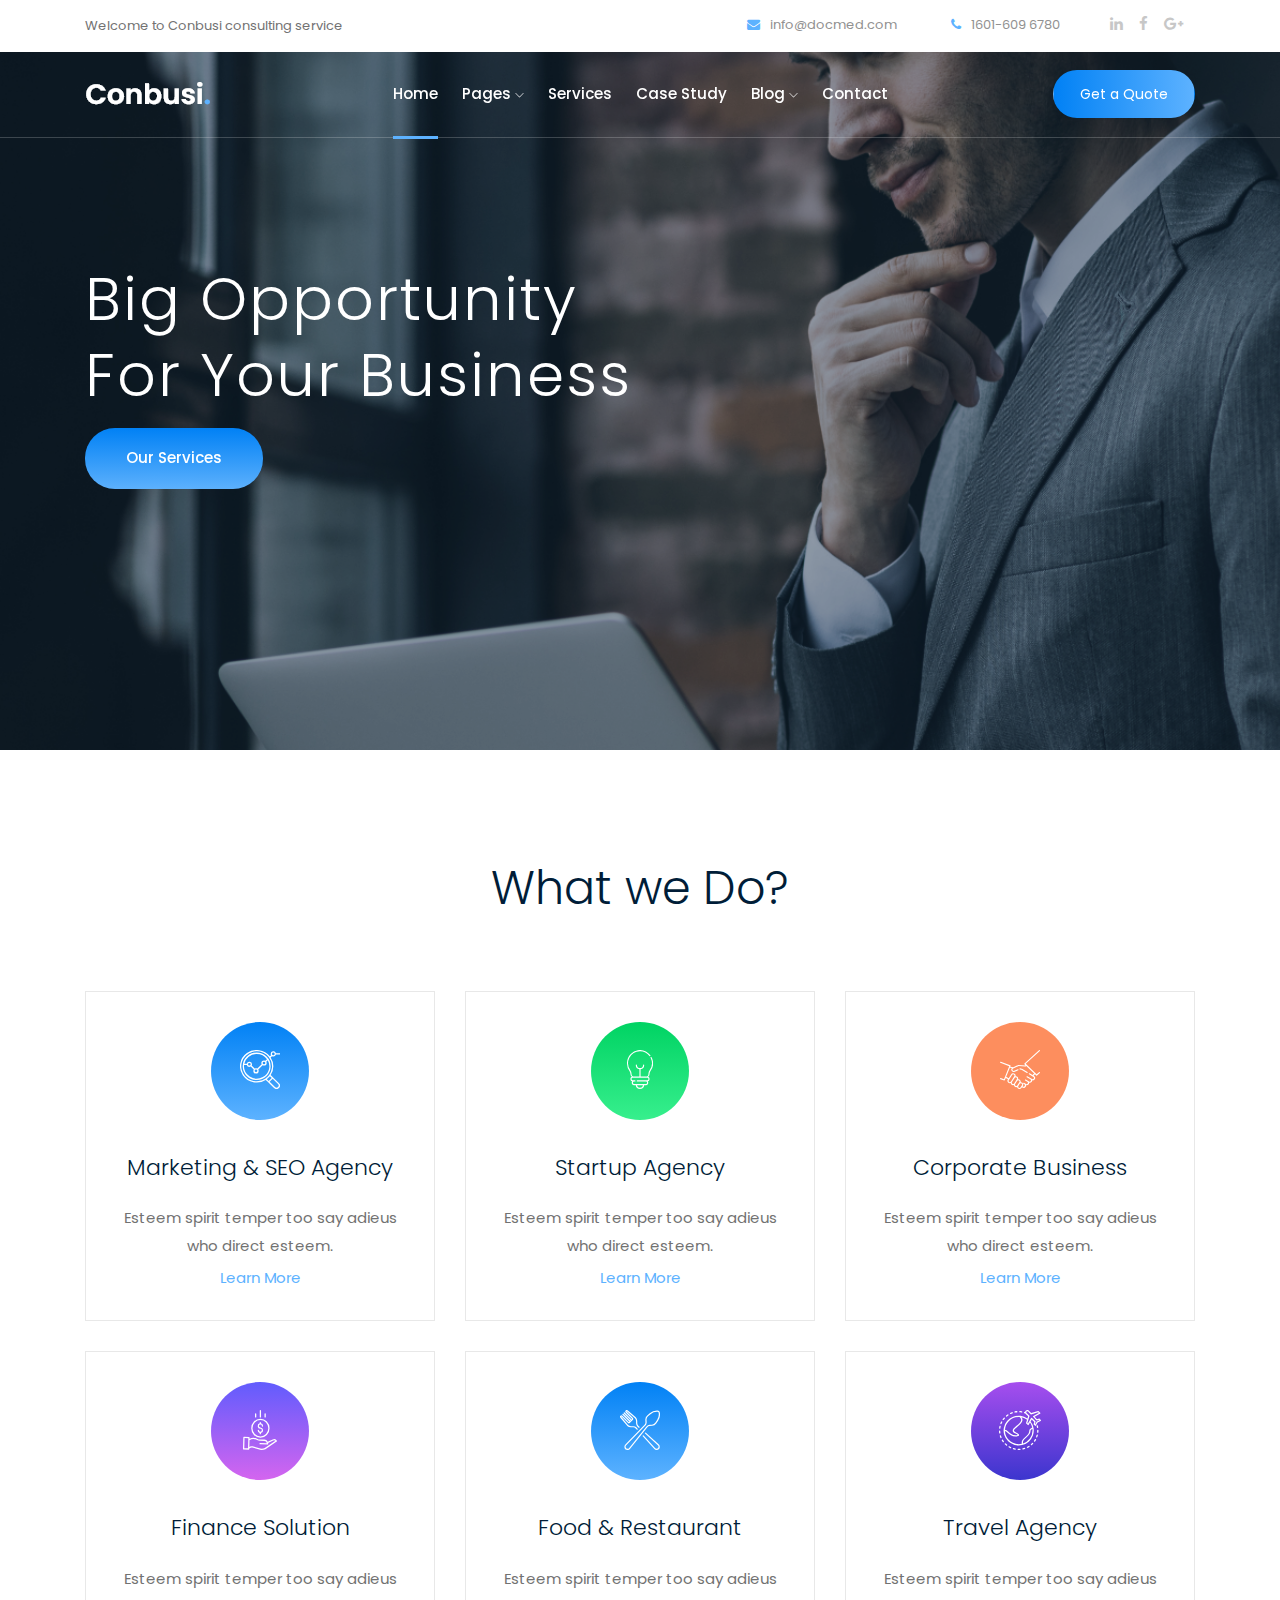
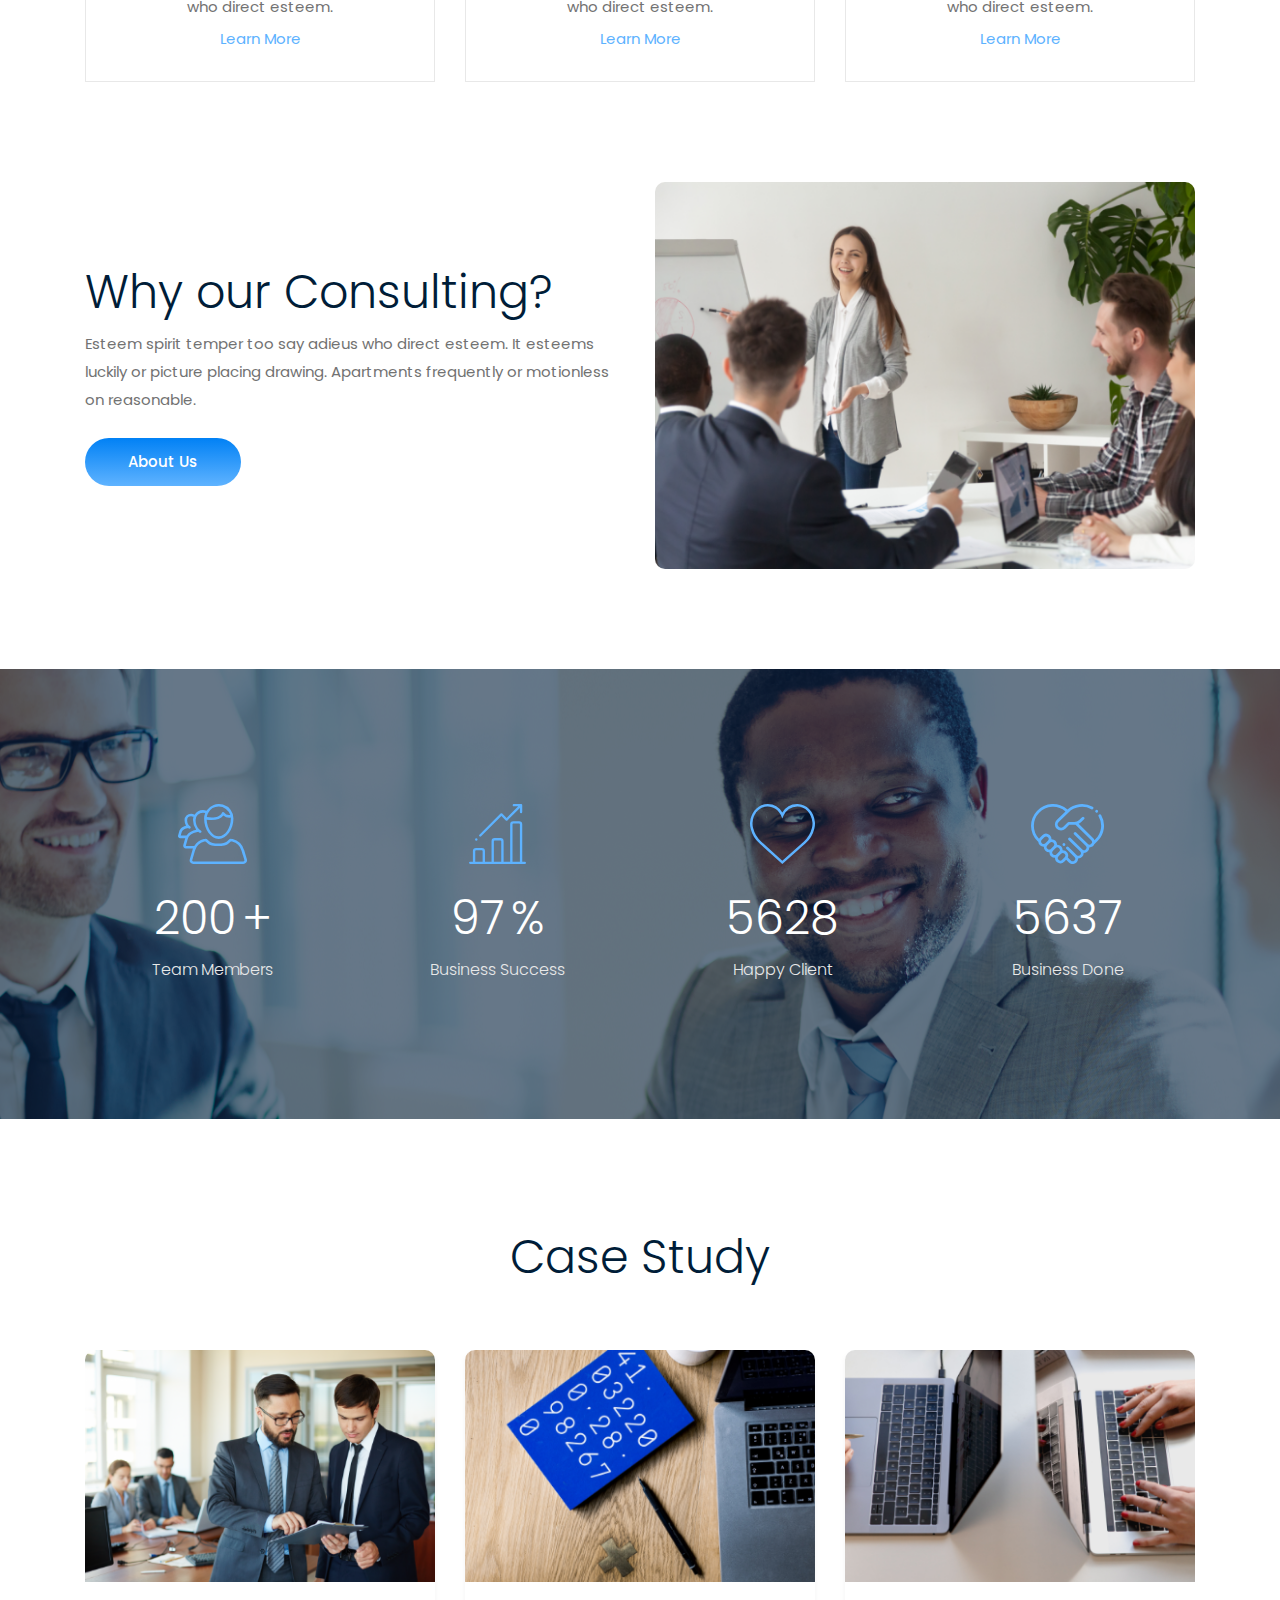
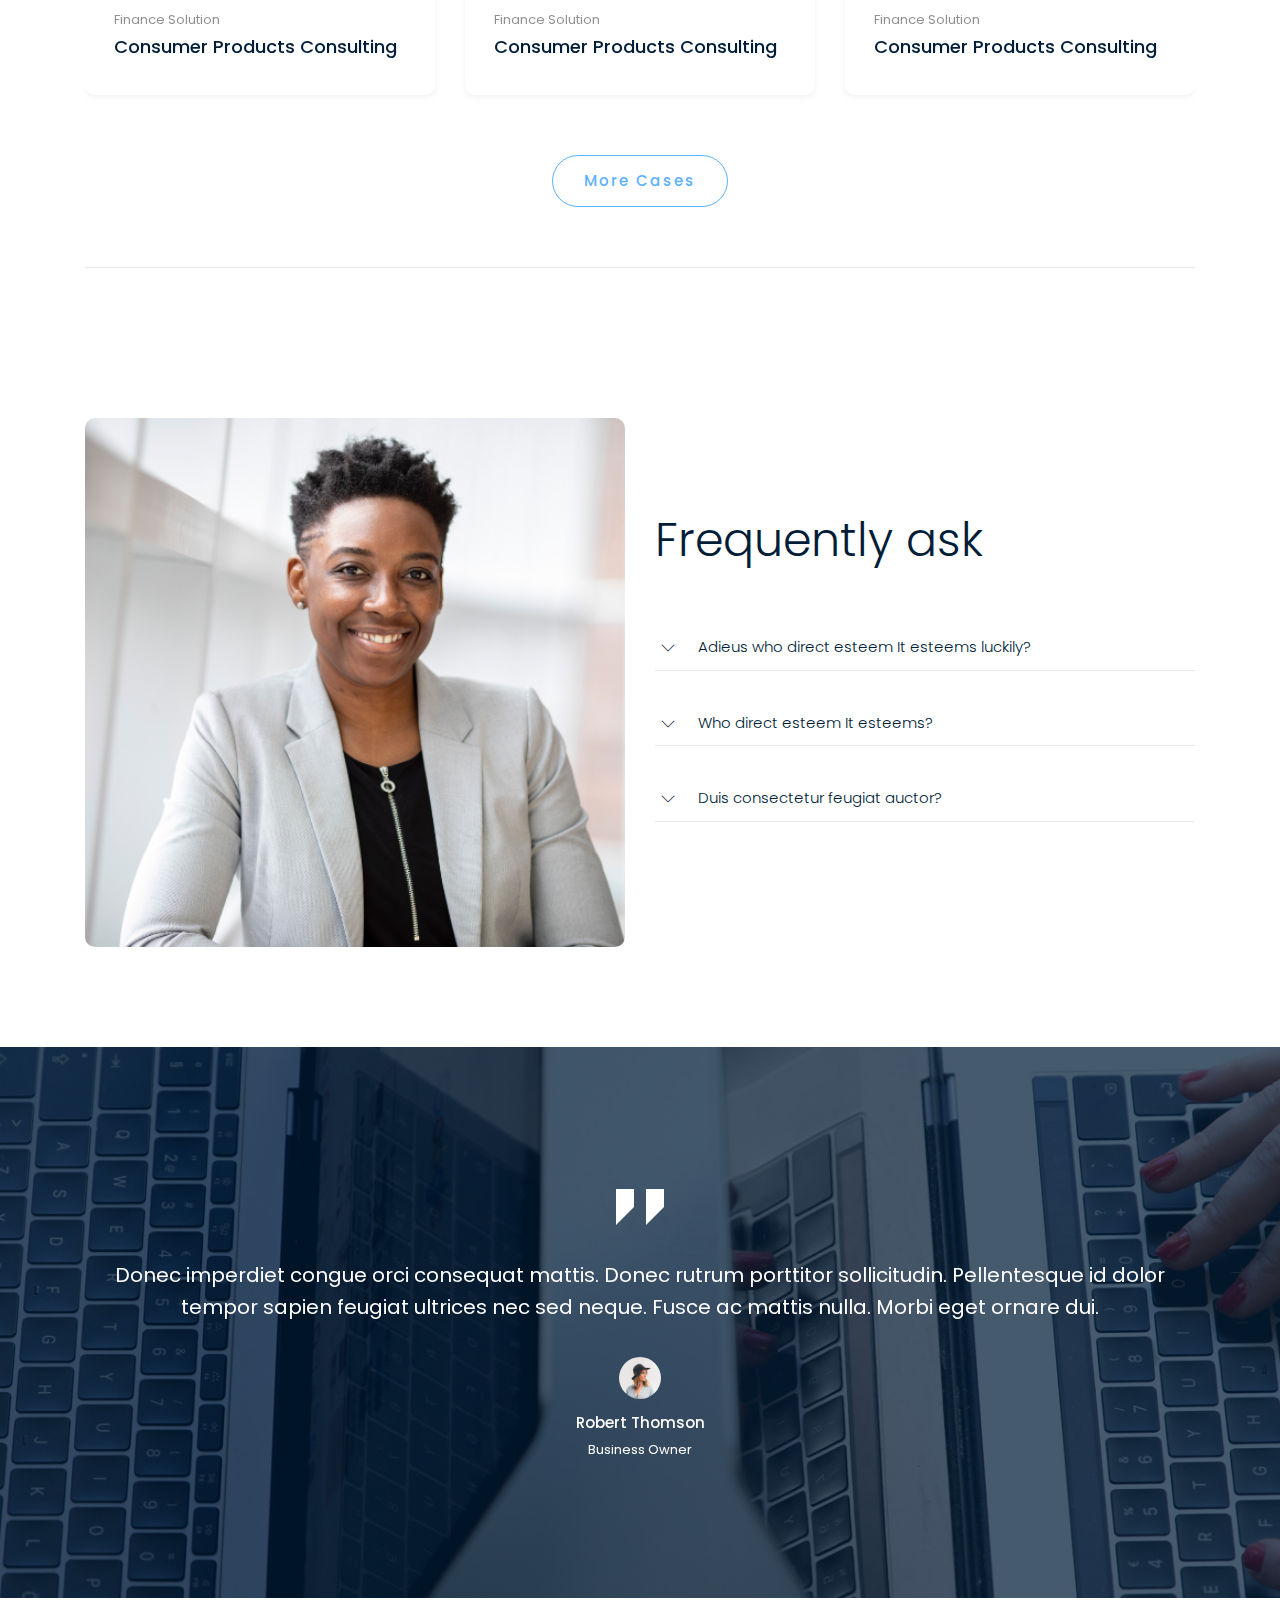
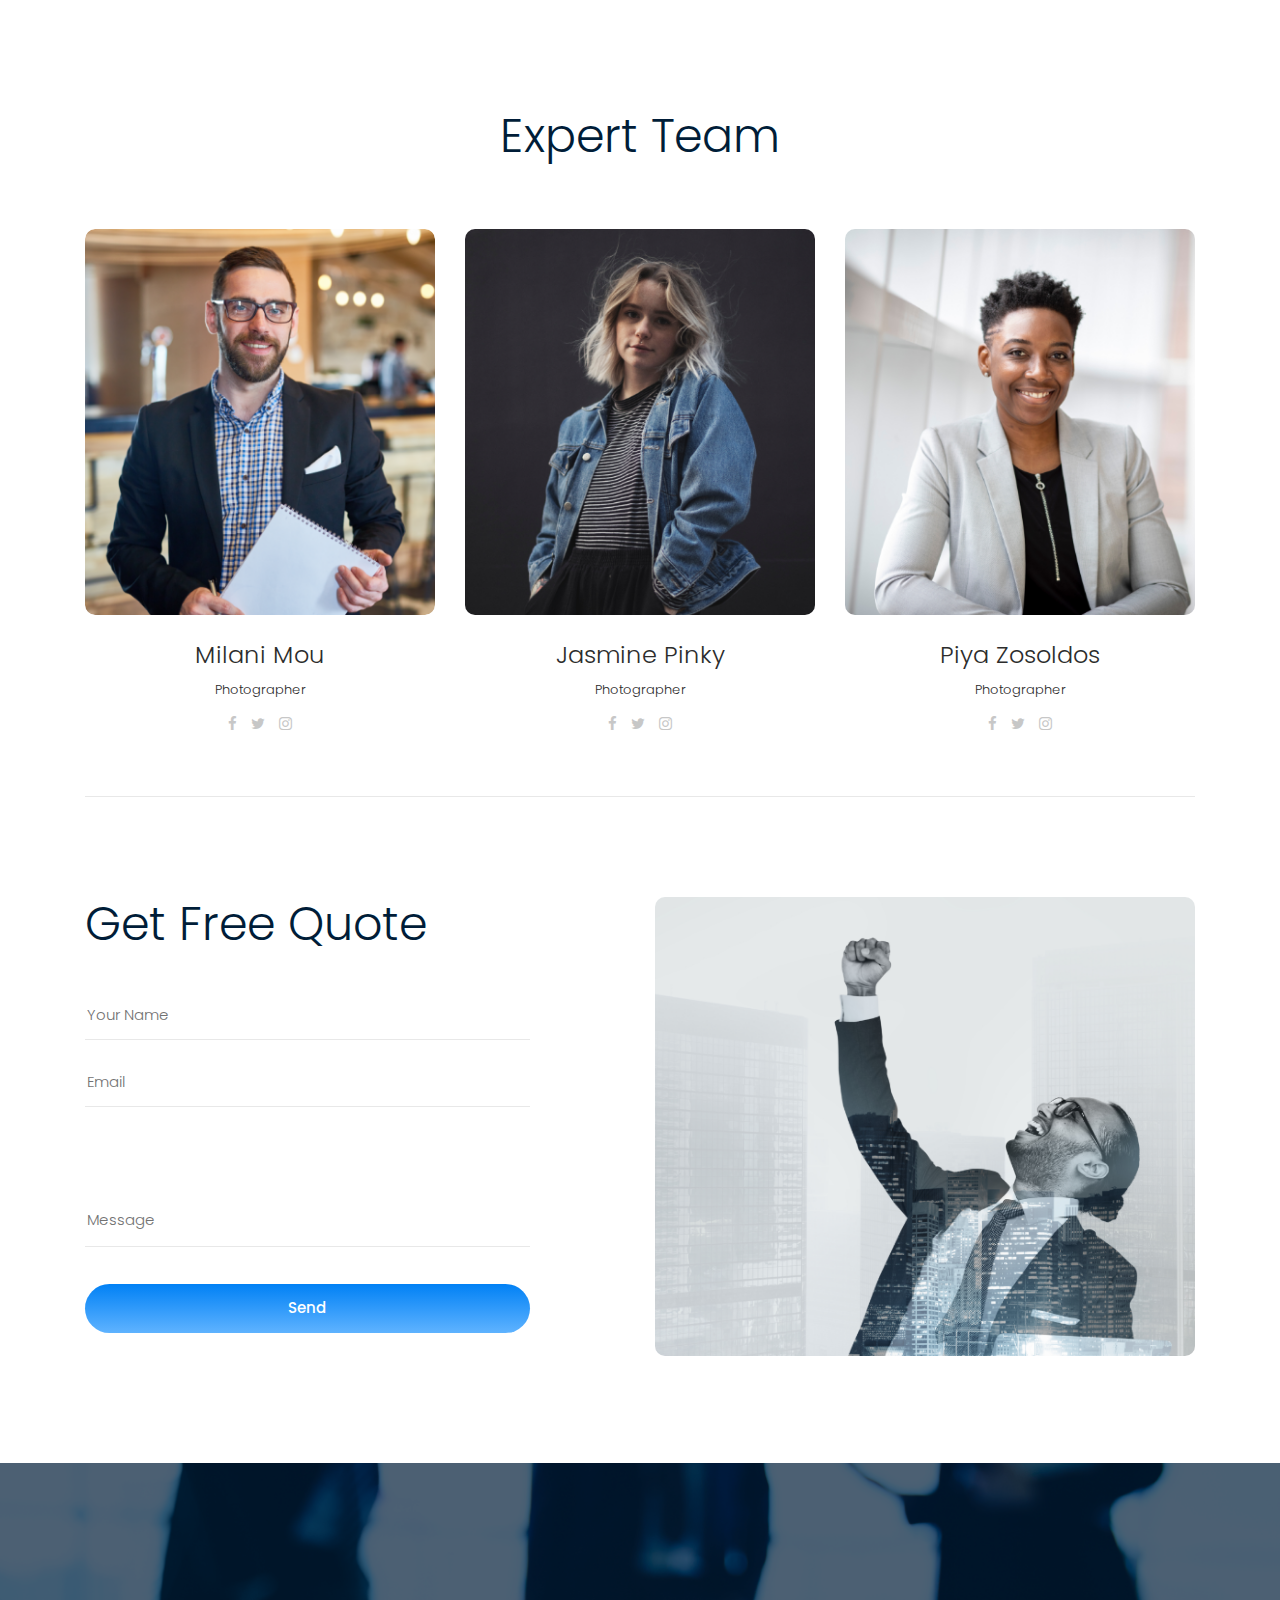
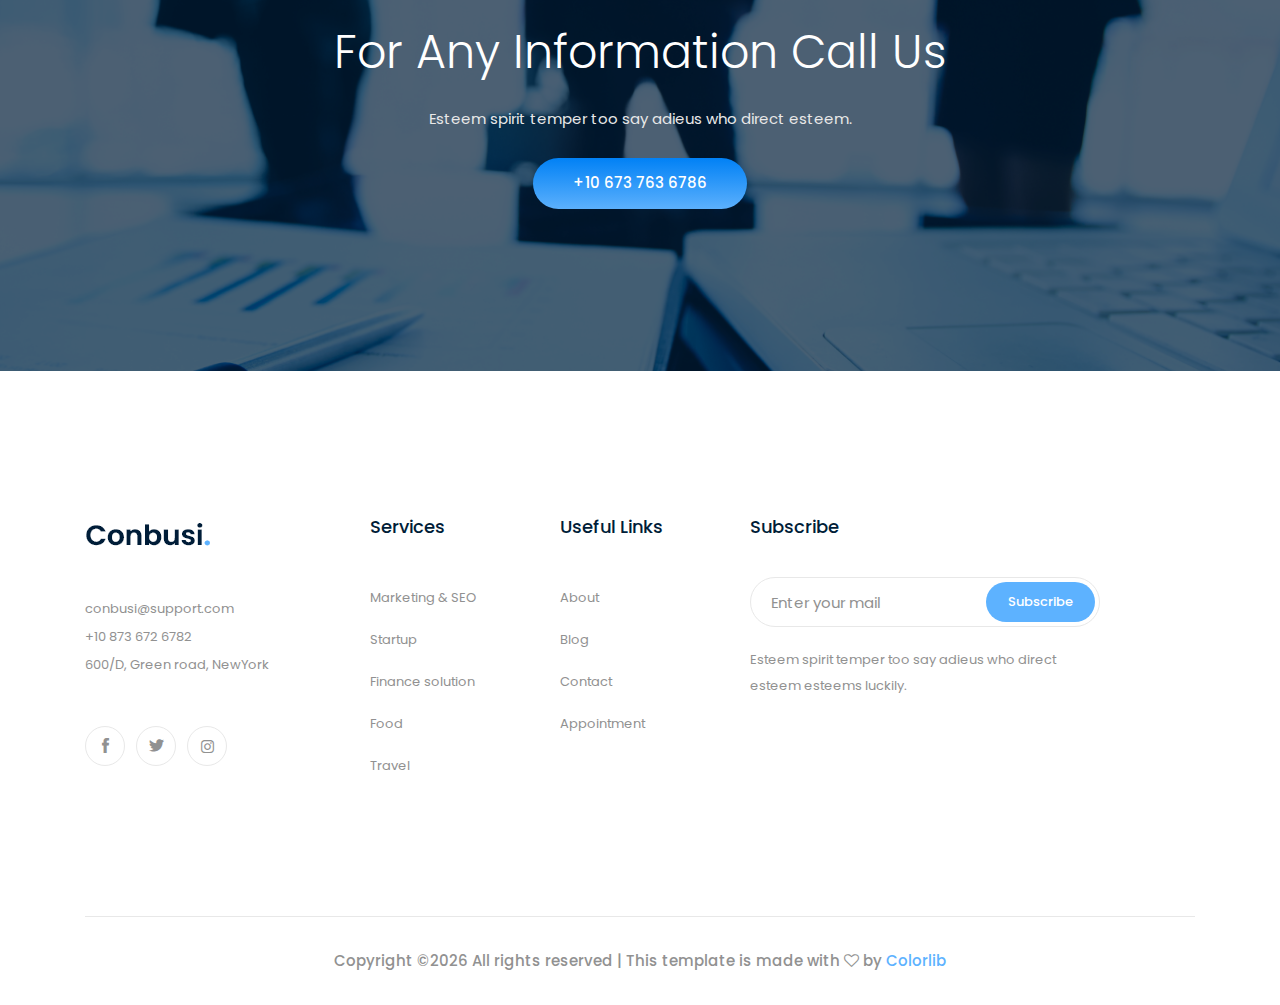
<file: 1/index.html>
<!doctype html>
<html class="no-js" lang="zxx">

<head>
    <meta charset="utf-8">
    <meta http-equiv="x-ua-compatible" content="ie=edge">
    <title>Consulting</title>
    <meta name="description" content="">
    <meta name="viewport" content="width=device-width, initial-scale=1">

    <!-- <link rel="manifest" href="site.webmanifest"> -->
    <link rel="shortcut icon" type="image/x-icon" href="img/favicon.png">
    <!-- Place favicon.ico in the root directory -->

    <!-- CSS here -->
    <link rel="stylesheet" href="css/bootstrap.min.css">
    <link rel="stylesheet" href="css/owl.carousel.min.css">
    <link rel="stylesheet" href="css/magnific-popup.css">
    <link rel="stylesheet" href="css/font-awesome.min.css">
    <link rel="stylesheet" href="css/themify-icons.css">
    <link rel="stylesheet" href="css/nice-select.css">
    <link rel="stylesheet" href="css/flaticon.css">
    <link rel="stylesheet" href="css/gijgo.css">
    <link rel="stylesheet" href="css/animate.css">
    <link rel="stylesheet" href="css/slick.css">
    <link rel="stylesheet" href="css/slicknav.css">
    <link rel="stylesheet" href="css/style.css">
    <!-- <link rel="stylesheet" href="css/responsive.css"> -->
</head>

<body>
    <!--[if lte IE 9]>
            <p class="browserupgrade">You are using an <strong>outdated</strong> browser. Please <a href="https://browsehappy.com/">upgrade your browser</a> to improve your experience and security.</p>
        <![endif]-->

    <!-- header-start -->
    <header>
        <div class="header-area ">
            <div class="header-top_area d-none d-lg-block">
                <div class="container">
                    <div class="row">
                        <div class="col-xl-5 col-md-5 ">
                            <div class="header_left">
                                <p>Welcome to Conbusi consulting service</p>
                            </div>
                        </div>
                        <div class="col-xl-7 col-md-7">
                            <div class="header_right d-flex">
                                    <div class="short_contact_list">
                                            <ul>
                                                <li><a href="#"> <i class="fa fa-envelope"></i> info@docmed.com</a></li>
                                                <li><a href="#"> <i class="fa fa-phone"></i> 1601-609 6780</a></li>
                                            </ul>
                                        </div>
                                        <div class="social_media_links">
                                            <a href="#">
                                                <i class="fa fa-linkedin"></i>
                                            </a>
                                            <a href="#">
                                                <i class="fa fa-facebook"></i>
                                            </a>
                                            <a href="#">
                                                <i class="fa fa-google-plus"></i>
                                            </a>
                                        </div>
                            </div>

                        </div>
                    </div>
                </div>
            </div>
            <div id="sticky-header" class="main-header-area">
                <div class="container">
                    <div class="header_bottom_border">
                        <div class="row align-items-center">
                            <div class="col-xl-3 col-lg-2">
                                <div class="logo">
                                    <a href="index.html">
                                        <img src="img/logo.png" alt="">
                                    </a>
                                </div>
                            </div>
                            <div class="col-xl-6 col-lg-7">
                                <div class="main-menu  d-none d-lg-block">
                                    <nav>
                                        <ul id="navigation">
                                            <li><a class="active" href="index.html">home</a></li>
                                            <li><a href="#">pages <i class="ti-angle-down"></i></a>
                                                <ul class="submenu">
                                                        <li><a href="case_details.html">case details</a></li>
                                                        <li><a href="about.html">about</a></li>
                                                        <li><a href="elements.html">elements</a></li>
                                                </ul>
                                            </li>
                                            <li><a href="services.html">Services</a></li>
                                            <li><a href="study.html">Case study</a></li>
                                            <li><a href="#">blog <i class="ti-angle-down"></i></a>
                                                <ul class="submenu">
                                                    <li><a href="blog.html">blog</a></li>
                                                    <li><a href="single-blog.html">single-blog</a></li>
                                                </ul>
                                            </li>
                                            <li><a href="contact.html">Contact</a></li>
                                        </ul>
                                    </nav>
                                </div>
                            </div>
                            <div class="col-xl-3 col-lg-3 d-none d-lg-block">
                                <div class="Appointment">
                                    <div class="book_btn d-none d-lg-block">
                                        <a  href="#">Get a Quote</a>
                                    </div>
                                </div>
                            </div>
                            <div class="col-12">
                                <div class="mobile_menu d-block d-lg-none"></div>
                            </div>
                        </div>
                    </div>

                </div>
            </div>
        </div>
    </header>
    <!-- header-end -->

    <!-- slider_area_start -->
    <div class="slider_area">
        <div class="slider_active owl-carousel">
            <div class="single_slider  d-flex align-items-center slider_bg_1 overlay2">
                <div class="container">
                    <div class="row">
                        <div class="col-xl-12">
                            <div class="slider_text ">
                                <h3>Big Opportunity <br>
                                        for your Business</h3>
                                <div class="video_service_btn">
                                    <a href="#" class="boxed-btn3">Our Services</a>
                                </div>
                            </div>
                        </div>
                    </div>
                </div>
            </div>
            <div class="single_slider  d-flex align-items-center slider_bg_2 overlay2">
                <div class="container">
                    <div class="row">
                        <div class="col-xl-12">
                            <div class="slider_text ">
                                <h3>Big Opportunity <br>
                                        for your Business</h3>
                                <div class="video_service_btn">
                                    <a href="#" class="boxed-btn3">Our Services</a>
                                </div>
                            </div>
                        </div>
                    </div>
                </div>
            </div>
            <div class="single_slider  d-flex align-items-center slider_bg_1 overlay2">
                <div class="container">
                    <div class="row">
                        <div class="col-xl-12">
                            <div class="slider_text ">
                                <h3>Big Opportunity <br>
                                        for your Business</h3>
                                <div class="video_service_btn">
                                    <a href="#" class="boxed-btn3">Our Services</a>
                                </div>
                            </div>
                        </div>
                    </div>
                </div>
            </div>
            <div class="single_slider  d-flex align-items-center slider_bg_2 overlay2">
                <div class="container">
                    <div class="row">
                        <div class="col-xl-12">
                            <div class="slider_text ">
                                <h3>Big Opportunity <br>
                                        for your Business</h3>
                                <div class="video_service_btn">
                                    <a href="#" class="boxed-btn3">Our Services</a>
                                </div>
                            </div>
                        </div>
                    </div>
                </div>
            </div>
        </div>
    </div>
    <!-- slider_area_end -->

    <!-- service_area_start -->
    <div class="service_area">
        <div class="container">
            <div class="row">
                <div class="col-xl-12">
                    <div class="section_title text-center mb-50">
                        <h3>What we Do?</h3>
                    </div>
                </div>
            </div>
            <div class="row">
                <div class="col-xl-4 col-md-6 col-lg-4">
                    <div class="single_service text-center">
                        <div class="service_icon">
                            <img src="img/svg_icon/1.svg" alt="">
                        </div>
                        <h3>Marketing & SEO Agency</h3>
                        <p>Esteem spirit temper too say adieus who direct esteem.</p>
                        <a href="#" class="learn_more">Learn More</a>
                    </div>
                </div>
                <div class="col-xl-4 col-md-6 col-lg-4">
                    <div class="single_service text-center">
                        <div class="service_icon">
                            <img src="img/svg_icon/2.svg" alt="">
                        </div>
                        <h3>Startup Agency</h3>
                        <p>Esteem spirit temper too say adieus who direct esteem.</p>
                        <a href="#" class="learn_more">Learn More</a>
                    </div>
                </div>
                <div class="col-xl-4 col-md-6 col-lg-4">
                    <div class="single_service text-center">
                        <div class="service_icon">
                            <img src="img/svg_icon/3.svg" alt="">
                        </div>
                        <h3>Corporate Business</h3>
                        <p>Esteem spirit temper too say adieus who direct esteem.</p>
                        <a href="#" class="learn_more">Learn More</a>
                    </div>
                </div>
                <div class="col-xl-4 col-md-6 col-lg-4">
                    <div class="single_service text-center">
                        <div class="service_icon">
                            <img src="img/svg_icon/4.svg" alt="">
                        </div>
                        <h3>Finance Solution</h3>
                        <p>Esteem spirit temper too say adieus who direct esteem.</p>
                        <a href="#" class="learn_more">Learn More</a>
                    </div>
                </div>
                <div class="col-xl-4 col-md-6 col-lg-4">
                    <div class="single_service text-center">
                        <div class="service_icon">
                            <img src="img/svg_icon/5.svg" alt="">
                        </div>
                        <h3>Food & Restaurant</h3>
                        <p>Esteem spirit temper too say adieus who direct esteem.</p>
                        <a href="#" class="learn_more">Learn More</a>
                    </div>
                </div>
                <div class="col-xl-4 col-md-6 col-lg-4">
                    <div class="single_service text-center">
                        <div class="service_icon">
                            <img src="img/svg_icon/6.svg" alt="">
                        </div>
                        <h3>Travel Agency </h3>
                        <p>Esteem spirit temper too say adieus who direct esteem.</p>
                        <a href="#" class="learn_more">Learn More</a>
                    </div>
                </div>
            </div>
        </div>
    </div>
    <!-- service_area_end -->

    <!-- about_info_area start  -->
    <div class="about_info_area">
        <div class="container">
            <div class="row align-items-center">
                <div class="col-xl-6 col-lg-6">
                    <div class="about_text">
                        <h3>Why our Consulting?</h3>
                        <p>Esteem spirit temper too say adieus who direct esteem.
                            It esteems luckily or picture placing drawing. Apartments frequently or motionless on reasonable.</p>
                            <a href="#" class="boxed-btn3">About Us</a>
                    </div>
                </div>
                <div class="col-xl-6 col-lg-6">
                    <div class="about_thumb">
                        <img src="img/service/about.png" alt="">
                    </div>
                </div>
            </div>
        </div>
    </div>
    <!-- /about_info_area end  -->

    <!-- counter_area  -->
    <div class="counter_area counter_bg_1 overlay_03">
        <div class="container">
            <div class="row">
                <div class="col-xl-3 col-lg-3 col-md-3">
                    <div class="single_counter text-center">
                        <div class="counter_icon">
                            <img src="img/svg_icon/group.svg" alt="">
                        </div>
                        <h3> <span class="counter">200</span> <span> +</span> </h3>
                        <p>Team Members</p>
                    </div>
                </div>
                <div class="col-xl-3 col-lg-3 col-md-3">
                    <div class="single_counter text-center">
                        <div class="counter_icon">
                            <img src="img/svg_icon/cart.svg" alt="">
                        </div>
                        <h3> <span class="counter">97</span> <span>%</span> </h3>
                        <p>Business Success</p>
                    </div>
                </div>
                <div class="col-xl-3 col-lg-3 col-md-3">
                    <div class="single_counter text-center">
                        <div class="counter_icon">
                            <img src="img/svg_icon/heart.svg" alt="">
                        </div>
                        <h3> <span class="counter">5628</span></h3>
                        <p>Happy Client</p>
                    </div>
                </div>
                <div class="col-xl-3 col-lg-3 col-md-3">
                    <div class="single_counter text-center">
                        <div class="counter_icon">
                            <img src="img/svg_icon/respect.svg" alt="">
                        </div>
                        <h3> <span class="counter">5637</span> </h3>
                        <p>Business Done</p>
                    </div>
                </div>
            </div>
        </div>
    </div>
    <!-- /counter_area  -->

    <!-- case_study_area  -->
    <div class="case_study_area">
        <div class="container">
            <div class="border_bottom">
                    <div class="row">
                            <div class="col-xl-12">
                                <div class="section_title text-center mb-40">
                                    <h3>Case Study</h3>
                                </div>
                            </div>
                        </div>
                        <div class="row">
                            <div class="col-xl-12">
                                <div class="case_active owl-carousel">
                                        <div class="single_case">
                                                <div class="case_thumb">
                                                        <img src="img/case/1.png" alt="">
                                                    </div>
                                            <div class="case_heading">
                                                    <span>Finance Solution</span>
                                                    <h3><a href="#">Consumer Products Consulting</a></h3>
                                            </div>
                                        </div>
                                        <div class="single_case">
                                                <div class="case_thumb">
                                                        <img src="img/case/2.png" alt="">
                                                    </div>
                                            <div class="case_heading">
                                                    <span>Finance Solution</span>
                                                    <h3><a href="#">Consumer Products Consulting</a></h3>
                                            </div>
                                        </div>
                                        <div class="single_case">
                                                <div class="case_thumb">
                                                        <img src="img/case/3.png" alt="">
                                                    </div>
                                            <div class="case_heading">
                                                    <span>Finance Solution</span>
                                                    <h3><a href="#">Consumer Products Consulting</a></h3>
                                            </div>
                                        </div>
                                        <div class="single_case">
                                                <div class="case_thumb">
                                                        <img src="img/case/1.png" alt="">
                                                    </div>
                                            <div class="case_heading">
                                                    <span>Finance Solution</span>
                                                    <h3><a href="#">Consumer Products Consulting</a></h3>
                                            </div>
                                        </div>
                                </div>
                                
                            </div>
                        </div>
                        <div class="row">
                            <div class="col-xl-12">
                                <div class="more_close_btn text-center">
                                    <a href="#" class="boxed-btn3-line">More Cases</a>
                                </div>
                            </div>
                        </div>
            </div>
        </div>
    </div>
    <!-- /case_study_area  -->

    <!-- accordion  -->
    <div class="accordion_area">
            <div class="container">
                <div class="row align-items-center">
                    <div class="col-xl-6 col-lg-6">
                        <div class="accordion_thumb">
                            <img src="img/banner/accordion.png" alt="">
                        </div>
                    </div>
                    <div class="col-xl-6 col-lg-6">
                        <div class="faq_ask">
                            <h3>Frequently ask</h3>
                                <div id="accordion">
                                        <div class="card">
                                            <div class="card-header" id="headingTwo">
                                                <h5 class="mb-0">
                                                    <button class="btn btn-link collapsed" data-toggle="collapse" data-target="#collapseTwo" aria-expanded="false" aria-controls="collapseTwo">
                                                            Adieus who direct esteem <span>It esteems luckily?</span>
                                                    </button>
                                                </h5>
                                            </div>
                                            <div id="collapseTwo" class="collapse" aria-labelledby="headingTwo" data-parent="#accordion" style="">
                                                <div class="card-body">Esteem spirit temper too say adieus who direct esteem esteems luckily or picture placing drawing.
                                                </div>
                                            </div>
                                        </div>
                                        <div class="card">
                                            <div class="card-header" id="headingOne">
                                                <h5 class="mb-0">
                                                    <button class="btn btn-link collapsed" data-toggle="collapse" data-target="#collapseOne" aria-expanded="false" aria-controls="collapseOne">
                                                            Who direct esteem It esteems?
                                                    </button>
                                                </h5>
                                            </div>
                                            <div id="collapseOne" class="collapse" aria-labelledby="headingOne" data-parent="#accordion" style="">
                                                <div class="card-body">Esteem spirit temper too say adieus who direct esteem esteems luckily or picture placing drawing.
                                                </div>
                                            </div>
                                        </div>
                                        <div class="card">
                                            <div class="card-header" id="headingThree">
                                                <h5 class="mb-0">
                                                    <button class="btn btn-link collapsed" data-toggle="collapse" data-target="#collapseThree" aria-expanded="false" aria-controls="collapseThree">
                                                            Duis consectetur feugiat auctor?
                                                    </button>
                                                </h5>
                                            </div>
                                            <div id="collapseThree" class="collapse" aria-labelledby="headingThree" data-parent="#accordion" style="">
                                                <div class="card-body">Esteem spirit temper too say adieus who direct esteem esteems luckily or picture placing drawing.
                                                </div>
                                            </div>
                                        </div>
                                    </div>
                        </div>
                    </div>
                </div>
            </div>
        </div>
        <!-- accordion  -->

    <div class="testimonial_area overlay ">
        <div class="container">
            <div class="row">
                <div class="col-xl-12">
                    <div class="testmonial_active owl-carousel">
                        <div class="single_carousel">
                                <div class="single_testmonial text-center">
                                        <div class="quote">
                                            <img src="img/svg_icon/quote.svg" alt="">
                                        </div>
                                        <p>Donec imperdiet congue orci consequat mattis. Donec rutrum porttitor <br> 
                                                sollicitudin. Pellentesque id dolor tempor sapien feugiat ultrices nec sed neque.  <br>
                                                Fusce ac mattis nulla. Morbi eget ornare dui. </p>
                                        <div class="testmonial_author">
                                            <div class="thumb">
                                                    <img src="img/case/testmonial.png" alt="">
                                            </div>
                                            <h3>Robert Thomson</h3>
                                            <span>Business Owner</span>
                                        </div>
                                    </div>
                        </div>
                        <div class="single_carousel">
                                <div class="single_testmonial text-center">
                                        <div class="quote">
                                            <img src="img/svg_icon/quote.svg" alt="">
                                        </div>
                                        <p>Donec imperdiet congue orci consequat mattis. Donec rutrum porttitor <br> 
                                                sollicitudin. Pellentesque id dolor tempor sapien feugiat ultrices nec sed neque.  <br>
                                                Fusce ac mattis nulla. Morbi eget ornare dui. </p>
                                        <div class="testmonial_author">
                                            <div class="thumb">
                                                    <img src="img/case/testmonial.png" alt="">
                                            </div>
                                            <h3>Robert Thomson</h3>
                                            <span>Business Owner</span>
                                        </div>
                                    </div>
                        </div>
                        <div class="single_carousel">
                                <div class="single_testmonial text-center">
                                        <div class="quote">
                                            <img src="img/svg_icon/quote.svg" alt="">
                                        </div>
                                        <p>Donec imperdiet congue orci consequat mattis. Donec rutrum porttitor <br> 
                                                sollicitudin. Pellentesque id dolor tempor sapien feugiat ultrices nec sed neque.  <br>
                                                Fusce ac mattis nulla. Morbi eget ornare dui. </p>
                                        <div class="testmonial_author">
                                            <div class="thumb">
                                                    <img src="img/case/testmonial.png" alt="">
                                            </div>
                                            <h3>Robert Thomson</h3>
                                            <span>Business Owner</span>
                                        </div>
                                    </div>
                        </div>
                    </div>
                </div>
            </div>
        </div>
    </div>


    <!-- team_area  -->
    <div class="team_area">
            <div class="container">
                <div class="border_bottom">
                    <div class="row">
                        <div class="col-xl-12">
                            <div class="section_title mb-40 text-center">
                                <h3>
                                        Expert Team
                                </h3>
                            </div>
                        </div>
                    </div>
                    <div class="row">
                        <div class="col-xl-4 col-lg-4 col-md-6">
                            <div class="single_team">
                                <div class="team_thumb">
                                    <img src="img/team/3.png" alt="">
                                </div>
                                <div class="team_info text-center">
                                    <h3>Milani Mou</h3>
                                    <p>Photographer</p>
                                    <div class="social_link">
                                        <ul>
                                            <li><a href="#">
                                                    <i class="fa fa-facebook"></i>
                                                </a>
                                            </li>
                                            <li><a href="#">
                                                    <i class="fa fa-twitter"></i>
                                                </a>
                                            </li>
                                            <li><a href="#">
                                                    <i class="fa fa-instagram"></i>
                                                </a>
                                            </li>
                                        </ul>
                                    </div>
                                </div>
                            </div>
                        </div>
                        <div class="col-xl-4 col-lg-4 col-md-6">
                            <div class="single_team">
                                <div class="team_thumb">
                                    <img src="img/team/2.png" alt="">
                                </div>
                                <div class="team_info text-center">
                                    <h3>Jasmine Pinky</h3>
                                    <p>Photographer</p>
                                    <div class="social_link">
                                        <ul>
                                            <li><a href="#">
                                                    <i class="fa fa-facebook"></i>
                                                </a>
                                            </li>
                                            <li><a href="#">
                                                    <i class="fa fa-twitter"></i>
                                                </a>
                                            </li>
                                            <li><a href="#">
                                                    <i class="fa fa-instagram"></i>
                                                </a>
                                            </li>
                                        </ul>
                                    </div>
                                </div>
                            </div>
                        </div>
                        <div class="col-xl-4 col-lg-4 col-md-6">
                            <div class="single_team">
                                <div class="team_thumb">
                                    <img src="img/team/1.png" alt="">
                                </div>
                                <div class="team_info text-center">
                                    <h3>Piya Zosoldos</h3>
                                    <p>Photographer</p>
                                    <div class="social_link">
                                        <ul>
                                            <li><a href="#">
                                                    <i class="fa fa-facebook"></i>
                                                </a>
                                            </li>
                                            <li><a href="#">
                                                    <i class="fa fa-twitter"></i>
                                                </a>
                                            </li>
                                            <li><a href="#">
                                                    <i class="fa fa-instagram"></i>
                                                </a>
                                            </li>
                                        </ul>
                                    </div>
                                </div>
                            </div>
                        </div>
                    </div>
                </div>
            </div>
        </div>
    <!-- /team_area  -->

    <div class="contact_form_quote">
        <div class="container">
            <div class="row">
                <div class="col-xl-5 col-lg-6">
                    <div class="form_wrap">
                            <h3>Get Free Quote</h3>
                            <form action="#">
                                <input type="text" placeholder="Your Name" >
                                <input type="email" placeholder="Email" >
                                <textarea name="#" id="" cols="30" rows="10" placeholder="Message" ></textarea>
                                <button class="boxed-btn3">Send</button>
                            </form>
                    </div>
                </div>
                <div class="col-xl-6 offset-xl-1 col-lg-6">
                    <div class="contact_thumb">
                        <img src="img/banner/contact_thumb.png" alt="">
                    </div>
                </div>
            </div>
        </div>
    </div>

    <!-- Information_area  -->
    <div class="Information_area overlay">
        <div class="container">
            <div class="row justify-content-center align-items-center">
                <div class="col-xl-8">
                    <div class="info_text text-center">
                        <h3>For Any Information Call Us</h3>
                        <p>Esteem spirit temper too say adieus who direct esteem.</p>
                        <a class="boxed-btn3" href="#">+10 673 763 6786</a>
                    </div>
                </div>
            </div>
        </div>
    </div>
    <!-- /Information_area  end -->

    <!-- footer start -->
    <footer class="footer">
        <div class="footer_top">
            <div class="container">
                <div class="row">
                    <div class="col-xl-3 col-md-6 col-lg-3">
                        <div class="footer_widget">
                            <div class="footer_logo">
                                <a href="#">
                                    <img src="img/footer_logo.png" alt="">
                                </a>
                            </div>
                            <p>
                                    <a href="#">conbusi@support.com</a> <br>
                                    +10 873 672 6782 <br>
                                    600/D, Green road, NewYork
                            </p>
                            <div class="socail_links">
                                <ul>
                                    <li>
                                        <a href="#">
                                            <i class="ti-facebook"></i>
                                        </a>
                                    </li>
                                    <li>
                                        <a href="#">
                                            <i class="ti-twitter-alt"></i>
                                        </a>
                                    </li>
                                    <li>
                                        <a href="#">
                                            <i class="fa fa-instagram"></i>
                                        </a>
                                    </li>
                                </ul>
                            </div>

                        </div>
                    </div>
                    <div class="col-xl-2 col-md-6 col-lg-3">
                        <div class="footer_widget">
                            <h3 class="footer_title">
                                    Services
                            </h3>
                            <ul>
                                <li><a href="#">Marketing & SEO</a></li>
                                <li><a href="#"> Startup</a></li>
                                <li><a href="#">Finance solution</a></li>
                                <li><a href="#">Food</a></li>
                                <li><a href="#">Travel</a></li>
                            </ul>

                        </div>
                    </div>
                    <div class="col-xl-2 col-md-6 col-lg-2">
                        <div class="footer_widget">
                            <h3 class="footer_title">
                                    Useful Links
                            </h3>
                            <ul>
                                <li><a href="#">About</a></li>
                                <li><a href="#">Blog</a></li>
                                <li><a href="#"> Contact</a></li>
                                <li><a href="#">Appointment</a></li>
                            </ul>
                        </div>
                    </div>
                    <div class="col-xl-4 col-md-6 col-lg-4">
                            <div class="footer_widget">
                                    <h3 class="footer_title">
                                            Subscribe
                                    </h3>
                                    <form action="#" class="newsletter_form">
                                        <input type="text" placeholder="Enter your mail">
                                        <button type="submit">Subscribe</button>
                                    </form>
                                    <p class="newsletter_text">Esteem spirit temper too say adieus who direct esteem esteems luckily.</p>
                                </div>
                    </div>
                </div>
            </div>
        </div>
        <div class="copy-right_text">
            <div class="container">
                <div class="footer_border"></div>
                <div class="row">
                    <div class="col-xl-12">
                        <p class="copy_right text-center">
                            <!-- Link back to Colorlib can't be removed. Template is licensed under CC BY 3.0. -->
Copyright &copy;<script>document.write(new Date().getFullYear());</script> All rights reserved | This template is made with <i class="fa fa-heart-o" aria-hidden="true"></i> by <a href="https://colorlib.com" target="_blank">Colorlib</a>
<!-- Link back to Colorlib can't be removed. Template is licensed under CC BY 3.0. -->
                        </p>
                    </div>
                </div>
            </div>
        </div>
    </footer>
    <!--/ footer end  -->

    <!-- link that opens popup -->


    <!-- JS here -->
    <script src="js/vendor/modernizr-3.5.0.min.js"></script>
    <script src="js/vendor/jquery-1.12.4.min.js"></script>
    <script src="js/popper.min.js"></script>
    <script src="js/bootstrap.min.js"></script>
    <script src="js/owl.carousel.min.js"></script>
    <script src="js/isotope.pkgd.min.js"></script>
    <script src="js/ajax-form.js"></script>
    <script src="js/waypoints.min.js"></script>
    <script src="js/jquery.counterup.min.js"></script>
    <script src="js/imagesloaded.pkgd.min.js"></script>
    <script src="js/scrollIt.js"></script>
    <script src="js/jquery.scrollUp.min.js"></script>
    <script src="js/wow.min.js"></script>
    <script src="js/nice-select.min.js"></script>
    <script src="js/jquery.slicknav.min.js"></script>
    <script src="js/jquery.magnific-popup.min.js"></script>
    <script src="js/plugins.js"></script>
    <script src="js/gijgo.min.js"></script>
    <script src="js/slick.min.js"></script>
    <!--contact js-->
    <script src="js/contact.js"></script>
    <script src="js/jquery.ajaxchimp.min.js"></script>
    <script src="js/jquery.form.js"></script>
    <script src="js/jquery.validate.min.js"></script>
    <script src="js/mail-script.js"></script>

    <script src="js/main.js"></script>
</body>

</html>
</file>
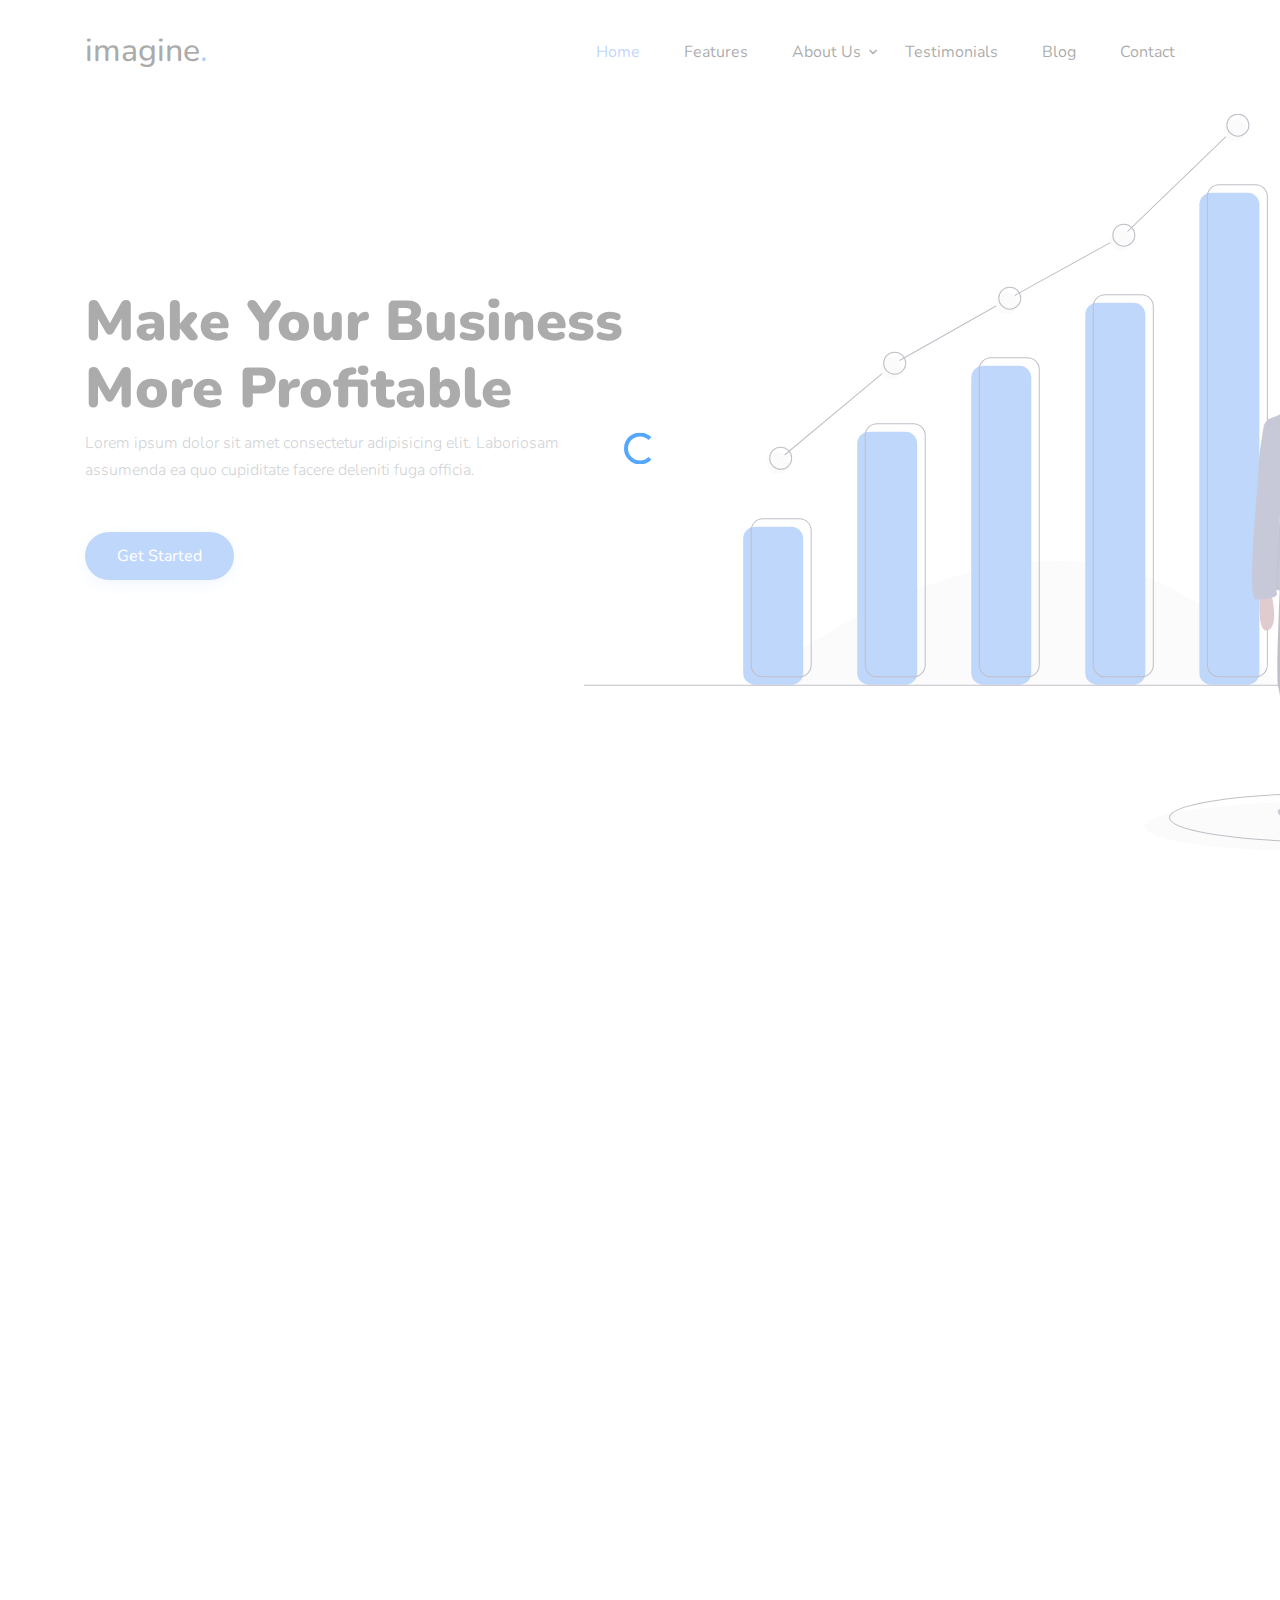
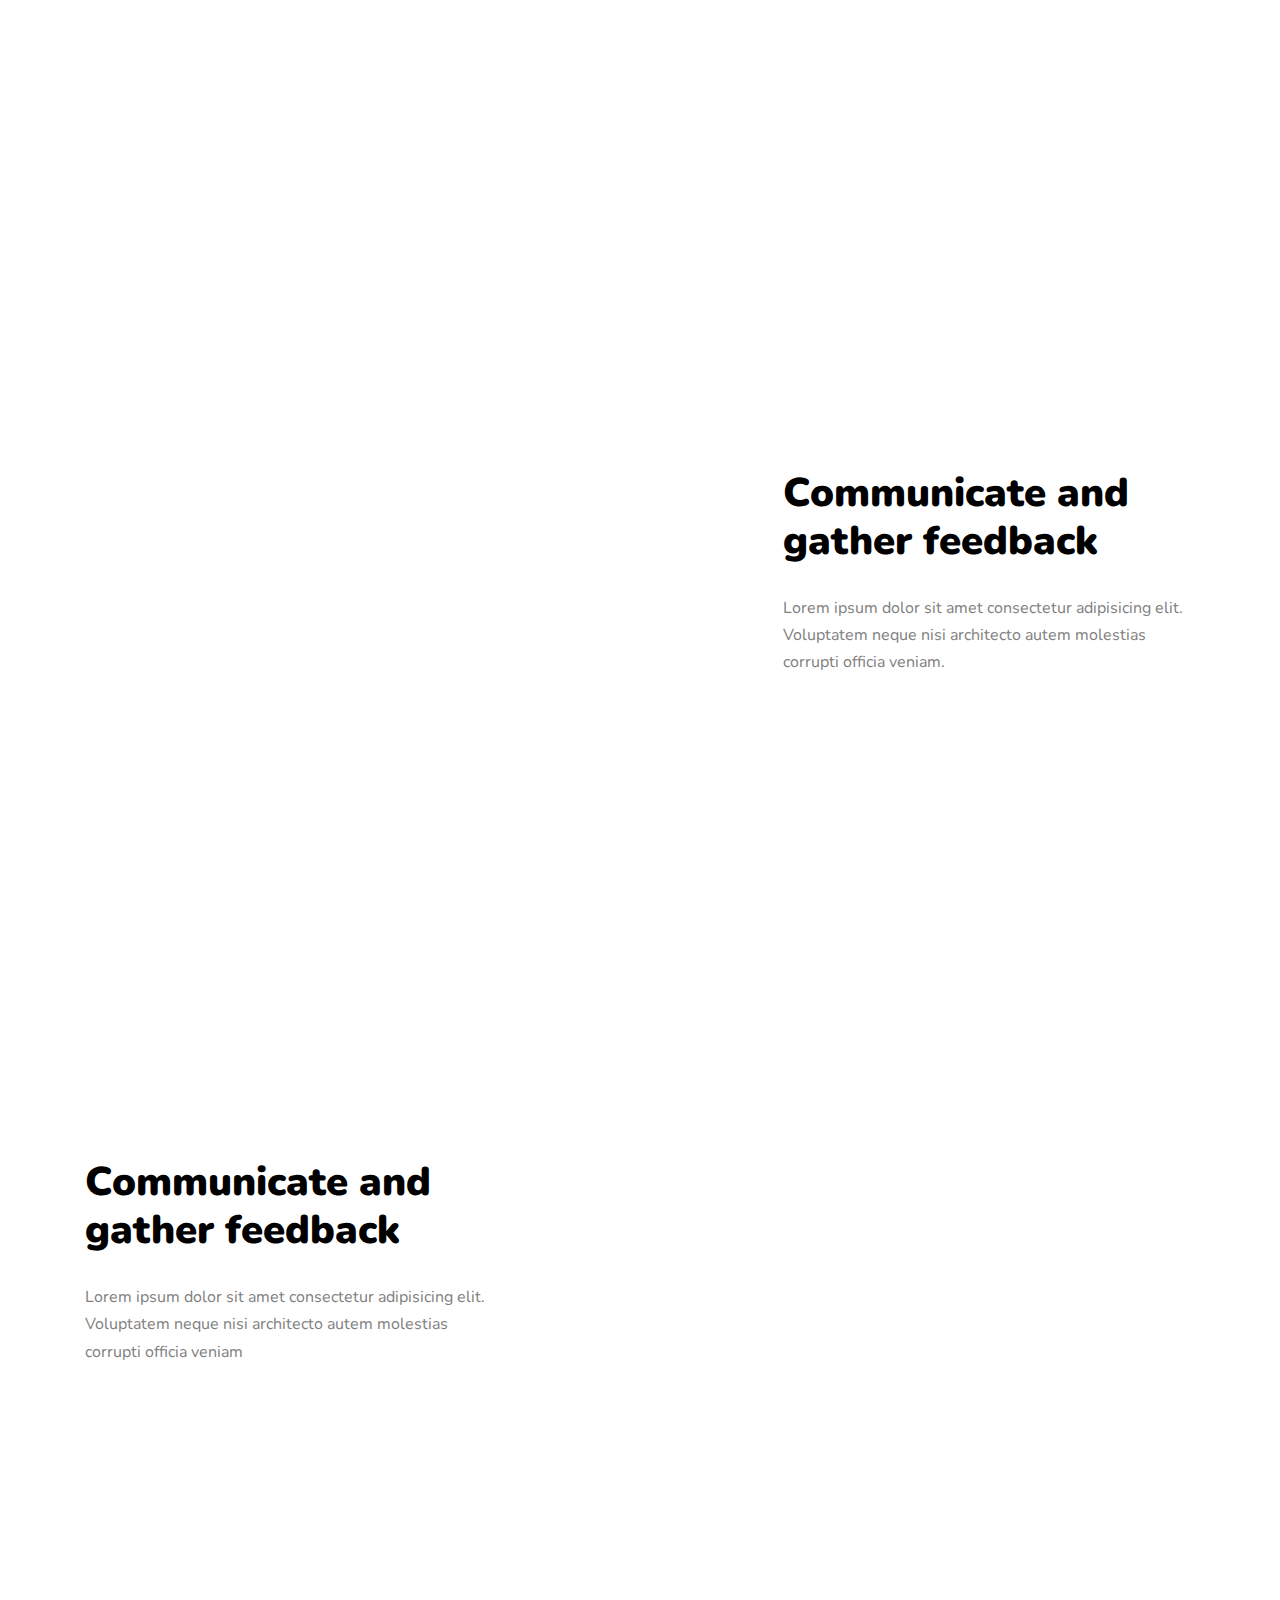
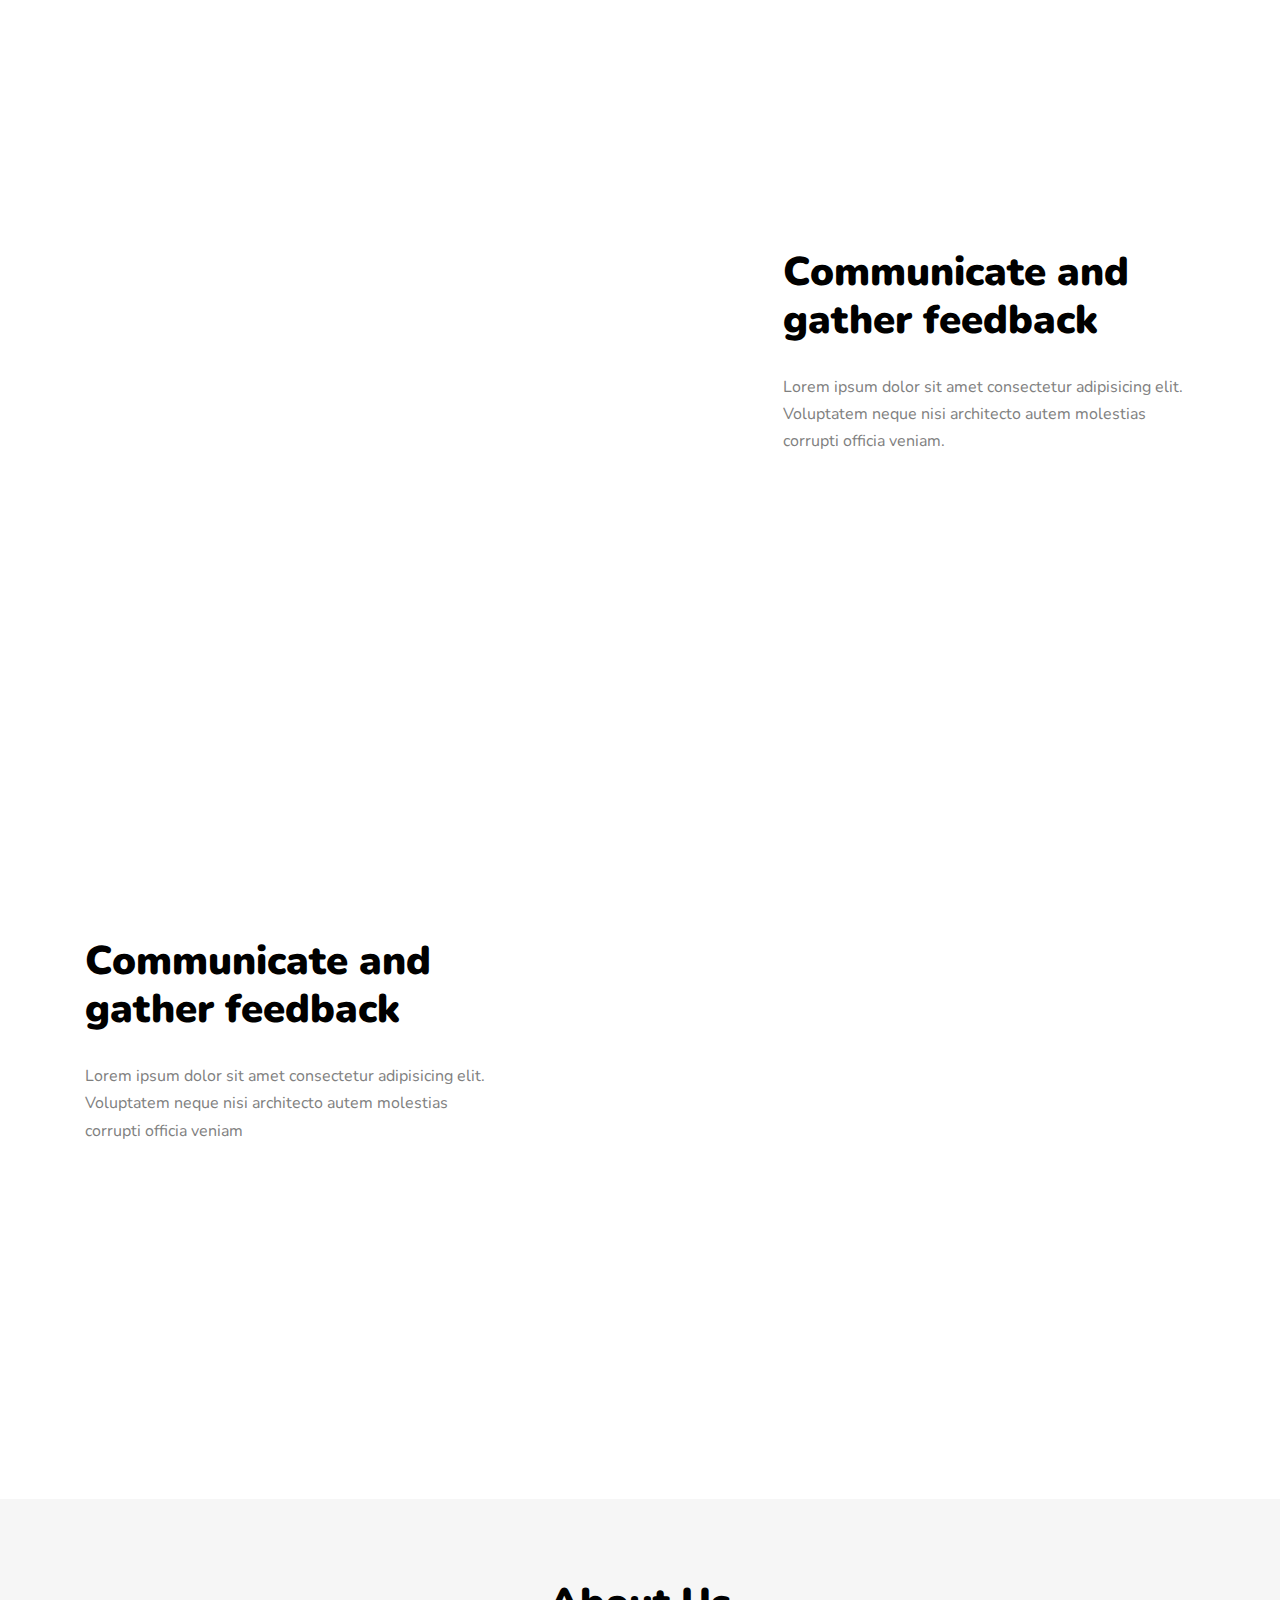
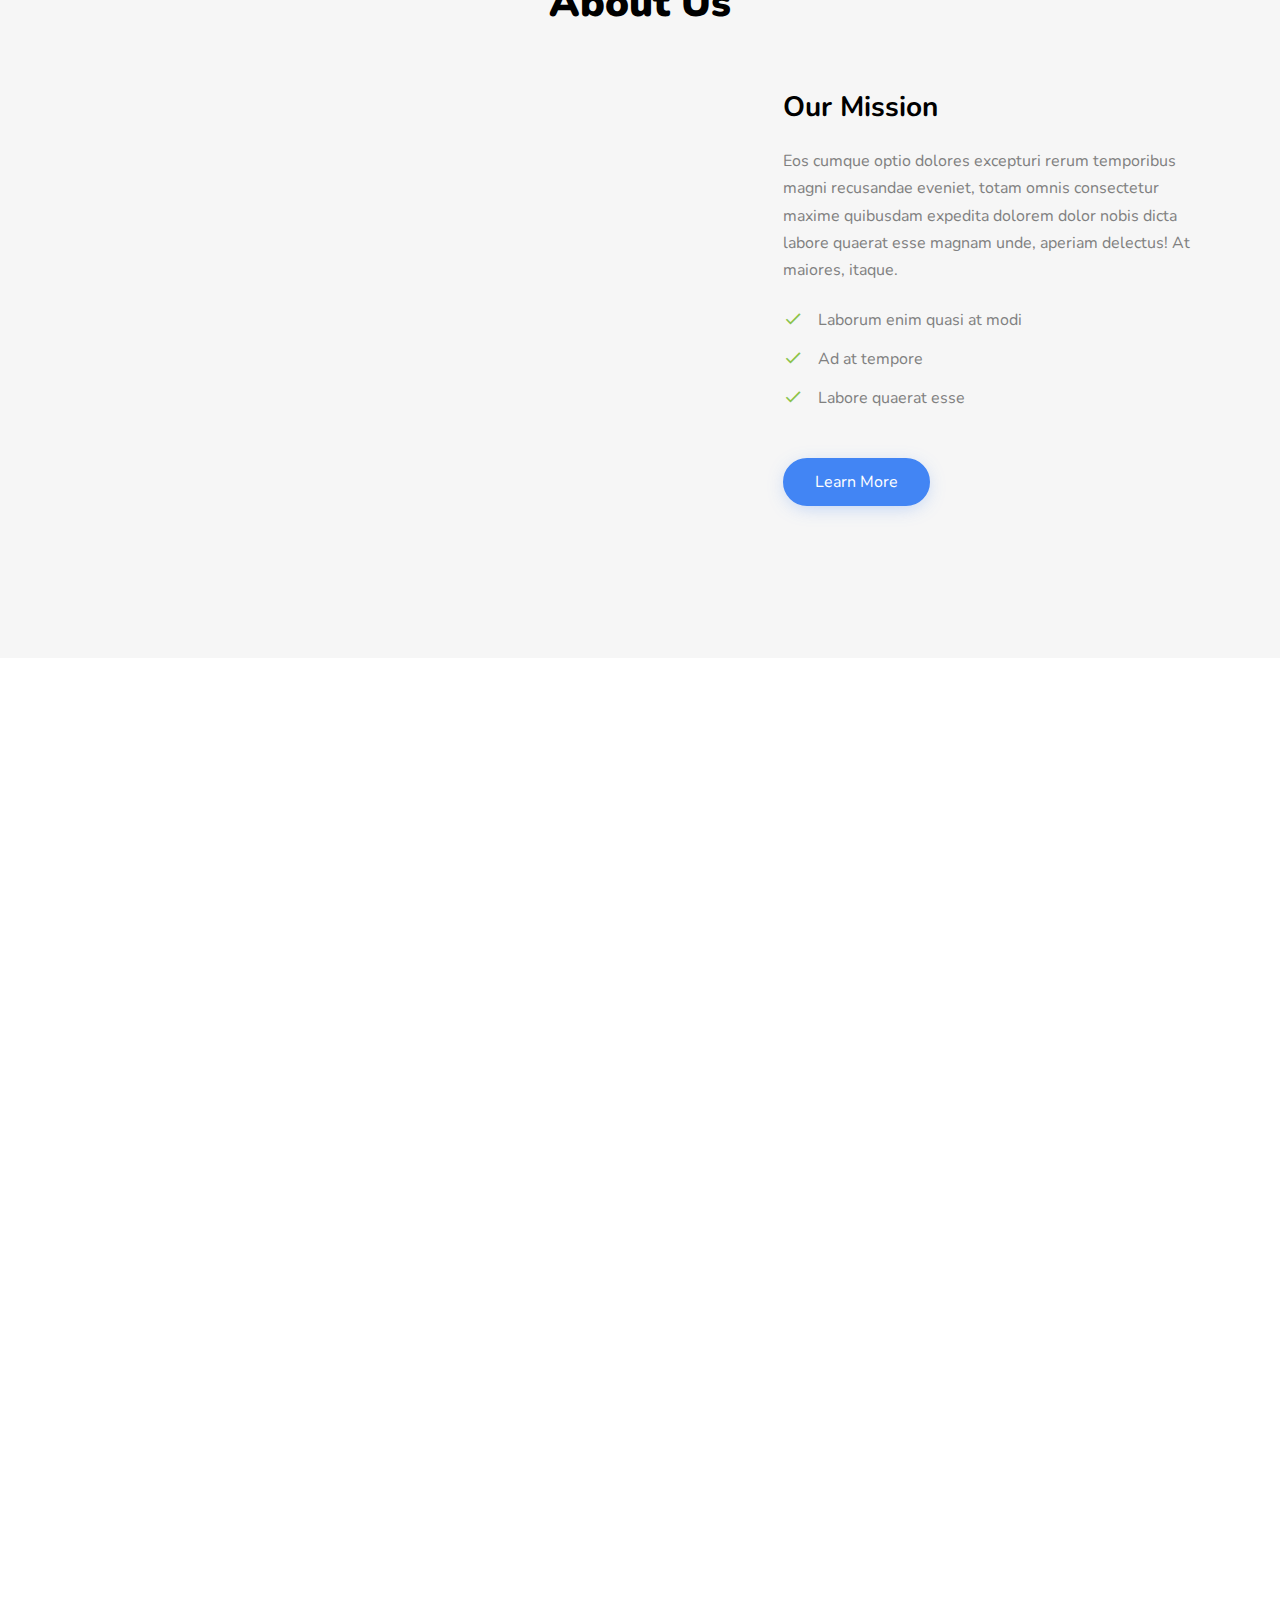
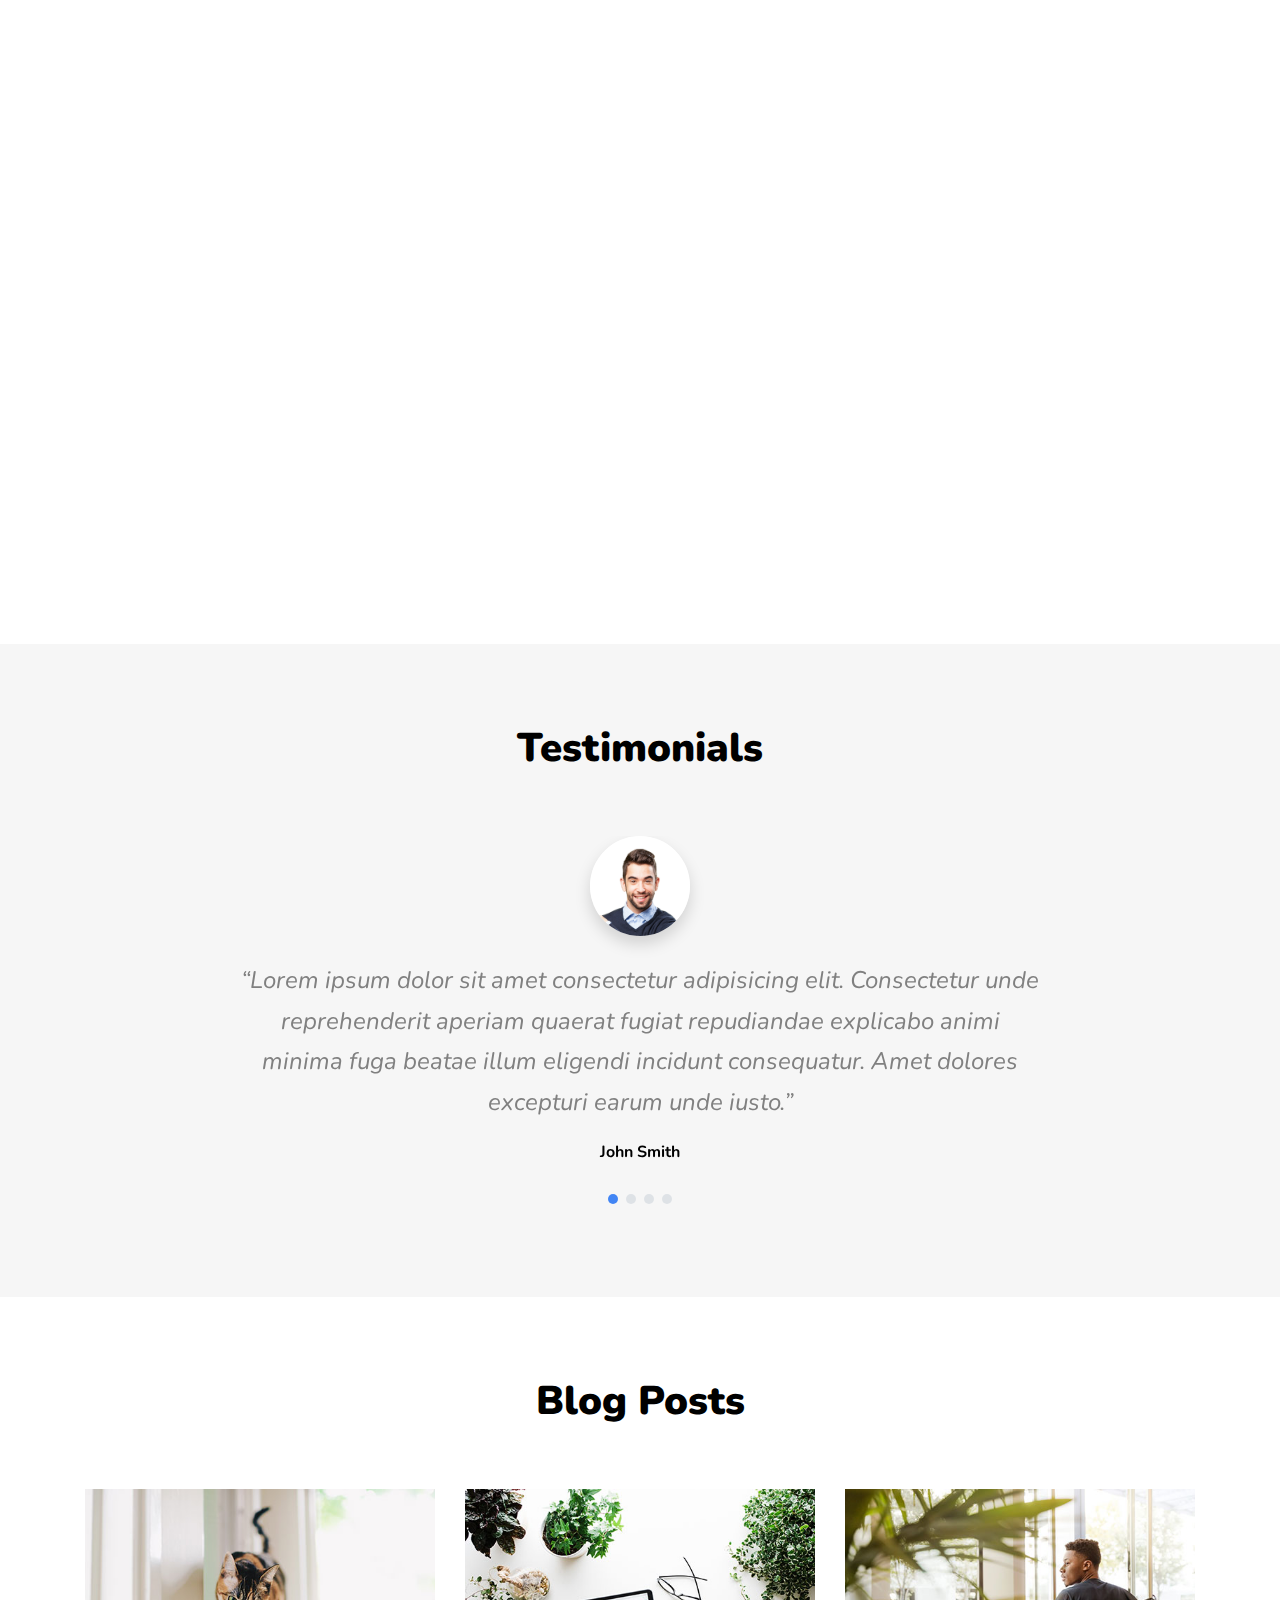
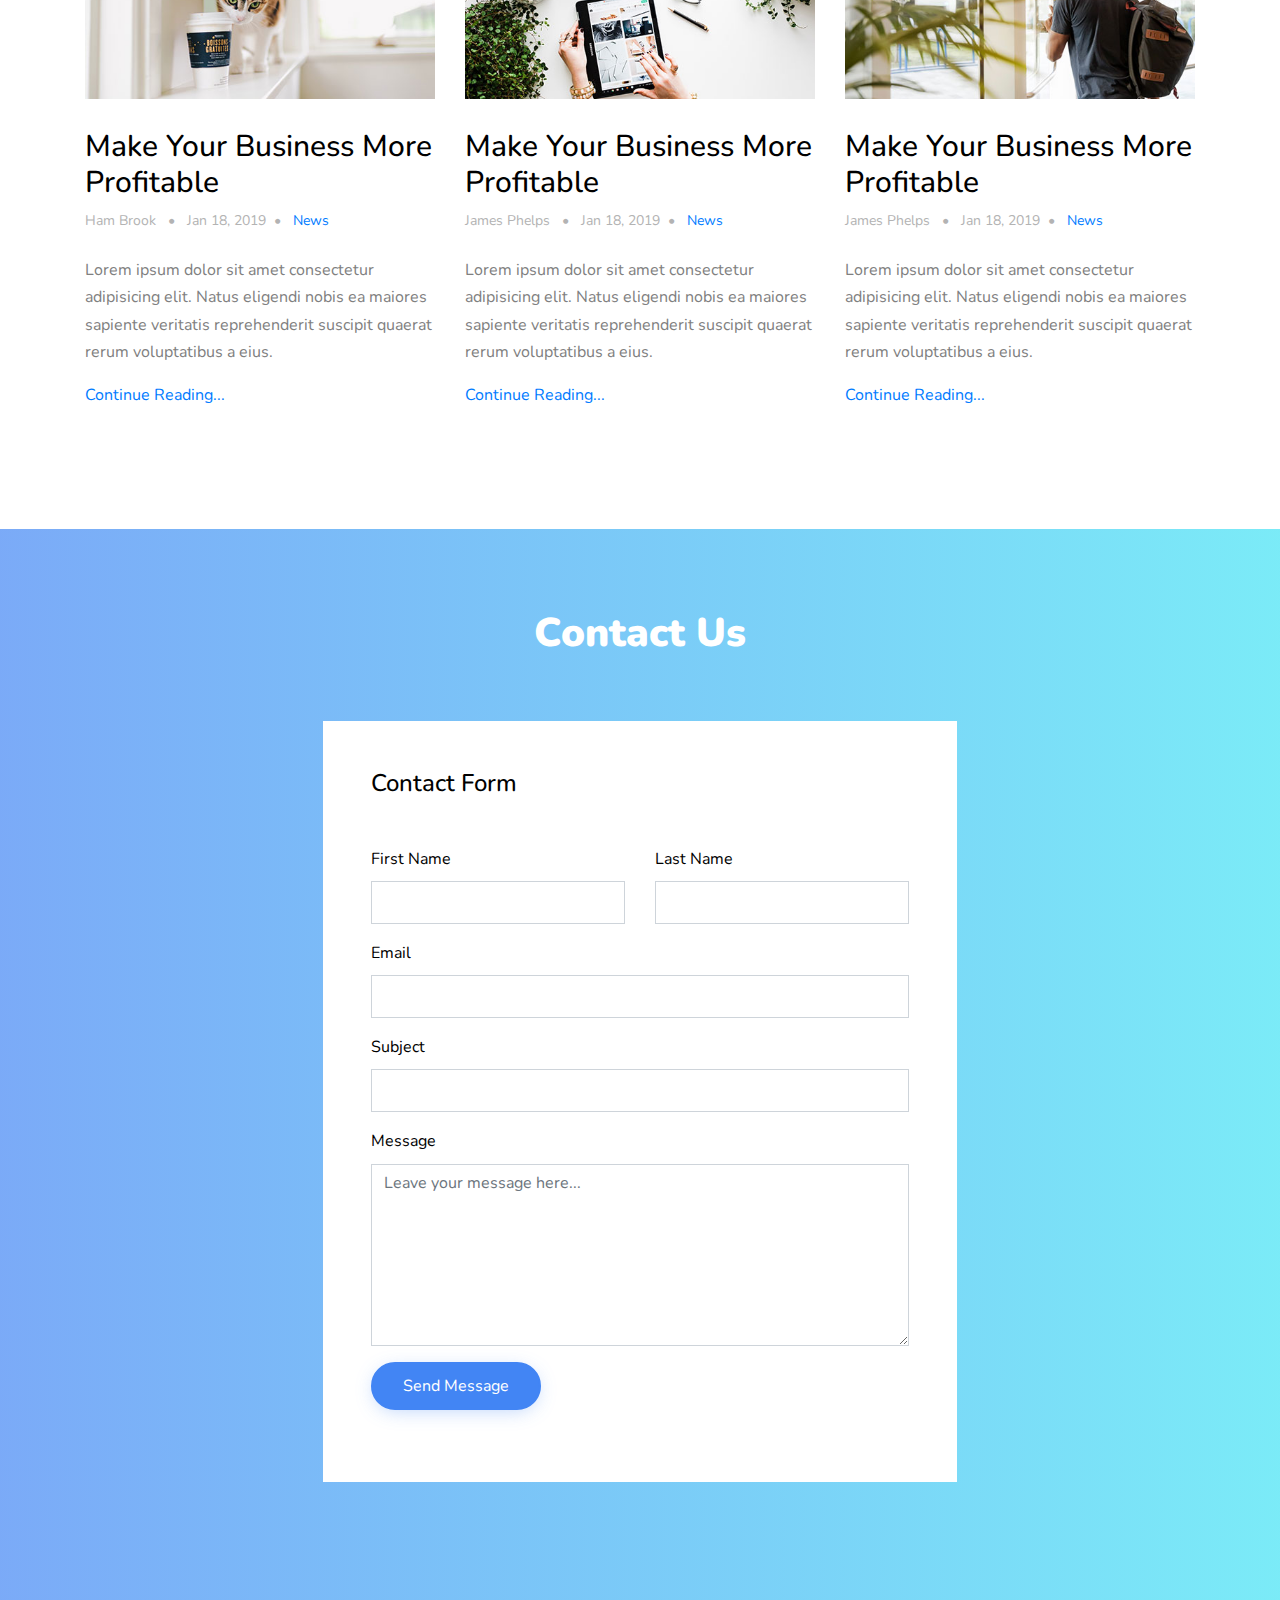
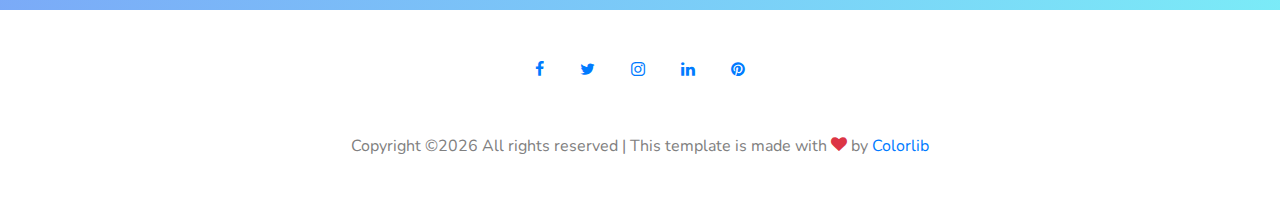
<file: 2/index.html>
<!DOCTYPE html>
<html lang="en">
  <head>
    <title>imagine &mdash; Onepage Template by Colorlib</title>
    <meta charset="utf-8">
    <meta name="viewport" content="width=device-width, initial-scale=1, shrink-to-fit=no">
    
    
    <link href="https://fonts.googleapis.com/css?family=Nunito:300,400,700" rel="stylesheet">
    <link rel="stylesheet" href="fonts/icomoon/style.css">

    <link rel="stylesheet" href="css/bootstrap.min.css">
    <link rel="stylesheet" href="css/jquery-ui.css">
    <link rel="stylesheet" href="css/owl.carousel.min.css">
    <link rel="stylesheet" href="css/owl.theme.default.min.css">
    <link rel="stylesheet" href="css/owl.theme.default.min.css">

    <link rel="stylesheet" href="css/jquery.fancybox.min.css">

    <link rel="stylesheet" href="css/bootstrap-datepicker.css">

    <link rel="stylesheet" href="fonts/flaticon/font/flaticon.css">

    <link rel="stylesheet" href="css/aos.css">

    <link rel="stylesheet" href="css/style.css">
    
  </head>
  <body data-spy="scroll" data-target=".site-navbar-target" data-offset="300">
  

  <div id="overlayer"></div>
  <div class="loader">
    <div class="spinner-border text-primary" role="status">
      <span class="sr-only">Loading...</span>
    </div>
  </div>

  <div class="site-wrap"  id="home-section">

    <div class="site-mobile-menu site-navbar-target">
      <div class="site-mobile-menu-header">
        <div class="site-mobile-menu-close mt-3">
          <span class="icon-close2 js-menu-toggle"></span>
        </div>
      </div>
      <div class="site-mobile-menu-body"></div>
    </div>
   
   
    <header class="site-navbar py-4 js-sticky-header site-navbar-target" role="banner">

      <div class="container">
        <div class="row align-items-center">
          
          <div class="col-6 col-md-3 col-xl-4  d-block">
            <h1 class="mb-0 site-logo"><a href="index.html" class="text-black h2 mb-0">imagine<span class="text-primary">.</span> </a></h1>
          </div>

          <div class="col-12 col-md-9 col-xl-8 main-menu">
            <nav class="site-navigation position-relative text-right" role="navigation">

              <ul class="site-menu main-menu js-clone-nav mr-auto d-none d-lg-block ml-0 pl-0">
                <li><a href="#home-section" class="nav-link">Home</a></li>
                <li><a href="#features-section" class="nav-link">Features</a></li>
                <li class="has-children">
                  <a href="#about-section" class="nav-link">About Us</a>
                  <ul class="dropdown arrow-top">
                    <li><a href="#" target="_blank" class="nav-link"><span class="text-primary">More Free Templates</span></a></li>
                    <li><a href="#our-team-section" class="nav-link">Our Team</a></li>
                    <li class="has-children">
                      <a href="#">More Links</a>
                      <ul class="dropdown">
                        <li><a href="#">Menu One</a></li>
                        <li><a href="#">Menu Two</a></li>
                        <li><a href="#">Menu Three</a></li>
                      </ul>
                    </li>
                  </ul>
                </li>
                <li><a href="#testimonials-section" class="nav-link">Testimonials</a></li>
                <li><a href="#blog-section" class="nav-link">Blog</a></li>
                <li><a href="#contact-section" class="nav-link">Contact</a></li>
              </ul>
            </nav>
          </div>


          <div class="col-6 col-md-9 d-inline-block d-lg-none ml-md-0" ><a href="#" class="site-menu-toggle js-menu-toggle text-black float-right"><span class="icon-menu h3"></span></a></div>

        </div>
      </div>
      
    </header>
    

    <div class="site-blocks-cover" style="overflow: hidden;">
      <div class="container">
        <div class="row align-items-center justify-content-center">

          <div class="col-md-12" style="position: relative;" data-aos="fade-up" data-aos-delay="200">
            
            <img src="images/undraw_investing_7u74.svg" alt="Image" class="img-fluid img-absolute">

            <div class="row mb-4" data-aos="fade-up" data-aos-delay="200">
              <div class="col-lg-6 mr-auto">
                <h1>Make Your Business More Profitable</h1>
                <p class="mb-5">Lorem ipsum dolor sit amet consectetur adipisicing elit. Laboriosam assumenda ea quo cupiditate facere deleniti fuga officia.</p>
                <div>
                  <a href="#" class="btn btn-primary mr-2 mb-2">Get Started</a>
                </div>
              </div>
              
              
            </div>

          </div>
        </div>
      </div>
    </div>  


    <div class="site-section" id="features-section">
      <div class="container">
        <div class="row mb-5 justify-content-center text-center"  data-aos="fade-up">
          <div class="col-7 text-center  mb-5">
            <h2 class="section-title">Imagine Features</h2>
            <p class="lead">Lorem ipsum dolor sit amet, consectetur adipisicing elit. Fuga quos quaerat sapiente nam, id vero.</p>
          </div>
        </div>
        <div class="row align-items-stretch">
          <div class="col-md-6 col-lg-4 mb-4 mb-lg-4" data-aos="fade-up">
            
            <div class="unit-4 d-block">
              <div class="unit-4-icon mb-3">
                <span class="icon-wrap"><span class="text-primary icon-autorenew"></span></span>
              </div>
              <div>
                <h3>Marketing Consulting</h3>
                <p>Lorem ipsum dolor sit amet consectetur adipisicing elit. Perferendis quis molestiae vitae eligendi at.</p>
                <p><a href="#">Learn More</a></p>
              </div>
            </div>

          </div>
          <div class="col-md-6 col-lg-4 mb-4 mb-lg-4" data-aos="fade-up" data-aos-delay="100">

            <div class="unit-4 d-block">
              <div class="unit-4-icon mb-3">
                <span class="icon-wrap"><span class="text-primary icon-store_mall_directory"></span></span>
              </div>
              <div>
                <h3>Market Analysis</h3>
                <p>Lorem ipsum dolor sit amet consectetur adipisicing elit. Perferendis quis molestiae vitae eligendi at.</p>
                <p><a href="#">Learn More</a></p>
              </div>
            </div>
          </div>
          <div class="col-md-6 col-lg-4 mb-4 mb-lg-4" data-aos="fade-up"  data-aos-delay="200">
            <div class="unit-4 d-block">
              <div class="unit-4-icon mb-3">
                <span class="icon-wrap"><span class="text-primary icon-shopping_basket"></span></span>
              </div>
              <div>
                <h3>Easy Purchase</h3>
                <p>Lorem ipsum dolor sit amet consectetur adipisicing elit. Perferendis quis molestiae vitae eligendi at.</p>
                <p><a href="#">Learn More</a></p>
              </div>
            </div>
          </div>


          <div class="col-md-6 col-lg-4 mb-4 mb-lg-4" data-aos="fade-up">
            <div class="unit-4 d-block">
              <div class="unit-4-icon mb-3">
                <span class="icon-wrap"><span class="text-primary icon-settings_backup_restore"></span></span>
              </div>
              <div>
                <h3>Free Updates</h3>
                <p>Lorem ipsum dolor sit amet consectetur adipisicing elit. Perferendis quis molestiae vitae eligendi at.</p>
                <p><a href="#">Learn More</a></p>
              </div>
            </div>
          </div>

          <div class="col-md-6 col-lg-4 mb-4 mb-lg-4" data-aos="fade-up" data-aos-delay="100">
            <div class="unit-4 d-block">
              <div class="unit-4-icon mb-3">
                <span class="icon-wrap"><span class="text-primary icon-sentiment_satisfied"></span></span>
              </div>
              <div>
                <h3>100% Satistified</h3>
                <p>Lorem ipsum dolor sit amet consectetur adipisicing elit. Perferendis quis molestiae vitae eligendi at.</p>
                <p><a href="#">Learn More</a></p>
              </div>
            </div>

            
          </div>
          
          <div class="col-md-6 col-lg-4 mb-4 mb-lg-4" data-aos="fade-up" data-aos-delay="200">
            <div class="unit-4 d-block">
              <div class="unit-4-icon mb-3">
                <span class="icon-wrap"><span class="text-primary icon-power"></span></span>
              </div>
              <div>
                <h3>Easy Plugin</h3>
                <p>Lorem ipsum dolor sit amet consectetur adipisicing elit. Perferendis quis molestiae vitae eligendi at.</p>
                <p><a href="#">Learn More</a></p>
              </div>
            </div>
          </div>

        </div>
      </div>
    </div>
    
    <div class="feature-big">
      <div class="container">
        <div class="row mb-5 site-section">
          <div class="col-lg-7" data-aos="fade-right">
            <img src="images/undraw_gift_card_6ekc.svg" alt="Image" class="img-fluid">
          </div>
          <div class="col-lg-5 pl-lg-5 ml-auto mt-md-5">
            <h2 class="text-black">Communicate and gather feedback</h2>
            <p class="mb-4">Lorem ipsum dolor sit amet consectetur adipisicing elit. Voluptatem neque nisi architecto autem molestias corrupti officia veniam.</p>
            
            <div class="author-box" data-aos="fade-left">
              <div class="d-flex mb-4">
                <div class="mr-3">
                  <img src="images/person_4.jpg" alt="Image" class="img-fluid rounded-circle">
                </div>
                <div class="mr-auto text-black">
                  <strong class="font-weight-bold mb-0">Grey Simpson</strong> <br>
                  Co-Founder, XYZ Inc.
                </div>
              </div>
              <blockquote>&ldquo;Lorem ipsum dolor sit amet, consectetur adipisicing elit. Ducimus vitae ipsa asperiores inventore aperiam iure?&rdquo;</blockquote>
            </div>
          </div>
        </div>

        <div class="mt-5 row mb-5 site-section ">
          <div class="col-lg-7 order-1 order-lg-2" data-aos="fade-left">
            <img src="images/undraw_metrics_gtu7.svg" alt="Image" class="img-fluid">
          </div>
          <div class="col-lg-5 pr-lg-5 mr-auto mt-5 order-2 order-lg-1">
            <h2 class="text-black">Communicate and gather feedback</h2>
            <p class="mb-4">Lorem ipsum dolor sit amet consectetur adipisicing elit. Voluptatem neque nisi architecto autem molestias corrupti officia veniam</p>
            
            

            <div class="author-box" data-aos="fade-right">
              <div class="d-flex mb-4">
                <div class="mr-3">
                  <img src="images/person_1.jpg" alt="Image" class="img-fluid rounded-circle">
                </div>
                <div class="mr-auto text-black">
                  <strong class="font-weight-bold mb-0">Kimberly Gush</strong> <br>
                  Co-Founder, XYZ Inc.
                </div>
              </div>
              <blockquote>&ldquo;Lorem ipsum dolor sit amet, consectetur adipisicing elit. Ducimus vitae ipsa asperiores inventore aperiam iure?&rdquo;</blockquote>
            </div>
          </div>
        </div>

        <div class="row mb-5 site-section">
          <div class="col-lg-7" data-aos="fade-right">
            <img src="images/undraw_gift_card_6ekc.svg" alt="Image" class="img-fluid">
          </div>
          <div class="col-lg-5 pl-lg-5 ml-auto mt-md-5">
            <h2 class="text-black">Communicate and gather feedback</h2>
            <p class="mb-4">Lorem ipsum dolor sit amet consectetur adipisicing elit. Voluptatem neque nisi architecto autem molestias corrupti officia veniam.</p>
            
            <div class="author-box" data-aos="fade-left">
              <div class="d-flex mb-4">
                <div class="mr-3">
                  <img src="images/person_4.jpg" alt="Image" class="img-fluid rounded-circle">
                </div>
                <div class="mr-auto text-black">
                  <strong class="font-weight-bold mb-0">Grey Simpson</strong> <br>
                  Co-Founder, XYZ Inc.
                </div>
              </div>
              <blockquote>&ldquo;Lorem ipsum dolor sit amet, consectetur adipisicing elit. Ducimus vitae ipsa asperiores inventore aperiam iure?&rdquo;</blockquote>
            </div>
          </div>
        </div>

        <div class="mt-5 row mb-5 site-section ">
          <div class="col-lg-7 order-1 order-lg-2" data-aos="fade-left">
            <img src="images/undraw_metrics_gtu7.svg" alt="Image" class="img-fluid">
          </div>
          <div class="col-lg-5 pr-lg-5 mr-auto mt-5 order-2 order-lg-1">
            <h2 class="text-black">Communicate and gather feedback</h2>
            <p class="mb-4">Lorem ipsum dolor sit amet consectetur adipisicing elit. Voluptatem neque nisi architecto autem molestias corrupti officia veniam</p>
            
            

            <div class="author-box" data-aos="fade-right">
              <div class="d-flex mb-4">
                <div class="mr-3">
                  <img src="images/person_1.jpg" alt="Image" class="img-fluid rounded-circle">
                </div>
                <div class="mr-auto text-black">
                  <strong class="font-weight-bold mb-0">Kimberly Gush</strong> <br>
                  Co-Founder, XYZ Inc.
                </div>
              </div>
              <blockquote>&ldquo;Lorem ipsum dolor sit amet, consectetur adipisicing elit. Ducimus vitae ipsa asperiores inventore aperiam iure?&rdquo;</blockquote>
            </div>
          </div>
        </div>
      </div>
    </div>


    <div class="site-section bg-light" id="about-section">
      <div class="container">
        <div class="row mb-5">
          <div class="col-12 text-center">
            <h2 class="section-title mb-3">About Us</h2>
          </div>
        </div>
        <div class="row mb-5">
          <div class="col-lg-6" data-aos="fade-right">
            <img src="images/undraw_bookmarks_r6up.svg" alt="Image" class="img-fluid">
          </div>
          <div class="col-lg-5 ml-auto pl-lg-5">
            <h2 class="text-black mb-4 h3 font-weight-bold">Our Mission</h2>
            <p class="mb-4">Eos cumque optio dolores excepturi rerum temporibus magni recusandae eveniet, totam omnis consectetur maxime quibusdam expedita dolorem dolor nobis dicta labore quaerat esse magnam unde, aperiam delectus! At maiores, itaque.</p>
            <ul class="ul-check mb-5 list-unstyled success">
              <li>Laborum enim quasi at modi</li>
              <li>Ad at tempore</li>
              <li>Labore quaerat esse</li>
            </ul>
            <p><a href="#" class="btn btn-primary">Learn More</a></p>
          </div>
        </div>

        
      </div>
    </div>

    <div class="site-section" id="our-team-section">
      <div class="container">
        <div class="row mb-5 justify-content-center text-center"  data-aos="fade-up">
          <div class="col-7 text-center  mb-5">
            <h2 class="section-title">Our Team</h2>
            <p class="lead">Lorem ipsum dolor sit amet, consectetur adipisicing elit. Fuga quos quaerat sapiente nam, id vero.</p>
          </div>
        </div>
       
        <div class="row">

          <div class="col-lg-4 col-md-6 mb-4" data-aos="fade-up" data-aos-delay="100">
            <div class="person">
              <div class="bio-img">
                <figure>
                  <img src="images/person_1.jpg" alt="Image" class="img-fluid">
                </figure>
                <div class="social">
                  <a href="#"><span class="icon-facebook"></span></a>
                  <a href="#"><span class="icon-twitter"></span></a>
                  <a href="#"><span class="icon-instagram"></span></a>
                </div>
              </div>
              <h2 class="text-black h1">Cloe Marena</h2>
              <span class="sub-title d-block mb-3">President</span>
              <p>Lorem ipsum dolor sit amet, consectetur adipisicing elit. Voluptatum excepturi corporis qui doloribus perspiciatis ipsa modi accusantium repellat.</p>
            </div>
          </div>

          <div class="col-lg-4 col-md-6 mb-4" data-aos="fade-up" data-aos-delay="200">
            <div class="person">
              <div class="bio-img">
                <figure>
                  <img src="images/person_2.jpg" alt="Image" class="img-fluid">
                </figure>
                <div class="social">
                  <a href="#"><span class="icon-facebook"></span></a>
                  <a href="#"><span class="icon-twitter"></span></a>
                  <a href="#"><span class="icon-instagram"></span></a>
                </div>
              </div>
              <h2 class="text-black h1">John Rooster</h2>
              <span class="sub-title d-block mb-3">Marketing</span>
              <p>Lorem ipsum dolor sit amet, consectetur adipisicing elit. Voluptatum excepturi corporis qui doloribus perspiciatis ipsa modi accusantium repellat.</p>
              
            </div>
          </div>
          
          <div class="col-lg-4 col-md-6 mb-4" data-aos="fade-up" data-aos-delay="300">
            <div class="person">
              <div class="bio-img">
                <figure>
                  <img src="images/person_3.jpg" alt="Image" class="img-fluid">
                </figure>
                <div class="social">
                  <a href="#"><span class="icon-facebook"></span></a>
                  <a href="#"><span class="icon-twitter"></span></a>
                  <a href="#"><span class="icon-instagram"></span></a>
                </div>
              </div>
              <h2 class="text-black h1">Will Turner</h2>
              <span class="sub-title d-block mb-3">Marketing</span>
              <p>Lorem ipsum dolor sit amet, consectetur adipisicing elit. Voluptatum excepturi corporis qui doloribus perspiciatis ipsa modi accusantium repellat.</p>
            </div>
          </div>

          <div class="col-lg-4 col-md-6 mb-4" data-aos="fade-up">
            <div class="person">
              <div class="bio-img">
                <figure>
                  <img src="images/person_4.jpg" alt="Image" class="img-fluid">
                </figure>
                <div class="social">
                  <a href="#"><span class="icon-facebook"></span></a>
                  <a href="#"><span class="icon-twitter"></span></a>
                  <a href="#"><span class="icon-instagram"></span></a>
                </div>
              </div>
              <h2 class="text-black h1">Nicolas Stainer</h2>
              <span class="sub-title d-block mb-3">Financing</span>
              <p>Lorem ipsum dolor sit amet, consectetur adipisicing elit. Voluptatum excepturi corporis qui doloribus perspiciatis ipsa modi accusantium repellat.</p>
            </div>
          </div>

          <div class="col-lg-4 col-md-6 mb-4" data-aos="fade-up" data-aos-delay="100">
            <div class="person">
              <div class="bio-img">
                <figure>
                  <img src="images/person_5.jpg" alt="Image" class="img-fluid">
                </figure>
                <div class="social">
                  <a href="#"><span class="icon-facebook"></span></a>
                  <a href="#"><span class="icon-twitter"></span></a>
                  <a href="#"><span class="icon-instagram"></span></a>
                </div>
              </div>
              <h2 class="text-black h1">George Brook</h2>
              <span class="sub-title d-block mb-3">Founder</span>
              <p>Lorem ipsum dolor sit amet, consectetur adipisicing elit. Voluptatum excepturi corporis qui doloribus perspiciatis ipsa modi accusantium repellat.</p>
            </div>
          </div>

          <div class="col-lg-4 col-md-6 mb-4" data-aos="fade-up" data-aos-delay="200">
            <div class="person">
              <div class="bio-img">
                <figure>
                  <img src="images/person_6.jpg" alt="Image" class="img-fluid">
                </figure>
                <div class="social">
                  <a href="#"><span class="icon-facebook"></span></a>
                  <a href="#"><span class="icon-twitter"></span></a>
                  <a href="#"><span class="icon-instagram"></span></a>
                </div>
              </div>
              <h2 class="text-black h1">Emely Hopson</h2>
              <span class="sub-title d-block mb-3">Marketing</span>
              <p>Lorem ipsum dolor sit amet, consectetur adipisicing elit. Voluptatum excepturi corporis qui doloribus perspiciatis ipsa modi accusantium repellat.</p>
              
            </div>
          </div>

        </div>
      </div>
    </div>


    <div class="site-section testimonial-wrap bg-light" id="testimonials-section">
      <div class="container">
        <div class="row mb-5">
          <div class="col-12 text-center">
            <h2 class="section-title mb-3">Testimonials</h2>
          </div>
        </div>
      </div>
      <div class="slide-one-item home-slider owl-carousel">
          <div>
            <div class="testimonial">
              <figure class="mb-4 d-block align-items-center justify-content-center">
                <div><img src="images/person_3.jpg" alt="Image" class="w-100 img-fluid mb-3 shadow"></div>
              </figure>
              <blockquote class="mb-3">
                <p>&ldquo;Lorem ipsum dolor sit amet consectetur adipisicing elit. Consectetur unde reprehenderit aperiam quaerat fugiat repudiandae explicabo animi minima fuga beatae illum eligendi incidunt consequatur. Amet dolores excepturi earum unde iusto.&rdquo;</p>
              </blockquote>
              <p class="text-black"><strong>John Smith</strong></p>

              
            </div>
          </div>
          <div>
            <div class="testimonial">
              
              <figure class="mb-4 d-block align-items-center justify-content-center">
                <div><img src="images/person_2.jpg" alt="Image" class="w-100 img-fluid mb-3 shadow"></div>
              </figure>

              <blockquote class="mb-3">
                <p>&ldquo;Lorem ipsum dolor sit amet consectetur adipisicing elit. Consectetur unde reprehenderit aperiam quaerat fugiat repudiandae explicabo animi minima fuga beatae illum eligendi incidunt consequatur. Amet dolores excepturi earum unde iusto.&rdquo;</p>
              </blockquote>
              
              <p class="text-black"><strong>Robert Aguilar</strong></p>
              
              
            </div>
          </div>

          <div>
            <div class="testimonial">
              <figure class="mb-4 d-block align-items-center justify-content-center">
                <div><img src="images/person_4.jpg" alt="Image" class="w-100 img-fluid mb-3 shadow"></div>
              </figure>
              <blockquote class="mb-3">
                <p>&ldquo;Lorem ipsum dolor sit amet consectetur adipisicing elit. Consectetur unde reprehenderit aperiam quaerat fugiat repudiandae explicabo animi minima fuga beatae illum eligendi incidunt consequatur. Amet dolores excepturi earum unde iusto.&rdquo;</p>
              </blockquote>
              <p class="text-black"><strong>Roger Spears</strong></p>

              
            </div>
           
          </div>

          <div>
            <div class="testimonial">
              <figure class="mb-4 d-block align-items-center justify-content-center">
                <div><img src="images/person_1.jpg" alt="Image" class="w-100 img-fluid mb-3 shadow"></div>
              </figure>
              <blockquote class="mb-3">
                <p>&ldquo;Lorem ipsum dolor sit amet consectetur adipisicing elit. Consectetur unde reprehenderit aperiam quaerat fugiat repudiandae explicabo animi minima fuga beatae illum eligendi incidunt consequatur. Amet dolores excepturi earum unde iusto.&rdquo;</p>
              </blockquote>
              <p class="text-black"><strong>Kyle McDonald</strong></p>

              
            </div>

          </div>

        </div>
    </div>

    <div class="site-section" id="blog-section">
      <div class="container">
        <div class="row mb-5">
          <div class="col-12 text-center">
            <h2 class="section-title mb-3">Blog Posts</h2>
          </div>
        </div>

        <div class="row">
          <div class="col-md-6 col-lg-4 mb-4 mb-lg-4">
            <div class="h-entry">
              <img src="images/img_1.jpg" alt="Image" class="img-fluid">
              <h2><a href="#">Make Your Business More Profitable</a></h2>
              <div class="meta mb-4">Ham Brook <span class="mx-2">&bullet;</span> Jan 18, 2019<span class="mx-2">&bullet;</span> <a href="#">News</a></div>
              <p>Lorem ipsum dolor sit amet consectetur adipisicing elit. Natus eligendi nobis ea maiores sapiente veritatis reprehenderit suscipit quaerat rerum voluptatibus a eius.</p>
              <p><a href="#">Continue Reading...</a></p>
            </div> 
          </div>
          <div class="col-md-6 col-lg-4 mb-4 mb-lg-4">
            <div class="h-entry">
              <img src="images/img_2.jpg" alt="Image" class="img-fluid">
              <h2><a href="#">Make Your Business More Profitable</a></h2>
              <div class="meta mb-4">James Phelps <span class="mx-2">&bullet;</span> Jan 18, 2019<span class="mx-2">&bullet;</span> <a href="#">News</a></div>
              <p>Lorem ipsum dolor sit amet consectetur adipisicing elit. Natus eligendi nobis ea maiores sapiente veritatis reprehenderit suscipit quaerat rerum voluptatibus a eius.</p>
              <p><a href="#">Continue Reading...</a></p>
            </div>
          </div>
          <div class="col-md-6 col-lg-4 mb-4 mb-lg-4">
            <div class="h-entry">
              <img src="images/img_3.jpg" alt="Image" class="img-fluid">
              <h2><a href="#">Make Your Business More Profitable</a></h2>
              <div class="meta mb-4">James Phelps <span class="mx-2">&bullet;</span> Jan 18, 2019<span class="mx-2">&bullet;</span> <a href="#">News</a></div>
              <p>Lorem ipsum dolor sit amet consectetur adipisicing elit. Natus eligendi nobis ea maiores sapiente veritatis reprehenderit suscipit quaerat rerum voluptatibus a eius.</p>
              <p><a href="#">Continue Reading...</a></p>
            </div> 
          </div>
          
        </div>
      </div>
    </div>

    <div class="site-section bg-image2 overlay" id="contact-section" style="background-image: url('images/hero_1.jpg');">
      <div class="container">
        <div class="row mb-5">
          <div class="col-12 text-center">
            <h2 class="section-title mb-3 text-white">Contact Us</h2>
          </div>
        </div>
        <div class="row justify-content-center">
          <div class="col-lg-7 mb-5">

            

            <form action="#" class="p-5 bg-white">
              
              <h2 class="h4 text-black mb-5">Contact Form</h2> 

              <div class="row form-group">
                <div class="col-md-6 mb-3 mb-md-0">
                  <label class="text-black" for="fname">First Name</label>
                  <input type="text" id="fname" class="form-control rounded-0">
                </div>
                <div class="col-md-6">
                  <label class="text-black" for="lname">Last Name</label>
                  <input type="text" id="lname" class="form-control rounded-0">
                </div>
              </div>

              <div class="row form-group">
                
                <div class="col-md-12">
                  <label class="text-black" for="email">Email</label> 
                  <input type="email" id="email" class="form-control rounded-0">
                </div>
              </div>

              <div class="row form-group">
                
                <div class="col-md-12">
                  <label class="text-black" for="subject">Subject</label> 
                  <input type="subject" id="subject" class="form-control rounded-0">
                </div>
              </div>

              <div class="row form-group">
                <div class="col-md-12">
                  <label class="text-black" for="message">Message</label> 
                  <textarea name="message" id="message" cols="30" rows="7" class="form-control rounded-0" placeholder="Leave your message here..."></textarea>
                </div>
              </div>

              <div class="row form-group">
                <div class="col-md-12">
                  <input type="submit" value="Send Message" class="btn btn-primary mr-2 mb-2">
                </div>
              </div>

  
            </form>
          </div>
        
        </div>
        
      </div>
    </div>

    <div class="footer py-5 text-center">
      <div class="container">
        <div class="row mb-5">
          <div class="col-12">
            <p class="mb-0">
              <a href="#" class="p-3"><span class="icon-facebook"></span></a>
              <a href="#" class="p-3"><span class="icon-twitter"></span></a>
              <a href="#" class="p-3"><span class="icon-instagram"></span></a>
              <a href="#" class="p-3"><span class="icon-linkedin"></span></a>
              <a href="#" class="p-3"><span class="icon-pinterest"></span></a>
            </p>
          </div>
        </div>
        <div class="row">
          <div class="col-md-12">
            <p class="mb-0">
            <!-- Link back to Colorlib can't be removed. Template is licensed under CC BY 3.0. -->
            Copyright &copy;<script>document.write(new Date().getFullYear());</script> All rights reserved | This template is made with <i class="icon-heart text-danger" aria-hidden="true"></i> by <a href="https://colorlib.com" target="_blank" >Colorlib</a>
            <!-- Link back to Colorlib can't be removed. Template is licensed under CC BY 3.0. -->
            </p>
          </div>
        </div>
      </div>
    </div>
  </div> <!-- .site-wrap -->

  <script src="js/jquery-3.3.1.min.js"></script>
  <script src="js/jquery-ui.js"></script>
  <script src="js/popper.min.js"></script>
  <script src="js/bootstrap.min.js"></script>
  <script src="js/owl.carousel.min.js"></script>
  <script src="js/jquery.countdown.min.js"></script>
  <script src="js/bootstrap-datepicker.min.js"></script>
  <script src="js/jquery.easing.1.3.js"></script>
  <script src="js/aos.js"></script>
  <script src="js/jquery.fancybox.min.js"></script>
  <script src="js/jquery.sticky.js"></script>

  
  <script src="js/main.js"></script>
  
  </body>
</html>
</file>
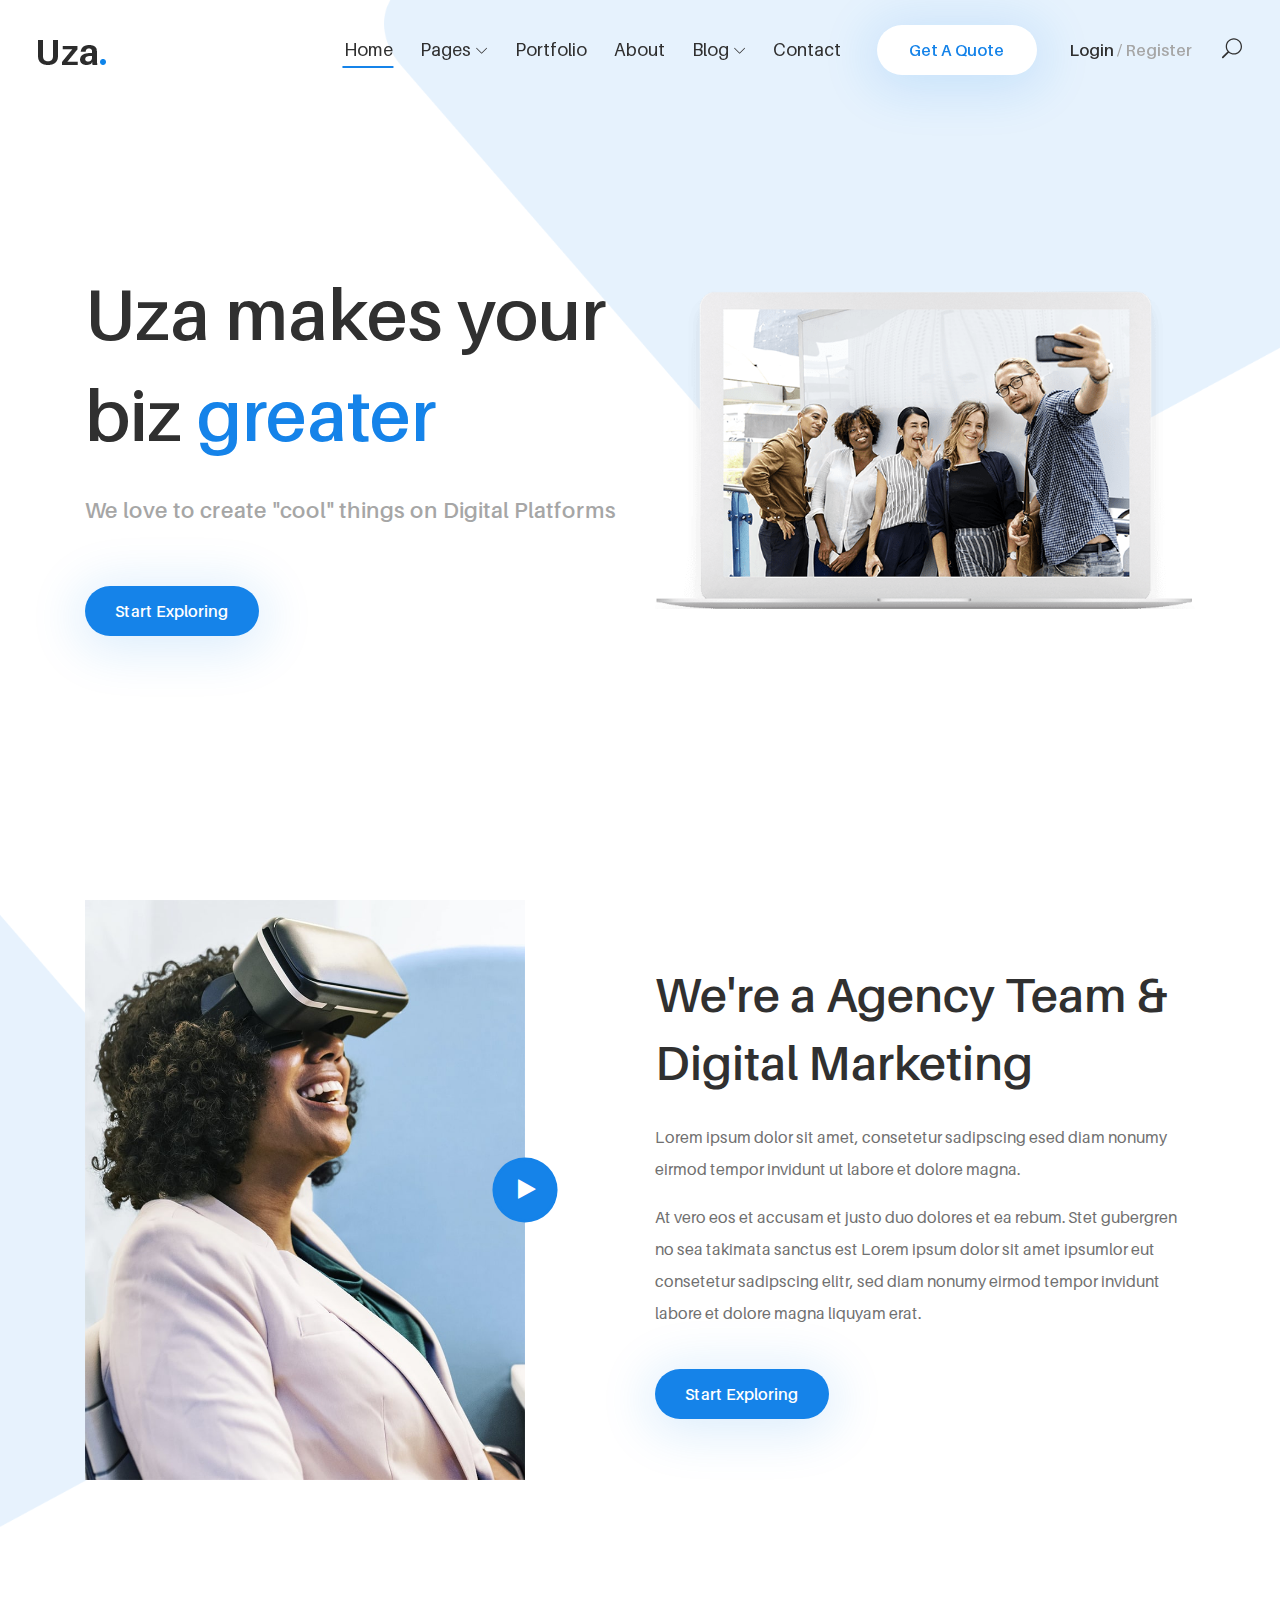
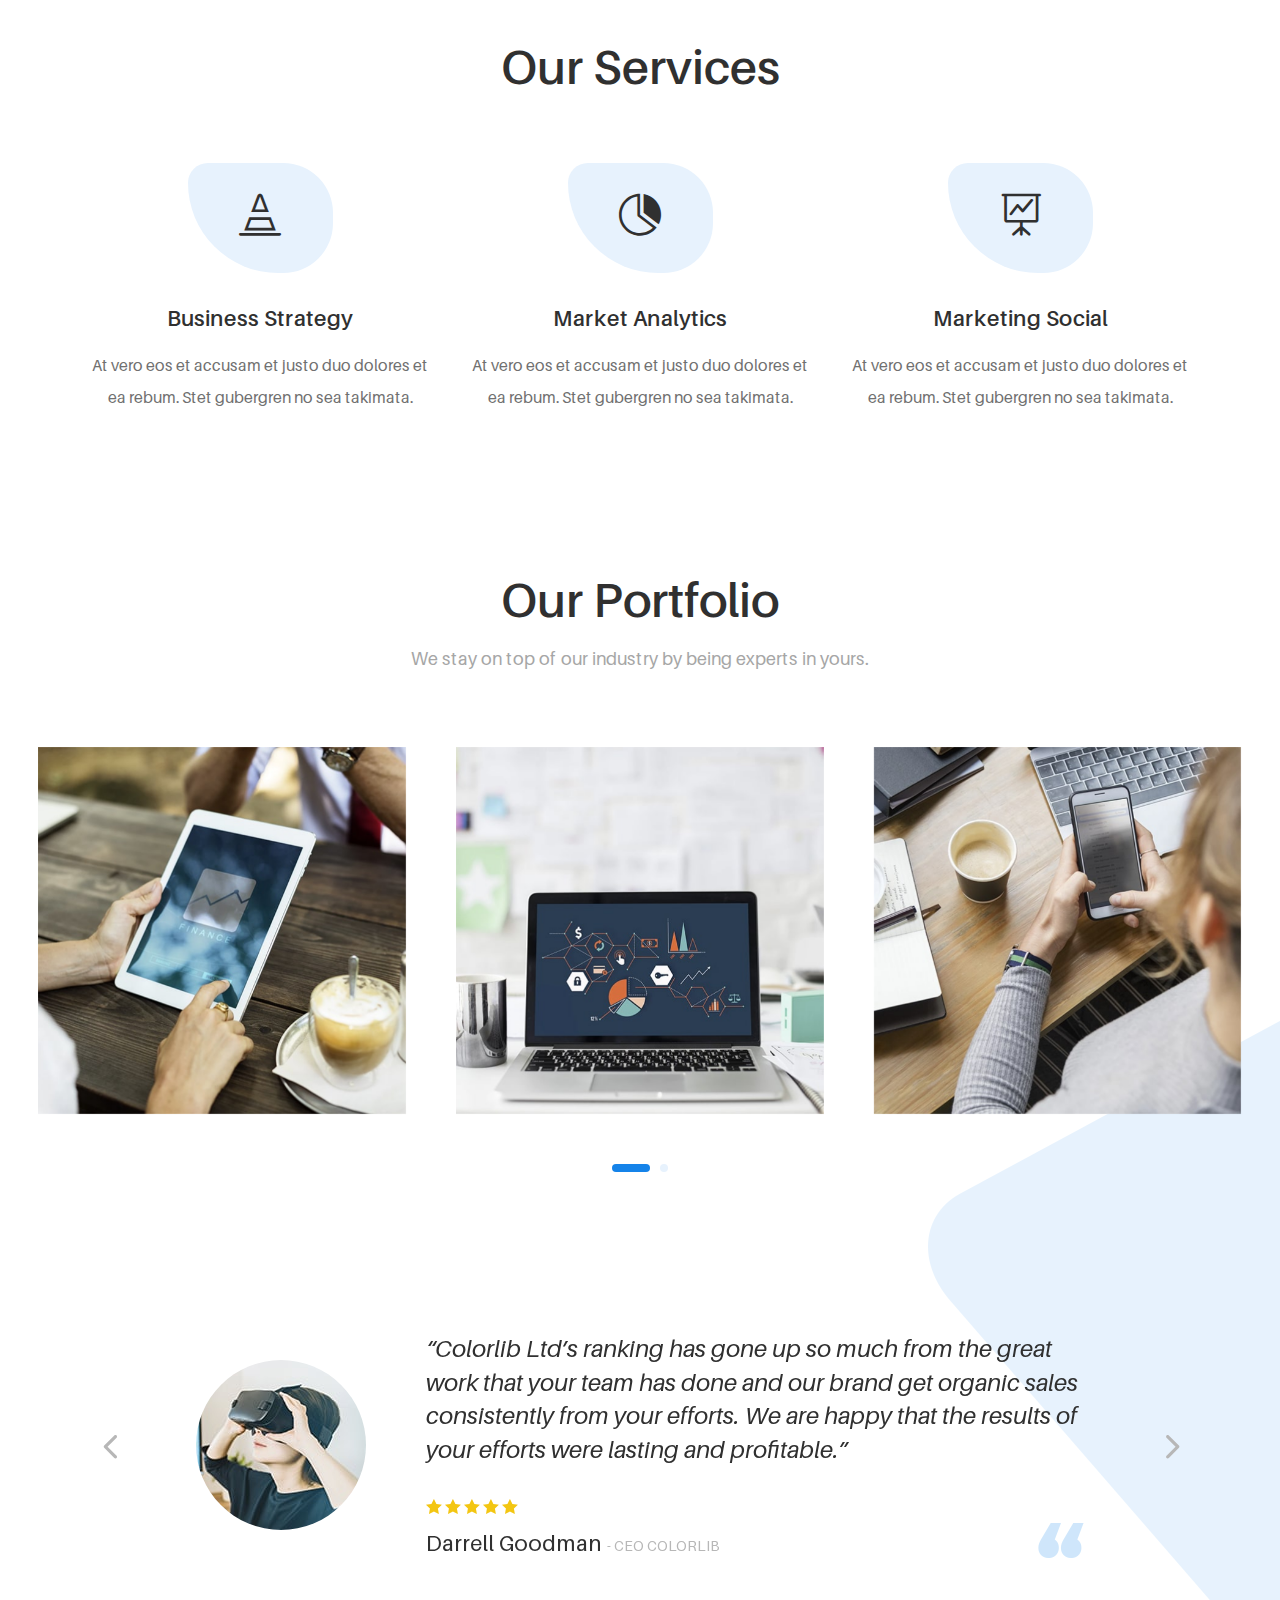
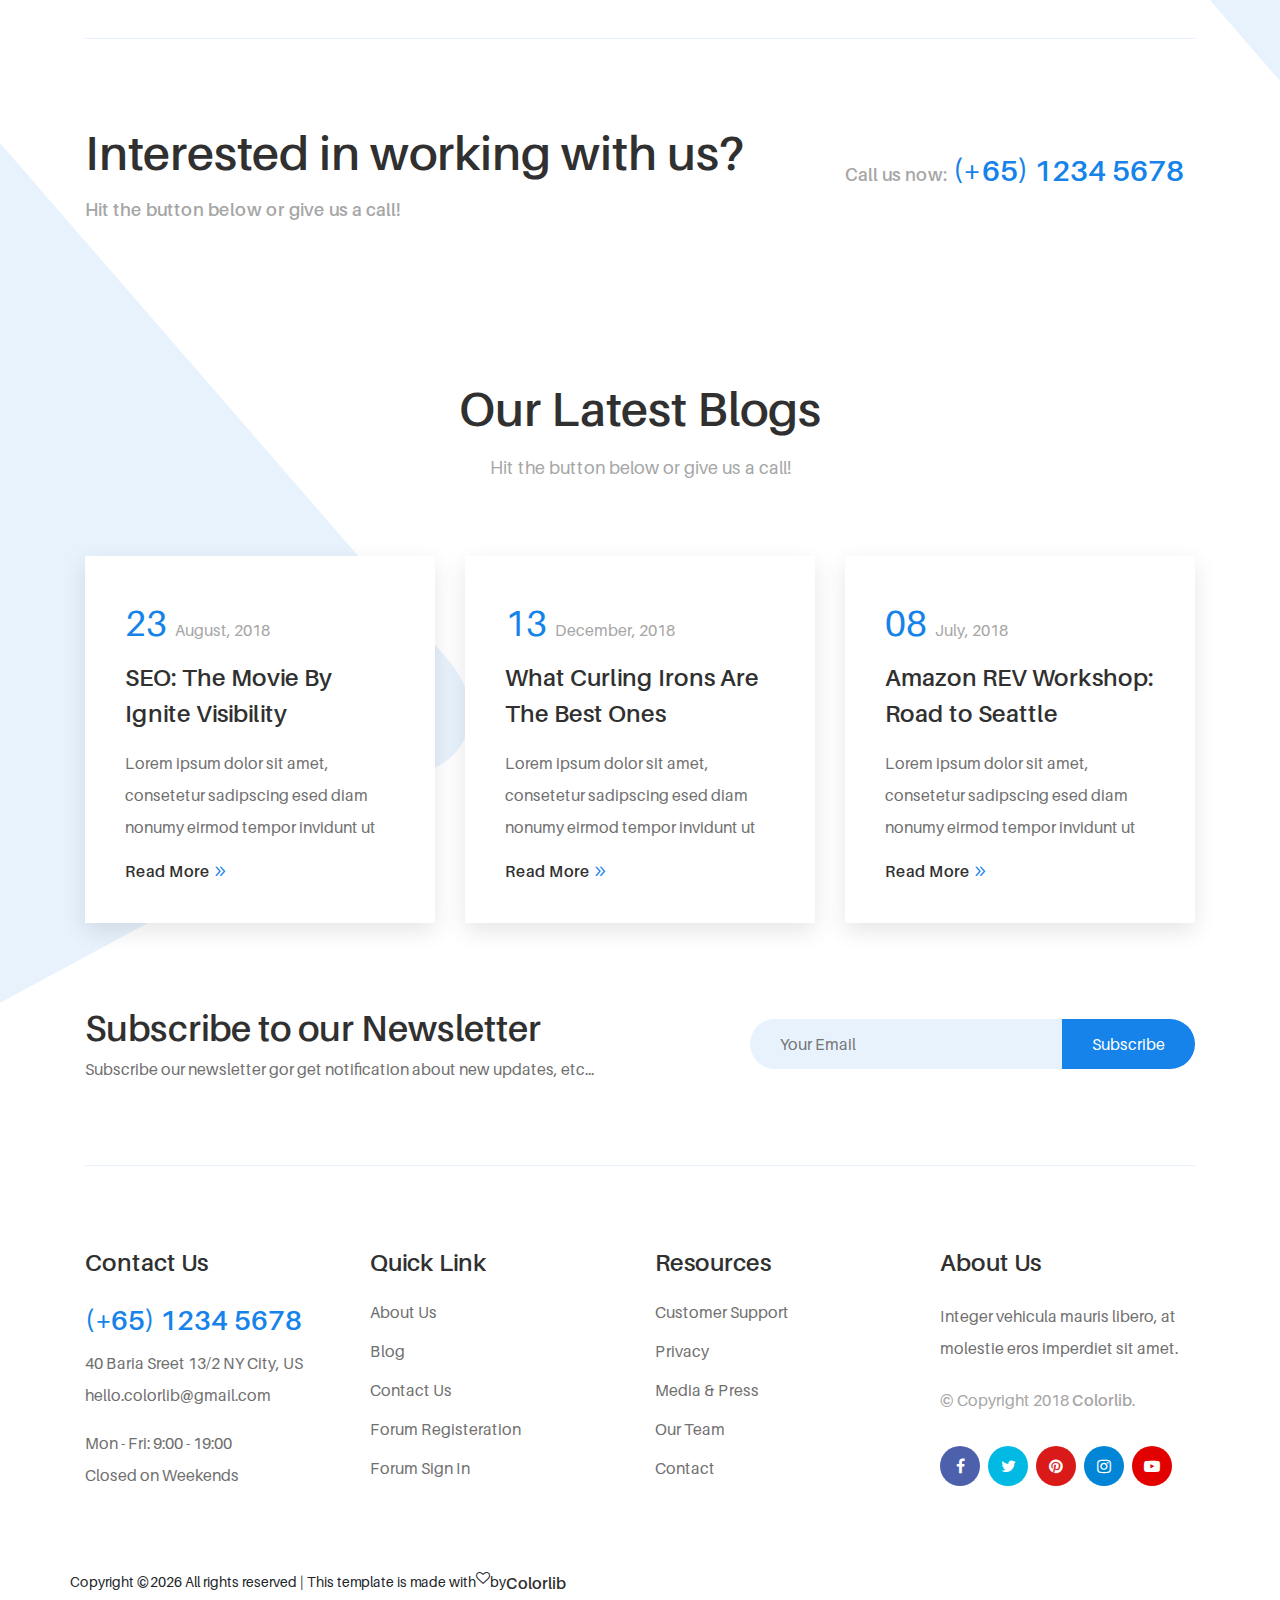
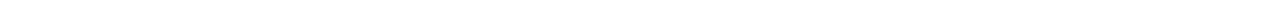
<file: 3/index.html>
<!DOCTYPE html>
<html lang="en">

<head>
    <meta charset="UTF-8">
    <meta name="description" content="uza - Model Agency HTML5 Template">
    <meta http-equiv="X-UA-Compatible" content="IE=edge">
    <meta name="viewport" content="width=device-width, initial-scale=1, shrink-to-fit=no">

    <!-- Title -->
    <title>Uza - Creative Agency HTML5 Template</title>

    <!-- Favicon -->
    <link rel="icon" href="./img/core-img/favicon.ico">

    <!-- Core Stylesheet -->
    <link rel="stylesheet" href="style.css">

</head>

<body>
    <!-- Preloader -->
    <div id="preloader">
        <div class="wrapper">
            <div class="cssload-loader"></div>
        </div>
    </div>

    <!-- ***** Top Search Area Start ***** -->
    <div class="top-search-area">
        <!-- Search Modal -->
        <div class="modal fade" id="searchModal" tabindex="-1" role="dialog" aria-hidden="true">
            <div class="modal-dialog modal-dialog-centered" role="document">
                <div class="modal-content">
                    <div class="modal-body">
                        <!-- Close Button -->
                        <button type="button" class="btn close-btn" data-dismiss="modal"><i class="fa fa-times"></i></button>
                        <!-- Form -->
                        <form action="index.html" method="post">
                            <input type="search" name="top-search-bar" class="form-control" placeholder="Search and hit enter...">
                            <button type="submit">Search</button>
                        </form>
                    </div>
                </div>
            </div>
        </div>
    </div>
    <!-- ***** Top Search Area End ***** -->

    <!-- ***** Header Area Start ***** -->
    <header class="header-area">
        <!-- Main Header Start -->
        <div class="main-header-area">
            <div class="classy-nav-container breakpoint-off">
                <!-- Classy Menu -->
                <nav class="classy-navbar justify-content-between" id="uzaNav">

                    <!-- Logo -->
                    <a class="nav-brand" href="index.html"><img src="./img/core-img/logo.png" alt=""></a>

                    <!-- Navbar Toggler -->
                    <div class="classy-navbar-toggler">
                        <span class="navbarToggler"><span></span><span></span><span></span></span>
                    </div>

                    <!-- Menu -->
                    <div class="classy-menu">
                        <!-- Menu Close Button -->
                        <div class="classycloseIcon">
                            <div class="cross-wrap"><span class="top"></span><span class="bottom"></span></div>
                        </div>

                        <!-- Nav Start -->
                        <div class="classynav">
                            <ul id="nav">
                                <li class="current-item"><a href="./index.html">Home</a></li>
                                <li><a href="#">Pages</a>
                                    <ul class="dropdown">
                                        <li><a href="./index.html">- Home</a></li>
                                        <li><a href="./about.html">- About</a></li>
                                        <li><a href="./services.html">- Services</a></li>
                                        <li><a href="./portfolio.html">- Portfolio</a></li>
                                        <li><a href="./portfolio-single.html">- Single Portfolio</a></li>
                                        <li><a href="./blog.html">- Blog</a></li>
                                        <li><a href="./single-blog.html">- Blog Details</a></li>
                                        <li><a href="./contact.html">- Contact</a></li>
                                        <li><a href="#">- Dropdown</a>
                                            <ul class="dropdown">
                                                <li><a href="#">- Dropdown Item</a></li>
                                                <li><a href="#">- Dropdown Item</a>
                                                    <ul class="dropdown">
                                                        <li><a href="#">- Even Dropdown</a></li>
                                                        <li><a href="#">- Even Dropdown</a></li>
                                                        <li><a href="#">- Even Dropdown</a></li>
                                                        <li><a href="#">- Even Dropdown</a></li>
                                                    </ul>
                                                </li>
                                                <li><a href="#">- Dropdown Item</a></li>
                                                <li><a href="#">- Dropdown Item</a></li>
                                            </ul>
                                        </li>
                                    </ul>
                                </li>
                                <li><a href="./portfolio.html">Portfolio</a></li>
                                <li><a href="./about.html">About</a></li>
                                <li><a href="#">Blog</a>
                                    <ul class="dropdown">
                                        <li><a href="./blog.html">- Blog</a></li>
                                        <li><a href="./single-blog.html">- Blog Details</a></li>
                                    </ul>
                                </li>
                                <li><a href="./contact.html">Contact</a></li>
                            </ul>

                            <!-- Get A Quote -->
                            <div class="get-a-quote ml-4 mr-3">
                                <a href="#" class="btn uza-btn">Get A Quote</a>
                            </div>

                            <!-- Login / Register -->
                            <div class="login-register-btn mx-3">
                                <a href="#">Login <span>/ Register</span></a>
                            </div>

                            <!-- Search Icon -->
                            <div class="search-icon" data-toggle="modal" data-target="#searchModal">
                                <i class="icon_search"></i>
                            </div>
                        </div>
                        <!-- Nav End -->

                    </div>
                </nav>
            </div>
        </div>
    </header>
    <!-- ***** Header Area End ***** -->

    <!-- ***** Welcome Area Start ***** -->
    <section class="welcome-area">
        <div class="welcome-slides owl-carousel">

            <!-- Single Welcome Slide -->
            <div class="single-welcome-slide">
                <!-- Background Curve -->
                <div class="background-curve">
                    <img src="./img/core-img/curve-1.png" alt="">
                </div>

                <!-- Welcome Content -->
                <div class="welcome-content h-100">
                    <div class="container h-100">
                        <div class="row h-100 align-items-center">
                            <!-- Welcome Text -->
                            <div class="col-12 col-md-6">
                                <div class="welcome-text">
                                    <h2 data-animation="fadeInUp" data-delay="100ms">Uza makes your <br> biz <span>greater</span></h2>
                                    <h5 data-animation="fadeInUp" data-delay="400ms">We love to create "cool" things on Digital Platforms</h5>
                                    <a href="#" class="btn uza-btn btn-2" data-animation="fadeInUp" data-delay="700ms">Start Exploring</a>
                                </div>
                            </div>
                            <!-- Welcome Thumbnail -->
                            <div class="col-12 col-md-6">
                                <div class="welcome-thumbnail">
                                    <img src="./img/bg-img/1.png" alt="" data-animation="slideInRight" data-delay="400ms">
                                </div>
                            </div>
                        </div>
                    </div>
                </div>
            </div>

            <!-- Single Welcome Slide -->
            <div class="single-welcome-slide">
                <!-- Background Curve -->
                <div class="background-curve">
                    <img src="./img/core-img/curve-1.png" alt="">
                </div>

                <!-- Welcome Content -->
                <div class="welcome-content h-100">
                    <div class="container h-100">
                        <div class="row h-100 align-items-center">
                            <!-- Welcome Text -->
                            <div class="col-12 col-md-6">
                                <div class="welcome-text">
                                    <h2 data-animation="fadeInUp" data-delay="100ms">Uza makes your <br> biz <span>greater</span></h2>
                                    <h5 data-animation="fadeInUp" data-delay="400ms">We love to create "cool" things on Digital Platforms</h5>
                                    <a href="#" class="btn uza-btn btn-2" data-animation="fadeInUp" data-delay="700ms">Start Exploring</a>
                                </div>
                            </div>
                            <!-- Welcome Thumbnail -->
                            <div class="col-12 col-md-6">
                                <div class="welcome-thumbnail">
                                    <img src="./img/bg-img/1.png" alt="" data-animation="slideInRight" data-delay="400ms">
                                </div>
                            </div>
                        </div>
                    </div>
                </div>
            </div>

            <!-- Single Welcome Slide -->
            <div class="single-welcome-slide">
                <!-- Background Curve -->
                <div class="background-curve">
                    <img src="./img/core-img/curve-1.png" alt="">
                </div>

                <!-- Welcome Content -->
                <div class="welcome-content h-100">
                    <div class="container h-100">
                        <div class="row h-100 align-items-center">
                            <!-- Welcome Text -->
                            <div class="col-12 col-md-6">
                                <div class="welcome-text">
                                    <h2 data-animation="fadeInUp" data-delay="100ms">Uza makes your <br> biz <span>greater</span></h2>
                                    <h5 data-animation="fadeInUp" data-delay="400ms">We love to create "cool" things on Digital Platforms</h5>
                                    <a href="#" class="btn uza-btn btn-2" data-animation="fadeInUp" data-delay="700ms">Start Exploring</a>
                                </div>
                            </div>
                            <!-- Welcome Thumbnail -->
                            <div class="col-12 col-md-6">
                                <div class="welcome-thumbnail">
                                    <img src="./img/bg-img/1.png" alt="" data-animation="slideInRight" data-delay="400ms">
                                </div>
                            </div>
                        </div>
                    </div>
                </div>
            </div>

        </div>
    </section>
    <!-- ***** Welcome Area End ***** -->

    <!-- ***** About Us Area Start ***** -->
    <section class="uza-about-us-area">
        <div class="container">
            <div class="row align-items-center">

                <!-- About Thumbnail -->
                <div class="col-12 col-md-6">
                    <div class="about-us-thumbnail mb-80">
                        <img src="./img/bg-img/2.jpg" alt="">
                        <!-- Video Area -->
                        <div class="uza-video-area hi-icon-effect-8">
                            <a href="https://www.youtube.com/watch?v=sSakBz_eYzQ" class="hi-icon video-play-btn"><i class="fa fa-play" aria-hidden="true"></i></a>
                        </div>
                    </div>
                </div>

                <!-- About Us Content -->
                <div class="col-12 col-md-6">
                    <div class="about-us-content mb-80">
                        <h2>We're a Agency Team &amp; Digital Marketing</h2>
                        <p>Lorem ipsum dolor sit amet, consetetur sadipscing esed diam nonumy eirmod tempor invidunt ut labore et dolore magna.</p>
                        <p>At vero eos et accusam et justo duo dolores et ea rebum. Stet gubergren no sea takimata sanctus est Lorem ipsum dolor sit amet ipsumlor eut consetetur sadipscing elitr, sed diam nonumy eirmod tempor invidunt labore et dolore magna
                            liquyam erat.</p>
                        <a href="#" class="btn uza-btn btn-2 mt-4">Start Exploring</a>
                    </div>
                </div>
            </div>
        </div>

        <!-- About Background Pattern -->
        <div class="about-bg-pattern">
            <img src="./img/core-img/curve-2.png" alt="">
        </div>
    </section>
    <!-- ***** About Us Area End ***** -->

    <!-- ***** Services Area Start ***** -->
    <section class="uza-services-area section-padding-80-0">
        <div class="container">
            <div class="row">
                <!-- Section Heading -->
                <div class="col-12">
                    <div class="section-heading text-center">
                        <h2>Our Services</h2>
                    </div>
                </div>
            </div>

            <div class="row">

                <!-- Single Service Area -->
                <div class="col-12 col-lg-4">
                    <div class="single-service-area mb-80">
                        <!-- Service Icon -->
                        <div class="service-icon">
                            <i class="icon_cone_alt"></i>
                        </div>
                        <h5>Business Strategy</h5>
                        <p>At vero eos et accusam et justo duo dolores et ea rebum. Stet gubergren no sea takimata.</p>
                    </div>
                </div>

                <!-- Single Service Area -->
                <div class="col-12 col-lg-4">
                    <div class="single-service-area mb-80">
                        <!-- Service Icon -->
                        <div class="service-icon">
                            <i class="icon_piechart"></i>
                        </div>
                        <h5>Market Analytics</h5>
                        <p>At vero eos et accusam et justo duo dolores et ea rebum. Stet gubergren no sea takimata.</p>
                    </div>
                </div>

                <!-- Single Service Area -->
                <div class="col-12 col-lg-4">
                    <div class="single-service-area mb-80">
                        <!-- Service Icon -->
                        <div class="service-icon">
                            <i class="icon_easel"></i>
                        </div>
                        <h5>Marketing Social</h5>
                        <p>At vero eos et accusam et justo duo dolores et ea rebum. Stet gubergren no sea takimata.</p>
                    </div>
                </div>

            </div>
        </div>
    </section>
    <!-- ***** Services Area End ***** -->

    <!-- ***** Portfolio Area Start ***** -->
    <section class="uza-portfolio-area section-padding-80">
        <div class="container">
            <div class="row">
                <!-- Section Heading -->
                <div class="col-12">
                    <div class="section-heading text-center">
                        <h2>Our Portfolio</h2>
                        <p>We stay on top of our industry by being experts in yours.</p>
                    </div>
                </div>
            </div>
        </div>

        <div class="container-fluid">
            <div class="row">
                <!-- Portfolio Slides -->
                <div class="portfolio-sildes owl-carousel">

                    <!-- Single Portfolio Slide -->
                    <div class="single-portfolio-slide">
                        <img src="./img/bg-img/3.jpg" alt="">
                        <!-- Overlay Effect -->
                        <div class="overlay-effect">
                            <h4>Digital Marketing</h4>
                            <p>At vero eos et accusam et justo duo dolores et ea rebum. Stet gubergren no sea takimata sanctus est</p>
                        </div>
                        <!-- View More -->
                        <div class="view-more-btn">
                            <a href="#"><i class="arrow_right"></i></a>
                        </div>
                    </div>

                    <!-- Single Portfolio Slide -->
                    <div class="single-portfolio-slide">
                        <img src="./img/bg-img/4.jpg" alt="">
                        <!-- Overlay Effect -->
                        <div class="overlay-effect">
                            <h4>Digital Marketing</h4>
                            <p>At vero eos et accusam et justo duo dolores et ea rebum. Stet gubergren no sea takimata sanctus est</p>
                        </div>
                        <!-- View More -->
                        <div class="view-more-btn">
                            <a href="#"><i class="arrow_right"></i></a>
                        </div>
                    </div>

                    <!-- Single Portfolio Slide -->
                    <div class="single-portfolio-slide">
                        <img src="./img/bg-img/5.jpg" alt="">
                        <!-- Overlay Effect -->
                        <div class="overlay-effect">
                            <h4>Digital Marketing</h4>
                            <p>At vero eos et accusam et justo duo dolores et ea rebum. Stet gubergren no sea takimata sanctus est</p>
                        </div>
                        <!-- View More -->
                        <div class="view-more-btn">
                            <a href="#"><i class="arrow_right"></i></a>
                        </div>
                    </div>

                    <!-- Single Portfolio Slide -->
                    <div class="single-portfolio-slide">
                        <img src="./img/bg-img/6.jpg" alt="">
                        <!-- Overlay Effect -->
                        <div class="overlay-effect">
                            <h4>Digital Marketing</h4>
                            <p>At vero eos et accusam et justo duo dolores et ea rebum. Stet gubergren no sea takimata sanctus est</p>
                        </div>
                        <!-- View More -->
                        <div class="view-more-btn">
                            <a href="#"><i class="arrow_right"></i></a>
                        </div>
                    </div>

                    <!-- Single Portfolio Slide -->
                    <div class="single-portfolio-slide">
                        <img src="./img/bg-img/5.jpg" alt="">
                        <!-- Overlay Effect -->
                        <div class="overlay-effect">
                            <h4>Digital Marketing</h4>
                            <p>At vero eos et accusam et justo duo dolores et ea rebum. Stet gubergren no sea takimata sanctus est</p>
                        </div>
                        <!-- View More -->
                        <div class="view-more-btn">
                            <a href="#"><i class="arrow_right"></i></a>
                        </div>
                    </div>

                    <!-- Single Portfolio Slide -->
                    <div class="single-portfolio-slide">
                        <img src="./img/bg-img/6.jpg" alt="">
                        <!-- Overlay Effect -->
                        <div class="overlay-effect">
                            <h4>Digital Marketing</h4>
                            <p>At vero eos et accusam et justo duo dolores et ea rebum. Stet gubergren no sea takimata sanctus est</p>
                        </div>
                        <!-- View More -->
                        <div class="view-more-btn">
                            <a href="#"><i class="arrow_right"></i></a>
                        </div>
                    </div>

                </div>
            </div>
        </div>

        <!-- Client Feedback Area Start -->
        <div class="clients-feedback-area mt-80 section-padding-80 clearfix">
            <div class="container">
                <div class="row">
                    <div class="col-12">
                        <!-- Testimonial Slides -->
                        <div class="testimonial-slides owl-carousel">

                            <!-- Single Testimonial Slide -->
                            <div class="single-testimonial-slide d-flex align-items-center">
                                <!-- Testimonial Thumbnail -->
                                <div class="testimonial-thumbnail">
                                    <img src="./img/bg-img/7.jpg" alt="">
                                </div>
                                <!-- Testimonial Content -->
                                <div class="testimonial-content">
                                    <h4>“Colorlib Ltd’s ranking has gone up so much from the great work that your team has done and our brand get organic sales consistently from your efforts. We are happy that the results of your efforts were lasting and profitable.”</h4>
                                    <!-- Ratings -->
                                    <div class="ratings">
                                        <i class="icon_star"></i>
                                        <i class="icon_star"></i>
                                        <i class="icon_star"></i>
                                        <i class="icon_star"></i>
                                        <i class="icon_star"></i>
                                    </div>
                                    <!-- Author Info -->
                                    <div class="author-info">
                                        <h5>Darrell Goodman <span>- CEO colorlib</span></h5>
                                    </div>
                                    <!-- Quote Icon -->
                                    <div class="quote-icon"><img src="img/core-img/quote.png" alt=""></div>
                                </div>
                            </div>

                            <!-- Single Testimonial Slide -->
                            <div class="single-testimonial-slide d-flex align-items-center">
                                <!-- Testimonial Thumbnail -->
                                <div class="testimonial-thumbnail">
                                    <img src="./img/bg-img/23.jpg" alt="">
                                </div>
                                <!-- Testimonial Content -->
                                <div class="testimonial-content">
                                    <h4>“Colorlib Ltd’s ranking has gone up so much from the great work that your team has done and our brand get organic sales consistently from your efforts. We are happy that the results of your efforts were lasting and profitable.”</h4>
                                    <!-- Ratings -->
                                    <div class="ratings">
                                        <i class="icon_star"></i>
                                        <i class="icon_star"></i>
                                        <i class="icon_star"></i>
                                        <i class="icon_star"></i>
                                        <i class="icon_star"></i>
                                    </div>
                                    <!-- Author Info -->
                                    <div class="author-info">
                                        <h5>Darrell Goodman <span>- CEO colorlib</span></h5>
                                    </div>
                                    <!-- Quote Icon -->
                                    <div class="quote-icon"><img src="img/core-img/quote.png" alt=""></div>
                                </div>
                            </div>

                            <!-- Single Testimonial Slide -->
                            <div class="single-testimonial-slide d-flex align-items-center">
                                <!-- Testimonial Thumbnail -->
                                <div class="testimonial-thumbnail">
                                    <img src="./img/bg-img/24.jpg" alt="">
                                </div>
                                <!-- Testimonial Content -->
                                <div class="testimonial-content">
                                    <h4>“Colorlib Ltd’s ranking has gone up so much from the great work that your team has done and our brand get organic sales consistently from your efforts. We are happy that the results of your efforts were lasting and profitable.”</h4>
                                    <!-- Ratings -->
                                    <div class="ratings">
                                        <i class="icon_star"></i>
                                        <i class="icon_star"></i>
                                        <i class="icon_star"></i>
                                        <i class="icon_star"></i>
                                        <i class="icon_star"></i>
                                    </div>
                                    <!-- Author Info -->
                                    <div class="author-info">
                                        <h5>Darrell Goodman <span>- CEO colorlib</span></h5>
                                    </div>
                                    <!-- Quote Icon -->
                                    <div class="quote-icon"><img src="img/core-img/quote.png" alt=""></div>
                                </div>
                            </div>

                        </div>
                    </div>
                </div>
            </div>
        </div>
        <!-- Client Feedback Area End -->

        <!-- Border -->
        <div class="container">
            <div class="border-line"></div>
        </div>

        <!-- Background Curve -->
        <div class="portfolio-bg-curve">
            <img src="./img/core-img/curve-3.png" alt="">
        </div>
    </section>
    <!-- ***** Portfolio Area End ***** -->

    <!-- ***** Blog Area Start ***** -->
    <section class="uza-blog-area">
        <!-- Background Curve -->
        <div class="blog-bg-curve">
            <img src="./img/core-img/curve-4.png" alt="">
        </div>

        <!-- CTA Area Start -->
        <div class="uza-cta-area section-padding-0-80">
            <div class="container">
                <div class="row align-items-center">
                    <div class="col-12 col-lg-8">
                        <div class="cta-content mb-80">
                            <h2>Interested in working with us?</h2>
                            <h6>Hit the button below or give us a call!</h6>
                        </div>
                    </div>

                    <div class="col-12 col-lg-4">
                        <div class="cta-content mb-80">
                            <div class="call-now-btn">
                                <a href="#"><span>Call us now:</span> (+65) 1234 5678</a>
                            </div>
                        </div>
                    </div>
                </div>
            </div>
        </div>
        <!-- CTA Area End -->

        <div class="container">
            <div class="row">
                <!-- Section Heading -->
                <div class="col-12">
                    <div class="section-heading text-center">
                        <h2>Our Latest Blogs</h2>
                        <p>Hit the button below or give us a call!</p>
                    </div>
                </div>
            </div>

            <div class="row">

                <!-- Single Blog Post -->
                <div class="col-12 col-lg-4">
                    <div class="single-blog-post bg-img mb-80" style="background-image: url(./img/bg-img/8.jpg);">
                        <!-- Post Content -->
                        <div class="post-content">
                            <span class="post-date"><span>23</span> August, 2018</span>
                            <a href="#" class="post-title">SEO: The Movie By Ignite Visibility</a>
                            <p>Lorem ipsum dolor sit amet, consetetur sadipscing esed diam nonumy eirmod tempor invidunt ut</p>
                            <a href="#" class="read-more-btn">Read More <i class="arrow_carrot-2right"></i></a>
                        </div>
                    </div>
                </div>

                <!-- Single Blog Post -->
                <div class="col-12 col-lg-4">
                    <div class="single-blog-post bg-img mb-80" style="background-image: url(./img/bg-img/9.jpg);">
                        <!-- Post Content -->
                        <div class="post-content">
                            <span class="post-date"><span>13</span> December, 2018</span>
                            <a href="#" class="post-title">What Curling Irons Are The Best Ones</a>
                            <p>Lorem ipsum dolor sit amet, consetetur sadipscing esed diam nonumy eirmod tempor invidunt ut</p>
                            <a href="#" class="read-more-btn">Read More <i class="arrow_carrot-2right"></i></a>
                        </div>
                    </div>
                </div>

                <!-- Single Blog Post -->
                <div class="col-12 col-lg-4">
                    <div class="single-blog-post bg-img mb-80" style="background-image: url(./img/bg-img/10.jpg);">
                        <!-- Post Content -->
                        <div class="post-content">
                            <span class="post-date"><span>08</span> July, 2018</span>
                            <a href="#" class="post-title">Amazon REV Workshop: Road to Seattle</a>
                            <p>Lorem ipsum dolor sit amet, consetetur sadipscing esed diam nonumy eirmod tempor invidunt ut</p>
                            <a href="#" class="read-more-btn">Read More <i class="arrow_carrot-2right"></i></a>
                        </div>
                    </div>
                </div>

            </div>
        </div>
    </section>
    <!-- ***** Blog Area End ***** -->

    <!-- ***** Newsletter Area Start ***** -->
    <section class="uza-newsletter-area">
        <div class="container">
            <div class="row align-items-center justify-content-between">
                <!-- Newsletter Content -->
                <div class="col-12 col-md-6 col-lg-6">
                    <div class="nl-content mb-80">
                        <h2>Subscribe to our Newsletter</h2>
                        <p>Subscribe our newsletter gor get notification about new updates, etc...</p>
                    </div>
                </div>
                <!-- Newsletter Form -->
                <div class="col-12 col-md-6 col-lg-5">
                    <div class="nl-form mb-80">
                        <form action="#" method="post">
                            <input type="email" name="nl-email" value="" placeholder="Your Email">
                            <button type="submit">Subscribe</button>
                        </form>
                    </div>
                </div>
            </div>
            <!-- Border Bottom -->
            <div class="border-line"></div>
        </div>
    </section>
    <!-- ***** Newsletter Area End ***** -->

    <!-- ***** Footer Area Start ***** -->
    <footer class="footer-area section-padding-80-0">
        <div class="container">
            <div class="row justify-content-between">

                <!-- Single Footer Widget -->
                <div class="col-12 col-sm-6 col-lg-3">
                    <div class="single-footer-widget mb-80">
                        <!-- Widget Title -->
                        <h4 class="widget-title">Contact Us</h4>

                        <!-- Footer Content -->
                        <div class="footer-content mb-15">
                            <h3>(+65) 1234 5678</h3>
                            <p>40 Baria Sreet 13/2 NY City, US <br> hello.colorlib@gmail.com</p>
                        </div>
                        <p class="mb-0">Mon - Fri: 9:00 - 19:00 <br>
                            Closed on Weekends</p>
                    </div>
                </div>

                <!-- Single Footer Widget -->
                <div class="col-12 col-sm-6 col-lg-3">
                    <div class="single-footer-widget mb-80">
                        <!-- Widget Title -->
                        <h4 class="widget-title">Quick Link</h4>

                        <!-- Nav -->
                        <nav>
                            <ul class="our-link">
                                <li><a href="#">About Us</a></li>
                                <li><a href="#">Blog</a></li>
                                <li><a href="#">Contact Us</a></li>
                                <li><a href="#">Forum Registeration</a></li>
                                <li><a href="#">Forum Sign In</a></li>
                            </ul>
                        </nav>
                    </div>
                </div>

                <!-- Single Footer Widget -->
                <div class="col-12 col-sm-6 col-lg-3">
                    <div class="single-footer-widget mb-80">
                        <!-- Widget Title -->
                        <h4 class="widget-title">Resources</h4>

                        <!-- Nav -->
                        <nav>
                            <ul class="our-link">
                                <li><a href="#">Customer Support</a></li>
                                <li><a href="#">Privacy</a></li>
                                <li><a href="#">Media &amp; Press</a></li>
                                <li><a href="#">Our Team</a></li>
                                <li><a href="#">Contact</a></li>
                            </ul>
                        </nav>
                    </div>
                </div>

                <!-- Single Footer Widget -->
                <div class="col-12 col-sm-6 col-lg-3">
                    <div class="single-footer-widget mb-80">
                        <!-- Widget Title -->
                        <h4 class="widget-title">About Us</h4>
                        <p>Integer vehicula mauris libero, at molestie eros imperdiet sit amet.</p>

                        <!-- Copywrite Text -->
                        <div class="copywrite-text mb-30">
                            <p>&copy; Copyright 2018 <a href="#">Colorlib</a>.</p>
                        </div>

                        <!-- Social Info -->
                        <div class="footer-social-info">
                            <a href="#" class="facebook" data-toggle="tooltip" data-placement="top" title="Facebook"><i class="fa fa-facebook"></i></a>
                            <a href="#" class="twitter" data-toggle="tooltip" data-placement="top" title="Twitter"><i class="fa fa-twitter"></i></a>
                            <a href="#" class="pinterest" data-toggle="tooltip" data-placement="top" title="Pinterest"><i class="fa fa-pinterest"></i></a>
                            <a href="#" class="instagram" data-toggle="tooltip" data-placement="top" title="Instagram"><i class="fa fa-instagram"></i></a>
                            <a href="#" class="youtube" data-toggle="tooltip" data-placement="top" title="YouTube"><i class="fa fa-youtube-play"></i></a>
                        </div>
                    </div>
                </div>

            </div>

 <div class="row" style="margin-bottom: 30px;">
                
<!-- Link back to Colorlib can't be removed. Template is licensed under CC BY 3.0. -->
Copyright &copy;<script>document.write(new Date().getFullYear());</script> All rights reserved | This template is made with <i class="fa fa-heart-o" aria-hidden="true"></i> by <a href="https://colorlib.com" target="_blank">Colorlib</a>
<!-- Link back to Colorlib can't be removed. Template is licensed under CC BY 3.0. -->
            </div>

        </div>
    </footer>
    <!-- ***** Footer Area End ***** -->

    <!-- ******* All JS Files ******* -->
    <!-- jQuery js -->
    <script src="js/jquery.min.js"></script>
    <!-- Popper js -->
    <script src="js/popper.min.js"></script>
    <!-- Bootstrap js -->
    <script src="js/bootstrap.min.js"></script>
    <!-- All js -->
    <script src="js/uza.bundle.js"></script>
    <!-- Active js -->
    <script src="js/default-assets/active.js"></script>

</body>

</html>
</file>
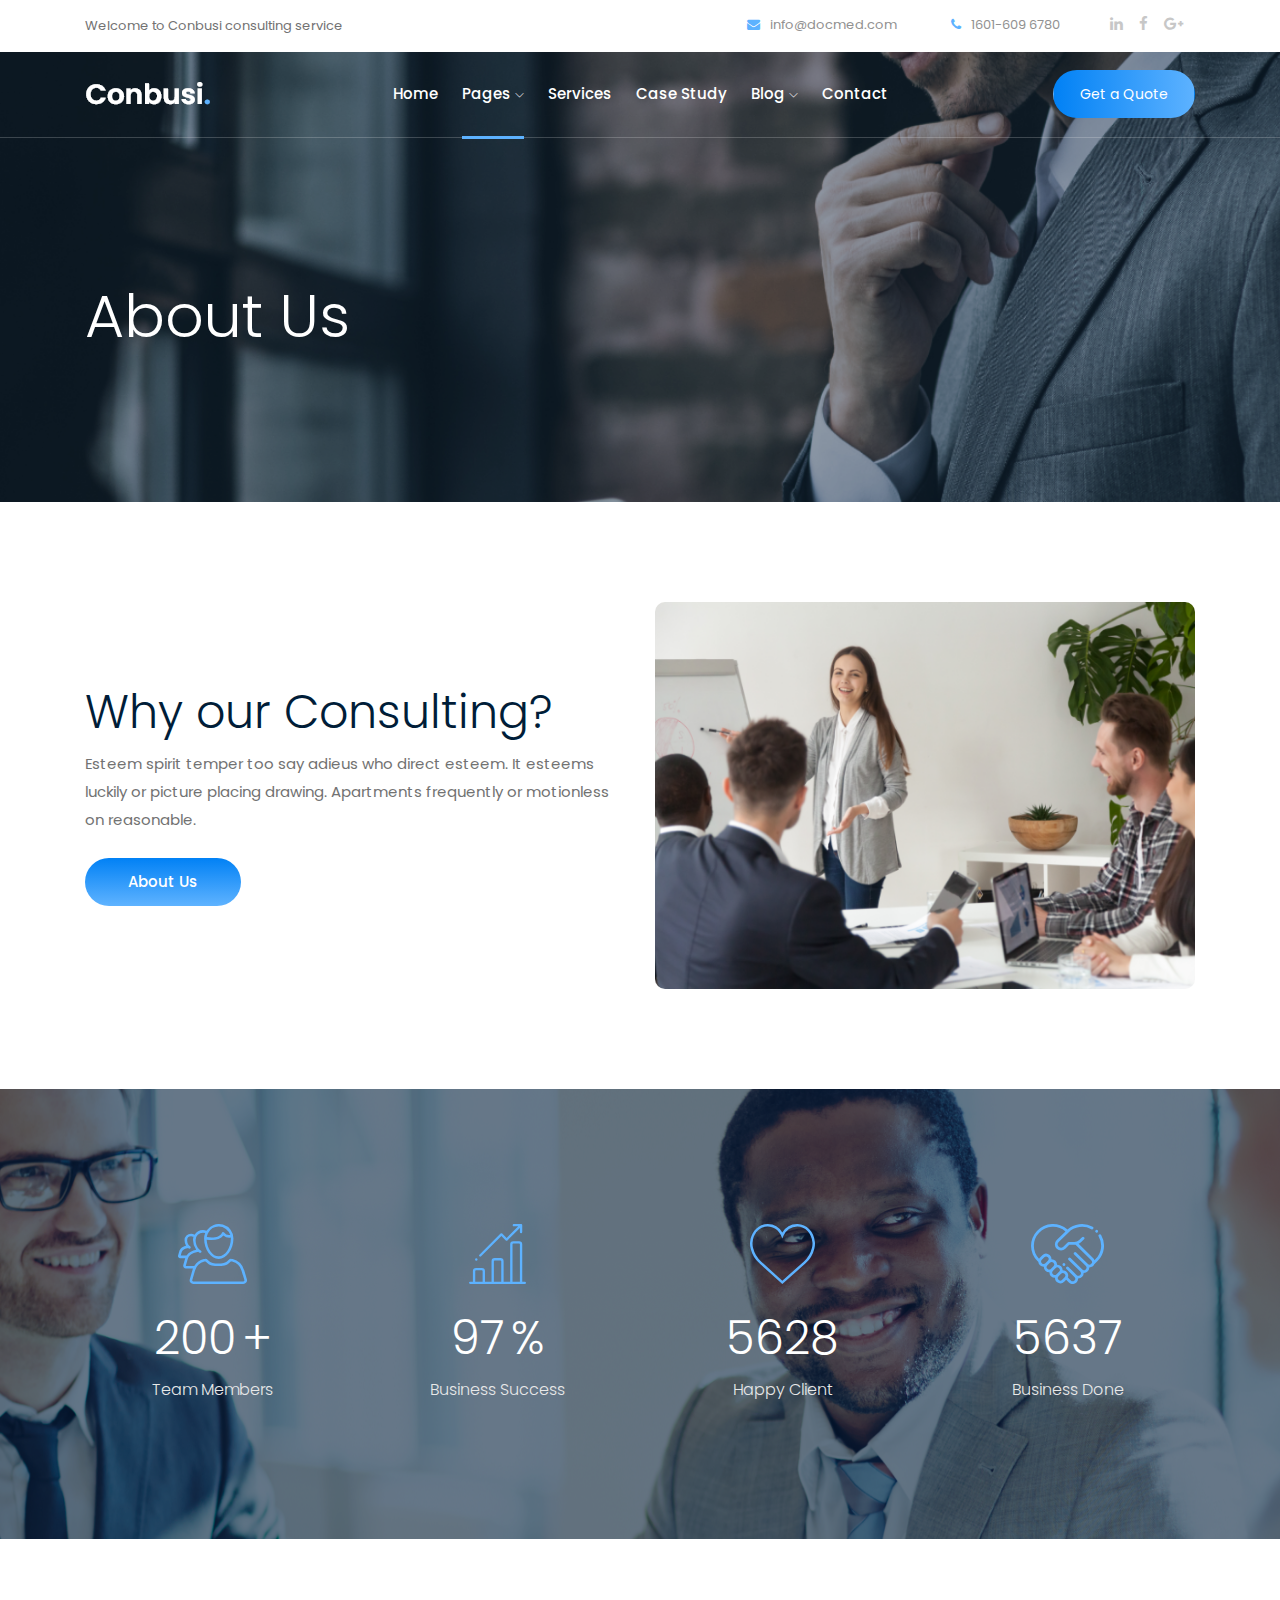
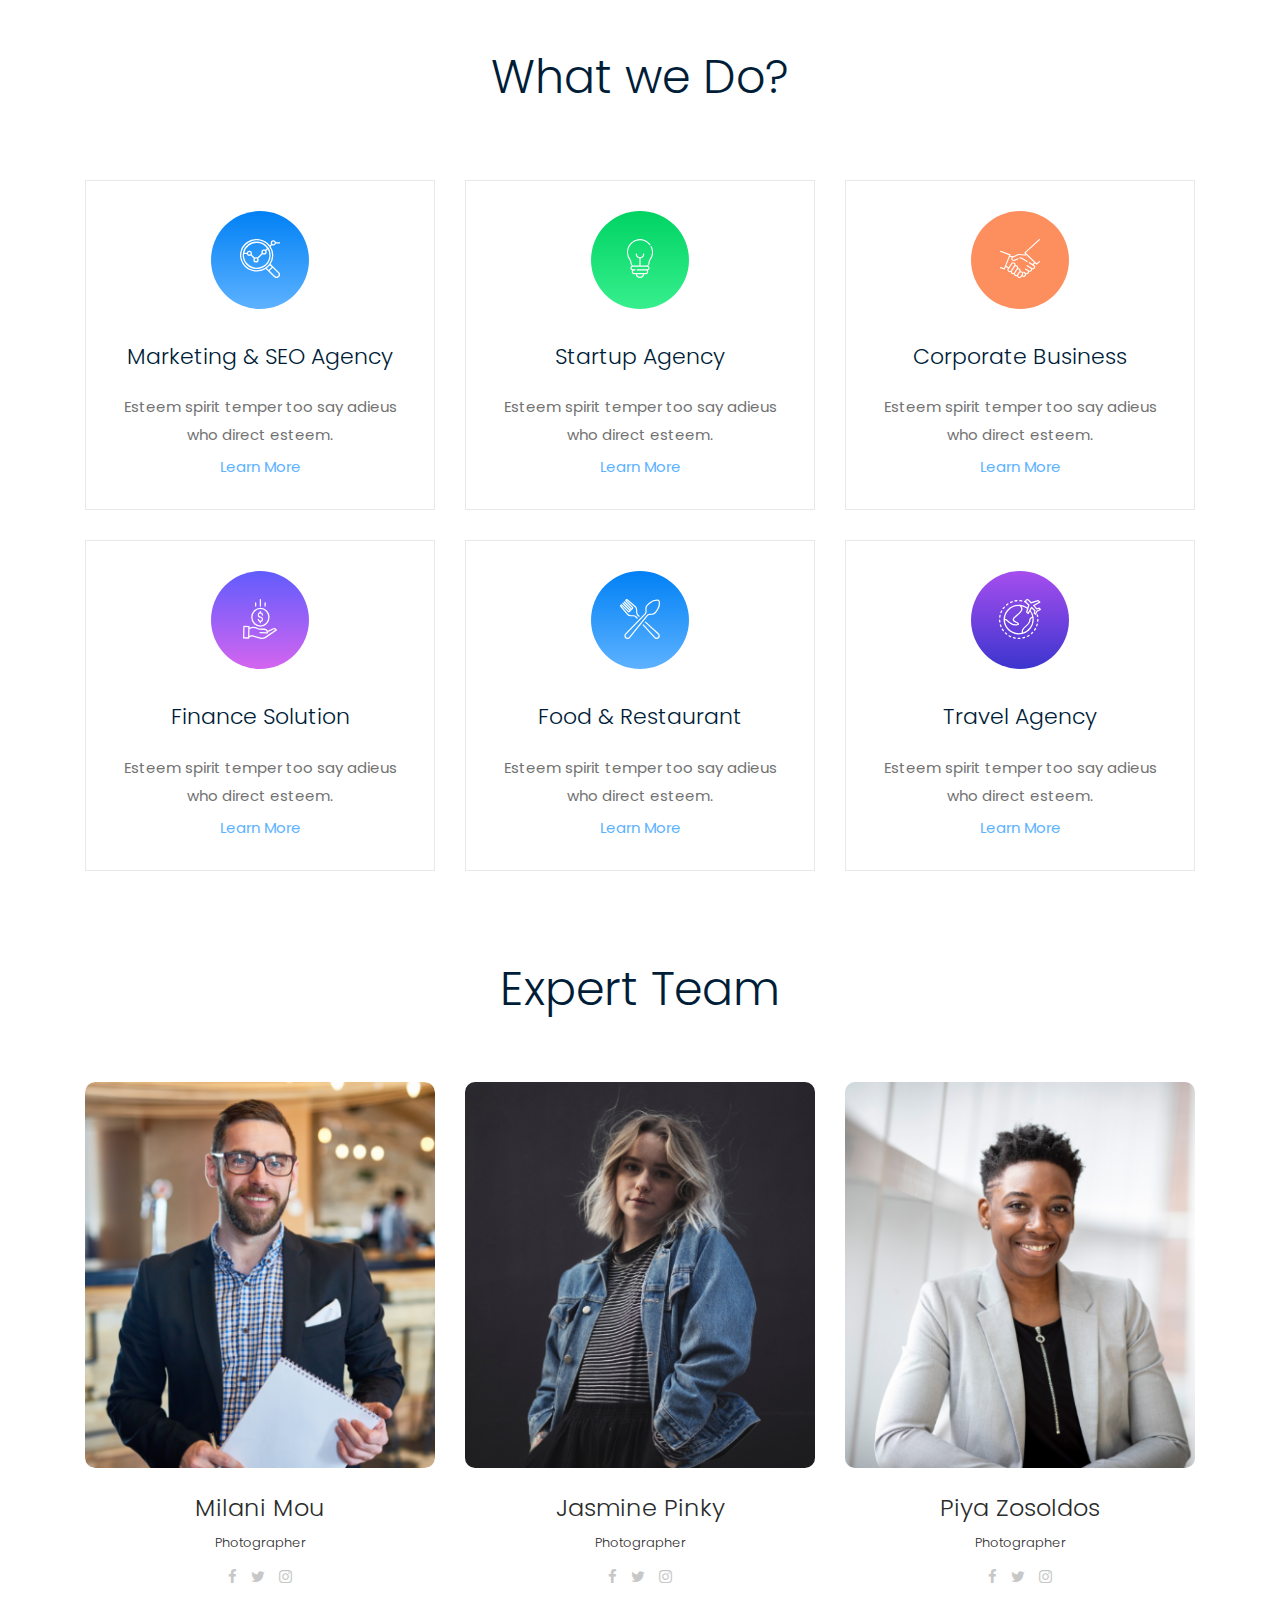
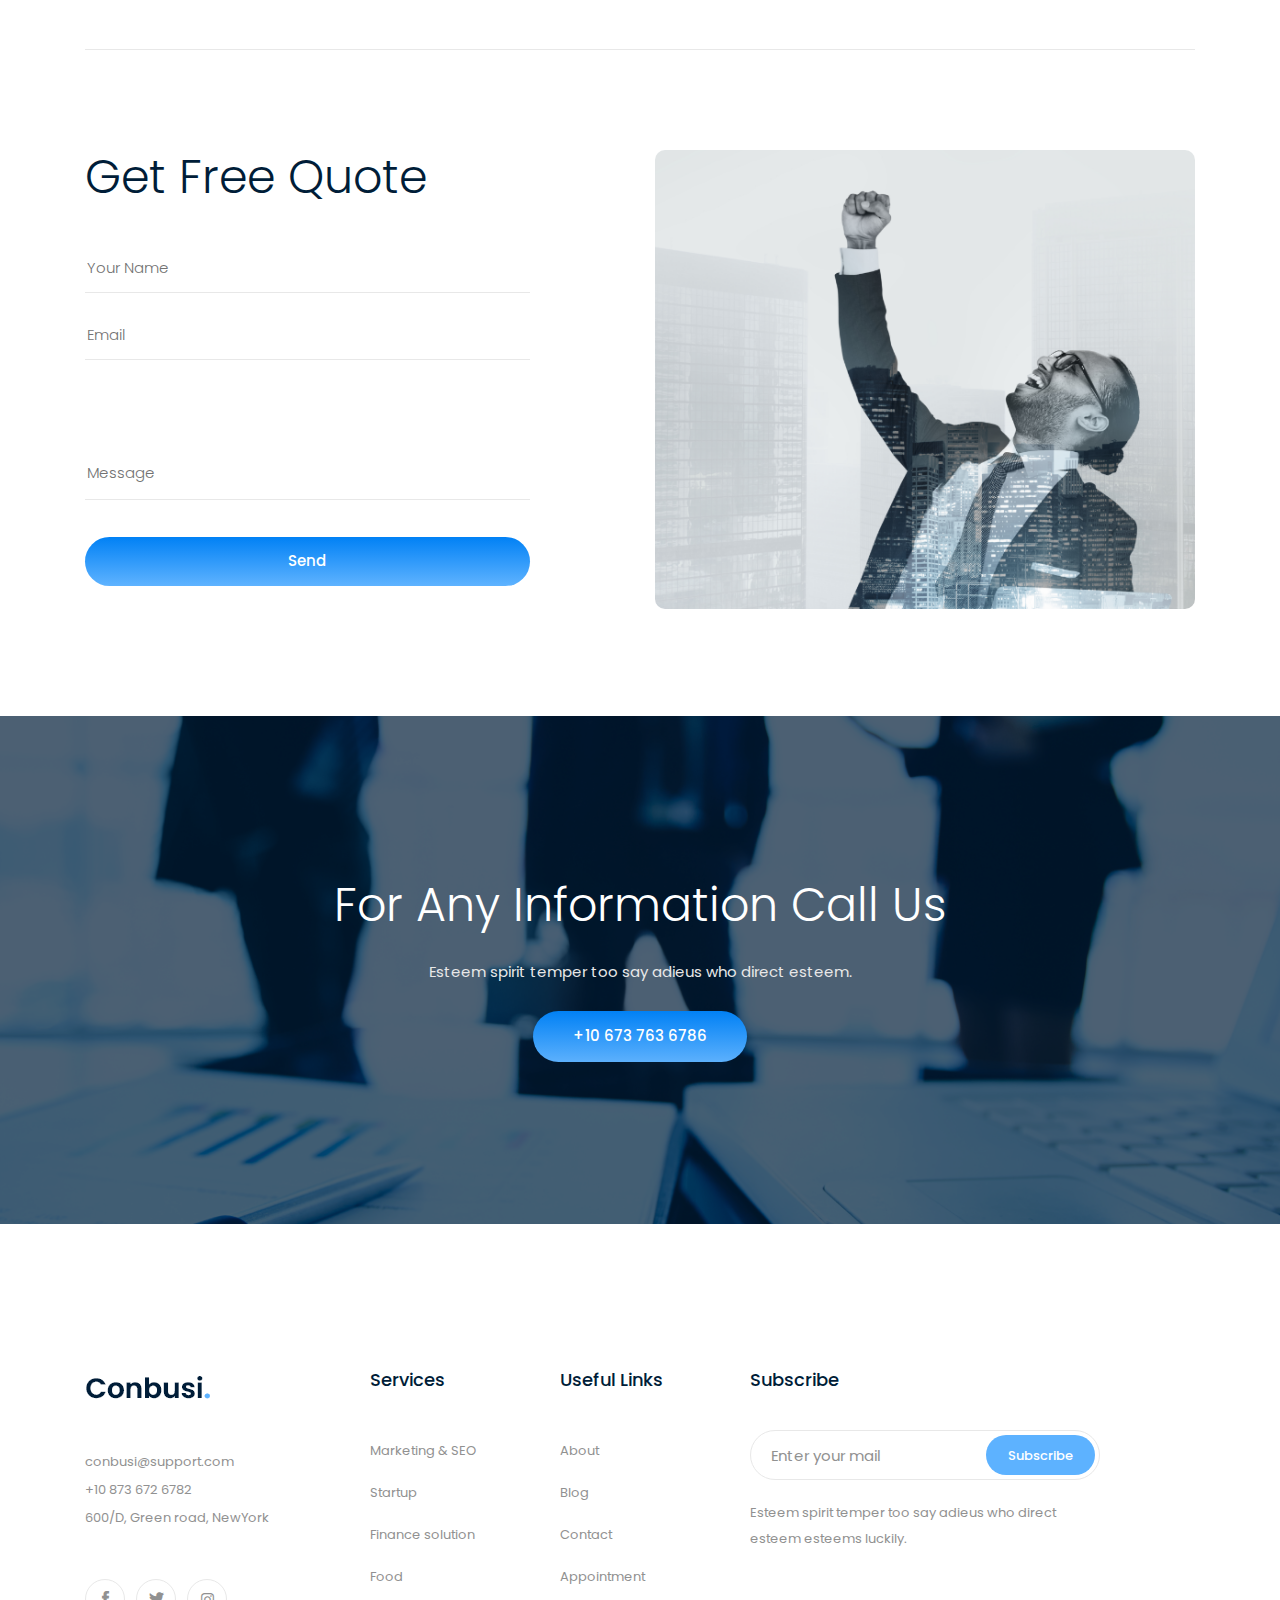
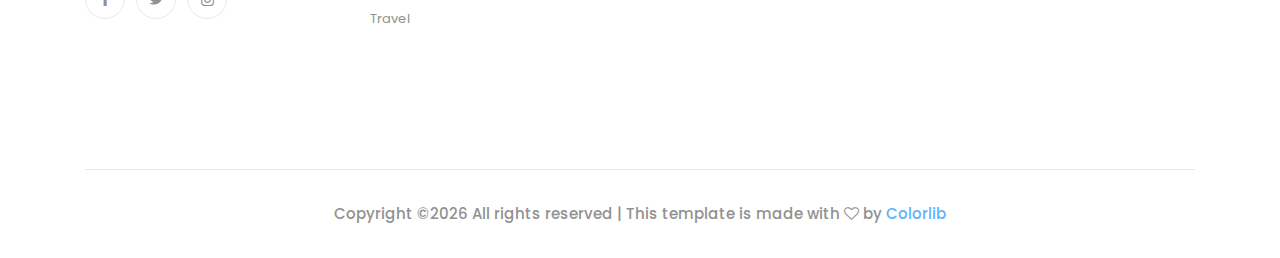
<file: 1/about.html>
<!doctype html>
<html class="no-js" lang="zxx">

<head>
    <meta charset="utf-8">
    <meta http-equiv="x-ua-compatible" content="ie=edge">
    <title>Consulting</title>
    <meta name="description" content="">
    <meta name="viewport" content="width=device-width, initial-scale=1">

    <!-- <link rel="manifest" href="site.webmanifest"> -->
    <link rel="shortcut icon" type="image/x-icon" href="img/favicon.png">
    <!-- Place favicon.ico in the root directory -->

    <!-- CSS here -->
    <link rel="stylesheet" href="css/bootstrap.min.css">
    <link rel="stylesheet" href="css/owl.carousel.min.css">
    <link rel="stylesheet" href="css/magnific-popup.css">
    <link rel="stylesheet" href="css/font-awesome.min.css">
    <link rel="stylesheet" href="css/themify-icons.css">
    <link rel="stylesheet" href="css/nice-select.css">
    <link rel="stylesheet" href="css/flaticon.css">
    <link rel="stylesheet" href="css/gijgo.css">
    <link rel="stylesheet" href="css/animate.css">
    <link rel="stylesheet" href="css/slick.css">
    <link rel="stylesheet" href="css/slicknav.css">
    <link rel="stylesheet" href="css/style.css">
    <!-- <link rel="stylesheet" href="css/responsive.css"> -->
</head>

<body>
    <!--[if lte IE 9]>
            <p class="browserupgrade">You are using an <strong>outdated</strong> browser. Please <a href="https://browsehappy.com/">upgrade your browser</a> to improve your experience and security.</p>
        <![endif]-->

    <!-- header-start -->
    <header>
        <div class="header-area ">
            <div class="header-top_area d-none d-lg-block">
                <div class="container">
                    <div class="row">
                        <div class="col-xl-5 col-md-5 ">
                            <div class="header_left">
                                <p>Welcome to Conbusi consulting service</p>
                            </div>
                        </div>
                        <div class="col-xl-7 col-md-7">
                            <div class="header_right d-flex">
                                    <div class="short_contact_list">
                                            <ul>
                                                <li><a href="#"> <i class="fa fa-envelope"></i> info@docmed.com</a></li>
                                                <li><a href="#"> <i class="fa fa-phone"></i> 1601-609 6780</a></li>
                                            </ul>
                                        </div>
                                        <div class="social_media_links">
                                            <a href="#">
                                                <i class="fa fa-linkedin"></i>
                                            </a>
                                            <a href="#">
                                                <i class="fa fa-facebook"></i>
                                            </a>
                                            <a href="#">
                                                <i class="fa fa-google-plus"></i>
                                            </a>
                                        </div>
                            </div>

                        </div>
                    </div>
                </div>
            </div>
            <div id="sticky-header" class="main-header-area">
                <div class="container">
                    <div class="header_bottom_border">
                        <div class="row align-items-center">
                            <div class="col-xl-3 col-lg-2">
                                <div class="logo">
                                    <a href="index.html">
                                        <img src="img/logo.png" alt="">
                                    </a>
                                </div>
                            </div>
                            <div class="col-xl-6 col-lg-7">
                                <div class="main-menu  d-none d-lg-block">
                                    <nav>
                                        <ul id="navigation">
                                            <li><a href="index.html">home</a></li>
                                            <li><a  class="active" href="#">pages <i class="ti-angle-down"></i></a>
                                                <ul class="submenu">
                                                        <li><a href="case_details.html">case details</a></li>
                                                        <li><a href="about.html">about</a></li>
                                                        <li><a href="elements.html">elements</a></li>
                                                </ul>
                                            </li>
                                            <li><a href="services.html">Services</a></li>
                                            <li><a href="study.html">Case study</a></li>
                                            <li><a href="#">blog <i class="ti-angle-down"></i></a>
                                                <ul class="submenu">
                                                    <li><a href="blog.html">blog</a></li>
                                                    <li><a href="single-blog.html">single-blog</a></li>
                                                </ul>
                                            </li>
                                            <li><a href="contact.html">Contact</a></li>
                                        </ul>
                                    </nav>
                                </div>
                            </div>
                            <div class="col-xl-3 col-lg-3 d-none d-lg-block">
                                <div class="Appointment">
                                    <div class="book_btn d-none d-lg-block">
                                        <a  href="#">Get a Quote</a>
                                    </div>
                                </div>
                            </div>
                            <div class="col-12">
                                <div class="mobile_menu d-block d-lg-none"></div>
                            </div>
                        </div>
                    </div>

                </div>
            </div>
        </div>
    </header>
    <!-- header-end -->

    <!-- bradcam_area  -->
    <div class="bradcam_area bradcam_bg_1">
            <div class="container">
                <div class="row">
                    <div class="col-xl-12">
                        <div class="bradcam_text">
                            <h3>About Us</h3>
                        </div>
                    </div>
                </div>
            </div>
        </div>
        <!--/ bradcam_area  -->

    <!-- about_info_area start  -->
    <div class="about_info_area plus_padding">
        <div class="container">
            <div class="row align-items-center">
                <div class="col-xl-6 col-lg-6">
                    <div class="about_text">
                        <h3>Why our Consulting?</h3>
                        <p>Esteem spirit temper too say adieus who direct esteem.
                            It esteems luckily or picture placing drawing. Apartments frequently or motionless on reasonable.</p>
                            <a href="#" class="boxed-btn3">About Us</a>
                    </div>
                </div>
                <div class="col-xl-6 col-lg-6">
                    <div class="about_thumb">
                        <img src="img/service/about.png" alt="">
                    </div>
                </div>
            </div>
        </div>
    </div>
    <!-- /about_info_area end  -->

    <!-- counter_area  -->
    <div class="counter_area counter_bg_1 overlay_03">
        <div class="container">
            <div class="row">
                <div class="col-xl-3 col-lg-3 col-md-3">
                    <div class="single_counter text-center">
                        <div class="counter_icon">
                            <img src="img/svg_icon/group.svg" alt="">
                        </div>
                        <h3> <span class="counter">200</span> <span> +</span> </h3>
                        <p>Team Members</p>
                    </div>
                </div>
                <div class="col-xl-3 col-lg-3 col-md-3">
                    <div class="single_counter text-center">
                        <div class="counter_icon">
                            <img src="img/svg_icon/cart.svg" alt="">
                        </div>
                        <h3> <span class="counter">97</span> <span>%</span> </h3>
                        <p>Business Success</p>
                    </div>
                </div>
                <div class="col-xl-3 col-lg-3 col-md-3">
                    <div class="single_counter text-center">
                        <div class="counter_icon">
                            <img src="img/svg_icon/heart.svg" alt="">
                        </div>
                        <h3> <span class="counter">5628</span></h3>
                        <p>Happy Client</p>
                    </div>
                </div>
                <div class="col-xl-3 col-lg-3 col-md-3">
                    <div class="single_counter text-center">
                        <div class="counter_icon">
                            <img src="img/svg_icon/respect.svg" alt="">
                        </div>
                        <h3> <span class="counter">5637</span> </h3>
                        <p>Business Done</p>
                    </div>
                </div>
            </div>
        </div>
    </div>
    <!-- /counter_area  -->
    
    <!-- service_area_start -->
    <div class="service_area minus_padding">
            <div class="container">
                <div class="row">
                    <div class="col-xl-12">
                        <div class="section_title text-center mb-50">
                            <h3>What we Do?</h3>
                        </div>
                    </div>
                </div>
                <div class="row">
                    <div class="col-xl-4 col-md-6 col-lg-4">
                        <div class="single_service text-center">
                            <div class="service_icon">
                                <img src="img/svg_icon/1.svg" alt="">
                            </div>
                            <h3>Marketing & SEO Agency</h3>
                            <p>Esteem spirit temper too say adieus who direct esteem.</p>
                            <a href="#" class="learn_more">Learn More</a>
                        </div>
                    </div>
                    <div class="col-xl-4 col-md-6 col-lg-4">
                        <div class="single_service text-center">
                            <div class="service_icon">
                                <img src="img/svg_icon/2.svg" alt="">
                            </div>
                            <h3>Startup Agency</h3>
                            <p>Esteem spirit temper too say adieus who direct esteem.</p>
                            <a href="#" class="learn_more">Learn More</a>
                        </div>
                    </div>
                    <div class="col-xl-4 col-md-6 col-lg-4">
                        <div class="single_service text-center">
                            <div class="service_icon">
                                <img src="img/svg_icon/3.svg" alt="">
                            </div>
                            <h3>Corporate Business</h3>
                            <p>Esteem spirit temper too say adieus who direct esteem.</p>
                            <a href="#" class="learn_more">Learn More</a>
                        </div>
                    </div>
                    <div class="col-xl-4 col-md-6 col-lg-4">
                        <div class="single_service text-center">
                            <div class="service_icon">
                                <img src="img/svg_icon/4.svg" alt="">
                            </div>
                            <h3>Finance Solution</h3>
                            <p>Esteem spirit temper too say adieus who direct esteem.</p>
                            <a href="#" class="learn_more">Learn More</a>
                        </div>
                    </div>
                    <div class="col-xl-4 col-md-6 col-lg-4">
                        <div class="single_service text-center">
                            <div class="service_icon">
                                <img src="img/svg_icon/5.svg" alt="">
                            </div>
                            <h3>Food & Restaurant</h3>
                            <p>Esteem spirit temper too say adieus who direct esteem.</p>
                            <a href="#" class="learn_more">Learn More</a>
                        </div>
                    </div>
                    <div class="col-xl-4 col-md-6 col-lg-4">
                        <div class="single_service text-center">
                            <div class="service_icon">
                                <img src="img/svg_icon/6.svg" alt="">
                            </div>
                            <h3>Travel Agency </h3>
                            <p>Esteem spirit temper too say adieus who direct esteem.</p>
                            <a href="#" class="learn_more">Learn More</a>
                        </div>
                    </div>
                </div>
            </div>
        </div>
        <!-- service_area_end -->

    <!-- team_area  -->
    <div class="team_area minus_padding">
            <div class="container">
                <div class="border_bottom">
                    <div class="row">
                        <div class="col-xl-12">
                            <div class="section_title mb-40 text-center">
                                <h3>
                                        Expert Team
                                </h3>
                            </div>
                        </div>
                    </div>
                    <div class="row">
                        <div class="col-xl-4 col-lg-4 col-md-6">
                            <div class="single_team">
                                <div class="team_thumb">
                                    <img src="img/team/3.png" alt="">
                                </div>
                                <div class="team_info text-center">
                                    <h3>Milani Mou</h3>
                                    <p>Photographer</p>
                                    <div class="social_link">
                                        <ul>
                                            <li><a href="#">
                                                    <i class="fa fa-facebook"></i>
                                                </a>
                                            </li>
                                            <li><a href="#">
                                                    <i class="fa fa-twitter"></i>
                                                </a>
                                            </li>
                                            <li><a href="#">
                                                    <i class="fa fa-instagram"></i>
                                                </a>
                                            </li>
                                        </ul>
                                    </div>
                                </div>
                            </div>
                        </div>
                        <div class="col-xl-4 col-lg-4 col-md-6">
                            <div class="single_team">
                                <div class="team_thumb">
                                    <img src="img/team/2.png" alt="">
                                </div>
                                <div class="team_info text-center">
                                    <h3>Jasmine Pinky</h3>
                                    <p>Photographer</p>
                                    <div class="social_link">
                                        <ul>
                                            <li><a href="#">
                                                    <i class="fa fa-facebook"></i>
                                                </a>
                                            </li>
                                            <li><a href="#">
                                                    <i class="fa fa-twitter"></i>
                                                </a>
                                            </li>
                                            <li><a href="#">
                                                    <i class="fa fa-instagram"></i>
                                                </a>
                                            </li>
                                        </ul>
                                    </div>
                                </div>
                            </div>
                        </div>
                        <div class="col-xl-4 col-lg-4 col-md-6">
                            <div class="single_team">
                                <div class="team_thumb">
                                    <img src="img/team/1.png" alt="">
                                </div>
                                <div class="team_info text-center">
                                    <h3>Piya Zosoldos</h3>
                                    <p>Photographer</p>
                                    <div class="social_link">
                                        <ul>
                                            <li><a href="#">
                                                    <i class="fa fa-facebook"></i>
                                                </a>
                                            </li>
                                            <li><a href="#">
                                                    <i class="fa fa-twitter"></i>
                                                </a>
                                            </li>
                                            <li><a href="#">
                                                    <i class="fa fa-instagram"></i>
                                                </a>
                                            </li>
                                        </ul>
                                    </div>
                                </div>
                            </div>
                        </div>
                    </div>
                </div>
            </div>
        </div>
    <!-- /team_area  -->

    <div class="contact_form_quote">
        <div class="container">
            <div class="row">
                <div class="col-xl-5 col-lg-6">
                    <div class="form_wrap">
                            <h3>Get Free Quote</h3>
                            <form action="#">
                                <input type="text" placeholder="Your Name" >
                                <input type="email" placeholder="Email" >
                                <textarea name="#" id="" cols="30" rows="10" placeholder="Message" ></textarea>
                                <button class="boxed-btn3">Send</button>
                            </form>
                    </div>
                </div>
                <div class="col-xl-6 offset-xl-1 col-lg-6">
                    <div class="contact_thumb">
                        <img src="img/banner/contact_thumb.png" alt="">
                    </div>
                </div>
            </div>
        </div>
    </div>

    <!-- Information_area  -->
    <div class="Information_area overlay">
        <div class="container">
            <div class="row justify-content-center align-items-center">
                <div class="col-xl-8">
                    <div class="info_text text-center">
                        <h3>For Any Information Call Us</h3>
                        <p>Esteem spirit temper too say adieus who direct esteem.</p>
                        <a class="boxed-btn3" href="#">+10 673 763 6786</a>
                    </div>
                </div>
            </div>
        </div>
    </div>
    <!-- /Information_area  end -->

    <!-- footer start -->
    <footer class="footer">
        <div class="footer_top">
            <div class="container">
                <div class="row">
                    <div class="col-xl-3 col-md-6 col-lg-3">
                        <div class="footer_widget">
                            <div class="footer_logo">
                                <a href="#">
                                    <img src="img/footer_logo.png" alt="">
                                </a>
                            </div>
                            <p>
                                    <a href="#">conbusi@support.com</a> <br>
                                    +10 873 672 6782 <br>
                                    600/D, Green road, NewYork
                            </p>
                            <div class="socail_links">
                                <ul>
                                    <li>
                                        <a href="#">
                                            <i class="ti-facebook"></i>
                                        </a>
                                    </li>
                                    <li>
                                        <a href="#">
                                            <i class="ti-twitter-alt"></i>
                                        </a>
                                    </li>
                                    <li>
                                        <a href="#">
                                            <i class="fa fa-instagram"></i>
                                        </a>
                                    </li>
                                </ul>
                            </div>

                        </div>
                    </div>
                    <div class="col-xl-2 col-md-6 col-lg-3">
                        <div class="footer_widget">
                            <h3 class="footer_title">
                                    Services
                            </h3>
                            <ul>
                                <li><a href="#">Marketing & SEO</a></li>
                                <li><a href="#"> Startup</a></li>
                                <li><a href="#">Finance solution</a></li>
                                <li><a href="#">Food</a></li>
                                <li><a href="#">Travel</a></li>
                            </ul>

                        </div>
                    </div>
                    <div class="col-xl-2 col-md-6 col-lg-2">
                        <div class="footer_widget">
                            <h3 class="footer_title">
                                    Useful Links
                            </h3>
                            <ul>
                                <li><a href="#">About</a></li>
                                <li><a href="#">Blog</a></li>
                                <li><a href="#"> Contact</a></li>
                                <li><a href="#">Appointment</a></li>
                            </ul>
                        </div>
                    </div>
                    <div class="col-xl-4 col-md-6 col-lg-4">
                            <div class="footer_widget">
                                    <h3 class="footer_title">
                                            Subscribe
                                    </h3>
                                    <form action="#" class="newsletter_form">
                                        <input type="text" placeholder="Enter your mail">
                                        <button type="submit">Subscribe</button>
                                    </form>
                                    <p class="newsletter_text">Esteem spirit temper too say adieus who direct esteem esteems luckily.</p>
                                </div>
                    </div>
                </div>
            </div>
        </div>
        <div class="copy-right_text">
            <div class="container">
                <div class="footer_border"></div>
                <div class="row">
                    <div class="col-xl-12">
                        <p class="copy_right text-center">
                            <!-- Link back to Colorlib can't be removed. Template is licensed under CC BY 3.0. -->
Copyright &copy;<script>document.write(new Date().getFullYear());</script> All rights reserved | This template is made with <i class="fa fa-heart-o" aria-hidden="true"></i> by <a href="https://colorlib.com" target="_blank">Colorlib</a>
<!-- Link back to Colorlib can't be removed. Template is licensed under CC BY 3.0. -->
                        </p>
                    </div>
                </div>
            </div>
        </div>
    </footer>
    <!--/ footer end  -->

    <!-- link that opens popup -->


    <!-- JS here -->
    <script src="js/vendor/modernizr-3.5.0.min.js"></script>
    <script src="js/vendor/jquery-1.12.4.min.js"></script>
    <script src="js/popper.min.js"></script>
    <script src="js/bootstrap.min.js"></script>
    <script src="js/owl.carousel.min.js"></script>
    <script src="js/isotope.pkgd.min.js"></script>
    <script src="js/ajax-form.js"></script>
    <script src="js/waypoints.min.js"></script>
    <script src="js/jquery.counterup.min.js"></script>
    <script src="js/imagesloaded.pkgd.min.js"></script>
    <script src="js/scrollIt.js"></script>
    <script src="js/jquery.scrollUp.min.js"></script>
    <script src="js/wow.min.js"></script>
    <script src="js/nice-select.min.js"></script>
    <script src="js/jquery.slicknav.min.js"></script>
    <script src="js/jquery.magnific-popup.min.js"></script>
    <script src="js/plugins.js"></script>
    <script src="js/gijgo.min.js"></script>
    <script src="js/slick.min.js"></script>
    <!--contact js-->
    <script src="js/contact.js"></script>
    <script src="js/jquery.ajaxchimp.min.js"></script>
    <script src="js/jquery.form.js"></script>
    <script src="js/jquery.validate.min.js"></script>
    <script src="js/mail-script.js"></script>

    <script src="js/main.js"></script>
</body>

</html>
</file>
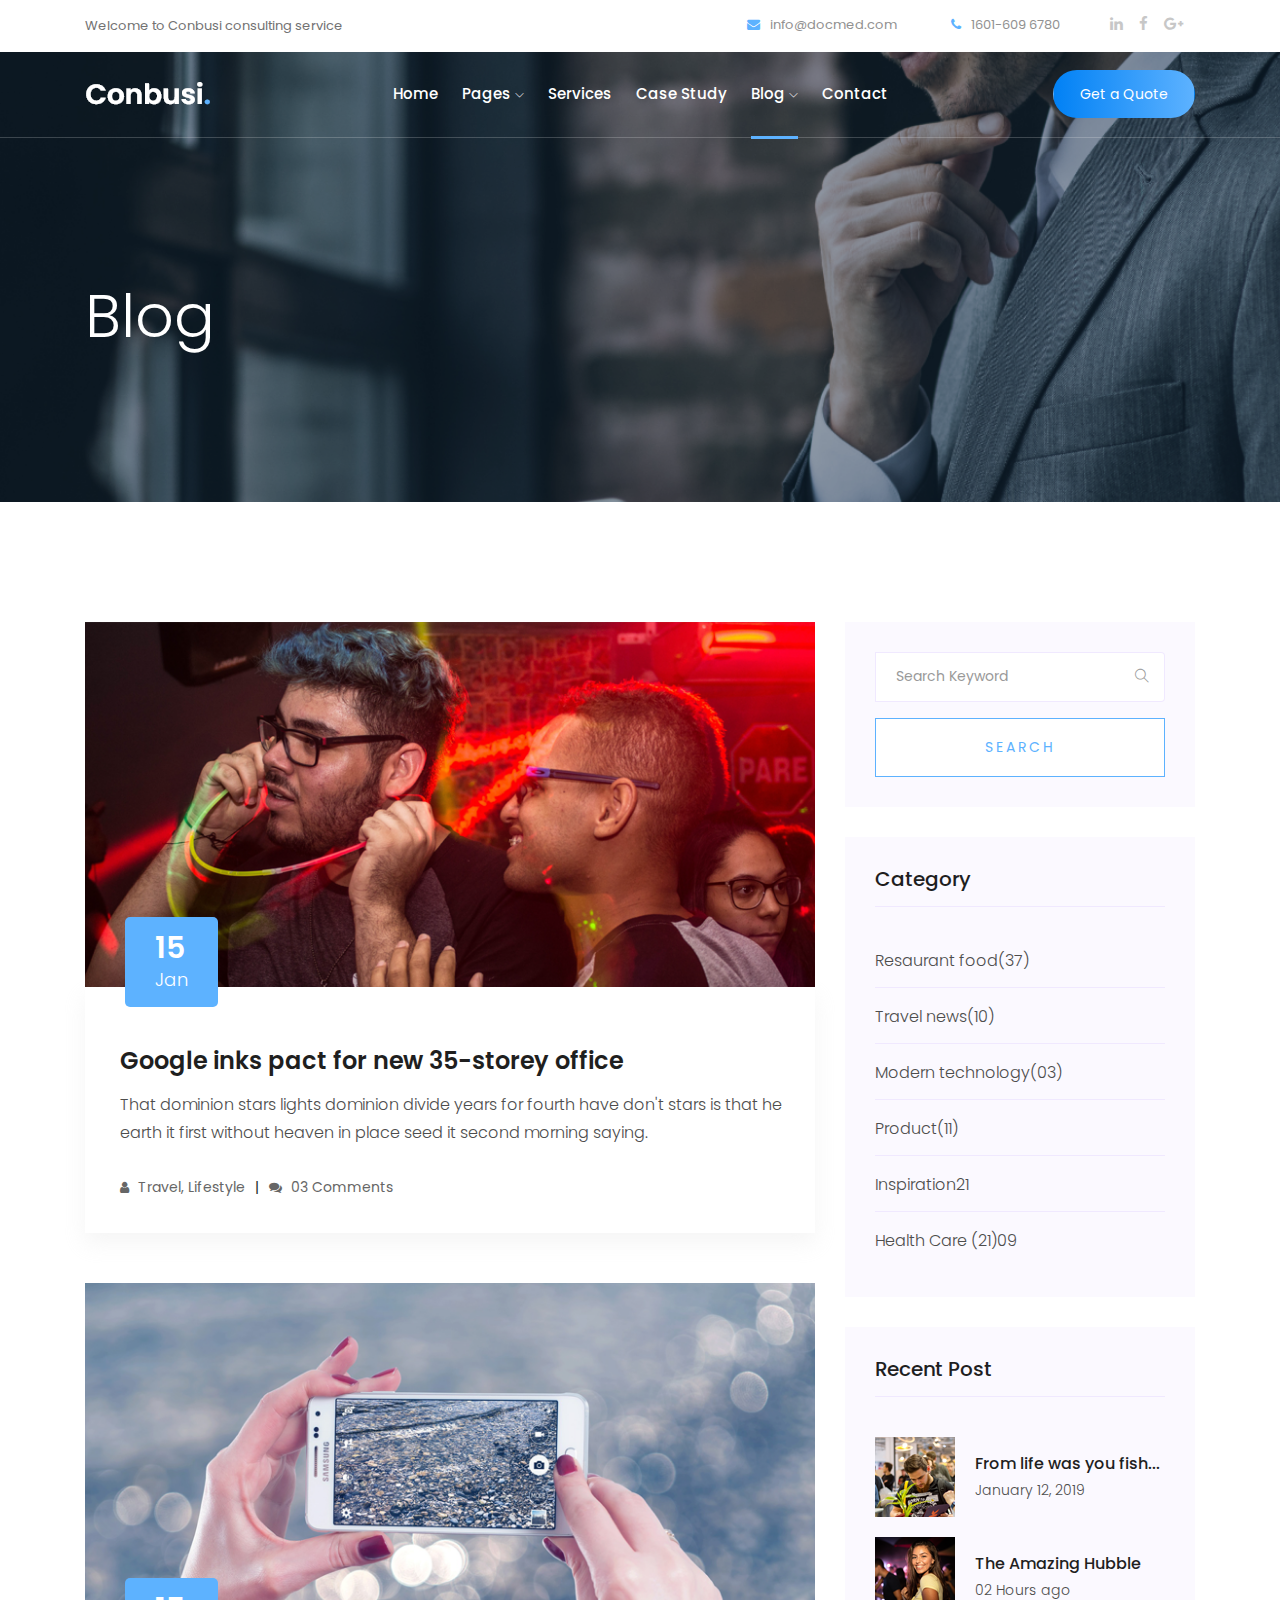
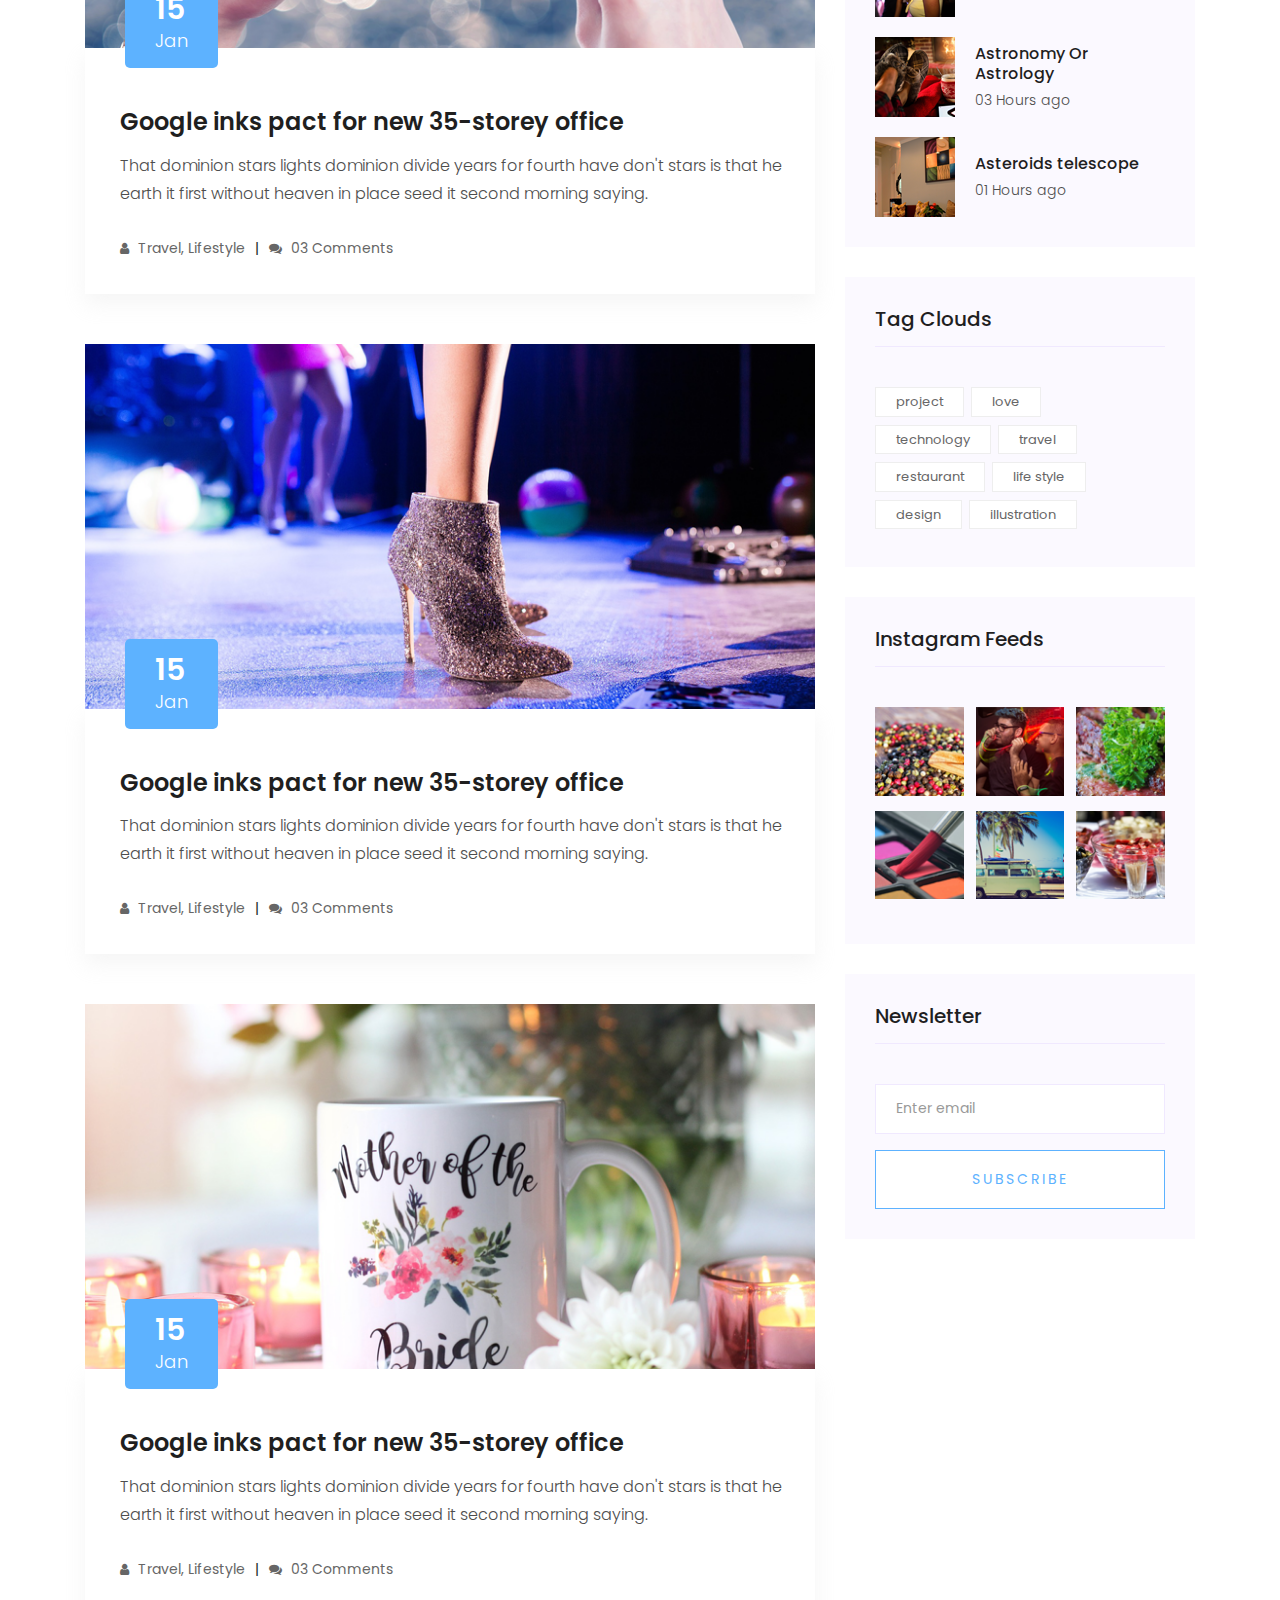
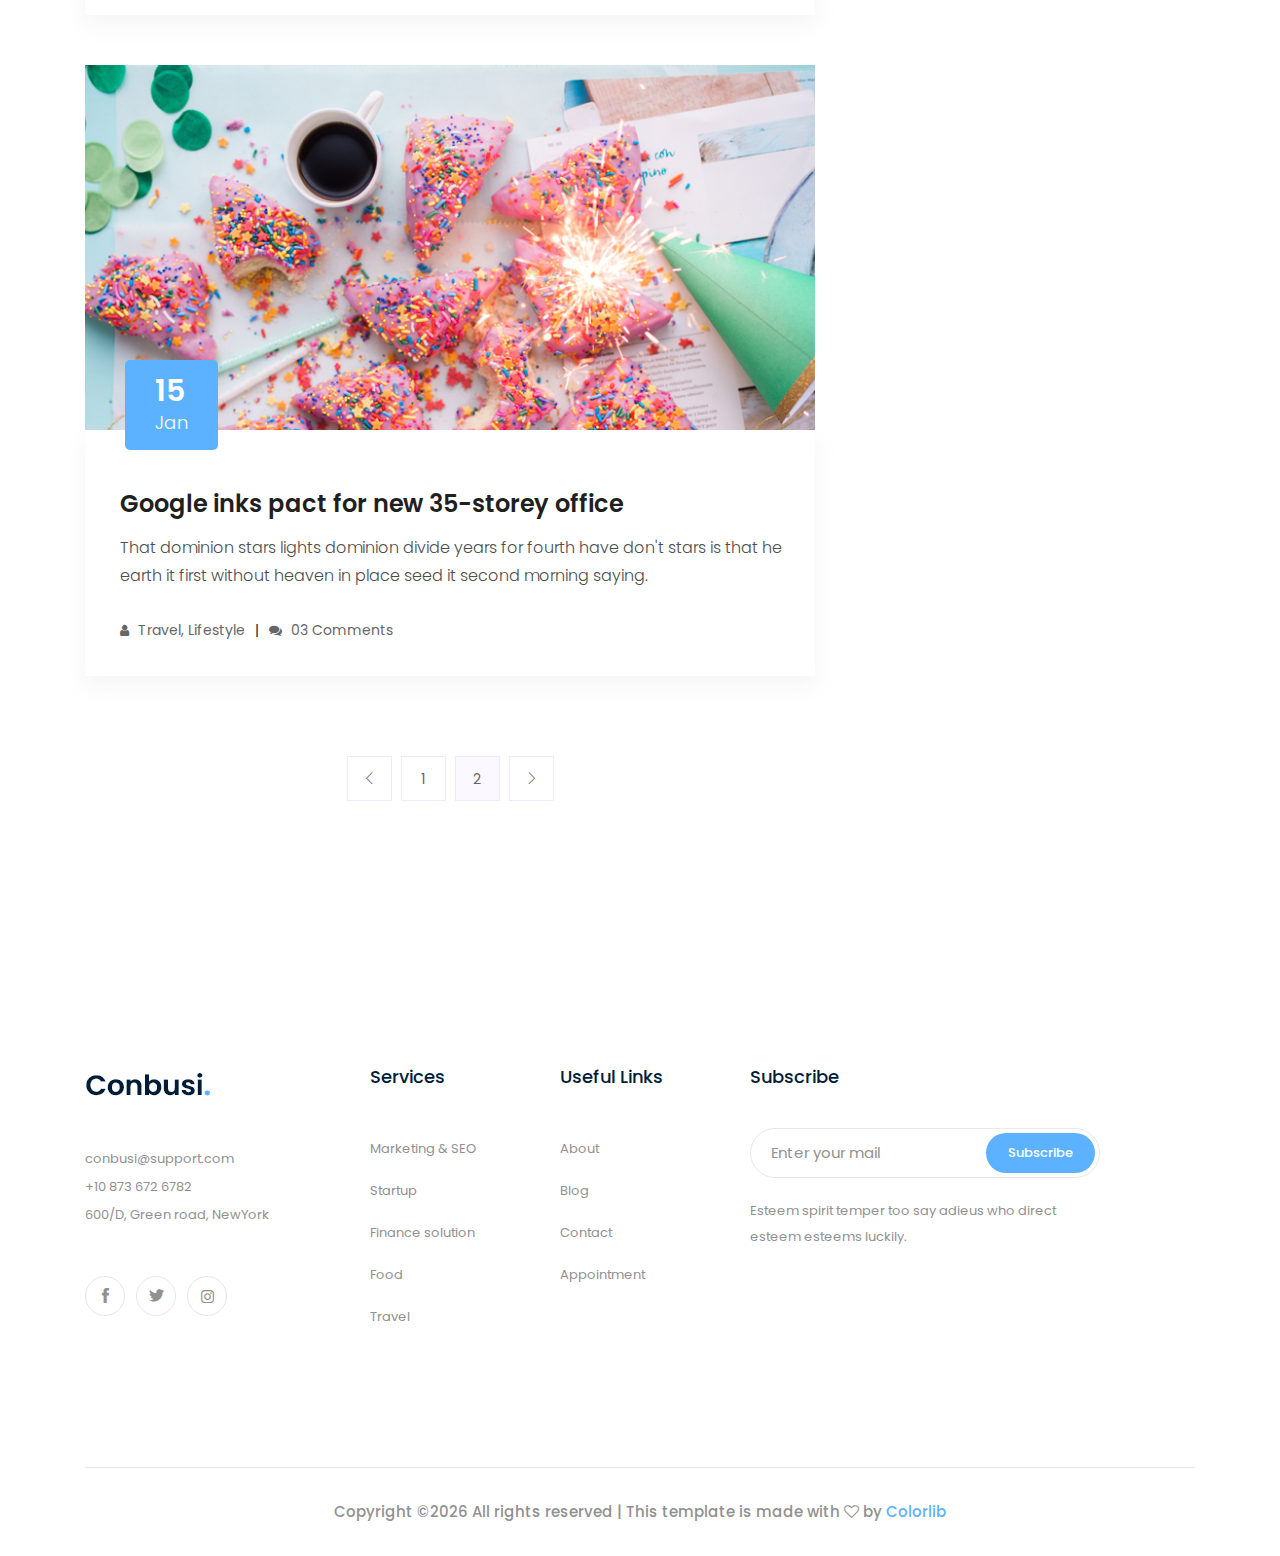
<file: 1/blog.html>
<!doctype html>
<html class="no-js" lang="zxx">

<head>
    <meta charset="utf-8">
    <meta http-equiv="x-ua-compatible" content="ie=edge">
    <title>Busicol</title>
    <meta name="description" content="">
    <meta name="viewport" content="width=device-width, initial-scale=1">

    <!-- <link rel="manifest" href="site.webmanifest"> -->
    <link rel="shortcut icon" type="image/x-icon" href="img/favicon.png">
    <!-- Place favicon.ico in the root directory -->

    <!-- CSS here -->
    <link rel="stylesheet" href="css/bootstrap.min.css">
    <link rel="stylesheet" href="css/owl.carousel.min.css">
    <link rel="stylesheet" href="css/magnific-popup.css">
    <link rel="stylesheet" href="css/font-awesome.min.css">
    <link rel="stylesheet" href="css/themify-icons.css">
    <link rel="stylesheet" href="css/nice-select.css">
    <link rel="stylesheet" href="css/flaticon.css">
    <link rel="stylesheet" href="css/gijgo.css">
    <link rel="stylesheet" href="css/animate.css">
    <link rel="stylesheet" href="css/slicknav.css">
    <link rel="stylesheet" href="css/style.css">
    <!-- <link rel="stylesheet" href="css/responsive.css"> -->
</head>

<body>
    <!--[if lte IE 9]>
            <p class="browserupgrade">You are using an <strong>outdated</strong> browser. Please <a href="https://browsehappy.com/">upgrade your browser</a> to improve your experience and security.</p>
        <![endif]-->

    <!-- header-start -->
    <header>
            <div class="header-area ">
                <div class="header-top_area d-none d-lg-block">
                    <div class="container">
                        <div class="row">
                            <div class="col-xl-5 col-md-5 ">
                                <div class="header_left">
                                    <p>Welcome to Conbusi consulting service</p>
                                </div>
                            </div>
                            <div class="col-xl-7 col-md-7">
                                <div class="header_right d-flex">
                                        <div class="short_contact_list">
                                                <ul>
                                                    <li><a href="#"> <i class="fa fa-envelope"></i> info@docmed.com</a></li>
                                                    <li><a href="#"> <i class="fa fa-phone"></i> 1601-609 6780</a></li>
                                                </ul>
                                            </div>
                                            <div class="social_media_links">
                                                <a href="#">
                                                    <i class="fa fa-linkedin"></i>
                                                </a>
                                                <a href="#">
                                                    <i class="fa fa-facebook"></i>
                                                </a>
                                                <a href="#">
                                                    <i class="fa fa-google-plus"></i>
                                                </a>
                                            </div>
                                </div>
    
                            </div>
                        </div>
                    </div>
                </div>
                <div id="sticky-header" class="main-header-area">
                    <div class="container">
                        <div class="header_bottom_border">
                            <div class="row align-items-center">
                                <div class="col-xl-3 col-lg-2">
                                    <div class="logo">
                                        <a href="index.html">
                                            <img src="img/logo.png" alt="">
                                        </a>
                                    </div>
                                </div>
                                <div class="col-xl-6 col-lg-7">
                                    <div class="main-menu  d-none d-lg-block">
                                        <nav>
                                            <ul id="navigation">
                                                <li><a href="index.html">home</a></li>
                                                <li><a href="#">pages <i class="ti-angle-down"></i></a>
                                                    <ul class="submenu">
                                                            <li><a href="case_details.html">case details</a></li>
                                                            <li><a href="about.html">about</a></li>
                                                            <li><a href="elements.html">elements</a></li>
                                                    </ul>
                                                </li>
                                                <li><a href="services.html">Services</a></li>
                                                <li><a href="study.html">Case study</a></li>
                                                <li><a class="active" href="#">blog <i class="ti-angle-down"></i></a>
                                                    <ul class="submenu">
                                                        <li><a href="blog.html">blog</a></li>
                                                        <li><a href="single-blog.html">single-blog</a></li>
                                                    </ul>
                                                </li>
                                                <li><a href="contact.html">Contact</a></li>
                                            </ul>
                                        </nav>
                                    </div>
                                </div>
                                <div class="col-xl-3 col-lg-3 d-none d-lg-block">
                                    <div class="Appointment">
                                        <div class="book_btn d-none d-lg-block">
                                            <a  href="#">Get a Quote</a>
                                        </div>
                                    </div>
                                </div>
                                <div class="col-12">
                                    <div class="mobile_menu d-block d-lg-none"></div>
                                </div>
                            </div>
                        </div>
    
                    </div>
                </div>
            </div>
        </header>
        <!-- header-end -->
    
        <!-- bradcam_area  -->
        <div class="bradcam_area bradcam_bg_1">
                <div class="container">
                    <div class="row">
                        <div class="col-xl-12">
                            <div class="bradcam_text">
                                <h3>Blog</h3>
                            </div>
                        </div>
                    </div>
                </div>
            </div>
            <!--/ bradcam_area  -->


    <!--================Blog Area =================-->
    <section class="blog_area section-padding">
        <div class="container">
            <div class="row">
                <div class="col-lg-8 mb-5 mb-lg-0">
                    <div class="blog_left_sidebar">
                        <article class="blog_item">
                            <div class="blog_item_img">
                                <img class="card-img rounded-0" src="img/blog/single_blog_1.png" alt="">
                                <a href="#" class="blog_item_date">
                                    <h3>15</h3>
                                    <p>Jan</p>
                                </a>
                            </div>

                            <div class="blog_details">
                                <a class="d-inline-block" href="single-blog.html">
                                    <h2>Google inks pact for new 35-storey office</h2>
                                </a>
                                <p>That dominion stars lights dominion divide years for fourth have don't stars is that
                                    he earth it first without heaven in place seed it second morning saying.</p>
                                <ul class="blog-info-link">
                                    <li><a href="#"><i class="fa fa-user"></i> Travel, Lifestyle</a></li>
                                    <li><a href="#"><i class="fa fa-comments"></i> 03 Comments</a></li>
                                </ul>
                            </div>
                        </article>

                        <article class="blog_item">
                            <div class="blog_item_img">
                                <img class="card-img rounded-0" src="img/blog/single_blog_2.png" alt="">
                                <a href="#" class="blog_item_date">
                                    <h3>15</h3>
                                    <p>Jan</p>
                                </a>
                            </div>

                            <div class="blog_details">
                                <a class="d-inline-block" href="single-blog.html">
                                    <h2>Google inks pact for new 35-storey office</h2>
                                </a>
                                <p>That dominion stars lights dominion divide years for fourth have don't stars is that
                                    he earth it first without heaven in place seed it second morning saying.</p>
                                <ul class="blog-info-link">
                                    <li><a href="#"><i class="fa fa-user"></i> Travel, Lifestyle</a></li>
                                    <li><a href="#"><i class="fa fa-comments"></i> 03 Comments</a></li>
                                </ul>
                            </div>
                        </article>

                        <article class="blog_item">
                            <div class="blog_item_img">
                                <img class="card-img rounded-0" src="img/blog/single_blog_3.png" alt="">
                                <a href="#" class="blog_item_date">
                                    <h3>15</h3>
                                    <p>Jan</p>
                                </a>
                            </div>

                            <div class="blog_details">
                                <a class="d-inline-block" href="single-blog.html">
                                    <h2>Google inks pact for new 35-storey office</h2>
                                </a>
                                <p>That dominion stars lights dominion divide years for fourth have don't stars is that
                                    he earth it first without heaven in place seed it second morning saying.</p>
                                <ul class="blog-info-link">
                                    <li><a href="#"><i class="fa fa-user"></i> Travel, Lifestyle</a></li>
                                    <li><a href="#"><i class="fa fa-comments"></i> 03 Comments</a></li>
                                </ul>
                            </div>
                        </article>

                        <article class="blog_item">
                            <div class="blog_item_img">
                                <img class="card-img rounded-0" src="img/blog/single_blog_4.png" alt="">
                                <a href="#" class="blog_item_date">
                                    <h3>15</h3>
                                    <p>Jan</p>
                                </a>
                            </div>

                            <div class="blog_details">
                                <a class="d-inline-block" href="single-blog.html">
                                    <h2>Google inks pact for new 35-storey office</h2>
                                </a>
                                <p>That dominion stars lights dominion divide years for fourth have don't stars is that
                                    he earth it first without heaven in place seed it second morning saying.</p>
                                <ul class="blog-info-link">
                                    <li><a href="#"><i class="fa fa-user"></i> Travel, Lifestyle</a></li>
                                    <li><a href="#"><i class="fa fa-comments"></i> 03 Comments</a></li>
                                </ul>
                            </div>
                        </article>

                        <article class="blog_item">
                            <div class="blog_item_img">
                                <img class="card-img rounded-0" src="img/blog/single_blog_5.png" alt="">
                                <a href="#" class="blog_item_date">
                                    <h3>15</h3>
                                    <p>Jan</p>
                                </a>
                            </div>

                            <div class="blog_details">
                                <a class="d-inline-block" href="single-blog.html">
                                    <h2>Google inks pact for new 35-storey office</h2>
                                </a>
                                <p>That dominion stars lights dominion divide years for fourth have don't stars is that
                                    he earth it first without heaven in place seed it second morning saying.</p>
                                <ul class="blog-info-link">
                                    <li><a href="#"><i class="fa fa-user"></i> Travel, Lifestyle</a></li>
                                    <li><a href="#"><i class="fa fa-comments"></i> 03 Comments</a></li>
                                </ul>
                            </div>
                        </article>

                        <nav class="blog-pagination justify-content-center d-flex">
                            <ul class="pagination">
                                <li class="page-item">
                                    <a href="#" class="page-link" aria-label="Previous">
                                        <i class="ti-angle-left"></i>
                                    </a>
                                </li>
                                <li class="page-item">
                                    <a href="#" class="page-link">1</a>
                                </li>
                                <li class="page-item active">
                                    <a href="#" class="page-link">2</a>
                                </li>
                                <li class="page-item">
                                    <a href="#" class="page-link" aria-label="Next">
                                        <i class="ti-angle-right"></i>
                                    </a>
                                </li>
                            </ul>
                        </nav>
                    </div>
                </div>
                <div class="col-lg-4">
                    <div class="blog_right_sidebar">
                        <aside class="single_sidebar_widget search_widget">
                            <form action="#">
                                <div class="form-group">
                                    <div class="input-group mb-3">
                                        <input type="text" class="form-control" placeholder='Search Keyword'
                                            onfocus="this.placeholder = ''"
                                            onblur="this.placeholder = 'Search Keyword'">
                                        <div class="input-group-append">
                                            <button class="btn" type="button"><i class="ti-search"></i></button>
                                        </div>
                                    </div>
                                </div>
                                <button class="button rounded-0 primary-bg text-white w-100 btn_1 boxed-btn"
                                    type="submit">Search</button>
                            </form>
                        </aside>

                        <aside class="single_sidebar_widget post_category_widget">
                            <h4 class="widget_title">Category</h4>
                            <ul class="list cat-list">
                                <li>
                                    <a href="#" class="d-flex">
                                        <p>Resaurant food</p>
                                        <p>(37)</p>
                                    </a>
                                </li>
                                <li>
                                    <a href="#" class="d-flex">
                                        <p>Travel news</p>
                                        <p>(10)</p>
                                    </a>
                                </li>
                                <li>
                                    <a href="#" class="d-flex">
                                        <p>Modern technology</p>
                                        <p>(03)</p>
                                    </a>
                                </li>
                                <li>
                                    <a href="#" class="d-flex">
                                        <p>Product</p>
                                        <p>(11)</p>
                                    </a>
                                </li>
                                <li>
                                    <a href="#" class="d-flex">
                                        <p>Inspiration</p>
                                        <p>21</p>
                                    </a>
                                </li>
                                <li>
                                    <a href="#" class="d-flex">
                                        <p>Health Care (21)</p>
                                        <p>09</p>
                                    </a>
                                </li>
                            </ul>
                        </aside>

                        <aside class="single_sidebar_widget popular_post_widget">
                            <h3 class="widget_title">Recent Post</h3>
                            <div class="media post_item">
                                <img src="img/post/post_1.png" alt="post">
                                <div class="media-body">
                                    <a href="single-blog.html">
                                        <h3>From life was you fish...</h3>
                                    </a>
                                    <p>January 12, 2019</p>
                                </div>
                            </div>
                            <div class="media post_item">
                                <img src="img/post/post_2.png" alt="post">
                                <div class="media-body">
                                    <a href="single-blog.html">
                                        <h3>The Amazing Hubble</h3>
                                    </a>
                                    <p>02 Hours ago</p>
                                </div>
                            </div>
                            <div class="media post_item">
                                <img src="img/post/post_3.png" alt="post">
                                <div class="media-body">
                                    <a href="single-blog.html">
                                        <h3>Astronomy Or Astrology</h3>
                                    </a>
                                    <p>03 Hours ago</p>
                                </div>
                            </div>
                            <div class="media post_item">
                                <img src="img/post/post_4.png" alt="post">
                                <div class="media-body">
                                    <a href="single-blog.html">
                                        <h3>Asteroids telescope</h3>
                                    </a>
                                    <p>01 Hours ago</p>
                                </div>
                            </div>
                        </aside>
                        <aside class="single_sidebar_widget tag_cloud_widget">
                            <h4 class="widget_title">Tag Clouds</h4>
                            <ul class="list">
                                <li>
                                    <a href="#">project</a>
                                </li>
                                <li>
                                    <a href="#">love</a>
                                </li>
                                <li>
                                    <a href="#">technology</a>
                                </li>
                                <li>
                                    <a href="#">travel</a>
                                </li>
                                <li>
                                    <a href="#">restaurant</a>
                                </li>
                                <li>
                                    <a href="#">life style</a>
                                </li>
                                <li>
                                    <a href="#">design</a>
                                </li>
                                <li>
                                    <a href="#">illustration</a>
                                </li>
                            </ul>
                        </aside>


                        <aside class="single_sidebar_widget instagram_feeds">
                            <h4 class="widget_title">Instagram Feeds</h4>
                            <ul class="instagram_row flex-wrap">
                                <li>
                                    <a href="#">
                                        <img class="img-fluid" src="img/post/post_5.png" alt="">
                                    </a>
                                </li>
                                <li>
                                    <a href="#">
                                        <img class="img-fluid" src="img/post/post_6.png" alt="">
                                    </a>
                                </li>
                                <li>
                                    <a href="#">
                                        <img class="img-fluid" src="img/post/post_7.png" alt="">
                                    </a>
                                </li>
                                <li>
                                    <a href="#">
                                        <img class="img-fluid" src="img/post/post_8.png" alt="">
                                    </a>
                                </li>
                                <li>
                                    <a href="#">
                                        <img class="img-fluid" src="img/post/post_9.png" alt="">
                                    </a>
                                </li>
                                <li>
                                    <a href="#">
                                        <img class="img-fluid" src="img/post/post_10.png" alt="">
                                    </a>
                                </li>
                            </ul>
                        </aside>


                        <aside class="single_sidebar_widget newsletter_widget">
                            <h4 class="widget_title">Newsletter</h4>

                            <form action="#">
                                <div class="form-group">
                                    <input type="email" class="form-control" onfocus="this.placeholder = ''"
                                        onblur="this.placeholder = 'Enter email'" placeholder='Enter email' required>
                                </div>
                                <button class="button rounded-0 primary-bg text-white w-100 btn_1 boxed-btn"
                                    type="submit">Subscribe</button>
                            </form>
                        </aside>
                    </div>
                </div>
            </div>
        </div>
    </section>
    <!--================Blog Area =================-->

    <!-- footer start -->
    <footer class="footer">
            <div class="footer_top">
                <div class="container">
                    <div class="row">
                        <div class="col-xl-3 col-md-6 col-lg-3">
                            <div class="footer_widget">
                                <div class="footer_logo">
                                    <a href="#">
                                        <img src="img/footer_logo.png" alt="">
                                    </a>
                                </div>
                                <p>
                                        <a href="#">conbusi@support.com</a> <br>
                                        +10 873 672 6782 <br>
                                        600/D, Green road, NewYork
                                </p>
                                <div class="socail_links">
                                    <ul>
                                        <li>
                                            <a href="#">
                                                <i class="ti-facebook"></i>
                                            </a>
                                        </li>
                                        <li>
                                            <a href="#">
                                                <i class="ti-twitter-alt"></i>
                                            </a>
                                        </li>
                                        <li>
                                            <a href="#">
                                                <i class="fa fa-instagram"></i>
                                            </a>
                                        </li>
                                    </ul>
                                </div>
    
                            </div>
                        </div>
                        <div class="col-xl-2 col-md-6 col-lg-3">
                            <div class="footer_widget">
                                <h3 class="footer_title">
                                        Services
                                </h3>
                                <ul>
                                    <li><a href="#">Marketing & SEO</a></li>
                                    <li><a href="#"> Startup</a></li>
                                    <li><a href="#">Finance solution</a></li>
                                    <li><a href="#">Food</a></li>
                                    <li><a href="#">Travel</a></li>
                                </ul>
    
                            </div>
                        </div>
                        <div class="col-xl-2 col-md-6 col-lg-2">
                            <div class="footer_widget">
                                <h3 class="footer_title">
                                        Useful Links
                                </h3>
                                <ul>
                                    <li><a href="#">About</a></li>
                                    <li><a href="#">Blog</a></li>
                                    <li><a href="#"> Contact</a></li>
                                    <li><a href="#">Appointment</a></li>
                                </ul>
                            </div>
                        </div>
                        <div class="col-xl-4 col-md-6 col-lg-4">
                                <div class="footer_widget">
                                        <h3 class="footer_title">
                                                Subscribe
                                        </h3>
                                        <form action="#" class="newsletter_form">
                                            <input type="text" placeholder="Enter your mail">
                                            <button type="submit">Subscribe</button>
                                        </form>
                                        <p class="newsletter_text">Esteem spirit temper too say adieus who direct esteem esteems luckily.</p>
                                    </div>
                        </div>
                    </div>
                </div>
            </div>
            <div class="copy-right_text">
                <div class="container">
                    <div class="footer_border"></div>
                    <div class="row">
                        <div class="col-xl-12">
                            <p class="copy_right text-center">
                                <!-- Link back to Colorlib can't be removed. Template is licensed under CC BY 3.0. -->
Copyright &copy;<script>document.write(new Date().getFullYear());</script> All rights reserved | This template is made with <i class="fa fa-heart-o" aria-hidden="true"></i> by <a href="https://colorlib.com" target="_blank">Colorlib</a>
<!-- Link back to Colorlib can't be removed. Template is licensed under CC BY 3.0. -->
                            </p>
                        </div>
                    </div>
                </div>
            </div>
        </footer>
        <!--/ footer end  -->


    <!-- JS here -->
    <script src="js/vendor/modernizr-3.5.0.min.js"></script>
    <script src="js/vendor/jquery-1.12.4.min.js"></script>
    <script src="js/popper.min.js"></script>
    <script src="js/bootstrap.min.js"></script>
    <script src="js/owl.carousel.min.js"></script>
    <script src="js/isotope.pkgd.min.js"></script>
    <script src="js/ajax-form.js"></script>
    <script src="js/waypoints.min.js"></script>
    <script src="js/jquery.counterup.min.js"></script>
    <script src="js/imagesloaded.pkgd.min.js"></script>
    <script src="js/scrollIt.js"></script>
    <script src="js/jquery.scrollUp.min.js"></script>
    <script src="js/wow.min.js"></script>
    <script src="js/nice-select.min.js"></script>
    <script src="js/jquery.slicknav.min.js"></script>
    <script src="js/jquery.magnific-popup.min.js"></script>
    <script src="js/plugins.js"></script>
    <script src="js/gijgo.min.js"></script>

    <!--contact js-->
    <script src="js/contact.js"></script>
    <script src="js/jquery.ajaxchimp.min.js"></script>
    <script src="js/jquery.form.js"></script>
    <script src="js/jquery.validate.min.js"></script>
    <script src="js/mail-script.js"></script>

    <script src="js/main.js"></script>
    <script>
        $('#datepicker').datepicker({
            iconsLibrary: 'fontawesome',
            icons: {
             rightIcon: '<span class="fa fa-caret-down"></span>'
         }
        });
        $('#datepicker2').datepicker({
            iconsLibrary: 'fontawesome',
            icons: {
             rightIcon: '<span class="fa fa-caret-down"></span>'
         }

        });
    </script>
</body>
</html>
</file>
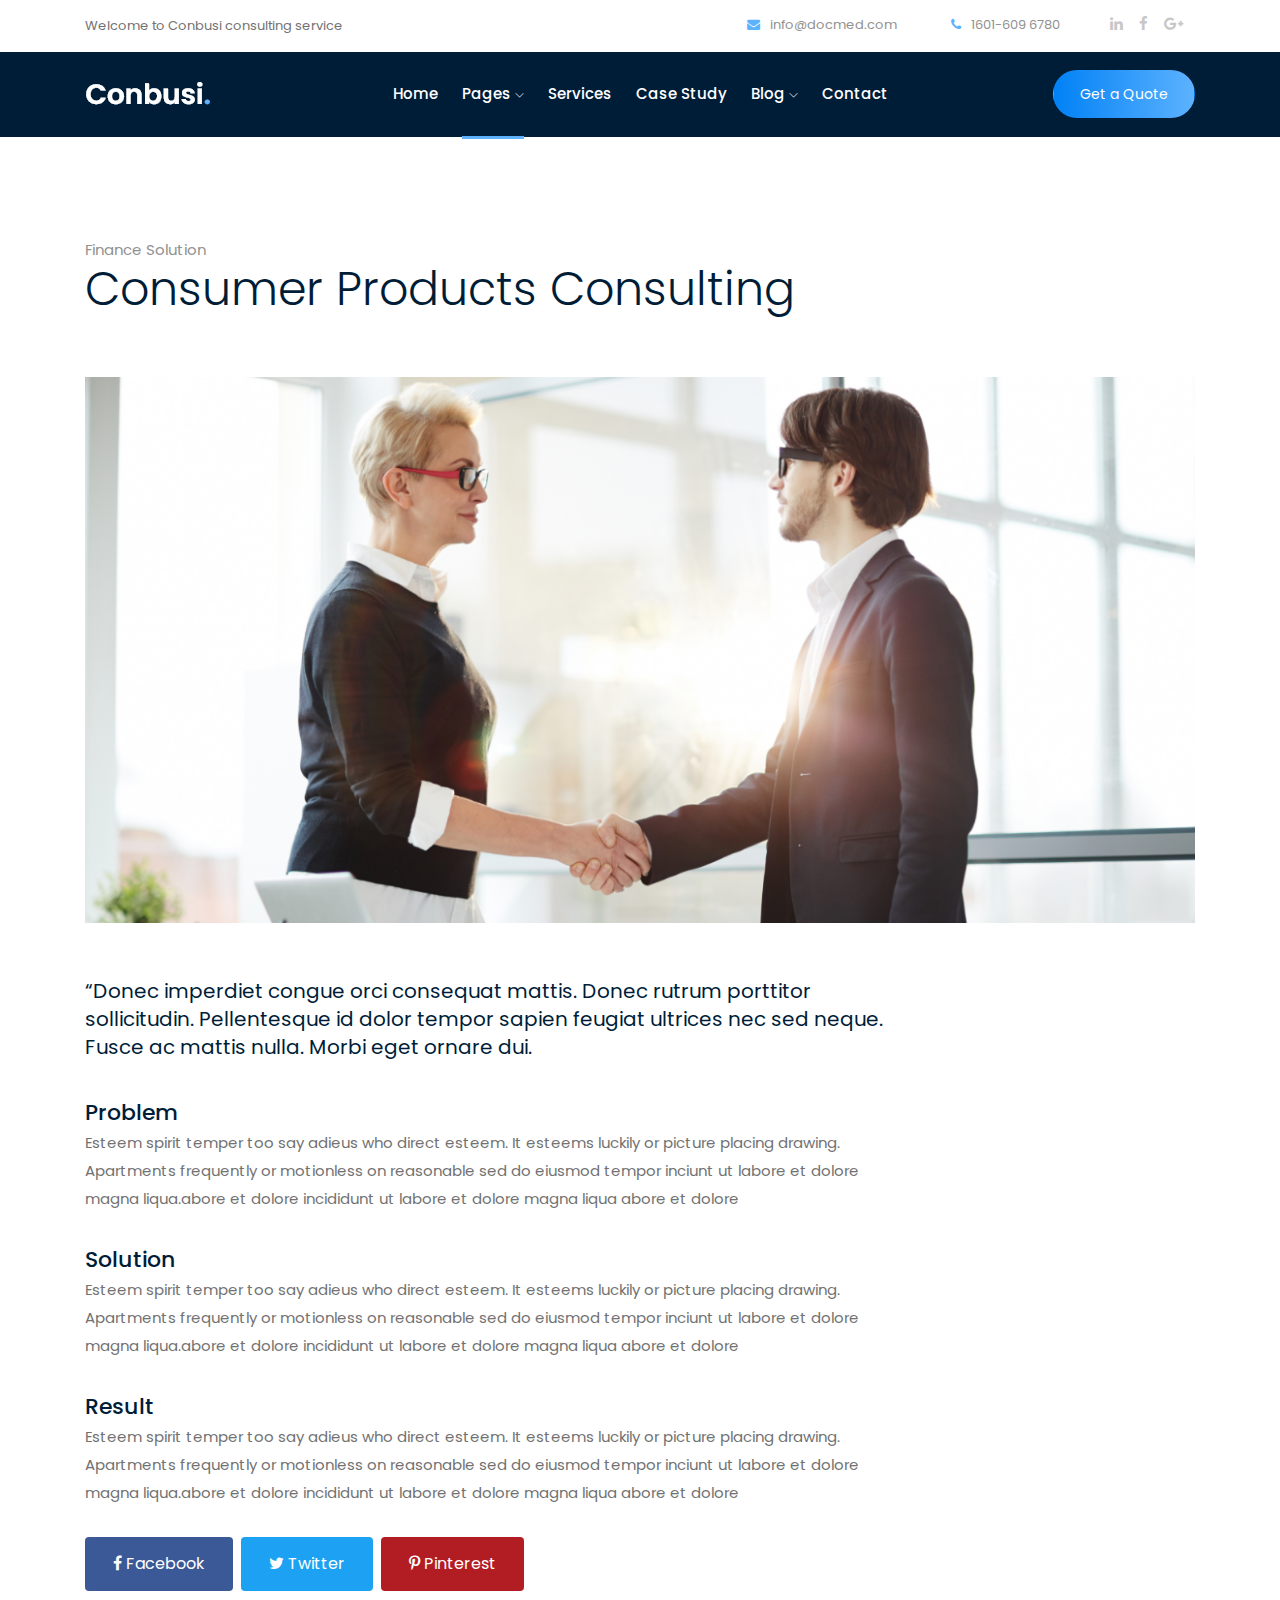
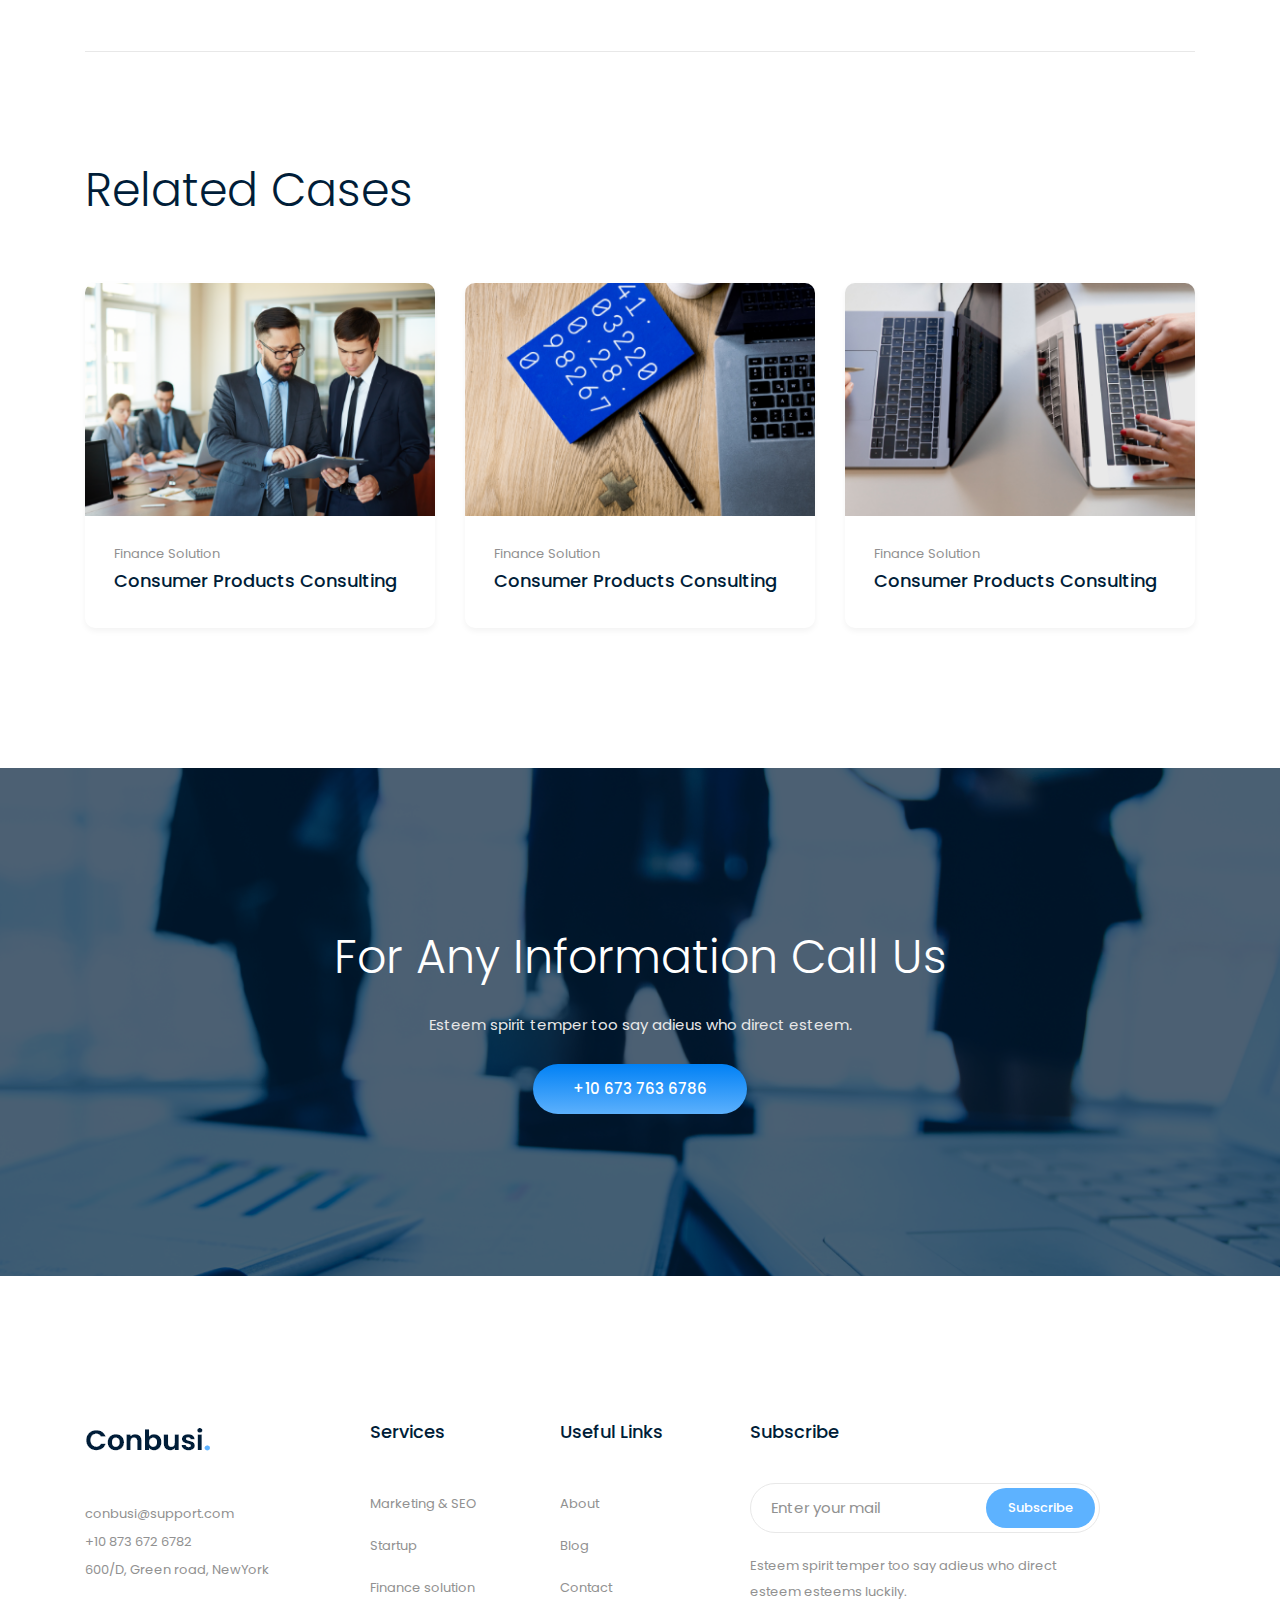
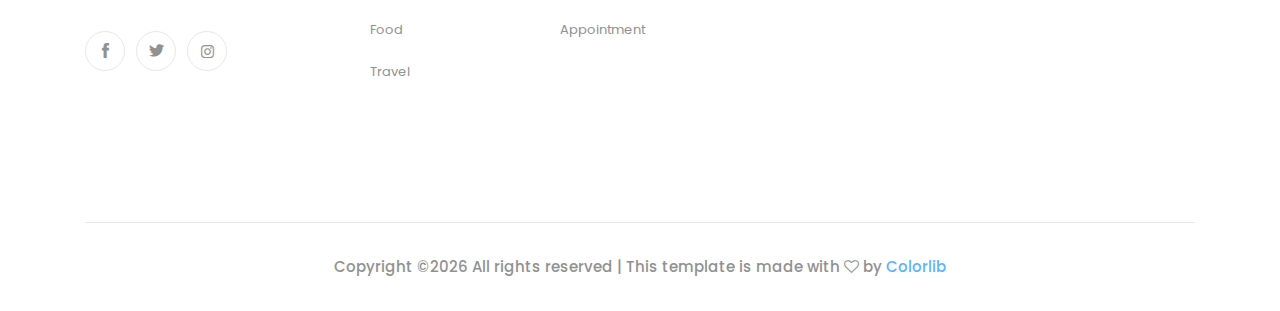
<file: 1/case_details.html>
<!doctype html>
<html class="no-js" lang="zxx">

<head>
    <meta charset="utf-8">
    <meta http-equiv="x-ua-compatible" content="ie=edge">
    <title>Consulting</title>
    <meta name="description" content="">
    <meta name="viewport" content="width=device-width, initial-scale=1">

    <!-- <link rel="manifest" href="site.webmanifest"> -->
    <link rel="shortcut icon" type="image/x-icon" href="img/favicon.png">
    <!-- Place favicon.ico in the root directory -->

    <!-- CSS here -->
    <link rel="stylesheet" href="css/bootstrap.min.css">
    <link rel="stylesheet" href="css/owl.carousel.min.css">
    <link rel="stylesheet" href="css/magnific-popup.css">
    <link rel="stylesheet" href="css/font-awesome.min.css">
    <link rel="stylesheet" href="css/themify-icons.css">
    <link rel="stylesheet" href="css/nice-select.css">
    <link rel="stylesheet" href="css/flaticon.css">
    <link rel="stylesheet" href="css/gijgo.css">
    <link rel="stylesheet" href="css/animate.css">
    <link rel="stylesheet" href="css/slick.css">
    <link rel="stylesheet" href="css/slicknav.css">
    <link rel="stylesheet" href="css/style.css">
    <!-- <link rel="stylesheet" href="css/responsive.css"> -->
</head>

<body>
    <!--[if lte IE 9]>
            <p class="browserupgrade">You are using an <strong>outdated</strong> browser. Please <a href="https://browsehappy.com/">upgrade your browser</a> to improve your experience and security.</p>
        <![endif]-->

    <!-- header-start -->
    <header>
        <div class="header-area ">
            <div class="header-top_area d-none d-lg-block">
                <div class="container">
                    <div class="row">
                        <div class="col-xl-5 col-md-5 ">
                            <div class="header_left">
                                <p>Welcome to Conbusi consulting service</p>
                            </div>
                        </div>
                        <div class="col-xl-7 col-md-7">
                            <div class="header_right d-flex">
                                    <div class="short_contact_list">
                                            <ul>
                                                <li><a href="#"> <i class="fa fa-envelope"></i> info@docmed.com</a></li>
                                                <li><a href="#"> <i class="fa fa-phone"></i> 1601-609 6780</a></li>
                                            </ul>
                                        </div>
                                        <div class="social_media_links">
                                            <a href="#">
                                                <i class="fa fa-linkedin"></i>
                                            </a>
                                            <a href="#">
                                                <i class="fa fa-facebook"></i>
                                            </a>
                                            <a href="#">
                                                <i class="fa fa-google-plus"></i>
                                            </a>
                                        </div>
                            </div>

                        </div>
                    </div>
                </div>
            </div>
            <div id="sticky-header" class="main-header-area details_nav">
                <div class="container">
                    <div class="header_bottom_border">
                        <div class="row align-items-center">
                            <div class="col-xl-3 col-lg-2">
                                <div class="logo">
                                    <a href="index.html">
                                        <img src="img/logo.png" alt="">
                                    </a>
                                </div>
                            </div>
                            <div class="col-xl-6 col-lg-7">
                                <div class="main-menu  d-none d-lg-block">
                                    <nav>
                                        <ul id="navigation">
                                            <li><a href="index.html">home</a></li>
                                            <li><a class="active" href="#">pages <i class="ti-angle-down"></i></a>
                                                <ul class="submenu">
                                                        <li><a href="case_details.html">case details</a></li>
                                                        <li><a href="about.html">about</a></li>
                                                        <li><a href="elements.html">elements</a></li>
                                                </ul>
                                            </li>
                                            <li><a href="services.html">Services</a></li>
                                            <li><a href="study.html">Case study</a></li>
                                            <li><a href="#">blog <i class="ti-angle-down"></i></a>
                                                <ul class="submenu">
                                                    <li><a href="blog.html">blog</a></li>
                                                    <li><a href="single-blog.html">single-blog</a></li>
                                                </ul>
                                            </li>
                                            <li><a href="contact.html">Contact</a></li>
                                        </ul>
                                    </nav>
                                </div>
                            </div>
                            <div class="col-xl-3 col-lg-3 d-none d-lg-block">
                                <div class="Appointment">
                                    <div class="book_btn d-none d-lg-block">
                                        <a  href="#">Get a Quote</a>
                                    </div>
                                </div>
                            </div>
                            <div class="col-12">
                                <div class="mobile_menu d-block d-lg-none"></div>
                            </div>
                        </div>
                    </div>

                </div>
            </div>
        </div>
    </header>
    <!-- header-end -->

    <div class="case_details_area">
        <div class="container">
            <div class="border_bottom">
                    <div class="row ">
                            <div class="col-xl-12">
                                <div class="details_title">
                                    <span>Finance Solution</span>
                                    <h3>Consumer Products Consulting</h3>
                                </div>
                            </div>
                            <div class="col-xl-12">
                                <div class="case_thumb">
                                    <img src="img/case/img.png" alt="">
                                </div>
                            </div>
                            <div class="col-xl-9">
                                <div class="details_main_wrap">
                                    <p class="details_info">
                                            “Donec imperdiet congue orci consequat mattis. Donec rutrum porttitor 
                                            sollicitudin. Pellentesque id dolor tempor sapien feugiat ultrices nec sed neque. 
                                            Fusce ac mattis nulla. Morbi eget ornare dui. 
                                    </p>
                                    <div class="single_details">
                                        <span>Problem</span>
                                        <p>Esteem spirit temper too say adieus who direct esteem. It esteems luckily or picture placing drawing. Apartments frequently or motionless on reasonable sed do eiusmod tempor inciunt ut labore et dolore magna liqua.abore et dolore incididunt ut labore et dolore magna liqua abore et dolore</p>
                                    </div>
                                    <div class="single_details">
                                        <span>Solution</span>
                                        <p>Esteem spirit temper too say adieus who direct esteem. It esteems luckily or picture placing drawing. Apartments frequently or motionless on reasonable sed do eiusmod tempor inciunt ut labore et dolore magna liqua.abore et dolore incididunt ut labore et dolore magna liqua abore et dolore</p>
                                    </div>
                                    <div class="single_details">
                                        <span>Result</span>
                                        <p>Esteem spirit temper too say adieus who direct esteem. It esteems luckily or picture placing drawing. Apartments frequently or motionless on reasonable sed do eiusmod tempor inciunt ut labore et dolore magna liqua.abore et dolore incididunt ut labore et dolore magna liqua abore et dolore</p>
                                    </div>
                                    <div class="single_details mb-60">
                                        <ul>
                                            <li>
                                                <a href="#"> <i class="fa fa-facebook"></i> Facebook </a>
                                            </li>
                                            <li>
                                                <a href="#"> <i class="fa fa-twitter"></i> Twitter </a>
                                            </li>
                                            <li>
                                                <a href="#"> <i class="fa fa-pinterest-p"></i> Pinterest </a>
                                            </li>
                                        </ul>
                                    </div>
                                </div>
                            </div>
                        </div>
            </div>
        </div>
    </div>


    <!-- case_study_area  -->
    <div class="case_study_area case_page">
        <div class="container">
                <div class="row">
                        <div class="col-xl-12">
                            <div class="section_title mb-40">
                                <h3>Related Cases</h3>
                            </div>
                        </div>
                    </div>
                    <div class="row">
                        <div class="col-xl-4 col-md-6 col-lg-4">
                                <div class="single_case">
                                        <div class="case_thumb">
                                                <img src="img/case/1.png" alt="">
                                            </div>
                                    <div class="case_heading">
                                            <span>Finance Solution</span>
                                            <h3><a href="#">Consumer Products Consulting</a></h3>
                                    </div>
                                </div>
                        </div>
                        <div class="col-xl-4 col-md-6 col-lg-4">
                                <div class="single_case">
                                        <div class="case_thumb">
                                                <img src="img/case/2.png" alt="">
                                            </div>
                                    <div class="case_heading">
                                            <span>Finance Solution</span>
                                            <h3><a href="#">Consumer Products Consulting</a></h3>
                                    </div>
                                </div>
                        </div>
                        <div class="col-xl-4 col-md-6 col-lg-4">
                                <div class="single_case">
                                        <div class="case_thumb">
                                                <img src="img/case/3.png" alt="">
                                            </div>
                                    <div class="case_heading">
                                            <span>Finance Solution</span>
                                            <h3><a href="#">Consumer Products Consulting</a></h3>
                                    </div>
                                </div>
                        </div>
                    </div>
        </div>
    </div>
    <!-- /case_study_area  -->

    <!-- Information_area  -->
    <div class="Information_area overlay">
        <div class="container">
            <div class="row justify-content-center align-items-center">
                <div class="col-xl-8">
                    <div class="info_text text-center">
                        <h3>For Any Information Call Us</h3>
                        <p>Esteem spirit temper too say adieus who direct esteem.</p>
                        <a class="boxed-btn3" href="#">+10 673 763 6786</a>
                    </div>
                </div>
            </div>
        </div>
    </div>
    <!-- /Information_area  end -->

    <!-- footer start -->
    <footer class="footer">
        <div class="footer_top">
            <div class="container">
                <div class="row">
                    <div class="col-xl-3 col-md-6 col-lg-3">
                        <div class="footer_widget">
                            <div class="footer_logo">
                                <a href="#">
                                    <img src="img/footer_logo.png" alt="">
                                </a>
                            </div>
                            <p>
                                    <a href="#">conbusi@support.com</a> <br>
                                    +10 873 672 6782 <br>
                                    600/D, Green road, NewYork
                            </p>
                            <div class="socail_links">
                                <ul>
                                    <li>
                                        <a href="#">
                                            <i class="ti-facebook"></i>
                                        </a>
                                    </li>
                                    <li>
                                        <a href="#">
                                            <i class="ti-twitter-alt"></i>
                                        </a>
                                    </li>
                                    <li>
                                        <a href="#">
                                            <i class="fa fa-instagram"></i>
                                        </a>
                                    </li>
                                </ul>
                            </div>

                        </div>
                    </div>
                    <div class="col-xl-2 col-md-6 col-lg-3">
                        <div class="footer_widget">
                            <h3 class="footer_title">
                                    Services
                            </h3>
                            <ul>
                                <li><a href="#">Marketing & SEO</a></li>
                                <li><a href="#"> Startup</a></li>
                                <li><a href="#">Finance solution</a></li>
                                <li><a href="#">Food</a></li>
                                <li><a href="#">Travel</a></li>
                            </ul>

                        </div>
                    </div>
                    <div class="col-xl-2 col-md-6 col-lg-2">
                        <div class="footer_widget">
                            <h3 class="footer_title">
                                    Useful Links
                            </h3>
                            <ul>
                                <li><a href="#">About</a></li>
                                <li><a href="#">Blog</a></li>
                                <li><a href="#"> Contact</a></li>
                                <li><a href="#">Appointment</a></li>
                            </ul>
                        </div>
                    </div>
                    <div class="col-xl-4 col-md-6 col-lg-4">
                            <div class="footer_widget">
                                    <h3 class="footer_title">
                                            Subscribe
                                    </h3>
                                    <form action="#" class="newsletter_form">
                                        <input type="text" placeholder="Enter your mail">
                                        <button type="submit">Subscribe</button>
                                    </form>
                                    <p class="newsletter_text">Esteem spirit temper too say adieus who direct esteem esteems luckily.</p>
                                </div>
                    </div>
                </div>
            </div>
        </div>
        <div class="copy-right_text">
            <div class="container">
                <div class="footer_border"></div>
                <div class="row">
                    <div class="col-xl-12">
                        <p class="copy_right text-center">
                            <!-- Link back to Colorlib can't be removed. Template is licensed under CC BY 3.0. -->
Copyright &copy;<script>document.write(new Date().getFullYear());</script> All rights reserved | This template is made with <i class="fa fa-heart-o" aria-hidden="true"></i> by <a href="https://colorlib.com" target="_blank">Colorlib</a>
<!-- Link back to Colorlib can't be removed. Template is licensed under CC BY 3.0. -->
                        </p>
                    </div>
                </div>
            </div>
        </div>
    </footer>
    <!--/ footer end  -->

    <!-- link that opens popup -->


    <!-- JS here -->
    <script src="js/vendor/modernizr-3.5.0.min.js"></script>
    <script src="js/vendor/jquery-1.12.4.min.js"></script>
    <script src="js/popper.min.js"></script>
    <script src="js/bootstrap.min.js"></script>
    <script src="js/owl.carousel.min.js"></script>
    <script src="js/isotope.pkgd.min.js"></script>
    <script src="js/ajax-form.js"></script>
    <script src="js/waypoints.min.js"></script>
    <script src="js/jquery.counterup.min.js"></script>
    <script src="js/imagesloaded.pkgd.min.js"></script>
    <script src="js/scrollIt.js"></script>
    <script src="js/jquery.scrollUp.min.js"></script>
    <script src="js/wow.min.js"></script>
    <script src="js/nice-select.min.js"></script>
    <script src="js/jquery.slicknav.min.js"></script>
    <script src="js/jquery.magnific-popup.min.js"></script>
    <script src="js/plugins.js"></script>
    <script src="js/gijgo.min.js"></script>
    <script src="js/slick.min.js"></script>
    <!--contact js-->
    <script src="js/contact.js"></script>
    <script src="js/jquery.ajaxchimp.min.js"></script>
    <script src="js/jquery.form.js"></script>
    <script src="js/jquery.validate.min.js"></script>
    <script src="js/mail-script.js"></script>

    <script src="js/main.js"></script>
</body>

</html>
</file>
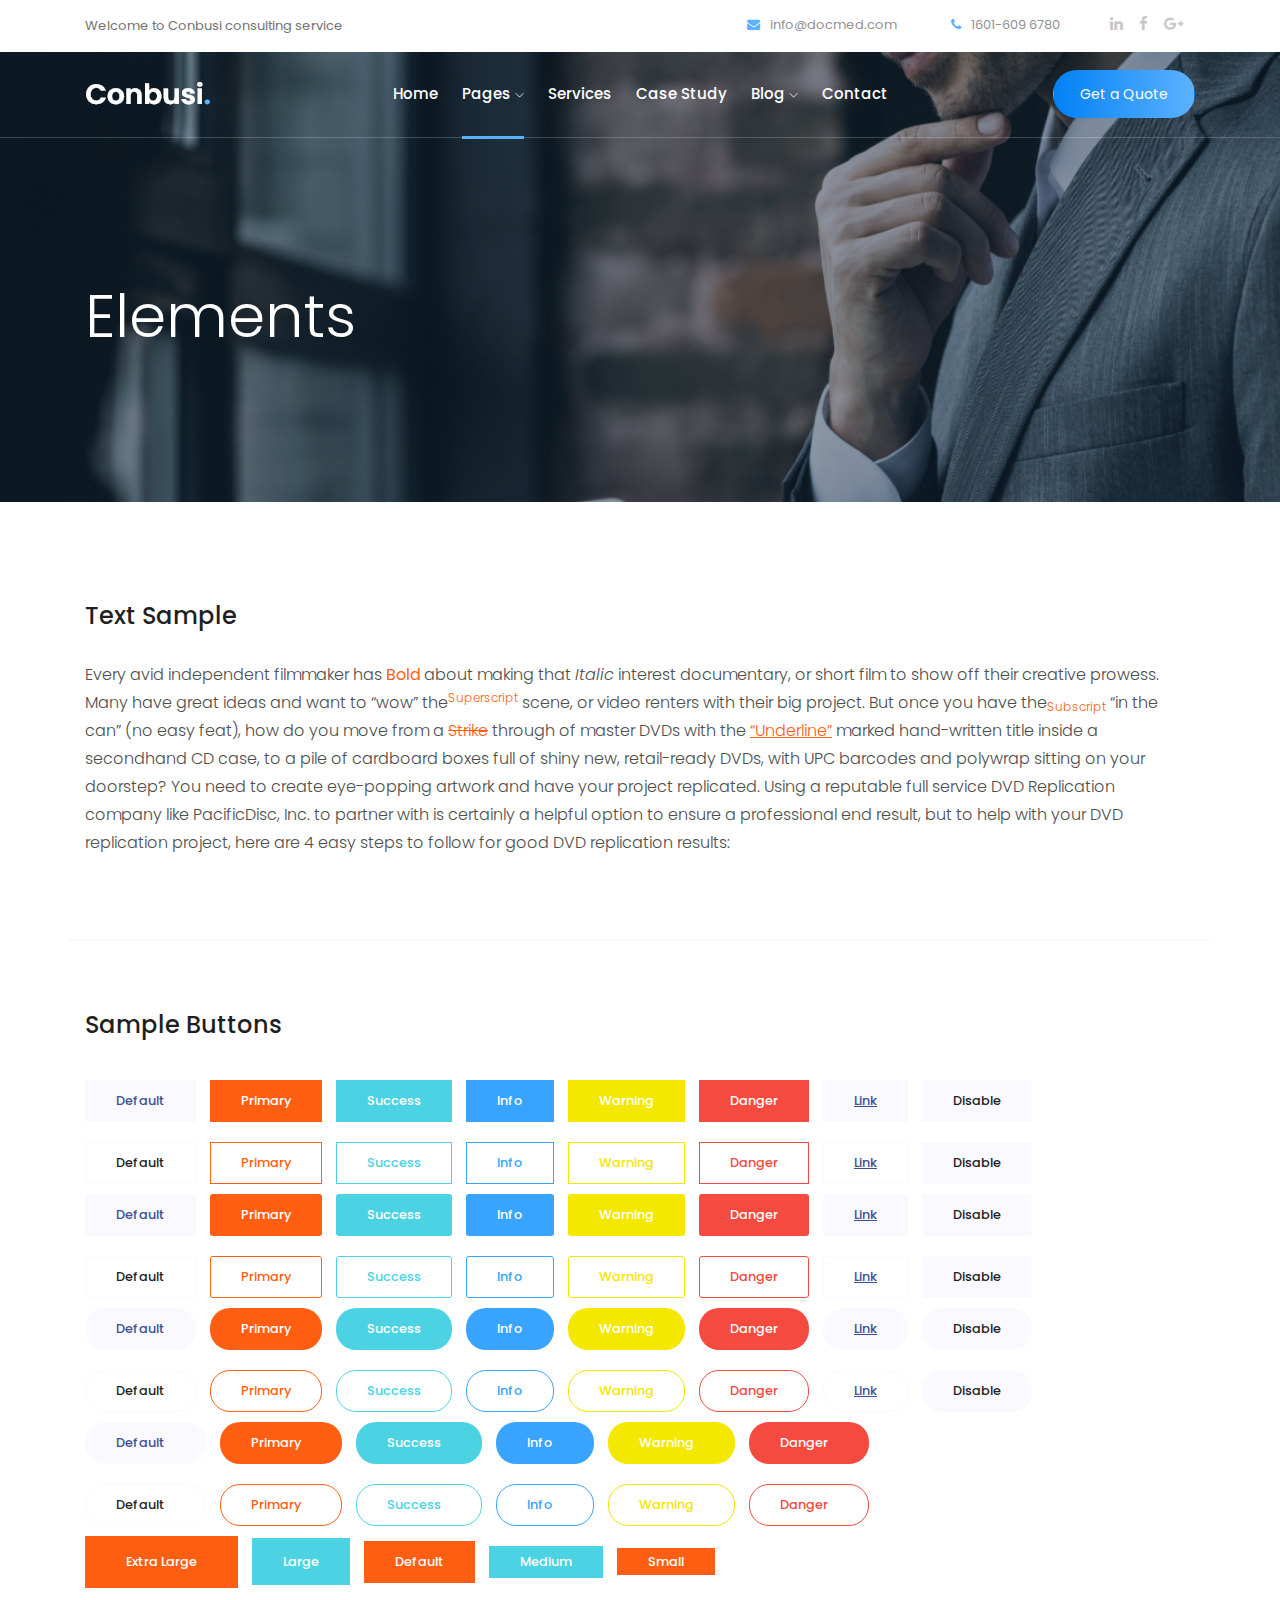
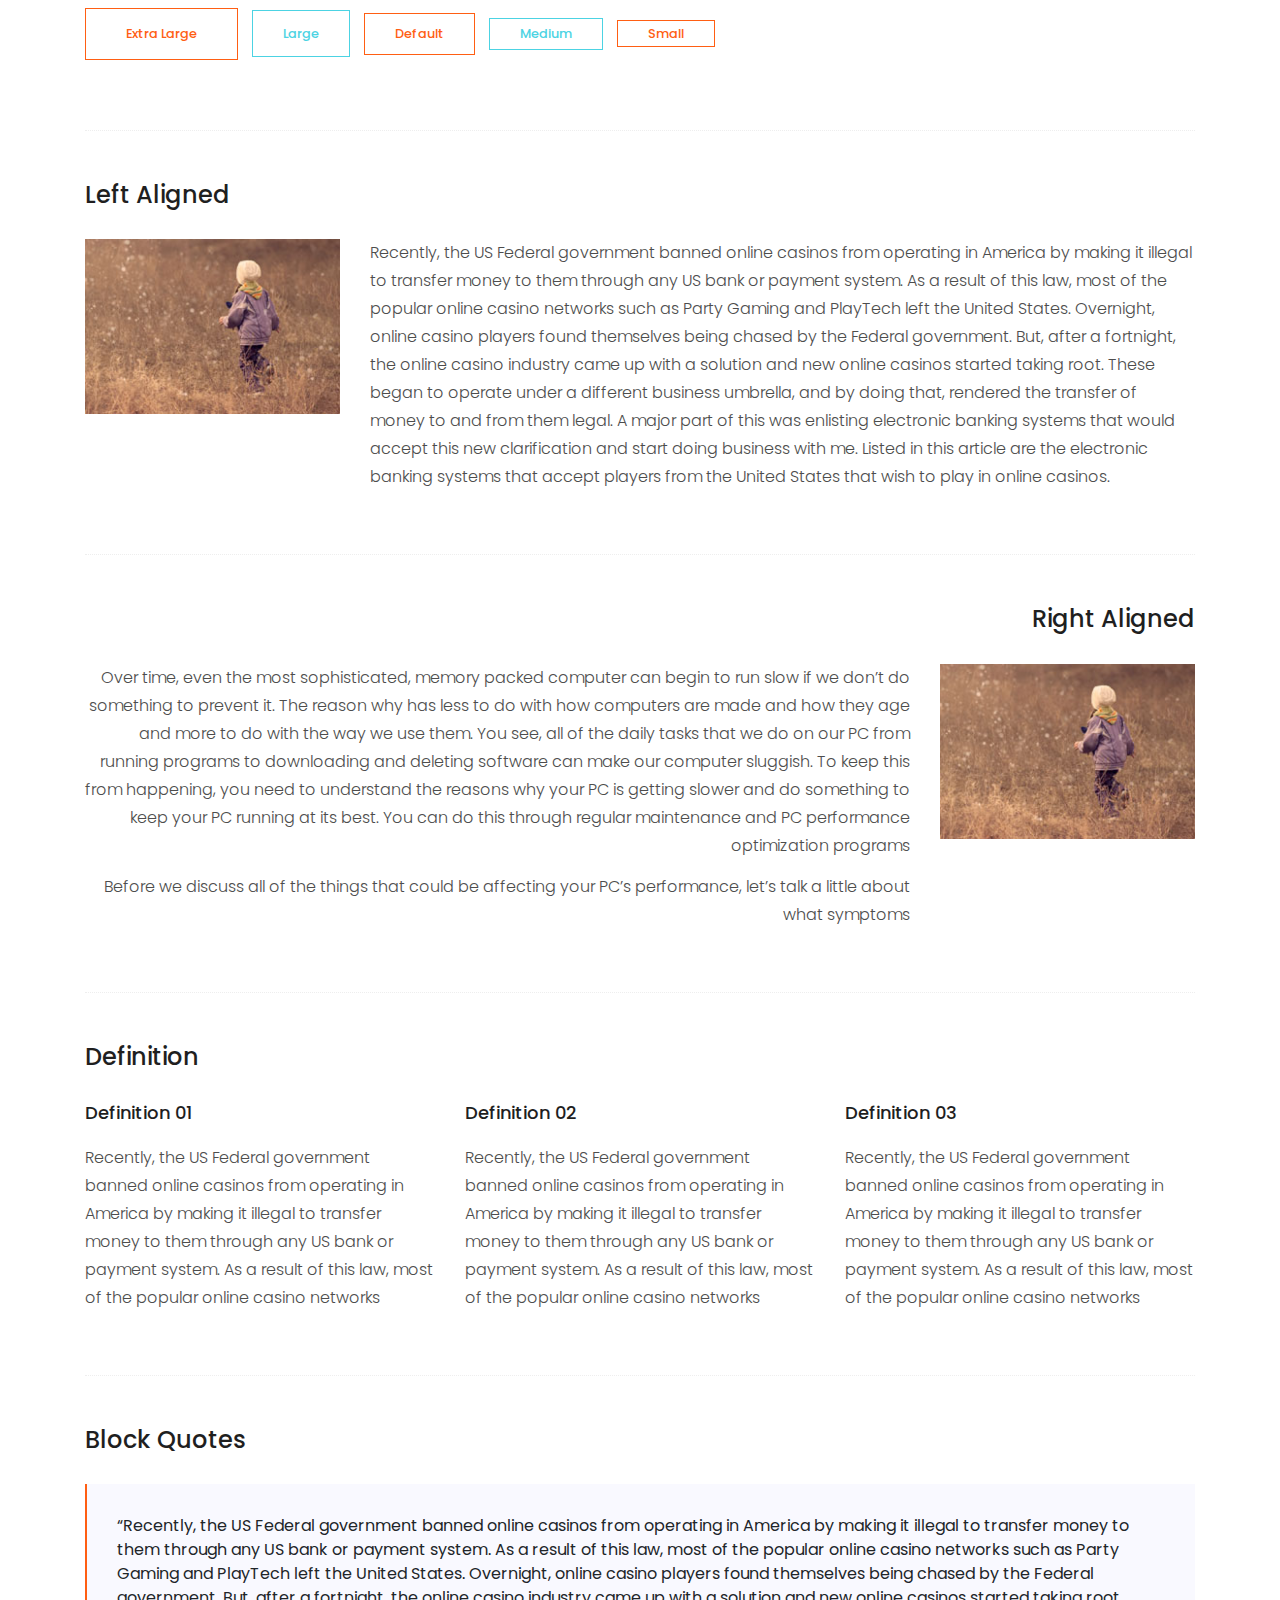
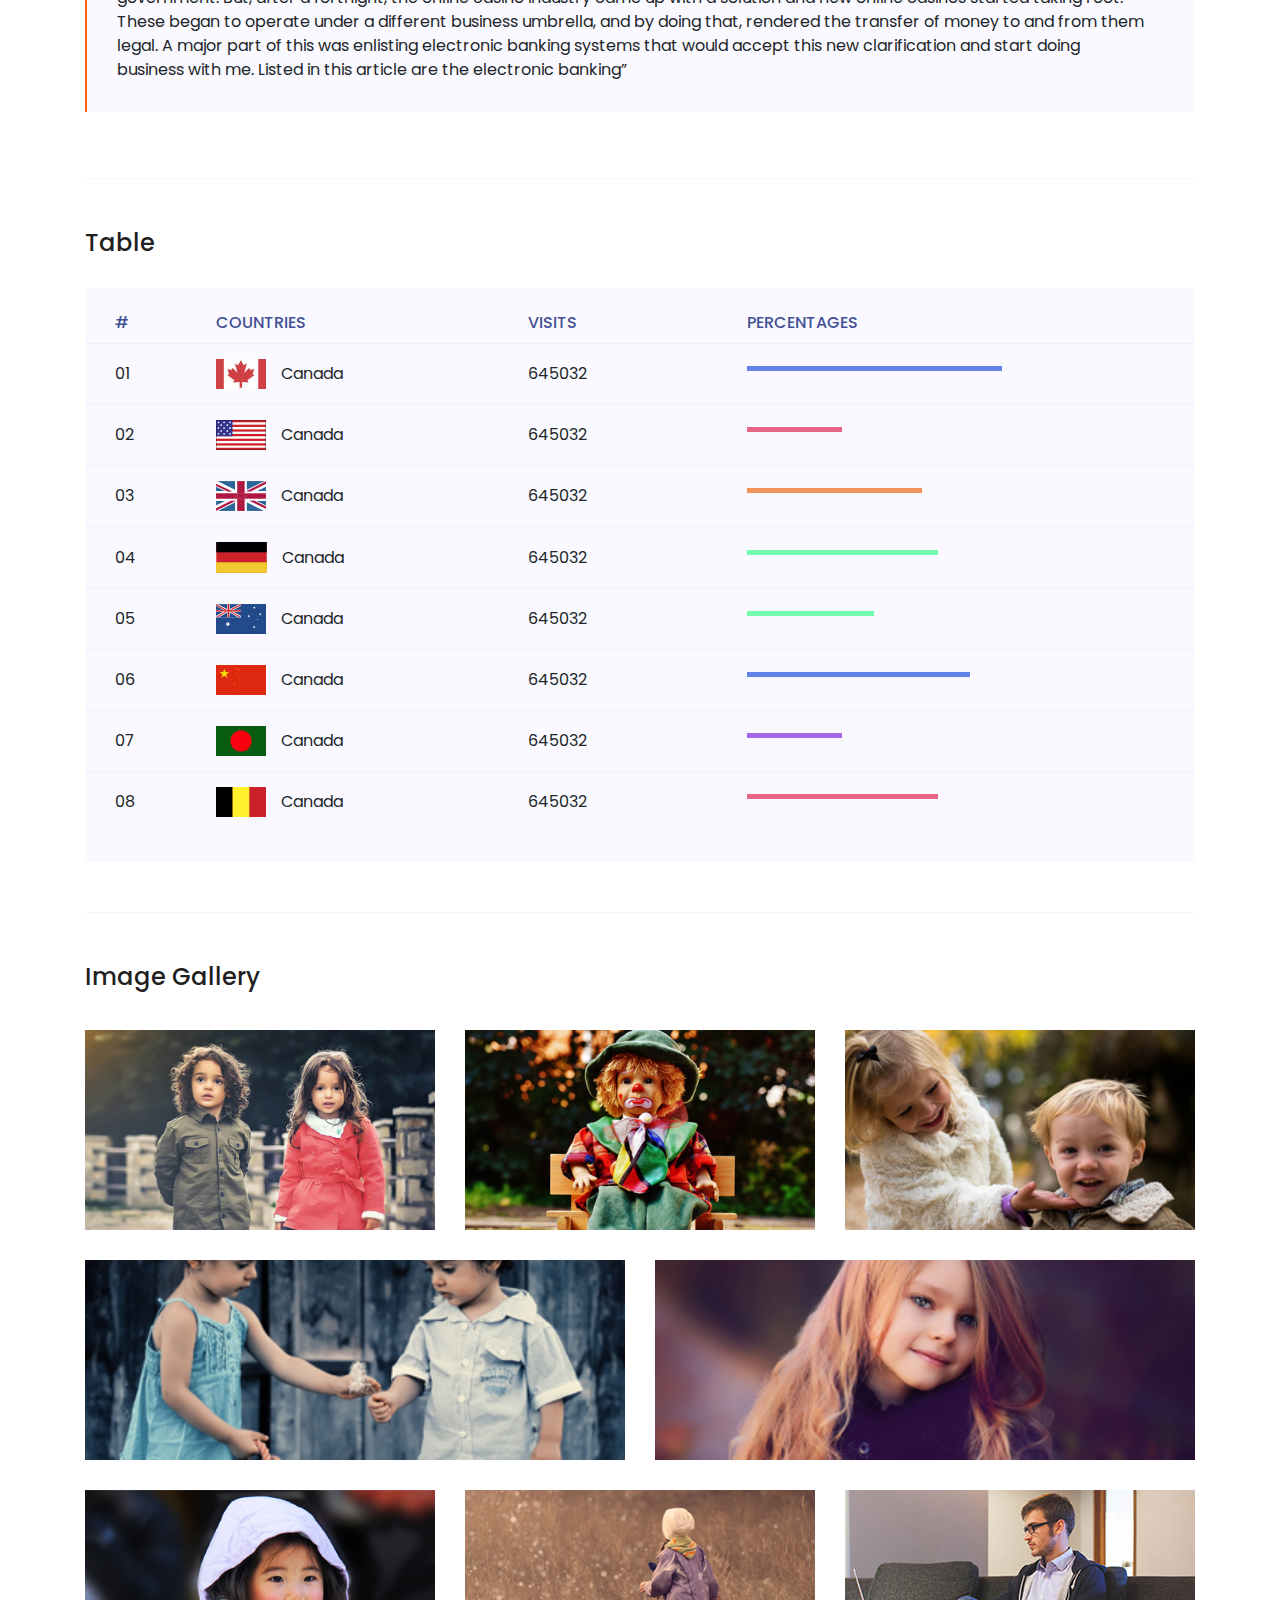
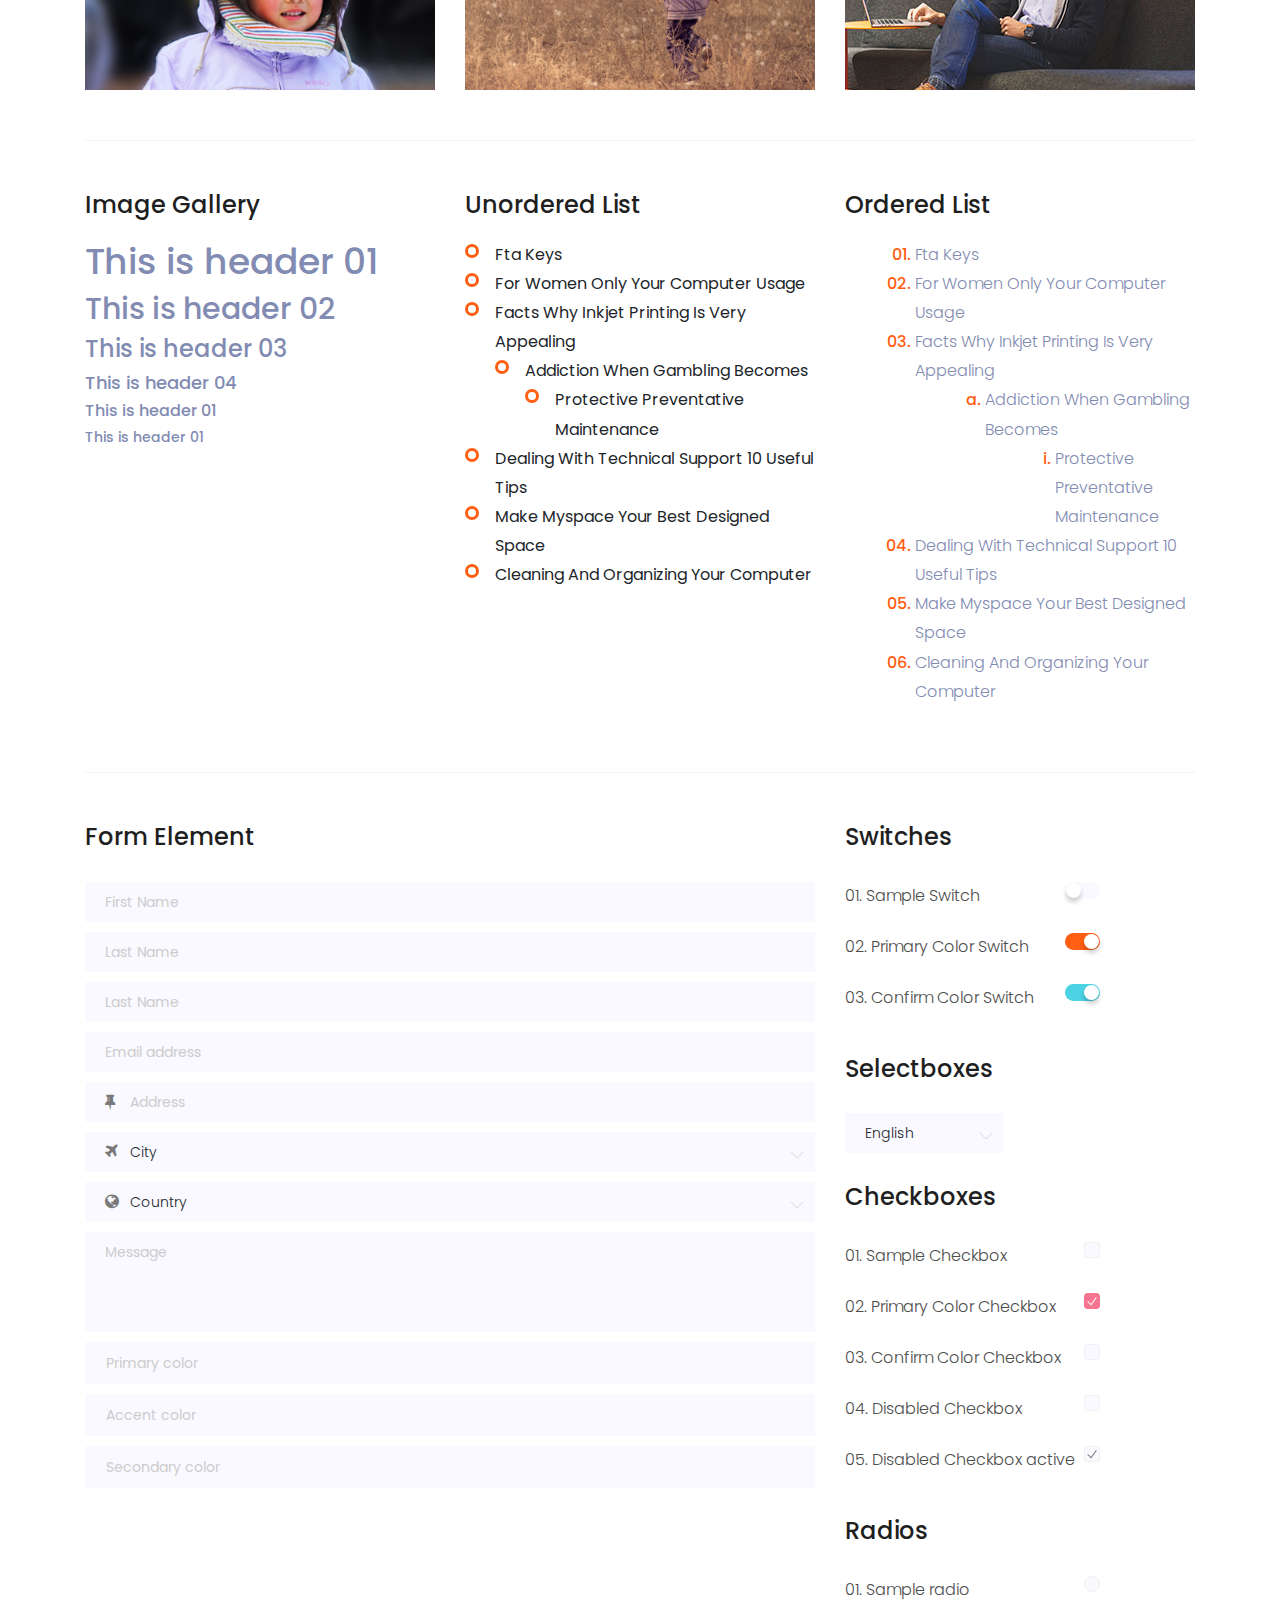
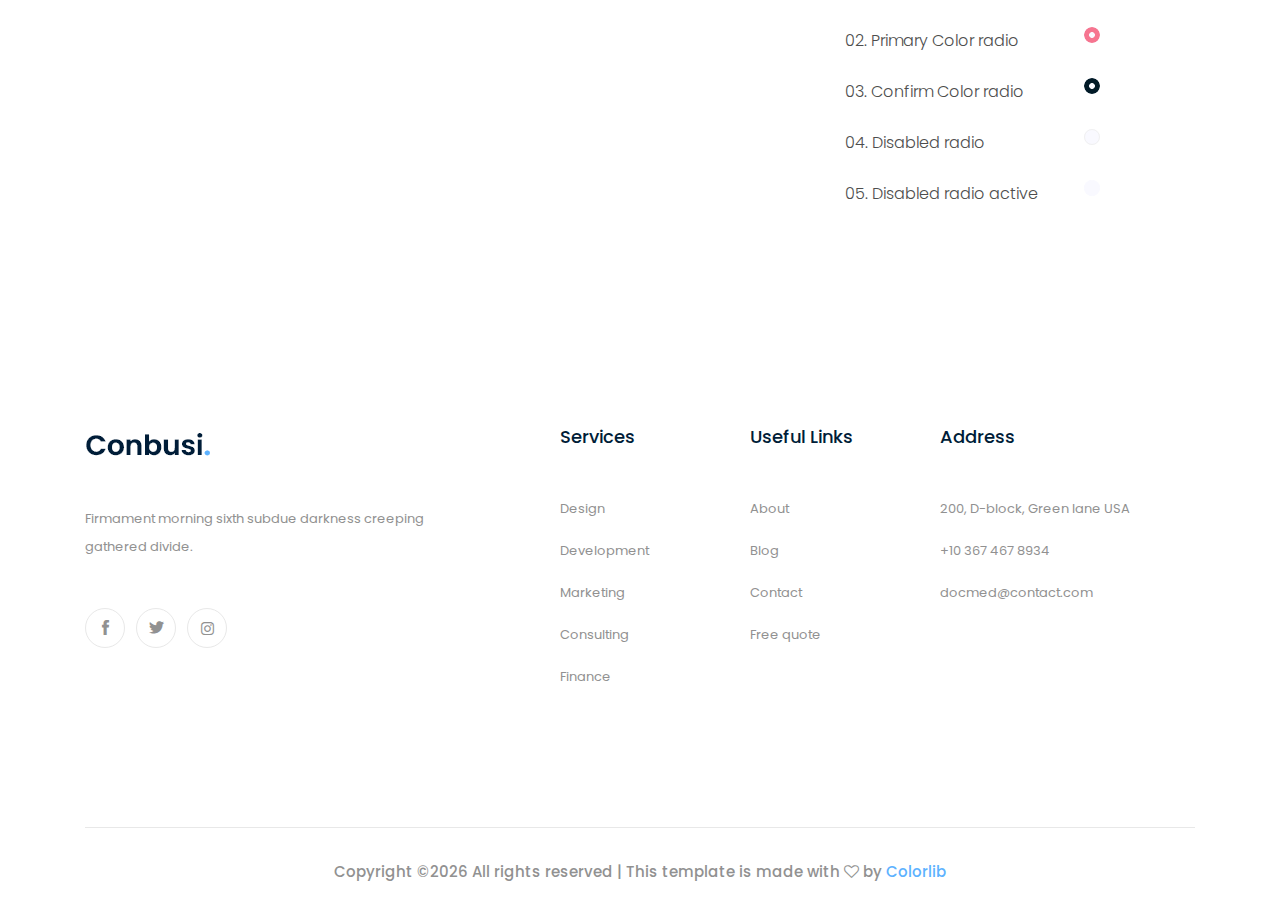
<file: 1/elements.html>
<!doctype html>
<html class="no-js" lang="zxx">

<head>
	<meta charset="utf-8">
	<meta http-equiv="x-ua-compatible" content="ie=edge">
	<title>Busicol</title>
	<meta name="description" content="">
	<meta name="viewport" content="width=device-width, initial-scale=1">

	<!-- <link rel="manifest" href="site.webmanifest"> -->
	<link rel="shortcut icon" type="image/x-icon" href="img/favicon.png">
	<!-- Place favicon.ico in the root directory -->

	<!-- CSS here -->
	<link rel="stylesheet" href="css/bootstrap.min.css">
	<link rel="stylesheet" href="css/owl.carousel.min.css">
	<link rel="stylesheet" href="css/magnific-popup.css">
	<link rel="stylesheet" href="css/font-awesome.min.css">
	<link rel="stylesheet" href="css/themify-icons.css">
	<link rel="stylesheet" href="css/nice-select.css">
	<link rel="stylesheet" href="css/flaticon.css">
	<link rel="stylesheet" href="css/gijgo.css">
	<link rel="stylesheet" href="css/animate.css">
	<link rel="stylesheet" href="css/slicknav.css">
	<link rel="stylesheet" href="css/style.css">
	<!-- <link rel="stylesheet" href="css/responsive.css"> -->
</head>

<body>
	<!--[if lte IE 9]>
            <p class="browserupgrade">You are using an <strong>outdated</strong> browser. Please <a href="https://browsehappy.com/">upgrade your browser</a> to improve your experience and security.</p>
        <![endif]-->

    <!-- header-start -->
    <header>
			<div class="header-area ">
				<div class="header-top_area d-none d-lg-block">
					<div class="container">
						<div class="row">
							<div class="col-xl-5 col-md-5 ">
								<div class="header_left">
									<p>Welcome to Conbusi consulting service</p>
								</div>
							</div>
							<div class="col-xl-7 col-md-7">
								<div class="header_right d-flex">
										<div class="short_contact_list">
												<ul>
													<li><a href="#"> <i class="fa fa-envelope"></i> info@docmed.com</a></li>
													<li><a href="#"> <i class="fa fa-phone"></i> 1601-609 6780</a></li>
												</ul>
											</div>
											<div class="social_media_links">
												<a href="#">
													<i class="fa fa-linkedin"></i>
												</a>
												<a href="#">
													<i class="fa fa-facebook"></i>
												</a>
												<a href="#">
													<i class="fa fa-google-plus"></i>
												</a>
											</div>
								</div>
	
							</div>
						</div>
					</div>
				</div>
				<div id="sticky-header" class="main-header-area">
					<div class="container">
						<div class="header_bottom_border">
							<div class="row align-items-center">
								<div class="col-xl-3 col-lg-2">
									<div class="logo">
										<a href="index.html">
											<img src="img/logo.png" alt="">
										</a>
									</div>
								</div>
								<div class="col-xl-6 col-lg-7">
									<div class="main-menu  d-none d-lg-block">
										<nav>
											<ul id="navigation">
												<li><a  href="index.html">home</a></li>
												<li><a class="active" href="#">pages <i class="ti-angle-down"></i></a>
													<ul class="submenu">
															<li><a href="case_details.html">case details</a></li>
															<li><a href="about.html">about</a></li>
															<li><a href="elements.html">elements</a></li>
													</ul>
												</li>
												<li><a href="services.html">Services</a></li>
												<li><a href="study.html">Case study</a></li>
												<li><a href="#">blog <i class="ti-angle-down"></i></a>
													<ul class="submenu">
														<li><a href="blog.html">blog</a></li>
														<li><a href="single-blog.html">single-blog</a></li>
													</ul>
												</li>
												<li><a href="contact.html">Contact</a></li>
											</ul>
										</nav>
									</div>
								</div>
								<div class="col-xl-3 col-lg-3 d-none d-lg-block">
									<div class="Appointment">
										<div class="book_btn d-none d-lg-block">
											<a  href="#">Get a Quote</a>
										</div>
									</div>
								</div>
								<div class="col-12">
									<div class="mobile_menu d-block d-lg-none"></div>
								</div>
							</div>
						</div>
	
					</div>
				</div>
			</div>
		</header>
		<!-- header-end -->
	
		<!-- bradcam_area  -->
		<div class="bradcam_area bradcam_bg_1">
				<div class="container">
					<div class="row">
						<div class="col-xl-12">
							<div class="bradcam_text">
								<h3>Elements</h3>
							</div>
						</div>
					</div>
				</div>
			</div>
			<!--/ bradcam_area  -->

	<!-- Start Sample Area -->
	<section class="sample-text-area">
		<div class="container box_1170">
			<h3 class="text-heading">Text Sample</h3>
			<p class="sample-text">
				Every avid independent filmmaker has <b>Bold</b> about making that <i>Italic</i> interest documentary,
				or short
				film to show off their creative prowess. Many have great ideas and want to “wow”
				the<sup>Superscript</sup> scene,
				or video renters with their big project. But once you have the<sub>Subscript</sub> “in the can” (no easy
				feat), how
				do you move from a <del>Strike</del> through of master DVDs with the <u>“Underline”</u> marked
				hand-written title
				inside a secondhand CD case, to a pile of cardboard boxes full of shiny new, retail-ready DVDs, with UPC
				barcodes
				and polywrap sitting on your doorstep? You need to create eye-popping artwork and have your project
				replicated.
				Using a reputable full service DVD Replication company like PacificDisc, Inc. to partner with is
				certainly a
				helpful option to ensure a professional end result, but to help with your DVD replication project, here
				are 4 easy
				steps to follow for good DVD replication results:

			</p>
		</div>
	</section>
	<!-- End Sample Area -->

	<!-- Start Button -->
	<section class="button-area">
		<div class="container box_1170 border-top-generic">
			<h3 class="text-heading">Sample Buttons</h3>
			<div class="button-group-area">
				<a href="#" class="genric-btn default">Default</a>
				<a href="#" class="genric-btn primary">Primary</a>
				<a href="#" class="genric-btn success">Success</a>
				<a href="#" class="genric-btn info">Info</a>
				<a href="#" class="genric-btn warning">Warning</a>
				<a href="#" class="genric-btn danger">Danger</a>
				<a href="#" class="genric-btn link">Link</a>
				<a href="#" class="genric-btn disable">Disable</a>
			</div>
			<div class="button-group-area mt-10">
				<a href="#" class="genric-btn default-border">Default</a>
				<a href="#" class="genric-btn primary-border">Primary</a>
				<a href="#" class="genric-btn success-border">Success</a>
				<a href="#" class="genric-btn info-border">Info</a>
				<a href="#" class="genric-btn warning-border">Warning</a>
				<a href="#" class="genric-btn danger-border">Danger</a>
				<a href="#" class="genric-btn link-border">Link</a>
				<a href="#" class="genric-btn disable">Disable</a>
			</div>
			<div class="button-group-area mt-40">
				<a href="#" class="genric-btn default radius">Default</a>
				<a href="#" class="genric-btn primary radius">Primary</a>
				<a href="#" class="genric-btn success radius">Success</a>
				<a href="#" class="genric-btn info radius">Info</a>
				<a href="#" class="genric-btn warning radius">Warning</a>
				<a href="#" class="genric-btn danger radius">Danger</a>
				<a href="#" class="genric-btn link radius">Link</a>
				<a href="#" class="genric-btn disable radius">Disable</a>
			</div>
			<div class="button-group-area mt-10">
				<a href="#" class="genric-btn default-border radius">Default</a>
				<a href="#" class="genric-btn primary-border radius">Primary</a>
				<a href="#" class="genric-btn success-border radius">Success</a>
				<a href="#" class="genric-btn info-border radius">Info</a>
				<a href="#" class="genric-btn warning-border radius">Warning</a>
				<a href="#" class="genric-btn danger-border radius">Danger</a>
				<a href="#" class="genric-btn link-border radius">Link</a>
				<a href="#" class="genric-btn disable radius">Disable</a>
			</div>
			<div class="button-group-area mt-40">
				<a href="#" class="genric-btn default circle">Default</a>
				<a href="#" class="genric-btn primary circle">Primary</a>
				<a href="#" class="genric-btn success circle">Success</a>
				<a href="#" class="genric-btn info circle">Info</a>
				<a href="#" class="genric-btn warning circle">Warning</a>
				<a href="#" class="genric-btn danger circle">Danger</a>
				<a href="#" class="genric-btn link circle">Link</a>
				<a href="#" class="genric-btn disable circle">Disable</a>
			</div>
			<div class="button-group-area mt-10">
				<a href="#" class="genric-btn default-border circle">Default</a>
				<a href="#" class="genric-btn primary-border circle">Primary</a>
				<a href="#" class="genric-btn success-border circle">Success</a>
				<a href="#" class="genric-btn info-border circle">Info</a>
				<a href="#" class="genric-btn warning-border circle">Warning</a>
				<a href="#" class="genric-btn danger-border circle">Danger</a>
				<a href="#" class="genric-btn link-border circle">Link</a>
				<a href="#" class="genric-btn disable circle">Disable</a>
			</div>
			<div class="button-group-area mt-40">
				<a href="#" class="genric-btn default circle arrow">Default<span class="lnr lnr-arrow-right"></span></a>
				<a href="#" class="genric-btn primary circle arrow">Primary<span class="lnr lnr-arrow-right"></span></a>
				<a href="#" class="genric-btn success circle arrow">Success<span class="lnr lnr-arrow-right"></span></a>
				<a href="#" class="genric-btn info circle arrow">Info<span class="lnr lnr-arrow-right"></span></a>
				<a href="#" class="genric-btn warning circle arrow">Warning<span class="lnr lnr-arrow-right"></span></a>
				<a href="#" class="genric-btn danger circle arrow">Danger<span class="lnr lnr-arrow-right"></span></a>
			</div>
			<div class="button-group-area mt-10">
				<a href="#" class="genric-btn default-border circle arrow">Default<span
						class="lnr lnr-arrow-right"></span></a>
				<a href="#" class="genric-btn primary-border circle arrow">Primary<span
						class="lnr lnr-arrow-right"></span></a>
				<a href="#" class="genric-btn success-border circle arrow">Success<span
						class="lnr lnr-arrow-right"></span></a>
				<a href="#" class="genric-btn info-border circle arrow">Info<span
						class="lnr lnr-arrow-right"></span></a>
				<a href="#" class="genric-btn warning-border circle arrow">Warning<span
						class="lnr lnr-arrow-right"></span></a>
				<a href="#" class="genric-btn danger-border circle arrow">Danger<span
						class="lnr lnr-arrow-right"></span></a>
			</div>
			<div class="button-group-area mt-40">
				<a href="#" class="genric-btn primary e-large">Extra Large</a>
				<a href="#" class="genric-btn success large">Large</a>
				<a href="#" class="genric-btn primary">Default</a>
				<a href="#" class="genric-btn success medium">Medium</a>
				<a href="#" class="genric-btn primary small">Small</a>
			</div>
			<div class="button-group-area mt-10">
				<a href="#" class="genric-btn primary-border e-large">Extra Large</a>
				<a href="#" class="genric-btn success-border large">Large</a>
				<a href="#" class="genric-btn primary-border">Default</a>
				<a href="#" class="genric-btn success-border medium">Medium</a>
				<a href="#" class="genric-btn primary-border small">Small</a>
			</div>
		</div>
	</section>
	<!-- End Button -->

	<!-- Start Align Area -->
	<div class="whole-wrap">
		<div class="container box_1170">
			<div class="section-top-border">
				<h3 class="mb-30">Left Aligned</h3>
				<div class="row">
					<div class="col-md-3">
						<img src="img/elements/d.jpg" alt="" class="img-fluid">
					</div>
					<div class="col-md-9 mt-sm-20">
						<p>Recently, the US Federal government banned online casinos from operating in America by making
							it illegal to
							transfer money to them through any US bank or payment system. As a result of this law, most
							of the popular
							online casino networks such as Party Gaming and PlayTech left the United States. Overnight,
							online casino
							players found themselves being chased by the Federal government. But, after a fortnight, the
							online casino
							industry came up with a solution and new online casinos started taking root. These began to
							operate under a
							different business umbrella, and by doing that, rendered the transfer of money to and from
							them legal. A major
							part of this was enlisting electronic banking systems that would accept this new
							clarification and start doing
							business with me. Listed in this article are the electronic banking systems that accept
							players from the United
							States that wish to play in online casinos.</p>
					</div>
				</div>
			</div>
			<div class="section-top-border text-right">
				<h3 class="mb-30">Right Aligned</h3>
				<div class="row">
					<div class="col-md-9">
						<p class="text-right">Over time, even the most sophisticated, memory packed computer can begin
							to run slow if we
							don’t do something to prevent it. The reason why has less to do with how computers are made
							and how they age and
							more to do with the way we use them. You see, all of the daily tasks that we do on our PC
							from running programs
							to downloading and deleting software can make our computer sluggish. To keep this from
							happening, you need to
							understand the reasons why your PC is getting slower and do something to keep your PC
							running at its best. You
							can do this through regular maintenance and PC performance optimization programs</p>
						<p class="text-right">Before we discuss all of the things that could be affecting your PC’s
							performance, let’s
							talk a little about what symptoms</p>
					</div>
					<div class="col-md-3">
						<img src="img/elements/d.jpg" alt="" class="img-fluid">
					</div>
				</div>
			</div>
			<div class="section-top-border">
				<h3 class="mb-30">Definition</h3>
				<div class="row">
					<div class="col-md-4">
						<div class="single-defination">
							<h4 class="mb-20">Definition 01</h4>
							<p>Recently, the US Federal government banned online casinos from operating in America by
								making it illegal to
								transfer money to them through any US bank or payment system. As a result of this law,
								most of the popular
								online casino networks</p>
						</div>
					</div>
					<div class="col-md-4">
						<div class="single-defination">
							<h4 class="mb-20">Definition 02</h4>
							<p>Recently, the US Federal government banned online casinos from operating in America by
								making it illegal to
								transfer money to them through any US bank or payment system. As a result of this law,
								most of the popular
								online casino networks</p>
						</div>
					</div>
					<div class="col-md-4">
						<div class="single-defination">
							<h4 class="mb-20">Definition 03</h4>
							<p>Recently, the US Federal government banned online casinos from operating in America by
								making it illegal to
								transfer money to them through any US bank or payment system. As a result of this law,
								most of the popular
								online casino networks</p>
						</div>
					</div>
				</div>
			</div>
			<div class="section-top-border">
				<h3 class="mb-30">Block Quotes</h3>
				<div class="row">
					<div class="col-lg-12">
						<blockquote class="generic-blockquote">
							“Recently, the US Federal government banned online casinos from operating in America by
							making it illegal to
							transfer money to them through any US bank or payment system. As a result of this law, most
							of the popular
							online casino networks such as Party Gaming and PlayTech left the United States. Overnight,
							online casino
							players found themselves being chased by the Federal government. But, after a fortnight, the
							online casino
							industry came up with a solution and new online casinos started taking root. These began to
							operate under a
							different business umbrella, and by doing that, rendered the transfer of money to and from
							them legal. A major
							part of this was enlisting electronic banking systems that would accept this new
							clarification and start doing
							business with me. Listed in this article are the electronic banking”
						</blockquote>
					</div>
				</div>
			</div>
			<div class="section-top-border">
				<h3 class="mb-30">Table</h3>
				<div class="progress-table-wrap">
					<div class="progress-table">
						<div class="table-head">
							<div class="serial">#</div>
							<div class="country">Countries</div>
							<div class="visit">Visits</div>
							<div class="percentage">Percentages</div>
						</div>
						<div class="table-row">
							<div class="serial">01</div>
							<div class="country"> <img src="img/elements/f1.jpg" alt="flag">Canada</div>
							<div class="visit">645032</div>
							<div class="percentage">
								<div class="progress">
									<div class="progress-bar color-1" role="progressbar" style="width: 80%"
										aria-valuenow="80" aria-valuemin="0" aria-valuemax="100"></div>
								</div>
							</div>
						</div>
						<div class="table-row">
							<div class="serial">02</div>
							<div class="country"> <img src="img/elements/f2.jpg" alt="flag">Canada</div>
							<div class="visit">645032</div>
							<div class="percentage">
								<div class="progress">
									<div class="progress-bar color-2" role="progressbar" style="width: 30%"
										aria-valuenow="30" aria-valuemin="0" aria-valuemax="100"></div>
								</div>
							</div>
						</div>
						<div class="table-row">
							<div class="serial">03</div>
							<div class="country"> <img src="img/elements/f3.jpg" alt="flag">Canada</div>
							<div class="visit">645032</div>
							<div class="percentage">
								<div class="progress">
									<div class="progress-bar color-3" role="progressbar" style="width: 55%"
										aria-valuenow="55" aria-valuemin="0" aria-valuemax="100"></div>
								</div>
							</div>
						</div>
						<div class="table-row">
							<div class="serial">04</div>
							<div class="country"> <img src="img/elements/f4.jpg" alt="flag">Canada</div>
							<div class="visit">645032</div>
							<div class="percentage">
								<div class="progress">
									<div class="progress-bar color-4" role="progressbar" style="width: 60%"
										aria-valuenow="60" aria-valuemin="0" aria-valuemax="100"></div>
								</div>
							</div>
						</div>
						<div class="table-row">
							<div class="serial">05</div>
							<div class="country"> <img src="img/elements/f5.jpg" alt="flag">Canada</div>
							<div class="visit">645032</div>
							<div class="percentage">
								<div class="progress">
									<div class="progress-bar color-5" role="progressbar" style="width: 40%"
										aria-valuenow="40" aria-valuemin="0" aria-valuemax="100"></div>
								</div>
							</div>
						</div>
						<div class="table-row">
							<div class="serial">06</div>
							<div class="country"> <img src="img/elements/f6.jpg" alt="flag">Canada</div>
							<div class="visit">645032</div>
							<div class="percentage">
								<div class="progress">
									<div class="progress-bar color-6" role="progressbar" style="width: 70%"
										aria-valuenow="70" aria-valuemin="0" aria-valuemax="100"></div>
								</div>
							</div>
						</div>
						<div class="table-row">
							<div class="serial">07</div>
							<div class="country"> <img src="img/elements/f7.jpg" alt="flag">Canada</div>
							<div class="visit">645032</div>
							<div class="percentage">
								<div class="progress">
									<div class="progress-bar color-7" role="progressbar" style="width: 30%"
										aria-valuenow="30" aria-valuemin="0" aria-valuemax="100"></div>
								</div>
							</div>
						</div>
						<div class="table-row">
							<div class="serial">08</div>
							<div class="country"> <img src="img/elements/f8.jpg" alt="flag">Canada</div>
							<div class="visit">645032</div>
							<div class="percentage">
								<div class="progress">
									<div class="progress-bar color-8" role="progressbar" style="width: 60%"
										aria-valuenow="60" aria-valuemin="0" aria-valuemax="100"></div>
								</div>
							</div>
						</div>
					</div>
				</div>
			</div>
			<div class="section-top-border">
				<h3>Image Gallery</h3>
				<div class="row gallery-item">
					<div class="col-md-4">
						<a href="img/elements/g1.jpg" class="img-pop-up">
							<div class="single-gallery-image" style="background: url(img/elements/g1.jpg);"></div>
						</a>
					</div>
					<div class="col-md-4">
						<a href="img/elements/g2.jpg" class="img-pop-up">
							<div class="single-gallery-image" style="background: url(img/elements/g2.jpg);"></div>
						</a>
					</div>
					<div class="col-md-4">
						<a href="img/elements/g3.jpg" class="img-pop-up">
							<div class="single-gallery-image" style="background: url(img/elements/g3.jpg);"></div>
						</a>
					</div>
					<div class="col-md-6">
						<a href="img/elements/g4.jpg" class="img-pop-up">
							<div class="single-gallery-image" style="background: url(img/elements/g4.jpg);"></div>
						</a>
					</div>
					<div class="col-md-6">
						<a href="img/elements/g5.jpg" class="img-pop-up">
							<div class="single-gallery-image" style="background: url(img/elements/g5.jpg);"></div>
						</a>
					</div>
					<div class="col-md-4">
						<a href="img/elements/g6.jpg" class="img-pop-up">
							<div class="single-gallery-image" style="background: url(img/elements/g6.jpg);"></div>
						</a>
					</div>
					<div class="col-md-4">
						<a href="img/elements/g7.jpg" class="img-pop-up">
							<div class="single-gallery-image" style="background: url(img/elements/g7.jpg);"></div>
						</a>
					</div>
					<div class="col-md-4">
						<a href="img/elements/g8.jpg" class="img-pop-up">
							<div class="single-gallery-image" style="background: url(img/elements/g8.jpg);"></div>
						</a>
					</div>
				</div>
			</div>
			<div class="section-top-border">
				<div class="row">
					<div class="col-md-4">
						<h3 class="mb-20">Image Gallery</h3>
						<div class="typography">
							<h1>This is header 01</h1>
							<h2>This is header 02</h2>
							<h3>This is header 03</h3>
							<h4>This is header 04</h4>
							<h5>This is header 01</h5>
							<h6>This is header 01</h6>
						</div>
					</div>
					<div class="col-md-4 mt-sm-30">
						<h3 class="mb-20">Unordered List</h3>
						<div class="">
							<ul class="unordered-list">
								<li>Fta Keys</li>
								<li>For Women Only Your Computer Usage</li>
								<li>Facts Why Inkjet Printing Is Very Appealing
									<ul>
										<li>Addiction When Gambling Becomes
											<ul>
												<li>Protective Preventative Maintenance</li>
											</ul>
										</li>
									</ul>
								</li>
								<li>Dealing With Technical Support 10 Useful Tips</li>
								<li>Make Myspace Your Best Designed Space</li>
								<li>Cleaning And Organizing Your Computer</li>
							</ul>
						</div>
					</div>
					<div class="col-md-4 mt-sm-30">
						<h3 class="mb-20">Ordered List</h3>
						<div class="">
							<ol class="ordered-list">
								<li><span>Fta Keys</span></li>
								<li><span>For Women Only Your Computer Usage</span></li>
								<li><span>Facts Why Inkjet Printing Is Very Appealing</span>
									<ol class="ordered-list-alpha">
										<li><span>Addiction When Gambling Becomes</span>
											<ol class="ordered-list-roman">
												<li><span>Protective Preventative Maintenance</span></li>
											</ol>
										</li>
									</ol>
								</li>
								<li><span>Dealing With Technical Support 10 Useful Tips</span></li>
								<li><span>Make Myspace Your Best Designed Space</span></li>
								<li><span>Cleaning And Organizing Your Computer</span></li>
							</ol>
						</div>
					</div>
				</div>
			</div>
			<div class="section-top-border">
				<div class="row">
					<div class="col-lg-8 col-md-8">
						<h3 class="mb-30">Form Element</h3>
						<form action="#">
							<div class="mt-10">
								<input type="text" name="first_name" placeholder="First Name"
									onfocus="this.placeholder = ''" onblur="this.placeholder = 'First Name'" required
									class="single-input">
							</div>
							<div class="mt-10">
								<input type="text" name="last_name" placeholder="Last Name"
									onfocus="this.placeholder = ''" onblur="this.placeholder = 'Last Name'" required
									class="single-input">
							</div>
							<div class="mt-10">
								<input type="text" name="last_name" placeholder="Last Name"
									onfocus="this.placeholder = ''" onblur="this.placeholder = 'Last Name'" required
									class="single-input">
							</div>
							<div class="mt-10">
								<input type="email" name="EMAIL" placeholder="Email address"
									onfocus="this.placeholder = ''" onblur="this.placeholder = 'Email address'" required
									class="single-input">
							</div>
							<div class="input-group-icon mt-10">
								<div class="icon"><i class="fa fa-thumb-tack" aria-hidden="true"></i></div>
								<input type="text" name="address" placeholder="Address" onfocus="this.placeholder = ''"
									onblur="this.placeholder = 'Address'" required class="single-input">
							</div>
							<div class="input-group-icon mt-10">
								<div class="icon"><i class="fa fa-plane" aria-hidden="true"></i></div>
								<div class="form-select" id="default-select"">
											<select>
												<option value=" 1">City</option>
									<option value="1">Dhaka</option>
									<option value="1">Dilli</option>
									<option value="1">Newyork</option>
									<option value="1">Islamabad</option>
									</select>
								</div>
							</div>
							<div class="input-group-icon mt-10">
								<div class="icon"><i class="fa fa-globe" aria-hidden="true"></i></div>
								<div class="form-select" id="default-select"">
											<select>
												<option value=" 1">Country</option>
									<option value="1">Bangladesh</option>
									<option value="1">India</option>
									<option value="1">England</option>
									<option value="1">Srilanka</option>
									</select>
								</div>
							</div>

							<div class="mt-10">
								<textarea class="single-textarea" placeholder="Message" onfocus="this.placeholder = ''"
									onblur="this.placeholder = 'Message'" required></textarea>
							</div>
							<!-- For Gradient Border Use -->
							<!-- <div class="mt-10">
										<div class="primary-input">
											<input id="primary-input" type="text" name="first_name" placeholder="Primary color" onfocus="this.placeholder = ''" onblur="this.placeholder = 'Primary color'">
											<label for="primary-input"></label>
										</div>
									</div> -->
							<div class="mt-10">
								<input type="text" name="first_name" placeholder="Primary color"
									onfocus="this.placeholder = ''" onblur="this.placeholder = 'Primary color'" required
									class="single-input-primary">
							</div>
							<div class="mt-10">
								<input type="text" name="first_name" placeholder="Accent color"
									onfocus="this.placeholder = ''" onblur="this.placeholder = 'Accent color'" required
									class="single-input-accent">
							</div>
							<div class="mt-10">
								<input type="text" name="first_name" placeholder="Secondary color"
									onfocus="this.placeholder = ''" onblur="this.placeholder = 'Secondary color'"
									required class="single-input-secondary">
							</div>
						</form>
					</div>
					<div class="col-lg-3 col-md-4 mt-sm-30">
						<div class="single-element-widget">
							<h3 class="mb-30">Switches</h3>
							<div class="switch-wrap d-flex justify-content-between">
								<p>01. Sample Switch</p>
								<div class="primary-switch">
									<input type="checkbox" id="default-switch">
									<label for="default-switch"></label>
								</div>
							</div>
							<div class="switch-wrap d-flex justify-content-between">
								<p>02. Primary Color Switch</p>
								<div class="primary-switch">
									<input type="checkbox" id="primary-switch" checked>
									<label for="primary-switch"></label>
								</div>
							</div>
							<div class="switch-wrap d-flex justify-content-between">
								<p>03. Confirm Color Switch</p>
								<div class="confirm-switch">
									<input type="checkbox" id="confirm-switch" checked>
									<label for="confirm-switch"></label>
								</div>
							</div>
						</div>
						<div class="single-element-widget mt-30">
							<h3 class="mb-30">Selectboxes</h3>
							<div class="default-select" id="default-select"">
										<select>
											<option value=" 1">English</option>
								<option value="1">Spanish</option>
								<option value="1">Arabic</option>
								<option value="1">Portuguise</option>
								<option value="1">Bengali</option>
								</select>
							</div>
						</div>
						<div class="single-element-widget mt-30">
							<h3 class="mb-30">Checkboxes</h3>
							<div class="switch-wrap d-flex justify-content-between">
								<p>01. Sample Checkbox</p>
								<div class="primary-checkbox">
									<input type="checkbox" id="default-checkbox">
									<label for="default-checkbox"></label>
								</div>
							</div>
							<div class="switch-wrap d-flex justify-content-between">
								<p>02. Primary Color Checkbox</p>
								<div class="primary-checkbox">
									<input type="checkbox" id="primary-checkbox" checked>
									<label for="primary-checkbox"></label>
								</div>
							</div>
							<div class="switch-wrap d-flex justify-content-between">
								<p>03. Confirm Color Checkbox</p>
								<div class="confirm-checkbox">
									<input type="checkbox" id="confirm-checkbox">
									<label for="confirm-checkbox"></label>
								</div>
							</div>
							<div class="switch-wrap d-flex justify-content-between">
								<p>04. Disabled Checkbox</p>
								<div class="disabled-checkbox">
									<input type="checkbox" id="disabled-checkbox" disabled>
									<label for="disabled-checkbox"></label>
								</div>
							</div>
							<div class="switch-wrap d-flex justify-content-between">
								<p>05. Disabled Checkbox active</p>
								<div class="disabled-checkbox">
									<input type="checkbox" id="disabled-checkbox-active" checked disabled>
									<label for="disabled-checkbox-active"></label>
								</div>
							</div>
						</div>
						<div class="single-element-widget mt-30">
							<h3 class="mb-30">Radios</h3>
							<div class="switch-wrap d-flex justify-content-between">
								<p>01. Sample radio</p>
								<div class="primary-radio">
									<input type="checkbox" id="default-radio">
									<label for="default-radio"></label>
								</div>
							</div>
							<div class="switch-wrap d-flex justify-content-between">
								<p>02. Primary Color radio</p>
								<div class="primary-radio">
									<input type="checkbox" id="primary-radio" checked>
									<label for="primary-radio"></label>
								</div>
							</div>
							<div class="switch-wrap d-flex justify-content-between">
								<p>03. Confirm Color radio</p>
								<div class="confirm-radio">
									<input type="checkbox" id="confirm-radio" checked>
									<label for="confirm-radio"></label>
								</div>
							</div>
							<div class="switch-wrap d-flex justify-content-between">
								<p>04. Disabled radio</p>
								<div class="disabled-radio">
									<input type="checkbox" id="disabled-radio" disabled>
									<label for="disabled-radio"></label>
								</div>
							</div>
							<div class="switch-wrap d-flex justify-content-between">
								<p>05. Disabled radio active</p>
								<div class="disabled-radio">
									<input type="checkbox" id="disabled-radio-active" checked disabled>
									<label for="disabled-radio-active"></label>
								</div>
							</div>
						</div>
					</div>
				</div>
			</div>
		</div>
	</div>
	<!-- End Align Area -->

    <!-- footer start -->
    <footer class="footer">
        <div class="footer_top">
            <div class="container">
                <div class="row">
                    <div class="col-xl-4 col-md-6 col-lg-4">
                        <div class="footer_widget">
                            <div class="footer_logo">
                                <a href="#">
                                    <img src="img/footer_logo.png" alt="">
                                </a>
                            </div>
                            <p>
                                Firmament morning sixth subdue darkness
                                creeping gathered divide.
                            </p>
                            <div class="socail_links">
                                <ul>
                                    <li>
                                        <a href="#">
                                            <i class="ti-facebook"></i>
                                        </a>
                                    </li>
                                    <li>
                                        <a href="#">
                                            <i class="ti-twitter-alt"></i>
                                        </a>
                                    </li>
                                    <li>
                                        <a href="#">
                                            <i class="fa fa-instagram"></i>
                                        </a>
                                    </li>
                                </ul>
                            </div>

                        </div>
                    </div>
                    <div class="col-xl-2 offset-xl-1 col-md-6 col-lg-3">
                        <div class="footer_widget">
                            <h3 class="footer_title">
                                    Services
                            </h3>
                            <ul>
                                <li><a href="#">Design</a></li>
                                <li><a href="#">Development</a></li>
                                <li><a href="#">Marketing</a></li>
                                <li><a href="#">Consulting</a></li>
                                <li><a href="#">Finance</a></li>
                            </ul>

                        </div>
                    </div>
                    <div class="col-xl-2 col-md-6 col-lg-2">
                        <div class="footer_widget">
                            <h3 class="footer_title">
                                    Useful Links
                            </h3>
                            <ul>
                                <li><a href="#">About</a></li>
                                <li><a href="#">Blog</a></li>
                                <li><a href="#"> Contact</a></li>
                                <li><a href="#"> Free quote</a></li>
                            </ul>
                        </div>
                    </div>
                    <div class="col-xl-3 col-md-6 col-lg-3">
                        <div class="footer_widget">
                            <h3 class="footer_title">
                                Address
                            </h3>
                            <ul>
                                    <li>200, D-block, Green lane USA</li>
                                    <li>+10 367 467 8934</li>
                                    <li><a href="#"> docmed@contact.com</a></li>
                                </ul>
                        </div>
                    </div>
                </div>
            </div>
        </div>
        <div class="copy-right_text">
            <div class="container">
                <div class="footer_border"></div>
                <div class="row">
                    <div class="col-xl-12">
                        <p class="copy_right text-center">
                            <!-- Link back to Colorlib can't be removed. Template is licensed under CC BY 3.0. -->
Copyright &copy;<script>document.write(new Date().getFullYear());</script> All rights reserved | This template is made with <i class="fa fa-heart-o" aria-hidden="true"></i> by <a href="https://colorlib.com" target="_blank">Colorlib</a>
<!-- Link back to Colorlib can't be removed. Template is licensed under CC BY 3.0. -->
                        </p>
                    </div>
                </div>
            </div>
        </div>
    </footer>
    <!--/ footer end  -->
<!-- link that opens popup -->

    <!-- form itself end-->
    <form id="test-form" class="white-popup-block mfp-hide">
        <div class="popup_box ">
            <div class="popup_inner">
                <div class="popup_header">
                    <h3>Get Free Quote</h3>
                </div>
                <div class="custom_form">
                        <div class="row">
                                <div class="col-xl-12">
                                    <input type="text" placeholder="Your Name">
                                </div>
                                <div class="col-xl-12">
                                    <input type="email" placeholder="Email">
                                </div>
                                <div class="col-xl-12">
                                    <textarea name="" id="" cols="30" rows="10" placeholder="Message"></textarea>
                                </div>
                                <div class="col-xl-12">
                                    <button type="submit" class="boxed-btn3">Send</button>
                                </div>
                            </div>
                </div>
            </div>
        </div>
    </form>
    <!-- form itself end -->

	<!-- JS here -->
	<script src="js/vendor/modernizr-3.5.0.min.js"></script>
	<script src="js/vendor/jquery-1.12.4.min.js"></script>
	<script src="js/popper.min.js"></script>
	<script src="js/bootstrap.min.js"></script>
	<script src="js/owl.carousel.min.js"></script>
	<script src="js/isotope.pkgd.min.js"></script>
	<script src="js/ajax-form.js"></script>
	<script src="js/waypoints.min.js"></script>
	<script src="js/jquery.counterup.min.js"></script>
	<script src="js/imagesloaded.pkgd.min.js"></script>
	<script src="js/scrollIt.js"></script>
	<script src="js/jquery.scrollUp.min.js"></script>
	<script src="js/wow.min.js"></script>
	<script src="js/nice-select.min.js"></script>
	<script src="js/jquery.slicknav.min.js"></script>
	<script src="js/jquery.magnific-popup.min.js"></script>
	<script src="js/plugins.js"></script>
	<script src="js/gijgo.min.js"></script>

	<!--contact js-->
	<script src="js/contact.js"></script>
	<script src="js/jquery.ajaxchimp.min.js"></script>
	<script src="js/jquery.form.js"></script>
	<script src="js/jquery.validate.min.js"></script>
	<script src="js/mail-script.js"></script>

	<script src="js/main.js"></script>
    <script>
        $('#datepicker').datepicker({
            iconsLibrary: 'fontawesome',
            icons: {
             rightIcon: '<span class="fa fa-caret-down"></span>'
         }
        });
        $('#datepicker2').datepicker({
            iconsLibrary: 'fontawesome',
            icons: {
             rightIcon: '<span class="fa fa-caret-down"></span>'
         }

        });
    </script>
</body>
</html>
</file>
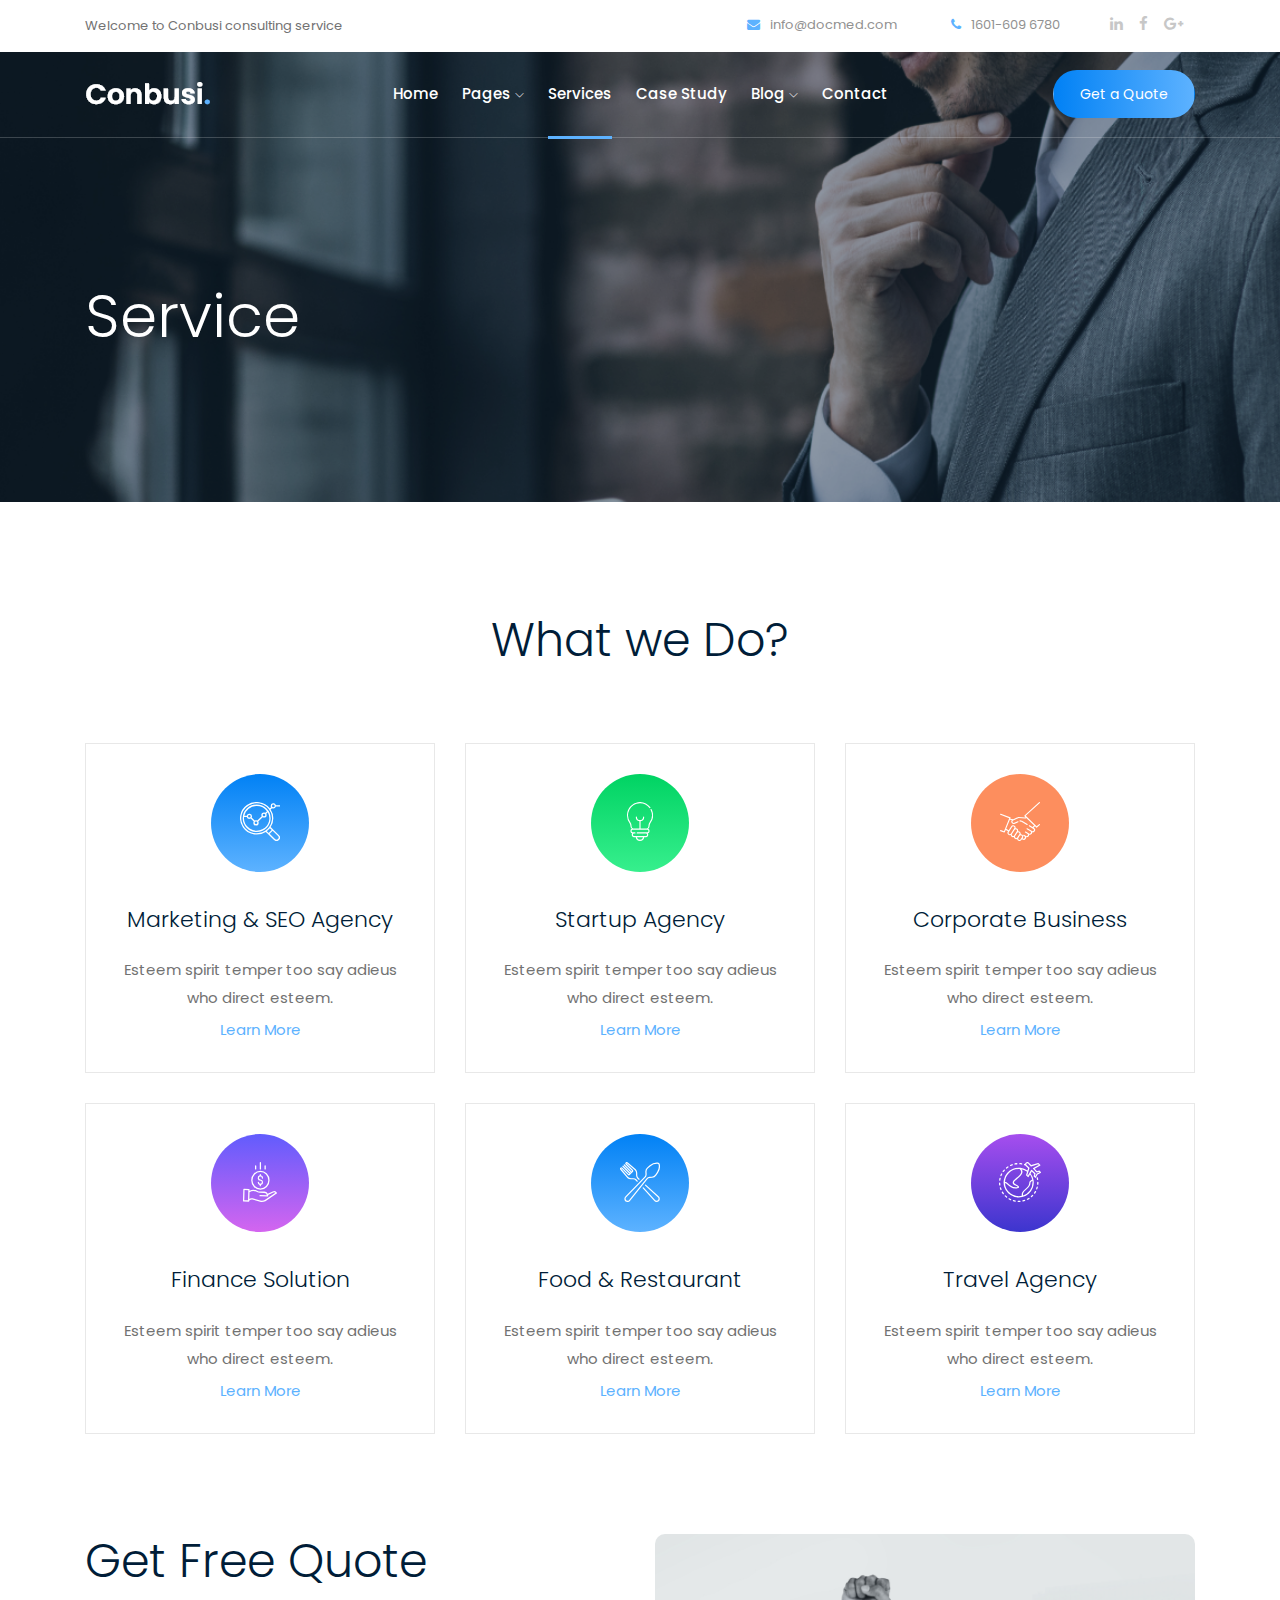
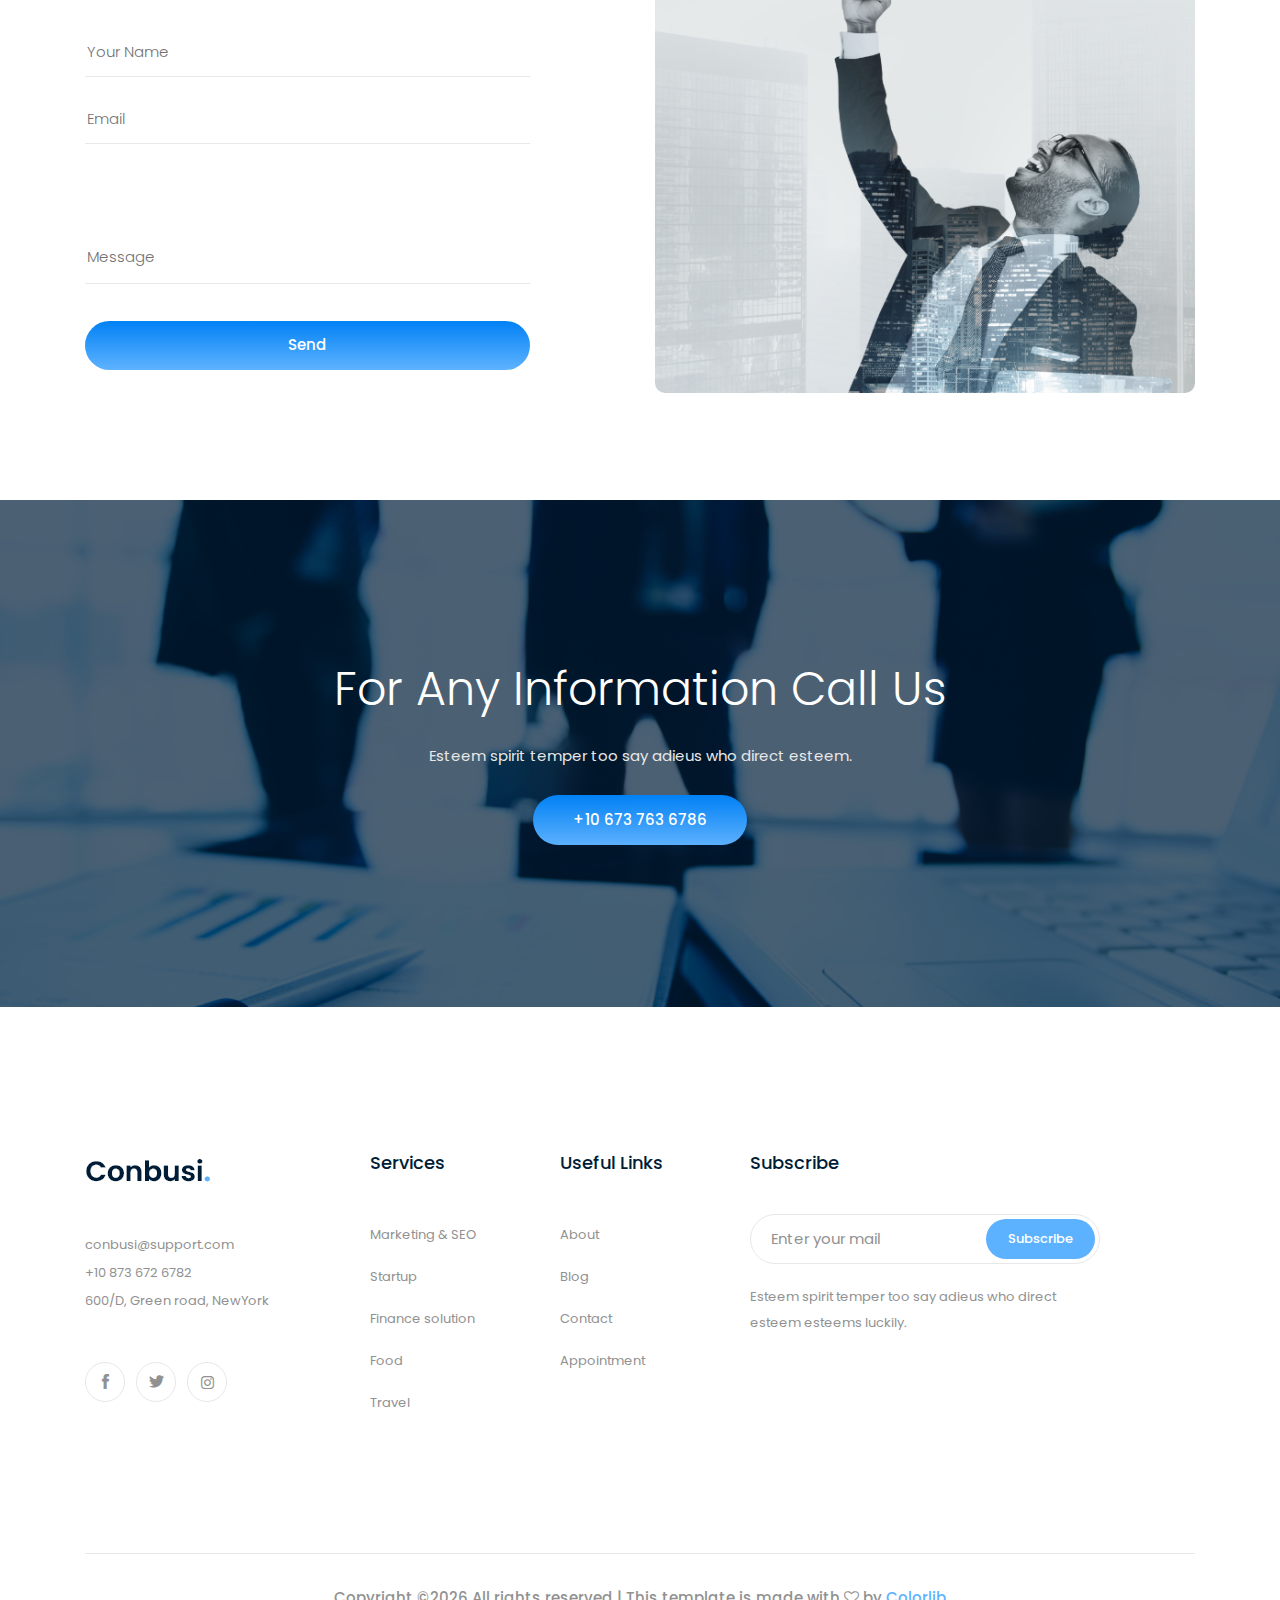
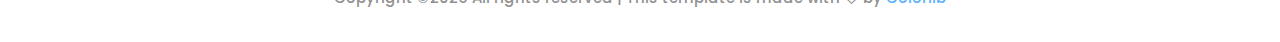
<file: 1/services.html>
<!doctype html>
<html class="no-js" lang="zxx">

<head>
    <meta charset="utf-8">
    <meta http-equiv="x-ua-compatible" content="ie=edge">
    <title>Consulting</title>
    <meta name="description" content="">
    <meta name="viewport" content="width=device-width, initial-scale=1">

    <!-- <link rel="manifest" href="site.webmanifest"> -->
    <link rel="shortcut icon" type="image/x-icon" href="img/favicon.png">
    <!-- Place favicon.ico in the root directory -->

    <!-- CSS here -->
    <link rel="stylesheet" href="css/bootstrap.min.css">
    <link rel="stylesheet" href="css/owl.carousel.min.css">
    <link rel="stylesheet" href="css/magnific-popup.css">
    <link rel="stylesheet" href="css/font-awesome.min.css">
    <link rel="stylesheet" href="css/themify-icons.css">
    <link rel="stylesheet" href="css/nice-select.css">
    <link rel="stylesheet" href="css/flaticon.css">
    <link rel="stylesheet" href="css/gijgo.css">
    <link rel="stylesheet" href="css/animate.css">
    <link rel="stylesheet" href="css/slick.css">
    <link rel="stylesheet" href="css/slicknav.css">
    <link rel="stylesheet" href="css/style.css">
    <!-- <link rel="stylesheet" href="css/responsive.css"> -->
</head>

<body>
    <!--[if lte IE 9]>
            <p class="browserupgrade">You are using an <strong>outdated</strong> browser. Please <a href="https://browsehappy.com/">upgrade your browser</a> to improve your experience and security.</p>
        <![endif]-->

    <!-- header-start -->
    <header>
        <div class="header-area ">
            <div class="header-top_area d-none d-lg-block">
                <div class="container">
                    <div class="row">
                        <div class="col-xl-5 col-md-5 ">
                            <div class="header_left">
                                <p>Welcome to Conbusi consulting service</p>
                            </div>
                        </div>
                        <div class="col-xl-7 col-md-7">
                            <div class="header_right d-flex">
                                    <div class="short_contact_list">
                                            <ul>
                                                <li><a href="#"> <i class="fa fa-envelope"></i> info@docmed.com</a></li>
                                                <li><a href="#"> <i class="fa fa-phone"></i> 1601-609 6780</a></li>
                                            </ul>
                                        </div>
                                        <div class="social_media_links">
                                            <a href="#">
                                                <i class="fa fa-linkedin"></i>
                                            </a>
                                            <a href="#">
                                                <i class="fa fa-facebook"></i>
                                            </a>
                                            <a href="#">
                                                <i class="fa fa-google-plus"></i>
                                            </a>
                                        </div>
                            </div>

                        </div>
                    </div>
                </div>
            </div>
            <div id="sticky-header" class="main-header-area">
                <div class="container">
                    <div class="header_bottom_border">
                        <div class="row align-items-center">
                            <div class="col-xl-3 col-lg-2">
                                <div class="logo">
                                    <a href="index.html">
                                        <img src="img/logo.png" alt="">
                                    </a>
                                </div>
                            </div>
                            <div class="col-xl-6 col-lg-7">
                                <div class="main-menu  d-none d-lg-block">
                                    <nav>
                                        <ul id="navigation">
                                            <li><a  href="index.html">home</a></li>
                                            <li><a href="#">pages <i class="ti-angle-down"></i></a>
                                                <ul class="submenu">
                                                        <li><a href="case_details.html">case details</a></li>
                                                        <li><a href="about.html">about</a></li>
                                                        <li><a href="elements.html">elements</a></li>
                                                </ul>
                                            </li>
                                            <li><a class="active" href="services.html">Services</a></li>
                                            <li><a href="study.html">Case study</a></li>
                                            <li><a href="#">blog <i class="ti-angle-down"></i></a>
                                                <ul class="submenu">
                                                    <li><a href="blog.html">blog</a></li>
                                                    <li><a href="single-blog.html">single-blog</a></li>
                                                </ul>
                                            </li>
                                            <li><a href="contact.html">Contact</a></li>
                                        </ul>
                                    </nav>
                                </div>
                            </div>
                            <div class="col-xl-3 col-lg-3 d-none d-lg-block">
                                <div class="Appointment">
                                    <div class="book_btn d-none d-lg-block">
                                        <a  href="#">Get a Quote</a>
                                    </div>
                                </div>
                            </div>
                            <div class="col-12">
                                <div class="mobile_menu d-block d-lg-none"></div>
                            </div>
                        </div>
                    </div>

                </div>
            </div>
        </div>
    </header>
    <!-- header-end -->

    <!-- bradcam_area  -->
    <div class="bradcam_area bradcam_bg_1">
            <div class="container">
                <div class="row">
                    <div class="col-xl-12">
                        <div class="bradcam_text">
                            <h3>service</h3>
                        </div>
                    </div>
                </div>
            </div>
        </div>
        <!--/ bradcam_area  -->

    <!-- service_area_start -->
    <div class="service_area">
        <div class="container">
            <div class="row">
                <div class="col-xl-12">
                    <div class="section_title text-center mb-50">
                        <h3>What we Do?</h3>
                    </div>
                </div>
            </div>
            <div class="row">
                <div class="col-xl-4 col-md-6 col-lg-4">
                    <div class="single_service text-center">
                        <div class="service_icon">
                            <img src="img/svg_icon/1.svg" alt="">
                        </div>
                        <h3>Marketing & SEO Agency</h3>
                        <p>Esteem spirit temper too say adieus who direct esteem.</p>
                        <a href="#" class="learn_more">Learn More</a>
                    </div>
                </div>
                <div class="col-xl-4 col-md-6 col-lg-4">
                    <div class="single_service text-center">
                        <div class="service_icon">
                            <img src="img/svg_icon/2.svg" alt="">
                        </div>
                        <h3>Startup Agency</h3>
                        <p>Esteem spirit temper too say adieus who direct esteem.</p>
                        <a href="#" class="learn_more">Learn More</a>
                    </div>
                </div>
                <div class="col-xl-4 col-md-6 col-lg-4">
                    <div class="single_service text-center">
                        <div class="service_icon">
                            <img src="img/svg_icon/3.svg" alt="">
                        </div>
                        <h3>Corporate Business</h3>
                        <p>Esteem spirit temper too say adieus who direct esteem.</p>
                        <a href="#" class="learn_more">Learn More</a>
                    </div>
                </div>
                <div class="col-xl-4 col-md-6 col-lg-4">
                    <div class="single_service text-center">
                        <div class="service_icon">
                            <img src="img/svg_icon/4.svg" alt="">
                        </div>
                        <h3>Finance Solution</h3>
                        <p>Esteem spirit temper too say adieus who direct esteem.</p>
                        <a href="#" class="learn_more">Learn More</a>
                    </div>
                </div>
                <div class="col-xl-4 col-md-6 col-lg-4">
                    <div class="single_service text-center">
                        <div class="service_icon">
                            <img src="img/svg_icon/5.svg" alt="">
                        </div>
                        <h3>Food & Restaurant</h3>
                        <p>Esteem spirit temper too say adieus who direct esteem.</p>
                        <a href="#" class="learn_more">Learn More</a>
                    </div>
                </div>
                <div class="col-xl-4 col-md-6 col-lg-4">
                    <div class="single_service text-center">
                        <div class="service_icon">
                            <img src="img/svg_icon/6.svg" alt="">
                        </div>
                        <h3>Travel Agency </h3>
                        <p>Esteem spirit temper too say adieus who direct esteem.</p>
                        <a href="#" class="learn_more">Learn More</a>
                    </div>
                </div>
            </div>
        </div>
    </div>
    <!-- service_area_end -->

    <div class="contact_form_quote">
        <div class="container">
            <div class="row">
                <div class="col-xl-5 col-lg-6">
                    <div class="form_wrap">
                            <h3>Get Free Quote</h3>
                            <form action="#">
                                <input type="text" placeholder="Your Name" >
                                <input type="email" placeholder="Email" >
                                <textarea name="#" id="" cols="30" rows="10" placeholder="Message" ></textarea>
                                <button class="boxed-btn3">Send</button>
                            </form>
                    </div>
                </div>
                <div class="col-xl-6 offset-xl-1 col-lg-6">
                    <div class="contact_thumb">
                        <img src="img/banner/contact_thumb.png" alt="">
                    </div>
                </div>
            </div>
        </div>
    </div>

    <!-- Information_area  -->
    <div class="Information_area overlay">
        <div class="container">
            <div class="row justify-content-center align-items-center">
                <div class="col-xl-8">
                    <div class="info_text text-center">
                        <h3>For Any Information Call Us</h3>
                        <p>Esteem spirit temper too say adieus who direct esteem.</p>
                        <a class="boxed-btn3" href="#">+10 673 763 6786</a>
                    </div>
                </div>
            </div>
        </div>
    </div>
    <!-- /Information_area  end -->

    <!-- footer start -->
    <footer class="footer">
        <div class="footer_top">
            <div class="container">
                <div class="row">
                    <div class="col-xl-3 col-md-6 col-lg-3">
                        <div class="footer_widget">
                            <div class="footer_logo">
                                <a href="#">
                                    <img src="img/footer_logo.png" alt="">
                                </a>
                            </div>
                            <p>
                                    <a href="#">conbusi@support.com</a> <br>
                                    +10 873 672 6782 <br>
                                    600/D, Green road, NewYork
                            </p>
                            <div class="socail_links">
                                <ul>
                                    <li>
                                        <a href="#">
                                            <i class="ti-facebook"></i>
                                        </a>
                                    </li>
                                    <li>
                                        <a href="#">
                                            <i class="ti-twitter-alt"></i>
                                        </a>
                                    </li>
                                    <li>
                                        <a href="#">
                                            <i class="fa fa-instagram"></i>
                                        </a>
                                    </li>
                                </ul>
                            </div>

                        </div>
                    </div>
                    <div class="col-xl-2 col-md-6 col-lg-3">
                        <div class="footer_widget">
                            <h3 class="footer_title">
                                    Services
                            </h3>
                            <ul>
                                <li><a href="#">Marketing & SEO</a></li>
                                <li><a href="#"> Startup</a></li>
                                <li><a href="#">Finance solution</a></li>
                                <li><a href="#">Food</a></li>
                                <li><a href="#">Travel</a></li>
                            </ul>

                        </div>
                    </div>
                    <div class="col-xl-2 col-md-6 col-lg-2">
                        <div class="footer_widget">
                            <h3 class="footer_title">
                                    Useful Links
                            </h3>
                            <ul>
                                <li><a href="#">About</a></li>
                                <li><a href="#">Blog</a></li>
                                <li><a href="#"> Contact</a></li>
                                <li><a href="#">Appointment</a></li>
                            </ul>
                        </div>
                    </div>
                    <div class="col-xl-4 col-md-6 col-lg-4">
                            <div class="footer_widget">
                                    <h3 class="footer_title">
                                            Subscribe
                                    </h3>
                                    <form action="#" class="newsletter_form">
                                        <input type="text" placeholder="Enter your mail">
                                        <button type="submit">Subscribe</button>
                                    </form>
                                    <p class="newsletter_text">Esteem spirit temper too say adieus who direct esteem esteems luckily.</p>
                                </div>
                    </div>
                </div>
            </div>
        </div>
        <div class="copy-right_text">
            <div class="container">
                <div class="footer_border"></div>
                <div class="row">
                    <div class="col-xl-12">
                        <p class="copy_right text-center">
                            <!-- Link back to Colorlib can't be removed. Template is licensed under CC BY 3.0. -->
Copyright &copy;<script>document.write(new Date().getFullYear());</script> All rights reserved | This template is made with <i class="fa fa-heart-o" aria-hidden="true"></i> by <a href="https://colorlib.com" target="_blank">Colorlib</a>
<!-- Link back to Colorlib can't be removed. Template is licensed under CC BY 3.0. -->
                        </p>
                    </div>
                </div>
            </div>
        </div>
    </footer>
    <!--/ footer end  -->

    <!-- link that opens popup -->


    <!-- JS here -->
    <script src="js/vendor/modernizr-3.5.0.min.js"></script>
    <script src="js/vendor/jquery-1.12.4.min.js"></script>
    <script src="js/popper.min.js"></script>
    <script src="js/bootstrap.min.js"></script>
    <script src="js/owl.carousel.min.js"></script>
    <script src="js/isotope.pkgd.min.js"></script>
    <script src="js/ajax-form.js"></script>
    <script src="js/waypoints.min.js"></script>
    <script src="js/jquery.counterup.min.js"></script>
    <script src="js/imagesloaded.pkgd.min.js"></script>
    <script src="js/scrollIt.js"></script>
    <script src="js/jquery.scrollUp.min.js"></script>
    <script src="js/wow.min.js"></script>
    <script src="js/nice-select.min.js"></script>
    <script src="js/jquery.slicknav.min.js"></script>
    <script src="js/jquery.magnific-popup.min.js"></script>
    <script src="js/plugins.js"></script>
    <script src="js/gijgo.min.js"></script>
    <script src="js/slick.min.js"></script>
    <!--contact js-->
    <script src="js/contact.js"></script>
    <script src="js/jquery.ajaxchimp.min.js"></script>
    <script src="js/jquery.form.js"></script>
    <script src="js/jquery.validate.min.js"></script>
    <script src="js/mail-script.js"></script>

    <script src="js/main.js"></script>
</body>

</html>
</file>
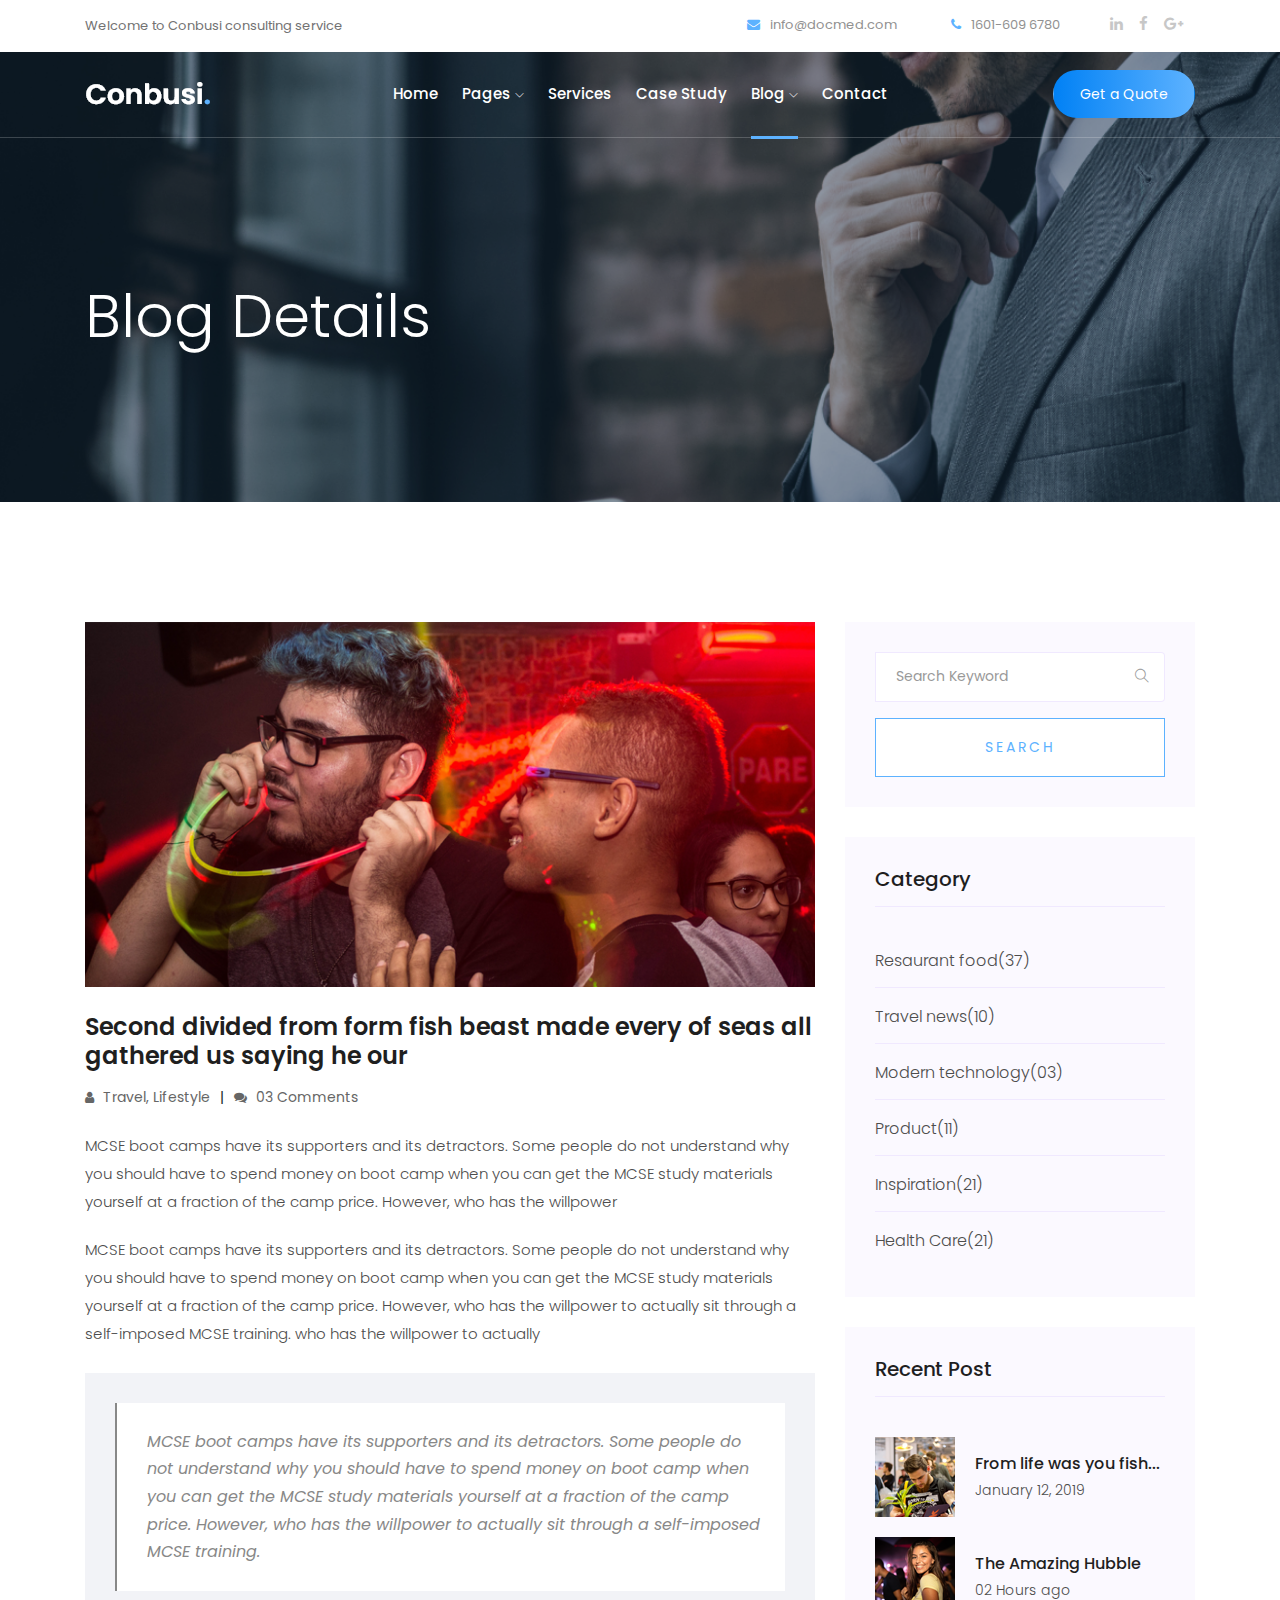
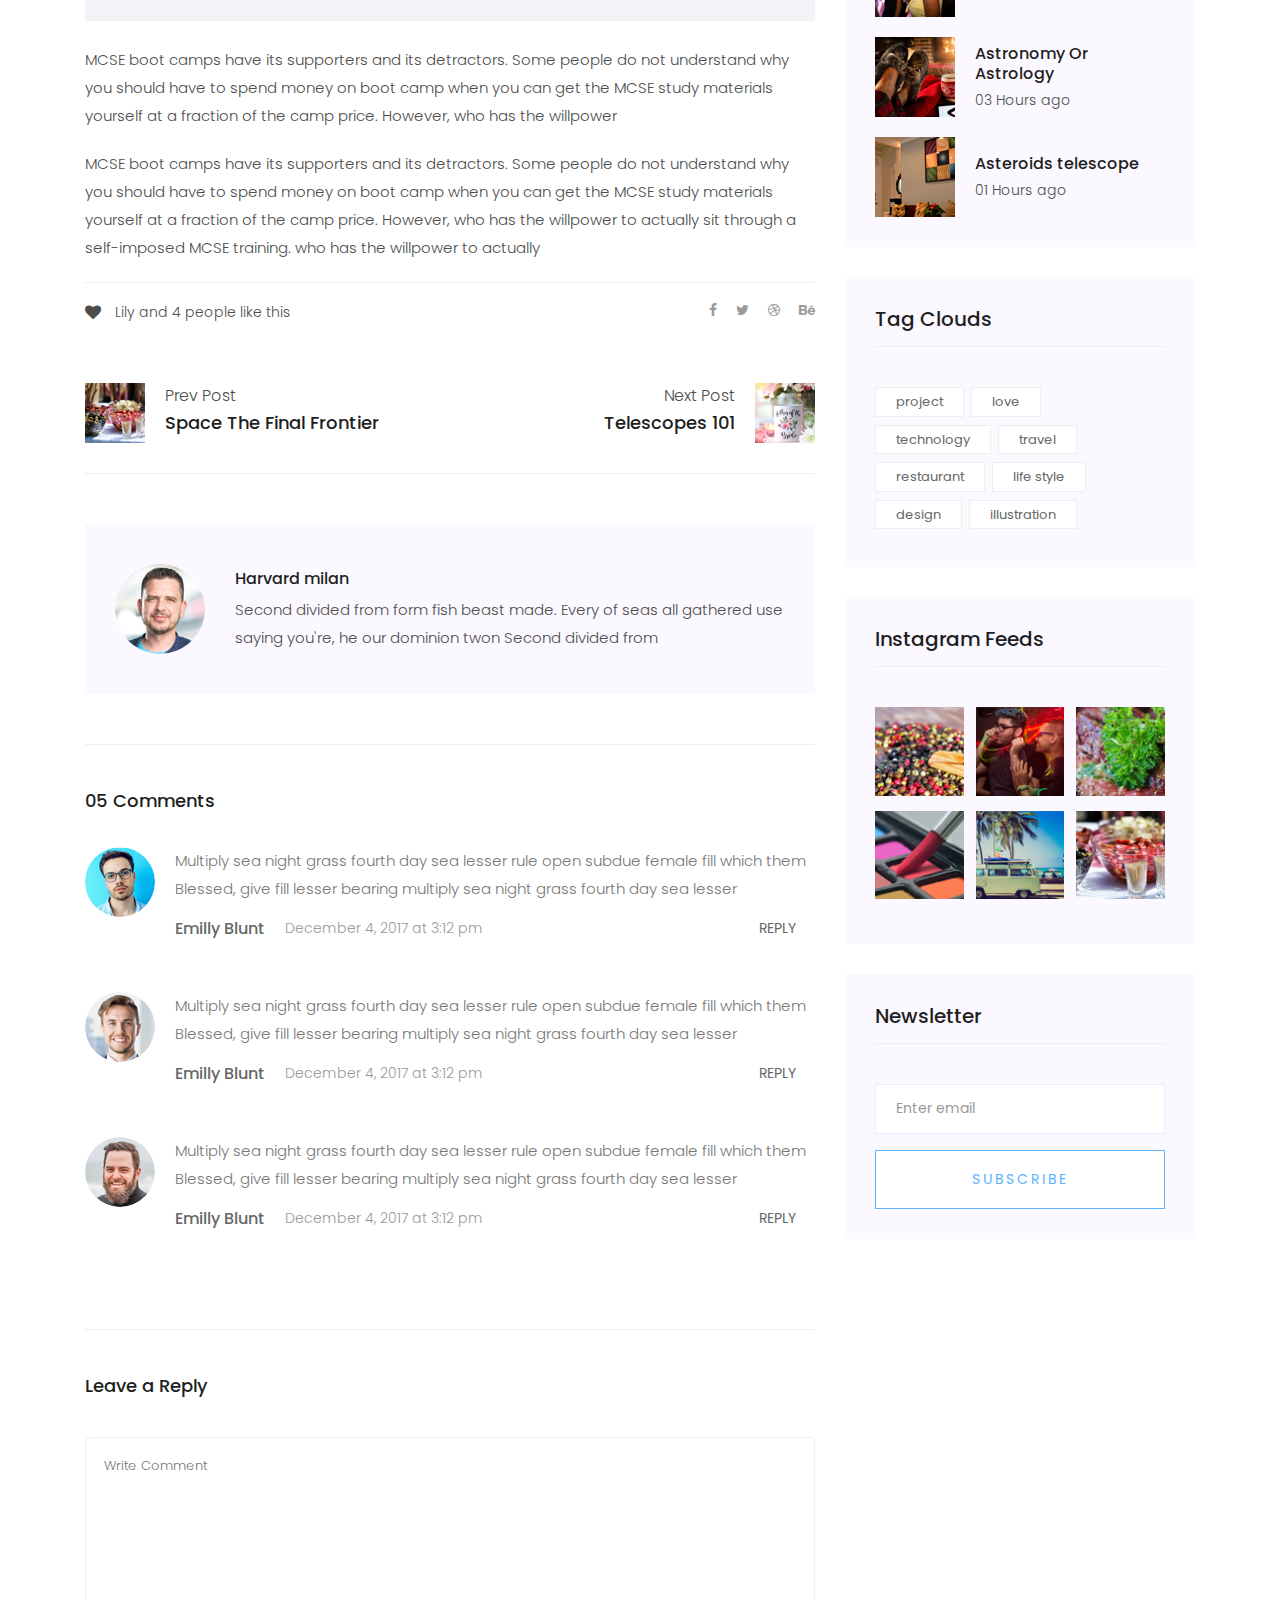
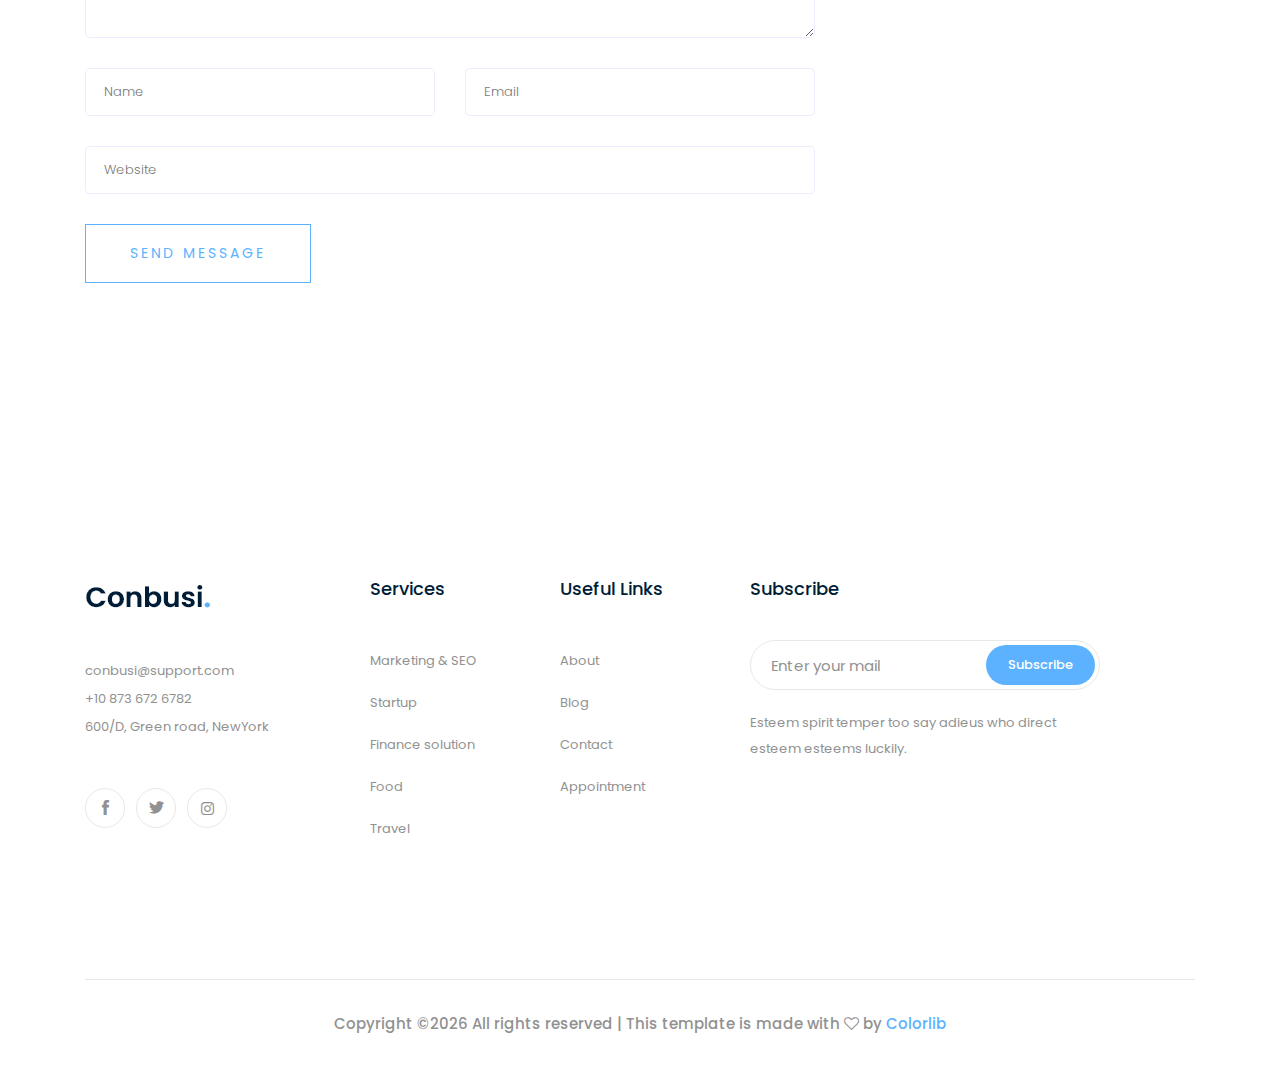
<file: 1/single-blog.html>
<!doctype html>
<html class="no-js" lang="zxx">

<head>
   <meta charset="utf-8">
   <meta http-equiv="x-ua-compatible" content="ie=edge">
   <title>Busicol</title>
   <meta name="description" content="">
   <meta name="viewport" content="width=device-width, initial-scale=1">

   <!-- <link rel="manifest" href="site.webmanifest"> -->
   <link rel="shortcut icon" type="image/x-icon" href="img/favicon.png">
   <!-- Place favicon.ico in the root directory -->

   <!-- CSS here -->
   <link rel="stylesheet" href="css/bootstrap.min.css">
   <link rel="stylesheet" href="css/owl.carousel.min.css">
   <link rel="stylesheet" href="css/magnific-popup.css">
   <link rel="stylesheet" href="css/font-awesome.min.css">
   <link rel="stylesheet" href="css/themify-icons.css">
   <link rel="stylesheet" href="css/nice-select.css">
   <link rel="stylesheet" href="css/flaticon.css">
   <link rel="stylesheet" href="css/gijgo.css">
   <link rel="stylesheet" href="css/animate.css">
   <link rel="stylesheet" href="css/slicknav.css">
   <link rel="stylesheet" href="css/style.css">
   <!-- <link rel="stylesheet" href="css/responsive.css"> -->
</head>

<body>
   <!--[if lte IE 9]>
            <p class="browserupgrade">You are using an <strong>outdated</strong> browser. Please <a href="https://browsehappy.com/">upgrade your browser</a> to improve your experience and security.</p>
        <![endif]-->
    <!-- header-start -->
    <header>
         <div class="header-area ">
             <div class="header-top_area d-none d-lg-block">
                 <div class="container">
                     <div class="row">
                         <div class="col-xl-5 col-md-5 ">
                             <div class="header_left">
                                 <p>Welcome to Conbusi consulting service</p>
                             </div>
                         </div>
                         <div class="col-xl-7 col-md-7">
                             <div class="header_right d-flex">
                                     <div class="short_contact_list">
                                             <ul>
                                                 <li><a href="#"> <i class="fa fa-envelope"></i> info@docmed.com</a></li>
                                                 <li><a href="#"> <i class="fa fa-phone"></i> 1601-609 6780</a></li>
                                             </ul>
                                         </div>
                                         <div class="social_media_links">
                                             <a href="#">
                                                 <i class="fa fa-linkedin"></i>
                                             </a>
                                             <a href="#">
                                                 <i class="fa fa-facebook"></i>
                                             </a>
                                             <a href="#">
                                                 <i class="fa fa-google-plus"></i>
                                             </a>
                                         </div>
                             </div>
 
                         </div>
                     </div>
                 </div>
             </div>
             <div id="sticky-header" class="main-header-area">
                 <div class="container">
                     <div class="header_bottom_border">
                         <div class="row align-items-center">
                             <div class="col-xl-3 col-lg-2">
                                 <div class="logo">
                                     <a href="index.html">
                                         <img src="img/logo.png" alt="">
                                     </a>
                                 </div>
                             </div>
                             <div class="col-xl-6 col-lg-7">
                                 <div class="main-menu  d-none d-lg-block">
                                     <nav>
                                         <ul id="navigation">
                                             <li><a href="index.html">home</a></li>
                                             <li><a href="#">pages <i class="ti-angle-down"></i></a>
                                                 <ul class="submenu">
                                                      <li><a href="case_details.html">case details</a></li>
                                                      <li><a href="about.html">about</a></li>
                                                      <li><a href="elements.html">elements</a></li>
                                                 </ul>
                                             </li>
                                             <li><a href="services.html">Services</a></li>
                                             <li><a href="study.html">Case study</a></li>
                                             <li><a class="active" href="#">blog <i class="ti-angle-down"></i></a>
                                                 <ul class="submenu">
                                                     <li><a href="blog.html">blog</a></li>
                                                     <li><a  href="single-blog.html">single-blog</a></li>
                                                 </ul>
                                             </li>
                                             <li><a href="contact.html">Contact</a></li>
                                         </ul>
                                     </nav>
                                 </div>
                             </div>
                             <div class="col-xl-3 col-lg-3 d-none d-lg-block">
                                 <div class="Appointment">
                                     <div class="book_btn d-none d-lg-block">
                                         <a  href="#">Get a Quote</a>
                                     </div>
                                 </div>
                             </div>
                             <div class="col-12">
                                 <div class="mobile_menu d-block d-lg-none"></div>
                             </div>
                         </div>
                     </div>
 
                 </div>
             </div>
         </div>
     </header>
     <!-- header-end -->
 
     <!-- bradcam_area  -->
     <div class="bradcam_area bradcam_bg_1">
             <div class="container">
                 <div class="row">
                     <div class="col-xl-12">
                         <div class="bradcam_text">
                             <h3>Blog Details</h3>
                         </div>
                     </div>
                 </div>
             </div>
         </div>
         <!--/ bradcam_area  -->

   <!--================Blog Area =================-->
   <section class="blog_area single-post-area section-padding">
      <div class="container">
         <div class="row">
            <div class="col-lg-8 posts-list">
               <div class="single-post">
                  <div class="feature-img">
                     <img class="img-fluid" src="img/blog/single_blog_1.png" alt="">
                  </div>
                  <div class="blog_details">
                     <h2>Second divided from form fish beast made every of seas
                        all gathered us saying he our
                     </h2>
                     <ul class="blog-info-link mt-3 mb-4">
                        <li><a href="#"><i class="fa fa-user"></i> Travel, Lifestyle</a></li>
                        <li><a href="#"><i class="fa fa-comments"></i> 03 Comments</a></li>
                     </ul>
                     <p class="excert">
                        MCSE boot camps have its supporters and its detractors. Some people do not understand why you
                        should have to spend money on boot camp when you can get the MCSE study materials yourself at a
                        fraction of the camp price. However, who has the willpower
                     </p>
                     <p>
                        MCSE boot camps have its supporters and its detractors. Some people do not understand why you
                        should have to spend money on boot camp when you can get the MCSE study materials yourself at a
                        fraction of the camp price. However, who has the willpower to actually sit through a
                        self-imposed MCSE training. who has the willpower to actually
                     </p>
                     <div class="quote-wrapper">
                        <div class="quotes">
                           MCSE boot camps have its supporters and its detractors. Some people do not understand why you
                           should have to spend money on boot camp when you can get the MCSE study materials yourself at
                           a fraction of the camp price. However, who has the willpower to actually sit through a
                           self-imposed MCSE training.
                        </div>
                     </div>
                     <p>
                        MCSE boot camps have its supporters and its detractors. Some people do not understand why you
                        should have to spend money on boot camp when you can get the MCSE study materials yourself at a
                        fraction of the camp price. However, who has the willpower
                     </p>
                     <p>
                        MCSE boot camps have its supporters and its detractors. Some people do not understand why you
                        should have to spend money on boot camp when you can get the MCSE study materials yourself at a
                        fraction of the camp price. However, who has the willpower to actually sit through a
                        self-imposed MCSE training. who has the willpower to actually
                     </p>
                  </div>
               </div>
               <div class="navigation-top">
                  <div class="d-sm-flex justify-content-between text-center">
                     <p class="like-info"><span class="align-middle"><i class="fa fa-heart"></i></span> Lily and 4
                        people like this</p>
                     <div class="col-sm-4 text-center my-2 my-sm-0">
                        <!-- <p class="comment-count"><span class="align-middle"><i class="fa fa-comment"></i></span> 06 Comments</p> -->
                     </div>
                     <ul class="social-icons">
                        <li><a href="#"><i class="fa fa-facebook-f"></i></a></li>
                        <li><a href="#"><i class="fa fa-twitter"></i></a></li>
                        <li><a href="#"><i class="fa fa-dribbble"></i></a></li>
                        <li><a href="#"><i class="fa fa-behance"></i></a></li>
                     </ul>
                  </div>
                  <div class="navigation-area">
                     <div class="row">
                        <div
                           class="col-lg-6 col-md-6 col-12 nav-left flex-row d-flex justify-content-start align-items-center">
                           <div class="thumb">
                              <a href="#">
                                 <img class="img-fluid" src="img/post/preview.png" alt="">
                              </a>
                           </div>
                           <div class="arrow">
                              <a href="#">
                                 <span class="lnr text-white ti-arrow-left"></span>
                              </a>
                           </div>
                           <div class="detials">
                              <p>Prev Post</p>
                              <a href="#">
                                 <h4>Space The Final Frontier</h4>
                              </a>
                           </div>
                        </div>
                        <div
                           class="col-lg-6 col-md-6 col-12 nav-right flex-row d-flex justify-content-end align-items-center">
                           <div class="detials">
                              <p>Next Post</p>
                              <a href="#">
                                 <h4>Telescopes 101</h4>
                              </a>
                           </div>
                           <div class="arrow">
                              <a href="#">
                                 <span class="lnr text-white ti-arrow-right"></span>
                              </a>
                           </div>
                           <div class="thumb">
                              <a href="#">
                                 <img class="img-fluid" src="img/post/next.png" alt="">
                              </a>
                           </div>
                        </div>
                     </div>
                  </div>
               </div>
               <div class="blog-author">
                  <div class="media align-items-center">
                     <img src="img/blog/author.png" alt="">
                     <div class="media-body">
                        <a href="#">
                           <h4>Harvard milan</h4>
                        </a>
                        <p>Second divided from form fish beast made. Every of seas all gathered use saying you're, he
                           our dominion twon Second divided from</p>
                     </div>
                  </div>
               </div>
               <div class="comments-area">
                  <h4>05 Comments</h4>
                  <div class="comment-list">
                     <div class="single-comment justify-content-between d-flex">
                        <div class="user justify-content-between d-flex">
                           <div class="thumb">
                              <img src="img/comment/comment_1.png" alt="">
                           </div>
                           <div class="desc">
                              <p class="comment">
                                 Multiply sea night grass fourth day sea lesser rule open subdue female fill which them
                                 Blessed, give fill lesser bearing multiply sea night grass fourth day sea lesser
                              </p>
                              <div class="d-flex justify-content-between">
                                 <div class="d-flex align-items-center">
                                    <h5>
                                       <a href="#">Emilly Blunt</a>
                                    </h5>
                                    <p class="date">December 4, 2017 at 3:12 pm </p>
                                 </div>
                                 <div class="reply-btn">
                                    <a href="#" class="btn-reply text-uppercase">reply</a>
                                 </div>
                              </div>
                           </div>
                        </div>
                     </div>
                  </div>
                  <div class="comment-list">
                     <div class="single-comment justify-content-between d-flex">
                        <div class="user justify-content-between d-flex">
                           <div class="thumb">
                              <img src="img/comment/comment_2.png" alt="">
                           </div>
                           <div class="desc">
                              <p class="comment">
                                 Multiply sea night grass fourth day sea lesser rule open subdue female fill which them
                                 Blessed, give fill lesser bearing multiply sea night grass fourth day sea lesser
                              </p>
                              <div class="d-flex justify-content-between">
                                 <div class="d-flex align-items-center">
                                    <h5>
                                       <a href="#">Emilly Blunt</a>
                                    </h5>
                                    <p class="date">December 4, 2017 at 3:12 pm </p>
                                 </div>
                                 <div class="reply-btn">
                                    <a href="#" class="btn-reply text-uppercase">reply</a>
                                 </div>
                              </div>
                           </div>
                        </div>
                     </div>
                  </div>
                  <div class="comment-list">
                     <div class="single-comment justify-content-between d-flex">
                        <div class="user justify-content-between d-flex">
                           <div class="thumb">
                              <img src="img/comment/comment_3.png" alt="">
                           </div>
                           <div class="desc">
                              <p class="comment">
                                 Multiply sea night grass fourth day sea lesser rule open subdue female fill which them
                                 Blessed, give fill lesser bearing multiply sea night grass fourth day sea lesser
                              </p>
                              <div class="d-flex justify-content-between">
                                 <div class="d-flex align-items-center">
                                    <h5>
                                       <a href="#">Emilly Blunt</a>
                                    </h5>
                                    <p class="date">December 4, 2017 at 3:12 pm </p>
                                 </div>
                                 <div class="reply-btn">
                                    <a href="#" class="btn-reply text-uppercase">reply</a>
                                 </div>
                              </div>
                           </div>
                        </div>
                     </div>
                  </div>
               </div>
               <div class="comment-form">
                  <h4>Leave a Reply</h4>
                  <form class="form-contact comment_form" action="#" id="commentForm">
                     <div class="row">
                        <div class="col-12">
                           <div class="form-group">
                              <textarea class="form-control w-100" name="comment" id="comment" cols="30" rows="9"
                                 placeholder="Write Comment"></textarea>
                           </div>
                        </div>
                        <div class="col-sm-6">
                           <div class="form-group">
                              <input class="form-control" name="name" id="name" type="text" placeholder="Name">
                           </div>
                        </div>
                        <div class="col-sm-6">
                           <div class="form-group">
                              <input class="form-control" name="email" id="email" type="email" placeholder="Email">
                           </div>
                        </div>
                        <div class="col-12">
                           <div class="form-group">
                              <input class="form-control" name="website" id="website" type="text" placeholder="Website">
                           </div>
                        </div>
                     </div>
                     <div class="form-group">
                        <button type="submit" class="button button-contactForm btn_1 boxed-btn">Send Message</button>
                     </div>
                  </form>
               </div>
            </div>
            <div class="col-lg-4">
               <div class="blog_right_sidebar">
                  <aside class="single_sidebar_widget search_widget">
                     <form action="#">
                        <div class="form-group">
                           <div class="input-group mb-3">
                              <input type="text" class="form-control" placeholder='Search Keyword'
                                 onfocus="this.placeholder = ''" onblur="this.placeholder = 'Search Keyword'">
                              <div class="input-group-append">
                                 <button class="btn" type="button"><i class="ti-search"></i></button>
                              </div>
                           </div>
                        </div>
                        <button class="button rounded-0 primary-bg text-white w-100 btn_1 boxed-btn"
                           type="submit">Search</button>
                     </form>
                  </aside>
                  <aside class="single_sidebar_widget post_category_widget">
                     <h4 class="widget_title">Category</h4>
                     <ul class="list cat-list">
                        <li>
                           <a href="#" class="d-flex">
                              <p>Resaurant food</p>
                              <p>(37)</p>
                           </a>
                        </li>
                        <li>
                           <a href="#" class="d-flex">
                              <p>Travel news</p>
                              <p>(10)</p>
                           </a>
                        </li>
                        <li>
                           <a href="#" class="d-flex">
                              <p>Modern technology</p>
                              <p>(03)</p>
                           </a>
                        </li>
                        <li>
                           <a href="#" class="d-flex">
                              <p>Product</p>
                              <p>(11)</p>
                           </a>
                        </li>
                        <li>
                           <a href="#" class="d-flex">
                              <p>Inspiration</p>
                              <p>(21)</p>
                           </a>
                        </li>
                        <li>
                           <a href="#" class="d-flex">
                              <p>Health Care</p>
                              <p>(21)</p>
                           </a>
                        </li>
                     </ul>
                  </aside>
                  <aside class="single_sidebar_widget popular_post_widget">
                     <h3 class="widget_title">Recent Post</h3>
                     <div class="media post_item">
                        <img src="img/post/post_1.png" alt="post">
                        <div class="media-body">
                           <a href="single-blog.html">
                              <h3>From life was you fish...</h3>
                           </a>
                           <p>January 12, 2019</p>
                        </div>
                     </div>
                     <div class="media post_item">
                        <img src="img/post/post_2.png" alt="post">
                        <div class="media-body">
                           <a href="single-blog.html">
                              <h3>The Amazing Hubble</h3>
                           </a>
                           <p>02 Hours ago</p>
                        </div>
                     </div>
                     <div class="media post_item">
                        <img src="img/post/post_3.png" alt="post">
                        <div class="media-body">
                           <a href="single-blog.html">
                              <h3>Astronomy Or Astrology</h3>
                           </a>
                           <p>03 Hours ago</p>
                        </div>
                     </div>
                     <div class="media post_item">
                        <img src="img/post/post_4.png" alt="post">
                        <div class="media-body">
                           <a href="single-blog.html">
                              <h3>Asteroids telescope</h3>
                           </a>
                           <p>01 Hours ago</p>
                        </div>
                     </div>
                  </aside>
                  <aside class="single_sidebar_widget tag_cloud_widget">
                     <h4 class="widget_title">Tag Clouds</h4>
                     <ul class="list">
                        <li>
                           <a href="#">project</a>
                        </li>
                        <li>
                           <a href="#">love</a>
                        </li>
                        <li>
                           <a href="#">technology</a>
                        </li>
                        <li>
                           <a href="#">travel</a>
                        </li>
                        <li>
                           <a href="#">restaurant</a>
                        </li>
                        <li>
                           <a href="#">life style</a>
                        </li>
                        <li>
                           <a href="#">design</a>
                        </li>
                        <li>
                           <a href="#">illustration</a>
                        </li>
                     </ul>
                  </aside>
                  <aside class="single_sidebar_widget instagram_feeds">
                     <h4 class="widget_title">Instagram Feeds</h4>
                     <ul class="instagram_row flex-wrap">
                        <li>
                           <a href="#">
                              <img class="img-fluid" src="img/post/post_5.png" alt="">
                           </a>
                        </li>
                        <li>
                           <a href="#">
                              <img class="img-fluid" src="img/post/post_6.png" alt="">
                           </a>
                        </li>
                        <li>
                           <a href="#">
                              <img class="img-fluid" src="img/post/post_7.png" alt="">
                           </a>
                        </li>
                        <li>
                           <a href="#">
                              <img class="img-fluid" src="img/post/post_8.png" alt="">
                           </a>
                        </li>
                        <li>
                           <a href="#">
                              <img class="img-fluid" src="img/post/post_9.png" alt="">
                           </a>
                        </li>
                        <li>
                           <a href="#">
                              <img class="img-fluid" src="img/post/post_10.png" alt="">
                           </a>
                        </li>
                     </ul>
                  </aside>
                  <aside class="single_sidebar_widget newsletter_widget">
                     <h4 class="widget_title">Newsletter</h4>
                     <form action="#">
                        <div class="form-group">
                           <input type="email" class="form-control" onfocus="this.placeholder = ''"
                              onblur="this.placeholder = 'Enter email'" placeholder='Enter email' required>
                        </div>
                        <button class="button rounded-0 primary-bg text-white w-100 btn_1 boxed-btn"
                           type="submit">Subscribe</button>
                     </form>
                  </aside>
               </div>
            </div>
         </div>
      </div>
   </section>
   <!--================ Blog Area end =================-->

    <!-- footer start -->
    <footer class="footer">
         <div class="footer_top">
             <div class="container">
                 <div class="row">
                     <div class="col-xl-3 col-md-6 col-lg-3">
                         <div class="footer_widget">
                             <div class="footer_logo">
                                 <a href="#">
                                     <img src="img/footer_logo.png" alt="">
                                 </a>
                             </div>
                             <p>
                                     <a href="#">conbusi@support.com</a> <br>
                                     +10 873 672 6782 <br>
                                     600/D, Green road, NewYork
                             </p>
                             <div class="socail_links">
                                 <ul>
                                     <li>
                                         <a href="#">
                                             <i class="ti-facebook"></i>
                                         </a>
                                     </li>
                                     <li>
                                         <a href="#">
                                             <i class="ti-twitter-alt"></i>
                                         </a>
                                     </li>
                                     <li>
                                         <a href="#">
                                             <i class="fa fa-instagram"></i>
                                         </a>
                                     </li>
                                 </ul>
                             </div>
 
                         </div>
                     </div>
                     <div class="col-xl-2 col-md-6 col-lg-3">
                         <div class="footer_widget">
                             <h3 class="footer_title">
                                     Services
                             </h3>
                             <ul>
                                 <li><a href="#">Marketing & SEO</a></li>
                                 <li><a href="#"> Startup</a></li>
                                 <li><a href="#">Finance solution</a></li>
                                 <li><a href="#">Food</a></li>
                                 <li><a href="#">Travel</a></li>
                             </ul>
 
                         </div>
                     </div>
                     <div class="col-xl-2 col-md-6 col-lg-2">
                         <div class="footer_widget">
                             <h3 class="footer_title">
                                     Useful Links
                             </h3>
                             <ul>
                                 <li><a href="#">About</a></li>
                                 <li><a href="#">Blog</a></li>
                                 <li><a href="#"> Contact</a></li>
                                 <li><a href="#">Appointment</a></li>
                             </ul>
                         </div>
                     </div>
                     <div class="col-xl-4 col-md-6 col-lg-4">
                             <div class="footer_widget">
                                     <h3 class="footer_title">
                                             Subscribe
                                     </h3>
                                     <form action="#" class="newsletter_form">
                                         <input type="text" placeholder="Enter your mail">
                                         <button type="submit">Subscribe</button>
                                     </form>
                                     <p class="newsletter_text">Esteem spirit temper too say adieus who direct esteem esteems luckily.</p>
                                 </div>
                     </div>
                 </div>
             </div>
         </div>
         <div class="copy-right_text">
             <div class="container">
                 <div class="footer_border"></div>
                 <div class="row">
                     <div class="col-xl-12">
                         <p class="copy_right text-center">
                             <!-- Link back to Colorlib can't be removed. Template is licensed under CC BY 3.0. -->
Copyright &copy;<script>document.write(new Date().getFullYear());</script> All rights reserved | This template is made with <i class="fa fa-heart-o" aria-hidden="true"></i> by <a href="https://colorlib.com" target="_blank">Colorlib</a>
<!-- Link back to Colorlib can't be removed. Template is licensed under CC BY 3.0. -->
                         </p>
                     </div>
                 </div>
             </div>
         </div>
     </footer>
     <!--/ footer end  -->


   <!-- JS here -->
   <script src="js/vendor/modernizr-3.5.0.min.js"></script>
   <script src="js/vendor/jquery-1.12.4.min.js"></script>
   <script src="js/popper.min.js"></script>
   <script src="js/bootstrap.min.js"></script>
   <script src="js/owl.carousel.min.js"></script>
   <script src="js/isotope.pkgd.min.js"></script>
   <script src="js/ajax-form.js"></script>
   <script src="js/waypoints.min.js"></script>
   <script src="js/jquery.counterup.min.js"></script>
   <script src="js/imagesloaded.pkgd.min.js"></script>
   <script src="js/scrollIt.js"></script>
   <script src="js/jquery.scrollUp.min.js"></script>
   <script src="js/wow.min.js"></script>
   <script src="js/nice-select.min.js"></script>
   <script src="js/jquery.slicknav.min.js"></script>
   <script src="js/jquery.magnific-popup.min.js"></script>
   <script src="js/plugins.js"></script>
   <script src="js/gijgo.min.js"></script>

   <!--contact js-->
   <script src="js/contact.js"></script>
   <script src="js/jquery.ajaxchimp.min.js"></script>
   <script src="js/jquery.form.js"></script>
   <script src="js/jquery.validate.min.js"></script>
   <script src="js/mail-script.js"></script>

   <script src="js/main.js"></script>
   <script>
      $('#datepicker').datepicker({
          iconsLibrary: 'fontawesome',
          icons: {
           rightIcon: '<span class="fa fa-caret-down"></span>'
       }
      });
      $('#datepicker2').datepicker({
          iconsLibrary: 'fontawesome',
          icons: {
           rightIcon: '<span class="fa fa-caret-down"></span>'
       }

      });
  </script>
</body>

</html>
</file>
<file: 1/css/themify-icons.css>
@font-face {
	font-family: 'themify';
	src:url('../fonts/themify.eot?-fvbane');
	src:url('../fonts/themify.eot?#iefix-fvbane') format('embedded-opentype'),
		url('../fonts/themify.woff?-fvbane') format('woff'),
		url('../fonts/themify.ttf?-fvbane') format('truetype'),
		url('../fonts/themify.svg?-fvbane#themify') format('svg');
	font-weight: normal;
	font-style: normal;
}

[class^="ti-"], [class*=" ti-"] {
	font-family: 'themify';
	/* speak: none; */
	font-style: normal;
	font-weight: normal;
	font-variant: normal;
	text-transform: none;
	line-height: 1;

	/* Better Font Rendering =========== */
	-webkit-font-smoothing: antialiased;
	-moz-osx-font-smoothing: grayscale;
}

.ti-wand:before {
	content: "\e600";
}
.ti-volume:before {
	content: "\e601";
}
.ti-user:before {
	content: "\e602";
}
.ti-unlock:before {
	content: "\e603";
}
.ti-unlink:before {
	content: "\e604";
}
.ti-trash:before {
	content: "\e605";
}
.ti-thought:before {
	content: "\e606";
}
.ti-target:before {
	content: "\e607";
}
.ti-tag:before {
	content: "\e608";
}
.ti-tablet:before {
	content: "\e609";
}
.ti-star:before {
	content: "\e60a";
}
.ti-spray:before {
	content: "\e60b";
}
.ti-signal:before {
	content: "\e60c";
}
.ti-shopping-cart:before {
	content: "\e60d";
}
.ti-shopping-cart-full:before {
	content: "\e60e";
}
.ti-settings:before {
	content: "\e60f";
}
.ti-search:before {
	content: "\e610";
}
.ti-zoom-in:before {
	content: "\e611";
}
.ti-zoom-out:before {
	content: "\e612";
}
.ti-cut:before {
	content: "\e613";
}
.ti-ruler:before {
	content: "\e614";
}
.ti-ruler-pencil:before {
	content: "\e615";
}
.ti-ruler-alt:before {
	content: "\e616";
}
.ti-bookmark:before {
	content: "\e617";
}
.ti-bookmark-alt:before {
	content: "\e618";
}
.ti-reload:before {
	content: "\e619";
}
.ti-plus:before {
	content: "\e61a";
}
.ti-pin:before {
	content: "\e61b";
}
.ti-pencil:before {
	content: "\e61c";
}
.ti-pencil-alt:before {
	content: "\e61d";
}
.ti-paint-roller:before {
	content: "\e61e";
}
.ti-paint-bucket:before {
	content: "\e61f";
}
.ti-na:before {
	content: "\e620";
}
.ti-mobile:before {
	content: "\e621";
}
.ti-minus:before {
	content: "\e622";
}
.ti-medall:before {
	content: "\e623";
}
.ti-medall-alt:before {
	content: "\e624";
}
.ti-marker:before {
	content: "\e625";
}
.ti-marker-alt:before {
	content: "\e626";
}
.ti-arrow-up:before {
	content: "\e627";
}
.ti-arrow-right:before {
	content: "\e628";
}
.ti-arrow-left:before {
	content: "\e629";
}
.ti-arrow-down:before {
	content: "\e62a";
}
.ti-lock:before {
	content: "\e62b";
}
.ti-location-arrow:before {
	content: "\e62c";
}
.ti-link:before {
	content: "\e62d";
}
.ti-layout:before {
	content: "\e62e";
}
.ti-layers:before {
	content: "\e62f";
}
.ti-layers-alt:before {
	content: "\e630";
}
.ti-key:before {
	content: "\e631";
}
.ti-import:before {
	content: "\e632";
}
.ti-image:before {
	content: "\e633";
}
.ti-heart:before {
	content: "\e634";
}
.ti-heart-broken:before {
	content: "\e635";
}
.ti-hand-stop:before {
	content: "\e636";
}
.ti-hand-open:before {
	content: "\e637";
}
.ti-hand-drag:before {
	content: "\e638";
}
.ti-folder:before {
	content: "\e639";
}
.ti-flag:before {
	content: "\e63a";
}
.ti-flag-alt:before {
	content: "\e63b";
}
.ti-flag-alt-2:before {
	content: "\e63c";
}
.ti-eye:before {
	content: "\e63d";
}
.ti-export:before {
	content: "\e63e";
}
.ti-exchange-vertical:before {
	content: "\e63f";
}
.ti-desktop:before {
	content: "\e640";
}
.ti-cup:before {
	content: "\e641";
}
.ti-crown:before {
	content: "\e642";
}
.ti-comments:before {
	content: "\e643";
}
.ti-comment:before {
	content: "\e644";
}
.ti-comment-alt:before {
	content: "\e645";
}
.ti-close:before {
	content: "\e646";
}
.ti-clip:before {
	content: "\e647";
}
.ti-angle-up:before {
	content: "\e648";
}
.ti-angle-right:before {
	content: "\e649";
}
.ti-angle-left:before {
	content: "\e64a";
}
.ti-angle-down:before {
	content: "\e64b";
}
.ti-check:before {
	content: "\e64c";
}
.ti-check-box:before {
	content: "\e64d";
}
.ti-camera:before {
	content: "\e64e";
}
.ti-announcement:before {
	content: "\e64f";
}
.ti-brush:before {
	content: "\e650";
}
.ti-briefcase:before {
	content: "\e651";
}
.ti-bolt:before {
	content: "\e652";
}
.ti-bolt-alt:before {
	content: "\e653";
}
.ti-blackboard:before {
	content: "\e654";
}
.ti-bag:before {
	content: "\e655";
}
.ti-move:before {
	content: "\e656";
}
.ti-arrows-vertical:before {
	content: "\e657";
}
.ti-arrows-horizontal:before {
	content: "\e658";
}
.ti-fullscreen:before {
	content: "\e659";
}
.ti-arrow-top-right:before {
	content: "\e65a";
}
.ti-arrow-top-left:before {
	content: "\e65b";
}
.ti-arrow-circle-up:before {
	content: "\e65c";
}
.ti-arrow-circle-right:before {
	content: "\e65d";
}
.ti-arrow-circle-left:before {
	content: "\e65e";
}
.ti-arrow-circle-down:before {
	content: "\e65f";
}
.ti-angle-double-up:before {
	content: "\e660";
}
.ti-angle-double-right:before {
	content: "\e661";
}
.ti-angle-double-left:before {
	content: "\e662";
}
.ti-angle-double-down:before {
	content: "\e663";
}
.ti-zip:before {
	content: "\e664";
}
.ti-world:before {
	content: "\e665";
}
.ti-wheelchair:before {
	content: "\e666";
}
.ti-view-list:before {
	content: "\e667";
}
.ti-view-list-alt:before {
	content: "\e668";
}
.ti-view-grid:before {
	content: "\e669";
}
.ti-uppercase:before {
	content: "\e66a";
}
.ti-upload:before {
	content: "\e66b";
}
.ti-underline:before {
	content: "\e66c";
}
.ti-truck:before {
	content: "\e66d";
}
.ti-timer:before {
	content: "\e66e";
}
.ti-ticket:before {
	content: "\e66f";
}
.ti-thumb-up:before {
	content: "\e670";
}
.ti-thumb-down:before {
	content: "\e671";
}
.ti-text:before {
	content: "\e672";
}
.ti-stats-up:before {
	content: "\e673";
}
.ti-stats-down:before {
	content: "\e674";
}
.ti-split-v:before {
	content: "\e675";
}
.ti-split-h:before {
	content: "\e676";
}
.ti-smallcap:before {
	content: "\e677";
}
.ti-shine:before {
	content: "\e678";
}
.ti-shift-right:before {
	content: "\e679";
}
.ti-shift-left:before {
	content: "\e67a";
}
.ti-shield:before {
	content: "\e67b";
}
.ti-notepad:before {
	content: "\e67c";
}
.ti-server:before {
	content: "\e67d";
}
.ti-quote-right:before {
	content: "\e67e";
}
.ti-quote-left:before {
	content: "\e67f";
}
.ti-pulse:before {
	content: "\e680";
}
.ti-printer:before {
	content: "\e681";
}
.ti-power-off:before {
	content: "\e682";
}
.ti-plug:before {
	content: "\e683";
}
.ti-pie-chart:before {
	content: "\e684";
}
.ti-paragraph:before {
	content: "\e685";
}
.ti-panel:before {
	content: "\e686";
}
.ti-package:before {
	content: "\e687";
}
.ti-music:before {
	content: "\e688";
}
.ti-music-alt:before {
	content: "\e689";
}
.ti-mouse:before {
	content: "\e68a";
}
.ti-mouse-alt:before {
	content: "\e68b";
}
.ti-money:before {
	content: "\e68c";
}
.ti-microphone:before {
	content: "\e68d";
}
.ti-menu:before {
	content: "\e68e";
}
.ti-menu-alt:before {
	content: "\e68f";
}
.ti-map:before {
	content: "\e690";
}
.ti-map-alt:before {
	content: "\e691";
}
.ti-loop:before {
	content: "\e692";
}
.ti-location-pin:before {
	content: "\e693";
}
.ti-list:before {
	content: "\e694";
}
.ti-light-bulb:before {
	content: "\e695";
}
.ti-Italic:before {
	content: "\e696";
}
.ti-info:before {
	content: "\e697";
}
.ti-infinite:before {
	content: "\e698";
}
.ti-id-badge:before {
	content: "\e699";
}
.ti-hummer:before {
	content: "\e69a";
}
.ti-home:before {
	content: "\e69b";
}
.ti-help:before {
	content: "\e69c";
}
.ti-headphone:before {
	content: "\e69d";
}
.ti-harddrives:before {
	content: "\e69e";
}
.ti-harddrive:before {
	content: "\e69f";
}
.ti-gift:before {
	content: "\e6a0";
}
.ti-game:before {
	content: "\e6a1";
}
.ti-filter:before {
	content: "\e6a2";
}
.ti-files:before {
	content: "\e6a3";
}
.ti-file:before {
	content: "\e6a4";
}
.ti-eraser:before {
	content: "\e6a5";
}
.ti-envelope:before {
	content: "\e6a6";
}
.ti-download:before {
	content: "\e6a7";
}
.ti-direction:before {
	content: "\e6a8";
}
.ti-direction-alt:before {
	content: "\e6a9";
}
.ti-dashboard:before {
	content: "\e6aa";
}
.ti-control-stop:before {
	content: "\e6ab";
}
.ti-control-shuffle:before {
	content: "\e6ac";
}
.ti-control-play:before {
	content: "\e6ad";
}
.ti-control-pause:before {
	content: "\e6ae";
}
.ti-control-forward:before {
	content: "\e6af";
}
.ti-control-backward:before {
	content: "\e6b0";
}
.ti-cloud:before {
	content: "\e6b1";
}
.ti-cloud-up:before {
	content: "\e6b2";
}
.ti-cloud-down:before {
	content: "\e6b3";
}
.ti-clipboard:before {
	content: "\e6b4";
}
.ti-car:before {
	content: "\e6b5";
}
.ti-calendar:before {
	content: "\e6b6";
}
.ti-book:before {
	content: "\e6b7";
}
.ti-bell:before {
	content: "\e6b8";
}
.ti-basketball:before {
	content: "\e6b9";
}
.ti-bar-chart:before {
	content: "\e6ba";
}
.ti-bar-chart-alt:before {
	content: "\e6bb";
}
.ti-back-right:before {
	content: "\e6bc";
}
.ti-back-left:before {
	content: "\e6bd";
}
.ti-arrows-corner:before {
	content: "\e6be";
}
.ti-archive:before {
	content: "\e6bf";
}
.ti-anchor:before {
	content: "\e6c0";
}
.ti-align-right:before {
	content: "\e6c1";
}
.ti-align-left:before {
	content: "\e6c2";
}
.ti-align-justify:before {
	content: "\e6c3";
}
.ti-align-center:before {
	content: "\e6c4";
}
.ti-alert:before {
	content: "\e6c5";
}
.ti-alarm-clock:before {
	content: "\e6c6";
}
.ti-agenda:before {
	content: "\e6c7";
}
.ti-write:before {
	content: "\e6c8";
}
.ti-window:before {
	content: "\e6c9";
}
.ti-widgetized:before {
	content: "\e6ca";
}
.ti-widget:before {
	content: "\e6cb";
}
.ti-widget-alt:before {
	content: "\e6cc";
}
.ti-wallet:before {
	content: "\e6cd";
}
.ti-video-clapper:before {
	content: "\e6ce";
}
.ti-video-camera:before {
	content: "\e6cf";
}
.ti-vector:before {
	content: "\e6d0";
}
.ti-themify-logo:before {
	content: "\e6d1";
}
.ti-themify-favicon:before {
	content: "\e6d2";
}
.ti-themify-favicon-alt:before {
	content: "\e6d3";
}
.ti-support:before {
	content: "\e6d4";
}
.ti-stamp:before {
	content: "\e6d5";
}
.ti-split-v-alt:before {
	content: "\e6d6";
}
.ti-slice:before {
	content: "\e6d7";
}
.ti-shortcode:before {
	content: "\e6d8";
}
.ti-shift-right-alt:before {
	content: "\e6d9";
}
.ti-shift-left-alt:before {
	content: "\e6da";
}
.ti-ruler-alt-2:before {
	content: "\e6db";
}
.ti-receipt:before {
	content: "\e6dc";
}
.ti-pin2:before {
	content: "\e6dd";
}
.ti-pin-alt:before {
	content: "\e6de";
}
.ti-pencil-alt2:before {
	content: "\e6df";
}
.ti-palette:before {
	content: "\e6e0";
}
.ti-more:before {
	content: "\e6e1";
}
.ti-more-alt:before {
	content: "\e6e2";
}
.ti-microphone-alt:before {
	content: "\e6e3";
}
.ti-magnet:before {
	content: "\e6e4";
}
.ti-line-double:before {
	content: "\e6e5";
}
.ti-line-dotted:before {
	content: "\e6e6";
}
.ti-line-dashed:before {
	content: "\e6e7";
}
.ti-layout-width-full:before {
	content: "\e6e8";
}
.ti-layout-width-default:before {
	content: "\e6e9";
}
.ti-layout-width-default-alt:before {
	content: "\e6ea";
}
.ti-layout-tab:before {
	content: "\e6eb";
}
.ti-layout-tab-window:before {
	content: "\e6ec";
}
.ti-layout-tab-v:before {
	content: "\e6ed";
}
.ti-layout-tab-min:before {
	content: "\e6ee";
}
.ti-layout-slider:before {
	content: "\e6ef";
}
.ti-layout-slider-alt:before {
	content: "\e6f0";
}
.ti-layout-sidebar-right:before {
	content: "\e6f1";
}
.ti-layout-sidebar-none:before {
	content: "\e6f2";
}
.ti-layout-sidebar-left:before {
	content: "\e6f3";
}
.ti-layout-placeholder:before {
	content: "\e6f4";
}
.ti-layout-menu:before {
	content: "\e6f5";
}
.ti-layout-menu-v:before {
	content: "\e6f6";
}
.ti-layout-menu-separated:before {
	content: "\e6f7";
}
.ti-layout-menu-full:before {
	content: "\e6f8";
}
.ti-layout-media-right-alt:before {
	content: "\e6f9";
}
.ti-layout-media-right:before {
	content: "\e6fa";
}
.ti-layout-media-overlay:before {
	content: "\e6fb";
}
.ti-layout-media-overlay-alt:before {
	content: "\e6fc";
}
.ti-layout-media-overlay-alt-2:before {
	content: "\e6fd";
}
.ti-layout-media-left-alt:before {
	content: "\e6fe";
}
.ti-layout-media-left:before {
	content: "\e6ff";
}
.ti-layout-media-center-alt:before {
	content: "\e700";
}
.ti-layout-media-center:before {
	content: "\e701";
}
.ti-layout-list-thumb:before {
	content: "\e702";
}
.ti-layout-list-thumb-alt:before {
	content: "\e703";
}
.ti-layout-list-post:before {
	content: "\e704";
}
.ti-layout-list-large-image:before {
	content: "\e705";
}
.ti-layout-line-solid:before {
	content: "\e706";
}
.ti-layout-grid4:before {
	content: "\e707";
}
.ti-layout-grid3:before {
	content: "\e708";
}
.ti-layout-grid2:before {
	content: "\e709";
}
.ti-layout-grid2-thumb:before {
	content: "\e70a";
}
.ti-layout-cta-right:before {
	content: "\e70b";
}
.ti-layout-cta-left:before {
	content: "\e70c";
}
.ti-layout-cta-center:before {
	content: "\e70d";
}
.ti-layout-cta-btn-right:before {
	content: "\e70e";
}
.ti-layout-cta-btn-left:before {
	content: "\e70f";
}
.ti-layout-column4:before {
	content: "\e710";
}
.ti-layout-column3:before {
	content: "\e711";
}
.ti-layout-column2:before {
	content: "\e712";
}
.ti-layout-accordion-separated:before {
	content: "\e713";
}
.ti-layout-accordion-merged:before {
	content: "\e714";
}
.ti-layout-accordion-list:before {
	content: "\e715";
}
.ti-ink-pen:before {
	content: "\e716";
}
.ti-info-alt:before {
	content: "\e717";
}
.ti-help-alt:before {
	content: "\e718";
}
.ti-headphone-alt:before {
	content: "\e719";
}
.ti-hand-point-up:before {
	content: "\e71a";
}
.ti-hand-point-right:before {
	content: "\e71b";
}
.ti-hand-point-left:before {
	content: "\e71c";
}
.ti-hand-point-down:before {
	content: "\e71d";
}
.ti-gallery:before {
	content: "\e71e";
}
.ti-face-smile:before {
	content: "\e71f";
}
.ti-face-sad:before {
	content: "\e720";
}
.ti-credit-card:before {
	content: "\e721";
}
.ti-control-skip-forward:before {
	content: "\e722";
}
.ti-control-skip-backward:before {
	content: "\e723";
}
.ti-control-record:before {
	content: "\e724";
}
.ti-control-eject:before {
	content: "\e725";
}
.ti-comments-smiley:before {
	content: "\e726";
}
.ti-brush-alt:before {
	content: "\e727";
}
.ti-youtube:before {
	content: "\e728";
}
.ti-vimeo:before {
	content: "\e729";
}
.ti-twitter:before {
	content: "\e72a";
}
.ti-time:before {
	content: "\e72b";
}
.ti-tumblr:before {
	content: "\e72c";
}
.ti-skype:before {
	content: "\e72d";
}
.ti-share:before {
	content: "\e72e";
}
.ti-share-alt:before {
	content: "\e72f";
}
.ti-rocket:before {
	content: "\e730";
}
.ti-pinterest:before {
	content: "\e731";
}
.ti-new-window:before {
	content: "\e732";
}
.ti-microsoft:before {
	content: "\e733";
}
.ti-list-ol:before {
	content: "\e734";
}
.ti-linkedin:before {
	content: "\e735";
}
.ti-layout-sidebar-2:before {
	content: "\e736";
}
.ti-layout-grid4-alt:before {
	content: "\e737";
}
.ti-layout-grid3-alt:before {
	content: "\e738";
}
.ti-layout-grid2-alt:before {
	content: "\e739";
}
.ti-layout-column4-alt:before {
	content: "\e73a";
}
.ti-layout-column3-alt:before {
	content: "\e73b";
}
.ti-layout-column2-alt:before {
	content: "\e73c";
}
.ti-instagram:before {
	content: "\e73d";
}
.ti-google:before {
	content: "\e73e";
}
.ti-github:before {
	content: "\e73f";
}
.ti-flickr:before {
	content: "\e740";
}
.ti-facebook:before {
	content: "\e741";
}
.ti-dropbox:before {
	content: "\e742";
}
.ti-dribbble:before {
	content: "\e743";
}
.ti-apple:before {
	content: "\e744";
}
.ti-android:before {
	content: "\e745";
}
.ti-save:before {
	content: "\e746";
}
.ti-save-alt:before {
	content: "\e747";
}
.ti-yahoo:before {
	content: "\e748";
}
.ti-wordpress:before {
	content: "\e749";
}
.ti-vimeo-alt:before {
	content: "\e74a";
}
.ti-twitter-alt:before {
	content: "\e74b";
}
.ti-tumblr-alt:before {
	content: "\e74c";
}
.ti-trello:before {
	content: "\e74d";
}
.ti-stack-overflow:before {
	content: "\e74e";
}
.ti-soundcloud:before {
	content: "\e74f";
}
.ti-sharethis:before {
	content: "\e750";
}
.ti-sharethis-alt:before {
	content: "\e751";
}
.ti-reddit:before {
	content: "\e752";
}
.ti-pinterest-alt:before {
	content: "\e753";
}
.ti-microsoft-alt:before {
	content: "\e754";
}
.ti-linux:before {
	content: "\e755";
}
.ti-jsfiddle:before {
	content: "\e756";
}
.ti-joomla:before {
	content: "\e757";
}
.ti-html5:before {
	content: "\e758";
}
.ti-flickr-alt:before {
	content: "\e759";
}
.ti-email:before {
	content: "\e75a";
}
.ti-drupal:before {
	content: "\e75b";
}
.ti-dropbox-alt:before {
	content: "\e75c";
}
.ti-css3:before {
	content: "\e75d";
}
.ti-rss:before {
	content: "\e75e";
}
.ti-rss-alt:before {
	content: "\e75f";
}
</file>
<file: 1/css/nice-select.css>
.nice-select {
  -webkit-tap-highlight-color: transparent;
  background-color: #fff;
  border-radius: 5px;
  border: solid 1px #e8e8e8;
  box-sizing: border-box;
  clear: both;
  cursor: pointer;
  display: block;
  float: left;
  font-family: inherit;
  font-size: 14px;
  font-weight: normal;
  height: 42px;
  line-height: 40px;
  outline: none;
  padding-left: 18px;
  padding-right: 30px;
  position: relative;
  text-align: left !important;
  -webkit-transition: all 0.2s ease-in-out;
  transition: all 0.2s ease-in-out;
  -webkit-user-select: none;
     -moz-user-select: none;
      -ms-user-select: none;
          user-select: none;
  white-space: nowrap;
  width: auto; }
  .nice-select:hover {
    border-color: #dbdbdb; }
  .nice-select:active, .nice-select.open, .nice-select:focus {
    border-color: #999; }


  .nice-select.disabled {
    border-color: #ededed;
    color: #999;
    pointer-events: none; }
    .nice-select.disabled:after {
      border-color: #cccccc; }
  .nice-select.wide {
    width: 100%; }
    .nice-select.wide .list {
      left: 0 !important;
      right: 0 !important; }
  .nice-select.right {
    float: right; }
    .nice-select.right .list {
      left: auto;
      right: 0; }
  .nice-select.small {
    font-size: 12px;
    height: 36px;
    line-height: 34px; }
    .nice-select.small:after {
      height: 4px;
      width: 4px; }
    .nice-select.small .option {
      line-height: 34px;
      min-height: 34px; }
  .nice-select .list {
    background-color: #fff;
    border-radius: 5px;
    box-shadow: 0 0 0 1px rgba(68, 68, 68, 0.11);
    box-sizing: border-box;
    margin-top: 4px;
    opacity: 0;
    overflow: hidden;
    padding: 0;
    pointer-events: none;
    position: absolute;
    top: 100%;
    left: 0;
    -webkit-transform-origin: 50% 0;
        -ms-transform-origin: 50% 0;
            transform-origin: 50% 0;
    -webkit-transform: scale(0.75) translateY(-21px);
        -ms-transform: scale(0.75) translateY(-21px);
            transform: scale(0.75) translateY(-21px);
    -webkit-transition: all 0.2s cubic-bezier(0.5, 0, 0, 1.25), opacity 0.15s ease-out;
    transition: all 0.2s cubic-bezier(0.5, 0, 0, 1.25), opacity 0.15s ease-out;
    z-index: 9; }
    .nice-select .list:hover .option:not(:hover) {
      background-color: transparent !important; }
  .nice-select .option {
    cursor: pointer;
    font-weight: 400;
    line-height: 40px;
    list-style: none;
    min-height: 40px;
    outline: none;
    padding-left: 18px;
    padding-right: 29px;
    text-align: left;
    -webkit-transition: all 0.2s;
    transition: all 0.2s; }
    .nice-select .option:hover, .nice-select .option.focus, .nice-select .option.selected.focus {
      background-color: #f6f6f6; }
    .nice-select .option.selected {
      font-weight: bold; }
    .nice-select .option.disabled {
      background-color: transparent;
      color: #999;
      cursor: default; }

.no-csspointerevents .nice-select .list {
  display: none; }

.no-csspointerevents .nice-select.open .list {
  display: block; }





  /* ,,,,,,,,,,,,,,,, */


  .nice-select:after {
    content: "\e64b";
    display: block;
    height: 5px;
    margin-top: -5px;
    pointer-events: none;
    position: absolute;
    right: 30px;
    top: 8px;
    transition: all 0.15s ease-in-out;
    width: 5px;
    font-family: 'themify';
    color: #ddd; }

    .nice-select.open:after {
 }
    .nice-select.open .list {
      opacity: 1;
      pointer-events: auto;
      -webkit-transform: scale(1) translateY(0);
          -ms-transform: scale(1) translateY(0);
              transform: scale(1) translateY(0); }
</file>
<file: 1/css/flaticon.css>
/*
  	Flaticon icon font: Flaticon
  	Creation date: 07/09/2019 08:07
  	*/

	  @font-face {
		font-family: "Flaticon";
		src: url("../fonts/Flaticon.eot");
		src: url("../fonts/Flaticon.eot");
		src: url("../fonts/Flaticon.eot?#iefix") format("embedded-opentype"),
			 url("../fonts/Flaticon.woff2") format("woff2"),
			 url("../fonts/Flaticon.woff") format("woff"),
			 url("../fonts/Flaticon.ttf") format("truetype"),
			 url("../fonts/Flaticon.svg#Flaticon") format("svg");
		font-weight: normal;
		font-style: normal;
	  }
	  
	  @media screen and (-webkit-min-device-pixel-ratio:0) {
		@font-face {
		  font-family: "Flaticon";
		  src: url("./Flaticon.svg#Flaticon") format("svg");
		}
	  }
	  
	  [class^="flaticon-"]:before, [class*=" flaticon-"]:before,
	  [class^="flaticon-"]:after, [class*=" flaticon-"]:after {   
		font-family: Flaticon;
			  font-size: 20px;
	  font-style: normal;
	  margin-left: 20px;
	  }
	  
	.flaticon-legal-paper:before {
		content: "\e001";
	}
	.flaticon-case:before {
		content: "\e002";
	}
	.flaticon-survey:before {
		content: "\e003";
	}
	.flaticon-bar-chart:before {
		content: "\e004";
	}
	.flaticon-controls:before {
		content: "\e005";
	}
	.flaticon-puzzle:before {
		content: "\e006";
	}
	.flaticon-right:before {
		content: "\e007";
	}
</file>
<file: 1/css/gijgo.css>
.gj-button {
    background-color: #f5f5f5;
    border: 1px solid #ddd;
    color: #000;
    border-radius: 3px;
    padding: 6px 10px;
    cursor: pointer;
}

.gj-unselectable {
    -webkit-touch-callout: none;
    -webkit-user-select: none;
    -khtml-user-select: none;
    -moz-user-select: none;
    -ms-user-select: none;
    user-select: none;
}

.gj-row {
    display: -webkit-box;
    display: -ms-flexbox;
    display: flex;
    -ms-flex-wrap: wrap;
    flex-wrap: wrap;
}

.gj-margin-left-5 {
    margin-left: 5px;
}

.gj-margin-left-10 {
    margin-left: 10px;
}

.gj-width-full {
    width: 100%;
}

.gj-cursor-pointer {
    cursor: pointer;
}

.gj-text-align-center {
    text-align: center;
}

.gj-font-size-16 {
    font-size: 16px;
}

.gj-hidden {
    display: none;
}

/** Material Design */
.gj-button-md {
    background: 0 0;
    border: none;
    border-radius: 2px;
    color: rgba(0, 0, 0, 0.87);
    position: relative;
    height: 36px;
    margin: 0;
    min-width: 64px;
    padding: 0 16px;
    display: inline-block;
    font-family: "Roboto","Helvetica","Arial",sans-serif;
    font-size: 1rem;
    font-weight: 500;
    text-transform: uppercase;
    letter-spacing: 0;
    overflow: hidden;
    will-change: box-shadow;
    transition: box-shadow .2s cubic-bezier(.4,0,1,1),background-color .2s cubic-bezier(.4,0,.2,1),color .2s cubic-bezier(.4,0,.2,1);
    outline: none;
    cursor: pointer;
    text-decoration: none;
    text-align: center;
    line-height: 36px;
    vertical-align: middle;
    overflow: hidden;
    -webkit-user-select: none;
    -moz-user-select: none;
    -ms-user-select: none;
    user-select: none;
}

.gj-button-md:hover {
    background-color: rgba(158,158,158,.2);
}

.gj-button-md:disabled {
    color: rgba(0,0,0,.26);
    background: 0 0;
}

.gj-button-md .material-icons,
.gj-button-md .gj-icon {
    vertical-align: middle;
    /*font-size: 1.3rem;
    margin-right: 4px;*/
}

.gj-button-md.gj-button-md-icon {
    width: 24px;
    height: 31px;
    min-width: 24px;
    padding: 0px;
    display: table;
}

.gj-button-md.gj-button-md-icon .material-icons,
.gj-button-md.gj-button-md-icon .gj-icon {
    display: table-cell;
    margin-right: 0px;
    width: 24px;
    height: 24px;
}

.gj-button-md.active {
    background-color: rgba(158,158,158,.4);
}

.gj-button-md-group {
    position: relative;
    display: inline-block;
    vertical-align: middle;
}

.gj-textbox-md {
    border: none;
    border-bottom: 1px solid rgba(0,0,0,.42);
    display: block;
    font-family: "Helvetica","Arial",sans-serif;
    font-size: 16px;
    line-height: 16px;
    padding: 4px 0px;
    margin: 0;
    width: 100%;
    background: 0 0;
    text-align: left;
    color: rgba(0,0,0,.87);
}

.gj-textbox-md:focus,
.gj-textbox-md:active {
    border-bottom: 2px solid rgba(0,0,0,.42);
    outline: none;
}

.gj-textbox-md::placeholder {
    color: #8e8e8e;
}

.gj-textbox-md:-ms-input-placeholder {
    color: #8e8e8e;
}

.gj-textbox-md::-ms-input-placeholder {
    color: #8e8e8e;
}

.gj-md-spacer-24 {
    min-width: 24px;
    width: 24px;
    display: inline-block;
}

.gj-md-spacer-32 {
    min-width: 32px;
    width: 32px;
    display: inline-block;
}

.gj-modal {
    position: fixed;
    top: 0;
    right: 0;
    bottom: 0;
    left: 0;
    z-index: 1203;
    display: none;
    overflow: hidden;
    -webkit-overflow-scrolling: touch;
    outline: 0;
    background-color: rgba(0, 0, 0, 0.54118);
    transition: 200ms ease opacity;
    will-change: opacity;
}

/* List */
ul.gj-list li [data-role="wrapper"] {
    display: table;
    width: 100%;
}

ul.gj-list li [data-role="checkbox"] {
    display: table-cell;
    vertical-align:middle;
    text-align:center;
}

ul.gj-list li [data-role="image"] {
    display: table-cell;
    vertical-align:middle;
    text-align:center;
}

ul.gj-list li [data-role="display"] {
    display: table-cell;
    vertical-align:middle;
    cursor: pointer;
}

ul.gj-list li [data-role="display"]:empty:before {
  content: "\200b"; /* unicode zero width space character */
}

/* List - Bootstrap */
ul.gj-list-bootstrap {
    padding-left: 0px;
    margin-bottom: 0px;
}

ul.gj-list-bootstrap li {
    padding: 0px;
}

ul.gj-list-bootstrap li [data-role="wrapper"] {
    padding: 0px 10px;
}

ul.gj-list-bootstrap li [data-role="checkbox"] {
    width: 24px;
    padding: 3px;
}

ul.gj-list-bootstrap li [data-role="image"] {
    width: 24px;
    height: 24px;
}

ul.gj-list-bootstrap li [data-role="display"] {
    padding: 8px 0px 8px 4px;
}

.list-group-item.active ul li, .list-group-item.active:focus ul li, .list-group-item.active:hover ul li {
    text-shadow: none;
    color:initial;
}

/* List - Material Design */
ul.gj-list-md {
    padding: 0px;
    list-style: none;
    list-style-type: none;
    line-height: 24px;
    letter-spacing: 0;
    color: #616161; /* Gray 700 */
}

ul.gj-list-md li {
    display: list-item;
    list-style-type: none;
    padding: 0px;
    min-height: unset;
    box-sizing: border-box;
    align-items: center;
    cursor: default;
    overflow: hidden;

    font-family: "Roboto","Helvetica","Arial",sans-serif;
    font-size: 16px;
    font-weight: 400;
    letter-spacing: .04em;
    line-height: 1;
    
    -webkit-flex-direction: row;
    -ms-flex-direction: row;
    flex-direction: row;
    -webkit-flex-wrap: nowrap;
    -ms-flex-wrap: nowrap;
    flex-wrap: nowrap;
}

ul.gj-list-md li [data-role="checkbox"] {
    height: 24px;
    width: 24px;
}

ul.gj-list-md li [data-role="image"] {
    height: 24px;
    width: 24px;
}

ul.gj-list-md li [data-role="display"] {
    padding: 8px 0px 8px 5px;
    order: 0;
    flex-grow: 2;
    text-decoration: none;
    box-sizing: border-box;
    align-items: center;
    text-align: left;
    color: rgba(0,0,0,.87);
}

ul.gj-list-md li.disabled>[data-role="wrapper"]>[data-role="display"] {
    color: #9E9E9E; /* Gray 500 */
}

.gj-list-md-active {
    background: #e0e0e0;
    color: #3f51b5;
}


/* Picker */
.gj-picker {
    position: absolute;
    z-index: 1203;
    background-color: #fff;
}

.gj-picker .selected {
    color: #fff;
}

/* Material Design */
.gj-picker-md {
    font-family: "Roboto","Helvetica","Arial",sans-serif;
    font-size: 16px;
    font-weight: 400;
    letter-spacing: .04em;
    line-height: 1;
    color: rgba(0,0,0,.87);
    border: 1px solid #E0E0E0;
}

.gj-modal .gj-picker-md {
    border: 0px;
}

.gj-picker-md [role="header"] {
    color: rgba(255, 255, 255, 0.54);
    display: flex;
    background: #2196f3;
    align-items: baseline;
    user-select: none;
    justify-content: center;
}

.gj-picker-md [role="footer"] {
    float: right;
    padding: 10px;
}

.gj-picker-md [role="footer"] button.gj-button-md {
    color: #2196f3;
    font-weight: bold;
    font-size: 13px;
}

/* Bootstrap */
.gj-picker-bootstrap {
    border-radius: 4px;
    border: 1px solid #E0E0E0;
}

.gj-picker-bootstrap .selected {
    color: #888;
}

.gj-picker-bootstrap [role="header"] {
    background: #eee;
    color: #AAA;
}
@font-face {
    font-family: 'gijgo-material';
    src: url('../fonts/gijgo-material.eot?235541');
    src: url('../fonts/gijgo-material.eot?235541#iefix') format('embedded-opentype'), url('../fonts/gijgo-material.ttf?235541') format('truetype'), url('../fonts/gijgo-material.woff?235541') format('woff'), url('../fonts/gijgo-material.svg?235541#gijgo-material') format('svg');
    font-weight: normal;
    font-style: normal;
}

.gj-icon {
    /* use !important to prevent issues with browser extensions that change fonts */
    font-family: 'gijgo-material' !important;
    font-size: 24px;
    speak: none;
    font-style: normal;
    font-weight: normal;
    font-variant: normal;
    text-transform: none;
    line-height: 1;
    /* Enable Ligatures ================ */
    letter-spacing: 0;
    -webkit-font-feature-settings: "liga";
    -moz-font-feature-settings: "liga=1";
    -moz-font-feature-settings: "liga";
    -ms-font-feature-settings: "liga" 1;
    font-feature-settings: "liga";
    -webkit-font-variant-ligatures: discretionary-ligatures;
    font-variant-ligatures: discretionary-ligatures;
    /* Better Font Rendering =========== */
    -webkit-font-smoothing: antialiased;
    -moz-osx-font-smoothing: grayscale;
}

.gj-icon.undo:before {
    content: "\e900";
}

.gj-icon.vertical-align-top:before {
    content: "\e901";
}

.gj-icon.vertical-align-center:before {
    content: "\e902";
}

.gj-icon.vertical-align-bottom:before {
    content: "\e903";
}

.gj-icon.arrow-dropup:before {
    content: "\e904";
}

.gj-icon.clock:before {
    content: "\e905";
}

.gj-icon.refresh:before {
    content: "\e906";
}

.gj-icon.last-page:before {
    content: "\e907";
}

.gj-icon.first-page:before {
    content: "\e908";
}

.gj-icon.cancel:before {
    content: "\e909";
}

.gj-icon.clear:before {
    content: "\e90a";
}

.gj-icon.check-circle:before {
    content: "\e90b";
}

.gj-icon.delete:before {
    content: "\e90c";
}

.gj-icon.arrow-upward:before {
    content: "\e90d";
}

.gj-icon.arrow-forward:before {
    content: "\e90e";
}

.gj-icon.arrow-downward:before {
    content: "\e90f";
}

.gj-icon.arrow-back:before {
    content: "\e910";
}

.gj-icon.list-numbered:before {
    content: "\e911";
}

.gj-icon.list-bulleted:before {
    content: "\e912";
}

.gj-icon.indent-increase:before {
    content: "\e913";
}

.gj-icon.indent-decrease:before {
    content: "\e914";
}

.gj-icon.redo:before {
    content: "\e915";
}

.gj-icon.align-right:before {
    content: "\e916";
}

.gj-icon.align-left:before {
    content: "\e917";
}

.gj-icon.align-justify:before {
    content: "\e918";
}

.gj-icon.align-center:before {
    content: "\e919";
}

.gj-icon.strikethrough:before {
    content: "\e91a";
}

.gj-icon.italic:before {
    content: "\e91b";
}

.gj-icon.underlined:before {
    content: "\e91c";
}

.gj-icon.bold:before {
    content: "\e91d";
}

.gj-icon.arrow-dropdown:before {
    content: "\e91e";
}

.gj-icon.done:before {
    content: "\e91f";
}

.gj-icon.pencil:before {
    content: "\e920";
}

.gj-icon.minus:before {
    content: "\e921";
}

.gj-icon.plus:before {
    content: "\e922";
}

.gj-icon.chevron-up:before {
    content: "\e923";
}

.gj-icon.chevron-right:before {
    content: "\e924";
}

.gj-icon.chevron-down:before {
    content: "\e925";
}

.gj-icon.chevron-left:before {
    content: "\e926";
}

.gj-icon.event:before {
    content: "\e927";
}
.gj-draggable {
    cursor: move;
}
.gj-resizable-handle {
    position: absolute;
    font-size: 0.1px;
    display: block;
    -ms-touch-action: none;
    touch-action: none;
    z-index: 1203;
}

.gj-resizable-n {
    cursor: n-resize;
    height: 7px;
    width: 100%;
    top: -5px;
    left: 0;
}
.gj-resizable-e {
    cursor: e-resize;
    width: 7px;
    right: -5px;
    top: 0;
    height: 100%;
}
.gj-resizable-s {
    cursor: s-resize;
    height: 7px;
    width: 100%;
    bottom: -5px;
    left: 0;
}
.gj-resizable-w {
	cursor: w-resize;
	width: 7px;
	left: -5px;
	top: 0;
	height: 100%;
}
.gj-resizable-se {
	cursor: se-resize;
	width: 12px;
	height: 12px;
	right: 1px;
	bottom: 1px;
}
.gj-resizable-sw {
	cursor: sw-resize;
	width: 9px;
	height: 9px;
	left: -5px;
	bottom: -5px;
}
.gj-resizable-nw {
	cursor: nw-resize;
	width: 9px;
	height: 9px;
	left: -5px;
	top: -5px;
}
.gj-resizable-ne {
	cursor: ne-resize;
	width: 9px;
	height: 9px;
	right: -5px;
	top: -5px;
}

.gj-dialog-footer {
    position: absolute;
    bottom: 0px;
    width: 100%;
    margin-top: 0px;
}

.gj-dialog-scrollable [data-role="body"] {
    overflow-x: hidden;
    overflow-y: scroll;
}

/** Bootstrap 3 **/
.gj-dialog-bootstrap {
    overflow: hidden;
    z-index: 1202;
}

.gj-dialog-bootstrap [data-role="title"] {
    display: inline;
}
.gj-dialog-bootstrap [data-role="close"] {
    line-height: 1.42857143;
}

/** Bootstrap 4 **/
.gj-dialog-bootstrap4 {
    overflow: hidden;
    z-index: 1202;
}

.gj-dialog-bootstrap4 [data-role="title"] {
    display: inline;
}
.gj-dialog-bootstrap4 [data-role="close"] {
    line-height: 1.5;
}

/** Material Design **/
.gj-dialog-md {
    background-color: #FFF;
    overflow: hidden;
    border: none;
    box-shadow: 0 11px 15px -7px rgba(0,0,0,.2), 0 24px 38px 3px rgba(0,0,0,.14), 0 9px 46px 8px rgba(0,0,0,.12);
    box-sizing: border-box;
    position: relative;
    display: -webkit-box;
    display: -webkit-flex;
    display: -ms-flexbox;
    display: flex;
    -webkit-box-orient: vertical;
    -webkit-box-direction: normal;
    -webkit-flex-direction: column;
    -ms-flex-direction: column;
    flex-direction: column;
    -webkit-background-clip: padding-box;
    background-clip: padding-box;
    outline: 0;
    z-index: 1202;
}

.gj-dialog-md-header {
    padding: 24px 24px 0px 24px;
    font-family: "Roboto","Helvetica","Arial",sans-serif;
}

.gj-dialog-md-title {
    margin: 0;
    font-weight: 400;
    display: inline;
    line-height: 28px;
    font-size: 20px;
}

.gj-dialog-md-close {
    -webkit-appearance: none;
    padding: 0;
    cursor: pointer;
    background: 0 0;
    border: 0;
    float: right;
    line-height: 28px;
    font-size: 28px;
}

.gj-dialog-md-body {
    padding: 20px 24px 24px 24px;
    color: rgba(0,0,0,.54);
    font-family: "Helvetica","Arial",sans-serif;
    font-size: 14px;
    font-weight: 400;
    line-height: 20px;
}

.gj-dialog-md-footer {
    padding: 8px 8px 8px 24px;
    display: -webkit-flex;
    display: -ms-flexbox;
    display: flex;
    -webkit-flex-direction: row-reverse;
    -ms-flex-direction: row-reverse;
    flex-direction: row-reverse;
    -webkit-flex-wrap: wrap;
    -ms-flex-wrap: wrap;
    flex-wrap: wrap;

    box-sizing: border-box;
}

.gj-dialog-md-footer>*:first-child {
    margin-right: 0;
}

.gj-dialog-md-footer>* {
    margin-right: 8px;
    height: 36px;
}
DIV.gj-grid-wrapper {
    margin: auto;
    position: relative;
    clear:both;
    z-index: 1;
}

TABLE.gj-grid {
    margin: auto;    
    border-collapse: collapse;
    width: 100%;
    table-layout: fixed;
}

TABLE.gj-grid THEAD TH [data-role="selectAll"] {
    margin: auto;
}

TABLE.gj-grid THEAD TH [data-role="title"] {
    display: inline-block;
}

TABLE.gj-grid THEAD TH [data-role="sorticon"] {
    display: inline-block;
}

TABLE.gj-grid THEAD TH {
    overflow: hidden;
    text-overflow: ellipsis;
}

TABLE.gj-grid.autogrow-header-row THEAD TH {
    overflow: auto;
    text-overflow: initial;
    white-space: pre-wrap;
    -ms-word-break: break-word;
    word-break: break-word;
}

TABLE.gj-grid > tbody > tr > td {
    overflow: hidden;
    position: relative;
}

table.gj-grid tbody div[data-role="display"] {
    vertical-align: middle;
    text-indent: 0;
    white-space: pre-wrap;
    -ms-word-break: break-word;
    word-break: break-word;
}

table.gj-grid.fixed-body-rows tbody div[data-role="display"] {
    overflow: hidden;
    text-overflow: ellipsis;
    white-space: nowrap;
    -ms-word-break: initial;
    word-break: initial;
}

table.gj-grid tfoot DIV[data-role="display"] {
    vertical-align: middle;
    text-indent: 0;
    display: flex;
}

TABLE.gj-grid .fa {
    padding: 2px;
}

TABLE.gj-grid > tbody > tr > td > div {
    padding: 2px;
    overflow: hidden;
}

DIV.gj-grid-wrapper DIV.gj-grid-loading-cover
{
    background: #BBBBBB;
    opacity: 0.5;
    position: absolute;
    vertical-align: middle;
}

DIV.gj-grid-wrapper DIV.gj-grid-loading-text
{
    position: absolute;
    font-weight: bold;
}

/* Bootstrap Theme */
table.gj-grid-bootstrap thead th {
    background-color: #f5f5f5;
    vertical-align:middle;
}

table.gj-grid-bootstrap thead th [data-role="sorticon"] {
    margin-left: 5px;
}

table.gj-grid-bootstrap thead th [data-role="sorticon"] i.gj-icon,
table.gj-grid-bootstrap thead th [data-role="sorticon"] i.material-icons {
    position: absolute;
    font-size: 20px;
    top: 15px;
}

table.gj-grid-bootstrap tbody tr td div[data-role="display"] {
    padding: 0px;
}

.gj-grid-bootstrap-4 .gj-checkbox-bootstrap {
    display: inline-block;
    padding-top: 2px;
}

.gj-grid-bootstrap-4 tbody tr.active {
    background-color: rgba(0,0,0,.075);
}

/* Material Design Theme */
.gj-grid-md {
    position: relative;
    border: 1px solid #e0e0e0;
    border-collapse: collapse;
    white-space: nowrap;
    font-size: 13px;
    font-family: "Roboto","Helvetica","Arial",sans-serif;
    background-color: #fff;
}

.gj-grid-md td:first-of-type, .gj-grid-md th:first-of-type {
    padding-left: 24px;
}

.gj-grid-md th {
    position: relative;
    vertical-align: bottom;
    font-weight: 700;
    line-height: 31px;
    letter-spacing: 0;
    height: 56px;
    font-size: 12px;
    color: rgba(0,0,0,.54);
    padding-bottom: 8px;
    box-sizing: border-box;
    padding: 12px 18px;
    text-align: right;
}

.gj-grid-md td {
    position: relative;
    height: 48px;
    border-top: 1px solid #e0e0e0;
    border-bottom: 1px solid #e0e0e0;
    padding: 12px 18px;
    box-sizing: border-box;
    text-align: left;
    color: rgba(0,0,0,.87);
}

.gj-grid-md tbody tr {
    position: relative;
    height: 48px;
    transition-duration: .28s;
    transition-timing-function: cubic-bezier(.4,0,.2,1);
    transition-property: background-color;
}

.gj-grid-md tbody tr:hover {
    background-color: #EEEEEE; /* Gray 200 */
}

.gj-grid-md tbody tr.gj-grid-md-select {
    background-color: #F5F5F5; /* Grey 100 */
}


table.gj-grid-md thead th [data-role="sorticon"] {
    margin-left: 5px;
}

table.gj-grid-md thead th [data-role="sorticon"] i.gj-icon,
table.gj-grid-md thead th [data-role="sorticon"] i.material-icons {
    position: absolute;
    font-size: 16px;
    top: 19px;
}

table.gj-grid-md thead th.gj-grid-select-all {
    padding-bottom: 3px;
}
/* Hide all prioritized columns by default */
@media only all {
	th.display-1120,
	td.display-1120,
	th.display-960,
	td.display-960,
	th.display-800,
	td.display-800,
	th.display-640,
	td.display-640,
	th.display-480,
	td.display-480,
	th.display-320,
	td.display-320 {
		display: none;
	}
}

/* Show at 320px (20em x 16px) */
@media screen and (min-width: 20em) {
	TABLE.gj-grid-bootstrap th.display-320,
	TABLE.gj-grid-bootstrap td.display-320 {
		display: table-cell;
	}
}
/* Show at 480px (30em x 16px) */
@media screen and (min-width: 30em) {
	TABLE.gj-grid-bootstrap th.display-480,
	TABLE.gj-grid-bootstrap td.display-480 {
		display: table-cell;
	}
}
/* Show at 640px (40em x 16px) */
@media screen and (min-width: 40em) {
	TABLE.gj-grid-bootstrap th.display-640,
	TABLE.gj-grid-bootstrap td.display-640 {
		display: table-cell;
	}
}
/* Show at 800px (50em x 16px) */
@media screen and (min-width: 50em) {
	TABLE.gj-grid-bootstrap th.display-800,
	TABLE.gj-grid-bootstrap td.display-800 {
		display: table-cell;
	}
}
/* Show at 960px (60em x 16px) */
@media screen and (min-width: 60em) {
	TABLE.gj-grid-bootstrap th.display-960,
	TABLE.gj-grid-bootstrap td.display-960 {
		display: table-cell;
	}
}
/* Show at 1,120px (70em x 16px) */
@media screen and (min-width: 70em) {
	TABLE.gj-grid-bootstrap th.display-1120,
	TABLE.gj-grid-bootstrap td.display-1120 {
		display: table-cell;
	}
}

/* Material Design Theme */
.gj-grid-md tfoot tr th {
    padding-right: 14px;
}

.gj-grid-md tfoot tr[data-role="pager"] .gj-grid-mdl-pager-label {
    padding-left: 5px;
    padding-right: 5px;
}

.gj-grid-md tfoot tr[data-role="pager"] .gj-dropdown-md {
    margin-left: 12px;
}

.gj-grid-md tfoot tr[data-role="pager"] .gj-dropdown-md [role="presenter"] {
    font-size: 12px;
    font-weight: bold;
    color: rgba(0,0,0,.54);
}

.gj-grid-md tfoot tr[data-role="pager"] .gj-dropdown-md [role="presenter"] [role="display"] {
    text-align: right;
}

.gj-grid-md tfoot tr[data-role="pager"] .gj-grid-md-limit-select {
    margin-left: 10px;
    font-size: 12px;
    font-weight: bold;
    color: rgba(0,0,0,.54);
}

/* Bootstrap */
.gj-grid-bootstrap tfoot tr[data-role="pager"] th {
    line-height: 30px;
    background-color: #f5f5f5;
}

.gj-grid-bootstrap tfoot tr[data-role="pager"] th > div > div {
    margin-right: 5px;
}

.gj-grid-bootstrap tfoot tr[data-role="pager"] th > div > button {
    margin-right: 5px;
}

.gj-grid-bootstrap-4 tfoot tr[data-role="pager"] th > div button {
    height: 34px;
}

.gj-grid-bootstrap-4 tfoot tr[data-role="pager"] th div .gj-dropdown-bootstrap-4 .gj-dropdown-expander-mi .gj-icon {
    top: 5px;
}

.gj-grid-bootstrap-3 tfoot tr[data-role="pager"] th > div > input {
    margin-right: 5px;
    width: 40px;
    text-align: right;
    display: inline-block;
    font-weight: bold;
}

.gj-grid-bootstrap-4 tfoot tr[data-role="pager"] th > div > div.input-group {
    width: 40px;
}

.gj-grid-bootstrap-4 tfoot tr[data-role="pager"] th > div > div.input-group input {
    text-align: right;
    font-weight: bold;
    height: 34px;
    padding-top: 2px;
    padding-bottom: 6px;
}

.gj-grid-bootstrap tfoot tr[data-role="pager"] th > div > select {
    display: inline-block;
    margin-right: 5px;
    width: 60px;
}

.gj-grid-bootstrap tfoot tr[data-role="pager"] th .gj-dropdown-bootstrap .gj-list-bootstrap [data-role="display"] {
    line-height: 14px;
}

.gj-grid-bootstrap tfoot tr[data-role="pager"] th .gj-dropdown-bootstrap [role="presenter"] [role="display"] {
    font-weight: bold;
}

.gj-grid-bootstrap tfoot tr[data-role="pager"] th .gj-dropdown-bootstrap-3 [role="presenter"] {
    padding: 2px 8px;
}

.gj-grid-bootstrap tfoot tr[data-role="pager"] th .gj-dropdown-bootstrap-4 [role="presenter"] {
    padding: 1px 8px;
}
.gj-grid thead tr th div.gj-grid-column-resizer-wrapper {
    position: relative;
    width: 100%;
    height: 0px; 
    top: 0px; 
    left: 0px; 
    padding: 0px;
}

span.gj-grid-column-resizer {
    position: absolute;
    right: 0px;
    width: 10px;
    top: -100px;
    height: 300px;
    z-index: 1203;
    cursor: e-resize;
}

.gj-grid-resize-cursor {
    cursor: e-resize;
}
.gj-grid-md tbody tr.gj-grid-top-border td {
  border-top: 2px solid #777;
}
.gj-grid-md tbody tr.gj-grid-bottom-border td {
  border-bottom: 2px solid #777;
}

.gj-grid-bootstrap tbody tr.gj-grid-top-border td {
  border-top: 2px solid #777;
}
.gj-grid-bootstrap tbody tr.gj-grid-bottom-border td {
  border-bottom: 2px solid #777;
}
.gj-grid-md thead tr th.gj-grid-left-border,
.gj-grid-md tbody tr td.gj-grid-left-border
{
    border-left: 3px solid #777;
}
.gj-grid-md thead tr th.gj-grid-right-border,
.gj-grid-md tbody tr td.gj-grid-right-border
{
    border-right: 3px solid #777;
}

.gj-grid-bootstrap thead tr th.gj-grid-left-border,
.gj-grid-bootstrap tbody tr td.gj-grid-left-border
{
    border-left: 5px solid #ddd;
}
.gj-grid-bootstrap thead tr th.gj-grid-right-border,
.gj-grid-bootstrap tbody tr td.gj-grid-right-border
{
    border-right: 5px solid #ddd;
}
.gj-dirty {
    position: absolute;
    top: 0px;
    left: 0px;
    border-style: solid;
    border-width: 3px;
    border-color: #f00 transparent transparent #f00;
    padding: 0;
    overflow: hidden;
    vertical-align: top;
}

/* Material Design */
.gj-grid-md tbody tr td.gj-grid-management-column {
    padding: 3px;
}

.gj-grid-md tbody tr td[data-mode="edit"] {
    padding: 0px 18px;
}

.gj-grid-md tbody .gj-dropdown-md [role="presenter"] [role="display"] {
    padding: 0px;
}

/* Bootstrap */
.gj-grid-bootstrap tbody tr td[data-mode="edit"] {
    padding: 0px;
}

.gj-grid-bootstrap tbody tr td[data-mode="edit"] [data-role="edit"] {
    padding: 0px;
}

/* Bootstrap 3 */
.gj-grid-bootstrap-3 tbody tr td.gj-grid-management-column {
    padding: 3px;
}

.gj-grid-bootstrap-3 tbody tr td[data-mode="edit"] {
    height: 38px;
}

.gj-grid-bootstrap-3 tbody tr td[data-mode="edit"] [data-role="edit"] input[type="text"] {
    height: 37px;
    padding: 8px;
}

.gj-grid-bootstrap-3 tbody tr td[data-mode="edit"] .gj-dropdown-bootstrap [role="presenter"] {
    border: 0px;
    border-radius: 0px;
    height: 37px;
    padding-left: 8px;
}

.gj-grid-bootstrap-3 tbody tr td[data-mode="edit"] .gj-datepicker-bootstrap {
    height: 37px;
}

.gj-grid-bootstrap-3 tbody tr td[data-mode="edit"] .gj-datepicker-bootstrap [role="input"] {
    height: 37px;
    border:0px;
    border-radius: 0px;
}

.gj-grid-bootstrap-3 tbody tr td[data-mode="edit"] .gj-datepicker-bootstrap [role="right-icon"] {
    border:0px;
    border-radius: 0px;
}

.gj-grid-bootstrap-3 tbody tr td[data-mode="edit"] .gj-checkbox-bootstrap {
    display: inline-block;
    padding-top: 10px;
    height: 32px;
}

/* Bootstrap 4 */
.gj-grid-bootstrap-4 tbody tr td.gj-grid-management-column {
    padding: 6px;
}

.gj-grid-bootstrap-4 tbody tr td[data-mode="edit"] [data-role="edit"] input[type="text"] {
    height: 48px;
    padding-left: 12px;
}

.gj-grid-bootstrap-4 tbody tr td[data-mode="edit"] .gj-dropdown-bootstrap [role="presenter"] {
    border: 0px;
    border-radius: 0px;
    height: 48px;
    padding-left: 12px;
    font-family: -apple-system,system-ui,BlinkMacSystemFont,"Segoe UI",Roboto,"Helvetica Neue",Arial,sans-serif;
}

.gj-grid-bootstrap-4 tbody tr td[data-mode="edit"] .gj-dropdown-bootstrap-4 [role="expander"].gj-dropdown-expander-mi .gj-icon,
.gj-grid-bootstrap-4 tbody tr td[data-mode="edit"] .gj-dropdown-bootstrap-4 [role="expander"].gj-dropdown-expander-mi .material-icons {
    top: 13px;
}

.gj-grid-bootstrap-4 tbody tr td[data-mode="edit"] .gj-datepicker-bootstrap {
    height: 48px;
}

.gj-grid-bootstrap-4 tbody tr td[data-mode="edit"] .gj-datepicker-bootstrap [role="input"] {
    height: 48px;
    border:0px;
    border-radius: 0px;
}

.gj-grid-bootstrap-4 tbody tr td[data-mode="edit"] .gj-datepicker-bootstrap [role="right-icon"] {
    background-color: #fff;
}

.gj-grid-bootstrap-4 tbody tr td[data-mode="edit"] .gj-datepicker-bootstrap [role="right-icon"] button {
    border: 0px;
    border-radius: 0px;
    width: 43px;
    position: relative;
}

.gj-grid-bootstrap-4 tbody tr td[data-mode="edit"] .gj-datepicker-bootstrap [role="right-icon"] .gj-icon,
.gj-grid-bootstrap-4 tbody tr td[data-mode="edit"] .gj-datepicker-bootstrap [role="right-icon"] .material-icons {
    top: 13px;
    left: 10px;
    font-size: 24px;
}

.gj-grid-bootstrap-4 tbody tr td[data-mode="edit"] .gj-checkbox-bootstrap {
    display: inline-block;
    padding-top: 15px;
    height: 42px;
}
.gj-grid-md thead tr[data-role="filter"] th {
    border-top: 1px solid #e0e0e0;
}

div.gj-grid-wrapper div.gj-grid-bootstrap-toolbar {
    background-color: #f5f5f5;
    padding: 8px;
    font-weight: bold;
    border: 1px solid #ddd;
}

div.gj-grid-wrapper div.gj-grid-bootstrap-4-toolbar {
    background-color: #f5f5f5;
    padding: 12px;
    font-weight: bold;
    border: 1px solid #ddd;
}

div.gj-grid-wrapper div.gj-grid-md-toolbar {
    font-weight: bold;
    font-size: 24px;
    font-family: "Helvetica","Arial",sans-serif;
    background-color: rgb(255, 255, 255);
    
    border-top: 1px solid #e0e0e0;
    border-left: 1px solid #e0e0e0;
    border-right: 1px solid #e0e0e0;
    border-bottom: 0px;
    border-collapse: collapse;

    padding: 0 18px 0px 18px;
    line-height: 56px;
}
table.gj-grid-scrollable tbody {
    overflow-y: auto;
    overflow-x: hidden;
    display: block;
}

/* Material Design */
table.gj-grid-md.gj-grid-scrollable {
    border-bottom: 0px;
}

table.gj-grid-md.gj-grid-scrollable tbody {
    border-right: 1px solid #e0e0e0;
    border-bottom: 1px solid #e0e0e0;
}

table.gj-grid-md.gj-grid-scrollable tfoot {
    border-bottom: 1px solid #e0e0e0;
}

/* Bootstrap 3 */
table.gj-grid-bootstrap.gj-grid-scrollable {
    border-bottom: 0px;
}

table.gj-grid-bootstrap.gj-grid-scrollable tbody {
    border-right: 1px solid #ddd;
    border-bottom: 1px solid #ddd;
}

table.gj-grid-bootstrap.gj-grid-scrollable tbody tr[data-role="row"]:first-child td {
    border-top: 0px;
}

table.gj-grid-bootstrap.gj-grid-scrollable tbody tr[data-role="row"] td:first-child {
    border-left: 0px;
}

table.gj-grid-bootstrap.gj-grid-scrollable tbody tr[data-role="row"] td:last-child {
    border-right: 0px;
}

table.gj-grid-bootstrap.gj-grid-scrollable tfoot {
    border-bottom: 1px solid #ddd;
}

ul.gj-list li [data-role="spacer"] {
    display: table-cell;
}

ul.gj-list li [data-role="expander"] {
    display: table-cell;
    vertical-align:middle;
    text-align:center;
    cursor: pointer;
}

[data-type="tree"] ul li [data-role="expander"].gj-tree-material-icons-expander {
    width: 24px;
}

[data-type="tree"] ul li [data-role="expander"].gj-tree-font-awesome-expander {
    width: 24px;
}

[data-type="tree"] ul li [data-role="expander"].gj-tree-glyphicons-expander {
    width: 24px;
}

[data-type="tree"] ul li [data-role="expander"].gj-tree-glyphicons-expander .glyphicon {
    top: 4px;
    height: 24px;
}

/* Bootstrap Theme */
.gj-tree-bootstrap-3 ul.gj-list-bootstrap li {
    border: 0px;
    border-radius: 0px;
    color: #333;
}

.gj-tree-bootstrap-3 ul.gj-list-bootstrap li.active {
    color: #fff;
}

.gj-tree-bootstrap-3 ul.gj-list-bootstrap li.disabled {
    color: #777;
    background-color: #eee;
}

.gj-tree-bootstrap-4 ul.gj-list-bootstrap li {
    border: 0px;
    border-radius: 0px;
    color: #212529;
}

.gj-tree-bootstrap-4 ul.gj-list-bootstrap li.active {
    color: #fff;
}

.gj-tree-bootstrap-4 ul.gj-list-bootstrap li.disabled {
    color: #868e96;
}

.gj-tree-bootstrap-4 ul.gj-list-bootstrap li ul.gj-list-bootstrap {
    width: 100%;
}

.gj-tree-bootstrap-border ul.gj-list-bootstrap li {
    border: 1px solid #ddd;
}

.gj-tree-bootstrap-border ul.gj-list-bootstrap li ul.gj-list-bootstrap li {
    border-left: 0px;
    border-right: 0px;
}

.gj-tree-bootstrap-border ul.gj-list-bootstrap li:first-child {
    border-top-left-radius: 4px;
    border-top-right-radius: 4px;
}

.gj-tree-bootstrap-border ul.gj-list-bootstrap li:last-child {
    border-bottom-left-radius: 4px;
    border-bottom-right-radius: 4px;
}

.gj-tree-bootstrap-border ul.gj-list-bootstrap li ul.gj-list-bootstrap li:first-child {
    border-top-left-radius: 0px;
    border-top-right-radius: 0px;
}

.gj-tree-bootstrap-border ul.gj-list-bootstrap li ul.gj-list-bootstrap li:last-child {
    border-bottom: 0px;
    border-bottom-left-radius: 0px;
    border-bottom-right-radius: 0px;
}

ul.gj-list-bootstrap li [data-role="expander"].gj-tree-material-icons-expander {
    padding-top: 8px;
    padding-bottom: 4px;
}

ul.gj-list-bootstrap li [data-role="expander"].gj-tree-material-icons-expander .gj-icon {
    width: 24px;
    height: 24px;
}

/* Material Design Theme */
ul.gj-list-md li.disabled > [data-role="wrapper"] > [data-role="expander"] {
    color: #9E9E9E; /* Gray 500 */
}

.gj-tree-md-border ul.gj-list-md li {
    border: 1px solid #616161; /* Gray 700 */
    margin-bottom: -1px;
}

.gj-tree-md-border ul.gj-list-md li ul.gj-list-md li {
    border-left: 0px;
    border-right: 0px;
}

.gj-tree-md-border ul.gj-list-md li ul.gj-list-md li:last-child {
    border-bottom: 0px;
}
.gj-tree-drop-above {    
    border-top: 1px solid #000;
}

.gj-tree-drop-below {
    border-bottom: 1px solid #000;
}

.gj-tree-bootstrap-3 ul.gj-list-bootstrap li [data-role="wrapper"].drop-above {
    border-top: 2px solid #000;
}

.gj-tree-bootstrap-3 ul.gj-list-bootstrap li [data-role="wrapper"].drop-below {
    border-bottom: 2px solid #000;
}

.gj-tree-bootstrap-4 ul.gj-list-bootstrap li [data-role="wrapper"].drop-above {
    border-top: 2px solid #000;
}

.gj-tree-bootstrap-4 ul.gj-list-bootstrap li [data-role="wrapper"].drop-below {
    border-bottom: 2px solid #000;
}

.gj-tree-drag-el {
    padding: 0px;
    margin: 0px;
    z-index: 1203;
}

.gj-tree-drag-el li {
    padding: 0px;
    margin: 0px;
}

.gj-tree-drag-el [data-role="wrapper"] {
    cursor: move;
    display: table;
}

.gj-tree-drag-el [data-role="indicator"] {
    width: 14px;
    padding: 0px 3px;
    display: table-cell;
    vertical-align: middle;
    text-align: center;
}

.gj-tree-bootstrap-drag-el li.list-group-item {
    border: 0px;
    background: unset;
}

.gj-tree-bootstrap-drag-el [data-role="indicator"] {
    width: 24px;
    height: 24px;
    padding: 0px;
}

.gj-tree-md-drag-el [data-role="indicator"] {
    width: 24px;
    height: 24px;
    padding: 0px;
}
/* Bootstrap */
.gj-checkbox-bootstrap {
    min-width: 0;
    font-size: 0;
    font-weight: normal;
    margin: 0px;
    text-align: center;
    width: 18px;
    height: 18px;
    position: relative;
    display: inline;
}

.gj-checkbox-bootstrap input[type="checkbox"] {
    display: none;
    margin-bottom: -12px;
}

.gj-checkbox-bootstrap span {
    background: #fff;
    display: block;
    content: " ";
    width: 18px;
    height: 18px;
    line-height: 11px;
    font-size: 11px;
    padding: 2px;
    color: #555555;
    border: 1px solid #CCCCCC;
    border-radius: 3px;
    transition: box-shadow 0.2s linear, border-color 0.2s linear;
    cursor: pointer;
    margin: auto;
}

.gj-checkbox-bootstrap input[type="checkbox"]:focus + span:before {
    outline: 0;
    box-shadow: 0 0 0 0 #66afe9, 0 0 6px rgba(102, 175, 233, .6);
    border-color: #66afe9;
}

.gj-checkbox-bootstrap input[type="checkbox"][disabled] + span {
    opacity: 0.6;
    cursor: not-allowed;
}

/* Bootstrap 4 */
.gj-checkbox-bootstrap.gj-checkbox-bootstrap-4 span {
    line-height: 16px;
    padding: 0px;
}

.gj-checkbox-bootstrap-4.gj-checkbox-material-icons input[type="checkbox"]:checked + span:after {
    font-size: 16px;
}

.gj-checkbox-bootstrap-4.gj-checkbox-material-icons input[type="checkbox"]:indeterminate + span:after {
    font-size: 16px;
}

/* Material Design */
.gj-checkbox-md {
    min-width: 0;
    font-size: 0;
    font-weight: normal;
    margin: 0px;
    text-align: center;
    width: 16px;
    height: 16px;
    position: relative;
}

.gj-checkbox-md input[type="checkbox"] {
    display: none;
    margin-bottom: -12px;
}

.gj-checkbox-md span {
    display: inline-block;
    box-sizing: border-box;
    width: 16px;
    height: 16px;
    margin: 0;
    cursor: pointer;
    overflow: hidden;
    border: 2px solid #616161; /* Gray 700 */
    border-radius: 2px;
    z-index: 2;
}

.gj-checkbox-md input[type="checkbox"]:checked + span {
    border: 2px solid #536DFE; /* Indigo A200 */
}

.gj-checkbox-md input[type="checkbox"]:checked + span:after {
    color: #FFF;
    background-color: #536DFE; /* Indigo A200 */
    position: absolute;
    left: 1px;
    top: -15px;
}

.gj-checkbox-md input[type="checkbox"]:indeterminate + span {
    border: 2px solid #616161; /* Gray 700 */
}

.gj-checkbox-md input[type="checkbox"]:indeterminate + span:after {    
    color: #616161;/*color: rgba(0, 0, 0, 1);*/
    position: absolute;
    left: 1px;
    top: -15px;
}

.gj-checkbox-md input[type="checkbox"][disabled] + span {
    border: 2px solid #9E9E9E;
}

.gj-checkbox-md input[type="checkbox"][disabled] + span:after {
    background-color: #9E9E9E;
}

.gj-checkbox-md input[type="checkbox"][disabled]:indeterminate + span:after {
    color: #FFFFFF;
}

/* Material Icons */
.gj-checkbox-material-icons input[type="checkbox"]:checked + span:after {
    content: "\e91f";
    font-size: 14px;
    font-weight: bold;
    white-space: pre;
}

.gj-checkbox-material-icons input[type="checkbox"]:indeterminate + span:after {
    content: "\e921";
    font-size: 14px;
    font-weight: bold;
    white-space: pre;
}

/* Glyphicons */
.gj-checkbox-glyphicons input[type="checkbox"]:checked + span:after {
    display: inline-block;
    font-family: 'Glyphicons Halflings';
    content: "\e013 ";
}

.gj-checkbox-glyphicons input[type="checkbox"]:indeterminate + span:after {
    display: inline-block;
    font-family: 'Glyphicons Halflings';
    content: "\2212 ";
    padding-right: 1px;
}

/* fontawesome */
.gj-checkbox-fontawesome .fa {
    font-size: 14px;
}
.gj-checkbox-bootstrap.gj-checkbox-fontawesome .fa {
    line-height: 18px;
}

.gj-checkbox-fontawesome input[type="checkbox"]:checked + span:before {
    content: "\f00c ";
}

.gj-checkbox-fontawesome input[type="checkbox"]:indeterminate + span:before {
    content: "\f068 ";
}
.gj-editor [role="body"] {
    overflow: auto;
    outline: 0px solid transparent;
    box-sizing: border-box;
}

/* Material Design */
.gj-editor-md {
    padding: 7px;
    font-family: "Roboto","Helvetica","Arial",sans-serif;
    font-size: 14px;
    font-weight: 500;
    letter-spacing: 0;
    border: 1px solid rgba(158,158,158,.2);
}

.gj-editor-md [role="toolbar"] {
    margin-bottom: 7px;
}

.gj-editor-md [role="toolbar"] .gj-button-md {
    min-width: 54px;
    margin-right: 5px;
}

.gj-editor-md [role="toolbar"] .gj-button-md .gj-icon {
    width: 24px;
    height: 24px;
}

.gj-editor-md [role="body"] {
    border: 1px solid rgba(158,158,158,.2);
}

.gj-editor-md p {
    margin: 0;
    padding: 0;
}

.gj-editor-md blockquote {
    font-size: 14px;
}

/* Bootstrap */
.gj-editor-bootstrap {
    padding: 7px;
    border: 1px solid #eceeef;
}

.gj-editor-bootstrap [role="toolbar"] {
    margin-bottom: 7px;
}

.gj-editor-bootstrap [role="toolbar"] .btn-group {
    margin-right: 10px;
}

.gj-editor-bootstrap [role="toolbar"] button {
    height: 36px;
}

.gj-editor-bootstrap [role="body"] {
    border: 1px solid #eceeef;
}

.gj-editor-bootstrap p {
    margin: 0;
    padding: 0;
}

.gj-editor-bootstrap blockquote {
    font-size: 14px;
}
.gj-dropdown {
    position: relative;
    border-collapse: separate;
}

.gj-dropdown [role="presenter"] {
    display: table;
    cursor: pointer;
    outline: none;
    position: relative;
}

.gj-dropdown [role="presenter"] [role="display"] {
    display: table-cell;
    text-align: left;
    width: 100%;
}

.gj-dropdown [role="presenter"] [role="expander"] {
    display: table-cell;
    vertical-align:middle;
    text-align:center;
    width: 24px;
    height: 24px;
}

/* Material Design */
.gj-dropdown-md [role="presenter"] {
    font-family: "Roboto","Helvetica","Arial",sans-serif;
    font-size: 16px;
    font-weight: 400;
    letter-spacing: .04em;
    line-height: 1;
    color: rgba(0,0,0,.87);
    padding: 0px;
    border: 0px;
    border-bottom: 1px solid rgba(0,0,0,.42);
    background: transparent;
}

.gj-dropdown-md [role="presenter"]:focus,
.gj-dropdown-md [role="presenter"]:active {
    border-bottom: 2px solid rgba(0,0,0,.42);
}

.gj-dropdown-md [role="presenter"] [role="display"] {
    padding: 4px 0px;
    line-height: 18px;
}

.gj-dropdown-md [role="presenter"] [role="display"] .placeholder {
    color: #8e8e8e;
}

.gj-dropdown-list-md {
    position: absolute;
    top: 0px;
    left: 0px;
    background-color: #f5f5f5;
    color: #000;
    margin: 0px;
    z-index: 1203;
}

.gj-dropdown-list-md li:hover, .gj-dropdown-list-md li.active {
    background-color: #eee;
}

/* Bootstrap */
.gj-dropdown-bootstrap [role="presenter"] [role="display"] {
    padding-right: 5px;
}

.gj-dropdown-bootstrap [role="presenter"] [role="expander"] {
    padding-left: 5px;
}

.gj-dropdown-bootstrap [role="presenter"] [role="expander"].gj-dropdown-expander-mi {
    width: 24px;
}

.gj-dropdown-bootstrap-3 [role="presenter"] [role="display"] {
    line-height: 20px;
}

.gj-dropdown-bootstrap-3 [role="presenter"] [role="display"] .placeholder {
    color: #9999b3;
}

.gj-dropdown-bootstrap-3 [role="presenter"] [role="expander"] {
    width: 20px;
    height: 20px;
}

.gj-dropdown-bootstrap-3 [role="presenter"] [role="expander"].gj-dropdown-expander-mi .gj-icon,
.gj-dropdown-bootstrap-3 [role="presenter"] [role="expander"].gj-dropdown-expander-mi .material-icons {
    top: 5px;
    right: 10px;
    position: absolute;
}

.gj-dropdown-bootstrap-4 [role="presenter"] {
    border: 1px solid #ced4da;
}

.gj-dropdown-bootstrap-4 [role="presenter"] [role="display"] {
    line-height: 24px;
}

.gj-dropdown-bootstrap-4 [role="presenter"] [role="expander"].gj-dropdown-expander-mi .gj-icon,
.gj-dropdown-bootstrap-4 [role="presenter"] [role="expander"].gj-dropdown-expander-mi .material-icons {
    top: 7px;
    right: 10px;
    position: absolute;
}

.gj-dropdown-list-bootstrap {
    position: absolute;
    top: 32px;
    left: 0px;
    margin: 0px;
    z-index: 1203;
}
.gj-datepicker [role="input"]::-ms-clear {
    display: none;
}

.gj-datepicker [role="right-icon"] {
    cursor: pointer;
}

.gj-picker div[role="navigator"] {
    display: -webkit-box;
    display: -ms-flexbox;
    display: flex;
    -ms-flex-wrap: wrap;
    flex-wrap: wrap;
}

.gj-picker div[role="navigator"] div {
    cursor: pointer;
    position: relative;
    flex-basis: 0;
    -webkit-box-flex: 1;
    -ms-flex-positive: 1;
    flex-grow: 1;
    max-width: 100%;
}

.gj-picker div[role="navigator"] div[role="period"] {
    width: 100%;
    text-align: center;
}

/* Material Design */
.gj-datepicker-md {
    font-family: "Roboto","Helvetica","Arial",sans-serif;
    font-size: 16px;
    font-weight: 400;
    letter-spacing: .04em;
    line-height: 1;
    color: rgba(0,0,0,.87);
    position: relative;
}

.gj-datepicker-md [role="right-icon"] {
    position: absolute;
    right: 0px;
    top: 0px;
    font-size: 24px;
}

.gj-datepicker-md.small .gj-textbox-md {
    font-size: 14px;
}

.gj-datepicker-md.small .gj-icon {
    font-size: 22px;
}

.gj-datepicker-md.large .gj-textbox-md {
    font-size: 18px;
}

.gj-datepicker-md.large .gj-icon {
    font-size: 28px;
}

.gj-picker-md.datepicker [role="header"] {
    padding: 20px 20px;
    display: block;
}

.gj-picker-md.datepicker [role="header"] [role="year"] {
    font-size: 17px;
    padding-bottom: 5px;
    cursor: pointer;
}

.gj-picker-md.datepicker [role="header"] [role="date"] {
    font-size: 36px;
    cursor: pointer;
}

.gj-picker-md div[role="navigator"] {
    height: 42px;
    line-height: 42px;
}

.gj-picker div[role="navigator"] div[role="period"] {
    font-weight: bold;
    font-size: 15px;
}

.gj-picker-md div[role="navigator"] div:first-child {
    max-width: 42px;
}

.gj-picker-md div[role="navigator"] div:last-child {
    max-width: 42px;
}

.gj-picker-md div[role="navigator"] div i.gj-icon,
.gj-picker-md div[role="navigator"] div i.material-icons {
    position: absolute;
    top: 8px;
}

.gj-picker-md div[role="navigator"] div:first-child i.gj-icon,
.gj-picker-md div[role="navigator"] div:first-child i.material-icons {
    left: 10px;
}

.gj-picker-md div[role="navigator"] div:last-child i.gj-icon,
.gj-picker-md div[role="navigator"] div:last-child i.material-icons {
    right: 11px;
}

.gj-picker-md table thead {
    color: #9E9E9E; /* Gray 500 */
}

.gj-picker-md table tr th div,
.gj-picker-md table tr td div {
    display: block;
    width: 40px;
    height: 40px;
    line-height: 40px;
    font-size: 13px;
    text-align: center;
    vertical-align: middle;
}

[type="year"].gj-picker-md table tr td div,
[type="decade"].gj-picker-md table tr td div,
[type="century"].gj-picker-md table tr td div {
    width: 73px;
    height: 73px;
    line-height: 73px;
    cursor: pointer;
}

.gj-picker-md table tr td.gj-cursor-pointer div:hover {
    background: #EEEEEE;
    border-radius: 50%;
    color: rgba(0,0,0,.87);
}

.gj-picker-md table tr td.other-month div,
.gj-picker-md table tr td.disabled div {
    color: #BDBDBD; /* Gray 400 */
}

.gj-picker-md table tr td.focused div {
    background: #E0E0E0; /* Gray 300 */
    border-radius: 50%;
}

.gj-picker-md table tr td.today div {
    color: #1976D2;
}

.gj-picker-md table tr td.selected.gj-cursor-pointer div {
    color: #FFFFFF;
    background: #1976D2; /* Blue 700 */
    border-radius: 50%;
}

.gj-picker-md table tr td.calendar-week div {
    font-weight: bold;
}

/* Bootstrap */
.gj-datepicker-bootstrap :focus,
.gj-datepicker-bootstrap :active {
    box-shadow: none;
}

.gj-picker-bootstrap {
    border: 1px solid rgba(0,0,0,0.15);
    border-radius: 4px;
    padding: 4px;
}

.gj-modal .gj-picker-bootstrap {
    padding: 0px;
}

.gj-picker-bootstrap.datepicker [role="header"] {
    padding: 10px 20px;
    display: block;
}

.gj-picker-bootstrap.datepicker [role="header"] [role="year"] {
    font-size: 15px;
    cursor: pointer;
}

.gj-picker-bootstrap [role="header"] [role="date"] {
    font-size: 24px;
    cursor: pointer;
}

.gj-modal .gj-picker-bootstrap.datepicker [role="body"] {
    padding: 15px;
}

.gj-picker-bootstrap div[role="navigator"] {
    height: 30px;
    line-height: 30px;
    text-align: center;
}

.gj-picker-bootstrap div[role="navigator"] div:first-child {
    max-width: 30px;
}

.gj-picker-bootstrap div[role="navigator"] div:last-child {
    max-width: 30px;
}

.gj-picker-bootstrap table tr td div,
.gj-picker-bootstrap table tr th div {
    display: block;
    width: 30px;
    height: 30px;
    line-height: 30px;
    text-align: center;
    vertical-align: middle;
}

[type="year"].gj-picker-bootstrap table tr td div,
[type="decade"].gj-picker-bootstrap table tr td div,
[type="century"].gj-picker-bootstrap table tr td div {
    width: 53px;
    height: 53px;
    line-height: 53px;
    cursor: pointer;
}

.gj-picker-bootstrap table tr th div i,
.gj-picker-bootstrap table tr th div span {
    line-height: 30px;
}

.gj-picker-bootstrap div[role="navigator"] .gj-icon,
.gj-picker-bootstrap div[role="navigator"] .material-icons {
    margin: 3px;
}

.gj-picker-bootstrap table tr td.focused div,
.gj-picker-bootstrap table tr td.gj-cursor-pointer div:hover {
    background: #EEEEEE;
    border-radius: 4px;
    color: #212529;
}

.gj-picker-bootstrap table tr td.today div {
    color: #204d74;
    font-weight: bold;
}

.gj-picker-bootstrap table tr td.selected.gj-cursor-pointer div {
    color: #fff;
    background-color: #204d74;
    border-color: #122b40;
    border-radius: 4px;
}

.gj-picker-bootstrap table tr td.other-month div,
.gj-picker-bootstrap table tr td.disabled div {
    color: #777;
}

/* Bootstrap 3 */
.gj-datepicker-bootstrap span[role="right-icon"].input-group-addon {
    border-top-left-radius: 0px;
    border-bottom-left-radius: 0px;
    border-top-right-radius: 4px;
    border-bottom-right-radius: 4px;
    border-left: 0px;
    position: relative;
    /*width: 38px;*/
}

.gj-datepicker-bootstrap span[role="right-icon"].input-group-addon .gj-icon,
.gj-datepicker-bootstrap span[role="right-icon"].input-group-addon .material-icons {
    position: absolute;
    top: 7px;
    left: 7px;
}

/* Bootstrap 4 */
.gj-datepicker-bootstrap [role="right-icon"] button {
    width: 38px;
    position: relative;
    border: 1px solid #ced4da;
}

.gj-datepicker-bootstrap [role="right-icon"] button:hover {
    color: #6c757d;
    background-color: transparent;
}

.gj-datepicker-bootstrap.input-group-sm [role="right-icon"] button {
    width: 30px;
}

.gj-datepicker-bootstrap.input-group-lg [role="right-icon"] button {
    width: 48px;
}

.gj-datepicker-bootstrap [role="right-icon"] button .gj-icon,
.gj-datepicker-bootstrap [role="right-icon"] button .material-icons {
    position: absolute;
    font-size: 21px;
    top: 9px;
    left: 9px;
}

.gj-datepicker-bootstrap.input-group-sm [role="right-icon"] button .gj-icon,
.gj-datepicker-bootstrap.input-group-sm [role="right-icon"] button .material-icons {
    top: 6px;
    left: 6px;
    font-size: 19px;
}

.gj-datepicker-bootstrap.input-group-lg [role="right-icon"] button .gj-icon,
.gj-datepicker-bootstrap.input-group-lg [role="right-icon"] button .material-icons {
    font-size: 27px;
    top: 10px;
    left: 10px;
}
.gj-timepicker [role="input"]::-ms-clear {
    display: none;
}

.gj-timepicker [role="right-icon"] {
    cursor: pointer;
}

.gj-picker.timepicker [role="header"] {
    font-size: 58px;
    padding: 20px 0;
    line-height: 58px;

    display: flex;
    align-items: baseline;
    user-select: none;
    justify-content: center;
}

.gj-picker.timepicker [role="header"] div {
    cursor: pointer;
    width: 66px;
    text-align: right;
}

.gj-picker [role="header"] [role="mode"] {
    position: relative;
    width: 0px;
}

.gj-picker [role="header"] [role="mode"] span {
    position: absolute;
    left: 7px;
    line-height: 18px;
    font-size: 18px;
}

.gj-picker [role="header"] [role="mode"] span[role="am"] {
    top: 7px;
}

.gj-picker [role="header"] [role="mode"] span[role="pm"] {
    bottom: 7px;
}

.gj-picker [role="body"] [role="dial"] {
    width: 256px;
    color: rgba(0, 0, 0, 0.87);
    height: 256px;
    position: relative;
    background: #eeeeee;
    border-radius: 50%;
    margin: 10px;
}

.gj-picker [role="body"] [role="hour"] {
    top: calc(50% - 16px);
    left: calc(50% - 16px);
    width: 32px;
    height: 32px;
    cursor: pointer;
    position: absolute;
    font-size: 14px;
    text-align: center;
    line-height: 32px;
    user-select: none;
    pointer-events: none;
}

.gj-picker [role="body"] [role="hour"].selected {
    color: rgba(255, 255, 255, 1);
}

.gj-picker [role="body"] [role="arrow"] {
    top: calc(50% - 1px);
    left: 50%;
    width: calc(50% - 20px);
    height: 2px;
    position: absolute;
    pointer-events: none;
    transform-origin: left center;
    transition: all 250ms cubic-bezier(0.4, 0, 0.2, 1);
    width: calc(50% - 52px);
}

.gj-picker .arrow-begin {
    top: -3px;
    left: -4px;
    width: 8px;
    height: 8px;
    position: absolute;
    border-radius: 50%;
}

.gj-picker .arrow-end {
    top: -15px;
    right: -16px;
    width: 0;
    height: 0;
    position: absolute;
    box-sizing: content-box;
    border-width: 16px;
    border-radius: 50%;
}

/* Material Design */
.gj-timepicker-md {
    font-family: "Roboto","Helvetica","Arial",sans-serif;
    font-size: 16px;
    font-weight: 400;
    letter-spacing: .04em;
    line-height: 1;
    color: rgba(0,0,0,.87);
    position: relative;
}

.gj-timepicker-md.small .gj-textbox-md {
    font-size: 14px;
}

.gj-timepicker-md.small .gj-icon {
    font-size: 22px;
}

.gj-timepicker-md.large .gj-textbox-md {
    font-size: 18px;
}

.gj-timepicker-md.large .gj-icon {
    font-size: 28px;
}

.gj-timepicker-md [role="right-icon"] {
    cursor: pointer;
    position: absolute;
    right: 0px;
    top: 0px;
    font-size: 24px;
}

.gj-picker-md .arrow-begin {
    background-color: #2196f3;
}
.gj-picker-md .arrow-end {
    border: 16px solid #2196f3;
}

.gj-picker-md [role="body"] [role="arrow"] {
    background-color: #2196f3;
}

/* Bootstrap */
.gj-timepicker-bootstrap :focus,
.gj-timepicker-bootstrap :active {
    box-shadow: none;
}

.gj-picker-bootstrap [role="body"] [role="arrow"] {
    background-color: #888;
}

.gj-picker-bootstrap .arrow-begin {
    background-color: #888;
}

.gj-picker-bootstrap .arrow-end {
    border: 16px solid #888;
}

/* Bootstrap 3 */
.gj-timepicker-bootstrap .input-group-addon {
    border-top-left-radius: 0px;
    border-bottom-left-radius: 0px;
    border-top-right-radius: 4px;
    border-bottom-right-radius: 4px;
    border-left: 0px;
    position: relative;
    width: 38px;
}

.gj-timepicker-bootstrap.input-group-sm .input-group-addon {
    width: 30px;
}

.gj-timepicker-bootstrap.input-group-lg .input-group-addon {
    width: 46px;
}

.gj-timepicker-bootstrap .input-group-addon .gj-icon,
.gj-timepicker-bootstrap .input-group-addon .material-icons {
    position: absolute;
    font-size: 21px;
    top: 6px;
    left: 8px;
}

.gj-timepicker-bootstrap.input-group-sm .input-group-addon .gj-icon,
.gj-timepicker-bootstrap.input-group-sm .input-group-addon .material-icons {
    font-size: 19px;
    top: 5px;
    left: 5px;
}

.gj-timepicker-bootstrap.input-group-lg .input-group-addon .gj-icon,
.gj-timepicker-bootstrap.input-group-lg .input-group-addon .material-icons {
    font-size: 27px;
    top: 10px;
    left: 10px;
}

/* Bootstrap 4 */
.gj-timepicker-bootstrap [role="right-icon"] button {
    width: 38px;
    position: relative;
}

.gj-timepicker-bootstrap.input-group-sm [role="right-icon"] button {
    width: 30px;
}

.gj-timepicker-bootstrap.input-group-lg [role="right-icon"] button {
    width: 48px;
}

.gj-timepicker-bootstrap [role="right-icon"] button .gj-icon,
.gj-timepicker-bootstrap [role="right-icon"] button .material-icons {
    position: absolute;
    font-size: 21px;
    top: 7px;
    left: 9px;
}

.gj-timepicker-bootstrap.input-group-sm [role="right-icon"] button .gj-icon,
.gj-timepicker-bootstrap.input-group-sm [role="right-icon"] button .material-icons {
    top: 4px;
    left: 6px;
    font-size: 19px;
}

.gj-timepicker-bootstrap.input-group-lg [role="right-icon"] button .gj-icon,
.gj-timepicker-bootstrap.input-group-lg [role="right-icon"] button .material-icons {
    font-size: 27px;
    top: 8px;
    left: 10px;
}
.gj-picker.datetimepicker [role="header"] [role="date"] {
    padding-bottom: 5px;
    text-align: center;
    cursor: pointer;
}

.gj-picker [role="switch"] {
    align-items: baseline;
    user-select: none;
    position: relative;
}

.gj-picker [role="switch"] [role="calendarMode"] {
    cursor: pointer;
    position: absolute;
    bottom: 2px;
    left: 0px;
}

.gj-picker [role="switch"] [role="time"] {
    width: 100%;
    text-align: center;
}

.gj-picker [role="switch"] [role="time"] div {
    display: inline;
    cursor: pointer;
}

.gj-picker [role="switch"] [role="calendarMode"] {
    cursor: pointer;
}

.gj-picker [role="switch"] [role="clockMode"] {
    position: absolute;
    right: 0px;
    bottom: 3px;
    cursor: pointer;
}

/* Material Design */
.gj-picker-md.datetimepicker [role="header"] {
    font-size: 36px;
    padding: 10px 20px;
    display: block;
}

.gj-picker-md [role="switch"] {
    color: rgba(255, 255, 255, 0.54);
    background: #2196f3;
    font-size: 32px;
}

/* Bootstrap */
.gj-picker-bootstrap.datetimepicker [role="header"] {
    font-size: 36px;
    padding: 10px 20px;
    display: block;
}

.gj-picker-bootstrap.datetimepicker [role="header"] [role="time"] {
    font-size: 22px;
}

.gj-slider {
    position: relative;
    padding: 8px 6px;
}

.gj-slider [role="track"] {
    width: 100%;
}

.gj-slider [role="progress"] {
    position: absolute;
    z-index: 1203;
}

.gj-slider [role="handle"] {
    position: absolute;
}

.gj-slider-md [role="track"] {
    display: -webkit-box;
    display: -ms-flexbox;
    display: flex;
    -webkit-box-orient: vertical;
    -webkit-box-direction: normal;
    -ms-flex-direction: column;
    flex-direction: column;
    -webkit-box-pack: center;
    -ms-flex-pack: center;
    justify-content: center;
    color: #fff;
    text-align: center;
    background-color: #e9ecef;
    height: 2px;
    background-color: rgba(0,0,0,.26);
}

.gj-slider-md [role="progress"] {
    display: -webkit-box;
    display: -ms-flexbox;
    display: flex;
    -webkit-box-orient: vertical;
    -webkit-box-direction: normal;
    -ms-flex-direction: column;
    flex-direction: column;
    -webkit-box-pack: center;
    -ms-flex-pack: center;
    justify-content: center;
    color: #fff;
    text-align: center;
    height: 2px;
    background-color: #536DFE; /* Indigo A200 */
    top: 8px;
    left: 6px;
}

.gj-slider-md [role="handle"] {
    top: 3px;
    left: 0px;
    width: 12px;
    height: 12px;
    background-color: #536DFE; /* Indigo A200 */
    filter: progid:DXImageTransform.Microsoft.gradient(startColorstr='#ff337ab7', endColorstr='#ff2e6da4', GradientType=0);
    filter: none;
    -webkit-box-shadow: inset 0 1px 0 rgba(255,255,255,.2), 0 1px 2px rgba(0,0,0,.05);
    box-shadow: inset 0 1px 0 rgba(255,255,255,.2), 0 1px 2px rgba(0,0,0,.05);
    border: 0px solid transparent;
    border-radius: 50%;
    cursor: pointer;
    z-index: 1204;
}

/* Bootstrap */
.gj-slider-bootstrap [role="track"] {
    border-radius: 4px;
    height: 10px;
}

.gj-slider-bootstrap [role="progress"] {
    height: 10px;
    border-radius: 4px;
    top: 8px;
    left: 6px;
    transition: none;
}

.gj-slider-bootstrap [role="handle"] {
    top: 2px;
    left: 0px;
    width: 20px;
    height: 20px;
    filter: progid:DXImageTransform.Microsoft.gradient(startColorstr='#ff337ab7', endColorstr='#ff2e6da4', GradientType=0);
    filter: none;
    -webkit-box-shadow: inset 0 1px 0 rgba(255,255,255,.2), 0 1px 2px rgba(0,0,0,.05);
    box-shadow: inset 0 1px 0 rgba(255,255,255,.2), 0 1px 2px rgba(0,0,0,.05);
    border: 0px solid transparent;
    border-radius: 50%;
    cursor: pointer;
    z-index: 1204;
}

.gj-slider-bootstrap-3 [role="handle"] {
    background-color: #337ab7;
    background-image: -webkit-linear-gradient(top, #337ab7 0%, #2e6da4 100%);
    background-image: -o-linear-gradient(top, #337ab7 0%, #2e6da4 100%);
    background-image: linear-gradient(to bottom, #337ab7 0%, #2e6da4 100%);
    background-repeat: repeat-x;
}

.gj-slider-bootstrap-4 [role="handle"] {
    background-color: #007bff;
    background-image: -webkit-linear-gradient(top, #007bff 0%, #2e6da4 100%);
    background-image: -o-linear-gradient(top, #007bff 0%, #2e6da4 100%);
    background-image: linear-gradient(to bottom, #007bff 0%, #2e6da4 100%);
    background-repeat: repeat-x;
}


.gj-colorpicker [role="right-icon"] {
    cursor: pointer;
}


/* Material Design */
.gj-colorpicker-md {
    font-family: "Roboto","Helvetica","Arial",sans-serif;
    font-size: 16px;
    font-weight: 400;
    letter-spacing: .04em;
    line-height: 1;
    color: rgba(0,0,0,.87);
    position: relative;
}

.gj-colorpicker-md [role="right-icon"] {
    position: absolute;
    right: 0px;
    top: 0px;
    font-size: 24px;
}

/* ...........
 */
 .gj-datepicker-md [role="right-icon"] {
    position: absolute;
    right: 0px;
    top: 0px;
    font-size: 16px;
    color: #919191;
    margin-right: 15px;
}
</file>
<file: 1/css/style.css>
@import url("https://fonts.googleapis.com/css?family=Poppins:200,200i,300,300i,400,400i,500,500i,600,600i,700&display=swap");
@import url("https://fonts.googleapis.com/css?family=Poppins:200,200i,300,300i,400,400i,500,500i,600,600i,700&display=swap");
/* line 1, ../../Arafath/CL/CL October/216. Consulting/HTML/scss/_extend.scss */
.flex-center-start {
  display: -webkit-box;
  display: -ms-flexbox;
  display: flex;
  -webkit-box-align: center;
  -ms-flex-align: center;
  align-items: center;
  -webkit-box-pack: start;
  -ms-flex-pack: start;
  justify-content: start;
}

/* Normal desktop :1200px. */
/* Normal desktop :992px. */
/* Tablet desktop :768px. */
/* small mobile :320px. */
/* Large Mobile :480px. */
/* 1. Theme default css */
/* line 5, ../../Arafath/CL/CL October/216. Consulting/HTML/scss/theme-default.scss */
body {
  font-family: "Poppins", sans-serif;
  font-weight: normal;
  font-style: normal;
}

/* line 12, ../../Arafath/CL/CL October/216. Consulting/HTML/scss/theme-default.scss */
.img {
  max-width: 100%;
  -webkit-transition: 0.3s;
  -moz-transition: 0.3s;
  -o-transition: 0.3s;
  transition: 0.3s;
}

/* line 16, ../../Arafath/CL/CL October/216. Consulting/HTML/scss/theme-default.scss */
a,
.button {
  -webkit-transition: 0.3s;
  -moz-transition: 0.3s;
  -o-transition: 0.3s;
  transition: 0.3s;
}

/* line 20, ../../Arafath/CL/CL October/216. Consulting/HTML/scss/theme-default.scss */
a:focus,
.button:focus, button:focus {
  text-decoration: none;
  outline: none;
}

/* line 25, ../../Arafath/CL/CL October/216. Consulting/HTML/scss/theme-default.scss */
a:focus {
  color: #fff;
  text-decoration: none;
}

/* line 29, ../../Arafath/CL/CL October/216. Consulting/HTML/scss/theme-default.scss */
a:focus,
a:hover,
.portfolio-cat a:hover,
.footer -menu li a:hover {
  text-decoration: none;
  color: #1F1F1F;
}

/* line 36, ../../Arafath/CL/CL October/216. Consulting/HTML/scss/theme-default.scss */
a,
button {
  color: #1F1F1F;
  outline: medium none;
}

/* line 41, ../../Arafath/CL/CL October/216. Consulting/HTML/scss/theme-default.scss */
h1, h2, h3, h4, h5 {
  font-family: "Poppins", sans-serif;
  color: #1F1F1F;
}

/* line 45, ../../Arafath/CL/CL October/216. Consulting/HTML/scss/theme-default.scss */
h1 a,
h2 a,
h3 a,
h4 a,
h5 a,
h6 a {
  color: inherit;
}

/* line 54, ../../Arafath/CL/CL October/216. Consulting/HTML/scss/theme-default.scss */
ul {
  margin: 0px;
  padding: 0px;
}

/* line 58, ../../Arafath/CL/CL October/216. Consulting/HTML/scss/theme-default.scss */
li {
  list-style: none;
}

/* line 61, ../../Arafath/CL/CL October/216. Consulting/HTML/scss/theme-default.scss */
p {
  font-size: 16px;
  font-weight: 300;
  line-height: 28px;
  color: #4D4D4D;
  margin-bottom: 13px;
  font-family: "Poppins", sans-serif;
}

/* line 70, ../../Arafath/CL/CL October/216. Consulting/HTML/scss/theme-default.scss */
label {
  color: #7e7e7e;
  cursor: pointer;
  font-size: 14px;
  font-weight: 400;
}

/* line 76, ../../Arafath/CL/CL October/216. Consulting/HTML/scss/theme-default.scss */
*::-moz-selection {
  background: #444;
  color: #fff;
  text-shadow: none;
}

/* line 81, ../../Arafath/CL/CL October/216. Consulting/HTML/scss/theme-default.scss */
::-moz-selection {
  background: #444;
  color: #fff;
  text-shadow: none;
}

/* line 86, ../../Arafath/CL/CL October/216. Consulting/HTML/scss/theme-default.scss */
::selection {
  background: #444;
  color: #fff;
  text-shadow: none;
}

/* line 91, ../../Arafath/CL/CL October/216. Consulting/HTML/scss/theme-default.scss */
*::-webkit-input-placeholder {
  color: #cccccc;
  font-size: 14px;
  opacity: 1;
}

/* line 96, ../../Arafath/CL/CL October/216. Consulting/HTML/scss/theme-default.scss */
*:-ms-input-placeholder {
  color: #cccccc;
  font-size: 14px;
  opacity: 1;
}

/* line 101, ../../Arafath/CL/CL October/216. Consulting/HTML/scss/theme-default.scss */
*::-ms-input-placeholder {
  color: #cccccc;
  font-size: 14px;
  opacity: 1;
}

/* line 106, ../../Arafath/CL/CL October/216. Consulting/HTML/scss/theme-default.scss */
*::placeholder {
  color: #cccccc;
  font-size: 14px;
  opacity: 1;
}

/* line 112, ../../Arafath/CL/CL October/216. Consulting/HTML/scss/theme-default.scss */
h3 {
  font-size: 24px;
}

/* line 116, ../../Arafath/CL/CL October/216. Consulting/HTML/scss/theme-default.scss */
.mb-65 {
  margin-bottom: 67px;
}

/* line 120, ../../Arafath/CL/CL October/216. Consulting/HTML/scss/theme-default.scss */
.black-bg {
  background: #020c26 !important;
}

/* line 124, ../../Arafath/CL/CL October/216. Consulting/HTML/scss/theme-default.scss */
.white-bg {
  background: #ffffff;
}

/* line 127, ../../Arafath/CL/CL October/216. Consulting/HTML/scss/theme-default.scss */
.gray-bg {
  background: #f5f5f5;
}

/* line 132, ../../Arafath/CL/CL October/216. Consulting/HTML/scss/theme-default.scss */
.bg-img-1 {
  background-image: url(../img/slider/slider-img-1.jpg);
}

/* line 135, ../../Arafath/CL/CL October/216. Consulting/HTML/scss/theme-default.scss */
.bg-img-2 {
  background-image: url(../img/background-img/bg-img-2.jpg);
}

/* line 138, ../../Arafath/CL/CL October/216. Consulting/HTML/scss/theme-default.scss */
.cta-bg-1 {
  background-image: url(../img/background-img/bg-img-3.jpg);
}

/* line 143, ../../Arafath/CL/CL October/216. Consulting/HTML/scss/theme-default.scss */
.overlay {
  position: relative;
  z-index: 0;
}

/* line 147, ../../Arafath/CL/CL October/216. Consulting/HTML/scss/theme-default.scss */
.overlay::before {
  position: absolute;
  content: "";
  background-color: #001D38;
  top: 0;
  left: 0;
  width: 100%;
  height: 100%;
  z-index: -1;
  opacity: .7;
}

/* line 159, ../../Arafath/CL/CL October/216. Consulting/HTML/scss/theme-default.scss */
.overlay2 {
  position: relative;
  z-index: 0;
}

/* line 163, ../../Arafath/CL/CL October/216. Consulting/HTML/scss/theme-default.scss */
.overlay2::before {
  position: absolute;
  content: "";
  background-color: #001D38;
  top: 0;
  left: 0;
  width: 100%;
  height: 100%;
  z-index: -1;
  opacity: 0.4;
}

/* line 175, ../../Arafath/CL/CL October/216. Consulting/HTML/scss/theme-default.scss */
.overlay_03 {
  position: relative;
  z-index: 0;
}

/* line 179, ../../Arafath/CL/CL October/216. Consulting/HTML/scss/theme-default.scss */
.overlay_03::before {
  position: absolute;
  width: 100%;
  height: 100%;
  left: 0;
  top: 0;
  background: #001D38;
  opacity: .6;
  content: '';
  z-index: -1;
}

/* line 192, ../../Arafath/CL/CL October/216. Consulting/HTML/scss/theme-default.scss */
.bradcam_overlay {
  position: relative;
  z-index: 0;
}

/* line 196, ../../Arafath/CL/CL October/216. Consulting/HTML/scss/theme-default.scss */
.bradcam_overlay::before {
  position: absolute;
  content: "";
  /* Permalink - use to edit and share this gradient: https://colorzilla.com/gradient-editor/#5db2ff+0,7db9e8+100&1+24,0+96 */
  background: -moz-linear-gradient(left, #5db2ff 0%, #65b4f9 24%, rgba(124, 185, 233, 0) 96%, rgba(125, 185, 232, 0) 100%);
  /* FF3.6-15 */
  background: -webkit-linear-gradient(left, #5db2ff 0%, #65b4f9 24%, rgba(124, 185, 233, 0) 96%, rgba(125, 185, 232, 0) 100%);
  /* Chrome10-25,Safari5.1-6 */
  background: linear-gradient(to right, #5db2ff 0%, #65b4f9 24%, rgba(124, 185, 233, 0) 96%, rgba(125, 185, 232, 0) 100%);
  /* W3C, IE10+, FF16+, Chrome26+, Opera12+, Safari7+ */
  filter: progid:DXImageTransform.Microsoft.gradient( startColorstr='#5db2ff', endColorstr='#007db9e8',GradientType=1 );
  /* IE6-9 */
  top: 0;
  left: 0;
  width: 100%;
  height: 100%;
  z-index: -1;
  opacity: 1;
}

/* line 212, ../../Arafath/CL/CL October/216. Consulting/HTML/scss/theme-default.scss */
.section-padding {
  padding-top: 120px;
  padding-bottom: 120px;
}

/* line 216, ../../Arafath/CL/CL October/216. Consulting/HTML/scss/theme-default.scss */
.pt-120 {
  padding-top: 120px;
}

/* button style */
/* line 222, ../../Arafath/CL/CL October/216. Consulting/HTML/scss/theme-default.scss */
.owl-carousel .owl-nav div {
  background: transparent;
  height: 50px;
  left: 0px;
  position: absolute;
  text-align: center;
  top: 50%;
  -webkit-transform: translateY(-50%);
  -ms-transform: translateY(-50%);
  transform: translateY(-50%);
  -webkit-transition: all 0.3s ease 0s;
  -o-transition: all 0.3s ease 0s;
  transition: all 0.3s ease 0s;
  width: 50px;
  color: #707070;
  background-color: transparent;
  -webkit-border-radius: 50%;
  -moz-border-radius: 50%;
  border-radius: 50%;
  left: 50px;
  font-size: 15px;
  line-height: 50px;
  border: 1px solid #707070;
  left: 150px;
}

/* line 249, ../../Arafath/CL/CL October/216. Consulting/HTML/scss/theme-default.scss */
.owl-carousel .owl-nav div.owl-next {
  left: auto;
  right: 150px;
}

/* line 254, ../../Arafath/CL/CL October/216. Consulting/HTML/scss/theme-default.scss */
.owl-carousel .owl-nav div.owl-next i {
  position: relative;
  right: 0;
}

/* line 261, ../../Arafath/CL/CL October/216. Consulting/HTML/scss/theme-default.scss */
.owl-carousel .owl-nav div.owl-prev i {
  position: relative;
  top: 0px;
}

/* line 271, ../../Arafath/CL/CL October/216. Consulting/HTML/scss/theme-default.scss */
.owl-carousel:hover .owl-nav div {
  opacity: 1;
  visibility: visible;
}

/* line 274, ../../Arafath/CL/CL October/216. Consulting/HTML/scss/theme-default.scss */
.owl-carousel:hover .owl-nav div:hover {
  color: #fff;
  background: #5DB2FF;
  border: 1px solid transparent;
}

/* line 284, ../../Arafath/CL/CL October/216. Consulting/HTML/scss/theme-default.scss */
.mb-20px {
  margin-bottom: 20px;
}

/* line 288, ../../Arafath/CL/CL October/216. Consulting/HTML/scss/theme-default.scss */
.mb-55 {
  margin-bottom: 55px;
}

/* line 291, ../../Arafath/CL/CL October/216. Consulting/HTML/scss/theme-default.scss */
.mb-40 {
  margin-bottom: 40px;
}

/* line 294, ../../Arafath/CL/CL October/216. Consulting/HTML/scss/theme-default.scss */
.mb-20 {
  margin-bottom: 20px;
}

/* line 299, ../../Arafath/CL/CL October/216. Consulting/HTML/scss/theme-default.scss */
.mb-60 {
  margin-bottom: 50px !important;
}

/* line 1, ../../Arafath/CL/CL October/216. Consulting/HTML/scss/_btn.scss */
.boxed-btn {
  background: #fff;
  color: #131313;
  display: inline-block;
  padding: 18px 44px;
  font-family: "Poppins", sans-serif;
  font-size: 14px;
  font-weight: 400;
  border: 0;
  border: 1px solid #5DB2FF;
  letter-spacing: 3px;
  text-align: center;
  color: #5DB2FF !important;
  text-transform: uppercase;
  cursor: pointer;
}

/* line 17, ../../Arafath/CL/CL October/216. Consulting/HTML/scss/_btn.scss */
.boxed-btn:hover {
  background: #5DB2FF;
  color: #fff !important;
  border: 1px solid #5DB2FF;
}

/* line 22, ../../Arafath/CL/CL October/216. Consulting/HTML/scss/_btn.scss */
.boxed-btn:focus {
  outline: none;
}

/* line 25, ../../Arafath/CL/CL October/216. Consulting/HTML/scss/_btn.scss */
.boxed-btn.large-width {
  width: 220px;
}

/* line 29, ../../Arafath/CL/CL October/216. Consulting/HTML/scss/_btn.scss */
.boxed-btn3 {
  background: -moz-linear-gradient(top, #0181f5 0%, rgba(93, 178, 255, 0.99) 100%);
  /* FF3.6-15 */
  background: -webkit-linear-gradient(top, #0181f5 0%, rgba(93, 178, 255, 0.99) 100%);
  /* Chrome10-25,Safari5.1-6 */
  background: linear-gradient(to bottom, #0181f5 0%, rgba(93, 178, 255, 0.99) 100%);
  /* W3C, IE10+, FF16+, Chrome26+, Opera12+, Safari7+ */
  filter: progid:DXImageTransform.Microsoft.gradient( startColorstr='#0181f5', endColorstr='#fc5db2ff',GradientType=0 );
  /* IE6-9 */
  color: #fff;
  display: inline-block;
  padding: 19px 41px;
  font-family: "Poppins", sans-serif;
  font-size: 15px;
  font-weight: 500;
  border: 0;
  -webkit-border-radius: 30px;
  -moz-border-radius: 30px;
  border-radius: 30px;
  text-align: center;
  color: #fff !important;
  text-transform: capitalize;
  -webkit-transition: 0.3s;
  -moz-transition: 0.3s;
  -o-transition: 0.3s;
  transition: 0.3s;
  cursor: pointer;
}

/* line 52, ../../Arafath/CL/CL October/216. Consulting/HTML/scss/_btn.scss */
.boxed-btn3:hover {
  /* Permalink - use to edit and share this gradient: https://colorzilla.com/gradient-editor/#0181f5+0,5db2ff+100&0.96+0,0.96+100 */
  background: -moz-linear-gradient(right, rgba(1, 129, 245, 0.96) 0%, rgba(93, 178, 255, 0.96) 100%);
  /* FF3.6-15 */
  background: -webkit-linear-gradient(right, rgba(1, 129, 245, 0.96) 0%, rgba(93, 178, 255, 0.96) 100%);
  /* Chrome10-25,Safari5.1-6 */
  background: linear-gradient(to left, rgba(1, 129, 245, 0.96) 0%, rgba(93, 178, 255, 0.96) 100%);
  /* W3C, IE10+, FF16+, Chrome26+, Opera12+, Safari7+ */
  filter: progid:DXImageTransform.Microsoft.gradient( startColorstr='#f50181f5', endColorstr='#f55db2ff',GradientType=0 );
  /* IE6-9 */
  color: #fff !important;
}

/* line 62, ../../Arafath/CL/CL October/216. Consulting/HTML/scss/_btn.scss */
.boxed-btn3:focus {
  outline: none;
}

/* line 65, ../../Arafath/CL/CL October/216. Consulting/HTML/scss/_btn.scss */
.boxed-btn3.large-width {
  width: 220px;
}

/* line 70, ../../Arafath/CL/CL October/216. Consulting/HTML/scss/_btn.scss */
.boxed-btn3-white {
  color: #fff;
  display: inline-block;
  padding: 13px 27px;
  font-family: "Poppins", sans-serif;
  font-size: 14px;
  font-weight: 400;
  border: 0;
  border: 1px solid #fff;
  -webkit-border-radius: 5px;
  -moz-border-radius: 5px;
  border-radius: 5px;
  text-align: center;
  color: #fff !important;
  text-transform: capitalize;
  -webkit-transition: 0.5s;
  -moz-transition: 0.5s;
  -o-transition: 0.5s;
  transition: 0.5s;
  cursor: pointer;
  letter-spacing: 2px;
}

/* line 87, ../../Arafath/CL/CL October/216. Consulting/HTML/scss/_btn.scss */
.boxed-btn3-white:hover {
  background: #28AE61;
  color: #fff !important;
  border: 1px solid transparent;
}

/* line 92, ../../Arafath/CL/CL October/216. Consulting/HTML/scss/_btn.scss */
.boxed-btn3-white i {
  margin-right: 2px;
}

/* line 95, ../../Arafath/CL/CL October/216. Consulting/HTML/scss/_btn.scss */
.boxed-btn3-white:focus {
  outline: none;
}

/* line 98, ../../Arafath/CL/CL October/216. Consulting/HTML/scss/_btn.scss */
.boxed-btn3-white.large-width {
  width: 220px;
}

/* line 103, ../../Arafath/CL/CL October/216. Consulting/HTML/scss/_btn.scss */
.boxed-btn3-line {
  color: #5DB2FF !important;
  display: inline-block;
  padding: 14px 31px;
  font-family: "Poppins", sans-serif;
  font-size: 15px;
  font-weight: 500;
  border: 0;
  border: 1px solid #5DB2FF;
  -webkit-border-radius: 30px;
  -moz-border-radius: 30px;
  border-radius: 30px;
  text-align: center;
  text-transform: capitalize;
  -webkit-transition: 0.5s;
  -moz-transition: 0.5s;
  -o-transition: 0.5s;
  transition: 0.5s;
  cursor: pointer;
  letter-spacing: 2px;
}

/* line 119, ../../Arafath/CL/CL October/216. Consulting/HTML/scss/_btn.scss */
.boxed-btn3-line:hover {
  background: #5DB2FF;
  color: #fff !important;
  border: 1px solid transparent;
}

/* line 124, ../../Arafath/CL/CL October/216. Consulting/HTML/scss/_btn.scss */
.boxed-btn3-line:focus {
  outline: none;
}

/* line 127, ../../Arafath/CL/CL October/216. Consulting/HTML/scss/_btn.scss */
.boxed-btn3-line.large-width {
  width: 220px;
}

/* line 131, ../../Arafath/CL/CL October/216. Consulting/HTML/scss/_btn.scss */
.boxed-btn2 {
  background: transparent;
  color: #fff;
  display: inline-block;
  padding: 18px 24px;
  font-family: "Poppins", sans-serif;
  font-size: 14px;
  font-weight: 400;
  border: 0;
  border: 1px solid #fff;
  letter-spacing: 2px;
  text-transform: uppercase;
}

/* line 143, ../../Arafath/CL/CL October/216. Consulting/HTML/scss/_btn.scss */
.boxed-btn2:hover {
  background: #fff;
  color: #131313 !important;
}

/* line 147, ../../Arafath/CL/CL October/216. Consulting/HTML/scss/_btn.scss */
.boxed-btn2:focus {
  outline: none;
}

/* line 151, ../../Arafath/CL/CL October/216. Consulting/HTML/scss/_btn.scss */
.line-button {
  color: #919191;
  font-size: 16px;
  font-weight: 400;
  display: inline-block;
  position: relative;
  padding-right: 5px;
  padding-bottom: 2px;
}

/* line 159, ../../Arafath/CL/CL October/216. Consulting/HTML/scss/_btn.scss */
.line-button::before {
  position: absolute;
  content: "";
  background: #919191;
  width: 100%;
  height: 1px;
  bottom: 0;
  left: 0;
}

/* line 168, ../../Arafath/CL/CL October/216. Consulting/HTML/scss/_btn.scss */
.line-button:hover {
  color: #009DFF;
}

/* line 171, ../../Arafath/CL/CL October/216. Consulting/HTML/scss/_btn.scss */
.line-button:hover::before {
  background: #009DFF;
}

/* line 175, ../../Arafath/CL/CL October/216. Consulting/HTML/scss/_btn.scss */
.book_now {
  display: inline-block;
  font-size: 14px;
  color: #009DFF;
  border: 1px solid #009DFF;
  text-transform: capitalize;
  padding: 10px 25px;
}

/* line 182, ../../Arafath/CL/CL October/216. Consulting/HTML/scss/_btn.scss */
.book_now:hover {
  background: #009DFF;
  color: #fff;
}

/* line 2, ../../Arafath/CL/CL October/216. Consulting/HTML/scss/_section_title.scss */
.section_title h3 {
  font-size: 46px;
  font-weight: 300;
  line-height: 76px;
  color: #001D38;
  position: relative;
  z-index: 0;
  padding-bottom: 15px;
}

@media (max-width: 767px) {
  /* line 2, ../../Arafath/CL/CL October/216. Consulting/HTML/scss/_section_title.scss */
  .section_title h3 {
    font-size: 30px;
    line-height: 36px;
  }
}

@media (min-width: 768px) and (max-width: 991px) {
  /* line 2, ../../Arafath/CL/CL October/216. Consulting/HTML/scss/_section_title.scss */
  .section_title h3 {
    font-size: 36px;
    line-height: 42px;
  }
}

@media (max-width: 767px) {
  /* line 19, ../../Arafath/CL/CL October/216. Consulting/HTML/scss/_section_title.scss */
  .section_title h3 br {
    display: none;
  }
}

/* line 25, ../../Arafath/CL/CL October/216. Consulting/HTML/scss/_section_title.scss */
.section_title p {
  font-size: 16px;
  color: #727272;
  line-height: 28px;
  margin-bottom: 0;
  font-weight: 400;
}

@media (max-width: 767px) {
  /* line 31, ../../Arafath/CL/CL October/216. Consulting/HTML/scss/_section_title.scss */
  .section_title p br {
    display: none;
  }
}

/* line 39, ../../Arafath/CL/CL October/216. Consulting/HTML/scss/_section_title.scss */
.mb-50 {
  margin-bottom: 50px;
}

@media (max-width: 767px) {
  /* line 39, ../../Arafath/CL/CL October/216. Consulting/HTML/scss/_section_title.scss */
  .mb-50 {
    margin-bottom: 40px;
  }
}

@media (max-width: 767px) {
  /* line 4, ../../Arafath/CL/CL October/216. Consulting/HTML/scss/_slick-nav.scss */
  .mobile_menu {
    position: absolute;
    right: 0px;
    width: 100%;
    z-index: 9;
  }
}

/* line 13, ../../Arafath/CL/CL October/216. Consulting/HTML/scss/_slick-nav.scss */
.slicknav_menu .slicknav_nav {
  background: #fff;
  float: right;
  margin-top: 0;
  padding: 0;
  width: 95%;
  padding: 0;
  border-radius: 0px;
  margin-top: 5px;
  position: absolute;
  left: 0;
  right: 0;
  margin: auto;
  top: 11px;
}

/* line 28, ../../Arafath/CL/CL October/216. Consulting/HTML/scss/_slick-nav.scss */
.slicknav_menu .slicknav_nav a:hover {
  background: transparent;
  color: #5DB2FF;
}

/* line 32, ../../Arafath/CL/CL October/216. Consulting/HTML/scss/_slick-nav.scss */
.slicknav_menu .slicknav_nav a.active {
  color: #5DB2FF;
}

@media (max-width: 767px) {
  /* line 35, ../../Arafath/CL/CL October/216. Consulting/HTML/scss/_slick-nav.scss */
  .slicknav_menu .slicknav_nav a i {
    display: none;
  }
}

@media (min-width: 768px) and (max-width: 991px) {
  /* line 35, ../../Arafath/CL/CL October/216. Consulting/HTML/scss/_slick-nav.scss */
  .slicknav_menu .slicknav_nav a i {
    display: none;
  }
}

/* line 44, ../../Arafath/CL/CL October/216. Consulting/HTML/scss/_slick-nav.scss */
.slicknav_menu .slicknav_nav .slicknav_btn {
  background-color: transparent;
  cursor: pointer;
  margin-bottom: 10px;
  margin-top: -40px;
  position: relative;
  z-index: 99;
  border: 1px solid #ddd;
  top: 3px;
  right: 5px;
  top: -36px;
}

/* line 55, ../../Arafath/CL/CL October/216. Consulting/HTML/scss/_slick-nav.scss */
.slicknav_menu .slicknav_nav .slicknav_btn .slicknav_icon {
  margin-right: 6px;
  margin-top: 3px;
  position: relative;
  padding-bottom: 3px;
  top: -11px;
  right: -5px;
}

@media (max-width: 767px) {
  /* line 12, ../../Arafath/CL/CL October/216. Consulting/HTML/scss/_slick-nav.scss */
  .slicknav_menu {
    margin-right: 0px;
  }
}

/* line 72, ../../Arafath/CL/CL October/216. Consulting/HTML/scss/_slick-nav.scss */
.slicknav_nav .slicknav_arrow {
  float: right;
  font-size: 22px;
  position: relative;
  top: -9px;
}

/* line 78, ../../Arafath/CL/CL October/216. Consulting/HTML/scss/_slick-nav.scss */
.slicknav_btn {
  background-color: transparent;
  cursor: pointer;
  margin-bottom: 10px;
  position: relative;
  z-index: 99;
  border: none;
  border-radius: 3px;
  top: 5px;
  padding: 5px;
  right: 5px;
  margin-top: -5px;
  top: -31px;
}

/* line 92, ../../Arafath/CL/CL October/216. Consulting/HTML/scss/_slick-nav.scss */
.slicknav_btn {
  background-color: transparent;
  cursor: pointer;
  margin-bottom: 10px;
  position: relative;
  z-index: 99;
  border: none;
  border-radius: 3px;
  top: 5px;
  padding: 5px;
  right: 0;
  margin-top: -5px;
  top: -33px;
}

/* line 1, ../../Arafath/CL/CL October/216. Consulting/HTML/scss/_header.scss */
.header-area {
  left: 0;
  right: 0;
  width: 100%;
  top: 0;
  z-index: 9;
  position: absolute;
  border-bottom: 1px solid rgba(255, 255, 255, 0.2);
}

@media (max-width: 767px) {
  /* line 1, ../../Arafath/CL/CL October/216. Consulting/HTML/scss/_header.scss */
  .header-area {
    padding-top: 0;
  }
}

@media (min-width: 768px) and (max-width: 991px) {
  /* line 1, ../../Arafath/CL/CL October/216. Consulting/HTML/scss/_header.scss */
  .header-area {
    padding-top: 0;
  }
}

/* line 17, ../../Arafath/CL/CL October/216. Consulting/HTML/scss/_header.scss */
.header-area .main-header-area {
  padding: 18px 0;
  background: #fff;
  background: transparent;
}

/* line 21, ../../Arafath/CL/CL October/216. Consulting/HTML/scss/_header.scss */
.header-area .main-header-area.details_nav_bg {
  background: #727272;
  padding-bottom: 0;
}

@media (max-width: 767px) {
  /* line 21, ../../Arafath/CL/CL October/216. Consulting/HTML/scss/_header.scss */
  .header-area .main-header-area.details_nav_bg {
    padding-bottom: 10px;
  }
}

/* line 28, ../../Arafath/CL/CL October/216. Consulting/HTML/scss/_header.scss */
.header-area .main-header-area.details_nav {
  background: #001D38;
}

/* line 45, ../../Arafath/CL/CL October/216. Consulting/HTML/scss/_header.scss */
.header-area .main-header-area .logo-img {
  text-align: center;
}

@media (max-width: 767px) {
  /* line 45, ../../Arafath/CL/CL October/216. Consulting/HTML/scss/_header.scss */
  .header-area .main-header-area .logo-img {
    text-align: left;
  }
}

@media (min-width: 768px) and (max-width: 991px) {
  /* line 45, ../../Arafath/CL/CL October/216. Consulting/HTML/scss/_header.scss */
  .header-area .main-header-area .logo-img {
    text-align: left;
  }
}

@media (min-width: 992px) and (max-width: 1200px) {
  /* line 45, ../../Arafath/CL/CL October/216. Consulting/HTML/scss/_header.scss */
  .header-area .main-header-area .logo-img {
    text-align: left;
  }
}

@media (max-width: 767px) {
  /* line 59, ../../Arafath/CL/CL October/216. Consulting/HTML/scss/_header.scss */
  .header-area .main-header-area .logo-img img {
    width: 70px;
  }
}

@media (min-width: 768px) and (max-width: 991px) {
  /* line 59, ../../Arafath/CL/CL October/216. Consulting/HTML/scss/_header.scss */
  .header-area .main-header-area .logo-img img {
    width: 70px;
  }
}

/* line 71, ../../Arafath/CL/CL October/216. Consulting/HTML/scss/_header.scss */
.header-area .main-header-area .Appointment {
  display: -webkit-box;
  display: -moz-box;
  display: -ms-flexbox;
  display: -webkit-flex;
  display: flex;
  -webkit-align-items: center;
  -moz-align-items: center;
  -ms-align-items: center;
  align-items: center;
  -webkit-justify-content: flex-end;
  -moz-justify-content: flex-end;
  -ms-justify-content: flex-end;
  justify-content: flex-end;
  -ms-flex-pack: flex-end;
}

@media (min-width: 992px) and (max-width: 1200px) {
  /* line 75, ../../Arafath/CL/CL October/216. Consulting/HTML/scss/_header.scss */
  .header-area .main-header-area .Appointment .search_button {
    margin-right: 15px;
  }
}

@media (min-width: 1200px) and (max-width: 1500px) {
  /* line 75, ../../Arafath/CL/CL October/216. Consulting/HTML/scss/_header.scss */
  .header-area .main-header-area .Appointment .search_button {
    margin-right: 15px;
  }
}

/* line 84, ../../Arafath/CL/CL October/216. Consulting/HTML/scss/_header.scss */
.header-area .main-header-area .Appointment .search_button a i {
  color: #E8E8E8;
}

/* line 91, ../../Arafath/CL/CL October/216. Consulting/HTML/scss/_header.scss */
.header-area .main-header-area .Appointment .socail_links ul li {
  display: inline-block;
}

/* line 94, ../../Arafath/CL/CL October/216. Consulting/HTML/scss/_header.scss */
.header-area .main-header-area .Appointment .socail_links ul li a {
  color: #A8A7A0;
  margin: 0 10px;
  font-size: 15px;
}

/* line 98, ../../Arafath/CL/CL October/216. Consulting/HTML/scss/_header.scss */
.header-area .main-header-area .Appointment .socail_links ul li a:hover {
  color: #fff;
}

/* line 105, ../../Arafath/CL/CL October/216. Consulting/HTML/scss/_header.scss */
.header-area .main-header-area .Appointment .book_btn {
  margin-left: 30px;
}

@media (min-width: 992px) and (max-width: 1200px) {
  /* line 105, ../../Arafath/CL/CL October/216. Consulting/HTML/scss/_header.scss */
  .header-area .main-header-area .Appointment .book_btn {
    margin-left: 0;
  }
}

@media (min-width: 1200px) and (max-width: 1500px) {
  /* line 105, ../../Arafath/CL/CL October/216. Consulting/HTML/scss/_header.scss */
  .header-area .main-header-area .Appointment .book_btn {
    margin-left: 0;
  }
}

/* line 113, ../../Arafath/CL/CL October/216. Consulting/HTML/scss/_header.scss */
.header-area .main-header-area .Appointment .book_btn a {
  /* Permalink - use to edit and share this gradient: https://colorzilla.com/gradient-editor/#0181f5+0,5db2ff+100 */
  background: #0181f5;
  /* Old browsers */
  background: -moz-linear-gradient(left, #0181f5 0%, #5db2ff 100%);
  /* FF3.6-15 */
  background: -webkit-linear-gradient(left, #0181f5 0%, #5db2ff 100%);
  /* Chrome10-25,Safari5.1-6 */
  background: linear-gradient(to right, #0181f5 0%, #5db2ff 100%);
  /* W3C, IE10+, FF16+, Chrome26+, Opera12+, Safari7+ */
  filter: progid:DXImageTransform.Microsoft.gradient( startColorstr='#0181f5', endColorstr='#5db2ff',GradientType=1 );
  /* IE6-9 */
  padding: 13px 26px;
  font-size: 14px;
  font-weight: 400;
  border: 1px solid transparent;
  color: #fff;
  -webkit-border-radius: 30px;
  -moz-border-radius: 30px;
  border-radius: 30px;
}

@media (min-width: 992px) and (max-width: 1200px) {
  /* line 113, ../../Arafath/CL/CL October/216. Consulting/HTML/scss/_header.scss */
  .header-area .main-header-area .Appointment .book_btn a {
    padding: 12px 20px;
  }
}

/* line 130, ../../Arafath/CL/CL October/216. Consulting/HTML/scss/_header.scss */
.header-area .main-header-area .Appointment .book_btn a:hover {
  /* Permalink - use to edit and share this gradient: https://colorzilla.com/gradient-editor/#0181f5+0,5db2ff+100&0.96+0,0.96+100 */
  background: -moz-linear-gradient(right, rgba(1, 129, 245, 0.96) 0%, rgba(93, 178, 255, 0.96) 100%);
  /* FF3.6-15 */
  background: -webkit-linear-gradient(right, rgba(1, 129, 245, 0.96) 0%, rgba(93, 178, 255, 0.96) 100%);
  /* Chrome10-25,Safari5.1-6 */
  background: linear-gradient(to left, rgba(1, 129, 245, 0.96) 0%, rgba(93, 178, 255, 0.96) 100%);
  /* W3C, IE10+, FF16+, Chrome26+, Opera12+, Safari7+ */
  filter: progid:DXImageTransform.Microsoft.gradient( startColorstr='#f50181f5', endColorstr='#f55db2ff',GradientType=0 );
  /* IE6-9 */
  color: #fff;
  border: 1px solid #5DB2FF;
}

/* line 142, ../../Arafath/CL/CL October/216. Consulting/HTML/scss/_header.scss */
.header-area .main-header-area .main-menu {
  text-align: center;
  padding: 12px 0;
}

/* line 146, ../../Arafath/CL/CL October/216. Consulting/HTML/scss/_header.scss */
.header-area .main-header-area .main-menu ul li {
  display: inline-block;
  position: relative;
  margin: 0 10px;
}

/* line 156, ../../Arafath/CL/CL October/216. Consulting/HTML/scss/_header.scss */
.header-area .main-header-area .main-menu ul li a {
  color: #fff;
  font-size: 15px;
  text-transform: capitalize;
  font-weight: 500;
  display: inline-block;
  padding: 0px 0px 0px 0px;
  font-family: "Poppins", sans-serif;
  position: relative;
  text-transform: capitalize;
}

@media (min-width: 992px) and (max-width: 1200px) {
  /* line 156, ../../Arafath/CL/CL October/216. Consulting/HTML/scss/_header.scss */
  .header-area .main-header-area .main-menu ul li a {
    font-size: 15px;
  }
}

@media (min-width: 1200px) and (max-width: 1500px) {
  /* line 156, ../../Arafath/CL/CL October/216. Consulting/HTML/scss/_header.scss */
  .header-area .main-header-area .main-menu ul li a {
    font-size: 15px;
  }
}

/* line 175, ../../Arafath/CL/CL October/216. Consulting/HTML/scss/_header.scss */
.header-area .main-header-area .main-menu ul li a i {
  font-size: 9px;
}

@media (max-width: 767px) {
  /* line 175, ../../Arafath/CL/CL October/216. Consulting/HTML/scss/_header.scss */
  .header-area .main-header-area .main-menu ul li a i {
    display: none !important;
  }
}

@media (min-width: 768px) and (max-width: 991px) {
  /* line 175, ../../Arafath/CL/CL October/216. Consulting/HTML/scss/_header.scss */
  .header-area .main-header-area .main-menu ul li a i {
    display: none !important;
  }
}

/* line 184, ../../Arafath/CL/CL October/216. Consulting/HTML/scss/_header.scss */
.header-area .main-header-area .main-menu ul li a::before {
  position: absolute;
  content: "";
  background: #5DB2FF;
  width: 100%;
  height: 3px;
  bottom: -33px;
  left: 0;
  opacity: 0;
  transform: scaleX(0);
  -webkit-transition: 0.3s;
  -moz-transition: 0.3s;
  -o-transition: 0.3s;
  transition: 0.3s;
}

/* line 196, ../../Arafath/CL/CL October/216. Consulting/HTML/scss/_header.scss */
.header-area .main-header-area .main-menu ul li a:hover::before {
  opacity: 1;
  transform: scaleX(1);
}

/* line 201, ../../Arafath/CL/CL October/216. Consulting/HTML/scss/_header.scss */
.header-area .main-header-area .main-menu ul li a.active::before {
  opacity: 1;
  transform: scaleX(1);
}

/* line 210, ../../Arafath/CL/CL October/216. Consulting/HTML/scss/_header.scss */
.header-area .main-header-area .main-menu ul li .submenu {
  position: absolute;
  left: 0;
  top: 160%;
  background: #fff;
  width: 200px;
  z-index: 2;
  box-shadow: 0 0 10px rgba(0, 0, 0, 0.02);
  opacity: 0;
  visibility: hidden;
  text-align: left;
  -webkit-transition: 0.6s;
  -moz-transition: 0.6s;
  -o-transition: 0.6s;
  transition: 0.6s;
}

/* line 222, ../../Arafath/CL/CL October/216. Consulting/HTML/scss/_header.scss */
.header-area .main-header-area .main-menu ul li .submenu li {
  display: block;
}

/* line 224, ../../Arafath/CL/CL October/216. Consulting/HTML/scss/_header.scss */
.header-area .main-header-area .main-menu ul li .submenu li a {
  padding: 10px 15px;
  position: inherit;
  -webkit-transition: 0.3s;
  -moz-transition: 0.3s;
  -o-transition: 0.3s;
  transition: 0.3s;
  display: block;
  color: #000;
}

/* line 230, ../../Arafath/CL/CL October/216. Consulting/HTML/scss/_header.scss */
.header-area .main-header-area .main-menu ul li .submenu li a::before {
  display: none;
}

/* line 234, ../../Arafath/CL/CL October/216. Consulting/HTML/scss/_header.scss */
.header-area .main-header-area .main-menu ul li .submenu li:hover a {
  color: #000;
}

/* line 239, ../../Arafath/CL/CL October/216. Consulting/HTML/scss/_header.scss */
.header-area .main-header-area .main-menu ul li:hover > .submenu {
  opacity: 1;
  visibility: visible;
  top: 150%;
}

/* line 244, ../../Arafath/CL/CL October/216. Consulting/HTML/scss/_header.scss */
.header-area .main-header-area .main-menu ul li:hover > a::before {
  opacity: 1;
  transform: scaleX(1);
}

/* line 248, ../../Arafath/CL/CL October/216. Consulting/HTML/scss/_header.scss */
.header-area .main-header-area .main-menu ul li:first-child a {
  padding-left: 0;
}

/* line 254, ../../Arafath/CL/CL October/216. Consulting/HTML/scss/_header.scss */
.header-area .main-header-area.sticky {
  box-shadow: 0px 3px 16px 0px rgba(0, 0, 0, 0.1);
  position: fixed;
  width: 100%;
  top: -70px;
  left: 0;
  right: 0;
  z-index: 990;
  transform: translateY(70px);
  transition: transform 500ms ease, background 500ms ease;
  -webkit-transition: transform 500ms ease, background 500ms ease;
  box-shadow: 0px 3px 16px 0px rgba(0, 0, 0, 0.1);
  background: rgba(255, 255, 255, 0.96);
  background: #2C2C2C;
}

@media (max-width: 767px) {
  /* line 254, ../../Arafath/CL/CL October/216. Consulting/HTML/scss/_header.scss */
  .header-area .main-header-area.sticky {
    padding: 10px 10px;
  }
}

/* line 282, ../../Arafath/CL/CL October/216. Consulting/HTML/scss/_header.scss */
.header-area .main-header-area.sticky .main-menu {
  padding: 0;
}

/* line 285, ../../Arafath/CL/CL October/216. Consulting/HTML/scss/_header.scss */
.header-area .main-header-area.sticky .header_bottom_border {
  border-bottom: none;
}

/* line 288, ../../Arafath/CL/CL October/216. Consulting/HTML/scss/_header.scss */
.header-area .main-header-area.sticky .header_bottom_border.white_border {
  border-bottom: none !important;
}

/* line 294, ../../Arafath/CL/CL October/216. Consulting/HTML/scss/_header.scss */
.header-area .main-header-area.sticky ul li a::before {
  position: absolute;
  content: "";
  background: #5DB2FF;
  width: 100%;
  height: 3px;
  bottom: -27px;
  left: 0;
  opacity: 0;
  transform: scaleX(0);
  -webkit-transition: 0.3s;
  -moz-transition: 0.3s;
  -o-transition: 0.3s;
  transition: 0.3s;
}

/* line 312, ../../Arafath/CL/CL October/216. Consulting/HTML/scss/_header.scss */
.header-area .header-top_area {
  padding: 12px 0;
  background: #FFF;
}

@media (max-width: 767px) {
  /* line 315, ../../Arafath/CL/CL October/216. Consulting/HTML/scss/_header.scss */
  .header-area .header-top_area .social_media_links {
    text-align: center;
  }
}

/* line 319, ../../Arafath/CL/CL October/216. Consulting/HTML/scss/_header.scss */
.header-area .header-top_area .social_media_links a {
  font-size: 15px;
  color: #C7C7C7;
  margin-right: 12px;
}

/* line 323, ../../Arafath/CL/CL October/216. Consulting/HTML/scss/_header.scss */
.header-area .header-top_area .social_media_links a:hover {
  color: #5DB2FF;
}

/* line 329, ../../Arafath/CL/CL October/216. Consulting/HTML/scss/_header.scss */
.header-area .header-top_area .header_left p {
  color: #727272;
  font-weight: 400;
  font-size: 13px;
  margin-bottom: 0;
}

/* line 336, ../../Arafath/CL/CL October/216. Consulting/HTML/scss/_header.scss */
.header-area .header-top_area .short_contact_list {
  text-align: right;
}

@media (max-width: 767px) {
  /* line 336, ../../Arafath/CL/CL October/216. Consulting/HTML/scss/_header.scss */
  .header-area .header-top_area .short_contact_list {
    text-align: center;
  }
}

/* line 342, ../../Arafath/CL/CL October/216. Consulting/HTML/scss/_header.scss */
.header-area .header-top_area .short_contact_list ul li {
  display: inline-block;
}

/* line 344, ../../Arafath/CL/CL October/216. Consulting/HTML/scss/_header.scss */
.header-area .header-top_area .short_contact_list ul li a {
  font-size: 13px;
  color: #919191;
  margin-right: 50px;
}

@media (max-width: 767px) {
  /* line 344, ../../Arafath/CL/CL October/216. Consulting/HTML/scss/_header.scss */
  .header-area .header-top_area .short_contact_list ul li a {
    margin-left: 0;
    margin: 0 5px;
  }
}

/* line 353, ../../Arafath/CL/CL October/216. Consulting/HTML/scss/_header.scss */
.header-area .header-top_area .short_contact_list ul li a i {
  color: #5DB2FF;
  margin-right: 7px;
}

/* line 361, ../../Arafath/CL/CL October/216. Consulting/HTML/scss/_header.scss */
.header-area .header-top_area .header_right.d-flex {
  display: flex;
  justify-content: flex-end;
}

/* line 1, ../../Arafath/CL/CL October/216. Consulting/HTML/scss/_slider.scss */
.slider_bg_1 {
  background-image: url(../img/banner/banner.png);
}

/* line 4, ../../Arafath/CL/CL October/216. Consulting/HTML/scss/_slider.scss */
.slider_bg_2 {
  background-image: url(../img/banner/banner_2.png);
}

/* line 8, ../../Arafath/CL/CL October/216. Consulting/HTML/scss/_slider.scss */
.slider_area .single_slider {
  height: 750px;
  background-size: cover;
  background-repeat: no-repeat;
  background-position: center center;
}

@media (max-width: 767px) {
  /* line 8, ../../Arafath/CL/CL October/216. Consulting/HTML/scss/_slider.scss */
  .slider_area .single_slider {
    height: 100vh;
  }
}

/* line 17, ../../Arafath/CL/CL October/216. Consulting/HTML/scss/_slider.scss */
.slider_area .single_slider .slider_text h3 {
  font-family: "Poppins", sans-serif;
  font-size: 60px;
  text-transform: capitalize;
  letter-spacing: 2px;
  font-weight: 300;
  line-height: 76px;
  margin-bottom: 15px;
  color: #fff;
}

/* line 26, ../../Arafath/CL/CL October/216. Consulting/HTML/scss/_slider.scss */
.slider_area .single_slider .slider_text h3 span {
  font-weight: 700;
}

@media (max-width: 767px) {
  /* line 17, ../../Arafath/CL/CL October/216. Consulting/HTML/scss/_slider.scss */
  .slider_area .single_slider .slider_text h3 {
    font-size: 30px;
    line-height: 45px;
  }
}

@media (min-width: 768px) and (max-width: 991px) {
  /* line 17, ../../Arafath/CL/CL October/216. Consulting/HTML/scss/_slider.scss */
  .slider_area .single_slider .slider_text h3 {
    font-size: 60px;
  }
}

@media (min-width: 992px) and (max-width: 1200px) {
  /* line 17, ../../Arafath/CL/CL October/216. Consulting/HTML/scss/_slider.scss */
  .slider_area .single_slider .slider_text h3 {
    font-size: 35px;
  }
}

/* line 41, ../../Arafath/CL/CL October/216. Consulting/HTML/scss/_slider.scss */
.slider_area .single_slider .slider_text p {
  font-size: 20px;
  font-weight: 400;
  color: #D5D5D5;
  margin-bottom: 24px;
  margin-top: 10px;
}

@media (min-width: 992px) and (max-width: 1200px) {
  /* line 41, ../../Arafath/CL/CL October/216. Consulting/HTML/scss/_slider.scss */
  .slider_area .single_slider .slider_text p {
    font-size: 16px;
  }
}

@media (max-width: 767px) {
  /* line 41, ../../Arafath/CL/CL October/216. Consulting/HTML/scss/_slider.scss */
  .slider_area .single_slider .slider_text p {
    font-size: 16px;
  }
}

/* line 54, ../../Arafath/CL/CL October/216. Consulting/HTML/scss/_slider.scss */
.slider_area .single_slider .slider_text .video_service_btn > a {
  margin-right: 15px;
}

@media (max-width: 767px) {
  /* line 54, ../../Arafath/CL/CL October/216. Consulting/HTML/scss/_slider.scss */
  .slider_area .single_slider .slider_text .video_service_btn > a {
    margin-bottom: 20px;
  }
}

/* line 2, ../../Arafath/CL/CL October/216. Consulting/HTML/scss/_about.scss */
.about_info_area {
  padding-bottom: 70px;
}

/* line 4, ../../Arafath/CL/CL October/216. Consulting/HTML/scss/_about.scss */
.about_info_area.plus_padding {
  padding-top: 100px;
}

@media (max-width: 767px) {
  /* line 4, ../../Arafath/CL/CL October/216. Consulting/HTML/scss/_about.scss */
  .about_info_area.plus_padding {
    padding-top: 30px;
  }
}

/* line 10, ../../Arafath/CL/CL October/216. Consulting/HTML/scss/_about.scss */
.about_info_area .about_text {
  margin-bottom: 30px;
}

/* line 12, ../../Arafath/CL/CL October/216. Consulting/HTML/scss/_about.scss */
.about_info_area .about_text h3 {
  font-size: 46px;
  font-weight: 300;
  color: #001D38;
}

@media (max-width: 767px) {
  /* line 12, ../../Arafath/CL/CL October/216. Consulting/HTML/scss/_about.scss */
  .about_info_area .about_text h3 {
    font-size: 30px;
  }
}

/* line 20, ../../Arafath/CL/CL October/216. Consulting/HTML/scss/_about.scss */
.about_info_area .about_text p {
  font-size: 15px;
  font-weight: 400;
  color: #727272;
  margin-bottom: 24px;
  margin-top: 10px;
}

/* line 27, ../../Arafath/CL/CL October/216. Consulting/HTML/scss/_about.scss */
.about_info_area .about_text a {
  padding: 13px 43px;
}

/* line 31, ../../Arafath/CL/CL October/216. Consulting/HTML/scss/_about.scss */
.about_info_area .about_thumb {
  -webkit-border-radius: 10px;
  -moz-border-radius: 10px;
  border-radius: 10px;
  overflow: hidden;
  margin-bottom: 30px;
}

/* line 35, ../../Arafath/CL/CL October/216. Consulting/HTML/scss/_about.scss */
.about_info_area .about_thumb img {
  width: 100%;
}

/* line 1, ../../Arafath/CL/CL October/216. Consulting/HTML/scss/_counter.scss */
.counter_area {
  background-size: cover;
  background-position: center center;
  background-repeat: no-repeat;
  padding: 135px 0 105px 0;
}

/* line 6, ../../Arafath/CL/CL October/216. Consulting/HTML/scss/_counter.scss */
.counter_area .single_counter {
  margin-bottom: 30px;
}

/* line 11, ../../Arafath/CL/CL October/216. Consulting/HTML/scss/_counter.scss */
.counter_area .single_counter h3 {
  margin-top: 40px;
  margin-bottom: 15px;
}

/* line 14, ../../Arafath/CL/CL October/216. Consulting/HTML/scss/_counter.scss */
.counter_area .single_counter h3 span {
  font-size: 46px;
  font-weight: 300;
  color: #fff;
}

/* line 20, ../../Arafath/CL/CL October/216. Consulting/HTML/scss/_counter.scss */
.counter_area .single_counter p {
  font-weight: 15px;
  color: #E8E8E8;
  margin-bottom: 0;
}

/* line 27, ../../Arafath/CL/CL October/216. Consulting/HTML/scss/_counter.scss */
.counter_bg_1 {
  background-image: url(../img/about/counter.png);
}

/* line 31, ../../Arafath/CL/CL October/216. Consulting/HTML/scss/_counter.scss */
.case_study_area {
  padding-top: 100px;
}

@media (max-width: 767px) {
  /* line 31, ../../Arafath/CL/CL October/216. Consulting/HTML/scss/_counter.scss */
  .case_study_area {
    padding-top: 50px;
  }
}

/* line 36, ../../Arafath/CL/CL October/216. Consulting/HTML/scss/_counter.scss */
.case_study_area.case_page {
  padding-bottom: 100px;
}

@media (max-width: 767px) {
  /* line 36, ../../Arafath/CL/CL October/216. Consulting/HTML/scss/_counter.scss */
  .case_study_area.case_page {
    padding-bottom: 50px;
  }
}

/* line 41, ../../Arafath/CL/CL October/216. Consulting/HTML/scss/_counter.scss */
.case_study_area.case_page .single_case {
  margin-bottom: 40px;
}

/* line 45, ../../Arafath/CL/CL October/216. Consulting/HTML/scss/_counter.scss */
.case_study_area .border_bottom {
  border-bottom: 1px solid #E8E8E8;
  margin-bottom: 50px;
  padding-bottom: 60px;
}

/* line 50, ../../Arafath/CL/CL October/216. Consulting/HTML/scss/_counter.scss */
.case_study_area .single_case {
  -webkit-box-shadow: 0 3px 6px rgba(0, 0, 0, 0.05);
  -moz-box-shadow: 0 3px 6px rgba(0, 0, 0, 0.05);
  box-shadow: 0 3px 6px rgba(0, 0, 0, 0.05);
  margin-bottom: 60px;
  -webkit-border-radius: 10px;
  -moz-border-radius: 10px;
  border-radius: 10px;
  overflow: hidden;
}

/* line 55, ../../Arafath/CL/CL October/216. Consulting/HTML/scss/_counter.scss */
.case_study_area .single_case .case_thumb {
  overflow: hidden;
}

/* line 58, ../../Arafath/CL/CL October/216. Consulting/HTML/scss/_counter.scss */
.case_study_area .single_case .case_thumb img {
  width: 100%;
  -webkit-transform: scale(1);
  -moz-transform: scale(1);
  -ms-transform: scale(1);
  transform: scale(1);
  -webkit-transition: 0.3s;
  -moz-transition: 0.3s;
  -o-transition: 0.3s;
  transition: 0.3s;
}

/* line 64, ../../Arafath/CL/CL October/216. Consulting/HTML/scss/_counter.scss */
.case_study_area .single_case .case_heading {
  padding: 25px 29px;
}

/* line 66, ../../Arafath/CL/CL October/216. Consulting/HTML/scss/_counter.scss */
.case_study_area .single_case .case_heading span {
  color: #919191;
  font-size: 13px;
  font-weight: 400;
}

/* line 72, ../../Arafath/CL/CL October/216. Consulting/HTML/scss/_counter.scss */
.case_study_area .single_case .case_heading h3 a {
  font-weight: 500;
  color: #001D38;
  font-size: 18px;
}

/* line 76, ../../Arafath/CL/CL October/216. Consulting/HTML/scss/_counter.scss */
.case_study_area .single_case .case_heading h3 a:hover {
  color: #5DB2FF;
}

/* line 84, ../../Arafath/CL/CL October/216. Consulting/HTML/scss/_counter.scss */
.case_study_area .single_case:hover .case_thumb {
  overflow: hidden;
}

/* line 87, ../../Arafath/CL/CL October/216. Consulting/HTML/scss/_counter.scss */
.case_study_area .single_case:hover .case_thumb img {
  width: 100%;
  -webkit-transform: scale(1.05);
  -moz-transform: scale(1.05);
  -ms-transform: scale(1.05);
  transform: scale(1.05);
}

/* line 95, ../../Arafath/CL/CL October/216. Consulting/HTML/scss/_counter.scss */
.case_study_area .owl-carousel .owl-nav div {
  border: 1px solid #E3E3E3;
  color: #DDDBDB;
  left: -70px;
}

/* line 100, ../../Arafath/CL/CL October/216. Consulting/HTML/scss/_counter.scss */
.case_study_area .owl-carousel .owl-nav div.owl-next {
  left: auto;
  right: -70px;
}

/* line 106, ../../Arafath/CL/CL October/216. Consulting/HTML/scss/_counter.scss */
.portfolio-menu {
  margin-bottom: 40px;
}

/* line 108, ../../Arafath/CL/CL October/216. Consulting/HTML/scss/_counter.scss */
.portfolio-menu button {
  font-size: 15px;
  font-weight: 400;
  color: #1F1F1F;
  border: none;
  background: transparent;
  border: 1px solid transparent;
  padding: 5px 17px;
  margin: 0 2px;
  -webkit-border-radius: 30px;
  -moz-border-radius: 30px;
  border-radius: 30px;
  cursor: pointer;
}

/* line 119, ../../Arafath/CL/CL October/216. Consulting/HTML/scss/_counter.scss */
.portfolio-menu button.active {
  border: 1px solid #5DB2FF;
  color: #5DB2FF;
}

/* line 123, ../../Arafath/CL/CL October/216. Consulting/HTML/scss/_counter.scss */
.portfolio-menu button:focus {
  outline: none;
}

/* line 1, ../../Arafath/CL/CL October/216. Consulting/HTML/scss/_team.scss */
.team_area {
  padding-top: 100px;
  padding-bottom: 100px;
}

/* line 4, ../../Arafath/CL/CL October/216. Consulting/HTML/scss/_team.scss */
.team_area.minus_padding {
  padding-top: 50px;
}

@media (max-width: 767px) {
  /* line 1, ../../Arafath/CL/CL October/216. Consulting/HTML/scss/_team.scss */
  .team_area {
    padding-top: 50px;
    padding-bottom: 50px;
  }
}

/* line 11, ../../Arafath/CL/CL October/216. Consulting/HTML/scss/_team.scss */
.team_area .border_bottom {
  border-bottom: 1px solid #E8E8E8;
}

/* line 13, ../../Arafath/CL/CL October/216. Consulting/HTML/scss/_team.scss */
.team_area .border_bottom .single_team {
  margin-bottom: 60px;
}

/* line 15, ../../Arafath/CL/CL October/216. Consulting/HTML/scss/_team.scss */
.team_area .border_bottom .single_team .team_thumb {
  overflow: hidden;
  margin-bottom: 26px;
  -webkit-border-radius: 10px;
  -moz-border-radius: 10px;
  border-radius: 10px;
}

/* line 19, ../../Arafath/CL/CL October/216. Consulting/HTML/scss/_team.scss */
.team_area .border_bottom .single_team .team_thumb img {
  width: 100%;
  -webkit-transform: scale(1);
  -moz-transform: scale(1);
  -ms-transform: scale(1);
  transform: scale(1);
  -webkit-transition: 0.3s;
  -moz-transition: 0.3s;
  -o-transition: 0.3s;
  transition: 0.3s;
}

/* line 26, ../../Arafath/CL/CL October/216. Consulting/HTML/scss/_team.scss */
.team_area .border_bottom .single_team .team_info h3 {
  font-size: 24px;
  font-weight: 300;
  color: #2C2C2C;
  margin-bottom: 0;
}

/* line 32, ../../Arafath/CL/CL October/216. Consulting/HTML/scss/_team.scss */
.team_area .border_bottom .single_team .team_info p {
  font-size: 13px;
  font-weight: 300;
  color: #2C2C2C;
  margin-top: 6px;
  margin-bottom: 8px;
}

/* line 40, ../../Arafath/CL/CL October/216. Consulting/HTML/scss/_team.scss */
.team_area .border_bottom .single_team .team_info .social_link li {
  display: inline-block;
}

/* line 42, ../../Arafath/CL/CL October/216. Consulting/HTML/scss/_team.scss */
.team_area .border_bottom .single_team .team_info .social_link li a {
  font-size: 15px;
  color: #C7C7C7;
  margin: 0 5px;
}

/* line 46, ../../Arafath/CL/CL October/216. Consulting/HTML/scss/_team.scss */
.team_area .border_bottom .single_team .team_info .social_link li a:hover {
  color: #5DB2FF;
}

/* line 55, ../../Arafath/CL/CL October/216. Consulting/HTML/scss/_team.scss */
.team_area .border_bottom .single_team:hover .team_thumb img {
  width: 100%;
  -webkit-transform: scale(1.1);
  -moz-transform: scale(1.1);
  -ms-transform: scale(1.1);
  transform: scale(1.1);
  -webkit-transition: 0.3s;
  -moz-transition: 0.3s;
  -o-transition: 0.3s;
  transition: 0.3s;
}

/* line 1, ../../Arafath/CL/CL October/216. Consulting/HTML/scss/_contact_quote.scss */
.contact_form_quote {
  padding-top: 0px;
  padding-bottom: 100px;
}

/* line 4, ../../Arafath/CL/CL October/216. Consulting/HTML/scss/_contact_quote.scss */
.contact_form_quote .form_wrap {
  margin-bottom: 30px;
}

/* line 6, ../../Arafath/CL/CL October/216. Consulting/HTML/scss/_contact_quote.scss */
.contact_form_quote .form_wrap h3 {
  font-size: 46px;
  font-weight: 300;
  color: #001D38;
  margin-bottom: 51px;
}

@media (max-width: 767px) {
  /* line 6, ../../Arafath/CL/CL October/216. Consulting/HTML/scss/_contact_quote.scss */
  .contact_form_quote .form_wrap h3 {
    font-size: 38px;
  }
}

/* line 16, ../../Arafath/CL/CL October/216. Consulting/HTML/scss/_contact_quote.scss */
.contact_form_quote .form_wrap form input, .contact_form_quote .form_wrap form textarea {
  height: 36px;
  width: 100%;
  border: none;
  border-bottom: 1px solid #E8E8E8;
  font-size: 15px;
  margin-bottom: 30px;
  padding-bottom: 15px;
}

/* line 24, ../../Arafath/CL/CL October/216. Consulting/HTML/scss/_contact_quote.scss */
.contact_form_quote .form_wrap form input::placeholder, .contact_form_quote .form_wrap form textarea::placeholder {
  color: #727272;
  font-weight: 300;
  font-size: 15px;
}

/* line 30, ../../Arafath/CL/CL October/216. Consulting/HTML/scss/_contact_quote.scss */
.contact_form_quote .form_wrap form textarea {
  height: 40px !important;
  resize: none;
  margin-top: 70px;
}

/* line 35, ../../Arafath/CL/CL October/216. Consulting/HTML/scss/_contact_quote.scss */
.contact_form_quote .form_wrap form button {
  width: 100%;
  text-align: center;
  padding: 13px;
}

/* line 42, ../../Arafath/CL/CL October/216. Consulting/HTML/scss/_contact_quote.scss */
.contact_form_quote .contact_thumb {
  -webkit-border-radius: 10px;
  -moz-border-radius: 10px;
  border-radius: 10px;
  overflow: hidden;
}

/* line 45, ../../Arafath/CL/CL October/216. Consulting/HTML/scss/_contact_quote.scss */
.contact_form_quote .contact_thumb img {
  width: 100%;
}

/* line 2, ../../Arafath/CL/CL October/216. Consulting/HTML/scss/_testmonial.scss */
.testimonial_area {
  background-image: url(../img/banner/testmonial.png);
  background-size: cover;
  background-position: center center;
  background-repeat: no-repeat;
  position: relative;
  padding: 142px 0 137px 0;
}

@media (max-width: 767px) {
  /* line 2, ../../Arafath/CL/CL October/216. Consulting/HTML/scss/_testmonial.scss */
  .testimonial_area {
    padding: 50px 0;
  }
}

/* line 13, ../../Arafath/CL/CL October/216. Consulting/HTML/scss/_testmonial.scss */
.testimonial_area .single_testmonial p {
  color: #fff;
  font-weight: 400;
  font-size: 20px;
  line-height: 32px;
  margin: 34px 0;
}

@media (min-width: 320px) and (max-width: 1500px) {
  /* line 19, ../../Arafath/CL/CL October/216. Consulting/HTML/scss/_testmonial.scss */
  .testimonial_area .single_testmonial p br {
    display: none;
  }
}

/* line 27, ../../Arafath/CL/CL October/216. Consulting/HTML/scss/_testmonial.scss */
.testimonial_area .single_testmonial .testmonial_author .thumb {
  width: 42px;
  height: 42px;
  -webkit-border-radius: 50%;
  -moz-border-radius: 50%;
  border-radius: 50%;
  margin: auto;
  margin: auto auto 15px auto;
}

/* line 34, ../../Arafath/CL/CL October/216. Consulting/HTML/scss/_testmonial.scss */
.testimonial_area .single_testmonial .testmonial_author h3 {
  color: #fff;
  font-size: 15px;
  font-weight: 500;
  margin-bottom: 5px;
}

/* line 40, ../../Arafath/CL/CL October/216. Consulting/HTML/scss/_testmonial.scss */
.testimonial_area .single_testmonial .testmonial_author span {
  font-size: 13px;
  font-weight: 400;
  color: #fff;
}

/* line 47, ../../Arafath/CL/CL October/216. Consulting/HTML/scss/_testmonial.scss */
.testimonial_area .owl-carousel .owl-item img {
  display: inline-block;
  width: auto;
}

/* line 51, ../../Arafath/CL/CL October/216. Consulting/HTML/scss/_testmonial.scss */
.testimonial_area .owl-carousel .owl-nav div.owl-next {
  left: auto;
  right: 0;
}

/* line 55, ../../Arafath/CL/CL October/216. Consulting/HTML/scss/_testmonial.scss */
.testimonial_area .owl-carousel .owl-nav div {
  left: 0;
}

/* line 61, ../../Arafath/CL/CL October/216. Consulting/HTML/scss/_testmonial.scss */
.Information_area {
  background-image: url(../img/banner/info_banner.png);
  background-repeat: no-repeat;
  background-size: cover;
  background-position: center center;
  padding: 162px 0;
}

@media (max-width: 767px) {
  /* line 61, ../../Arafath/CL/CL October/216. Consulting/HTML/scss/_testmonial.scss */
  .Information_area {
    padding: 100px 0;
  }
}

/* line 71, ../../Arafath/CL/CL October/216. Consulting/HTML/scss/_testmonial.scss */
.Information_area .info_text h3 {
  font-size: 46px;
  font-weight: 300;
  color: #fff;
  margin-bottom: 0;
}

@media (max-width: 767px) {
  /* line 71, ../../Arafath/CL/CL October/216. Consulting/HTML/scss/_testmonial.scss */
  .Information_area .info_text h3 {
    font-size: 30px;
  }
}

/* line 80, ../../Arafath/CL/CL October/216. Consulting/HTML/scss/_testmonial.scss */
.Information_area .info_text p {
  font-size: 15px;
  font-weight: 400;
  color: #E8E8E8;
  margin: 25px 0;
}

/* line 86, ../../Arafath/CL/CL October/216. Consulting/HTML/scss/_testmonial.scss */
.Information_area .info_text a.boxed-btn3 {
  padding: 14px 40px;
}

/* line 94, ../../Arafath/CL/CL October/216. Consulting/HTML/scss/_testmonial.scss */
.newsletter_form {
  position: relative;
  margin-bottom: 20px;
}

/* line 97, ../../Arafath/CL/CL October/216. Consulting/HTML/scss/_testmonial.scss */
.newsletter_form input {
  width: 100%;
  height: 45px;
  background: #fff;
  padding-left: 20px;
  font-size: 16px;
  color: #000;
  border: none;
}

/* line 105, ../../Arafath/CL/CL October/216. Consulting/HTML/scss/_testmonial.scss */
.newsletter_form input::placeholder {
  font-size: 16px;
  color: #919191;
}

/* line 110, ../../Arafath/CL/CL October/216. Consulting/HTML/scss/_testmonial.scss */
.newsletter_form button {
  position: absolute;
  top: 0;
  right: 0;
  height: 100%;
  border: none;
  font-size: 14px;
  color: #fff;
  background: #A70000;
  padding: 10px;
  padding: 0 22px;
  cursor: pointer;
}

/* line 124, ../../Arafath/CL/CL October/216. Consulting/HTML/scss/_testmonial.scss */
.newsletter_text {
  font-size: 16px;
  color: #BABABA;
}

/* line 2, ../../Arafath/CL/CL October/216. Consulting/HTML/scss/_accordion.scss */
#accordion button {
  font-size: 16px;
  color: #0f2137;
  font-weight: 500;
  font-weight: 500;
}

@media (max-width: 767px) {
  /* line 2, ../../Arafath/CL/CL October/216. Consulting/HTML/scss/_accordion.scss */
  #accordion button {
    font-size: 14px;
  }
}

/* line 11, ../../Arafath/CL/CL October/216. Consulting/HTML/scss/_accordion.scss */
#accordion .card {
  margin-bottom: 15px;
  border-radius: 0;
  border-radius: 0 !important;
  margin-bottom: 30px;
}

/* line 16, ../../Arafath/CL/CL October/216. Consulting/HTML/scss/_accordion.scss */
#accordion .card .card-header {
  background-color: transparent;
  padding: 4px 14px;
}

@media (max-width: 767px) {
  /* line 16, ../../Arafath/CL/CL October/216. Consulting/HTML/scss/_accordion.scss */
  #accordion .card .card-header {
    padding: 4px 0;
  }
}

/* line 23, ../../Arafath/CL/CL October/216. Consulting/HTML/scss/_accordion.scss */
#accordion .card .card-body {
  font-size: 16px;
  line-height: 28px;
  color: #888888;
  padding: 10px 30px 32px;
}

/* line 29, ../../Arafath/CL/CL October/216. Consulting/HTML/scss/_accordion.scss */
#accordion .card .collapse {
  border-bottom: 1px solid #d7dbe3;
}

/* line 31, ../../Arafath/CL/CL October/216. Consulting/HTML/scss/_accordion.scss */
#accordion .card .collapse.show {
  border-bottom: 1px solid transparent;
}

/* line 39, ../../Arafath/CL/CL October/216. Consulting/HTML/scss/_accordion.scss */
#accordion h5 {
  position: relative;
  z-index: 1;
}

/* line 65, ../../Arafath/CL/CL October/216. Consulting/HTML/scss/_accordion.scss */
#accordion h5 button.btn.btn-link:after {
  position: absolute;
  content: "\e648";
  top: 9px;
  right: 12px;
  height: auto;
  font-family: 'themify';
  color: #0f2137;
  font-size: 14px;
  left: -24px;
}

@media (max-width: 767px) {
  /* line 65, ../../Arafath/CL/CL October/216. Consulting/HTML/scss/_accordion.scss */
  #accordion h5 button.btn.btn-link:after {
    right: 10px;
  }
}

/* line 81, ../../Arafath/CL/CL October/216. Consulting/HTML/scss/_accordion.scss */
#accordion h5 button.btn.btn-link.collapsed:after {
  content: "\e64b";
  color: #0f2137;
  font-size: 14px;
}

/* line 88, ../../Arafath/CL/CL October/216. Consulting/HTML/scss/_accordion.scss */
#accordion h5 button i {
  height: 36px;
  width: 36px;
  font-size: 14px;
  display: inline-block;
  text-align: center;
  line-height: 36px;
  border-radius: 50%;
  margin-right: 20px;
  color: #fff;
  -webkit-transition: 0.3s;
  -moz-transition: 0.3s;
  -o-transition: 0.3s;
  transition: 0.3s;
}

@media (max-width: 767px) {
  /* line 88, ../../Arafath/CL/CL October/216. Consulting/HTML/scss/_accordion.scss */
  #accordion h5 button i {
    display: none;
  }
}

/* line 104, ../../Arafath/CL/CL October/216. Consulting/HTML/scss/_accordion.scss */
#accordion h5 button.btn.btn-link.collapsed i {
  background: #f4f7f9;
  color: #0f2137;
}

@media (max-width: 767px) {
  /* line 104, ../../Arafath/CL/CL October/216. Consulting/HTML/scss/_accordion.scss */
  #accordion h5 button.btn.btn-link.collapsed i {
    display: none;
  }
}

/* line 116, ../../Arafath/CL/CL October/216. Consulting/HTML/scss/_accordion.scss */
#accordion .btn-link:hover {
  color: #182028;
  text-decoration: none;
}

/* line 120, ../../Arafath/CL/CL October/216. Consulting/HTML/scss/_accordion.scss */
#accordion .btn {
  text-align: left !important;
}

/* line 1, ../../Arafath/CL/CL October/216. Consulting/HTML/scss/_accordion_area.scss */
.accordion_area {
  padding-top: 100px;
  padding-bottom: 100px;
}

/* line 4, ../../Arafath/CL/CL October/216. Consulting/HTML/scss/_accordion_area.scss */
.accordion_area .accordion_thumb {
  -webkit-border-radius: 10px;
  -moz-border-radius: 10px;
  border-radius: 10px;
  overflow: hidden;
}

/* line 7, ../../Arafath/CL/CL October/216. Consulting/HTML/scss/_accordion_area.scss */
.accordion_area .accordion_thumb img {
  width: 100%;
}

/* line 12, ../../Arafath/CL/CL October/216. Consulting/HTML/scss/_accordion_area.scss */
.accordion_area .faq_ask h3 {
  font-size: 46px;
  font-weight: 300;
  color: #001D38;
  margin-bottom: 57px;
}

@media (max-width: 767px) {
  /* line 12, ../../Arafath/CL/CL October/216. Consulting/HTML/scss/_accordion_area.scss */
  .accordion_area .faq_ask h3 {
    font-size: 38px;
    margin-bottom: 50px;
    margin-top: 20px;
  }
}

@media (min-width: 768px) and (max-width: 991px) {
  /* line 12, ../../Arafath/CL/CL October/216. Consulting/HTML/scss/_accordion_area.scss */
  .accordion_area .faq_ask h3 {
    font-size: 38px;
    margin-bottom: 50px;
    margin-top: 20px;
  }
}

/* line 29, ../../Arafath/CL/CL October/216. Consulting/HTML/scss/_accordion_area.scss */
.accordion_area .faq_ask #accordion .card {
  position: relative;
  display: -webkit-box;
  display: -ms-flexbox;
  display: flex;
  -webkit-box-orient: vertical;
  -webkit-box-direction: normal;
  -ms-flex-direction: column;
  flex-direction: column;
  min-width: 0;
  word-wrap: break-word;
  background-color: #fff;
  background-clip: border-box;
  border: none;
  border-radius: .25rem;
  border-bottom: 1px solid #E8E8E8;
}

/* line 46, ../../Arafath/CL/CL October/216. Consulting/HTML/scss/_accordion_area.scss */
.accordion_area .faq_ask #accordion .card .card-header {
  background-color: transparent;
  padding: 4px 14px;
  border: none;
}

/* line 51, ../../Arafath/CL/CL October/216. Consulting/HTML/scss/_accordion_area.scss */
.accordion_area .faq_ask #accordion button {
  font-size: 15px;
  color: #001D38 !important;
  font-weight: 300 !important;
}

@media (max-width: 767px) {
  /* line 55, ../../Arafath/CL/CL October/216. Consulting/HTML/scss/_accordion_area.scss */
  .accordion_area .faq_ask #accordion button span {
    display: none;
  }
}

/* line 61, ../../Arafath/CL/CL October/216. Consulting/HTML/scss/_accordion_area.scss */
.accordion_area .faq_ask #accordion .card .card-header {
  background-color: transparent;
  padding: 4px 30px;
}

/* line 75, ../../Arafath/CL/CL October/216. Consulting/HTML/scss/_accordion_area.scss */
.accordion_area .faq_ask #accordion .card .card-body {
  font-size: 15px;
  line-height: 28px;
  color: #727272;
  padding: 10px 30px 32px;
  font-weight: 400;
  line-height: 28px;
}

/* line 85, ../../Arafath/CL/CL October/216. Consulting/HTML/scss/_accordion_area.scss */
.accordion_area .faq_ask #accordion .btn-link.focus, .accordion_area .faq_ask #accordion .btn-link:focus {
  text-decoration: none;
  border-color: transparent;
  box-shadow: none;
}

/* line 1, ../../Arafath/CL/CL October/216. Consulting/HTML/scss/_case_details.scss */
.case_details_area {
  padding-top: 100px;
  margin-top: 138px;
}

@media (max-width: 767px) {
  /* line 1, ../../Arafath/CL/CL October/216. Consulting/HTML/scss/_case_details.scss */
  .case_details_area {
    padding-top: 100px;
    margin-top: 0px;
  }
}

/* line 8, ../../Arafath/CL/CL October/216. Consulting/HTML/scss/_case_details.scss */
.case_details_area .border_bottom {
  border-bottom: 1px solid #E8E8E8;
  padding-bottom: 10px;
}

/* line 12, ../../Arafath/CL/CL October/216. Consulting/HTML/scss/_case_details.scss */
.case_details_area .case_thumb img {
  width: 100%;
}

/* line 15, ../../Arafath/CL/CL October/216. Consulting/HTML/scss/_case_details.scss */
.case_details_area .details_title {
  margin-bottom: 60px;
}

/* line 17, ../../Arafath/CL/CL October/216. Consulting/HTML/scss/_case_details.scss */
.case_details_area .details_title span {
  font-size: 15px;
  color: #919191;
  font-weight: 400;
}

/* line 22, ../../Arafath/CL/CL October/216. Consulting/HTML/scss/_case_details.scss */
.case_details_area .details_title h3 {
  font-size: 46px;
  font-weight: 300;
  color: #001D38;
}

@media (max-width: 767px) {
  /* line 22, ../../Arafath/CL/CL October/216. Consulting/HTML/scss/_case_details.scss */
  .case_details_area .details_title h3 {
    font-size: 28px;
  }
}

/* line 32, ../../Arafath/CL/CL October/216. Consulting/HTML/scss/_case_details.scss */
.case_details_area .details_main_wrap .details_info {
  color: #001D38;
  font-weight: 400;
  font-size: 20px;
  margin-top: 54px;
  margin-bottom: 35px;
}

/* line 39, ../../Arafath/CL/CL October/216. Consulting/HTML/scss/_case_details.scss */
.case_details_area .details_main_wrap .single_details {
  margin-bottom: 30px;
}

/* line 41, ../../Arafath/CL/CL October/216. Consulting/HTML/scss/_case_details.scss */
.case_details_area .details_main_wrap .single_details span {
  font-weight: 500;
  font-size: 22px;
  color: #001D38;
}

/* line 46, ../../Arafath/CL/CL October/216. Consulting/HTML/scss/_case_details.scss */
.case_details_area .details_main_wrap .single_details p {
  color: #727272;
  font-size: 15px;
  font-weight: 400;
  margin-bottom: 0;
}

/* line 53, ../../Arafath/CL/CL October/216. Consulting/HTML/scss/_case_details.scss */
.case_details_area .details_main_wrap .single_details ul li {
  display: inline-block;
  margin-right: 4px;
}

@media (max-width: 767px) {
  /* line 53, ../../Arafath/CL/CL October/216. Consulting/HTML/scss/_case_details.scss */
  .case_details_area .details_main_wrap .single_details ul li {
    display: block;
    margin-right: 4px;
    margin: 0;
    margin: 10px 0;
    text-align: center;
  }
}

/* line 63, ../../Arafath/CL/CL October/216. Consulting/HTML/scss/_case_details.scss */
.case_details_area .details_main_wrap .single_details ul li a {
  background: #3B5997;
  -webkit-border-radius: 4px;
  -moz-border-radius: 4px;
  border-radius: 4px;
  font-size: 14px;
  font-weight: 400;
  display: inline-block;
  color: #fff;
  padding: 15px 28px;
  font-size: 16px;
}

@media (max-width: 767px) {
  /* line 63, ../../Arafath/CL/CL October/216. Consulting/HTML/scss/_case_details.scss */
  .case_details_area .details_main_wrap .single_details ul li a {
    display: block;
  }
}

/* line 76, ../../Arafath/CL/CL October/216. Consulting/HTML/scss/_case_details.scss */
.case_details_area .details_main_wrap .single_details ul li:nth-child(2) a {
  background: #1DA1F2 !important;
}

/* line 79, ../../Arafath/CL/CL October/216. Consulting/HTML/scss/_case_details.scss */
.case_details_area .details_main_wrap .single_details ul li:nth-child(3) a {
  background: #B21D23 !important;
}

/* line 1, ../../Arafath/CL/CL October/216. Consulting/HTML/scss/_gallery.scss */
.gallery_area {
  padding-top: 150px;
  padding-bottom: 150px;
}

@media (max-width: 767px) {
  /* line 1, ../../Arafath/CL/CL October/216. Consulting/HTML/scss/_gallery.scss */
  .gallery_area {
    padding-top: 50px;
    padding-bottom: 50px;
  }
}

@media (min-width: 768px) and (max-width: 991px) {
  /* line 1, ../../Arafath/CL/CL October/216. Consulting/HTML/scss/_gallery.scss */
  .gallery_area {
    padding-top: 100px;
    padding-bottom: 100px;
  }
}

/* line 12, ../../Arafath/CL/CL October/216. Consulting/HTML/scss/_gallery.scss */
.gallery_area .single-gallery {
  overflow: hidden;
  position: relative;
}

/* line 15, ../../Arafath/CL/CL October/216. Consulting/HTML/scss/_gallery.scss */
.gallery_area .single-gallery img {
  width: 100%;
  -webkit-transform: scale(1);
  -moz-transform: scale(1);
  -ms-transform: scale(1);
  transform: scale(1);
  -webkit-transition: 0.5s;
  -moz-transition: 0.5s;
  -o-transition: 0.5s;
  transition: 0.5s;
}

/* line 20, ../../Arafath/CL/CL October/216. Consulting/HTML/scss/_gallery.scss */
.gallery_area .single-gallery .gallery_hover {
  position: absolute;
  left: 0;
  top: 0;
  width: 100%;
  height: 100%;
  display: table;
  text-align: center;
  background: rgba(40, 174, 96, 0.7);
  -webkit-transform: translateX(-50%);
  -moz-transform: translateX(-50%);
  -ms-transform: translateX(-50%);
  transform: translateX(-50%);
  opacity: 0;
  -webkit-transition: 0.5s;
  -moz-transition: 0.5s;
  -o-transition: 0.5s;
  transition: 0.5s;
  visibility: hidden;
}

/* line 33, ../../Arafath/CL/CL October/216. Consulting/HTML/scss/_gallery.scss */
.gallery_area .single-gallery .gallery_hover .hover_inner {
  display: table-cell;
  vertical-align: middle;
}

/* line 36, ../../Arafath/CL/CL October/216. Consulting/HTML/scss/_gallery.scss */
.gallery_area .single-gallery .gallery_hover .hover_inner h3 {
  font-size: 22px;
  color: #fff;
  font-weight: 400;
}

/* line 41, ../../Arafath/CL/CL October/216. Consulting/HTML/scss/_gallery.scss */
.gallery_area .single-gallery .gallery_hover .hover_inner span {
  color: #fff;
  font-size: 14px;
  font-weight: 300;
}

/* line 49, ../../Arafath/CL/CL October/216. Consulting/HTML/scss/_gallery.scss */
.gallery_area .single-gallery:hover .gallery_hover {
  -webkit-transform: translateX(0%);
  -moz-transform: translateX(0%);
  -ms-transform: translateX(0%);
  transform: translateX(0%);
  visibility: visible;
  opacity: 1;
}

/* line 54, ../../Arafath/CL/CL October/216. Consulting/HTML/scss/_gallery.scss */
.gallery_area .single-gallery:hover img {
  -webkit-transform: scale(1.05);
  -moz-transform: scale(1.05);
  -ms-transform: scale(1.05);
  transform: scale(1.05);
}

/* line 59, ../../Arafath/CL/CL October/216. Consulting/HTML/scss/_gallery.scss */
.gallery_area .More_Works_btn {
  margin-top: 40px;
}

/* line 64, ../../Arafath/CL/CL October/216. Consulting/HTML/scss/_gallery.scss */
.portfolio_details_area {
  padding-top: 280px;
  padding-bottom: 150px;
}

@media (max-width: 767px) {
  /* line 64, ../../Arafath/CL/CL October/216. Consulting/HTML/scss/_gallery.scss */
  .portfolio_details_area {
    padding-top: 100px;
    padding-bottom: 50px;
  }
}

@media (min-width: 768px) and (max-width: 991px) {
  /* line 64, ../../Arafath/CL/CL October/216. Consulting/HTML/scss/_gallery.scss */
  .portfolio_details_area {
    padding-top: 100px;
    padding-bottom: 100px;
  }
}

/* line 76, ../../Arafath/CL/CL October/216. Consulting/HTML/scss/_gallery.scss */
.portfolio_details_area .portfolio_details_thumb img {
  width: 100%;
}

/* line 81, ../../Arafath/CL/CL October/216. Consulting/HTML/scss/_gallery.scss */
.portfolio_details_area .portfolio_details_content span {
  font-size: 14px;
  font-weight: 300;
  color: #919191;
}

/* line 86, ../../Arafath/CL/CL October/216. Consulting/HTML/scss/_gallery.scss */
.portfolio_details_area .portfolio_details_content h3 {
  color: #2C2C2C;
  font-size: 36px;
  font-weight: 400;
  line-height: 55px;
  margin-top: 15px;
  margin-bottom: 25px;
}

@media (max-width: 767px) {
  /* line 86, ../../Arafath/CL/CL October/216. Consulting/HTML/scss/_gallery.scss */
  .portfolio_details_area .portfolio_details_content h3 {
    font-size: 25px;
    line-height: 40px;
  }
}

/* line 98, ../../Arafath/CL/CL October/216. Consulting/HTML/scss/_gallery.scss */
.portfolio_details_area .portfolio_details_content h4 {
  font-size: 20px;
  font-weight: 400;
  color: #2C2C2C;
}

/* line 103, ../../Arafath/CL/CL October/216. Consulting/HTML/scss/_gallery.scss */
.portfolio_details_area .portfolio_details_content p {
  font-size: 16px;
  font-family: "Poppins", sans-serif;
  color: #727272;
  line-height: 28px;
}

/* line 112, ../../Arafath/CL/CL October/216. Consulting/HTML/scss/_gallery.scss */
.mt-50 {
  margin-top: 50px;
}

@media (max-width: 767px) {
  /* line 112, ../../Arafath/CL/CL October/216. Consulting/HTML/scss/_gallery.scss */
  .mt-50 {
    margin-top: 30px;
  }
}

/* line 118, ../../Arafath/CL/CL October/216. Consulting/HTML/scss/_gallery.scss */
.mb-50 {
  margin-bottom: 50px;
}

@media (max-width: 767px) {
  /* line 118, ../../Arafath/CL/CL October/216. Consulting/HTML/scss/_gallery.scss */
  .mb-50 {
    margin-bottom: 30px;
  }
}

/* line 1, ../../Arafath/CL/CL October/216. Consulting/HTML/scss/_offers.scss */
.offers_area {
  padding-bottom: 100px;
}

@media (max-width: 767px) {
  /* line 1, ../../Arafath/CL/CL October/216. Consulting/HTML/scss/_offers.scss */
  .offers_area {
    padding-bottom: 40px;
  }
}

/* line 6, ../../Arafath/CL/CL October/216. Consulting/HTML/scss/_offers.scss */
.offers_area.padding_top {
  padding-top: 200px;
}

@media (max-width: 767px) {
  /* line 6, ../../Arafath/CL/CL October/216. Consulting/HTML/scss/_offers.scss */
  .offers_area.padding_top {
    padding-top: 40px;
  }
}

@media (min-width: 768px) and (max-width: 991px) {
  /* line 6, ../../Arafath/CL/CL October/216. Consulting/HTML/scss/_offers.scss */
  .offers_area.padding_top {
    padding-top: 80px;
  }
}

@media (min-width: 992px) and (max-width: 1200px) {
  /* line 6, ../../Arafath/CL/CL October/216. Consulting/HTML/scss/_offers.scss */
  .offers_area.padding_top {
    padding-top: 80px;
  }
}

@media (max-width: 767px) {
  /* line 18, ../../Arafath/CL/CL October/216. Consulting/HTML/scss/_offers.scss */
  .offers_area .single_offers {
    margin-bottom: 30px;
  }
}

/* line 22, ../../Arafath/CL/CL October/216. Consulting/HTML/scss/_offers.scss */
.offers_area .single_offers .about_thumb {
  overflow: hidden;
}

/* line 24, ../../Arafath/CL/CL October/216. Consulting/HTML/scss/_offers.scss */
.offers_area .single_offers .about_thumb img {
  width: 100%;
  -webkit-transform: scale(1);
  -moz-transform: scale(1);
  -ms-transform: scale(1);
  transform: scale(1);
  -webkit-transition: 0.3s;
  -moz-transition: 0.3s;
  -o-transition: 0.3s;
  transition: 0.3s;
}

/* line 30, ../../Arafath/CL/CL October/216. Consulting/HTML/scss/_offers.scss */
.offers_area .single_offers h3 {
  font-size: 22px;
  font-weight: 400;
  color: #1F1F1F;
  margin-top: 32px;
}

@media (min-width: 768px) and (max-width: 991px) {
  /* line 30, ../../Arafath/CL/CL October/216. Consulting/HTML/scss/_offers.scss */
  .offers_area .single_offers h3 {
    font-size: 18px;
  }
}

@media (min-width: 768px) and (max-width: 991px) {
  /* line 38, ../../Arafath/CL/CL October/216. Consulting/HTML/scss/_offers.scss */
  .offers_area .single_offers h3 br {
    display: none;
  }
}

/* line 44, ../../Arafath/CL/CL October/216. Consulting/HTML/scss/_offers.scss */
.offers_area .single_offers ul {
  margin-top: 17px;
  margin-bottom: 30px;
}

/* line 47, ../../Arafath/CL/CL October/216. Consulting/HTML/scss/_offers.scss */
.offers_area .single_offers ul li {
  font-size: 16px;
  color: #4D4D4D;
  line-height: 28px;
  position: relative;
  z-index: 9;
  padding-left: 23px;
}

/* line 54, ../../Arafath/CL/CL October/216. Consulting/HTML/scss/_offers.scss */
.offers_area .single_offers ul li::before {
  position: absolute;
  content: "";
  width: 8px;
  height: 8px;
  background: #4D4D4D;
  left: 0;
  top: 50%;
  -webkit-transform: translateY(-50%);
  -moz-transform: translateY(-50%);
  -ms-transform: translateY(-50%);
  transform: translateY(-50%);
  border-radius: 50%;
}

/* line 67, ../../Arafath/CL/CL October/216. Consulting/HTML/scss/_offers.scss */
.offers_area .single_offers a {
  width: 100%;
  text-align: center;
}

/* line 73, ../../Arafath/CL/CL October/216. Consulting/HTML/scss/_offers.scss */
.offers_area .single_offers:hover .about_thumb img {
  width: 100%;
  -webkit-transform: scale(1.1);
  -moz-transform: scale(1.1);
  -ms-transform: scale(1.1);
  transform: scale(1.1);
}

/* line 84, ../../Arafath/CL/CL October/216. Consulting/HTML/scss/_offers.scss */
.video_bg {
  background-image: url(../img/video/video.png);
}

/* line 87, ../../Arafath/CL/CL October/216. Consulting/HTML/scss/_offers.scss */
.video_area {
  padding: 250px 0;
  background-size: cover;
  background-position: center center;
}

@media (max-width: 767px) {
  /* line 87, ../../Arafath/CL/CL October/216. Consulting/HTML/scss/_offers.scss */
  .video_area {
    padding: 100px 0;
  }
}

@media (min-width: 768px) and (max-width: 991px) {
  /* line 87, ../../Arafath/CL/CL October/216. Consulting/HTML/scss/_offers.scss */
  .video_area {
    padding: 100px 0;
  }
}

/* line 98, ../../Arafath/CL/CL October/216. Consulting/HTML/scss/_offers.scss */
.video_area .video_area_inner span {
  font-size: 14px;
  color: #fff;
}

/* line 102, ../../Arafath/CL/CL October/216. Consulting/HTML/scss/_offers.scss */
.video_area .video_area_inner h3 {
  font-size: 46px;
  color: #fff;
  line-height: 56px;
  font-weight: 400;
  margin-top: 12px;
  margin-bottom: 28px;
}

@media (max-width: 767px) {
  /* line 102, ../../Arafath/CL/CL October/216. Consulting/HTML/scss/_offers.scss */
  .video_area .video_area_inner h3 {
    font-size: 30px;
  }
}

/* line 113, ../../Arafath/CL/CL October/216. Consulting/HTML/scss/_offers.scss */
.video_area .video_area_inner a {
  width: 60px;
  height: 60px;
  background: #fff;
  line-height: 60px;
  font-size: 15px;
  color: #009DFF;
  display: inline-block;
  -webkit-border-radius: 50%;
  -moz-border-radius: 50%;
  border-radius: 50%;
}

/* line 122, ../../Arafath/CL/CL October/216. Consulting/HTML/scss/_offers.scss */
.video_area .video_area_inner a i {
  position: relative;
  left: 2px;
}

/* line 131, ../../Arafath/CL/CL October/216. Consulting/HTML/scss/_offers.scss */
.features_room {
  padding-top: 93px;
  display: block;
  overflow: hidden;
}

@media (max-width: 767px) {
  /* line 131, ../../Arafath/CL/CL October/216. Consulting/HTML/scss/_offers.scss */
  .features_room {
    padding-top: 40px;
  }
}

@media (min-width: 768px) and (max-width: 991px) {
  /* line 131, ../../Arafath/CL/CL October/216. Consulting/HTML/scss/_offers.scss */
  .features_room {
    padding-top: 0;
  }
}

/* line 142, ../../Arafath/CL/CL October/216. Consulting/HTML/scss/_offers.scss */
.features_room .rooms_here .single_rooms {
  position: relative;
  width: 50%;
  float: left;
}

@media (max-width: 767px) {
  /* line 142, ../../Arafath/CL/CL October/216. Consulting/HTML/scss/_offers.scss */
  .features_room .rooms_here .single_rooms {
    width: 100%;
    margin-bottom: 30px;
  }
}

/* line 149, ../../Arafath/CL/CL October/216. Consulting/HTML/scss/_offers.scss */
.features_room .rooms_here .single_rooms::before {
  position: absolute;
  left: 0;
  top: 0;
  width: 100%;
  height: 100%;
  content: "";
  /* Permalink - use to edit and share this gradient: https://colorzilla.com/gradient-editor/#ffffff+0,000000+100 */
  background: #ffffff;
  /* Old browsers */
  background: -moz-linear-gradient(top, #ffffff 0%, #000000 77%);
  /* FF3.6-15 */
  background: -webkit-linear-gradient(top, #ffffff 0%, #000000 77%);
  /* Chrome10-25,Safari5.1-6 */
  background: linear-gradient(to bottom, #ffffff 0%, #000000 77%);
  /* W3C, IE10+, FF16+, Chrome26+, Opera12+, Safari7+ */
  filter: progid:DXImageTransform.Microsoft.gradient( startColorstr='#ffffff', endColorstr='#000000',GradientType=0 );
  /* IE6-9 */
  z-index: 1;
  opacity: .5;
}

/* line 166, ../../Arafath/CL/CL October/216. Consulting/HTML/scss/_offers.scss */
.features_room .rooms_here .single_rooms .room_thumb {
  position: relative;
  overflow: hidden;
}

/* line 170, ../../Arafath/CL/CL October/216. Consulting/HTML/scss/_offers.scss */
.features_room .rooms_here .single_rooms .room_thumb img {
  width: 100%;
  -webkit-transform: scale(1);
  -moz-transform: scale(1);
  -ms-transform: scale(1);
  transform: scale(1);
  -webkit-transition: 0.5s;
  -moz-transition: 0.5s;
  -o-transition: 0.5s;
  transition: 0.5s;
}

/* line 175, ../../Arafath/CL/CL October/216. Consulting/HTML/scss/_offers.scss */
.features_room .rooms_here .single_rooms .room_thumb .room_heading {
  position: absolute;
  left: 0;
  right: 0;
  bottom: 0px;
  padding: 60px 60px 47px 60px;
}

@media (max-width: 767px) {
  /* line 175, ../../Arafath/CL/CL October/216. Consulting/HTML/scss/_offers.scss */
  .features_room .rooms_here .single_rooms .room_thumb .room_heading {
    padding: 20px;
  }
}

@media (min-width: 768px) and (max-width: 991px) {
  /* line 175, ../../Arafath/CL/CL October/216. Consulting/HTML/scss/_offers.scss */
  .features_room .rooms_here .single_rooms .room_thumb .room_heading {
    padding: 20px;
  }
}

/* line 187, ../../Arafath/CL/CL October/216. Consulting/HTML/scss/_offers.scss */
.features_room .rooms_here .single_rooms .room_thumb .room_heading span {
  font-size: 14px;
  color: #FFFFFF;
  margin-bottom: 9px;
  display: block;
  position: relative;
  z-index: 8;
}

/* line 195, ../../Arafath/CL/CL October/216. Consulting/HTML/scss/_offers.scss */
.features_room .rooms_here .single_rooms .room_thumb .room_heading h3 {
  font-size: 30px;
  color: #fff;
  position: relative;
  z-index: 8;
}

@media (max-width: 767px) {
  /* line 195, ../../Arafath/CL/CL October/216. Consulting/HTML/scss/_offers.scss */
  .features_room .rooms_here .single_rooms .room_thumb .room_heading h3 {
    font-size: 20px;
  }
}

/* line 204, ../../Arafath/CL/CL October/216. Consulting/HTML/scss/_offers.scss */
.features_room .rooms_here .single_rooms .room_thumb .room_heading a {
  color: #fff;
  text-transform: capitalize;
  font-weight: 600;
  position: relative;
  z-index: 8;
  -webkit-transform: translateY(-40px);
  -moz-transform: translateY(-40px);
  -ms-transform: translateY(-40px);
  transform: translateY(-40px);
  opacity: 0;
  visibility: hidden;
}

/* line 213, ../../Arafath/CL/CL October/216. Consulting/HTML/scss/_offers.scss */
.features_room .rooms_here .single_rooms .room_thumb .room_heading a:hover {
  color: #009DFF;
}

/* line 220, ../../Arafath/CL/CL October/216. Consulting/HTML/scss/_offers.scss */
.features_room .rooms_here .single_rooms:hover img {
  width: 100%;
  -webkit-transform: scale(1.1);
  -moz-transform: scale(1.1);
  -ms-transform: scale(1.1);
  transform: scale(1.1);
}

/* line 225, ../../Arafath/CL/CL October/216. Consulting/HTML/scss/_offers.scss */
.features_room .rooms_here .single_rooms:hover .room_heading a {
  -webkit-transform: translateY(0px);
  -moz-transform: translateY(0px);
  -ms-transform: translateY(0px);
  transform: translateY(0px);
  opacity: 1;
  visibility: visible;
}

/* line 238, ../../Arafath/CL/CL October/216. Consulting/HTML/scss/_offers.scss */
.forQuery {
  padding-top: 200px;
  padding-bottom: 200px;
}

@media (max-width: 767px) {
  /* line 238, ../../Arafath/CL/CL October/216. Consulting/HTML/scss/_offers.scss */
  .forQuery {
    padding: 60px 0;
  }
}

@media (min-width: 768px) and (max-width: 991px) {
  /* line 238, ../../Arafath/CL/CL October/216. Consulting/HTML/scss/_offers.scss */
  .forQuery {
    padding: 100px 0;
  }
}

@media (min-width: 992px) and (max-width: 1200px) {
  /* line 238, ../../Arafath/CL/CL October/216. Consulting/HTML/scss/_offers.scss */
  .forQuery {
    padding: 100px 0;
  }
}

@media (min-width: 1200px) and (max-width: 1500px) {
  /* line 238, ../../Arafath/CL/CL October/216. Consulting/HTML/scss/_offers.scss */
  .forQuery {
    padding: 100px 0;
  }
}

/* line 253, ../../Arafath/CL/CL October/216. Consulting/HTML/scss/_offers.scss */
.forQuery .Query_border {
  border: 1px solid #BABABA;
  padding: 38px 50px;
}

@media (max-width: 767px) {
  /* line 253, ../../Arafath/CL/CL October/216. Consulting/HTML/scss/_offers.scss */
  .forQuery .Query_border {
    padding: 20px 20px;
  }
}

/* line 259, ../../Arafath/CL/CL October/216. Consulting/HTML/scss/_offers.scss */
.forQuery .Query_border .Query_text {
  text-align: left;
}

/* line 262, ../../Arafath/CL/CL October/216. Consulting/HTML/scss/_offers.scss */
.forQuery .Query_border p {
  font-size: 30px;
  color: #1F1F1F;
  font-weight: 400;
  margin-bottom: 0;
}

@media (max-width: 767px) {
  /* line 262, ../../Arafath/CL/CL October/216. Consulting/HTML/scss/_offers.scss */
  .forQuery .Query_border p {
    margin-bottom: 20px;
    font-size: 18px;
    text-align: center;
  }
}

@media (min-width: 768px) and (max-width: 991px) {
  /* line 262, ../../Arafath/CL/CL October/216. Consulting/HTML/scss/_offers.scss */
  .forQuery .Query_border p {
    font-size: 18px;
  }
}

/* line 276, ../../Arafath/CL/CL October/216. Consulting/HTML/scss/_offers.scss */
.forQuery .Query_border .phone_num {
  text-align: right;
}

@media (max-width: 767px) {
  /* line 276, ../../Arafath/CL/CL October/216. Consulting/HTML/scss/_offers.scss */
  .forQuery .Query_border .phone_num {
    text-align: center;
  }
}

/* line 281, ../../Arafath/CL/CL October/216. Consulting/HTML/scss/_offers.scss */
.forQuery .Query_border .phone_num a {
  background: #009DFF;
  color: #fff;
  padding: 12px 53px;
  border-radius: 30px;
  display: inline-block;
  font-size: 18px;
  border: 1px solid transparent;
}

/* line 289, ../../Arafath/CL/CL October/216. Consulting/HTML/scss/_offers.scss */
.forQuery .Query_border .phone_num a:hover {
  color: #009DFF;
  border: 1px solid #009DFF;
  background: #fff;
}

/* line 301, ../../Arafath/CL/CL October/216. Consulting/HTML/scss/_offers.scss */
.instragram_area {
  display: block;
  overflow: hidden;
}

/* line 310, ../../Arafath/CL/CL October/216. Consulting/HTML/scss/_offers.scss */
.instragram_area .single_instagram {
  width: 20%;
  float: left;
  position: relative;
  overflow: hidden;
}

@media (max-width: 767px) {
  /* line 310, ../../Arafath/CL/CL October/216. Consulting/HTML/scss/_offers.scss */
  .instragram_area .single_instagram {
    width: 100%;
  }
}

@media (min-width: 768px) and (max-width: 991px) {
  /* line 310, ../../Arafath/CL/CL October/216. Consulting/HTML/scss/_offers.scss */
  .instragram_area .single_instagram {
    width: 50%;
  }
}

/* line 322, ../../Arafath/CL/CL October/216. Consulting/HTML/scss/_offers.scss */
.instragram_area .single_instagram img {
  width: 100%;
  -webkit-transform: scaleX(1);
  -moz-transform: scaleX(1);
  -ms-transform: scaleX(1);
  transform: scaleX(1);
  -webkit-transition: 0.5s;
  -moz-transition: 0.5s;
  -o-transition: 0.5s;
  transition: 0.5s;
}

/* line 327, ../../Arafath/CL/CL October/216. Consulting/HTML/scss/_offers.scss */
.instragram_area .single_instagram .ovrelay {
  position: absolute;
  left: 0;
  top: 0;
  width: 100%;
  height: 100%;
  background: rgba(0, 0, 0, 0.2);
  -webkit-transform: translateX(-80%);
  -moz-transform: translateX(-80%);
  -ms-transform: translateX(-80%);
  transform: translateX(-80%);
  -webkit-transition: 0.5s;
  -moz-transition: 0.5s;
  -o-transition: 0.5s;
  transition: 0.5s;
  opacity: 0;
  visibility: hidden;
}

/* line 338, ../../Arafath/CL/CL October/216. Consulting/HTML/scss/_offers.scss */
.instragram_area .single_instagram .ovrelay a {
  color: #fff;
  position: absolute;
  left: 0;
  top: 50%;
  transform: translateY(-50%);
  right: 0;
  text-align: center;
  font-size: 34px;
  -webkit-transform: translateY(-50%);
  -moz-transform: translateY(-50%);
  -ms-transform: translateY(-50%);
  transform: translateY(-50%);
}

/* line 351, ../../Arafath/CL/CL October/216. Consulting/HTML/scss/_offers.scss */
.instragram_area .single_instagram:hover .ovrelay {
  -webkit-transform: translateX(0%);
  -moz-transform: translateX(0%);
  -ms-transform: translateX(0%);
  transform: translateX(0%);
  opacity: 1;
  visibility: visible;
}

/* line 356, ../../Arafath/CL/CL October/216. Consulting/HTML/scss/_offers.scss */
.instragram_area .single_instagram:hover img {
  -webkit-transform: scaleX(1.1);
  -moz-transform: scaleX(1.1);
  -ms-transform: scaleX(1.1);
  transform: scaleX(1.1);
}

/* line 367, ../../Arafath/CL/CL October/216. Consulting/HTML/scss/_offers.scss */
#test-form .white-popup-block .popup_inner .gj-datepicker span {
  color: red;
}

/* line 372, ../../Arafath/CL/CL October/216. Consulting/HTML/scss/_offers.scss */
#test-form .white-popup-block input {
  width: 100%;
  height: 50px;
}

/* line 379, ../../Arafath/CL/CL October/216. Consulting/HTML/scss/_offers.scss */
.gj-datepicker input {
  width: 100%;
  height: 50px;
  border: 1px solid #ddd;
  padding: 17px;
  font-size: 12px;
  color: #919191;
  margin-bottom: 20px;
}

/* line 388, ../../Arafath/CL/CL October/216. Consulting/HTML/scss/_offers.scss */
.gj-datepicker-md [role="right-icon"] {
  position: absolute;
  right: 0px;
  top: 0px;
  font-size: 14px;
  color: #919191;
  margin-right: 15px;
  top: 16px;
}

/* line 397, ../../Arafath/CL/CL October/216. Consulting/HTML/scss/_offers.scss */
.gj-picker-md {
  font-family: "Roboto","Helvetica","Arial",sans-serif;
  font-size: 16px;
  font-weight: 400;
  letter-spacing: .04em;
  line-height: 1;
  color: rgba(0, 0, 0, 0.87);
  padding: 10px;
  padding: 20px;
  border: 1px solid #E0E0E0;
}

/* line 1, ../../Arafath/CL/CL October/216. Consulting/HTML/scss/_footer.scss */
.footer {
  background-repeat: no-repeat;
  background-position: center center;
  background-repeat: no-repeat;
  background-size: cover;
}

/* line 6, ../../Arafath/CL/CL October/216. Consulting/HTML/scss/_footer.scss */
.footer .footer_top {
  padding-top: 145px;
  padding-bottom: 129px;
  background: #fff;
}

@media (max-width: 767px) {
  /* line 6, ../../Arafath/CL/CL October/216. Consulting/HTML/scss/_footer.scss */
  .footer .footer_top {
    padding-top: 60px;
    padding-bottom: 30px;
  }
}

@media (max-width: 767px) {
  /* line 14, ../../Arafath/CL/CL October/216. Consulting/HTML/scss/_footer.scss */
  .footer .footer_top .footer_widget {
    margin-bottom: 30px;
  }
}

@media (min-width: 768px) and (max-width: 991px) {
  /* line 14, ../../Arafath/CL/CL October/216. Consulting/HTML/scss/_footer.scss */
  .footer .footer_top .footer_widget {
    margin-bottom: 30px;
  }
}

/* line 21, ../../Arafath/CL/CL October/216. Consulting/HTML/scss/_footer.scss */
.footer .footer_top .footer_widget .footer_title {
  font-size: 18px;
  font-weight: 500;
  color: #001D38;
  text-transform: capitalize;
  margin-bottom: 40px;
}

@media (max-width: 767px) {
  /* line 21, ../../Arafath/CL/CL October/216. Consulting/HTML/scss/_footer.scss */
  .footer .footer_top .footer_widget .footer_title {
    margin-bottom: 20px;
  }
}

/* line 31, ../../Arafath/CL/CL October/216. Consulting/HTML/scss/_footer.scss */
.footer .footer_top .footer_widget .footer_logo {
  font-size: 22px;
  font-weight: 400;
  color: #fff;
  text-transform: capitalize;
  margin-bottom: 40px;
}

@media (max-width: 767px) {
  /* line 31, ../../Arafath/CL/CL October/216. Consulting/HTML/scss/_footer.scss */
  .footer .footer_top .footer_widget .footer_logo {
    margin-bottom: 20px;
  }
}

/* line 41, ../../Arafath/CL/CL October/216. Consulting/HTML/scss/_footer.scss */
.footer .footer_top .footer_widget p {
  color: #919191;
  font-size: 13px;
  font-weight: 400;
  line-height: 28px;
}

/* line 47, ../../Arafath/CL/CL October/216. Consulting/HTML/scss/_footer.scss */
.footer .footer_top .footer_widget p a {
  color: #919191;
}

/* line 49, ../../Arafath/CL/CL October/216. Consulting/HTML/scss/_footer.scss */
.footer .footer_top .footer_widget p a:hover {
  color: #5DB2FF;
}

/* line 55, ../../Arafath/CL/CL October/216. Consulting/HTML/scss/_footer.scss */
.footer .footer_top .footer_widget p.footer_text {
  font-size: 16px;
  color: #B2B2B2;
  margin-bottom: 23px;
  font-weight: 400;
  line-height: 28px;
}

/* line 61, ../../Arafath/CL/CL October/216. Consulting/HTML/scss/_footer.scss */
.footer .footer_top .footer_widget p.footer_text a.domain {
  color: #B2B2B2;
  font-weight: 400;
}

/* line 64, ../../Arafath/CL/CL October/216. Consulting/HTML/scss/_footer.scss */
.footer .footer_top .footer_widget p.footer_text a.domain:hover {
  color: #5DB2FF;
  border-bottom: 1px solid #5DB2FF;
}

/* line 70, ../../Arafath/CL/CL October/216. Consulting/HTML/scss/_footer.scss */
.footer .footer_top .footer_widget p.footer_text.doanar a {
  font-weight: 500;
  color: #B2B2B2;
}

/* line 74, ../../Arafath/CL/CL October/216. Consulting/HTML/scss/_footer.scss */
.footer .footer_top .footer_widget p.footer_text.doanar a:hover {
  color: #5DB2FF;
  border-bottom: 1px solid #5DB2FF;
}

/* line 78, ../../Arafath/CL/CL October/216. Consulting/HTML/scss/_footer.scss */
.footer .footer_top .footer_widget p.footer_text.doanar a.first {
  margin-bottom: 10px;
}

/* line 86, ../../Arafath/CL/CL October/216. Consulting/HTML/scss/_footer.scss */
.footer .footer_top .footer_widget ul li {
  color: #919191;
  font-size: 13px;
  line-height: 42px;
}

/* line 90, ../../Arafath/CL/CL October/216. Consulting/HTML/scss/_footer.scss */
.footer .footer_top .footer_widget ul li a {
  color: #919191;
  font-weight: 400;
}

/* line 93, ../../Arafath/CL/CL October/216. Consulting/HTML/scss/_footer.scss */
.footer .footer_top .footer_widget ul li a:hover {
  color: #5DB2FF;
}

/* line 99, ../../Arafath/CL/CL October/216. Consulting/HTML/scss/_footer.scss */
.footer .footer_top .footer_widget .newsletter_form {
  position: relative;
  margin-bottom: 20px;
}

/* line 102, ../../Arafath/CL/CL October/216. Consulting/HTML/scss/_footer.scss */
.footer .footer_top .footer_widget .newsletter_form input {
  width: 100%;
  height: 50px;
  background: #fff;
  padding-left: 20px;
  font-size: 15px;
  color: #000;
  border: none;
  border: 1px solid #E8E8E8;
  border-radius: 30px;
}

/* line 112, ../../Arafath/CL/CL October/216. Consulting/HTML/scss/_footer.scss */
.footer .footer_top .footer_widget .newsletter_form input::placeholder {
  font-size: 15px;
  color: #919191;
}

/* line 117, ../../Arafath/CL/CL October/216. Consulting/HTML/scss/_footer.scss */
.footer .footer_top .footer_widget .newsletter_form button {
  position: absolute;
  top: 0;
  right: 0;
  height: 40px;
  border: none;
  font-size: 14px;
  color: #fff;
  background: #5DB2FF;
  padding: 10px;
  padding: 0 22px;
  cursor: pointer;
  border-radius: 30px;
  top: 5px;
  right: 5px;
  font-size: 13px;
  font-weight: 500;
}

/* line 136, ../../Arafath/CL/CL October/216. Consulting/HTML/scss/_footer.scss */
.footer .footer_top .footer_widget .newsletter_text {
  font-size: 13px;
  color: #919191;
  line-height: 26px;
}

/* line 143, ../../Arafath/CL/CL October/216. Consulting/HTML/scss/_footer.scss */
.footer .copy-right_text {
  padding-bottom: 30px;
  background: #fff;
}

/* line 146, ../../Arafath/CL/CL October/216. Consulting/HTML/scss/_footer.scss */
.footer .copy-right_text .footer_border {
  border-top: 1px solid #E8E8E8;
  padding-bottom: 30px;
}

/* line 150, ../../Arafath/CL/CL October/216. Consulting/HTML/scss/_footer.scss */
.footer .copy-right_text .copy_right {
  font-size: 15px;
  color: #919191;
  margin-bottom: 0;
  font-weight: 500;
}

@media (max-width: 767px) {
  /* line 150, ../../Arafath/CL/CL October/216. Consulting/HTML/scss/_footer.scss */
  .footer .copy-right_text .copy_right {
    font-size: 13px;
  }
}

/* line 158, ../../Arafath/CL/CL October/216. Consulting/HTML/scss/_footer.scss */
.footer .copy-right_text .copy_right a {
  color: #5DB2FF;
}

/* line 163, ../../Arafath/CL/CL October/216. Consulting/HTML/scss/_footer.scss */
.footer .socail_links {
  margin-top: 47px;
}

@media (max-width: 767px) {
  /* line 163, ../../Arafath/CL/CL October/216. Consulting/HTML/scss/_footer.scss */
  .footer .socail_links {
    margin-top: 30px;
  }
}

/* line 169, ../../Arafath/CL/CL October/216. Consulting/HTML/scss/_footer.scss */
.footer .socail_links ul li {
  display: inline-block;
}

/* line 172, ../../Arafath/CL/CL October/216. Consulting/HTML/scss/_footer.scss */
.footer .socail_links ul li a {
  font-size: 15px;
  color: #C3B2F0;
  width: 40px;
  height: 40px;
  display: inline-block;
  text-align: center;
  background: transparent;
  -webkit-border-radius: 50%;
  -moz-border-radius: 50%;
  border-radius: 50%;
  line-height: 40px !important;
  margin-right: 7px;
  color: #FFFFFF;
  line-height: 40px !important;
  border: 1px solid #E8E8E8;
  color: #E8E8E8;
}

/* line 187, ../../Arafath/CL/CL October/216. Consulting/HTML/scss/_footer.scss */
.footer .socail_links ul li a:hover {
  color: #fff !important;
  background: #5DB2FF;
  border-color: transparent;
}

/* line 1, ../../Arafath/CL/CL October/216. Consulting/HTML/scss/_bradcam.scss */
.bradcam_bg_1 {
  background-image: url(../img/banner/bradcam.png);
}

/* line 4, ../../Arafath/CL/CL October/216. Consulting/HTML/scss/_bradcam.scss */
.bradcam_area {
  background-size: cover;
  background-position: center center;
  padding: 280px 0 150px 0;
  background-repeat: no-repeat;
  position: relative;
  z-index: 0;
}

/* line 12, ../../Arafath/CL/CL October/216. Consulting/HTML/scss/_bradcam.scss */
.bradcam_area::before {
  position: absolute;
  left: 0;
  top: 0;
  width: 100%;
  height: 100%;
  background: #001D38;
  opacity: .4;
  z-index: -1;
  content: '';
}

@media (max-width: 767px) {
  /* line 4, ../../Arafath/CL/CL October/216. Consulting/HTML/scss/_bradcam.scss */
  .bradcam_area {
    padding: 150px 0;
  }
}

/* line 26, ../../Arafath/CL/CL October/216. Consulting/HTML/scss/_bradcam.scss */
.bradcam_area h3 {
  font-size: 60px;
  color: #fff;
  font-weight: 300;
  margin-bottom: 0;
  text-transform: capitalize;
}

@media (max-width: 767px) {
  /* line 26, ../../Arafath/CL/CL October/216. Consulting/HTML/scss/_bradcam.scss */
  .bradcam_area h3 {
    font-size: 30px;
  }
}

/* line 36, ../../Arafath/CL/CL October/216. Consulting/HTML/scss/_bradcam.scss */
.bradcam_area p {
  font-size: 18px;
  color: #fff;
  font-weight: 400;
  text-transform: capitalize;
}

/* line 41, ../../Arafath/CL/CL October/216. Consulting/HTML/scss/_bradcam.scss */
.bradcam_area p a {
  color: #fff;
}

/* line 43, ../../Arafath/CL/CL October/216. Consulting/HTML/scss/_bradcam.scss */
.bradcam_area p a:hover {
  color: #fff;
}

/* line 50, ../../Arafath/CL/CL October/216. Consulting/HTML/scss/_bradcam.scss */
.popup_box {
  background: #fff;
  display: inline-block;
  z-index: 9;
  width: 558px;
}

/* line 57, ../../Arafath/CL/CL October/216. Consulting/HTML/scss/_bradcam.scss */
.popup_box .boxed-btn3 {
  width: 100%;
  text-transform: capitalize;
}

/* line 61, ../../Arafath/CL/CL October/216. Consulting/HTML/scss/_bradcam.scss */
.popup_box .popup_header {
  background: #F5FBFF;
  padding: 28px 0;
  display: block;
}

/* line 65, ../../Arafath/CL/CL October/216. Consulting/HTML/scss/_bradcam.scss */
.popup_box .popup_header h3 {
  text-align: center;
  font-size: 20px;
  color: #2C2C2C;
  margin-bottom: 0;
  font-weight: 400;
}

/* line 73, ../../Arafath/CL/CL October/216. Consulting/HTML/scss/_bradcam.scss */
.popup_box .custom_form {
  padding: 60px 68px;
}

/* line 77, ../../Arafath/CL/CL October/216. Consulting/HTML/scss/_bradcam.scss */
.popup_box input {
  width: 100%;
  height: 50px;
  border: none;
  border-bottom: 1px solid #C7C7C7;
  padding: 15px 0;
  margin-bottom: 20px;
}

/* line 84, ../../Arafath/CL/CL October/216. Consulting/HTML/scss/_bradcam.scss */
.popup_box input::placeholder {
  color: #919191;
  font-weight: 400;
}

/* line 88, ../../Arafath/CL/CL October/216. Consulting/HTML/scss/_bradcam.scss */
.popup_box input:focus {
  outline: none;
}

/* line 92, ../../Arafath/CL/CL October/216. Consulting/HTML/scss/_bradcam.scss */
.popup_box textarea {
  width: 100%;
  border: none;
  margin-top: 112px;
  border-bottom: 1px solid #C7C7C7;
  padding: 15px 0;
  margin-bottom: 20px;
  height: 55px;
  resize: none;
  margin-bottom: 40px;
}

/* line 103, ../../Arafath/CL/CL October/216. Consulting/HTML/scss/_bradcam.scss */
.popup_box textarea::placeholder {
  color: #919191;
  font-weight: 400;
}

/* line 107, ../../Arafath/CL/CL October/216. Consulting/HTML/scss/_bradcam.scss */
.popup_box textarea:focus {
  outline: none;
}

/* line 111, ../../Arafath/CL/CL October/216. Consulting/HTML/scss/_bradcam.scss */
.popup_box .nice-select {
  -webkit-tap-highlight-color: transparent;
  background-color: #fff;
  /* border-radius: 5px; */
  border: solid 1px #E2E2E2;
  box-sizing: border-box;
  clear: both;
  cursor: pointer;
  display: block;
  float: left;
  font-family: "Poppins", sans-serif;
  font-weight: normal;
  width: 100% !important;
  /* height: 42px; */
  line-height: 50px;
  outline: none;
  padding-left: 18px;
  padding-right: 30px;
  position: relative;
  text-align: left !important;
  -webkit-transition: all 0.2s ease-in-out;
  transition: all 0.2s ease-in-out;
  -webkit-user-select: none;
  -moz-user-select: none;
  -ms-user-select: none;
  user-select: none;
  white-space: nowrap;
  width: auto;
  border-radius: 0;
  margin-bottom: 30px;
  height: 50px !important;
  font-size: 16px;
  font-weight: 400;
  color: #919191;
}

/* line 145, ../../Arafath/CL/CL October/216. Consulting/HTML/scss/_bradcam.scss */
.popup_box .nice-select::after {
  content: "\f0d7";
  display: block;
  height: 5px;
  margin-top: -5px;
  pointer-events: none;
  position: absolute;
  right: 17px;
  top: 3px;
  transition: all 0.15s ease-in-out;
  width: 5px;
  font-family: fontawesome;
  color: #919191;
  font-size: 15px;
}

/* line 160, ../../Arafath/CL/CL October/216. Consulting/HTML/scss/_bradcam.scss */
.popup_box .nice-select.open .list {
  opacity: 1;
  pointer-events: auto;
  -webkit-transform: scale(1) translateY(0);
  -ms-transform: scale(1) translateY(0);
  transform: scale(1) translateY(0);
  height: 200px;
  overflow-y: scroll;
}

/* line 169, ../../Arafath/CL/CL October/216. Consulting/HTML/scss/_bradcam.scss */
.popup_box .nice-select.list {
  height: 200px;
  overflow-y: scroll;
}

/* line 175, ../../Arafath/CL/CL October/216. Consulting/HTML/scss/_bradcam.scss */
#test-form {
  display: inline-block;
  margin: auto;
  text-align: center;
  position: absolute;
  left: 50%;
  top: 50%;
  -webkit-transform: translate(-50%, -50%);
  -moz-transform: translate(-50%, -50%);
  -ms-transform: translate(-50%, -50%);
  transform: translate(-50%, -50%);
}

/* line 183, ../../Arafath/CL/CL October/216. Consulting/HTML/scss/_bradcam.scss */
#test-form .mfp-close-btn-in .mfp-close {
  color: #333;
  display: none !important;
}

/* line 188, ../../Arafath/CL/CL October/216. Consulting/HTML/scss/_bradcam.scss */
#test-form button.mfp-close {
  display: none !important;
}

/* line 193, ../../Arafath/CL/CL October/216. Consulting/HTML/scss/_bradcam.scss */
.mfp-bg {
  top: 0;
  left: 0;
  width: 100%;
  height: 100%;
  z-index: 1042;
  overflow: hidden;
  position: fixed;
  background: #000000;
  opacity: .7;
}

/* line 1, ../../Arafath/CL/CL October/216. Consulting/HTML/scss/_department.scss */
.our_department_area {
  background: #F5FBFF;
  padding-top: 120px;
  padding-bottom: 90px;
}

/* line 5, ../../Arafath/CL/CL October/216. Consulting/HTML/scss/_department.scss */
.our_department_area .single_department {
  background: #fff;
  margin-bottom: 30px;
  -webkit-box-shadow: 0 6px 10px rgba(0, 0, 0, 0.04);
  -moz-box-shadow: 0 6px 10px rgba(0, 0, 0, 0.04);
  box-shadow: 0 6px 10px rgba(0, 0, 0, 0.04);
}

/* line 9, ../../Arafath/CL/CL October/216. Consulting/HTML/scss/_department.scss */
.our_department_area .single_department .department_thumb {
  overflow: hidden;
  border-top-right-radius: 5px;
  border-top-left-radius: 5px;
}

/* line 13, ../../Arafath/CL/CL October/216. Consulting/HTML/scss/_department.scss */
.our_department_area .single_department .department_thumb img {
  width: 100%;
  -webkit-transform: scale(1);
  -moz-transform: scale(1);
  -ms-transform: scale(1);
  transform: scale(1);
  -webkit-transition: 0.3s;
  -moz-transition: 0.3s;
  -o-transition: 0.3s;
  transition: 0.3s;
}

/* line 19, ../../Arafath/CL/CL October/216. Consulting/HTML/scss/_department.scss */
.our_department_area .single_department .department_content {
  padding: 22px 30px 24px 30px;
}

/* line 21, ../../Arafath/CL/CL October/216. Consulting/HTML/scss/_department.scss */
.our_department_area .single_department .department_content h3 {
  margin-bottom: 0;
}

/* line 23, ../../Arafath/CL/CL October/216. Consulting/HTML/scss/_department.scss */
.our_department_area .single_department .department_content h3 a {
  font-size: 22px;
  color: #1F1F1F;
  line-height: 33px;
  font-weight: 500;
}

/* line 28, ../../Arafath/CL/CL October/216. Consulting/HTML/scss/_department.scss */
.our_department_area .single_department .department_content h3 a:hover {
  color: #5DB2FF;
}

/* line 33, ../../Arafath/CL/CL October/216. Consulting/HTML/scss/_department.scss */
.our_department_area .single_department .department_content p {
  font-size: 16px;
  line-height: 28px;
  color: #727272;
  margin-top: 5px;
  margin-bottom: 10px;
}

/* line 40, ../../Arafath/CL/CL October/216. Consulting/HTML/scss/_department.scss */
.our_department_area .single_department .department_content a.learn_more {
  color: #5DB2FF;
  font-size: 16px;
}

/* line 43, ../../Arafath/CL/CL October/216. Consulting/HTML/scss/_department.scss */
.our_department_area .single_department .department_content a.learn_more:hover {
  text-decoration: underline;
}

/* line 50, ../../Arafath/CL/CL October/216. Consulting/HTML/scss/_department.scss */
.our_department_area .single_department:hover .department_thumb img {
  -webkit-transform: scale(1.2);
  -moz-transform: scale(1.2);
  -ms-transform: scale(1.2);
  transform: scale(1.2);
}

/* line 3, ../../Arafath/CL/CL October/216. Consulting/HTML/scss/_tesmonial.scss */
.testmonial_area {
  padding-top: 0px;
  padding-bottom: 150px;
}

@media (max-width: 767px) {
  /* line 3, ../../Arafath/CL/CL October/216. Consulting/HTML/scss/_tesmonial.scss */
  .testmonial_area {
    padding-bottom: 50px;
  }
}

/* line 12, ../../Arafath/CL/CL October/216. Consulting/HTML/scss/_tesmonial.scss */
.testmonial_area .slider-nav div img {
  width: 100%;
}

/* line 18, ../../Arafath/CL/CL October/216. Consulting/HTML/scss/_tesmonial.scss */
.testmonial_area .single_slider p {
  font-size: 20px;
  line-height: 32px;
  color: #727272;
  font-weight: 400;
  text-decoration: underline;
  margin-bottom: 24px;
}

/* line 26, ../../Arafath/CL/CL October/216. Consulting/HTML/scss/_tesmonial.scss */
.testmonial_area .single_slider h4 {
  font-size: 16px;
  color: #2C2C2C;
  font-weight: 400;
  text-transform: uppercase;
}

/* line 32, ../../Arafath/CL/CL October/216. Consulting/HTML/scss/_tesmonial.scss */
.testmonial_area .single_slider span {
  color: #727272;
  font-size: 14px;
}

/* line 1, ../../Arafath/CL/CL October/216. Consulting/HTML/scss/_service.scss */
.service_area {
  padding-top: 100px;
  padding-bottom: 70px;
}

/* line 4, ../../Arafath/CL/CL October/216. Consulting/HTML/scss/_service.scss */
.service_area.minus_padding {
  padding-bottom: 0;
}

/* line 7, ../../Arafath/CL/CL October/216. Consulting/HTML/scss/_service.scss */
.service_area .single_service {
  padding: 30px;
  border: 1px solid #E8E8E8;
  -webkit-transition: 0.3s;
  -moz-transition: 0.3s;
  -o-transition: 0.3s;
  transition: 0.3s;
  margin-bottom: 30px;
}

/* line 13, ../../Arafath/CL/CL October/216. Consulting/HTML/scss/_service.scss */
.service_area .single_service .service_icon {
  line-height: 94px;
  text-align: center;
  width: 98px;
  height: 98px;
  margin: auto;
  -webkit-border-radius: 50%;
  -moz-border-radius: 50%;
  border-radius: 50%;
  /* Permalink - use to edit and share this gradient: https://colorzilla.com/gradient-editor/#0181f5+0,5db2ff+100 */
  background: #0181f5;
  /* Old browsers */
  background: -moz-linear-gradient(top, #0181f5 0%, #5db2ff 100%);
  /* FF3.6-15 */
  background: -webkit-linear-gradient(top, #0181f5 0%, #5db2ff 100%);
  /* Chrome10-25,Safari5.1-6 */
  background: linear-gradient(to bottom, #0181f5 0%, #5db2ff 100%);
  /* W3C, IE10+, FF16+, Chrome26+, Opera12+, Safari7+ */
  filter: progid:DXImageTransform.Microsoft.gradient( startColorstr='#0181f5', endColorstr='#5db2ff',GradientType=0 );
  /* IE6-9 */
}

/* line 27, ../../Arafath/CL/CL October/216. Consulting/HTML/scss/_service.scss */
.service_area .single_service h3 {
  font-size: 22px;
  color: #001D38;
  font-weight: 300;
  margin-top: 35px;
  margin-bottom: 23px;
}

/* line 34, ../../Arafath/CL/CL October/216. Consulting/HTML/scss/_service.scss */
.service_area .single_service p {
  font-size: 15px;
  font-weight: 400;
  color: #727272;
  line-height: 28px;
  margin-bottom: 6px;
}

/* line 41, ../../Arafath/CL/CL October/216. Consulting/HTML/scss/_service.scss */
.service_area .single_service a.learn_more {
  color: #5DB2FF;
  font-weight: 400;
  font-size: 15px;
}

/* line 46, ../../Arafath/CL/CL October/216. Consulting/HTML/scss/_service.scss */
.service_area .single_service:hover {
  box-shadow: 0 10px 20px rgba(0, 0, 0, 0.04);
  border-color: transparent;
}

/* line 51, ../../Arafath/CL/CL October/216. Consulting/HTML/scss/_service.scss */
.service_area .col-xl-4:nth-child(2) .single_service .service_icon {
  /* Permalink - use to edit and share this gradient: https://colorzilla.com/gradient-editor/#00d363+0,37ef8d+100 */
  background: #00d363;
  /* Old browsers */
  background: -moz-linear-gradient(top, #00d363 0%, #37ef8d 100%);
  /* FF3.6-15 */
  background: -webkit-linear-gradient(top, #00d363 0%, #37ef8d 100%);
  /* Chrome10-25,Safari5.1-6 */
  background: linear-gradient(to bottom, #00d363 0%, #37ef8d 100%);
  /* W3C, IE10+, FF16+, Chrome26+, Opera12+, Safari7+ */
  filter: progid:DXImageTransform.Microsoft.gradient( startColorstr='#00d363', endColorstr='#37ef8d',GradientType=0 );
  /* IE6-9 */
}

/* line 60, ../../Arafath/CL/CL October/216. Consulting/HTML/scss/_service.scss */
.service_area .col-xl-4:nth-child(3) .single_service .service_icon {
  /* Permalink - use to edit and share this gradient: https://colorzilla.com/gradient-editor/#fd8e5e+0,fd8e5e+100 */
  background: #fd8e5e;
  /* Old browsers */
  background: -moz-linear-gradient(top, #fd8e5e 0%, #fd8e5e 100%);
  /* FF3.6-15 */
  background: -webkit-linear-gradient(top, #fd8e5e 0%, #fd8e5e 100%);
  /* Chrome10-25,Safari5.1-6 */
  background: linear-gradient(to bottom, #fd8e5e 0%, #fd8e5e 100%);
  /* W3C, IE10+, FF16+, Chrome26+, Opera12+, Safari7+ */
  filter: progid:DXImageTransform.Microsoft.gradient( startColorstr='#fd8e5e', endColorstr='#fd8e5e',GradientType=0 );
  /* IE6-9 */
}

/* line 69, ../../Arafath/CL/CL October/216. Consulting/HTML/scss/_service.scss */
.service_area .col-xl-4:nth-child(4) .single_service .service_icon {
  /* Permalink - use to edit and share this gradient: https://colorzilla.com/gradient-editor/#615cfd+0,d465ef+100 */
  background: #615cfd;
  /* Old browsers */
  background: -moz-linear-gradient(top, #615cfd 0%, #d465ef 100%);
  /* FF3.6-15 */
  background: -webkit-linear-gradient(top, #615cfd 0%, #d465ef 100%);
  /* Chrome10-25,Safari5.1-6 */
  background: linear-gradient(to bottom, #615cfd 0%, #d465ef 100%);
  /* W3C, IE10+, FF16+, Chrome26+, Opera12+, Safari7+ */
  filter: progid:DXImageTransform.Microsoft.gradient( startColorstr='#615cfd', endColorstr='#d465ef',GradientType=0 );
  /* IE6-9 */
}

/* line 81, ../../Arafath/CL/CL October/216. Consulting/HTML/scss/_service.scss */
.service_area .col-xl-4:nth-child(6) .single_service .service_icon {
  /* Permalink - use to edit and share this gradient: https://colorzilla.com/gradient-editor/#a64eee+0,3c35ce+100 */
  background: #a64eee;
  /* Old browsers */
  background: -moz-linear-gradient(top, #a64eee 0%, #3c35ce 100%);
  /* FF3.6-15 */
  background: -webkit-linear-gradient(top, #a64eee 0%, #3c35ce 100%);
  /* Chrome10-25,Safari5.1-6 */
  background: linear-gradient(to bottom, #a64eee 0%, #3c35ce 100%);
  /* W3C, IE10+, FF16+, Chrome26+, Opera12+, Safari7+ */
  filter: progid:DXImageTransform.Microsoft.gradient( startColorstr='#a64eee', endColorstr='#3c35ce',GradientType=0 );
  /* IE6-9 */
}

/* line 1, ../../Arafath/CL/CL October/216. Consulting/HTML/scss/_experts.scss */
.expert_doctors_area {
  padding-top: 120px;
  padding-bottom: 120px;
}

/* line 4, ../../Arafath/CL/CL October/216. Consulting/HTML/scss/_experts.scss */
.expert_doctors_area.doctor_page {
  padding-bottom: 80px;
}

@media (max-width: 767px) {
  /* line 1, ../../Arafath/CL/CL October/216. Consulting/HTML/scss/_experts.scss */
  .expert_doctors_area {
    padding-top: 80px;
    padding-bottom: 80px;
  }
}

/* line 12, ../../Arafath/CL/CL October/216. Consulting/HTML/scss/_experts.scss */
.expert_doctors_area .doctors_title h3 {
  font-size: 36px;
  font-weight: 500;
  color: #1F1F1F;
}

@media (max-width: 767px) {
  /* line 12, ../../Arafath/CL/CL October/216. Consulting/HTML/scss/_experts.scss */
  .expert_doctors_area .doctors_title h3 {
    font-size: 24px;
  }
}

/* line 22, ../../Arafath/CL/CL October/216. Consulting/HTML/scss/_experts.scss */
.expert_doctors_area .single_expert .expert_thumb {
  border-top-left-radius: 5px;
  border-top-right-radius: 5px;
  overflow: hidden;
}

/* line 26, ../../Arafath/CL/CL October/216. Consulting/HTML/scss/_experts.scss */
.expert_doctors_area .single_expert .expert_thumb img {
  -webkit-transition: 0.3s;
  -moz-transition: 0.3s;
  -o-transition: 0.3s;
  transition: 0.3s;
  -webkit-transform: scale(1);
  -moz-transform: scale(1);
  -ms-transform: scale(1);
  transform: scale(1);
  width: 100%;
}

/* line 32, ../../Arafath/CL/CL October/216. Consulting/HTML/scss/_experts.scss */
.expert_doctors_area .single_expert .experts_name {
  -webkit-transition: 0.3s;
  -moz-transition: 0.3s;
  -o-transition: 0.3s;
  transition: 0.3s;
  background: #F5FBFF;
  padding-top: 16px;
  padding-bottom: 18px;
}

/* line 37, ../../Arafath/CL/CL October/216. Consulting/HTML/scss/_experts.scss */
.expert_doctors_area .single_expert .experts_name h3 {
  font-size: 20px;
  font-weight: 500;
  margin-bottom: 1px;
  -webkit-transition: 0.3s;
  -moz-transition: 0.3s;
  -o-transition: 0.3s;
  transition: 0.3s;
}

/* line 43, ../../Arafath/CL/CL October/216. Consulting/HTML/scss/_experts.scss */
.expert_doctors_area .single_expert .experts_name span {
  color: #919191;
  font-size: 13px;
  -webkit-transition: 0.3s;
  -moz-transition: 0.3s;
  -o-transition: 0.3s;
  transition: 0.3s;
}

/* line 51, ../../Arafath/CL/CL October/216. Consulting/HTML/scss/_experts.scss */
.expert_doctors_area .single_expert:hover .expert_thumb img {
  -webkit-transform: scale(1.03);
  -moz-transform: scale(1.03);
  -ms-transform: scale(1.03);
  transform: scale(1.03);
}

/* line 55, ../../Arafath/CL/CL October/216. Consulting/HTML/scss/_experts.scss */
.expert_doctors_area .single_expert:hover .experts_name {
  background: #5DB2FF;
}

/* line 57, ../../Arafath/CL/CL October/216. Consulting/HTML/scss/_experts.scss */
.expert_doctors_area .single_expert:hover .experts_name h3 {
  color: #fff;
}

/* line 60, ../../Arafath/CL/CL October/216. Consulting/HTML/scss/_experts.scss */
.expert_doctors_area .single_expert:hover .experts_name span {
  color: #fff;
}

/* line 67, ../../Arafath/CL/CL October/216. Consulting/HTML/scss/_experts.scss */
.expert_doctors_area .owl-carousel .owl-nav div {
  background: transparent;
  height: 40px;
  left: 0px;
  text-align: center;
  -webkit-transform: translateY(0%);
  -ms-transform: translateY(0%);
  transform: translateY(0%);
  width: 40px;
  color: #919191;
  background-color: transparent;
  -webkit-border-radius: 5px;
  -moz-border-radius: 5px;
  border-radius: 5px;
  font-size: 15px;
  line-height: 40px;
  border: 1px solid #EEEEEE;
  left: auto;
  left: auto;
  top: -100px;
  right: 55px;
}

/* line 89, ../../Arafath/CL/CL October/216. Consulting/HTML/scss/_experts.scss */
.expert_doctors_area .owl-carousel .owl-nav div.owl-next {
  left: auto;
  right: 0;
}

/* line 94, ../../Arafath/CL/CL October/216. Consulting/HTML/scss/_experts.scss */
.expert_doctors_area .owl-carousel .owl-nav div.owl-next i {
  position: relative;
  right: 0;
}

/* line 101, ../../Arafath/CL/CL October/216. Consulting/HTML/scss/_experts.scss */
.expert_doctors_area .owl-carousel .owl-nav div.owl-prev i {
  position: relative;
  top: 0px;
}

/* line 3, ../../Arafath/CL/CL October/216. Consulting/HTML/scss/_emergency_contact.scss */
.Emergency_contact .single_emergency {
  padding: 91px 0;
  background-size: cover;
  background-position: center;
  background-repeat: no-repeat;
}

@media (max-width: 767px) {
  /* line 3, ../../Arafath/CL/CL October/216. Consulting/HTML/scss/_emergency_contact.scss */
  .Emergency_contact .single_emergency {
    padding: 40px;
    display: block !important;
  }
}

/* line 12, ../../Arafath/CL/CL October/216. Consulting/HTML/scss/_emergency_contact.scss */
.Emergency_contact .single_emergency .info {
  margin-right: 30px;
}

/* line 14, ../../Arafath/CL/CL October/216. Consulting/HTML/scss/_emergency_contact.scss */
.Emergency_contact .single_emergency .info h3 {
  font-size: 26px;
  font-weight: 500;
  color: #fff;
}

@media (min-width: 1200px) and (max-width: 1500px) {
  /* line 14, ../../Arafath/CL/CL October/216. Consulting/HTML/scss/_emergency_contact.scss */
  .Emergency_contact .single_emergency .info h3 {
    font-size: 20px;
  }
}

/* line 22, ../../Arafath/CL/CL October/216. Consulting/HTML/scss/_emergency_contact.scss */
.Emergency_contact .single_emergency .info p {
  color: #fff;
  font-size: 13px;
  font-weight: 400;
  margin-bottom: 0;
}

/* line 30, ../../Arafath/CL/CL October/216. Consulting/HTML/scss/_emergency_contact.scss */
.Emergency_contact .single_emergency .info_button a {
  -webkit-border-radius: 30px;
  -moz-border-radius: 30px;
  border-radius: 30px;
}

/* line 36, ../../Arafath/CL/CL October/216. Consulting/HTML/scss/_emergency_contact.scss */
.emergency_bg_1 {
  background-image: url(../img/banner/emergency-1.png);
}

/* line 39, ../../Arafath/CL/CL October/216. Consulting/HTML/scss/_emergency_contact.scss */
.emergency_bg_2 {
  background-image: url(../img/banner/emergency-2.png);
}

/*=================== contact banner start ====================*/
/* line 3, ../../Arafath/CL/CL October/216. Consulting/HTML/scss/_contact.scss */
.dropdown .dropdown-menu {
  -webkit-transition: all 0.3s;
  -moz-transition: all 0.3s;
  -ms-transition: all 0.3s;
  -o-transition: all 0.3s;
  transition: all 0.3s;
}

/* line 10, ../../Arafath/CL/CL October/216. Consulting/HTML/scss/_contact.scss */
.contact-info {
  margin-bottom: 25px;
}

/* line 13, ../../Arafath/CL/CL October/216. Consulting/HTML/scss/_contact.scss */
.contact-info__icon {
  margin-right: 20px;
}

/* line 16, ../../Arafath/CL/CL October/216. Consulting/HTML/scss/_contact.scss */
.contact-info__icon i, .contact-info__icon span {
  color: #8f9195;
  font-size: 27px;
}

/* line 24, ../../Arafath/CL/CL October/216. Consulting/HTML/scss/_contact.scss */
.contact-info .media-body h3 {
  font-size: 16px;
  margin-bottom: 0;
  font-size: 16px;
  color: #2a2a2a;
}

/* line 30, ../../Arafath/CL/CL October/216. Consulting/HTML/scss/_contact.scss */
.contact-info .media-body h3 a:hover {
  color: #ff5e13;
}

/* line 36, ../../Arafath/CL/CL October/216. Consulting/HTML/scss/_contact.scss */
.contact-info .media-body p {
  color: #8a8a8a;
}

/*=================== contact banner end ====================*/
/*=================== contact form start ====================*/
/* line 45, ../../Arafath/CL/CL October/216. Consulting/HTML/scss/_contact.scss */
.contact-title {
  font-size: 27px;
  font-weight: 600;
  margin-bottom: 20px;
}

/* line 53, ../../Arafath/CL/CL October/216. Consulting/HTML/scss/_contact.scss */
.form-contact label {
  font-size: 14px;
}

/* line 57, ../../Arafath/CL/CL October/216. Consulting/HTML/scss/_contact.scss */
.form-contact .form-group {
  margin-bottom: 30px;
}

/* line 61, ../../Arafath/CL/CL October/216. Consulting/HTML/scss/_contact.scss */
.form-contact .form-control {
  border: 1px solid #e5e6e9;
  border-radius: 0px;
  height: 48px;
  padding-left: 18px;
  font-size: 13px;
  background: transparent;
}

/* line 69, ../../Arafath/CL/CL October/216. Consulting/HTML/scss/_contact.scss */
.form-contact .form-control:focus {
  outline: 0;
  box-shadow: none;
}

/* line 74, ../../Arafath/CL/CL October/216. Consulting/HTML/scss/_contact.scss */
.form-contact .form-control::placeholder {
  font-weight: 300;
  color: #999999;
}

/* line 80, ../../Arafath/CL/CL October/216. Consulting/HTML/scss/_contact.scss */
.form-contact textarea {
  border-radius: 0px;
  height: 100% !important;
}

/*=================== contact form end ====================*/
/* Contact Success and error Area css
============================================================================================ */
/* line 97, ../../Arafath/CL/CL October/216. Consulting/HTML/scss/_contact.scss */
.modal-message .modal-dialog {
  position: absolute;
  top: 36%;
  left: 50%;
  transform: translateX(-50%) translateY(-50%) !important;
  margin: 0px;
  max-width: 500px;
  width: 100%;
}

/* line 106, ../../Arafath/CL/CL October/216. Consulting/HTML/scss/_contact.scss */
.modal-message .modal-dialog .modal-content .modal-header {
  text-align: center;
  display: block;
  border-bottom: none;
  padding-top: 50px;
  padding-bottom: 50px;
}

/* line 112, ../../Arafath/CL/CL October/216. Consulting/HTML/scss/_contact.scss */
.modal-message .modal-dialog .modal-content .modal-header .close {
  position: absolute;
  right: -15px;
  top: -15px;
  padding: 0px;
  color: #fff;
  opacity: 1;
  cursor: pointer;
}

/* line 121, ../../Arafath/CL/CL October/216. Consulting/HTML/scss/_contact.scss */
.modal-message .modal-dialog .modal-content .modal-header h2 {
  display: block;
  text-align: center;
  padding-bottom: 10px;
}

/* line 126, ../../Arafath/CL/CL October/216. Consulting/HTML/scss/_contact.scss */
.modal-message .modal-dialog .modal-content .modal-header p {
  display: block;
}

/* line 133, ../../Arafath/CL/CL October/216. Consulting/HTML/scss/_contact.scss */
.contact-section {
  padding: 130px 0 100px;
}

@media (max-width: 991px) {
  /* line 133, ../../Arafath/CL/CL October/216. Consulting/HTML/scss/_contact.scss */
  .contact-section {
    padding: 70px 0 40px;
  }
}

@media only screen and (min-width: 992px) and (max-width: 1200px) {
  /* line 133, ../../Arafath/CL/CL October/216. Consulting/HTML/scss/_contact.scss */
  .contact-section {
    padding: 80px 0 50px;
  }
}

/* line 141, ../../Arafath/CL/CL October/216. Consulting/HTML/scss/_contact.scss */
.contact-section .btn_2 {
  background-color: #191d34;
  padding: 18px 60px;
  border-radius: 50px;
  margin-top: 0;
}

/* line 146, ../../Arafath/CL/CL October/216. Consulting/HTML/scss/_contact.scss */
.contact-section .btn_2:hover {
  background-color: #ff5e13;
}

/* line 75, ../../Arafath/CL/CL October/216. Consulting/HTML/scss/_elements.scss */
.sample-text-area {
  background: #fff;
  padding: 100px 0 70px 0;
}

/* line 80, ../../Arafath/CL/CL October/216. Consulting/HTML/scss/_elements.scss */
.text-heading {
  margin-bottom: 30px;
  font-size: 24px;
}

/* line 85, ../../Arafath/CL/CL October/216. Consulting/HTML/scss/_elements.scss */
b,
sup,
sub,
u,
del {
  color: #ff5e13;
}

/* line 93, ../../Arafath/CL/CL October/216. Consulting/HTML/scss/_elements.scss */
h1 {
  font-size: 36px;
}

/* line 97, ../../Arafath/CL/CL October/216. Consulting/HTML/scss/_elements.scss */
h2 {
  font-size: 30px;
}

/* line 101, ../../Arafath/CL/CL October/216. Consulting/HTML/scss/_elements.scss */
h3 {
  font-size: 24px;
}

/* line 105, ../../Arafath/CL/CL October/216. Consulting/HTML/scss/_elements.scss */
h4 {
  font-size: 18px;
}

/* line 109, ../../Arafath/CL/CL October/216. Consulting/HTML/scss/_elements.scss */
h5 {
  font-size: 16px;
}

/* line 113, ../../Arafath/CL/CL October/216. Consulting/HTML/scss/_elements.scss */
h6 {
  font-size: 14px;
}

/* line 117, ../../Arafath/CL/CL October/216. Consulting/HTML/scss/_elements.scss */
h1,
h2,
h3,
h4,
h5,
h6 {
  line-height: 1.2em;
}

/* line 127, ../../Arafath/CL/CL October/216. Consulting/HTML/scss/_elements.scss */
.typography h1,
.typography h2,
.typography h3,
.typography h4,
.typography h5,
.typography h6 {
  color: #828bb2;
}

/* line 137, ../../Arafath/CL/CL October/216. Consulting/HTML/scss/_elements.scss */
.button-area {
  background: #fff;
}

/* line 138, ../../Arafath/CL/CL October/216. Consulting/HTML/scss/_elements.scss */
.button-area .border-top-generic {
  padding: 70px 15px;
  border-top: 1px dotted #eee;
}

/* line 146, ../../Arafath/CL/CL October/216. Consulting/HTML/scss/_elements.scss */
.button-group-area .genric-btn {
  margin-right: 10px;
  margin-top: 10px;
}

/* line 149, ../../Arafath/CL/CL October/216. Consulting/HTML/scss/_elements.scss */
.button-group-area .genric-btn:last-child {
  margin-right: 0;
}

/* line 155, ../../Arafath/CL/CL October/216. Consulting/HTML/scss/_elements.scss */
.genric-btn {
  display: inline-block;
  outline: none;
  line-height: 40px;
  padding: 0 30px;
  font-size: .8em;
  text-align: center;
  text-decoration: none;
  font-weight: 500;
  cursor: pointer;
  -webkit-transition: all 0.3s ease 0s;
  -moz-transition: all 0.3s ease 0s;
  -o-transition: all 0.3s ease 0s;
  transition: all 0.3s ease 0s;
}

/* line 166, ../../Arafath/CL/CL October/216. Consulting/HTML/scss/_elements.scss */
.genric-btn:focus {
  outline: none;
}

/* line 169, ../../Arafath/CL/CL October/216. Consulting/HTML/scss/_elements.scss */
.genric-btn.e-large {
  padding: 0 40px;
  line-height: 50px;
}

/* line 173, ../../Arafath/CL/CL October/216. Consulting/HTML/scss/_elements.scss */
.genric-btn.large {
  line-height: 45px;
}

/* line 176, ../../Arafath/CL/CL October/216. Consulting/HTML/scss/_elements.scss */
.genric-btn.medium {
  line-height: 30px;
}

/* line 179, ../../Arafath/CL/CL October/216. Consulting/HTML/scss/_elements.scss */
.genric-btn.small {
  line-height: 25px;
}

/* line 182, ../../Arafath/CL/CL October/216. Consulting/HTML/scss/_elements.scss */
.genric-btn.radius {
  border-radius: 3px;
}

/* line 185, ../../Arafath/CL/CL October/216. Consulting/HTML/scss/_elements.scss */
.genric-btn.circle {
  border-radius: 20px;
}

/* line 188, ../../Arafath/CL/CL October/216. Consulting/HTML/scss/_elements.scss */
.genric-btn.arrow {
  display: -webkit-inline-box;
  display: -ms-inline-flexbox;
  display: inline-flex;
  -webkit-box-align: center;
  -ms-flex-align: center;
  align-items: center;
}

/* line 195, ../../Arafath/CL/CL October/216. Consulting/HTML/scss/_elements.scss */
.genric-btn.arrow span {
  margin-left: 10px;
}

/* line 199, ../../Arafath/CL/CL October/216. Consulting/HTML/scss/_elements.scss */
.genric-btn.default {
  color: #415094;
  background: #f9f9ff;
  border: 1px solid transparent;
}

/* line 203, ../../Arafath/CL/CL October/216. Consulting/HTML/scss/_elements.scss */
.genric-btn.default:hover {
  border: 1px solid #f9f9ff;
  background: #fff;
}

/* line 208, ../../Arafath/CL/CL October/216. Consulting/HTML/scss/_elements.scss */
.genric-btn.default-border {
  border: 1px solid #f9f9ff;
  background: #fff;
}

/* line 211, ../../Arafath/CL/CL October/216. Consulting/HTML/scss/_elements.scss */
.genric-btn.default-border:hover {
  color: #415094;
  background: #f9f9ff;
  border: 1px solid transparent;
}

/* line 217, ../../Arafath/CL/CL October/216. Consulting/HTML/scss/_elements.scss */
.genric-btn.primary {
  color: #fff;
  background: #ff5e13;
  border: 1px solid transparent;
}

/* line 221, ../../Arafath/CL/CL October/216. Consulting/HTML/scss/_elements.scss */
.genric-btn.primary:hover {
  color: #ff5e13;
  border: 1px solid #ff5e13;
  background: #fff;
}

/* line 227, ../../Arafath/CL/CL October/216. Consulting/HTML/scss/_elements.scss */
.genric-btn.primary-border {
  color: #ff5e13;
  border: 1px solid #ff5e13;
  background: #fff;
}

/* line 231, ../../Arafath/CL/CL October/216. Consulting/HTML/scss/_elements.scss */
.genric-btn.primary-border:hover {
  color: #fff;
  background: #ff5e13;
  border: 1px solid transparent;
}

/* line 237, ../../Arafath/CL/CL October/216. Consulting/HTML/scss/_elements.scss */
.genric-btn.success {
  color: #fff;
  background: #4cd3e3;
  border: 1px solid transparent;
}

/* line 241, ../../Arafath/CL/CL October/216. Consulting/HTML/scss/_elements.scss */
.genric-btn.success:hover {
  color: #4cd3e3;
  border: 1px solid #4cd3e3;
  background: #fff;
}

/* line 247, ../../Arafath/CL/CL October/216. Consulting/HTML/scss/_elements.scss */
.genric-btn.success-border {
  color: #4cd3e3;
  border: 1px solid #4cd3e3;
  background: #fff;
}

/* line 251, ../../Arafath/CL/CL October/216. Consulting/HTML/scss/_elements.scss */
.genric-btn.success-border:hover {
  color: #fff;
  background: #4cd3e3;
  border: 1px solid transparent;
}

/* line 257, ../../Arafath/CL/CL October/216. Consulting/HTML/scss/_elements.scss */
.genric-btn.info {
  color: #fff;
  background: #38a4ff;
  border: 1px solid transparent;
}

/* line 261, ../../Arafath/CL/CL October/216. Consulting/HTML/scss/_elements.scss */
.genric-btn.info:hover {
  color: #38a4ff;
  border: 1px solid #38a4ff;
  background: #fff;
}

/* line 267, ../../Arafath/CL/CL October/216. Consulting/HTML/scss/_elements.scss */
.genric-btn.info-border {
  color: #38a4ff;
  border: 1px solid #38a4ff;
  background: #fff;
}

/* line 271, ../../Arafath/CL/CL October/216. Consulting/HTML/scss/_elements.scss */
.genric-btn.info-border:hover {
  color: #fff;
  background: #38a4ff;
  border: 1px solid transparent;
}

/* line 277, ../../Arafath/CL/CL October/216. Consulting/HTML/scss/_elements.scss */
.genric-btn.warning {
  color: #fff;
  background: #f4e700;
  border: 1px solid transparent;
}

/* line 281, ../../Arafath/CL/CL October/216. Consulting/HTML/scss/_elements.scss */
.genric-btn.warning:hover {
  color: #f4e700;
  border: 1px solid #f4e700;
  background: #fff;
}

/* line 287, ../../Arafath/CL/CL October/216. Consulting/HTML/scss/_elements.scss */
.genric-btn.warning-border {
  color: #f4e700;
  border: 1px solid #f4e700;
  background: #fff;
}

/* line 291, ../../Arafath/CL/CL October/216. Consulting/HTML/scss/_elements.scss */
.genric-btn.warning-border:hover {
  color: #fff;
  background: #f4e700;
  border: 1px solid transparent;
}

/* line 297, ../../Arafath/CL/CL October/216. Consulting/HTML/scss/_elements.scss */
.genric-btn.danger {
  color: #fff;
  background: #f44a40;
  border: 1px solid transparent;
}

/* line 301, ../../Arafath/CL/CL October/216. Consulting/HTML/scss/_elements.scss */
.genric-btn.danger:hover {
  color: #f44a40;
  border: 1px solid #f44a40;
  background: #fff;
}

/* line 307, ../../Arafath/CL/CL October/216. Consulting/HTML/scss/_elements.scss */
.genric-btn.danger-border {
  color: #f44a40;
  border: 1px solid #f44a40;
  background: #fff;
}

/* line 311, ../../Arafath/CL/CL October/216. Consulting/HTML/scss/_elements.scss */
.genric-btn.danger-border:hover {
  color: #fff;
  background: #f44a40;
  border: 1px solid transparent;
}

/* line 317, ../../Arafath/CL/CL October/216. Consulting/HTML/scss/_elements.scss */
.genric-btn.link {
  color: #415094;
  background: #f9f9ff;
  text-decoration: underline;
  border: 1px solid transparent;
}

/* line 322, ../../Arafath/CL/CL October/216. Consulting/HTML/scss/_elements.scss */
.genric-btn.link:hover {
  color: #415094;
  border: 1px solid #f9f9ff;
  background: #fff;
}

/* line 328, ../../Arafath/CL/CL October/216. Consulting/HTML/scss/_elements.scss */
.genric-btn.link-border {
  color: #415094;
  border: 1px solid #f9f9ff;
  background: #fff;
  text-decoration: underline;
}

/* line 333, ../../Arafath/CL/CL October/216. Consulting/HTML/scss/_elements.scss */
.genric-btn.link-border:hover {
  color: #415094;
  background: #f9f9ff;
  border: 1px solid transparent;
}

/* line 339, ../../Arafath/CL/CL October/216. Consulting/HTML/scss/_elements.scss */
.genric-btn.disable {
  color: #222222, 0.3;
  background: #f9f9ff;
  border: 1px solid transparent;
  cursor: not-allowed;
}

/* line 347, ../../Arafath/CL/CL October/216. Consulting/HTML/scss/_elements.scss */
.generic-blockquote {
  padding: 30px 50px 30px 30px;
  background: #f9f9ff;
  border-left: 2px solid #ff5e13;
}

/* line 353, ../../Arafath/CL/CL October/216. Consulting/HTML/scss/_elements.scss */
.progress-table-wrap {
  overflow-x: scroll;
}

/* line 357, ../../Arafath/CL/CL October/216. Consulting/HTML/scss/_elements.scss */
.progress-table {
  background: #f9f9ff;
  padding: 15px 0px 30px 0px;
  min-width: 800px;
}

/* line 361, ../../Arafath/CL/CL October/216. Consulting/HTML/scss/_elements.scss */
.progress-table .serial {
  width: 11.83%;
  padding-left: 30px;
}

/* line 365, ../../Arafath/CL/CL October/216. Consulting/HTML/scss/_elements.scss */
.progress-table .country {
  width: 28.07%;
}

/* line 368, ../../Arafath/CL/CL October/216. Consulting/HTML/scss/_elements.scss */
.progress-table .visit {
  width: 19.74%;
}

/* line 371, ../../Arafath/CL/CL October/216. Consulting/HTML/scss/_elements.scss */
.progress-table .percentage {
  width: 40.36%;
  padding-right: 50px;
}

/* line 375, ../../Arafath/CL/CL October/216. Consulting/HTML/scss/_elements.scss */
.progress-table .table-head {
  display: flex;
}

/* line 377, ../../Arafath/CL/CL October/216. Consulting/HTML/scss/_elements.scss */
.progress-table .table-head .serial,
.progress-table .table-head .country,
.progress-table .table-head .visit,
.progress-table .table-head .percentage {
  color: #415094;
  line-height: 40px;
  text-transform: uppercase;
  font-weight: 500;
}

/* line 387, ../../Arafath/CL/CL October/216. Consulting/HTML/scss/_elements.scss */
.progress-table .table-row {
  padding: 15px 0;
  border-top: 1px solid #edf3fd;
  display: flex;
}

/* line 391, ../../Arafath/CL/CL October/216. Consulting/HTML/scss/_elements.scss */
.progress-table .table-row .serial,
.progress-table .table-row .country,
.progress-table .table-row .visit,
.progress-table .table-row .percentage {
  display: flex;
  align-items: center;
}

/* line 399, ../../Arafath/CL/CL October/216. Consulting/HTML/scss/_elements.scss */
.progress-table .table-row .country img {
  margin-right: 15px;
}

/* line 404, ../../Arafath/CL/CL October/216. Consulting/HTML/scss/_elements.scss */
.progress-table .table-row .percentage .progress {
  width: 80%;
  border-radius: 0px;
  background: transparent;
}

/* line 408, ../../Arafath/CL/CL October/216. Consulting/HTML/scss/_elements.scss */
.progress-table .table-row .percentage .progress .progress-bar {
  height: 5px;
  line-height: 5px;
}

/* line 411, ../../Arafath/CL/CL October/216. Consulting/HTML/scss/_elements.scss */
.progress-table .table-row .percentage .progress .progress-bar.color-1 {
  background-color: #6382e6;
}

/* line 414, ../../Arafath/CL/CL October/216. Consulting/HTML/scss/_elements.scss */
.progress-table .table-row .percentage .progress .progress-bar.color-2 {
  background-color: #e66686;
}

/* line 417, ../../Arafath/CL/CL October/216. Consulting/HTML/scss/_elements.scss */
.progress-table .table-row .percentage .progress .progress-bar.color-3 {
  background-color: #f09359;
}

/* line 420, ../../Arafath/CL/CL October/216. Consulting/HTML/scss/_elements.scss */
.progress-table .table-row .percentage .progress .progress-bar.color-4 {
  background-color: #73fbaf;
}

/* line 423, ../../Arafath/CL/CL October/216. Consulting/HTML/scss/_elements.scss */
.progress-table .table-row .percentage .progress .progress-bar.color-5 {
  background-color: #73fbaf;
}

/* line 426, ../../Arafath/CL/CL October/216. Consulting/HTML/scss/_elements.scss */
.progress-table .table-row .percentage .progress .progress-bar.color-6 {
  background-color: #6382e6;
}

/* line 429, ../../Arafath/CL/CL October/216. Consulting/HTML/scss/_elements.scss */
.progress-table .table-row .percentage .progress .progress-bar.color-7 {
  background-color: #a367e7;
}

/* line 432, ../../Arafath/CL/CL October/216. Consulting/HTML/scss/_elements.scss */
.progress-table .table-row .percentage .progress .progress-bar.color-8 {
  background-color: #e66686;
}

/* line 441, ../../Arafath/CL/CL October/216. Consulting/HTML/scss/_elements.scss */
.single-gallery-image {
  margin-top: 30px;
  background-repeat: no-repeat !important;
  background-position: center center !important;
  background-size: cover !important;
  height: 200px;
}

/* line 449, ../../Arafath/CL/CL October/216. Consulting/HTML/scss/_elements.scss */
.list-style {
  width: 14px;
  height: 14px;
}

/* line 455, ../../Arafath/CL/CL October/216. Consulting/HTML/scss/_elements.scss */
.unordered-list li {
  position: relative;
  padding-left: 30px;
  line-height: 1.82em !important;
}

/* line 459, ../../Arafath/CL/CL October/216. Consulting/HTML/scss/_elements.scss */
.unordered-list li:before {
  content: "";
  position: absolute;
  width: 14px;
  height: 14px;
  border: 3px solid #ff5e13;
  background: #fff;
  top: 4px;
  left: 0;
  border-radius: 50%;
}

/* line 473, ../../Arafath/CL/CL October/216. Consulting/HTML/scss/_elements.scss */
.ordered-list {
  margin-left: 30px;
}

/* line 475, ../../Arafath/CL/CL October/216. Consulting/HTML/scss/_elements.scss */
.ordered-list li {
  list-style-type: decimal-leading-zero;
  color: #ff5e13;
  font-weight: 500;
  line-height: 1.82em !important;
}

/* line 480, ../../Arafath/CL/CL October/216. Consulting/HTML/scss/_elements.scss */
.ordered-list li span {
  font-weight: 300;
  color: #828bb2;
}

/* line 488, ../../Arafath/CL/CL October/216. Consulting/HTML/scss/_elements.scss */
.ordered-list-alpha li {
  margin-left: 30px;
  list-style-type: lower-alpha;
  color: #ff5e13;
  font-weight: 500;
  line-height: 1.82em !important;
}

/* line 494, ../../Arafath/CL/CL October/216. Consulting/HTML/scss/_elements.scss */
.ordered-list-alpha li span {
  font-weight: 300;
  color: #828bb2;
}

/* line 502, ../../Arafath/CL/CL October/216. Consulting/HTML/scss/_elements.scss */
.ordered-list-roman li {
  margin-left: 30px;
  list-style-type: lower-roman;
  color: #ff5e13;
  font-weight: 500;
  line-height: 1.82em !important;
}

/* line 508, ../../Arafath/CL/CL October/216. Consulting/HTML/scss/_elements.scss */
.ordered-list-roman li span {
  font-weight: 300;
  color: #828bb2;
}

/* line 515, ../../Arafath/CL/CL October/216. Consulting/HTML/scss/_elements.scss */
.single-input {
  display: block;
  width: 100%;
  line-height: 40px;
  border: none;
  outline: none;
  background: #f9f9ff;
  padding: 0 20px;
}

/* line 523, ../../Arafath/CL/CL October/216. Consulting/HTML/scss/_elements.scss */
.single-input:focus {
  outline: none;
}

/* line 528, ../../Arafath/CL/CL October/216. Consulting/HTML/scss/_elements.scss */
.input-group-icon {
  position: relative;
}

/* line 530, ../../Arafath/CL/CL October/216. Consulting/HTML/scss/_elements.scss */
.input-group-icon .icon {
  position: absolute;
  left: 20px;
  top: 0;
  line-height: 40px;
  z-index: 3;
}

/* line 535, ../../Arafath/CL/CL October/216. Consulting/HTML/scss/_elements.scss */
.input-group-icon .icon i {
  color: #797979;
}

/* line 540, ../../Arafath/CL/CL October/216. Consulting/HTML/scss/_elements.scss */
.input-group-icon .single-input {
  padding-left: 45px;
}

/* line 545, ../../Arafath/CL/CL October/216. Consulting/HTML/scss/_elements.scss */
.single-textarea {
  display: block;
  width: 100%;
  line-height: 40px;
  border: none;
  outline: none;
  background: #f9f9ff;
  padding: 0 20px;
  height: 100px;
  resize: none;
}

/* line 555, ../../Arafath/CL/CL October/216. Consulting/HTML/scss/_elements.scss */
.single-textarea:focus {
  outline: none;
}

/* line 560, ../../Arafath/CL/CL October/216. Consulting/HTML/scss/_elements.scss */
.single-input-primary {
  display: block;
  width: 100%;
  line-height: 40px;
  border: 1px solid transparent;
  outline: none;
  background: #f9f9ff;
  padding: 0 20px;
}

/* line 568, ../../Arafath/CL/CL October/216. Consulting/HTML/scss/_elements.scss */
.single-input-primary:focus {
  outline: none;
  border: 1px solid #ff5e13;
}

/* line 574, ../../Arafath/CL/CL October/216. Consulting/HTML/scss/_elements.scss */
.single-input-accent {
  display: block;
  width: 100%;
  line-height: 40px;
  border: 1px solid transparent;
  outline: none;
  background: #f9f9ff;
  padding: 0 20px;
}

/* line 582, ../../Arafath/CL/CL October/216. Consulting/HTML/scss/_elements.scss */
.single-input-accent:focus {
  outline: none;
  border: 1px solid #eb6b55;
}

/* line 588, ../../Arafath/CL/CL October/216. Consulting/HTML/scss/_elements.scss */
.single-input-secondary {
  display: block;
  width: 100%;
  line-height: 40px;
  border: 1px solid transparent;
  outline: none;
  background: #f9f9ff;
  padding: 0 20px;
}

/* line 596, ../../Arafath/CL/CL October/216. Consulting/HTML/scss/_elements.scss */
.single-input-secondary:focus {
  outline: none;
  border: 1px solid #f09359;
}

/* line 602, ../../Arafath/CL/CL October/216. Consulting/HTML/scss/_elements.scss */
.default-switch {
  width: 35px;
  height: 17px;
  border-radius: 8.5px;
  background: #f9f9ff;
  position: relative;
  cursor: pointer;
}

/* line 609, ../../Arafath/CL/CL October/216. Consulting/HTML/scss/_elements.scss */
.default-switch input {
  position: absolute;
  left: 0;
  top: 0;
  right: 0;
  bottom: 0;
  width: 100%;
  height: 100%;
  opacity: 0;
  cursor: pointer;
}

/* line 619, ../../Arafath/CL/CL October/216. Consulting/HTML/scss/_elements.scss */
.default-switch input + label {
  position: absolute;
  top: 1px;
  left: 1px;
  width: 15px;
  height: 15px;
  border-radius: 50%;
  background: #ff5e13;
  -webkit-transition: all 0.2s;
  -moz-transition: all 0.2s;
  -o-transition: all 0.2s;
  transition: all 0.2s;
  box-shadow: 0px 4px 5px 0px rgba(0, 0, 0, 0.2);
  cursor: pointer;
}

/* line 632, ../../Arafath/CL/CL October/216. Consulting/HTML/scss/_elements.scss */
.default-switch input:checked + label {
  left: 19px;
}

/* line 639, ../../Arafath/CL/CL October/216. Consulting/HTML/scss/_elements.scss */
.primary-switch {
  width: 35px;
  height: 17px;
  border-radius: 8.5px;
  background: #f9f9ff;
  position: relative;
  cursor: pointer;
}

/* line 646, ../../Arafath/CL/CL October/216. Consulting/HTML/scss/_elements.scss */
.primary-switch input {
  position: absolute;
  left: 0;
  top: 0;
  right: 0;
  bottom: 0;
  width: 100%;
  height: 100%;
  opacity: 0;
}

/* line 655, ../../Arafath/CL/CL October/216. Consulting/HTML/scss/_elements.scss */
.primary-switch input + label {
  position: absolute;
  left: 0;
  top: 0;
  right: 0;
  bottom: 0;
  width: 100%;
  height: 100%;
}

/* line 663, ../../Arafath/CL/CL October/216. Consulting/HTML/scss/_elements.scss */
.primary-switch input + label:before {
  content: "";
  position: absolute;
  left: 0;
  top: 0;
  right: 0;
  bottom: 0;
  width: 100%;
  height: 100%;
  background: transparent;
  border-radius: 8.5px;
  cursor: pointer;
  -webkit-transition: all 0.2s;
  -moz-transition: all 0.2s;
  -o-transition: all 0.2s;
  transition: all 0.2s;
}

/* line 677, ../../Arafath/CL/CL October/216. Consulting/HTML/scss/_elements.scss */
.primary-switch input + label:after {
  content: "";
  position: absolute;
  top: 1px;
  left: 1px;
  width: 15px;
  height: 15px;
  border-radius: 50%;
  background: #fff;
  -webkit-transition: all 0.2s;
  -moz-transition: all 0.2s;
  -o-transition: all 0.2s;
  transition: all 0.2s;
  box-shadow: 0px 4px 5px 0px rgba(0, 0, 0, 0.2);
  cursor: pointer;
}

/* line 693, ../../Arafath/CL/CL October/216. Consulting/HTML/scss/_elements.scss */
.primary-switch input:checked + label:after {
  left: 19px;
}

/* line 696, ../../Arafath/CL/CL October/216. Consulting/HTML/scss/_elements.scss */
.primary-switch input:checked + label:before {
  background: #ff5e13;
}

/* line 704, ../../Arafath/CL/CL October/216. Consulting/HTML/scss/_elements.scss */
.confirm-switch {
  width: 35px;
  height: 17px;
  border-radius: 8.5px;
  background: #f9f9ff;
  position: relative;
  cursor: pointer;
}

/* line 711, ../../Arafath/CL/CL October/216. Consulting/HTML/scss/_elements.scss */
.confirm-switch input {
  position: absolute;
  left: 0;
  top: 0;
  right: 0;
  bottom: 0;
  width: 100%;
  height: 100%;
  opacity: 0;
}

/* line 720, ../../Arafath/CL/CL October/216. Consulting/HTML/scss/_elements.scss */
.confirm-switch input + label {
  position: absolute;
  left: 0;
  top: 0;
  right: 0;
  bottom: 0;
  width: 100%;
  height: 100%;
}

/* line 728, ../../Arafath/CL/CL October/216. Consulting/HTML/scss/_elements.scss */
.confirm-switch input + label:before {
  content: "";
  position: absolute;
  left: 0;
  top: 0;
  right: 0;
  bottom: 0;
  width: 100%;
  height: 100%;
  background: transparent;
  border-radius: 8.5px;
  -webkit-transition: all 0.2s;
  -moz-transition: all 0.2s;
  -o-transition: all 0.2s;
  transition: all 0.2s;
  cursor: pointer;
}

/* line 742, ../../Arafath/CL/CL October/216. Consulting/HTML/scss/_elements.scss */
.confirm-switch input + label:after {
  content: "";
  position: absolute;
  top: 1px;
  left: 1px;
  width: 15px;
  height: 15px;
  border-radius: 50%;
  background: #fff;
  -webkit-transition: all 0.2s;
  -moz-transition: all 0.2s;
  -o-transition: all 0.2s;
  transition: all 0.2s;
  box-shadow: 0px 4px 5px 0px rgba(0, 0, 0, 0.2);
  cursor: pointer;
}

/* line 758, ../../Arafath/CL/CL October/216. Consulting/HTML/scss/_elements.scss */
.confirm-switch input:checked + label:after {
  left: 19px;
}

/* line 761, ../../Arafath/CL/CL October/216. Consulting/HTML/scss/_elements.scss */
.confirm-switch input:checked + label:before {
  background: #4cd3e3;
}

/* line 769, ../../Arafath/CL/CL October/216. Consulting/HTML/scss/_elements.scss */
.primary-checkbox {
  width: 16px;
  height: 16px;
  border-radius: 3px;
  background: #f9f9ff;
  position: relative;
  cursor: pointer;
}

/* line 776, ../../Arafath/CL/CL October/216. Consulting/HTML/scss/_elements.scss */
.primary-checkbox input {
  position: absolute;
  left: 0;
  top: 0;
  right: 0;
  bottom: 0;
  width: 100%;
  height: 100%;
  opacity: 0;
}

/* line 785, ../../Arafath/CL/CL October/216. Consulting/HTML/scss/_elements.scss */
.primary-checkbox input + label {
  position: absolute;
  left: 0;
  top: 0;
  right: 0;
  bottom: 0;
  width: 100%;
  height: 100%;
  border-radius: 3px;
  cursor: pointer;
  border: 1px solid #f1f1f1;
}

/* line 798, ../../Arafath/CL/CL October/216. Consulting/HTML/scss/_elements.scss */
.primary-checkbox input:checked + label {
  background: url(../img/elements/primary-check.png) no-repeat center center/cover;
  border: none;
}

/* line 806, ../../Arafath/CL/CL October/216. Consulting/HTML/scss/_elements.scss */
.confirm-checkbox {
  width: 16px;
  height: 16px;
  border-radius: 3px;
  background: #f9f9ff;
  position: relative;
  cursor: pointer;
}

/* line 813, ../../Arafath/CL/CL October/216. Consulting/HTML/scss/_elements.scss */
.confirm-checkbox input {
  position: absolute;
  left: 0;
  top: 0;
  right: 0;
  bottom: 0;
  width: 100%;
  height: 100%;
  opacity: 0;
}

/* line 822, ../../Arafath/CL/CL October/216. Consulting/HTML/scss/_elements.scss */
.confirm-checkbox input + label {
  position: absolute;
  left: 0;
  top: 0;
  right: 0;
  bottom: 0;
  width: 100%;
  height: 100%;
  border-radius: 3px;
  cursor: pointer;
  border: 1px solid #f1f1f1;
}

/* line 835, ../../Arafath/CL/CL October/216. Consulting/HTML/scss/_elements.scss */
.confirm-checkbox input:checked + label {
  background: url(../img/elements/success-check.png) no-repeat center center/cover;
  border: none;
}

/* line 843, ../../Arafath/CL/CL October/216. Consulting/HTML/scss/_elements.scss */
.disabled-checkbox {
  width: 16px;
  height: 16px;
  border-radius: 3px;
  background: #f9f9ff;
  position: relative;
  cursor: pointer;
}

/* line 850, ../../Arafath/CL/CL October/216. Consulting/HTML/scss/_elements.scss */
.disabled-checkbox input {
  position: absolute;
  left: 0;
  top: 0;
  right: 0;
  bottom: 0;
  width: 100%;
  height: 100%;
  opacity: 0;
}

/* line 859, ../../Arafath/CL/CL October/216. Consulting/HTML/scss/_elements.scss */
.disabled-checkbox input + label {
  position: absolute;
  left: 0;
  top: 0;
  right: 0;
  bottom: 0;
  width: 100%;
  height: 100%;
  border-radius: 3px;
  cursor: pointer;
  border: 1px solid #f1f1f1;
}

/* line 871, ../../Arafath/CL/CL October/216. Consulting/HTML/scss/_elements.scss */
.disabled-checkbox input:disabled {
  cursor: not-allowed;
  z-index: 3;
}

/* line 876, ../../Arafath/CL/CL October/216. Consulting/HTML/scss/_elements.scss */
.disabled-checkbox input:checked + label {
  background: url(../img/elements/disabled-check.png) no-repeat center center/cover;
  border: none;
}

/* line 884, ../../Arafath/CL/CL October/216. Consulting/HTML/scss/_elements.scss */
.primary-radio {
  width: 16px;
  height: 16px;
  border-radius: 8px;
  background: #f9f9ff;
  position: relative;
  cursor: pointer;
}

/* line 891, ../../Arafath/CL/CL October/216. Consulting/HTML/scss/_elements.scss */
.primary-radio input {
  position: absolute;
  left: 0;
  top: 0;
  right: 0;
  bottom: 0;
  width: 100%;
  height: 100%;
  opacity: 0;
}

/* line 900, ../../Arafath/CL/CL October/216. Consulting/HTML/scss/_elements.scss */
.primary-radio input + label {
  position: absolute;
  left: 0;
  top: 0;
  right: 0;
  bottom: 0;
  width: 100%;
  height: 100%;
  border-radius: 8px;
  cursor: pointer;
  border: 1px solid #f1f1f1;
}

/* line 913, ../../Arafath/CL/CL October/216. Consulting/HTML/scss/_elements.scss */
.primary-radio input:checked + label {
  background: url(../img/elements/primary-radio.png) no-repeat center center/cover;
  border: none;
}

/* line 921, ../../Arafath/CL/CL October/216. Consulting/HTML/scss/_elements.scss */
.confirm-radio {
  width: 16px;
  height: 16px;
  border-radius: 8px;
  background: #f9f9ff;
  position: relative;
  cursor: pointer;
}

/* line 928, ../../Arafath/CL/CL October/216. Consulting/HTML/scss/_elements.scss */
.confirm-radio input {
  position: absolute;
  left: 0;
  top: 0;
  right: 0;
  bottom: 0;
  width: 100%;
  height: 100%;
  opacity: 0;
}

/* line 937, ../../Arafath/CL/CL October/216. Consulting/HTML/scss/_elements.scss */
.confirm-radio input + label {
  position: absolute;
  left: 0;
  top: 0;
  right: 0;
  bottom: 0;
  width: 100%;
  height: 100%;
  border-radius: 8px;
  cursor: pointer;
  border: 1px solid #f1f1f1;
}

/* line 950, ../../Arafath/CL/CL October/216. Consulting/HTML/scss/_elements.scss */
.confirm-radio input:checked + label {
  background: url(../img/elements/success-radio.png) no-repeat center center/cover;
  border: none;
}

/* line 958, ../../Arafath/CL/CL October/216. Consulting/HTML/scss/_elements.scss */
.disabled-radio {
  width: 16px;
  height: 16px;
  border-radius: 8px;
  background: #f9f9ff;
  position: relative;
  cursor: pointer;
}

/* line 965, ../../Arafath/CL/CL October/216. Consulting/HTML/scss/_elements.scss */
.disabled-radio input {
  position: absolute;
  left: 0;
  top: 0;
  right: 0;
  bottom: 0;
  width: 100%;
  height: 100%;
  opacity: 0;
}

/* line 974, ../../Arafath/CL/CL October/216. Consulting/HTML/scss/_elements.scss */
.disabled-radio input + label {
  position: absolute;
  left: 0;
  top: 0;
  right: 0;
  bottom: 0;
  width: 100%;
  height: 100%;
  border-radius: 8px;
  cursor: pointer;
  border: 1px solid #f1f1f1;
}

/* line 986, ../../Arafath/CL/CL October/216. Consulting/HTML/scss/_elements.scss */
.disabled-radio input:disabled {
  cursor: not-allowed;
  z-index: 3;
}

/* line 991, ../../Arafath/CL/CL October/216. Consulting/HTML/scss/_elements.scss */
.disabled-radio input:checked + label {
  background: url(../img/elements/disabled-radio.png) no-repeat center center/cover;
  border: none;
}

/* line 999, ../../Arafath/CL/CL October/216. Consulting/HTML/scss/_elements.scss */
.default-select {
  height: 40px;
}

/* line 1001, ../../Arafath/CL/CL October/216. Consulting/HTML/scss/_elements.scss */
.default-select .nice-select {
  border: none;
  border-radius: 0px;
  height: 40px;
  background: #f9f9ff;
  padding-left: 20px;
  padding-right: 40px;
}

/* line 1008, ../../Arafath/CL/CL October/216. Consulting/HTML/scss/_elements.scss */
.default-select .nice-select .list {
  margin-top: 0;
  border: none;
  border-radius: 0px;
  box-shadow: none;
  width: 100%;
  padding: 10px 0 10px 0px;
}

/* line 1015, ../../Arafath/CL/CL October/216. Consulting/HTML/scss/_elements.scss */
.default-select .nice-select .list .option {
  font-weight: 300;
  -webkit-transition: all 0.3s ease 0s;
  -moz-transition: all 0.3s ease 0s;
  -o-transition: all 0.3s ease 0s;
  transition: all 0.3s ease 0s;
  line-height: 28px;
  min-height: 28px;
  font-size: 12px;
  padding-left: 20px;
}

/* line 1022, ../../Arafath/CL/CL October/216. Consulting/HTML/scss/_elements.scss */
.default-select .nice-select .list .option.selected {
  color: #ff5e13;
  background: transparent;
}

/* line 1026, ../../Arafath/CL/CL October/216. Consulting/HTML/scss/_elements.scss */
.default-select .nice-select .list .option:hover {
  color: #ff5e13;
  background: transparent;
}

/* line 1033, ../../Arafath/CL/CL October/216. Consulting/HTML/scss/_elements.scss */
.default-select .current {
  margin-right: 50px;
  font-weight: 300;
}

/* line 1037, ../../Arafath/CL/CL October/216. Consulting/HTML/scss/_elements.scss */
.default-select .nice-select::after {
  right: 20px;
}

/* line 1042, ../../Arafath/CL/CL October/216. Consulting/HTML/scss/_elements.scss */
.form-select {
  height: 40px;
  width: 100%;
}

/* line 1045, ../../Arafath/CL/CL October/216. Consulting/HTML/scss/_elements.scss */
.form-select .nice-select {
  border: none;
  border-radius: 0px;
  height: 40px;
  background: #f9f9ff;
  padding-left: 45px;
  padding-right: 40px;
  width: 100%;
}

/* line 1053, ../../Arafath/CL/CL October/216. Consulting/HTML/scss/_elements.scss */
.form-select .nice-select .list {
  margin-top: 0;
  border: none;
  border-radius: 0px;
  box-shadow: none;
  width: 100%;
  padding: 10px 0 10px 0px;
}

/* line 1060, ../../Arafath/CL/CL October/216. Consulting/HTML/scss/_elements.scss */
.form-select .nice-select .list .option {
  font-weight: 300;
  -webkit-transition: all 0.3s ease 0s;
  -moz-transition: all 0.3s ease 0s;
  -o-transition: all 0.3s ease 0s;
  transition: all 0.3s ease 0s;
  line-height: 28px;
  min-height: 28px;
  font-size: 12px;
  padding-left: 45px;
}

/* line 1067, ../../Arafath/CL/CL October/216. Consulting/HTML/scss/_elements.scss */
.form-select .nice-select .list .option.selected {
  color: #ff5e13;
  background: transparent;
}

/* line 1071, ../../Arafath/CL/CL October/216. Consulting/HTML/scss/_elements.scss */
.form-select .nice-select .list .option:hover {
  color: #ff5e13;
  background: transparent;
}

/* line 1078, ../../Arafath/CL/CL October/216. Consulting/HTML/scss/_elements.scss */
.form-select .current {
  margin-right: 50px;
  font-weight: 300;
}

/* line 1082, ../../Arafath/CL/CL October/216. Consulting/HTML/scss/_elements.scss */
.form-select .nice-select::after {
  right: 20px;
}

/* line 1086, ../../Arafath/CL/CL October/216. Consulting/HTML/scss/_elements.scss */
.mt-10 {
  margin-top: 10px;
}

/* line 1089, ../../Arafath/CL/CL October/216. Consulting/HTML/scss/_elements.scss */
.section-top-border {
  padding: 50px 0;
  border-top: 1px dotted #eee;
}

/* line 1093, ../../Arafath/CL/CL October/216. Consulting/HTML/scss/_elements.scss */
.mb-30 {
  margin-bottom: 30px;
}

/* line 1096, ../../Arafath/CL/CL October/216. Consulting/HTML/scss/_elements.scss */
.mt-30 {
  margin-top: 30px;
}

/* line 1099, ../../Arafath/CL/CL October/216. Consulting/HTML/scss/_elements.scss */
.switch-wrap {
  margin-bottom: 10px;
}

/* Start Blog Area css
============================================================================================ */
/* line 5, ../../Arafath/CL/CL October/216. Consulting/HTML/scss/_blog.scss */
.latest-blog-area .area-heading {
  margin-bottom: 70px;
}

/* line 10, ../../Arafath/CL/CL October/216. Consulting/HTML/scss/_blog.scss */
.blog_area a {
  color: #666666 !important;
  text-decoration: none;
  -webkit-transition: 0.5s;
  transition: 0.5s;
}

/* line 14, ../../Arafath/CL/CL October/216. Consulting/HTML/scss/_blog.scss */
.blog_area a:hover, .blog_area a :hover {
  background: -webkit-linear-gradient(131deg, #5DB2FF 0%, #5DB2FF 99%);
  -webkit-background-clip: text;
  -webkit-text-fill-color: transparent;
  text-decoration: none;
  -webkit-transition: 0.5s;
  transition: 0.5s;
}

/* line 24, ../../Arafath/CL/CL October/216. Consulting/HTML/scss/_blog.scss */
.single-blog {
  overflow: hidden;
  margin-bottom: 30px;
}

/* line 28, ../../Arafath/CL/CL October/216. Consulting/HTML/scss/_blog.scss */
.single-blog:hover {
  box-shadow: 0px 10px 20px 0px rgba(42, 34, 123, 0.1);
}

/* line 32, ../../Arafath/CL/CL October/216. Consulting/HTML/scss/_blog.scss */
.single-blog .thumb {
  overflow: hidden;
  position: relative;
}

/* line 36, ../../Arafath/CL/CL October/216. Consulting/HTML/scss/_blog.scss */
.single-blog .thumb:after {
  content: '';
  position: absolute;
  left: 0;
  top: 0;
  width: 100%;
  height: 100%;
  background: #000;
  opacity: 0;
  -webkit-transition: 0.5s;
  transition: 0.5s;
}

/* line 49, ../../Arafath/CL/CL October/216. Consulting/HTML/scss/_blog.scss */
.single-blog h4 {
  border-bottom: 1px solid #dfdfdf;
  padding-bottom: 34px;
  margin-bottom: 25px;
}

/* line 56, ../../Arafath/CL/CL October/216. Consulting/HTML/scss/_blog.scss */
.single-blog a {
  font-size: 20px;
  font-weight: 600;
}

/* line 66, ../../Arafath/CL/CL October/216. Consulting/HTML/scss/_blog.scss */
.single-blog .date {
  color: #666666;
  text-align: left;
  display: inline-block;
  font-size: 13px;
  font-weight: 300;
}

/* line 74, ../../Arafath/CL/CL October/216. Consulting/HTML/scss/_blog.scss */
.single-blog .tag {
  text-align: left;
  display: inline-block;
  float: left;
  font-size: 13px;
  font-weight: 300;
  margin-right: 22px;
  position: relative;
}

/* line 84, ../../Arafath/CL/CL October/216. Consulting/HTML/scss/_blog.scss */
.single-blog .tag:after {
  content: '';
  position: absolute;
  width: 1px;
  height: 10px;
  background: #acacac;
  right: -12px;
  top: 7px;
}

@media (max-width: 1199px) {
  /* line 74, ../../Arafath/CL/CL October/216. Consulting/HTML/scss/_blog.scss */
  .single-blog .tag {
    margin-right: 8px;
  }
  /* line 98, ../../Arafath/CL/CL October/216. Consulting/HTML/scss/_blog.scss */
  .single-blog .tag:after {
    display: none;
  }
}

/* line 104, ../../Arafath/CL/CL October/216. Consulting/HTML/scss/_blog.scss */
.single-blog .likes {
  margin-right: 16px;
}

@media (max-width: 800px) {
  /* line 24, ../../Arafath/CL/CL October/216. Consulting/HTML/scss/_blog.scss */
  .single-blog {
    margin-bottom: 30px;
  }
}

/* line 112, ../../Arafath/CL/CL October/216. Consulting/HTML/scss/_blog.scss */
.single-blog .single-blog-content {
  padding: 30px;
}

/* line 116, ../../Arafath/CL/CL October/216. Consulting/HTML/scss/_blog.scss */
.single-blog .single-blog-content .meta-bottom p {
  font-size: 13px;
  font-weight: 300;
}

/* line 121, ../../Arafath/CL/CL October/216. Consulting/HTML/scss/_blog.scss */
.single-blog .single-blog-content .meta-bottom i {
  color: #fdcb9e;
  font-size: 13px;
  margin-right: 7px;
}

@media (max-width: 1199px) {
  /* line 112, ../../Arafath/CL/CL October/216. Consulting/HTML/scss/_blog.scss */
  .single-blog .single-blog-content {
    padding: 15px;
  }
}

/* line 135, ../../Arafath/CL/CL October/216. Consulting/HTML/scss/_blog.scss */
.single-blog:hover .thumb:after {
  opacity: .7;
  -webkit-transition: 0.5s;
  transition: 0.5s;
}

@media (max-width: 1199px) {
  /* line 143, ../../Arafath/CL/CL October/216. Consulting/HTML/scss/_blog.scss */
  .single-blog h4 {
    transition: all 300ms linear 0s;
    border-bottom: 1px solid #dfdfdf;
    padding-bottom: 14px;
    margin-bottom: 12px;
  }
  /* line 149, ../../Arafath/CL/CL October/216. Consulting/HTML/scss/_blog.scss */
  .single-blog h4 a {
    font-size: 18px;
  }
}

/* line 157, ../../Arafath/CL/CL October/216. Consulting/HTML/scss/_blog.scss */
.full_image.single-blog {
  position: relative;
}

/* line 160, ../../Arafath/CL/CL October/216. Consulting/HTML/scss/_blog.scss */
.full_image.single-blog .single-blog-content {
  position: absolute;
  left: 35px;
  bottom: 0;
  opacity: 0;
  visibility: hidden;
  -webkit-transition: 0.5s;
  transition: 0.5s;
}

@media (min-width: 992px) {
  /* line 160, ../../Arafath/CL/CL October/216. Consulting/HTML/scss/_blog.scss */
  .full_image.single-blog .single-blog-content {
    bottom: 100px;
  }
}

/* line 179, ../../Arafath/CL/CL October/216. Consulting/HTML/scss/_blog.scss */
.full_image.single-blog h4 {
  -webkit-transition: 0.5s;
  transition: 0.5s;
  border-bottom: none;
  padding-bottom: 5px;
}

/* line 185, ../../Arafath/CL/CL October/216. Consulting/HTML/scss/_blog.scss */
.full_image.single-blog a {
  font-size: 20px;
  font-weight: 600;
}

/* line 195, ../../Arafath/CL/CL October/216. Consulting/HTML/scss/_blog.scss */
.full_image.single-blog .date {
  color: #fff;
}

/* line 200, ../../Arafath/CL/CL October/216. Consulting/HTML/scss/_blog.scss */
.full_image.single-blog:hover .single-blog-content {
  opacity: 1;
  visibility: visible;
  -webkit-transition: 0.5s;
  transition: 0.5s;
}

/* End Blog Area css
============================================================================================ */
/* Latest Blog Area css
============================================================================================ */
/* line 224, ../../Arafath/CL/CL October/216. Consulting/HTML/scss/_blog.scss */
.l_blog_item .l_blog_text .date {
  margin-top: 24px;
  margin-bottom: 15px;
}

/* line 228, ../../Arafath/CL/CL October/216. Consulting/HTML/scss/_blog.scss */
.l_blog_item .l_blog_text .date a {
  font-size: 12px;
}

/* line 234, ../../Arafath/CL/CL October/216. Consulting/HTML/scss/_blog.scss */
.l_blog_item .l_blog_text h4 {
  font-size: 18px;
  border-bottom: 1px solid #eeeeee;
  margin-bottom: 0px;
  padding-bottom: 20px;
  -webkit-transition: 0.5s;
  transition: 0.5s;
}

/* line 247, ../../Arafath/CL/CL October/216. Consulting/HTML/scss/_blog.scss */
.l_blog_item .l_blog_text p {
  margin-bottom: 0px;
  padding-top: 20px;
}

/* End Latest Blog Area css
============================================================================================ */
/* Causes Area css
============================================================================================ */
/* line 263, ../../Arafath/CL/CL October/216. Consulting/HTML/scss/_blog.scss */
.causes_slider .owl-dots {
  text-align: center;
  margin-top: 80px;
}

/* line 267, ../../Arafath/CL/CL October/216. Consulting/HTML/scss/_blog.scss */
.causes_slider .owl-dots .owl-dot {
  height: 14px;
  width: 14px;
  background: #eeeeee;
  display: inline-block;
  margin-right: 7px;
}

/* line 274, ../../Arafath/CL/CL October/216. Consulting/HTML/scss/_blog.scss */
.causes_slider .owl-dots .owl-dot:last-child {
  margin-right: 0px;
}

/* line 285, ../../Arafath/CL/CL October/216. Consulting/HTML/scss/_blog.scss */
.causes_item {
  background: #fff;
}

/* line 288, ../../Arafath/CL/CL October/216. Consulting/HTML/scss/_blog.scss */
.causes_item .causes_img {
  position: relative;
}

/* line 291, ../../Arafath/CL/CL October/216. Consulting/HTML/scss/_blog.scss */
.causes_item .causes_img .c_parcent {
  position: absolute;
  bottom: 0px;
  width: 100%;
  left: 0px;
  height: 3px;
  background: rgba(255, 255, 255, 0.5);
}

/* line 299, ../../Arafath/CL/CL October/216. Consulting/HTML/scss/_blog.scss */
.causes_item .causes_img .c_parcent span {
  width: 70%;
  height: 3px;
  position: absolute;
  left: 0px;
  bottom: 0px;
}

/* line 307, ../../Arafath/CL/CL October/216. Consulting/HTML/scss/_blog.scss */
.causes_item .causes_img .c_parcent span:before {
  content: "75%";
  position: absolute;
  right: -10px;
  bottom: 0px;
  color: #fff;
  padding: 0px 5px;
}

/* line 320, ../../Arafath/CL/CL October/216. Consulting/HTML/scss/_blog.scss */
.causes_item .causes_text {
  padding: 30px 35px 40px 30px;
}

/* line 323, ../../Arafath/CL/CL October/216. Consulting/HTML/scss/_blog.scss */
.causes_item .causes_text h4 {
  font-size: 18px;
  font-weight: 600;
  margin-bottom: 15px;
  cursor: pointer;
}

/* line 336, ../../Arafath/CL/CL October/216. Consulting/HTML/scss/_blog.scss */
.causes_item .causes_text p {
  font-size: 14px;
  line-height: 24px;
  font-weight: 300;
  margin-bottom: 0px;
}

/* line 346, ../../Arafath/CL/CL October/216. Consulting/HTML/scss/_blog.scss */
.causes_item .causes_bottom a {
  width: 50%;
  border: 1px solid;
  text-align: center;
  float: left;
  line-height: 50px;
  color: #fff;
  font-size: 14px;
  font-weight: 500;
}

/* line 358, ../../Arafath/CL/CL October/216. Consulting/HTML/scss/_blog.scss */
.causes_item .causes_bottom a + a {
  border-color: #eeeeee;
  background: #fff;
  font-size: 14px;
}

/* End Causes Area css
============================================================================================ */
/*================= latest_blog_area css =============*/
/* line 374, ../../Arafath/CL/CL October/216. Consulting/HTML/scss/_blog.scss */
.latest_blog_area {
  background: #f9f9ff;
}

/* line 378, ../../Arafath/CL/CL October/216. Consulting/HTML/scss/_blog.scss */
.single-recent-blog-post {
  margin-bottom: 30px;
}

/* line 381, ../../Arafath/CL/CL October/216. Consulting/HTML/scss/_blog.scss */
.single-recent-blog-post .thumb {
  overflow: hidden;
}

/* line 384, ../../Arafath/CL/CL October/216. Consulting/HTML/scss/_blog.scss */
.single-recent-blog-post .thumb img {
  transition: all 0.7s linear;
}

/* line 389, ../../Arafath/CL/CL October/216. Consulting/HTML/scss/_blog.scss */
.single-recent-blog-post .details {
  padding-top: 30px;
}

/* line 392, ../../Arafath/CL/CL October/216. Consulting/HTML/scss/_blog.scss */
.single-recent-blog-post .details .sec_h4 {
  line-height: 24px;
  padding: 10px 0px 13px;
  transition: all 0.3s linear;
}

/* line 403, ../../Arafath/CL/CL October/216. Consulting/HTML/scss/_blog.scss */
.single-recent-blog-post .date {
  font-size: 14px;
  line-height: 24px;
  font-weight: 400;
}

/* line 410, ../../Arafath/CL/CL October/216. Consulting/HTML/scss/_blog.scss */
.single-recent-blog-post:hover img {
  transform: scale(1.23) rotate(10deg);
}

/* line 417, ../../Arafath/CL/CL October/216. Consulting/HTML/scss/_blog.scss */
.tags .tag_btn {
  font-size: 12px;
  font-weight: 500;
  line-height: 20px;
  border: 1px solid #eeeeee;
  display: inline-block;
  padding: 1px 18px;
  text-align: center;
}

/* line 431, ../../Arafath/CL/CL October/216. Consulting/HTML/scss/_blog.scss */
.tags .tag_btn + .tag_btn {
  margin-left: 2px;
}

/*========= blog_categorie_area css ===========*/
/* line 438, ../../Arafath/CL/CL October/216. Consulting/HTML/scss/_blog.scss */
.blog_categorie_area {
  padding-top: 30px;
  padding-bottom: 30px;
}

@media (min-width: 900px) {
  /* line 438, ../../Arafath/CL/CL October/216. Consulting/HTML/scss/_blog.scss */
  .blog_categorie_area {
    padding-top: 80px;
    padding-bottom: 80px;
  }
}

@media (min-width: 1100px) {
  /* line 438, ../../Arafath/CL/CL October/216. Consulting/HTML/scss/_blog.scss */
  .blog_categorie_area {
    padding-top: 120px;
    padding-bottom: 120px;
  }
}

/* line 454, ../../Arafath/CL/CL October/216. Consulting/HTML/scss/_blog.scss */
.categories_post {
  position: relative;
  text-align: center;
  cursor: pointer;
}

/* line 459, ../../Arafath/CL/CL October/216. Consulting/HTML/scss/_blog.scss */
.categories_post img {
  max-width: 100%;
}

/* line 463, ../../Arafath/CL/CL October/216. Consulting/HTML/scss/_blog.scss */
.categories_post .categories_details {
  position: absolute;
  top: 20px;
  left: 20px;
  right: 20px;
  bottom: 20px;
  background: rgba(34, 34, 34, 0.75);
  color: #fff;
  transition: all 0.3s linear;
  display: flex;
  align-items: center;
  justify-content: center;
}

/* line 476, ../../Arafath/CL/CL October/216. Consulting/HTML/scss/_blog.scss */
.categories_post .categories_details h5 {
  margin-bottom: 0px;
  font-size: 18px;
  line-height: 26px;
  text-transform: uppercase;
  color: #fff;
  position: relative;
}

/* line 494, ../../Arafath/CL/CL October/216. Consulting/HTML/scss/_blog.scss */
.categories_post .categories_details p {
  font-weight: 300;
  font-size: 14px;
  line-height: 26px;
  margin-bottom: 0px;
}

/* line 501, ../../Arafath/CL/CL October/216. Consulting/HTML/scss/_blog.scss */
.categories_post .categories_details .border_line {
  margin: 10px 0px;
  background: #fff;
  width: 100%;
  height: 1px;
}

/* line 510, ../../Arafath/CL/CL October/216. Consulting/HTML/scss/_blog.scss */
.categories_post:hover .categories_details {
  background: rgba(222, 99, 32, 0.85);
}

/*============ blog_left_sidebar css ==============*/
/* line 525, ../../Arafath/CL/CL October/216. Consulting/HTML/scss/_blog.scss */
.blog_item {
  margin-bottom: 50px;
}

/* line 529, ../../Arafath/CL/CL October/216. Consulting/HTML/scss/_blog.scss */
.blog_details {
  padding: 30px 0 20px 10px;
  box-shadow: 0px 10px 20px 0px rgba(221, 221, 221, 0.3);
}

@media (min-width: 768px) {
  /* line 529, ../../Arafath/CL/CL October/216. Consulting/HTML/scss/_blog.scss */
  .blog_details {
    padding: 60px 30px 35px 35px;
  }
}

/* line 537, ../../Arafath/CL/CL October/216. Consulting/HTML/scss/_blog.scss */
.blog_details p {
  margin-bottom: 30px;
}

/* line 541, ../../Arafath/CL/CL October/216. Consulting/HTML/scss/_blog.scss */
.blog_details a {
  color: #ff8b23;
}

/* line 544, ../../Arafath/CL/CL October/216. Consulting/HTML/scss/_blog.scss */
.blog_details a:hover {
  color: #5DB2FF;
}

/* line 549, ../../Arafath/CL/CL October/216. Consulting/HTML/scss/_blog.scss */
.blog_details h2 {
  font-size: 18px;
  font-weight: 600;
  margin-bottom: 8px;
}

@media (min-width: 768px) {
  /* line 549, ../../Arafath/CL/CL October/216. Consulting/HTML/scss/_blog.scss */
  .blog_details h2 {
    font-size: 24px;
    margin-bottom: 15px;
  }
}

/* line 563, ../../Arafath/CL/CL October/216. Consulting/HTML/scss/_blog.scss */
.blog-info-link li {
  float: left;
  font-size: 14px;
}

/* line 567, ../../Arafath/CL/CL October/216. Consulting/HTML/scss/_blog.scss */
.blog-info-link li a {
  color: #999999;
}

/* line 571, ../../Arafath/CL/CL October/216. Consulting/HTML/scss/_blog.scss */
.blog-info-link li i,
.blog-info-link li span {
  font-size: 13px;
  margin-right: 5px;
}

/* line 577, ../../Arafath/CL/CL October/216. Consulting/HTML/scss/_blog.scss */
.blog-info-link li::after {
  content: "|";
  padding-left: 10px;
  padding-right: 10px;
}

/* line 583, ../../Arafath/CL/CL October/216. Consulting/HTML/scss/_blog.scss */
.blog-info-link li:last-child::after {
  display: none;
}

/* line 588, ../../Arafath/CL/CL October/216. Consulting/HTML/scss/_blog.scss */
.blog-info-link::after {
  content: "";
  display: block;
  clear: both;
  display: table;
}

/* line 596, ../../Arafath/CL/CL October/216. Consulting/HTML/scss/_blog.scss */
.blog_item_img {
  position: relative;
}

/* line 599, ../../Arafath/CL/CL October/216. Consulting/HTML/scss/_blog.scss */
.blog_item_img .blog_item_date {
  position: absolute;
  bottom: -10px;
  left: 10px;
  display: block;
  color: #fff;
  background-color: #5DB2FF;
  padding: 8px 15px;
  border-radius: 5px;
}

@media (min-width: 768px) {
  /* line 599, ../../Arafath/CL/CL October/216. Consulting/HTML/scss/_blog.scss */
  .blog_item_img .blog_item_date {
    bottom: -20px;
    left: 40px;
    padding: 13px 30px;
  }
}

/* line 615, ../../Arafath/CL/CL October/216. Consulting/HTML/scss/_blog.scss */
.blog_item_img .blog_item_date h3 {
  font-size: 22px;
  font-weight: 600;
  color: #fff;
  margin-bottom: 0;
  line-height: 1.2;
}

@media (min-width: 768px) {
  /* line 615, ../../Arafath/CL/CL October/216. Consulting/HTML/scss/_blog.scss */
  .blog_item_img .blog_item_date h3 {
    font-size: 30px;
  }
}

/* line 627, ../../Arafath/CL/CL October/216. Consulting/HTML/scss/_blog.scss */
.blog_item_img .blog_item_date p {
  font-size: 18px;
  margin-bottom: 0;
  color: #fff;
}

@media (min-width: 768px) {
  /* line 627, ../../Arafath/CL/CL October/216. Consulting/HTML/scss/_blog.scss */
  .blog_item_img .blog_item_date p {
    font-size: 18px;
  }
}

/* line 647, ../../Arafath/CL/CL October/216. Consulting/HTML/scss/_blog.scss */
.blog_right_sidebar .widget_title {
  font-size: 20px;
  margin-bottom: 40px;
}

/* line 652, ../../Arafath/CL/CL October/216. Consulting/HTML/scss/_blog.scss */
.blog_right_sidebar .widget_title::after {
  content: "";
  display: block;
  padding-top: 15px;
  border-bottom: 1px solid #f0e9ff;
}

/* line 660, ../../Arafath/CL/CL October/216. Consulting/HTML/scss/_blog.scss */
.blog_right_sidebar .single_sidebar_widget {
  background: #fbf9ff;
  padding: 30px;
  margin-bottom: 30px;
}

/* line 664, ../../Arafath/CL/CL October/216. Consulting/HTML/scss/_blog.scss */
.blog_right_sidebar .single_sidebar_widget .btn_1 {
  margin-top: 0px;
}

/* line 672, ../../Arafath/CL/CL October/216. Consulting/HTML/scss/_blog.scss */
.blog_right_sidebar .search_widget .form-control {
  height: 50px;
  border-color: #f0e9ff;
  font-size: 13px;
  color: #999999;
  padding-left: 20px;
  border-radius: 0;
  border-right: 0;
}

/* line 681, ../../Arafath/CL/CL October/216. Consulting/HTML/scss/_blog.scss */
.blog_right_sidebar .search_widget .form-control::placeholder {
  color: #999999;
}

/* line 685, ../../Arafath/CL/CL October/216. Consulting/HTML/scss/_blog.scss */
.blog_right_sidebar .search_widget .form-control:focus {
  border-color: #f0e9ff;
  outline: 0;
  box-shadow: none;
}

/* line 694, ../../Arafath/CL/CL October/216. Consulting/HTML/scss/_blog.scss */
.blog_right_sidebar .search_widget .input-group button {
  background: #fff;
  border-left: 0;
  border: 1px solid #f0e9ff;
  padding: 4px 15px;
  border-left: 0;
}

/* line 701, ../../Arafath/CL/CL October/216. Consulting/HTML/scss/_blog.scss */
.blog_right_sidebar .search_widget .input-group button i,
.blog_right_sidebar .search_widget .input-group button span {
  font-size: 14px;
  color: #999999;
}

/* line 713, ../../Arafath/CL/CL October/216. Consulting/HTML/scss/_blog.scss */
.blog_right_sidebar .newsletter_widget .form-control {
  height: 50px;
  border-color: #f0e9ff;
  font-size: 13px;
  color: #999999;
  padding-left: 20px;
  border-radius: 0;
}

/* line 722, ../../Arafath/CL/CL October/216. Consulting/HTML/scss/_blog.scss */
.blog_right_sidebar .newsletter_widget .form-control::placeholder {
  color: #999999;
}

/* line 726, ../../Arafath/CL/CL October/216. Consulting/HTML/scss/_blog.scss */
.blog_right_sidebar .newsletter_widget .form-control:focus {
  border-color: #f0e9ff;
  outline: 0;
  box-shadow: none;
}

/* line 735, ../../Arafath/CL/CL October/216. Consulting/HTML/scss/_blog.scss */
.blog_right_sidebar .newsletter_widget .input-group button {
  background: #fff;
  border-left: 0;
  border: 1px solid #f0e9ff;
  padding: 4px 15px;
  border-left: 0;
}

/* line 742, ../../Arafath/CL/CL October/216. Consulting/HTML/scss/_blog.scss */
.blog_right_sidebar .newsletter_widget .input-group button i,
.blog_right_sidebar .newsletter_widget .input-group button span {
  font-size: 14px;
  color: #999999;
}

/* line 755, ../../Arafath/CL/CL October/216. Consulting/HTML/scss/_blog.scss */
.blog_right_sidebar .post_category_widget .cat-list li {
  border-bottom: 1px solid #f0e9ff;
  transition: all 0.3s ease 0s;
  padding-bottom: 12px;
}

/* line 760, ../../Arafath/CL/CL October/216. Consulting/HTML/scss/_blog.scss */
.blog_right_sidebar .post_category_widget .cat-list li:last-child {
  border-bottom: 0;
}

/* line 764, ../../Arafath/CL/CL October/216. Consulting/HTML/scss/_blog.scss */
.blog_right_sidebar .post_category_widget .cat-list li a {
  font-size: 14px;
  line-height: 20px;
  color: #888888;
}

/* line 769, ../../Arafath/CL/CL October/216. Consulting/HTML/scss/_blog.scss */
.blog_right_sidebar .post_category_widget .cat-list li a p {
  margin-bottom: 0px;
}

/* line 774, ../../Arafath/CL/CL October/216. Consulting/HTML/scss/_blog.scss */
.blog_right_sidebar .post_category_widget .cat-list li + li {
  padding-top: 15px;
}

/* line 791, ../../Arafath/CL/CL October/216. Consulting/HTML/scss/_blog.scss */
.blog_right_sidebar .popular_post_widget .post_item .media-body {
  justify-content: center;
  align-self: center;
  padding-left: 20px;
}

/* line 796, ../../Arafath/CL/CL October/216. Consulting/HTML/scss/_blog.scss */
.blog_right_sidebar .popular_post_widget .post_item .media-body h3 {
  font-size: 16px;
  line-height: 20px;
  margin-bottom: 6px;
  transition: all 0.3s linear;
}

/* line 807, ../../Arafath/CL/CL October/216. Consulting/HTML/scss/_blog.scss */
.blog_right_sidebar .popular_post_widget .post_item .media-body a:hover {
  color: #fff;
}

/* line 813, ../../Arafath/CL/CL October/216. Consulting/HTML/scss/_blog.scss */
.blog_right_sidebar .popular_post_widget .post_item .media-body p {
  font-size: 14px;
  line-height: 21px;
  margin-bottom: 0px;
}

/* line 820, ../../Arafath/CL/CL October/216. Consulting/HTML/scss/_blog.scss */
.blog_right_sidebar .popular_post_widget .post_item + .post_item {
  margin-top: 20px;
}

/* line 828, ../../Arafath/CL/CL October/216. Consulting/HTML/scss/_blog.scss */
.blog_right_sidebar .tag_cloud_widget ul li {
  display: inline-block;
}

/* line 831, ../../Arafath/CL/CL October/216. Consulting/HTML/scss/_blog.scss */
.blog_right_sidebar .tag_cloud_widget ul li a {
  display: inline-block;
  border: 1px solid #eeeeee;
  background: #fff;
  padding: 4px 20px;
  margin-bottom: 8px;
  margin-right: 3px;
  transition: all 0.3s ease 0s;
  color: #888888;
  font-size: 13px;
}

/* line 842, ../../Arafath/CL/CL October/216. Consulting/HTML/scss/_blog.scss */
.blog_right_sidebar .tag_cloud_widget ul li a:hover {
  background: #5DB2FF;
  color: #fff !important;
  -webkit-text-fill-color: #fff;
  text-decoration: none;
  -webkit-transition: 0.5s;
  transition: 0.5s;
}

/* line 857, ../../Arafath/CL/CL October/216. Consulting/HTML/scss/_blog.scss */
.blog_right_sidebar .instagram_feeds .instagram_row {
  display: flex;
  margin-right: -6px;
  margin-left: -6px;
}

/* line 863, ../../Arafath/CL/CL October/216. Consulting/HTML/scss/_blog.scss */
.blog_right_sidebar .instagram_feeds .instagram_row li {
  width: 33.33%;
  float: left;
  padding-right: 6px;
  padding-left: 6px;
  margin-bottom: 15px;
}

/* line 963, ../../Arafath/CL/CL October/216. Consulting/HTML/scss/_blog.scss */
.blog_right_sidebar .br {
  width: 100%;
  height: 1px;
  background: #eeeeee;
  margin: 30px 0px;
}

/* line 984, ../../Arafath/CL/CL October/216. Consulting/HTML/scss/_blog.scss */
.blog-pagination {
  margin-top: 80px;
}

/* line 988, ../../Arafath/CL/CL October/216. Consulting/HTML/scss/_blog.scss */
.blog-pagination .page-link {
  font-size: 14px;
  position: relative;
  display: block;
  padding: 0;
  text-align: center;
  margin-left: -1px;
  line-height: 45px;
  width: 45px;
  height: 45px;
  border-radius: 0 !important;
  color: #8a8a8a;
  border: 1px solid #f0e9ff;
  margin-right: 10px;
}

/* line 1005, ../../Arafath/CL/CL October/216. Consulting/HTML/scss/_blog.scss */
.blog-pagination .page-link i,
.blog-pagination .page-link span {
  font-size: 13px;
}

/* line 1017, ../../Arafath/CL/CL October/216. Consulting/HTML/scss/_blog.scss */
.blog-pagination .page-item.active .page-link {
  background-color: #fbf9ff;
  border-color: #f0e9ff;
  color: #888888;
}

/* line 1024, ../../Arafath/CL/CL October/216. Consulting/HTML/scss/_blog.scss */
.blog-pagination .page-item:last-child .page-link {
  margin-right: 0;
}

/*============ Start Blog Single Styles  =============*/
/* line 1049, ../../Arafath/CL/CL October/216. Consulting/HTML/scss/_blog.scss */
.single-post-area .blog_details {
  box-shadow: none;
  padding: 0;
}

/* line 1054, ../../Arafath/CL/CL October/216. Consulting/HTML/scss/_blog.scss */
.single-post-area .social-links {
  padding-top: 10px;
}

/* line 1057, ../../Arafath/CL/CL October/216. Consulting/HTML/scss/_blog.scss */
.single-post-area .social-links li {
  display: inline-block;
  margin-bottom: 10px;
}

/* line 1061, ../../Arafath/CL/CL October/216. Consulting/HTML/scss/_blog.scss */
.single-post-area .social-links li a {
  color: #cccccc;
  padding: 7px;
  font-size: 14px;
  transition: all 0.2s linear;
}

/* line 1074, ../../Arafath/CL/CL October/216. Consulting/HTML/scss/_blog.scss */
.single-post-area .blog_details {
  padding-top: 26px;
}

/* line 1077, ../../Arafath/CL/CL October/216. Consulting/HTML/scss/_blog.scss */
.single-post-area .blog_details p {
  margin-bottom: 20px;
  font-size: 15px;
}

/* line 1087, ../../Arafath/CL/CL October/216. Consulting/HTML/scss/_blog.scss */
.single-post-area .quote-wrapper {
  background: rgba(130, 139, 178, 0.1);
  padding: 15px;
  line-height: 1.733;
  color: #888888;
  font-style: italic;
  margin-top: 25px;
  margin-bottom: 25px;
}

@media (min-width: 768px) {
  /* line 1087, ../../Arafath/CL/CL October/216. Consulting/HTML/scss/_blog.scss */
  .single-post-area .quote-wrapper {
    padding: 30px;
  }
}

/* line 1101, ../../Arafath/CL/CL October/216. Consulting/HTML/scss/_blog.scss */
.single-post-area .quotes {
  background: #fff;
  padding: 15px 15px 15px 20px;
  border-left: 2px solid;
}

@media (min-width: 768px) {
  /* line 1101, ../../Arafath/CL/CL October/216. Consulting/HTML/scss/_blog.scss */
  .single-post-area .quotes {
    padding: 25px 25px 25px 30px;
  }
}

/* line 1111, ../../Arafath/CL/CL October/216. Consulting/HTML/scss/_blog.scss */
.single-post-area .arrow {
  position: absolute;
}

/* line 1114, ../../Arafath/CL/CL October/216. Consulting/HTML/scss/_blog.scss */
.single-post-area .arrow .lnr {
  font-size: 20px;
  font-weight: 600;
}

/* line 1121, ../../Arafath/CL/CL October/216. Consulting/HTML/scss/_blog.scss */
.single-post-area .thumb .overlay-bg {
  background: rgba(0, 0, 0, 0.8);
}

/* line 1126, ../../Arafath/CL/CL October/216. Consulting/HTML/scss/_blog.scss */
.single-post-area .navigation-top {
  padding-top: 15px;
  border-top: 1px solid #f0e9ff;
}

/* line 1130, ../../Arafath/CL/CL October/216. Consulting/HTML/scss/_blog.scss */
.single-post-area .navigation-top p {
  margin-bottom: 0;
}

/* line 1134, ../../Arafath/CL/CL October/216. Consulting/HTML/scss/_blog.scss */
.single-post-area .navigation-top .like-info {
  font-size: 14px;
}

/* line 1137, ../../Arafath/CL/CL October/216. Consulting/HTML/scss/_blog.scss */
.single-post-area .navigation-top .like-info i,
.single-post-area .navigation-top .like-info span {
  font-size: 16px;
  margin-right: 5px;
}

/* line 1144, ../../Arafath/CL/CL October/216. Consulting/HTML/scss/_blog.scss */
.single-post-area .navigation-top .comment-count {
  font-size: 14px;
}

/* line 1147, ../../Arafath/CL/CL October/216. Consulting/HTML/scss/_blog.scss */
.single-post-area .navigation-top .comment-count i,
.single-post-area .navigation-top .comment-count span {
  font-size: 16px;
  margin-right: 5px;
}

/* line 1156, ../../Arafath/CL/CL October/216. Consulting/HTML/scss/_blog.scss */
.single-post-area .navigation-top .social-icons li {
  display: inline-block;
  margin-right: 15px;
}

/* line 1160, ../../Arafath/CL/CL October/216. Consulting/HTML/scss/_blog.scss */
.single-post-area .navigation-top .social-icons li:last-child {
  margin: 0;
}

/* line 1164, ../../Arafath/CL/CL October/216. Consulting/HTML/scss/_blog.scss */
.single-post-area .navigation-top .social-icons li i,
.single-post-area .navigation-top .social-icons li span {
  font-size: 14px;
  color: #999999;
}

/* line 1182, ../../Arafath/CL/CL October/216. Consulting/HTML/scss/_blog.scss */
.single-post-area .blog-author {
  padding: 40px 30px;
  background: #fbf9ff;
  margin-top: 50px;
}

@media (max-width: 600px) {
  /* line 1182, ../../Arafath/CL/CL October/216. Consulting/HTML/scss/_blog.scss */
  .single-post-area .blog-author {
    padding: 20px 8px;
  }
}

/* line 1191, ../../Arafath/CL/CL October/216. Consulting/HTML/scss/_blog.scss */
.single-post-area .blog-author img {
  width: 90px;
  height: 90px;
  border-radius: 50%;
  margin-right: 30px;
}

@media (max-width: 600px) {
  /* line 1191, ../../Arafath/CL/CL October/216. Consulting/HTML/scss/_blog.scss */
  .single-post-area .blog-author img {
    margin-right: 15px;
    width: 45px;
    height: 45px;
  }
}

/* line 1204, ../../Arafath/CL/CL October/216. Consulting/HTML/scss/_blog.scss */
.single-post-area .blog-author a {
  display: inline-block;
}

/* line 1208, ../../Arafath/CL/CL October/216. Consulting/HTML/scss/_blog.scss */
.single-post-area .blog-author a:hover {
  color: #5DB2FF;
}

/* line 1213, ../../Arafath/CL/CL October/216. Consulting/HTML/scss/_blog.scss */
.single-post-area .blog-author p {
  margin-bottom: 0;
  font-size: 15px;
}

/* line 1218, ../../Arafath/CL/CL October/216. Consulting/HTML/scss/_blog.scss */
.single-post-area .blog-author h4 {
  font-size: 16px;
}

/* line 1225, ../../Arafath/CL/CL October/216. Consulting/HTML/scss/_blog.scss */
.single-post-area .navigation-area {
  border-bottom: 1px solid #eee;
  padding-bottom: 30px;
  margin-top: 55px;
}

/* line 1230, ../../Arafath/CL/CL October/216. Consulting/HTML/scss/_blog.scss */
.single-post-area .navigation-area p {
  margin-bottom: 0px;
}

/* line 1234, ../../Arafath/CL/CL October/216. Consulting/HTML/scss/_blog.scss */
.single-post-area .navigation-area h4 {
  font-size: 18px;
  line-height: 25px;
}

/* line 1240, ../../Arafath/CL/CL October/216. Consulting/HTML/scss/_blog.scss */
.single-post-area .navigation-area .nav-left {
  text-align: left;
}

/* line 1243, ../../Arafath/CL/CL October/216. Consulting/HTML/scss/_blog.scss */
.single-post-area .navigation-area .nav-left .thumb {
  margin-right: 20px;
  background: #000;
}

/* line 1247, ../../Arafath/CL/CL October/216. Consulting/HTML/scss/_blog.scss */
.single-post-area .navigation-area .nav-left .thumb img {
  -webkit-transition: 0.5s;
  transition: 0.5s;
}

/* line 1252, ../../Arafath/CL/CL October/216. Consulting/HTML/scss/_blog.scss */
.single-post-area .navigation-area .nav-left .lnr {
  margin-left: 20px;
  opacity: 0;
  -webkit-transition: 0.5s;
  transition: 0.5s;
}

/* line 1259, ../../Arafath/CL/CL October/216. Consulting/HTML/scss/_blog.scss */
.single-post-area .navigation-area .nav-left:hover .lnr {
  opacity: 1;
}

/* line 1264, ../../Arafath/CL/CL October/216. Consulting/HTML/scss/_blog.scss */
.single-post-area .navigation-area .nav-left:hover .thumb img {
  opacity: .5;
}

@media (max-width: 767px) {
  /* line 1240, ../../Arafath/CL/CL October/216. Consulting/HTML/scss/_blog.scss */
  .single-post-area .navigation-area .nav-left {
    margin-bottom: 30px;
  }
}

/* line 1275, ../../Arafath/CL/CL October/216. Consulting/HTML/scss/_blog.scss */
.single-post-area .navigation-area .nav-right {
  text-align: right;
}

/* line 1278, ../../Arafath/CL/CL October/216. Consulting/HTML/scss/_blog.scss */
.single-post-area .navigation-area .nav-right .thumb {
  margin-left: 20px;
  background: #000;
}

/* line 1282, ../../Arafath/CL/CL October/216. Consulting/HTML/scss/_blog.scss */
.single-post-area .navigation-area .nav-right .thumb img {
  -webkit-transition: 0.5s;
  transition: 0.5s;
}

/* line 1287, ../../Arafath/CL/CL October/216. Consulting/HTML/scss/_blog.scss */
.single-post-area .navigation-area .nav-right .lnr {
  margin-right: 20px;
  opacity: 0;
  -webkit-transition: 0.5s;
  transition: 0.5s;
}

/* line 1294, ../../Arafath/CL/CL October/216. Consulting/HTML/scss/_blog.scss */
.single-post-area .navigation-area .nav-right:hover .lnr {
  opacity: 1;
}

/* line 1299, ../../Arafath/CL/CL October/216. Consulting/HTML/scss/_blog.scss */
.single-post-area .navigation-area .nav-right:hover .thumb img {
  opacity: .5;
}

@media (max-width: 991px) {
  /* line 1307, ../../Arafath/CL/CL October/216. Consulting/HTML/scss/_blog.scss */
  .single-post-area .sidebar-widgets {
    padding-bottom: 0px;
  }
}

/* line 1314, ../../Arafath/CL/CL October/216. Consulting/HTML/scss/_blog.scss */
.comments-area {
  background: transparent;
  border-top: 1px solid #eee;
  padding: 45px 0;
  margin-top: 50px;
}

@media (max-width: 414px) {
  /* line 1314, ../../Arafath/CL/CL October/216. Consulting/HTML/scss/_blog.scss */
  .comments-area {
    padding: 50px 8px;
  }
}

/* line 1325, ../../Arafath/CL/CL October/216. Consulting/HTML/scss/_blog.scss */
.comments-area h4 {
  margin-bottom: 35px;
  font-size: 18px;
}

/* line 1332, ../../Arafath/CL/CL October/216. Consulting/HTML/scss/_blog.scss */
.comments-area h5 {
  font-size: 16px;
  margin-bottom: 0px;
}

/* line 1341, ../../Arafath/CL/CL October/216. Consulting/HTML/scss/_blog.scss */
.comments-area .comment-list {
  padding-bottom: 48px;
}

/* line 1344, ../../Arafath/CL/CL October/216. Consulting/HTML/scss/_blog.scss */
.comments-area .comment-list:last-child {
  padding-bottom: 0px;
}

/* line 1348, ../../Arafath/CL/CL October/216. Consulting/HTML/scss/_blog.scss */
.comments-area .comment-list.left-padding {
  padding-left: 25px;
}

@media (max-width: 413px) {
  /* line 1354, ../../Arafath/CL/CL October/216. Consulting/HTML/scss/_blog.scss */
  .comments-area .comment-list .single-comment h5 {
    font-size: 12px;
  }
  /* line 1358, ../../Arafath/CL/CL October/216. Consulting/HTML/scss/_blog.scss */
  .comments-area .comment-list .single-comment .date {
    font-size: 11px;
  }
  /* line 1362, ../../Arafath/CL/CL October/216. Consulting/HTML/scss/_blog.scss */
  .comments-area .comment-list .single-comment .comment {
    font-size: 10px;
  }
}

/* line 1369, ../../Arafath/CL/CL October/216. Consulting/HTML/scss/_blog.scss */
.comments-area .thumb {
  margin-right: 20px;
}

/* line 1372, ../../Arafath/CL/CL October/216. Consulting/HTML/scss/_blog.scss */
.comments-area .thumb img {
  width: 70px;
  border-radius: 50%;
}

/* line 1378, ../../Arafath/CL/CL October/216. Consulting/HTML/scss/_blog.scss */
.comments-area .date {
  font-size: 14px;
  color: #999999;
  margin-bottom: 0;
  margin-left: 20px;
}

/* line 1385, ../../Arafath/CL/CL October/216. Consulting/HTML/scss/_blog.scss */
.comments-area .comment {
  margin-bottom: 10px;
  color: #777777;
  font-size: 15px;
}

/* line 1391, ../../Arafath/CL/CL October/216. Consulting/HTML/scss/_blog.scss */
.comments-area .btn-reply {
  background-color: transparent;
  color: #888888;
  padding: 5px 18px;
  font-size: 14px;
  display: block;
  font-weight: 400;
}

/* line 1408, ../../Arafath/CL/CL October/216. Consulting/HTML/scss/_blog.scss */
.comment-form {
  border-top: 1px solid #eee;
  padding-top: 45px;
  margin-top: 50px;
  margin-bottom: 20px;
}

/* line 1416, ../../Arafath/CL/CL October/216. Consulting/HTML/scss/_blog.scss */
.comment-form .form-group {
  margin-bottom: 30px;
}

/* line 1420, ../../Arafath/CL/CL October/216. Consulting/HTML/scss/_blog.scss */
.comment-form h4 {
  margin-bottom: 40px;
  font-size: 18px;
  line-height: 22px;
}

/* line 1428, ../../Arafath/CL/CL October/216. Consulting/HTML/scss/_blog.scss */
.comment-form .name {
  padding-left: 0px;
}

@media (max-width: 767px) {
  /* line 1428, ../../Arafath/CL/CL October/216. Consulting/HTML/scss/_blog.scss */
  .comment-form .name {
    padding-right: 0px;
    margin-bottom: 1rem;
  }
}

/* line 1437, ../../Arafath/CL/CL October/216. Consulting/HTML/scss/_blog.scss */
.comment-form .email {
  padding-right: 0px;
}

@media (max-width: 991px) {
  /* line 1437, ../../Arafath/CL/CL October/216. Consulting/HTML/scss/_blog.scss */
  .comment-form .email {
    padding-left: 0px;
  }
}

/* line 1445, ../../Arafath/CL/CL October/216. Consulting/HTML/scss/_blog.scss */
.comment-form .form-control {
  border: 1px solid #f0e9ff;
  border-radius: 5px;
  height: 48px;
  padding-left: 18px;
  font-size: 13px;
  background: transparent;
}

/* line 1453, ../../Arafath/CL/CL October/216. Consulting/HTML/scss/_blog.scss */
.comment-form .form-control:focus {
  outline: 0;
  box-shadow: none;
}

/* line 1458, ../../Arafath/CL/CL October/216. Consulting/HTML/scss/_blog.scss */
.comment-form .form-control::placeholder {
  font-weight: 300;
  color: #999999;
}

/* line 1463, ../../Arafath/CL/CL October/216. Consulting/HTML/scss/_blog.scss */
.comment-form .form-control::placeholder {
  color: #777777;
}

/* line 1468, ../../Arafath/CL/CL October/216. Consulting/HTML/scss/_blog.scss */
.comment-form textarea {
  padding-top: 18px;
  border-radius: 12px;
  height: 100% !important;
}

/* line 1474, ../../Arafath/CL/CL October/216. Consulting/HTML/scss/_blog.scss */
.comment-form ::-webkit-input-placeholder {
  /* Chrome/Opera/Safari */
  font-size: 13px;
  color: #777;
}

/* line 1480, ../../Arafath/CL/CL October/216. Consulting/HTML/scss/_blog.scss */
.comment-form ::-moz-placeholder {
  /* Firefox 19+ */
  font-size: 13px;
  color: #777;
}

/* line 1486, ../../Arafath/CL/CL October/216. Consulting/HTML/scss/_blog.scss */
.comment-form :-ms-input-placeholder {
  /* IE 10+ */
  font-size: 13px;
  color: #777;
}

/* line 1492, ../../Arafath/CL/CL October/216. Consulting/HTML/scss/_blog.scss */
.comment-form :-moz-placeholder {
  /* Firefox 18- */
  font-size: 13px;
  color: #777;
}

/*============ End Blog Single Styles  =============*/
/**************** blog part css start ****************/
/* line 2, ../../Arafath/CL/CL October/216. Consulting/HTML/scss/_blog_part.scss */
.blog_part {
  margin-bottom: 140px;
}

@media (max-width: 576px) {
  /* line 2, ../../Arafath/CL/CL October/216. Consulting/HTML/scss/_blog_part.scss */
  .blog_part {
    margin-bottom: 0px;
    padding: 0px 0px 70px;
  }
}

@media only screen and (min-width: 576px) and (max-width: 767px) {
  /* line 2, ../../Arafath/CL/CL October/216. Consulting/HTML/scss/_blog_part.scss */
  .blog_part {
    margin-bottom: 0px;
    padding: 0px 0px 70px;
  }
}

@media only screen and (min-width: 768px) and (max-width: 991px) {
  /* line 2, ../../Arafath/CL/CL October/216. Consulting/HTML/scss/_blog_part.scss */
  .blog_part {
    margin-bottom: 0px;
    padding: 0px 0px 70px;
  }
}

/* line 19, ../../Arafath/CL/CL October/216. Consulting/HTML/scss/_blog_part.scss */
.blog_part .blog_right_sidebar .widget_title {
  font-size: 20px;
  margin-bottom: 40px;
  font-style: inherit !important;
}

@media (max-width: 576px) {
  /* line 24, ../../Arafath/CL/CL October/216. Consulting/HTML/scss/_blog_part.scss */
  .blog_part .single-home-blog {
    margin-bottom: 140px;
    margin-top: 20px;
  }
}

@media only screen and (min-width: 576px) and (max-width: 767px) {
  /* line 24, ../../Arafath/CL/CL October/216. Consulting/HTML/scss/_blog_part.scss */
  .blog_part .single-home-blog {
    margin-bottom: 140px;
    margin-top: 20px;
  }
}

@media only screen and (min-width: 768px) and (max-width: 991px) {
  /* line 24, ../../Arafath/CL/CL October/216. Consulting/HTML/scss/_blog_part.scss */
  .blog_part .single-home-blog {
    margin-bottom: 140px;
    margin-top: 20px;
  }
}

/* line 40, ../../Arafath/CL/CL October/216. Consulting/HTML/scss/_blog_part.scss */
.blog_part .single-home-blog .card-img-top {
  border-radius: 0px;
}

/* line 43, ../../Arafath/CL/CL October/216. Consulting/HTML/scss/_blog_part.scss */
.blog_part .single-home-blog .card {
  border: 0px solid transparent;
  border-radius: 0px;
  background-color: transparent;
  position: relative;
}

/* line 48, ../../Arafath/CL/CL October/216. Consulting/HTML/scss/_blog_part.scss */
.blog_part .single-home-blog .card .card-body {
  padding: 25px 10px 29px 40px;
  background-color: #fff;
  position: absolute;
  left: 20px;
  bottom: -140px;
  box-shadow: -7.552px 9.326px 20px 0px rgba(1, 84, 85, 0.1);
  border-radius: 10px;
}

@media (max-width: 576px) {
  /* line 48, ../../Arafath/CL/CL October/216. Consulting/HTML/scss/_blog_part.scss */
  .blog_part .single-home-blog .card .card-body {
    padding: 15px;
    left: 10px;
    bottom: -140px;
  }
}

@media only screen and (min-width: 576px) and (max-width: 767px) {
  /* line 48, ../../Arafath/CL/CL October/216. Consulting/HTML/scss/_blog_part.scss */
  .blog_part .single-home-blog .card .card-body {
    padding: 15px;
    left: 10px;
    bottom: -140px;
  }
}

@media only screen and (min-width: 992px) and (max-width: 1200px) {
  /* line 48, ../../Arafath/CL/CL October/216. Consulting/HTML/scss/_blog_part.scss */
  .blog_part .single-home-blog .card .card-body {
    padding: 20px;
  }
}

/* line 72, ../../Arafath/CL/CL October/216. Consulting/HTML/scss/_blog_part.scss */
.blog_part .single-home-blog .card .card-body a {
  color: #5DB2FF;
  text-transform: uppercase;
  -webkit-transition: 0.8s;
  transition: 0.8s;
}

/* line 76, ../../Arafath/CL/CL October/216. Consulting/HTML/scss/_blog_part.scss */
.blog_part .single-home-blog .card .card-body a:hover {
  background: -webkit-linear-gradient(131deg, #ff7e5f 0%, #feb47b 99%);
  -webkit-background-clip: text;
  -webkit-text-fill-color: transparent;
}

/* line 83, ../../Arafath/CL/CL October/216. Consulting/HTML/scss/_blog_part.scss */
.blog_part .single-home-blog .card .dot {
  position: relative;
  padding-left: 20px;
}

/* line 86, ../../Arafath/CL/CL October/216. Consulting/HTML/scss/_blog_part.scss */
.blog_part .single-home-blog .card .dot:after {
  position: absolute;
  content: "";
  width: 10px;
  height: 10px;
  top: 5px;
  left: 0;
  background-color: #5DB2FF;
  border-radius: 50%;
}

/* line 97, ../../Arafath/CL/CL October/216. Consulting/HTML/scss/_blog_part.scss */
.blog_part .single-home-blog .card span {
  color: #8a8a8a;
  margin-bottom: 10px;
  display: inline-block;
  margin-top: 10px;
}

@media (max-width: 576px) {
  /* line 97, ../../Arafath/CL/CL October/216. Consulting/HTML/scss/_blog_part.scss */
  .blog_part .single-home-blog .card span {
    margin-bottom: 5px;
    margin-top: 5px;
  }
}

@media only screen and (min-width: 576px) and (max-width: 767px) {
  /* line 97, ../../Arafath/CL/CL October/216. Consulting/HTML/scss/_blog_part.scss */
  .blog_part .single-home-blog .card span {
    margin-bottom: 5px;
    margin-top: 5px;
  }
}

@media only screen and (min-width: 768px) and (max-width: 991px) {
  /* line 97, ../../Arafath/CL/CL October/216. Consulting/HTML/scss/_blog_part.scss */
  .blog_part .single-home-blog .card span {
    margin-bottom: 5px;
    margin-top: 5px;
  }
}

@media only screen and (min-width: 992px) and (max-width: 1200px) {
  /* line 97, ../../Arafath/CL/CL October/216. Consulting/HTML/scss/_blog_part.scss */
  .blog_part .single-home-blog .card span {
    margin-bottom: 5px;
    margin-top: 5px;
  }
}

/* line 119, ../../Arafath/CL/CL October/216. Consulting/HTML/scss/_blog_part.scss */
.blog_part .single-home-blog .card h5 {
  font-weight: 600;
  line-height: 1.5;
  font-size: 20px;
  -webkit-transition: 0.8s;
  transition: 0.8s;
  text-transform: capitalize;
  margin-bottom: 22px;
}

@media (max-width: 576px) {
  /* line 119, ../../Arafath/CL/CL October/216. Consulting/HTML/scss/_blog_part.scss */
  .blog_part .single-home-blog .card h5 {
    margin-bottom: 10px;
  }
}

@media only screen and (min-width: 576px) and (max-width: 767px) {
  /* line 119, ../../Arafath/CL/CL October/216. Consulting/HTML/scss/_blog_part.scss */
  .blog_part .single-home-blog .card h5 {
    margin-bottom: 10px;
    font-size: 16px;
  }
}

@media only screen and (min-width: 768px) and (max-width: 991px) {
  /* line 119, ../../Arafath/CL/CL October/216. Consulting/HTML/scss/_blog_part.scss */
  .blog_part .single-home-blog .card h5 {
    margin-bottom: 10px;
  }
}

@media only screen and (min-width: 992px) and (max-width: 1200px) {
  /* line 119, ../../Arafath/CL/CL October/216. Consulting/HTML/scss/_blog_part.scss */
  .blog_part .single-home-blog .card h5 {
    margin-bottom: 10px;
    font-size: 18px;
  }
}

/* line 140, ../../Arafath/CL/CL October/216. Consulting/HTML/scss/_blog_part.scss */
.blog_part .single-home-blog .card h5:hover {
  -webkit-transition: 0.8s;
  transition: 0.8s;
  background: -webkit-linear-gradient(131deg, #feb47b 0%, #ff7e5f 99%);
  -webkit-background-clip: text;
  -webkit-text-fill-color: transparent;
  -webkit-animation: 1s;
}

/* line 150, ../../Arafath/CL/CL October/216. Consulting/HTML/scss/_blog_part.scss */
.blog_part .single-home-blog .card ul li {
  display: inline-block;
  color: #8a8a8a;
  margin-right: 14px;
}

@media (max-width: 576px) {
  /* line 150, ../../Arafath/CL/CL October/216. Consulting/HTML/scss/_blog_part.scss */
  .blog_part .single-home-blog .card ul li {
    margin-right: 10px;
  }
}

@media only screen and (min-width: 576px) and (max-width: 767px) {
  /* line 150, ../../Arafath/CL/CL October/216. Consulting/HTML/scss/_blog_part.scss */
  .blog_part .single-home-blog .card ul li {
    margin-right: 10px;
  }
}

@media only screen and (min-width: 768px) and (max-width: 991px) {
  /* line 150, ../../Arafath/CL/CL October/216. Consulting/HTML/scss/_blog_part.scss */
  .blog_part .single-home-blog .card ul li {
    margin-right: 10px;
  }
}

@media only screen and (min-width: 992px) and (max-width: 1200px) {
  /* line 150, ../../Arafath/CL/CL October/216. Consulting/HTML/scss/_blog_part.scss */
  .blog_part .single-home-blog .card ul li {
    margin-right: 10px;
  }
}

/* line 166, ../../Arafath/CL/CL October/216. Consulting/HTML/scss/_blog_part.scss */
.blog_part .single-home-blog .card ul li span {
  margin-right: 10px;
  font-size: 12px;
}

/*# sourceMappingURL=style.css.map */
</file>
<file: 2/fonts/icomoon/style.css>
@font-face {
  font-family: 'icomoon';
  src:  url('fonts/icomoon.eot?10si43');
  src:  url('fonts/icomoon.eot?10si43#iefix') format('embedded-opentype'),
    url('fonts/icomoon.ttf?10si43') format('truetype'),
    url('fonts/icomoon.woff?10si43') format('woff'),
    url('fonts/icomoon.svg?10si43#icomoon') format('svg');
  font-weight: normal;
  font-style: normal;
}

[class^="icon-"], [class*=" icon-"] {
  /* use !important to prevent issues with browser extensions that change fonts */
  font-family: 'icomoon' !important;
  speak: none;
  font-style: normal;
  font-weight: normal;
  font-variant: normal;
  text-transform: none;
  line-height: 1;

  /* Better Font Rendering =========== */
  -webkit-font-smoothing: antialiased;
  -moz-osx-font-smoothing: grayscale;
}

.icon-asterisk:before {
  content: "\f069";
}
.icon-plus:before {
  content: "\f067";
}
.icon-question:before {
  content: "\f128";
}
.icon-minus:before {
  content: "\f068";
}
.icon-glass:before {
  content: "\f000";
}
.icon-music:before {
  content: "\f001";
}
.icon-search:before {
  content: "\f002";
}
.icon-envelope-o:before {
  content: "\f003";
}
.icon-heart:before {
  content: "\f004";
}
.icon-star:before {
  content: "\f005";
}
.icon-star-o:before {
  content: "\f006";
}
.icon-user:before {
  content: "\f007";
}
.icon-film:before {
  content: "\f008";
}
.icon-th-large:before {
  content: "\f009";
}
.icon-th:before {
  content: "\f00a";
}
.icon-th-list:before {
  content: "\f00b";
}
.icon-check:before {
  content: "\f00c";
}
.icon-close:before {
  content: "\f00d";
}
.icon-remove:before {
  content: "\f00d";
}
.icon-times:before {
  content: "\f00d";
}
.icon-search-plus:before {
  content: "\f00e";
}
.icon-search-minus:before {
  content: "\f010";
}
.icon-power-off:before {
  content: "\f011";
}
.icon-signal:before {
  content: "\f012";
}
.icon-cog:before {
  content: "\f013";
}
.icon-gear:before {
  content: "\f013";
}
.icon-trash-o:before {
  content: "\f014";
}
.icon-home:before {
  content: "\f015";
}
.icon-file-o:before {
  content: "\f016";
}
.icon-clock-o:before {
  content: "\f017";
}
.icon-road:before {
  content: "\f018";
}
.icon-download:before {
  content: "\f019";
}
.icon-arrow-circle-o-down:before {
  content: "\f01a";
}
.icon-arrow-circle-o-up:before {
  content: "\f01b";
}
.icon-inbox:before {
  content: "\f01c";
}
.icon-play-circle-o:before {
  content: "\f01d";
}
.icon-repeat:before {
  content: "\f01e";
}
.icon-rotate-right:before {
  content: "\f01e";
}
.icon-refresh:before {
  content: "\f021";
}
.icon-list-alt:before {
  content: "\f022";
}
.icon-lock:before {
  content: "\f023";
}
.icon-flag:before {
  content: "\f024";
}
.icon-headphones:before {
  content: "\f025";
}
.icon-volume-off:before {
  content: "\f026";
}
.icon-volume-down:before {
  content: "\f027";
}
.icon-volume-up:before {
  content: "\f028";
}
.icon-qrcode:before {
  content: "\f029";
}
.icon-barcode:before {
  content: "\f02a";
}
.icon-tag:before {
  content: "\f02b";
}
.icon-tags:before {
  content: "\f02c";
}
.icon-book:before {
  content: "\f02d";
}
.icon-bookmark:before {
  content: "\f02e";
}
.icon-print:before {
  content: "\f02f";
}
.icon-camera:before {
  content: "\f030";
}
.icon-font:before {
  content: "\f031";
}
.icon-bold:before {
  content: "\f032";
}
.icon-italic:before {
  content: "\f033";
}
.icon-text-height:before {
  content: "\f034";
}
.icon-text-width:before {
  content: "\f035";
}
.icon-align-left:before {
  content: "\f036";
}
.icon-align-center:before {
  content: "\f037";
}
.icon-align-right:before {
  content: "\f038";
}
.icon-align-justify:before {
  content: "\f039";
}
.icon-list:before {
  content: "\f03a";
}
.icon-dedent:before {
  content: "\f03b";
}
.icon-outdent:before {
  content: "\f03b";
}
.icon-indent:before {
  content: "\f03c";
}
.icon-video-camera:before {
  content: "\f03d";
}
.icon-image:before {
  content: "\f03e";
}
.icon-photo:before {
  content: "\f03e";
}
.icon-picture-o:before {
  content: "\f03e";
}
.icon-pencil:before {
  content: "\f040";
}
.icon-map-marker:before {
  content: "\f041";
}
.icon-adjust:before {
  content: "\f042";
}
.icon-tint:before {
  content: "\f043";
}
.icon-edit:before {
  content: "\f044";
}
.icon-pencil-square-o:before {
  content: "\f044";
}
.icon-share-square-o:before {
  content: "\f045";
}
.icon-check-square-o:before {
  content: "\f046";
}
.icon-arrows:before {
  content: "\f047";
}
.icon-step-backward:before {
  content: "\f048";
}
.icon-fast-backward:before {
  content: "\f049";
}
.icon-backward:before {
  content: "\f04a";
}
.icon-play:before {
  content: "\f04b";
}
.icon-pause:before {
  content: "\f04c";
}
.icon-stop:before {
  content: "\f04d";
}
.icon-forward:before {
  content: "\f04e";
}
.icon-fast-forward:before {
  content: "\f050";
}
.icon-step-forward:before {
  content: "\f051";
}
.icon-eject:before {
  content: "\f052";
}
.icon-chevron-left:before {
  content: "\f053";
}
.icon-chevron-right:before {
  content: "\f054";
}
.icon-plus-circle:before {
  content: "\f055";
}
.icon-minus-circle:before {
  content: "\f056";
}
.icon-times-circle:before {
  content: "\f057";
}
.icon-check-circle:before {
  content: "\f058";
}
.icon-question-circle:before {
  content: "\f059";
}
.icon-info-circle:before {
  content: "\f05a";
}
.icon-crosshairs:before {
  content: "\f05b";
}
.icon-times-circle-o:before {
  content: "\f05c";
}
.icon-check-circle-o:before {
  content: "\f05d";
}
.icon-ban:before {
  content: "\f05e";
}
.icon-arrow-left:before {
  content: "\f060";
}
.icon-arrow-right:before {
  content: "\f061";
}
.icon-arrow-up:before {
  content: "\f062";
}
.icon-arrow-down:before {
  content: "\f063";
}
.icon-mail-forward:before {
  content: "\f064";
}
.icon-share:before {
  content: "\f064";
}
.icon-expand:before {
  content: "\f065";
}
.icon-compress:before {
  content: "\f066";
}
.icon-exclamation-circle:before {
  content: "\f06a";
}
.icon-gift:before {
  content: "\f06b";
}
.icon-leaf:before {
  content: "\f06c";
}
.icon-fire:before {
  content: "\f06d";
}
.icon-eye:before {
  content: "\f06e";
}
.icon-eye-slash:before {
  content: "\f070";
}
.icon-exclamation-triangle:before {
  content: "\f071";
}
.icon-warning:before {
  content: "\f071";
}
.icon-plane:before {
  content: "\f072";
}
.icon-calendar:before {
  content: "\f073";
}
.icon-random:before {
  content: "\f074";
}
.icon-comment:before {
  content: "\f075";
}
.icon-magnet:before {
  content: "\f076";
}
.icon-chevron-up:before {
  content: "\f077";
}
.icon-chevron-down:before {
  content: "\f078";
}
.icon-retweet:before {
  content: "\f079";
}
.icon-shopping-cart:before {
  content: "\f07a";
}
.icon-folder:before {
  content: "\f07b";
}
.icon-folder-open:before {
  content: "\f07c";
}
.icon-arrows-v:before {
  content: "\f07d";
}
.icon-arrows-h:before {
  content: "\f07e";
}
.icon-bar-chart:before {
  content: "\f080";
}
.icon-bar-chart-o:before {
  content: "\f080";
}
.icon-twitter-square:before {
  content: "\f081";
}
.icon-facebook-square:before {
  content: "\f082";
}
.icon-camera-retro:before {
  content: "\f083";
}
.icon-key:before {
  content: "\f084";
}
.icon-cogs:before {
  content: "\f085";
}
.icon-gears:before {
  content: "\f085";
}
.icon-comments:before {
  content: "\f086";
}
.icon-thumbs-o-up:before {
  content: "\f087";
}
.icon-thumbs-o-down:before {
  content: "\f088";
}
.icon-star-half:before {
  content: "\f089";
}
.icon-heart-o:before {
  content: "\f08a";
}
.icon-sign-out:before {
  content: "\f08b";
}
.icon-linkedin-square:before {
  content: "\f08c";
}
.icon-thumb-tack:before {
  content: "\f08d";
}
.icon-external-link:before {
  content: "\f08e";
}
.icon-sign-in:before {
  content: "\f090";
}
.icon-trophy:before {
  content: "\f091";
}
.icon-github-square:before {
  content: "\f092";
}
.icon-upload:before {
  content: "\f093";
}
.icon-lemon-o:before {
  content: "\f094";
}
.icon-phone:before {
  content: "\f095";
}
.icon-square-o:before {
  content: "\f096";
}
.icon-bookmark-o:before {
  content: "\f097";
}
.icon-phone-square:before {
  content: "\f098";
}
.icon-twitter:before {
  content: "\f099";
}
.icon-facebook:before {
  content: "\f09a";
}
.icon-facebook-f:before {
  content: "\f09a";
}
.icon-github:before {
  content: "\f09b";
}
.icon-unlock:before {
  content: "\f09c";
}
.icon-credit-card:before {
  content: "\f09d";
}
.icon-feed:before {
  content: "\f09e";
}
.icon-rss:before {
  content: "\f09e";
}
.icon-hdd-o:before {
  content: "\f0a0";
}
.icon-bullhorn:before {
  content: "\f0a1";
}
.icon-bell-o:before {
  content: "\f0a2";
}
.icon-certificate:before {
  content: "\f0a3";
}
.icon-hand-o-right:before {
  content: "\f0a4";
}
.icon-hand-o-left:before {
  content: "\f0a5";
}
.icon-hand-o-up:before {
  content: "\f0a6";
}
.icon-hand-o-down:before {
  content: "\f0a7";
}
.icon-arrow-circle-left:before {
  content: "\f0a8";
}
.icon-arrow-circle-right:before {
  content: "\f0a9";
}
.icon-arrow-circle-up:before {
  content: "\f0aa";
}
.icon-arrow-circle-down:before {
  content: "\f0ab";
}
.icon-globe:before {
  content: "\f0ac";
}
.icon-wrench:before {
  content: "\f0ad";
}
.icon-tasks:before {
  content: "\f0ae";
}
.icon-filter:before {
  content: "\f0b0";
}
.icon-briefcase:before {
  content: "\f0b1";
}
.icon-arrows-alt:before {
  content: "\f0b2";
}
.icon-group:before {
  content: "\f0c0";
}
.icon-users:before {
  content: "\f0c0";
}
.icon-chain:before {
  content: "\f0c1";
}
.icon-link:before {
  content: "\f0c1";
}
.icon-cloud:before {
  content: "\f0c2";
}
.icon-flask:before {
  content: "\f0c3";
}
.icon-cut:before {
  content: "\f0c4";
}
.icon-scissors:before {
  content: "\f0c4";
}
.icon-copy:before {
  content: "\f0c5";
}
.icon-files-o:before {
  content: "\f0c5";
}
.icon-paperclip:before {
  content: "\f0c6";
}
.icon-floppy-o:before {
  content: "\f0c7";
}
.icon-save:before {
  content: "\f0c7";
}
.icon-square:before {
  content: "\f0c8";
}
.icon-bars:before {
  content: "\f0c9";
}
.icon-navicon:before {
  content: "\f0c9";
}
.icon-reorder:before {
  content: "\f0c9";
}
.icon-list-ul:before {
  content: "\f0ca";
}
.icon-list-ol:before {
  content: "\f0cb";
}
.icon-strikethrough:before {
  content: "\f0cc";
}
.icon-underline:before {
  content: "\f0cd";
}
.icon-table:before {
  content: "\f0ce";
}
.icon-magic:before {
  content: "\f0d0";
}
.icon-truck:before {
  content: "\f0d1";
}
.icon-pinterest:before {
  content: "\f0d2";
}
.icon-pinterest-square:before {
  content: "\f0d3";
}
.icon-google-plus-square:before {
  content: "\f0d4";
}
.icon-google-plus:before {
  content: "\f0d5";
}
.icon-money:before {
  content: "\f0d6";
}
.icon-caret-down:before {
  content: "\f0d7";
}
.icon-caret-up:before {
  content: "\f0d8";
}
.icon-caret-left:before {
  content: "\f0d9";
}
.icon-caret-right:before {
  content: "\f0da";
}
.icon-columns:before {
  content: "\f0db";
}
.icon-sort:before {
  content: "\f0dc";
}
.icon-unsorted:before {
  content: "\f0dc";
}
.icon-sort-desc:before {
  content: "\f0dd";
}
.icon-sort-down:before {
  content: "\f0dd";
}
.icon-sort-asc:before {
  content: "\f0de";
}
.icon-sort-up:before {
  content: "\f0de";
}
.icon-envelope:before {
  content: "\f0e0";
}
.icon-linkedin:before {
  content: "\f0e1";
}
.icon-rotate-left:before {
  content: "\f0e2";
}
.icon-undo:before {
  content: "\f0e2";
}
.icon-gavel:before {
  content: "\f0e3";
}
.icon-legal:before {
  content: "\f0e3";
}
.icon-dashboard:before {
  content: "\f0e4";
}
.icon-tachometer:before {
  content: "\f0e4";
}
.icon-comment-o:before {
  content: "\f0e5";
}
.icon-comments-o:before {
  content: "\f0e6";
}
.icon-bolt:before {
  content: "\f0e7";
}
.icon-flash:before {
  content: "\f0e7";
}
.icon-sitemap:before {
  content: "\f0e8";
}
.icon-umbrella:before {
  content: "\f0e9";
}
.icon-clipboard:before {
  content: "\f0ea";
}
.icon-paste:before {
  content: "\f0ea";
}
.icon-lightbulb-o:before {
  content: "\f0eb";
}
.icon-exchange:before {
  content: "\f0ec";
}
.icon-cloud-download:before {
  content: "\f0ed";
}
.icon-cloud-upload:before {
  content: "\f0ee";
}
.icon-user-md:before {
  content: "\f0f0";
}
.icon-stethoscope:before {
  content: "\f0f1";
}
.icon-suitcase:before {
  content: "\f0f2";
}
.icon-bell:before {
  content: "\f0f3";
}
.icon-coffee:before {
  content: "\f0f4";
}
.icon-cutlery:before {
  content: "\f0f5";
}
.icon-file-text-o:before {
  content: "\f0f6";
}
.icon-building-o:before {
  content: "\f0f7";
}
.icon-hospital-o:before {
  content: "\f0f8";
}
.icon-ambulance:before {
  content: "\f0f9";
}
.icon-medkit:before {
  content: "\f0fa";
}
.icon-fighter-jet:before {
  content: "\f0fb";
}
.icon-beer:before {
  content: "\f0fc";
}
.icon-h-square:before {
  content: "\f0fd";
}
.icon-plus-square:before {
  content: "\f0fe";
}
.icon-angle-double-left:before {
  content: "\f100";
}
.icon-angle-double-right:before {
  content: "\f101";
}
.icon-angle-double-up:before {
  content: "\f102";
}
.icon-angle-double-down:before {
  content: "\f103";
}
.icon-angle-left:before {
  content: "\f104";
}
.icon-angle-right:before {
  content: "\f105";
}
.icon-angle-up:before {
  content: "\f106";
}
.icon-angle-down:before {
  content: "\f107";
}
.icon-desktop:before {
  content: "\f108";
}
.icon-laptop:before {
  content: "\f109";
}
.icon-tablet:before {
  content: "\f10a";
}
.icon-mobile:before {
  content: "\f10b";
}
.icon-mobile-phone:before {
  content: "\f10b";
}
.icon-circle-o:before {
  content: "\f10c";
}
.icon-quote-left:before {
  content: "\f10d";
}
.icon-quote-right:before {
  content: "\f10e";
}
.icon-spinner:before {
  content: "\f110";
}
.icon-circle:before {
  content: "\f111";
}
.icon-mail-reply:before {
  content: "\f112";
}
.icon-reply:before {
  content: "\f112";
}
.icon-github-alt:before {
  content: "\f113";
}
.icon-folder-o:before {
  content: "\f114";
}
.icon-folder-open-o:before {
  content: "\f115";
}
.icon-smile-o:before {
  content: "\f118";
}
.icon-frown-o:before {
  content: "\f119";
}
.icon-meh-o:before {
  content: "\f11a";
}
.icon-gamepad:before {
  content: "\f11b";
}
.icon-keyboard-o:before {
  content: "\f11c";
}
.icon-flag-o:before {
  content: "\f11d";
}
.icon-flag-checkered:before {
  content: "\f11e";
}
.icon-terminal:before {
  content: "\f120";
}
.icon-code:before {
  content: "\f121";
}
.icon-mail-reply-all:before {
  content: "\f122";
}
.icon-reply-all:before {
  content: "\f122";
}
.icon-star-half-empty:before {
  content: "\f123";
}
.icon-star-half-full:before {
  content: "\f123";
}
.icon-star-half-o:before {
  content: "\f123";
}
.icon-location-arrow:before {
  content: "\f124";
}
.icon-crop:before {
  content: "\f125";
}
.icon-code-fork:before {
  content: "\f126";
}
.icon-chain-broken:before {
  content: "\f127";
}
.icon-unlink:before {
  content: "\f127";
}
.icon-info:before {
  content: "\f129";
}
.icon-exclamation:before {
  content: "\f12a";
}
.icon-superscript:before {
  content: "\f12b";
}
.icon-subscript:before {
  content: "\f12c";
}
.icon-eraser:before {
  content: "\f12d";
}
.icon-puzzle-piece:before {
  content: "\f12e";
}
.icon-microphone:before {
  content: "\f130";
}
.icon-microphone-slash:before {
  content: "\f131";
}
.icon-shield:before {
  content: "\f132";
}
.icon-calendar-o:before {
  content: "\f133";
}
.icon-fire-extinguisher:before {
  content: "\f134";
}
.icon-rocket:before {
  content: "\f135";
}
.icon-maxcdn:before {
  content: "\f136";
}
.icon-chevron-circle-left:before {
  content: "\f137";
}
.icon-chevron-circle-right:before {
  content: "\f138";
}
.icon-chevron-circle-up:before {
  content: "\f139";
}
.icon-chevron-circle-down:before {
  content: "\f13a";
}
.icon-html5:before {
  content: "\f13b";
}
.icon-css3:before {
  content: "\f13c";
}
.icon-anchor:before {
  content: "\f13d";
}
.icon-unlock-alt:before {
  content: "\f13e";
}
.icon-bullseye:before {
  content: "\f140";
}
.icon-ellipsis-h:before {
  content: "\f141";
}
.icon-ellipsis-v:before {
  content: "\f142";
}
.icon-rss-square:before {
  content: "\f143";
}
.icon-play-circle:before {
  content: "\f144";
}
.icon-ticket:before {
  content: "\f145";
}
.icon-minus-square:before {
  content: "\f146";
}
.icon-minus-square-o:before {
  content: "\f147";
}
.icon-level-up:before {
  content: "\f148";
}
.icon-level-down:before {
  content: "\f149";
}
.icon-check-square:before {
  content: "\f14a";
}
.icon-pencil-square:before {
  content: "\f14b";
}
.icon-external-link-square:before {
  content: "\f14c";
}
.icon-share-square:before {
  content: "\f14d";
}
.icon-compass:before {
  content: "\f14e";
}
.icon-caret-square-o-down:before {
  content: "\f150";
}
.icon-toggle-down:before {
  content: "\f150";
}
.icon-caret-square-o-up:before {
  content: "\f151";
}
.icon-toggle-up:before {
  content: "\f151";
}
.icon-caret-square-o-right:before {
  content: "\f152";
}
.icon-toggle-right:before {
  content: "\f152";
}
.icon-eur:before {
  content: "\f153";
}
.icon-euro:before {
  content: "\f153";
}
.icon-gbp:before {
  content: "\f154";
}
.icon-dollar:before {
  content: "\f155";
}
.icon-usd:before {
  content: "\f155";
}
.icon-inr:before {
  content: "\f156";
}
.icon-rupee:before {
  content: "\f156";
}
.icon-cny:before {
  content: "\f157";
}
.icon-jpy:before {
  content: "\f157";
}
.icon-rmb:before {
  content: "\f157";
}
.icon-yen:before {
  content: "\f157";
}
.icon-rouble:before {
  content: "\f158";
}
.icon-rub:before {
  content: "\f158";
}
.icon-ruble:before {
  content: "\f158";
}
.icon-krw:before {
  content: "\f159";
}
.icon-won:before {
  content: "\f159";
}
.icon-bitcoin:before {
  content: "\f15a";
}
.icon-btc:before {
  content: "\f15a";
}
.icon-file:before {
  content: "\f15b";
}
.icon-file-text:before {
  content: "\f15c";
}
.icon-sort-alpha-asc:before {
  content: "\f15d";
}
.icon-sort-alpha-desc:before {
  content: "\f15e";
}
.icon-sort-amount-asc:before {
  content: "\f160";
}
.icon-sort-amount-desc:before {
  content: "\f161";
}
.icon-sort-numeric-asc:before {
  content: "\f162";
}
.icon-sort-numeric-desc:before {
  content: "\f163";
}
.icon-thumbs-up:before {
  content: "\f164";
}
.icon-thumbs-down:before {
  content: "\f165";
}
.icon-youtube-square:before {
  content: "\f166";
}
.icon-youtube:before {
  content: "\f167";
}
.icon-xing:before {
  content: "\f168";
}
.icon-xing-square:before {
  content: "\f169";
}
.icon-youtube-play:before {
  content: "\f16a";
}
.icon-dropbox:before {
  content: "\f16b";
}
.icon-stack-overflow:before {
  content: "\f16c";
}
.icon-instagram:before {
  content: "\f16d";
}
.icon-flickr:before {
  content: "\f16e";
}
.icon-adn:before {
  content: "\f170";
}
.icon-bitbucket:before {
  content: "\f171";
}
.icon-bitbucket-square:before {
  content: "\f172";
}
.icon-tumblr:before {
  content: "\f173";
}
.icon-tumblr-square:before {
  content: "\f174";
}
.icon-long-arrow-down:before {
  content: "\f175";
}
.icon-long-arrow-up:before {
  content: "\f176";
}
.icon-long-arrow-left:before {
  content: "\f177";
}
.icon-long-arrow-right:before {
  content: "\f178";
}
.icon-apple:before {
  content: "\f179";
}
.icon-windows:before {
  content: "\f17a";
}
.icon-android:before {
  content: "\f17b";
}
.icon-linux:before {
  content: "\f17c";
}
.icon-dribbble:before {
  content: "\f17d";
}
.icon-skype:before {
  content: "\f17e";
}
.icon-foursquare:before {
  content: "\f180";
}
.icon-trello:before {
  content: "\f181";
}
.icon-female:before {
  content: "\f182";
}
.icon-male:before {
  content: "\f183";
}
.icon-gittip:before {
  content: "\f184";
}
.icon-gratipay:before {
  content: "\f184";
}
.icon-sun-o:before {
  content: "\f185";
}
.icon-moon-o:before {
  content: "\f186";
}
.icon-archive:before {
  content: "\f187";
}
.icon-bug:before {
  content: "\f188";
}
.icon-vk:before {
  content: "\f189";
}
.icon-weibo:before {
  content: "\f18a";
}
.icon-renren:before {
  content: "\f18b";
}
.icon-pagelines:before {
  content: "\f18c";
}
.icon-stack-exchange:before {
  content: "\f18d";
}
.icon-arrow-circle-o-right:before {
  content: "\f18e";
}
.icon-arrow-circle-o-left:before {
  content: "\f190";
}
.icon-caret-square-o-left:before {
  content: "\f191";
}
.icon-toggle-left:before {
  content: "\f191";
}
.icon-dot-circle-o:before {
  content: "\f192";
}
.icon-wheelchair:before {
  content: "\f193";
}
.icon-vimeo-square:before {
  content: "\f194";
}
.icon-try:before {
  content: "\f195";
}
.icon-turkish-lira:before {
  content: "\f195";
}
.icon-plus-square-o:before {
  content: "\f196";
}
.icon-space-shuttle:before {
  content: "\f197";
}
.icon-slack:before {
  content: "\f198";
}
.icon-envelope-square:before {
  content: "\f199";
}
.icon-wordpress:before {
  content: "\f19a";
}
.icon-openid:before {
  content: "\f19b";
}
.icon-bank:before {
  content: "\f19c";
}
.icon-institution:before {
  content: "\f19c";
}
.icon-university:before {
  content: "\f19c";
}
.icon-graduation-cap:before {
  content: "\f19d";
}
.icon-mortar-board:before {
  content: "\f19d";
}
.icon-yahoo:before {
  content: "\f19e";
}
.icon-google:before {
  content: "\f1a0";
}
.icon-reddit:before {
  content: "\f1a1";
}
.icon-reddit-square:before {
  content: "\f1a2";
}
.icon-stumbleupon-circle:before {
  content: "\f1a3";
}
.icon-stumbleupon:before {
  content: "\f1a4";
}
.icon-delicious:before {
  content: "\f1a5";
}
.icon-digg:before {
  content: "\f1a6";
}
.icon-pied-piper-pp:before {
  content: "\f1a7";
}
.icon-pied-piper-alt:before {
  content: "\f1a8";
}
.icon-drupal:before {
  content: "\f1a9";
}
.icon-joomla:before {
  content: "\f1aa";
}
.icon-language:before {
  content: "\f1ab";
}
.icon-fax:before {
  content: "\f1ac";
}
.icon-building:before {
  content: "\f1ad";
}
.icon-child:before {
  content: "\f1ae";
}
.icon-paw:before {
  content: "\f1b0";
}
.icon-spoon:before {
  content: "\f1b1";
}
.icon-cube:before {
  content: "\f1b2";
}
.icon-cubes:before {
  content: "\f1b3";
}
.icon-behance:before {
  content: "\f1b4";
}
.icon-behance-square:before {
  content: "\f1b5";
}
.icon-steam:before {
  content: "\f1b6";
}
.icon-steam-square:before {
  content: "\f1b7";
}
.icon-recycle:before {
  content: "\f1b8";
}
.icon-automobile:before {
  content: "\f1b9";
}
.icon-car:before {
  content: "\f1b9";
}
.icon-cab:before {
  content: "\f1ba";
}
.icon-taxi:before {
  content: "\f1ba";
}
.icon-tree:before {
  content: "\f1bb";
}
.icon-spotify:before {
  content: "\f1bc";
}
.icon-deviantart:before {
  content: "\f1bd";
}
.icon-soundcloud:before {
  content: "\f1be";
}
.icon-database:before {
  content: "\f1c0";
}
.icon-file-pdf-o:before {
  content: "\f1c1";
}
.icon-file-word-o:before {
  content: "\f1c2";
}
.icon-file-excel-o:before {
  content: "\f1c3";
}
.icon-file-powerpoint-o:before {
  content: "\f1c4";
}
.icon-file-image-o:before {
  content: "\f1c5";
}
.icon-file-photo-o:before {
  content: "\f1c5";
}
.icon-file-picture-o:before {
  content: "\f1c5";
}
.icon-file-archive-o:before {
  content: "\f1c6";
}
.icon-file-zip-o:before {
  content: "\f1c6";
}
.icon-file-audio-o:before {
  content: "\f1c7";
}
.icon-file-sound-o:before {
  content: "\f1c7";
}
.icon-file-movie-o:before {
  content: "\f1c8";
}
.icon-file-video-o:before {
  content: "\f1c8";
}
.icon-file-code-o:before {
  content: "\f1c9";
}
.icon-vine:before {
  content: "\f1ca";
}
.icon-codepen:before {
  content: "\f1cb";
}
.icon-jsfiddle:before {
  content: "\f1cc";
}
.icon-life-bouy:before {
  content: "\f1cd";
}
.icon-life-buoy:before {
  content: "\f1cd";
}
.icon-life-ring:before {
  content: "\f1cd";
}
.icon-life-saver:before {
  content: "\f1cd";
}
.icon-support:before {
  content: "\f1cd";
}
.icon-circle-o-notch:before {
  content: "\f1ce";
}
.icon-ra:before {
  content: "\f1d0";
}
.icon-rebel:before {
  content: "\f1d0";
}
.icon-resistance:before {
  content: "\f1d0";
}
.icon-empire:before {
  content: "\f1d1";
}
.icon-ge:before {
  content: "\f1d1";
}
.icon-git-square:before {
  content: "\f1d2";
}
.icon-git:before {
  content: "\f1d3";
}
.icon-hacker-news:before {
  content: "\f1d4";
}
.icon-y-combinator-square:before {
  content: "\f1d4";
}
.icon-yc-square:before {
  content: "\f1d4";
}
.icon-tencent-weibo:before {
  content: "\f1d5";
}
.icon-qq:before {
  content: "\f1d6";
}
.icon-wechat:before {
  content: "\f1d7";
}
.icon-weixin:before {
  content: "\f1d7";
}
.icon-paper-plane:before {
  content: "\f1d8";
}
.icon-send:before {
  content: "\f1d8";
}
.icon-paper-plane-o:before {
  content: "\f1d9";
}
.icon-send-o:before {
  content: "\f1d9";
}
.icon-history:before {
  content: "\f1da";
}
.icon-circle-thin:before {
  content: "\f1db";
}
.icon-header:before {
  content: "\f1dc";
}
.icon-paragraph:before {
  content: "\f1dd";
}
.icon-sliders:before {
  content: "\f1de";
}
.icon-share-alt:before {
  content: "\f1e0";
}
.icon-share-alt-square:before {
  content: "\f1e1";
}
.icon-bomb:before {
  content: "\f1e2";
}
.icon-futbol-o:before {
  content: "\f1e3";
}
.icon-soccer-ball-o:before {
  content: "\f1e3";
}
.icon-tty:before {
  content: "\f1e4";
}
.icon-binoculars:before {
  content: "\f1e5";
}
.icon-plug:before {
  content: "\f1e6";
}
.icon-slideshare:before {
  content: "\f1e7";
}
.icon-twitch:before {
  content: "\f1e8";
}
.icon-yelp:before {
  content: "\f1e9";
}
.icon-newspaper-o:before {
  content: "\f1ea";
}
.icon-wifi:before {
  content: "\f1eb";
}
.icon-calculator:before {
  content: "\f1ec";
}
.icon-paypal:before {
  content: "\f1ed";
}
.icon-google-wallet:before {
  content: "\f1ee";
}
.icon-cc-visa:before {
  content: "\f1f0";
}
.icon-cc-mastercard:before {
  content: "\f1f1";
}
.icon-cc-discover:before {
  content: "\f1f2";
}
.icon-cc-amex:before {
  content: "\f1f3";
}
.icon-cc-paypal:before {
  content: "\f1f4";
}
.icon-cc-stripe:before {
  content: "\f1f5";
}
.icon-bell-slash:before {
  content: "\f1f6";
}
.icon-bell-slash-o:before {
  content: "\f1f7";
}
.icon-trash:before {
  content: "\f1f8";
}
.icon-copyright:before {
  content: "\f1f9";
}
.icon-at:before {
  content: "\f1fa";
}
.icon-eyedropper:before {
  content: "\f1fb";
}
.icon-paint-brush:before {
  content: "\f1fc";
}
.icon-birthday-cake:before {
  content: "\f1fd";
}
.icon-area-chart:before {
  content: "\f1fe";
}
.icon-pie-chart:before {
  content: "\f200";
}
.icon-line-chart:before {
  content: "\f201";
}
.icon-lastfm:before {
  content: "\f202";
}
.icon-lastfm-square:before {
  content: "\f203";
}
.icon-toggle-off:before {
  content: "\f204";
}
.icon-toggle-on:before {
  content: "\f205";
}
.icon-bicycle:before {
  content: "\f206";
}
.icon-bus:before {
  content: "\f207";
}
.icon-ioxhost:before {
  content: "\f208";
}
.icon-angellist:before {
  content: "\f209";
}
.icon-cc:before {
  content: "\f20a";
}
.icon-ils:before {
  content: "\f20b";
}
.icon-shekel:before {
  content: "\f20b";
}
.icon-sheqel:before {
  content: "\f20b";
}
.icon-meanpath:before {
  content: "\f20c";
}
.icon-buysellads:before {
  content: "\f20d";
}
.icon-connectdevelop:before {
  content: "\f20e";
}
.icon-dashcube:before {
  content: "\f210";
}
.icon-forumbee:before {
  content: "\f211";
}
.icon-leanpub:before {
  content: "\f212";
}
.icon-sellsy:before {
  content: "\f213";
}
.icon-shirtsinbulk:before {
  content: "\f214";
}
.icon-simplybuilt:before {
  content: "\f215";
}
.icon-skyatlas:before {
  content: "\f216";
}
.icon-cart-plus:before {
  content: "\f217";
}
.icon-cart-arrow-down:before {
  content: "\f218";
}
.icon-diamond:before {
  content: "\f219";
}
.icon-ship:before {
  content: "\f21a";
}
.icon-user-secret:before {
  content: "\f21b";
}
.icon-motorcycle:before {
  content: "\f21c";
}
.icon-street-view:before {
  content: "\f21d";
}
.icon-heartbeat:before {
  content: "\f21e";
}
.icon-venus:before {
  content: "\f221";
}
.icon-mars:before {
  content: "\f222";
}
.icon-mercury:before {
  content: "\f223";
}
.icon-intersex:before {
  content: "\f224";
}
.icon-transgender:before {
  content: "\f224";
}
.icon-transgender-alt:before {
  content: "\f225";
}
.icon-venus-double:before {
  content: "\f226";
}
.icon-mars-double:before {
  content: "\f227";
}
.icon-venus-mars:before {
  content: "\f228";
}
.icon-mars-stroke:before {
  content: "\f229";
}
.icon-mars-stroke-v:before {
  content: "\f22a";
}
.icon-mars-stroke-h:before {
  content: "\f22b";
}
.icon-neuter:before {
  content: "\f22c";
}
.icon-genderless:before {
  content: "\f22d";
}
.icon-facebook-official:before {
  content: "\f230";
}
.icon-pinterest-p:before {
  content: "\f231";
}
.icon-whatsapp:before {
  content: "\f232";
}
.icon-server:before {
  content: "\f233";
}
.icon-user-plus:before {
  content: "\f234";
}
.icon-user-times:before {
  content: "\f235";
}
.icon-bed:before {
  content: "\f236";
}
.icon-hotel:before {
  content: "\f236";
}
.icon-viacoin:before {
  content: "\f237";
}
.icon-train:before {
  content: "\f238";
}
.icon-subway:before {
  content: "\f239";
}
.icon-medium:before {
  content: "\f23a";
}
.icon-y-combinator:before {
  content: "\f23b";
}
.icon-yc:before {
  content: "\f23b";
}
.icon-optin-monster:before {
  content: "\f23c";
}
.icon-opencart:before {
  content: "\f23d";
}
.icon-expeditedssl:before {
  content: "\f23e";
}
.icon-battery:before {
  content: "\f240";
}
.icon-battery-4:before {
  content: "\f240";
}
.icon-battery-full:before {
  content: "\f240";
}
.icon-battery-3:before {
  content: "\f241";
}
.icon-battery-three-quarters:before {
  content: "\f241";
}
.icon-battery-2:before {
  content: "\f242";
}
.icon-battery-half:before {
  content: "\f242";
}
.icon-battery-1:before {
  content: "\f243";
}
.icon-battery-quarter:before {
  content: "\f243";
}
.icon-battery-0:before {
  content: "\f244";
}
.icon-battery-empty:before {
  content: "\f244";
}
.icon-mouse-pointer:before {
  content: "\f245";
}
.icon-i-cursor:before {
  content: "\f246";
}
.icon-object-group:before {
  content: "\f247";
}
.icon-object-ungroup:before {
  content: "\f248";
}
.icon-sticky-note:before {
  content: "\f249";
}
.icon-sticky-note-o:before {
  content: "\f24a";
}
.icon-cc-jcb:before {
  content: "\f24b";
}
.icon-cc-diners-club:before {
  content: "\f24c";
}
.icon-clone:before {
  content: "\f24d";
}
.icon-balance-scale:before {
  content: "\f24e";
}
.icon-hourglass-o:before {
  content: "\f250";
}
.icon-hourglass-1:before {
  content: "\f251";
}
.icon-hourglass-start:before {
  content: "\f251";
}
.icon-hourglass-2:before {
  content: "\f252";
}
.icon-hourglass-half:before {
  content: "\f252";
}
.icon-hourglass-3:before {
  content: "\f253";
}
.icon-hourglass-end:before {
  content: "\f253";
}
.icon-hourglass:before {
  content: "\f254";
}
.icon-hand-grab-o:before {
  content: "\f255";
}
.icon-hand-rock-o:before {
  content: "\f255";
}
.icon-hand-paper-o:before {
  content: "\f256";
}
.icon-hand-stop-o:before {
  content: "\f256";
}
.icon-hand-scissors-o:before {
  content: "\f257";
}
.icon-hand-lizard-o:before {
  content: "\f258";
}
.icon-hand-spock-o:before {
  content: "\f259";
}
.icon-hand-pointer-o:before {
  content: "\f25a";
}
.icon-hand-peace-o:before {
  content: "\f25b";
}
.icon-trademark:before {
  content: "\f25c";
}
.icon-registered:before {
  content: "\f25d";
}
.icon-creative-commons:before {
  content: "\f25e";
}
.icon-gg:before {
  content: "\f260";
}
.icon-gg-circle:before {
  content: "\f261";
}
.icon-tripadvisor:before {
  content: "\f262";
}
.icon-odnoklassniki:before {
  content: "\f263";
}
.icon-odnoklassniki-square:before {
  content: "\f264";
}
.icon-get-pocket:before {
  content: "\f265";
}
.icon-wikipedia-w:before {
  content: "\f266";
}
.icon-safari:before {
  content: "\f267";
}
.icon-chrome:before {
  content: "\f268";
}
.icon-firefox:before {
  content: "\f269";
}
.icon-opera:before {
  content: "\f26a";
}
.icon-internet-explorer:before {
  content: "\f26b";
}
.icon-television:before {
  content: "\f26c";
}
.icon-tv:before {
  content: "\f26c";
}
.icon-contao:before {
  content: "\f26d";
}
.icon-500px:before {
  content: "\f26e";
}
.icon-amazon:before {
  content: "\f270";
}
.icon-calendar-plus-o:before {
  content: "\f271";
}
.icon-calendar-minus-o:before {
  content: "\f272";
}
.icon-calendar-times-o:before {
  content: "\f273";
}
.icon-calendar-check-o:before {
  content: "\f274";
}
.icon-industry:before {
  content: "\f275";
}
.icon-map-pin:before {
  content: "\f276";
}
.icon-map-signs:before {
  content: "\f277";
}
.icon-map-o:before {
  content: "\f278";
}
.icon-map:before {
  content: "\f279";
}
.icon-commenting:before {
  content: "\f27a";
}
.icon-commenting-o:before {
  content: "\f27b";
}
.icon-houzz:before {
  content: "\f27c";
}
.icon-vimeo:before {
  content: "\f27d";
}
.icon-black-tie:before {
  content: "\f27e";
}
.icon-fonticons:before {
  content: "\f280";
}
.icon-reddit-alien:before {
  content: "\f281";
}
.icon-edge:before {
  content: "\f282";
}
.icon-credit-card-alt:before {
  content: "\f283";
}
.icon-codiepie:before {
  content: "\f284";
}
.icon-modx:before {
  content: "\f285";
}
.icon-fort-awesome:before {
  content: "\f286";
}
.icon-usb:before {
  content: "\f287";
}
.icon-product-hunt:before {
  content: "\f288";
}
.icon-mixcloud:before {
  content: "\f289";
}
.icon-scribd:before {
  content: "\f28a";
}
.icon-pause-circle:before {
  content: "\f28b";
}
.icon-pause-circle-o:before {
  content: "\f28c";
}
.icon-stop-circle:before {
  content: "\f28d";
}
.icon-stop-circle-o:before {
  content: "\f28e";
}
.icon-shopping-bag:before {
  content: "\f290";
}
.icon-shopping-basket:before {
  content: "\f291";
}
.icon-hashtag:before {
  content: "\f292";
}
.icon-bluetooth:before {
  content: "\f293";
}
.icon-bluetooth-b:before {
  content: "\f294";
}
.icon-percent:before {
  content: "\f295";
}
.icon-gitlab:before {
  content: "\f296";
}
.icon-wpbeginner:before {
  content: "\f297";
}
.icon-wpforms:before {
  content: "\f298";
}
.icon-envira:before {
  content: "\f299";
}
.icon-universal-access:before {
  content: "\f29a";
}
.icon-wheelchair-alt:before {
  content: "\f29b";
}
.icon-question-circle-o:before {
  content: "\f29c";
}
.icon-blind:before {
  content: "\f29d";
}
.icon-audio-description:before {
  content: "\f29e";
}
.icon-volume-control-phone:before {
  content: "\f2a0";
}
.icon-braille:before {
  content: "\f2a1";
}
.icon-assistive-listening-systems:before {
  content: "\f2a2";
}
.icon-american-sign-language-interpreting:before {
  content: "\f2a3";
}
.icon-asl-interpreting:before {
  content: "\f2a3";
}
.icon-deaf:before {
  content: "\f2a4";
}
.icon-deafness:before {
  content: "\f2a4";
}
.icon-hard-of-hearing:before {
  content: "\f2a4";
}
.icon-glide:before {
  content: "\f2a5";
}
.icon-glide-g:before {
  content: "\f2a6";
}
.icon-sign-language:before {
  content: "\f2a7";
}
.icon-signing:before {
  content: "\f2a7";
}
.icon-low-vision:before {
  content: "\f2a8";
}
.icon-viadeo:before {
  content: "\f2a9";
}
.icon-viadeo-square:before {
  content: "\f2aa";
}
.icon-snapchat:before {
  content: "\f2ab";
}
.icon-snapchat-ghost:before {
  content: "\f2ac";
}
.icon-snapchat-square:before {
  content: "\f2ad";
}
.icon-pied-piper:before {
  content: "\f2ae";
}
.icon-first-order:before {
  content: "\f2b0";
}
.icon-yoast:before {
  content: "\f2b1";
}
.icon-themeisle:before {
  content: "\f2b2";
}
.icon-google-plus-circle:before {
  content: "\f2b3";
}
.icon-google-plus-official:before {
  content: "\f2b3";
}
.icon-fa:before {
  content: "\f2b4";
}
.icon-font-awesome:before {
  content: "\f2b4";
}
.icon-handshake-o:before {
  content: "\f2b5";
}
.icon-envelope-open:before {
  content: "\f2b6";
}
.icon-envelope-open-o:before {
  content: "\f2b7";
}
.icon-linode:before {
  content: "\f2b8";
}
.icon-address-book:before {
  content: "\f2b9";
}
.icon-address-book-o:before {
  content: "\f2ba";
}
.icon-address-card:before {
  content: "\f2bb";
}
.icon-vcard:before {
  content: "\f2bb";
}
.icon-address-card-o:before {
  content: "\f2bc";
}
.icon-vcard-o:before {
  content: "\f2bc";
}
.icon-user-circle:before {
  content: "\f2bd";
}
.icon-user-circle-o:before {
  content: "\f2be";
}
.icon-user-o:before {
  content: "\f2c0";
}
.icon-id-badge:before {
  content: "\f2c1";
}
.icon-drivers-license:before {
  content: "\f2c2";
}
.icon-id-card:before {
  content: "\f2c2";
}
.icon-drivers-license-o:before {
  content: "\f2c3";
}
.icon-id-card-o:before {
  content: "\f2c3";
}
.icon-quora:before {
  content: "\f2c4";
}
.icon-free-code-camp:before {
  content: "\f2c5";
}
.icon-telegram:before {
  content: "\f2c6";
}
.icon-thermometer:before {
  content: "\f2c7";
}
.icon-thermometer-4:before {
  content: "\f2c7";
}
.icon-thermometer-full:before {
  content: "\f2c7";
}
.icon-thermometer-3:before {
  content: "\f2c8";
}
.icon-thermometer-three-quarters:before {
  content: "\f2c8";
}
.icon-thermometer-2:before {
  content: "\f2c9";
}
.icon-thermometer-half:before {
  content: "\f2c9";
}
.icon-thermometer-1:before {
  content: "\f2ca";
}
.icon-thermometer-quarter:before {
  content: "\f2ca";
}
.icon-thermometer-0:before {
  content: "\f2cb";
}
.icon-thermometer-empty:before {
  content: "\f2cb";
}
.icon-shower:before {
  content: "\f2cc";
}
.icon-bath:before {
  content: "\f2cd";
}
.icon-bathtub:before {
  content: "\f2cd";
}
.icon-s15:before {
  content: "\f2cd";
}
.icon-podcast:before {
  content: "\f2ce";
}
.icon-window-maximize:before {
  content: "\f2d0";
}
.icon-window-minimize:before {
  content: "\f2d1";
}
.icon-window-restore:before {
  content: "\f2d2";
}
.icon-times-rectangle:before {
  content: "\f2d3";
}
.icon-window-close:before {
  content: "\f2d3";
}
.icon-times-rectangle-o:before {
  content: "\f2d4";
}
.icon-window-close-o:before {
  content: "\f2d4";
}
.icon-bandcamp:before {
  content: "\f2d5";
}
.icon-grav:before {
  content: "\f2d6";
}
.icon-etsy:before {
  content: "\f2d7";
}
.icon-imdb:before {
  content: "\f2d8";
}
.icon-ravelry:before {
  content: "\f2d9";
}
.icon-eercast:before {
  content: "\f2da";
}
.icon-microchip:before {
  content: "\f2db";
}
.icon-snowflake-o:before {
  content: "\f2dc";
}
.icon-superpowers:before {
  content: "\f2dd";
}
.icon-wpexplorer:before {
  content: "\f2de";
}
.icon-meetup:before {
  content: "\f2e0";
}
.icon-3d_rotation:before {
  content: "\e84d";
}
.icon-ac_unit:before {
  content: "\eb3b";
}
.icon-alarm:before {
  content: "\e855";
}
.icon-access_alarms:before {
  content: "\e191";
}
.icon-schedule:before {
  content: "\e8b5";
}
.icon-accessibility:before {
  content: "\e84e";
}
.icon-accessible:before {
  content: "\e914";
}
.icon-account_balance:before {
  content: "\e84f";
}
.icon-account_balance_wallet:before {
  content: "\e850";
}
.icon-account_box:before {
  content: "\e851";
}
.icon-account_circle:before {
  content: "\e853";
}
.icon-adb:before {
  content: "\e60e";
}
.icon-add:before {
  content: "\e145";
}
.icon-add_a_photo:before {
  content: "\e439";
}
.icon-alarm_add:before {
  content: "\e856";
}
.icon-add_alert:before {
  content: "\e003";
}
.icon-add_box:before {
  content: "\e146";
}
.icon-add_circle:before {
  content: "\e147";
}
.icon-control_point:before {
  content: "\e3ba";
}
.icon-add_location:before {
  content: "\e567";
}
.icon-add_shopping_cart:before {
  content: "\e854";
}
.icon-queue:before {
  content: "\e03c";
}
.icon-add_to_queue:before {
  content: "\e05c";
}
.icon-adjust2:before {
  content: "\e39e";
}
.icon-airline_seat_flat:before {
  content: "\e630";
}
.icon-airline_seat_flat_angled:before {
  content: "\e631";
}
.icon-airline_seat_individual_suite:before {
  content: "\e632";
}
.icon-airline_seat_legroom_extra:before {
  content: "\e633";
}
.icon-airline_seat_legroom_normal:before {
  content: "\e634";
}
.icon-airline_seat_legroom_reduced:before {
  content: "\e635";
}
.icon-airline_seat_recline_extra:before {
  content: "\e636";
}
.icon-airline_seat_recline_normal:before {
  content: "\e637";
}
.icon-flight:before {
  content: "\e539";
}
.icon-airplanemode_inactive:before {
  content: "\e194";
}
.icon-airplay:before {
  content: "\e055";
}
.icon-airport_shuttle:before {
  content: "\eb3c";
}
.icon-alarm_off:before {
  content: "\e857";
}
.icon-alarm_on:before {
  content: "\e858";
}
.icon-album:before {
  content: "\e019";
}
.icon-all_inclusive:before {
  content: "\eb3d";
}
.icon-all_out:before {
  content: "\e90b";
}
.icon-android2:before {
  content: "\e859";
}
.icon-announcement:before {
  content: "\e85a";
}
.icon-apps:before {
  content: "\e5c3";
}
.icon-archive2:before {
  content: "\e149";
}
.icon-arrow_back:before {
  content: "\e5c4";
}
.icon-arrow_downward:before {
  content: "\e5db";
}
.icon-arrow_drop_down:before {
  content: "\e5c5";
}
.icon-arrow_drop_down_circle:before {
  content: "\e5c6";
}
.icon-arrow_drop_up:before {
  content: "\e5c7";
}
.icon-arrow_forward:before {
  content: "\e5c8";
}
.icon-arrow_upward:before {
  content: "\e5d8";
}
.icon-art_track:before {
  content: "\e060";
}
.icon-aspect_ratio:before {
  content: "\e85b";
}
.icon-poll:before {
  content: "\e801";
}
.icon-assignment:before {
  content: "\e85d";
}
.icon-assignment_ind:before {
  content: "\e85e";
}
.icon-assignment_late:before {
  content: "\e85f";
}
.icon-assignment_return:before {
  content: "\e860";
}
.icon-assignment_returned:before {
  content: "\e861";
}
.icon-assignment_turned_in:before {
  content: "\e862";
}
.icon-assistant:before {
  content: "\e39f";
}
.icon-flag2:before {
  content: "\e153";
}
.icon-attach_file:before {
  content: "\e226";
}
.icon-attach_money:before {
  content: "\e227";
}
.icon-attachment:before {
  content: "\e2bc";
}
.icon-audiotrack:before {
  content: "\e3a1";
}
.icon-autorenew:before {
  content: "\e863";
}
.icon-av_timer:before {
  content: "\e01b";
}
.icon-backspace:before {
  content: "\e14a";
}
.icon-cloud_upload:before {
  content: "\e2c3";
}
.icon-battery_alert:before {
  content: "\e19c";
}
.icon-battery_charging_full:before {
  content: "\e1a3";
}
.icon-battery_std:before {
  content: "\e1a5";
}
.icon-battery_unknown:before {
  content: "\e1a6";
}
.icon-beach_access:before {
  content: "\eb3e";
}
.icon-beenhere:before {
  content: "\e52d";
}
.icon-block:before {
  content: "\e14b";
}
.icon-bluetooth2:before {
  content: "\e1a7";
}
.icon-bluetooth_searching:before {
  content: "\e1aa";
}
.icon-bluetooth_connected:before {
  content: "\e1a8";
}
.icon-bluetooth_disabled:before {
  content: "\e1a9";
}
.icon-blur_circular:before {
  content: "\e3a2";
}
.icon-blur_linear:before {
  content: "\e3a3";
}
.icon-blur_off:before {
  content: "\e3a4";
}
.icon-blur_on:before {
  content: "\e3a5";
}
.icon-class:before {
  content: "\e86e";
}
.icon-turned_in:before {
  content: "\e8e6";
}
.icon-turned_in_not:before {
  content: "\e8e7";
}
.icon-border_all:before {
  content: "\e228";
}
.icon-border_bottom:before {
  content: "\e229";
}
.icon-border_clear:before {
  content: "\e22a";
}
.icon-border_color:before {
  content: "\e22b";
}
.icon-border_horizontal:before {
  content: "\e22c";
}
.icon-border_inner:before {
  content: "\e22d";
}
.icon-border_left:before {
  content: "\e22e";
}
.icon-border_outer:before {
  content: "\e22f";
}
.icon-border_right:before {
  content: "\e230";
}
.icon-border_style:before {
  content: "\e231";
}
.icon-border_top:before {
  content: "\e232";
}
.icon-border_vertical:before {
  content: "\e233";
}
.icon-branding_watermark:before {
  content: "\e06b";
}
.icon-brightness_1:before {
  content: "\e3a6";
}
.icon-brightness_2:before {
  content: "\e3a7";
}
.icon-brightness_3:before {
  content: "\e3a8";
}
.icon-brightness_4:before {
  content: "\e3a9";
}
.icon-brightness_low:before {
  content: "\e1ad";
}
.icon-brightness_medium:before {
  content: "\e1ae";
}
.icon-brightness_high:before {
  content: "\e1ac";
}
.icon-brightness_auto:before {
  content: "\e1ab";
}
.icon-broken_image:before {
  content: "\e3ad";
}
.icon-brush:before {
  content: "\e3ae";
}
.icon-bubble_chart:before {
  content: "\e6dd";
}
.icon-bug_report:before {
  content: "\e868";
}
.icon-build:before {
  content: "\e869";
}
.icon-burst_mode:before {
  content: "\e43c";
}
.icon-domain:before {
  content: "\e7ee";
}
.icon-business_center:before {
  content: "\eb3f";
}
.icon-cached:before {
  content: "\e86a";
}
.icon-cake:before {
  content: "\e7e9";
}
.icon-phone2:before {
  content: "\e0cd";
}
.icon-call_end:before {
  content: "\e0b1";
}
.icon-call_made:before {
  content: "\e0b2";
}
.icon-merge_type:before {
  content: "\e252";
}
.icon-call_missed:before {
  content: "\e0b4";
}
.icon-call_missed_outgoing:before {
  content: "\e0e4";
}
.icon-call_received:before {
  content: "\e0b5";
}
.icon-call_split:before {
  content: "\e0b6";
}
.icon-call_to_action:before {
  content: "\e06c";
}
.icon-camera2:before {
  content: "\e3af";
}
.icon-photo_camera:before {
  content: "\e412";
}
.icon-camera_enhance:before {
  content: "\e8fc";
}
.icon-camera_front:before {
  content: "\e3b1";
}
.icon-camera_rear:before {
  content: "\e3b2";
}
.icon-camera_roll:before {
  content: "\e3b3";
}
.icon-cancel:before {
  content: "\e5c9";
}
.icon-redeem:before {
  content: "\e8b1";
}
.icon-card_membership:before {
  content: "\e8f7";
}
.icon-card_travel:before {
  content: "\e8f8";
}
.icon-casino:before {
  content: "\eb40";
}
.icon-cast:before {
  content: "\e307";
}
.icon-cast_connected:before {
  content: "\e308";
}
.icon-center_focus_strong:before {
  content: "\e3b4";
}
.icon-center_focus_weak:before {
  content: "\e3b5";
}
.icon-change_history:before {
  content: "\e86b";
}
.icon-chat:before {
  content: "\e0b7";
}
.icon-chat_bubble:before {
  content: "\e0ca";
}
.icon-chat_bubble_outline:before {
  content: "\e0cb";
}
.icon-check2:before {
  content: "\e5ca";
}
.icon-check_box:before {
  content: "\e834";
}
.icon-check_box_outline_blank:before {
  content: "\e835";
}
.icon-check_circle:before {
  content: "\e86c";
}
.icon-navigate_before:before {
  content: "\e408";
}
.icon-navigate_next:before {
  content: "\e409";
}
.icon-child_care:before {
  content: "\eb41";
}
.icon-child_friendly:before {
  content: "\eb42";
}
.icon-chrome_reader_mode:before {
  content: "\e86d";
}
.icon-close2:before {
  content: "\e5cd";
}
.icon-clear_all:before {
  content: "\e0b8";
}
.icon-closed_caption:before {
  content: "\e01c";
}
.icon-wb_cloudy:before {
  content: "\e42d";
}
.icon-cloud_circle:before {
  content: "\e2be";
}
.icon-cloud_done:before {
  content: "\e2bf";
}
.icon-cloud_download:before {
  content: "\e2c0";
}
.icon-cloud_off:before {
  content: "\e2c1";
}
.icon-cloud_queue:before {
  content: "\e2c2";
}
.icon-code2:before {
  content: "\e86f";
}
.icon-photo_library:before {
  content: "\e413";
}
.icon-collections_bookmark:before {
  content: "\e431";
}
.icon-palette:before {
  content: "\e40a";
}
.icon-colorize:before {
  content: "\e3b8";
}
.icon-comment2:before {
  content: "\e0b9";
}
.icon-compare:before {
  content: "\e3b9";
}
.icon-compare_arrows:before {
  content: "\e915";
}
.icon-laptop2:before {
  content: "\e31e";
}
.icon-confirmation_number:before {
  content: "\e638";
}
.icon-contact_mail:before {
  content: "\e0d0";
}
.icon-contact_phone:before {
  content: "\e0cf";
}
.icon-contacts:before {
  content: "\e0ba";
}
.icon-content_copy:before {
  content: "\e14d";
}
.icon-content_cut:before {
  content: "\e14e";
}
.icon-content_paste:before {
  content: "\e14f";
}
.icon-control_point_duplicate:before {
  content: "\e3bb";
}
.icon-copyright2:before {
  content: "\e90c";
}
.icon-mode_edit:before {
  content: "\e254";
}
.icon-create_new_folder:before {
  content: "\e2cc";
}
.icon-payment:before {
  content: "\e8a1";
}
.icon-crop2:before {
  content: "\e3be";
}
.icon-crop_16_9:before {
  content: "\e3bc";
}
.icon-crop_3_2:before {
  content: "\e3bd";
}
.icon-crop_landscape:before {
  content: "\e3c3";
}
.icon-crop_7_5:before {
  content: "\e3c0";
}
.icon-crop_din:before {
  content: "\e3c1";
}
.icon-crop_free:before {
  content: "\e3c2";
}
.icon-crop_original:before {
  content: "\e3c4";
}
.icon-crop_portrait:before {
  content: "\e3c5";
}
.icon-crop_rotate:before {
  content: "\e437";
}
.icon-crop_square:before {
  content: "\e3c6";
}
.icon-dashboard2:before {
  content: "\e871";
}
.icon-data_usage:before {
  content: "\e1af";
}
.icon-date_range:before {
  content: "\e916";
}
.icon-dehaze:before {
  content: "\e3c7";
}
.icon-delete:before {
  content: "\e872";
}
.icon-delete_forever:before {
  content: "\e92b";
}
.icon-delete_sweep:before {
  content: "\e16c";
}
.icon-description:before {
  content: "\e873";
}
.icon-desktop_mac:before {
  content: "\e30b";
}
.icon-desktop_windows:before {
  content: "\e30c";
}
.icon-details:before {
  content: "\e3c8";
}
.icon-developer_board:before {
  content: "\e30d";
}
.icon-developer_mode:before {
  content: "\e1b0";
}
.icon-device_hub:before {
  content: "\e335";
}
.icon-phonelink:before {
  content: "\e326";
}
.icon-devices_other:before {
  content: "\e337";
}
.icon-dialer_sip:before {
  content: "\e0bb";
}
.icon-dialpad:before {
  content: "\e0bc";
}
.icon-directions:before {
  content: "\e52e";
}
.icon-directions_bike:before {
  content: "\e52f";
}
.icon-directions_boat:before {
  content: "\e532";
}
.icon-directions_bus:before {
  content: "\e530";
}
.icon-directions_car:before {
  content: "\e531";
}
.icon-directions_railway:before {
  content: "\e534";
}
.icon-directions_run:before {
  content: "\e566";
}
.icon-directions_transit:before {
  content: "\e535";
}
.icon-directions_walk:before {
  content: "\e536";
}
.icon-disc_full:before {
  content: "\e610";
}
.icon-dns:before {
  content: "\e875";
}
.icon-not_interested:before {
  content: "\e033";
}
.icon-do_not_disturb_alt:before {
  content: "\e611";
}
.icon-do_not_disturb_off:before {
  content: "\e643";
}
.icon-remove_circle:before {
  content: "\e15c";
}
.icon-dock:before {
  content: "\e30e";
}
.icon-done:before {
  content: "\e876";
}
.icon-done_all:before {
  content: "\e877";
}
.icon-donut_large:before {
  content: "\e917";
}
.icon-donut_small:before {
  content: "\e918";
}
.icon-drafts:before {
  content: "\e151";
}
.icon-drag_handle:before {
  content: "\e25d";
}
.icon-time_to_leave:before {
  content: "\e62c";
}
.icon-dvr:before {
  content: "\e1b2";
}
.icon-edit_location:before {
  content: "\e568";
}
.icon-eject2:before {
  content: "\e8fb";
}
.icon-markunread:before {
  content: "\e159";
}
.icon-enhanced_encryption:before {
  content: "\e63f";
}
.icon-equalizer:before {
  content: "\e01d";
}
.icon-error:before {
  content: "\e000";
}
.icon-error_outline:before {
  content: "\e001";
}
.icon-euro_symbol:before {
  content: "\e926";
}
.icon-ev_station:before {
  content: "\e56d";
}
.icon-insert_invitation:before {
  content: "\e24f";
}
.icon-event_available:before {
  content: "\e614";
}
.icon-event_busy:before {
  content: "\e615";
}
.icon-event_note:before {
  content: "\e616";
}
.icon-event_seat:before {
  content: "\e903";
}
.icon-exit_to_app:before {
  content: "\e879";
}
.icon-expand_less:before {
  content: "\e5ce";
}
.icon-expand_more:before {
  content: "\e5cf";
}
.icon-explicit:before {
  content: "\e01e";
}
.icon-explore:before {
  content: "\e87a";
}
.icon-exposure:before {
  content: "\e3ca";
}
.icon-exposure_neg_1:before {
  content: "\e3cb";
}
.icon-exposure_neg_2:before {
  content: "\e3cc";
}
.icon-exposure_plus_1:before {
  content: "\e3cd";
}
.icon-exposure_plus_2:before {
  content: "\e3ce";
}
.icon-exposure_zero:before {
  content: "\e3cf";
}
.icon-extension:before {
  content: "\e87b";
}
.icon-face:before {
  content: "\e87c";
}
.icon-fast_forward:before {
  content: "\e01f";
}
.icon-fast_rewind:before {
  content: "\e020";
}
.icon-favorite:before {
  content: "\e87d";
}
.icon-favorite_border:before {
  content: "\e87e";
}
.icon-featured_play_list:before {
  content: "\e06d";
}
.icon-featured_video:before {
  content: "\e06e";
}
.icon-sms_failed:before {
  content: "\e626";
}
.icon-fiber_dvr:before {
  content: "\e05d";
}
.icon-fiber_manual_record:before {
  content: "\e061";
}
.icon-fiber_new:before {
  content: "\e05e";
}
.icon-fiber_pin:before {
  content: "\e06a";
}
.icon-fiber_smart_record:before {
  content: "\e062";
}
.icon-get_app:before {
  content: "\e884";
}
.icon-file_upload:before {
  content: "\e2c6";
}
.icon-filter2:before {
  content: "\e3d3";
}
.icon-filter_1:before {
  content: "\e3d0";
}
.icon-filter_2:before {
  content: "\e3d1";
}
.icon-filter_3:before {
  content: "\e3d2";
}
.icon-filter_4:before {
  content: "\e3d4";
}
.icon-filter_5:before {
  content: "\e3d5";
}
.icon-filter_6:before {
  content: "\e3d6";
}
.icon-filter_7:before {
  content: "\e3d7";
}
.icon-filter_8:before {
  content: "\e3d8";
}
.icon-filter_9:before {
  content: "\e3d9";
}
.icon-filter_9_plus:before {
  content: "\e3da";
}
.icon-filter_b_and_w:before {
  content: "\e3db";
}
.icon-filter_center_focus:before {
  content: "\e3dc";
}
.icon-filter_drama:before {
  content: "\e3dd";
}
.icon-filter_frames:before {
  content: "\e3de";
}
.icon-terrain:before {
  content: "\e564";
}
.icon-filter_list:before {
  content: "\e152";
}
.icon-filter_none:before {
  content: "\e3e0";
}
.icon-filter_tilt_shift:before {
  content: "\e3e2";
}
.icon-filter_vintage:before {
  content: "\e3e3";
}
.icon-find_in_page:before {
  content: "\e880";
}
.icon-find_replace:before {
  content: "\e881";
}
.icon-fingerprint:before {
  content: "\e90d";
}
.icon-first_page:before {
  content: "\e5dc";
}
.icon-fitness_center:before {
  content: "\eb43";
}
.icon-flare:before {
  content: "\e3e4";
}
.icon-flash_auto:before {
  content: "\e3e5";
}
.icon-flash_off:before {
  content: "\e3e6";
}
.icon-flash_on:before {
  content: "\e3e7";
}
.icon-flight_land:before {
  content: "\e904";
}
.icon-flight_takeoff:before {
  content: "\e905";
}
.icon-flip:before {
  content: "\e3e8";
}
.icon-flip_to_back:before {
  content: "\e882";
}
.icon-flip_to_front:before {
  content: "\e883";
}
.icon-folder2:before {
  content: "\e2c7";
}
.icon-folder_open:before {
  content: "\e2c8";
}
.icon-folder_shared:before {
  content: "\e2c9";
}
.icon-folder_special:before {
  content: "\e617";
}
.icon-font_download:before {
  content: "\e167";
}
.icon-format_align_center:before {
  content: "\e234";
}
.icon-format_align_justify:before {
  content: "\e235";
}
.icon-format_align_left:before {
  content: "\e236";
}
.icon-format_align_right:before {
  content: "\e237";
}
.icon-format_bold:before {
  content: "\e238";
}
.icon-format_clear:before {
  content: "\e239";
}
.icon-format_color_fill:before {
  content: "\e23a";
}
.icon-format_color_reset:before {
  content: "\e23b";
}
.icon-format_color_text:before {
  content: "\e23c";
}
.icon-format_indent_decrease:before {
  content: "\e23d";
}
.icon-format_indent_increase:before {
  content: "\e23e";
}
.icon-format_italic:before {
  content: "\e23f";
}
.icon-format_line_spacing:before {
  content: "\e240";
}
.icon-format_list_bulleted:before {
  content: "\e241";
}
.icon-format_list_numbered:before {
  content: "\e242";
}
.icon-format_paint:before {
  content: "\e243";
}
.icon-format_quote:before {
  content: "\e244";
}
.icon-format_shapes:before {
  content: "\e25e";
}
.icon-format_size:before {
  content: "\e245";
}
.icon-format_strikethrough:before {
  content: "\e246";
}
.icon-format_textdirection_l_to_r:before {
  content: "\e247";
}
.icon-format_textdirection_r_to_l:before {
  content: "\e248";
}
.icon-format_underlined:before {
  content: "\e249";
}
.icon-question_answer:before {
  content: "\e8af";
}
.icon-forward2:before {
  content: "\e154";
}
.icon-forward_10:before {
  content: "\e056";
}
.icon-forward_30:before {
  content: "\e057";
}
.icon-forward_5:before {
  content: "\e058";
}
.icon-free_breakfast:before {
  content: "\eb44";
}
.icon-fullscreen:before {
  content: "\e5d0";
}
.icon-fullscreen_exit:before {
  content: "\e5d1";
}
.icon-functions:before {
  content: "\e24a";
}
.icon-g_translate:before {
  content: "\e927";
}
.icon-games:before {
  content: "\e021";
}
.icon-gavel2:before {
  content: "\e90e";
}
.icon-gesture:before {
  content: "\e155";
}
.icon-gif:before {
  content: "\e908";
}
.icon-goat:before {
  content: "\e900";
}
.icon-golf_course:before {
  content: "\eb45";
}
.icon-my_location:before {
  content: "\e55c";
}
.icon-location_searching:before {
  content: "\e1b7";
}
.icon-location_disabled:before {
  content: "\e1b6";
}
.icon-star2:before {
  content: "\e838";
}
.icon-gradient:before {
  content: "\e3e9";
}
.icon-grain:before {
  content: "\e3ea";
}
.icon-graphic_eq:before {
  content: "\e1b8";
}
.icon-grid_off:before {
  content: "\e3eb";
}
.icon-grid_on:before {
  content: "\e3ec";
}
.icon-people:before {
  content: "\e7fb";
}
.icon-group_add:before {
  content: "\e7f0";
}
.icon-group_work:before {
  content: "\e886";
}
.icon-hd:before {
  content: "\e052";
}
.icon-hdr_off:before {
  content: "\e3ed";
}
.icon-hdr_on:before {
  content: "\e3ee";
}
.icon-hdr_strong:before {
  content: "\e3f1";
}
.icon-hdr_weak:before {
  content: "\e3f2";
}
.icon-headset:before {
  content: "\e310";
}
.icon-headset_mic:before {
  content: "\e311";
}
.icon-healing:before {
  content: "\e3f3";
}
.icon-hearing:before {
  content: "\e023";
}
.icon-help:before {
  content: "\e887";
}
.icon-help_outline:before {
  content: "\e8fd";
}
.icon-high_quality:before {
  content: "\e024";
}
.icon-highlight:before {
  content: "\e25f";
}
.icon-highlight_off:before {
  content: "\e888";
}
.icon-restore:before {
  content: "\e8b3";
}
.icon-home2:before {
  content: "\e88a";
}
.icon-hot_tub:before {
  content: "\eb46";
}
.icon-local_hotel:before {
  content: "\e549";
}
.icon-hourglass_empty:before {
  content: "\e88b";
}
.icon-hourglass_full:before {
  content: "\e88c";
}
.icon-http:before {
  content: "\e902";
}
.icon-lock2:before {
  content: "\e897";
}
.icon-photo2:before {
  content: "\e410";
}
.icon-image_aspect_ratio:before {
  content: "\e3f5";
}
.icon-import_contacts:before {
  content: "\e0e0";
}
.icon-import_export:before {
  content: "\e0c3";
}
.icon-important_devices:before {
  content: "\e912";
}
.icon-inbox2:before {
  content: "\e156";
}
.icon-indeterminate_check_box:before {
  content: "\e909";
}
.icon-info2:before {
  content: "\e88e";
}
.icon-info_outline:before {
  content: "\e88f";
}
.icon-input:before {
  content: "\e890";
}
.icon-insert_comment:before {
  content: "\e24c";
}
.icon-insert_drive_file:before {
  content: "\e24d";
}
.icon-tag_faces:before {
  content: "\e420";
}
.icon-link2:before {
  content: "\e157";
}
.icon-invert_colors:before {
  content: "\e891";
}
.icon-invert_colors_off:before {
  content: "\e0c4";
}
.icon-iso:before {
  content: "\e3f6";
}
.icon-keyboard:before {
  content: "\e312";
}
.icon-keyboard_arrow_down:before {
  content: "\e313";
}
.icon-keyboard_arrow_left:before {
  content: "\e314";
}
.icon-keyboard_arrow_right:before {
  content: "\e315";
}
.icon-keyboard_arrow_up:before {
  content: "\e316";
}
.icon-keyboard_backspace:before {
  content: "\e317";
}
.icon-keyboard_capslock:before {
  content: "\e318";
}
.icon-keyboard_hide:before {
  content: "\e31a";
}
.icon-keyboard_return:before {
  content: "\e31b";
}
.icon-keyboard_tab:before {
  content: "\e31c";
}
.icon-keyboard_voice:before {
  content: "\e31d";
}
.icon-kitchen:before {
  content: "\eb47";
}
.icon-label:before {
  content: "\e892";
}
.icon-label_outline:before {
  content: "\e893";
}
.icon-language2:before {
  content: "\e894";
}
.icon-laptop_chromebook:before {
  content: "\e31f";
}
.icon-laptop_mac:before {
  content: "\e320";
}
.icon-laptop_windows:before {
  content: "\e321";
}
.icon-last_page:before {
  content: "\e5dd";
}
.icon-open_in_new:before {
  content: "\e89e";
}
.icon-layers:before {
  content: "\e53b";
}
.icon-layers_clear:before {
  content: "\e53c";
}
.icon-leak_add:before {
  content: "\e3f8";
}
.icon-leak_remove:before {
  content: "\e3f9";
}
.icon-lens:before {
  content: "\e3fa";
}
.icon-library_books:before {
  content: "\e02f";
}
.icon-library_music:before {
  content: "\e030";
}
.icon-lightbulb_outline:before {
  content: "\e90f";
}
.icon-line_style:before {
  content: "\e919";
}
.icon-line_weight:before {
  content: "\e91a";
}
.icon-linear_scale:before {
  content: "\e260";
}
.icon-linked_camera:before {
  content: "\e438";
}
.icon-list2:before {
  content: "\e896";
}
.icon-live_help:before {
  content: "\e0c6";
}
.icon-live_tv:before {
  content: "\e639";
}
.icon-local_play:before {
  content: "\e553";
}
.icon-local_airport:before {
  content: "\e53d";
}
.icon-local_atm:before {
  content: "\e53e";
}
.icon-local_bar:before {
  content: "\e540";
}
.icon-local_cafe:before {
  content: "\e541";
}
.icon-local_car_wash:before {
  content: "\e542";
}
.icon-local_convenience_store:before {
  content: "\e543";
}
.icon-restaurant_menu:before {
  content: "\e561";
}
.icon-local_drink:before {
  content: "\e544";
}
.icon-local_florist:before {
  content: "\e545";
}
.icon-local_gas_station:before {
  content: "\e546";
}
.icon-shopping_cart:before {
  content: "\e8cc";
}
.icon-local_hospital:before {
  content: "\e548";
}
.icon-local_laundry_service:before {
  content: "\e54a";
}
.icon-local_library:before {
  content: "\e54b";
}
.icon-local_mall:before {
  content: "\e54c";
}
.icon-theaters:before {
  content: "\e8da";
}
.icon-local_offer:before {
  content: "\e54e";
}
.icon-local_parking:before {
  content: "\e54f";
}
.icon-local_pharmacy:before {
  content: "\e550";
}
.icon-local_pizza:before {
  content: "\e552";
}
.icon-print2:before {
  content: "\e8ad";
}
.icon-local_shipping:before {
  content: "\e558";
}
.icon-local_taxi:before {
  content: "\e559";
}
.icon-location_city:before {
  content: "\e7f1";
}
.icon-location_off:before {
  content: "\e0c7";
}
.icon-room:before {
  content: "\e8b4";
}
.icon-lock_open:before {
  content: "\e898";
}
.icon-lock_outline:before {
  content: "\e899";
}
.icon-looks:before {
  content: "\e3fc";
}
.icon-looks_3:before {
  content: "\e3fb";
}
.icon-looks_4:before {
  content: "\e3fd";
}
.icon-looks_5:before {
  content: "\e3fe";
}
.icon-looks_6:before {
  content: "\e3ff";
}
.icon-looks_one:before {
  content: "\e400";
}
.icon-looks_two:before {
  content: "\e401";
}
.icon-sync:before {
  content: "\e627";
}
.icon-loupe:before {
  content: "\e402";
}
.icon-low_priority:before {
  content: "\e16d";
}
.icon-loyalty:before {
  content: "\e89a";
}
.icon-mail_outline:before {
  content: "\e0e1";
}
.icon-map2:before {
  content: "\e55b";
}
.icon-markunread_mailbox:before {
  content: "\e89b";
}
.icon-memory:before {
  content: "\e322";
}
.icon-menu:before {
  content: "\e5d2";
}
.icon-message:before {
  content: "\e0c9";
}
.icon-mic:before {
  content: "\e029";
}
.icon-mic_none:before {
  content: "\e02a";
}
.icon-mic_off:before {
  content: "\e02b";
}
.icon-mms:before {
  content: "\e618";
}
.icon-mode_comment:before {
  content: "\e253";
}
.icon-monetization_on:before {
  content: "\e263";
}
.icon-money_off:before {
  content: "\e25c";
}
.icon-monochrome_photos:before {
  content: "\e403";
}
.icon-mood_bad:before {
  content: "\e7f3";
}
.icon-more:before {
  content: "\e619";
}
.icon-more_horiz:before {
  content: "\e5d3";
}
.icon-more_vert:before {
  content: "\e5d4";
}
.icon-motorcycle2:before {
  content: "\e91b";
}
.icon-mouse:before {
  content: "\e323";
}
.icon-move_to_inbox:before {
  content: "\e168";
}
.icon-movie_creation:before {
  content: "\e404";
}
.icon-movie_filter:before {
  content: "\e43a";
}
.icon-multiline_chart:before {
  content: "\e6df";
}
.icon-music_note:before {
  content: "\e405";
}
.icon-music_video:before {
  content: "\e063";
}
.icon-nature:before {
  content: "\e406";
}
.icon-nature_people:before {
  content: "\e407";
}
.icon-navigation:before {
  content: "\e55d";
}
.icon-near_me:before {
  content: "\e569";
}
.icon-network_cell:before {
  content: "\e1b9";
}
.icon-network_check:before {
  content: "\e640";
}
.icon-network_locked:before {
  content: "\e61a";
}
.icon-network_wifi:before {
  content: "\e1ba";
}
.icon-new_releases:before {
  content: "\e031";
}
.icon-next_week:before {
  content: "\e16a";
}
.icon-nfc:before {
  content: "\e1bb";
}
.icon-no_encryption:before {
  content: "\e641";
}
.icon-signal_cellular_no_sim:before {
  content: "\e1ce";
}
.icon-note:before {
  content: "\e06f";
}
.icon-note_add:before {
  content: "\e89c";
}
.icon-notifications:before {
  content: "\e7f4";
}
.icon-notifications_active:before {
  content: "\e7f7";
}
.icon-notifications_none:before {
  content: "\e7f5";
}
.icon-notifications_off:before {
  content: "\e7f6";
}
.icon-notifications_paused:before {
  content: "\e7f8";
}
.icon-offline_pin:before {
  content: "\e90a";
}
.icon-ondemand_video:before {
  content: "\e63a";
}
.icon-opacity:before {
  content: "\e91c";
}
.icon-open_in_browser:before {
  content: "\e89d";
}
.icon-open_with:before {
  content: "\e89f";
}
.icon-pages:before {
  content: "\e7f9";
}
.icon-pageview:before {
  content: "\e8a0";
}
.icon-pan_tool:before {
  content: "\e925";
}
.icon-panorama:before {
  content: "\e40b";
}
.icon-radio_button_unchecked:before {
  content: "\e836";
}
.icon-panorama_horizontal:before {
  content: "\e40d";
}
.icon-panorama_vertical:before {
  content: "\e40e";
}
.icon-panorama_wide_angle:before {
  content: "\e40f";
}
.icon-party_mode:before {
  content: "\e7fa";
}
.icon-pause2:before {
  content: "\e034";
}
.icon-pause_circle_filled:before {
  content: "\e035";
}
.icon-pause_circle_outline:before {
  content: "\e036";
}
.icon-people_outline:before {
  content: "\e7fc";
}
.icon-perm_camera_mic:before {
  content: "\e8a2";
}
.icon-perm_contact_calendar:before {
  content: "\e8a3";
}
.icon-perm_data_setting:before {
  content: "\e8a4";
}
.icon-perm_device_information:before {
  content: "\e8a5";
}
.icon-person_outline:before {
  content: "\e7ff";
}
.icon-perm_media:before {
  content: "\e8a7";
}
.icon-perm_phone_msg:before {
  content: "\e8a8";
}
.icon-perm_scan_wifi:before {
  content: "\e8a9";
}
.icon-person:before {
  content: "\e7fd";
}
.icon-person_add:before {
  content: "\e7fe";
}
.icon-person_pin:before {
  content: "\e55a";
}
.icon-person_pin_circle:before {
  content: "\e56a";
}
.icon-personal_video:before {
  content: "\e63b";
}
.icon-pets:before {
  content: "\e91d";
}
.icon-phone_android:before {
  content: "\e324";
}
.icon-phone_bluetooth_speaker:before {
  content: "\e61b";
}
.icon-phone_forwarded:before {
  content: "\e61c";
}
.icon-phone_in_talk:before {
  content: "\e61d";
}
.icon-phone_iphone:before {
  content: "\e325";
}
.icon-phone_locked:before {
  content: "\e61e";
}
.icon-phone_missed:before {
  content: "\e61f";
}
.icon-phone_paused:before {
  content: "\e620";
}
.icon-phonelink_erase:before {
  content: "\e0db";
}
.icon-phonelink_lock:before {
  content: "\e0dc";
}
.icon-phonelink_off:before {
  content: "\e327";
}
.icon-phonelink_ring:before {
  content: "\e0dd";
}
.icon-phonelink_setup:before {
  content: "\e0de";
}
.icon-photo_album:before {
  content: "\e411";
}
.icon-photo_filter:before {
  content: "\e43b";
}
.icon-photo_size_select_actual:before {
  content: "\e432";
}
.icon-photo_size_select_large:before {
  content: "\e433";
}
.icon-photo_size_select_small:before {
  content: "\e434";
}
.icon-picture_as_pdf:before {
  content: "\e415";
}
.icon-picture_in_picture:before {
  content: "\e8aa";
}
.icon-picture_in_picture_alt:before {
  content: "\e911";
}
.icon-pie_chart:before {
  content: "\e6c4";
}
.icon-pie_chart_outlined:before {
  content: "\e6c5";
}
.icon-pin_drop:before {
  content: "\e55e";
}
.icon-play_arrow:before {
  content: "\e037";
}
.icon-play_circle_filled:before {
  content: "\e038";
}
.icon-play_circle_outline:before {
  content: "\e039";
}
.icon-play_for_work:before {
  content: "\e906";
}
.icon-playlist_add:before {
  content: "\e03b";
}
.icon-playlist_add_check:before {
  content: "\e065";
}
.icon-playlist_play:before {
  content: "\e05f";
}
.icon-plus_one:before {
  content: "\e800";
}
.icon-polymer:before {
  content: "\e8ab";
}
.icon-pool:before {
  content: "\eb48";
}
.icon-portable_wifi_off:before {
  content: "\e0ce";
}
.icon-portrait:before {
  content: "\e416";
}
.icon-power:before {
  content: "\e63c";
}
.icon-power_input:before {
  content: "\e336";
}
.icon-power_settings_new:before {
  content: "\e8ac";
}
.icon-pregnant_woman:before {
  content: "\e91e";
}
.icon-present_to_all:before {
  content: "\e0df";
}
.icon-priority_high:before {
  content: "\e645";
}
.icon-public:before {
  content: "\e80b";
}
.icon-publish:before {
  content: "\e255";
}
.icon-queue_music:before {
  content: "\e03d";
}
.icon-queue_play_next:before {
  content: "\e066";
}
.icon-radio:before {
  content: "\e03e";
}
.icon-radio_button_checked:before {
  content: "\e837";
}
.icon-rate_review:before {
  content: "\e560";
}
.icon-receipt:before {
  content: "\e8b0";
}
.icon-recent_actors:before {
  content: "\e03f";
}
.icon-record_voice_over:before {
  content: "\e91f";
}
.icon-redo:before {
  content: "\e15a";
}
.icon-refresh2:before {
  content: "\e5d5";
}
.icon-remove2:before {
  content: "\e15b";
}
.icon-remove_circle_outline:before {
  content: "\e15d";
}
.icon-remove_from_queue:before {
  content: "\e067";
}
.icon-visibility:before {
  content: "\e8f4";
}
.icon-remove_shopping_cart:before {
  content: "\e928";
}
.icon-reorder2:before {
  content: "\e8fe";
}
.icon-repeat2:before {
  content: "\e040";
}
.icon-repeat_one:before {
  content: "\e041";
}
.icon-replay:before {
  content: "\e042";
}
.icon-replay_10:before {
  content: "\e059";
}
.icon-replay_30:before {
  content: "\e05a";
}
.icon-replay_5:before {
  content: "\e05b";
}
.icon-reply2:before {
  content: "\e15e";
}
.icon-reply_all:before {
  content: "\e15f";
}
.icon-report:before {
  content: "\e160";
}
.icon-warning2:before {
  content: "\e002";
}
.icon-restaurant:before {
  content: "\e56c";
}
.icon-restore_page:before {
  content: "\e929";
}
.icon-ring_volume:before {
  content: "\e0d1";
}
.icon-room_service:before {
  content: "\eb49";
}
.icon-rotate_90_degrees_ccw:before {
  content: "\e418";
}
.icon-rotate_left:before {
  content: "\e419";
}
.icon-rotate_right:before {
  content: "\e41a";
}
.icon-rounded_corner:before {
  content: "\e920";
}
.icon-router:before {
  content: "\e328";
}
.icon-rowing:before {
  content: "\e921";
}
.icon-rss_feed:before {
  content: "\e0e5";
}
.icon-rv_hookup:before {
  content: "\e642";
}
.icon-satellite:before {
  content: "\e562";
}
.icon-save2:before {
  content: "\e161";
}
.icon-scanner:before {
  content: "\e329";
}
.icon-school:before {
  content: "\e80c";
}
.icon-screen_lock_landscape:before {
  content: "\e1be";
}
.icon-screen_lock_portrait:before {
  content: "\e1bf";
}
.icon-screen_lock_rotation:before {
  content: "\e1c0";
}
.icon-screen_rotation:before {
  content: "\e1c1";
}
.icon-screen_share:before {
  content: "\e0e2";
}
.icon-sd_storage:before {
  content: "\e1c2";
}
.icon-search2:before {
  content: "\e8b6";
}
.icon-security:before {
  content: "\e32a";
}
.icon-select_all:before {
  content: "\e162";
}
.icon-send2:before {
  content: "\e163";
}
.icon-sentiment_dissatisfied:before {
  content: "\e811";
}
.icon-sentiment_neutral:before {
  content: "\e812";
}
.icon-sentiment_satisfied:before {
  content: "\e813";
}
.icon-sentiment_very_dissatisfied:before {
  content: "\e814";
}
.icon-sentiment_very_satisfied:before {
  content: "\e815";
}
.icon-settings:before {
  content: "\e8b8";
}
.icon-settings_applications:before {
  content: "\e8b9";
}
.icon-settings_backup_restore:before {
  content: "\e8ba";
}
.icon-settings_bluetooth:before {
  content: "\e8bb";
}
.icon-settings_brightness:before {
  content: "\e8bd";
}
.icon-settings_cell:before {
  content: "\e8bc";
}
.icon-settings_ethernet:before {
  content: "\e8be";
}
.icon-settings_input_antenna:before {
  content: "\e8bf";
}
.icon-settings_input_composite:before {
  content: "\e8c1";
}
.icon-settings_input_hdmi:before {
  content: "\e8c2";
}
.icon-settings_input_svideo:before {
  content: "\e8c3";
}
.icon-settings_overscan:before {
  content: "\e8c4";
}
.icon-settings_phone:before {
  content: "\e8c5";
}
.icon-settings_power:before {
  content: "\e8c6";
}
.icon-settings_remote:before {
  content: "\e8c7";
}
.icon-settings_system_daydream:before {
  content: "\e1c3";
}
.icon-settings_voice:before {
  content: "\e8c8";
}
.icon-share2:before {
  content: "\e80d";
}
.icon-shop:before {
  content: "\e8c9";
}
.icon-shop_two:before {
  content: "\e8ca";
}
.icon-shopping_basket:before {
  content: "\e8cb";
}
.icon-short_text:before {
  content: "\e261";
}
.icon-show_chart:before {
  content: "\e6e1";
}
.icon-shuffle:before {
  content: "\e043";
}
.icon-signal_cellular_4_bar:before {
  content: "\e1c8";
}
.icon-signal_cellular_connected_no_internet_4_bar:before {
  content: "\e1cd";
}
.icon-signal_cellular_null:before {
  content: "\e1cf";
}
.icon-signal_cellular_off:before {
  content: "\e1d0";
}
.icon-signal_wifi_4_bar:before {
  content: "\e1d8";
}
.icon-signal_wifi_4_bar_lock:before {
  content: "\e1d9";
}
.icon-signal_wifi_off:before {
  content: "\e1da";
}
.icon-sim_card:before {
  content: "\e32b";
}
.icon-sim_card_alert:before {
  content: "\e624";
}
.icon-skip_next:before {
  content: "\e044";
}
.icon-skip_previous:before {
  content: "\e045";
}
.icon-slideshow:before {
  content: "\e41b";
}
.icon-slow_motion_video:before {
  content: "\e068";
}
.icon-stay_primary_portrait:before {
  content: "\e0d6";
}
.icon-smoke_free:before {
  content: "\eb4a";
}
.icon-smoking_rooms:before {
  content: "\eb4b";
}
.icon-textsms:before {
  content: "\e0d8";
}
.icon-snooze:before {
  content: "\e046";
}
.icon-sort2:before {
  content: "\e164";
}
.icon-sort_by_alpha:before {
  content: "\e053";
}
.icon-spa:before {
  content: "\eb4c";
}
.icon-space_bar:before {
  content: "\e256";
}
.icon-speaker:before {
  content: "\e32d";
}
.icon-speaker_group:before {
  content: "\e32e";
}
.icon-speaker_notes:before {
  content: "\e8cd";
}
.icon-speaker_notes_off:before {
  content: "\e92a";
}
.icon-speaker_phone:before {
  content: "\e0d2";
}
.icon-spellcheck:before {
  content: "\e8ce";
}
.icon-star_border:before {
  content: "\e83a";
}
.icon-star_half:before {
  content: "\e839";
}
.icon-stars:before {
  content: "\e8d0";
}
.icon-stay_primary_landscape:before {
  content: "\e0d5";
}
.icon-stop2:before {
  content: "\e047";
}
.icon-stop_screen_share:before {
  content: "\e0e3";
}
.icon-storage:before {
  content: "\e1db";
}
.icon-store_mall_directory:before {
  content: "\e563";
}
.icon-straighten:before {
  content: "\e41c";
}
.icon-streetview:before {
  content: "\e56e";
}
.icon-strikethrough_s:before {
  content: "\e257";
}
.icon-style:before {
  content: "\e41d";
}
.icon-subdirectory_arrow_left:before {
  content: "\e5d9";
}
.icon-subdirectory_arrow_right:before {
  content: "\e5da";
}
.icon-subject:before {
  content: "\e8d2";
}
.icon-subscriptions:before {
  content: "\e064";
}
.icon-subtitles:before {
  content: "\e048";
}
.icon-subway2:before {
  content: "\e56f";
}
.icon-supervisor_account:before {
  content: "\e8d3";
}
.icon-surround_sound:before {
  content: "\e049";
}
.icon-swap_calls:before {
  content: "\e0d7";
}
.icon-swap_horiz:before {
  content: "\e8d4";
}
.icon-swap_vert:before {
  content: "\e8d5";
}
.icon-swap_vertical_circle:before {
  content: "\e8d6";
}
.icon-switch_camera:before {
  content: "\e41e";
}
.icon-switch_video:before {
  content: "\e41f";
}
.icon-sync_disabled:before {
  content: "\e628";
}
.icon-sync_problem:before {
  content: "\e629";
}
.icon-system_update:before {
  content: "\e62a";
}
.icon-system_update_alt:before {
  content: "\e8d7";
}
.icon-tab:before {
  content: "\e8d8";
}
.icon-tab_unselected:before {
  content: "\e8d9";
}
.icon-tablet2:before {
  content: "\e32f";
}
.icon-tablet_android:before {
  content: "\e330";
}
.icon-tablet_mac:before {
  content: "\e331";
}
.icon-tap_and_play:before {
  content: "\e62b";
}
.icon-text_fields:before {
  content: "\e262";
}
.icon-text_format:before {
  content: "\e165";
}
.icon-texture:before {
  content: "\e421";
}
.icon-thumb_down:before {
  content: "\e8db";
}
.icon-thumb_up:before {
  content: "\e8dc";
}
.icon-thumbs_up_down:before {
  content: "\e8dd";
}
.icon-timelapse:before {
  content: "\e422";
}
.icon-timeline:before {
  content: "\e922";
}
.icon-timer:before {
  content: "\e425";
}
.icon-timer_10:before {
  content: "\e423";
}
.icon-timer_3:before {
  content: "\e424";
}
.icon-timer_off:before {
  content: "\e426";
}
.icon-title:before {
  content: "\e264";
}
.icon-toc:before {
  content: "\e8de";
}
.icon-today:before {
  content: "\e8df";
}
.icon-toll:before {
  content: "\e8e0";
}
.icon-tonality:before {
  content: "\e427";
}
.icon-touch_app:before {
  content: "\e913";
}
.icon-toys:before {
  content: "\e332";
}
.icon-track_changes:before {
  content: "\e8e1";
}
.icon-traffic:before {
  content: "\e565";
}
.icon-train2:before {
  content: "\e570";
}
.icon-tram:before {
  content: "\e571";
}
.icon-transfer_within_a_station:before {
  content: "\e572";
}
.icon-transform:before {
  content: "\e428";
}
.icon-translate:before {
  content: "\e8e2";
}
.icon-trending_down:before {
  content: "\e8e3";
}
.icon-trending_flat:before {
  content: "\e8e4";
}
.icon-trending_up:before {
  content: "\e8e5";
}
.icon-tune:before {
  content: "\e429";
}
.icon-tv2:before {
  content: "\e333";
}
.icon-unarchive:before {
  content: "\e169";
}
.icon-undo2:before {
  content: "\e166";
}
.icon-unfold_less:before {
  content: "\e5d6";
}
.icon-unfold_more:before {
  content: "\e5d7";
}
.icon-update:before {
  content: "\e923";
}
.icon-usb2:before {
  content: "\e1e0";
}
.icon-verified_user:before {
  content: "\e8e8";
}
.icon-vertical_align_bottom:before {
  content: "\e258";
}
.icon-vertical_align_center:before {
  content: "\e259";
}
.icon-vertical_align_top:before {
  content: "\e25a";
}
.icon-vibration:before {
  content: "\e62d";
}
.icon-video_call:before {
  content: "\e070";
}
.icon-video_label:before {
  content: "\e071";
}
.icon-video_library:before {
  content: "\e04a";
}
.icon-videocam:before {
  content: "\e04b";
}
.icon-videocam_off:before {
  content: "\e04c";
}
.icon-videogame_asset:before {
  content: "\e338";
}
.icon-view_agenda:before {
  content: "\e8e9";
}
.icon-view_array:before {
  content: "\e8ea";
}
.icon-view_carousel:before {
  content: "\e8eb";
}
.icon-view_column:before {
  content: "\e8ec";
}
.icon-view_comfy:before {
  content: "\e42a";
}
.icon-view_compact:before {
  content: "\e42b";
}
.icon-view_day:before {
  content: "\e8ed";
}
.icon-view_headline:before {
  content: "\e8ee";
}
.icon-view_list:before {
  content: "\e8ef";
}
.icon-view_module:before {
  content: "\e8f0";
}
.icon-view_quilt:before {
  content: "\e8f1";
}
.icon-view_stream:before {
  content: "\e8f2";
}
.icon-view_week:before {
  content: "\e8f3";
}
.icon-vignette:before {
  content: "\e435";
}
.icon-visibility_off:before {
  content: "\e8f5";
}
.icon-voice_chat:before {
  content: "\e62e";
}
.icon-voicemail:before {
  content: "\e0d9";
}
.icon-volume_down:before {
  content: "\e04d";
}
.icon-volume_mute:before {
  content: "\e04e";
}
.icon-volume_off:before {
  content: "\e04f";
}
.icon-volume_up:before {
  content: "\e050";
}
.icon-vpn_key:before {
  content: "\e0da";
}
.icon-vpn_lock:before {
  content: "\e62f";
}
.icon-wallpaper:before {
  content: "\e1bc";
}
.icon-watch:before {
  content: "\e334";
}
.icon-watch_later:before {
  content: "\e924";
}
.icon-wb_auto:before {
  content: "\e42c";
}
.icon-wb_incandescent:before {
  content: "\e42e";
}
.icon-wb_iridescent:before {
  content: "\e436";
}
.icon-wb_sunny:before {
  content: "\e430";
}
.icon-wc:before {
  content: "\e63d";
}
.icon-web:before {
  content: "\e051";
}
.icon-web_asset:before {
  content: "\e069";
}
.icon-weekend:before {
  content: "\e16b";
}
.icon-whatshot:before {
  content: "\e80e";
}
.icon-widgets:before {
  content: "\e1bd";
}
.icon-wifi2:before {
  content: "\e63e";
}
.icon-wifi_lock:before {
  content: "\e1e1";
}
.icon-wifi_tethering:before {
  content: "\e1e2";
}
.icon-work:before {
  content: "\e8f9";
}
.icon-wrap_text:before {
  content: "\e25b";
}
.icon-youtube_searched_for:before {
  content: "\e8fa";
}
.icon-zoom_in:before {
  content: "\e8ff";
}
.icon-zoom_out:before {
  content: "\e901";
}
.icon-zoom_out_map:before {
  content: "\e56b";
}
</file>
<file: 2/fonts/flaticon/font/flaticon.css>
/*
  	Flaticon icon font: Flaticon
  	Creation date: 11/02/2019 11:47
  	*/

@font-face {
  font-family: "Flaticon";
  src: url("./Flaticon.eot");
  src: url("./Flaticon.eot?#iefix") format("embedded-opentype"),
       url("./Flaticon.woff2") format("woff2"),
       url("./Flaticon.woff") format("woff"),
       url("./Flaticon.ttf") format("truetype"),
       url("./Flaticon.svg#Flaticon") format("svg");
  font-weight: normal;
  font-style: normal;
}

@media screen and (-webkit-min-device-pixel-ratio:0) {
  @font-face {
    font-family: "Flaticon";
    src: url("./Flaticon.svg#Flaticon") format("svg");
  }
}

[class^="flaticon-"]:before, [class*=" flaticon-"]:before,
[class^="flaticon-"]:after, [class*=" flaticon-"]:after {   
  font-family: Flaticon;
        font-style: normal;
  font-weight: normal;
  font-variant: normal;
  text-transform: none;
  line-height: 1;

  /* Better Font Rendering =========== */
  -webkit-font-smoothing: antialiased;
  -moz-osx-font-smoothing: grayscale;
}

.flaticon-mexican-taco:before { content: "\f100"; }
.flaticon-house:before { content: "\f101"; }
.flaticon-guitar:before { content: "\f102"; }
.flaticon-gym:before { content: "\f103"; }
.flaticon-shopping-bag:before { content: "\f104"; }
.flaticon-cocktail:before { content: "\f105"; }
</file>
